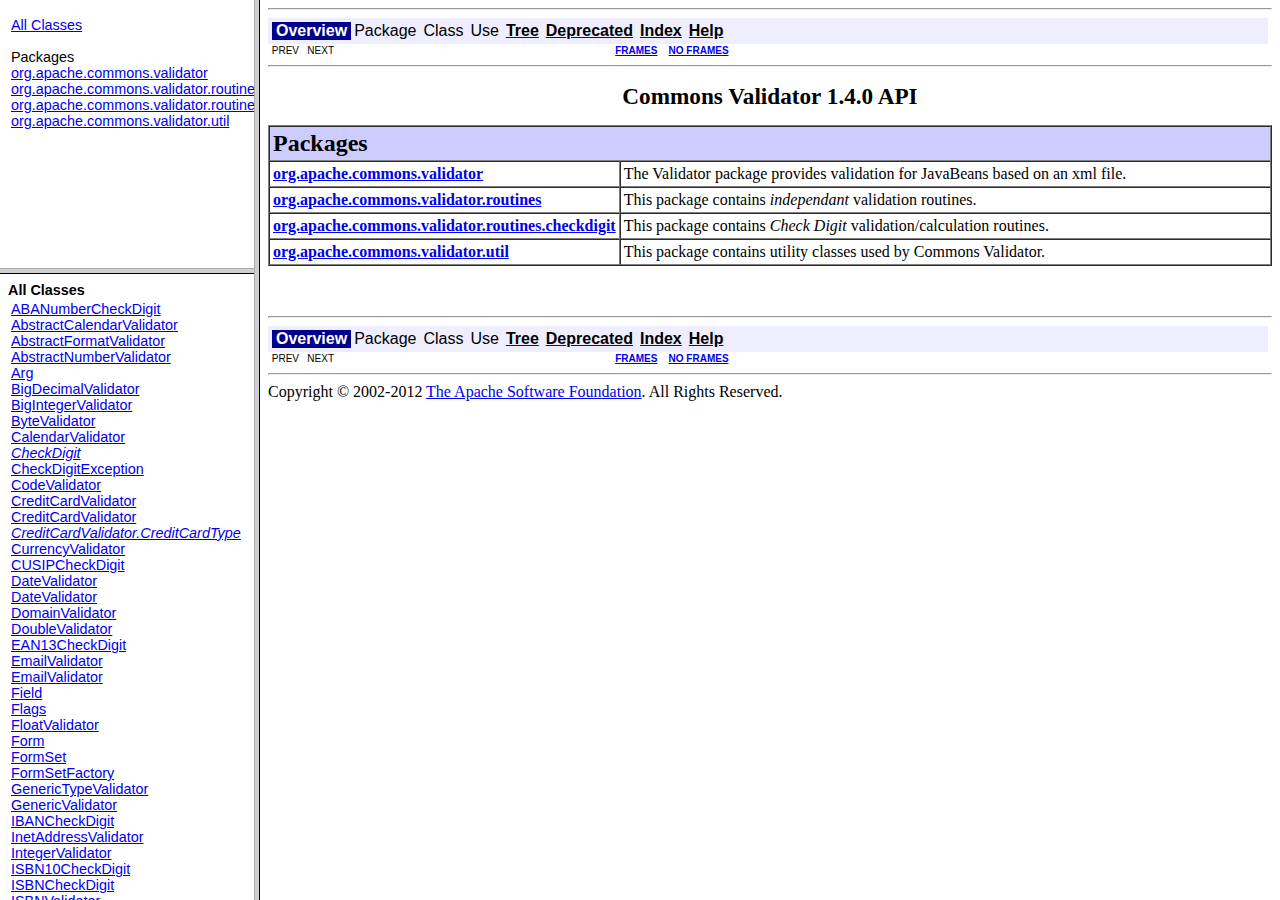
<file: lib/commons-validator-1.4.0/apidocs/index.html>
<!DOCTYPE HTML PUBLIC "-//W3C//DTD HTML 4.01 Frameset//EN" "http://www.w3.org/TR/html4/frameset.dtd">
<!--NewPage-->
<HTML>
<HEAD>
<!-- Generated by javadoc on Sun Jan 29 12:54:10 CET 2012-->
<META http-equiv="Content-Type" content="text/html; charset=iso-8859-1">
<TITLE>
Commons Validator 1.4.0 API
</TITLE>
<SCRIPT type="text/javascript">
    targetPage = "" + window.location.search;
    if (targetPage != "" && targetPage != "undefined")
        targetPage = targetPage.substring(1);
    if (targetPage.indexOf(":") != -1)
        targetPage = "undefined";
    function loadFrames() {
        if (targetPage != "" && targetPage != "undefined")
             top.classFrame.location = top.targetPage;
    }
</SCRIPT>
<NOSCRIPT>
</NOSCRIPT>
</HEAD>
<FRAMESET cols="20%,80%" title="" onLoad="top.loadFrames()">
<FRAMESET rows="30%,70%" title="" onLoad="top.loadFrames()">
<FRAME src="overview-frame.html" name="packageListFrame" title="All Packages">
<FRAME src="allclasses-frame.html" name="packageFrame" title="All classes and interfaces (except non-static nested types)">
</FRAMESET>
<FRAME src="overview-summary.html" name="classFrame" title="Package, class and interface descriptions" scrolling="yes">
<NOFRAMES>
<H2>
Frame Alert</H2>

<P>
This document is designed to be viewed using the frames feature. If you see this message, you are using a non-frame-capable web client.
<BR>
Link to<A HREF="overview-summary.html">Non-frame version.</A>
</NOFRAMES>
</FRAMESET>
</HTML>
</file>
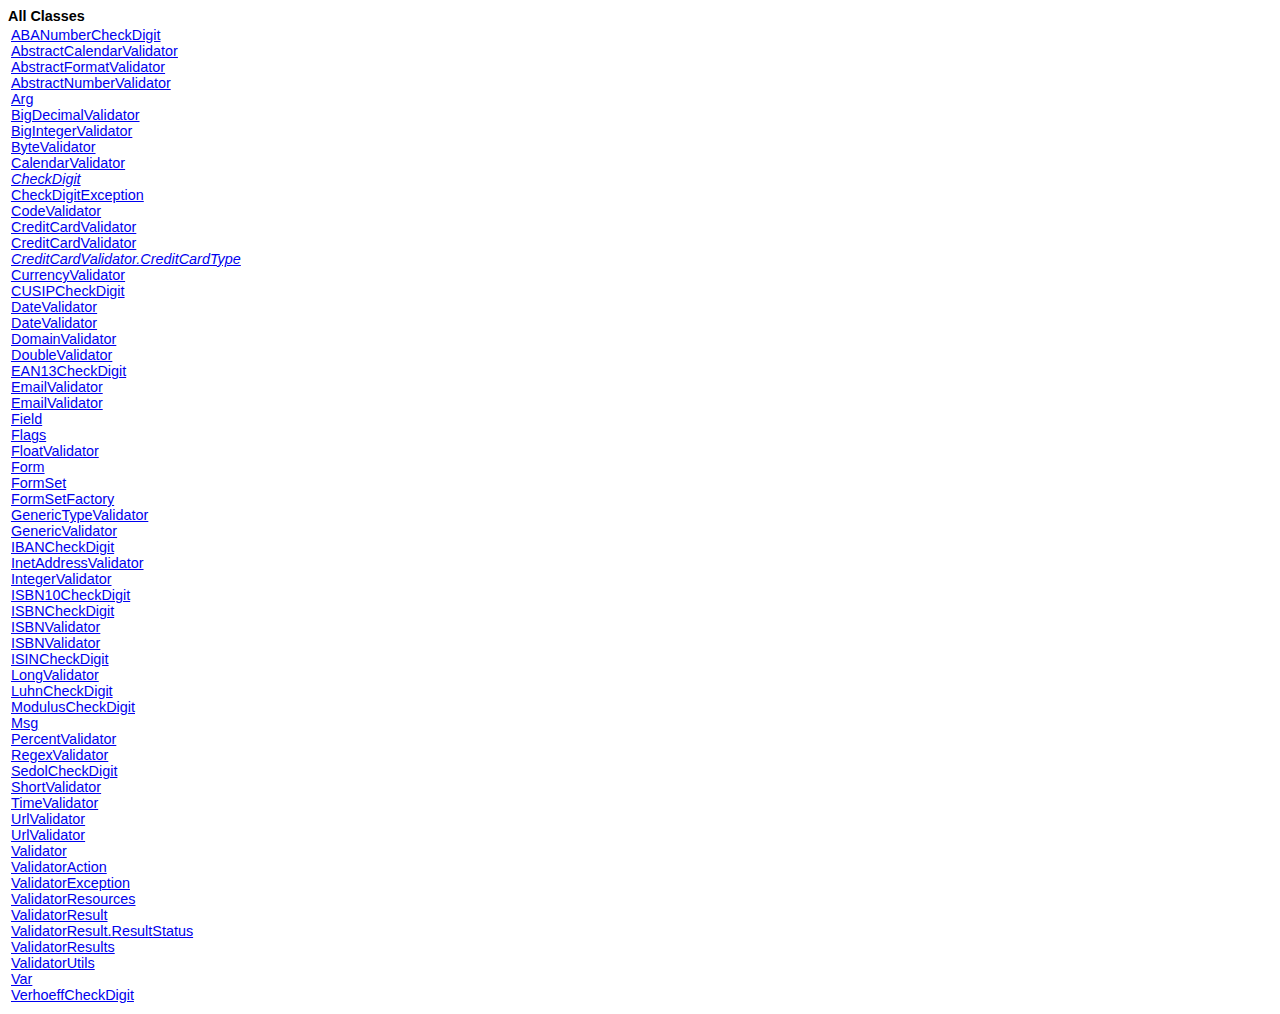
<file: lib/commons-validator-1.4.0/apidocs/allclasses-frame.html>
<!DOCTYPE HTML PUBLIC "-//W3C//DTD HTML 4.01 Transitional//EN" "http://www.w3.org/TR/html4/loose.dtd">
<!--NewPage-->
<HTML>
<HEAD>
<!-- Generated by javadoc (build 1.6.0_29) on Sun Jan 29 12:54:10 CET 2012 -->
<META http-equiv="Content-Type" content="text/html; charset=iso-8859-1">
<TITLE>
All Classes (Commons Validator 1.4.0 API)
</TITLE>

<META NAME="date" CONTENT="2012-01-29">

<LINK REL ="stylesheet" TYPE="text/css" HREF="stylesheet.css" TITLE="Style">


</HEAD>

<BODY BGCOLOR="white">
<FONT size="+1" CLASS="FrameHeadingFont">
<B>All Classes</B></FONT>
<BR>

<TABLE BORDER="0" WIDTH="100%" SUMMARY="">
<TR>
<TD NOWRAP><FONT CLASS="FrameItemFont"><A HREF="org/apache/commons/validator/routines/checkdigit/ABANumberCheckDigit.html" title="class in org.apache.commons.validator.routines.checkdigit" target="classFrame">ABANumberCheckDigit</A>
<BR>
<A HREF="org/apache/commons/validator/routines/AbstractCalendarValidator.html" title="class in org.apache.commons.validator.routines" target="classFrame">AbstractCalendarValidator</A>
<BR>
<A HREF="org/apache/commons/validator/routines/AbstractFormatValidator.html" title="class in org.apache.commons.validator.routines" target="classFrame">AbstractFormatValidator</A>
<BR>
<A HREF="org/apache/commons/validator/routines/AbstractNumberValidator.html" title="class in org.apache.commons.validator.routines" target="classFrame">AbstractNumberValidator</A>
<BR>
<A HREF="org/apache/commons/validator/Arg.html" title="class in org.apache.commons.validator" target="classFrame">Arg</A>
<BR>
<A HREF="org/apache/commons/validator/routines/BigDecimalValidator.html" title="class in org.apache.commons.validator.routines" target="classFrame">BigDecimalValidator</A>
<BR>
<A HREF="org/apache/commons/validator/routines/BigIntegerValidator.html" title="class in org.apache.commons.validator.routines" target="classFrame">BigIntegerValidator</A>
<BR>
<A HREF="org/apache/commons/validator/routines/ByteValidator.html" title="class in org.apache.commons.validator.routines" target="classFrame">ByteValidator</A>
<BR>
<A HREF="org/apache/commons/validator/routines/CalendarValidator.html" title="class in org.apache.commons.validator.routines" target="classFrame">CalendarValidator</A>
<BR>
<A HREF="org/apache/commons/validator/routines/checkdigit/CheckDigit.html" title="interface in org.apache.commons.validator.routines.checkdigit" target="classFrame"><I>CheckDigit</I></A>
<BR>
<A HREF="org/apache/commons/validator/routines/checkdigit/CheckDigitException.html" title="class in org.apache.commons.validator.routines.checkdigit" target="classFrame">CheckDigitException</A>
<BR>
<A HREF="org/apache/commons/validator/routines/CodeValidator.html" title="class in org.apache.commons.validator.routines" target="classFrame">CodeValidator</A>
<BR>
<A HREF="org/apache/commons/validator/CreditCardValidator.html" title="class in org.apache.commons.validator" target="classFrame">CreditCardValidator</A>
<BR>
<A HREF="org/apache/commons/validator/routines/CreditCardValidator.html" title="class in org.apache.commons.validator.routines" target="classFrame">CreditCardValidator</A>
<BR>
<A HREF="org/apache/commons/validator/CreditCardValidator.CreditCardType.html" title="interface in org.apache.commons.validator" target="classFrame"><I>CreditCardValidator.CreditCardType</I></A>
<BR>
<A HREF="org/apache/commons/validator/routines/CurrencyValidator.html" title="class in org.apache.commons.validator.routines" target="classFrame">CurrencyValidator</A>
<BR>
<A HREF="org/apache/commons/validator/routines/checkdigit/CUSIPCheckDigit.html" title="class in org.apache.commons.validator.routines.checkdigit" target="classFrame">CUSIPCheckDigit</A>
<BR>
<A HREF="org/apache/commons/validator/DateValidator.html" title="class in org.apache.commons.validator" target="classFrame">DateValidator</A>
<BR>
<A HREF="org/apache/commons/validator/routines/DateValidator.html" title="class in org.apache.commons.validator.routines" target="classFrame">DateValidator</A>
<BR>
<A HREF="org/apache/commons/validator/routines/DomainValidator.html" title="class in org.apache.commons.validator.routines" target="classFrame">DomainValidator</A>
<BR>
<A HREF="org/apache/commons/validator/routines/DoubleValidator.html" title="class in org.apache.commons.validator.routines" target="classFrame">DoubleValidator</A>
<BR>
<A HREF="org/apache/commons/validator/routines/checkdigit/EAN13CheckDigit.html" title="class in org.apache.commons.validator.routines.checkdigit" target="classFrame">EAN13CheckDigit</A>
<BR>
<A HREF="org/apache/commons/validator/EmailValidator.html" title="class in org.apache.commons.validator" target="classFrame">EmailValidator</A>
<BR>
<A HREF="org/apache/commons/validator/routines/EmailValidator.html" title="class in org.apache.commons.validator.routines" target="classFrame">EmailValidator</A>
<BR>
<A HREF="org/apache/commons/validator/Field.html" title="class in org.apache.commons.validator" target="classFrame">Field</A>
<BR>
<A HREF="org/apache/commons/validator/util/Flags.html" title="class in org.apache.commons.validator.util" target="classFrame">Flags</A>
<BR>
<A HREF="org/apache/commons/validator/routines/FloatValidator.html" title="class in org.apache.commons.validator.routines" target="classFrame">FloatValidator</A>
<BR>
<A HREF="org/apache/commons/validator/Form.html" title="class in org.apache.commons.validator" target="classFrame">Form</A>
<BR>
<A HREF="org/apache/commons/validator/FormSet.html" title="class in org.apache.commons.validator" target="classFrame">FormSet</A>
<BR>
<A HREF="org/apache/commons/validator/FormSetFactory.html" title="class in org.apache.commons.validator" target="classFrame">FormSetFactory</A>
<BR>
<A HREF="org/apache/commons/validator/GenericTypeValidator.html" title="class in org.apache.commons.validator" target="classFrame">GenericTypeValidator</A>
<BR>
<A HREF="org/apache/commons/validator/GenericValidator.html" title="class in org.apache.commons.validator" target="classFrame">GenericValidator</A>
<BR>
<A HREF="org/apache/commons/validator/routines/checkdigit/IBANCheckDigit.html" title="class in org.apache.commons.validator.routines.checkdigit" target="classFrame">IBANCheckDigit</A>
<BR>
<A HREF="org/apache/commons/validator/routines/InetAddressValidator.html" title="class in org.apache.commons.validator.routines" target="classFrame">InetAddressValidator</A>
<BR>
<A HREF="org/apache/commons/validator/routines/IntegerValidator.html" title="class in org.apache.commons.validator.routines" target="classFrame">IntegerValidator</A>
<BR>
<A HREF="org/apache/commons/validator/routines/checkdigit/ISBN10CheckDigit.html" title="class in org.apache.commons.validator.routines.checkdigit" target="classFrame">ISBN10CheckDigit</A>
<BR>
<A HREF="org/apache/commons/validator/routines/checkdigit/ISBNCheckDigit.html" title="class in org.apache.commons.validator.routines.checkdigit" target="classFrame">ISBNCheckDigit</A>
<BR>
<A HREF="org/apache/commons/validator/ISBNValidator.html" title="class in org.apache.commons.validator" target="classFrame">ISBNValidator</A>
<BR>
<A HREF="org/apache/commons/validator/routines/ISBNValidator.html" title="class in org.apache.commons.validator.routines" target="classFrame">ISBNValidator</A>
<BR>
<A HREF="org/apache/commons/validator/routines/checkdigit/ISINCheckDigit.html" title="class in org.apache.commons.validator.routines.checkdigit" target="classFrame">ISINCheckDigit</A>
<BR>
<A HREF="org/apache/commons/validator/routines/LongValidator.html" title="class in org.apache.commons.validator.routines" target="classFrame">LongValidator</A>
<BR>
<A HREF="org/apache/commons/validator/routines/checkdigit/LuhnCheckDigit.html" title="class in org.apache.commons.validator.routines.checkdigit" target="classFrame">LuhnCheckDigit</A>
<BR>
<A HREF="org/apache/commons/validator/routines/checkdigit/ModulusCheckDigit.html" title="class in org.apache.commons.validator.routines.checkdigit" target="classFrame">ModulusCheckDigit</A>
<BR>
<A HREF="org/apache/commons/validator/Msg.html" title="class in org.apache.commons.validator" target="classFrame">Msg</A>
<BR>
<A HREF="org/apache/commons/validator/routines/PercentValidator.html" title="class in org.apache.commons.validator.routines" target="classFrame">PercentValidator</A>
<BR>
<A HREF="org/apache/commons/validator/routines/RegexValidator.html" title="class in org.apache.commons.validator.routines" target="classFrame">RegexValidator</A>
<BR>
<A HREF="org/apache/commons/validator/routines/checkdigit/SedolCheckDigit.html" title="class in org.apache.commons.validator.routines.checkdigit" target="classFrame">SedolCheckDigit</A>
<BR>
<A HREF="org/apache/commons/validator/routines/ShortValidator.html" title="class in org.apache.commons.validator.routines" target="classFrame">ShortValidator</A>
<BR>
<A HREF="org/apache/commons/validator/routines/TimeValidator.html" title="class in org.apache.commons.validator.routines" target="classFrame">TimeValidator</A>
<BR>
<A HREF="org/apache/commons/validator/routines/UrlValidator.html" title="class in org.apache.commons.validator.routines" target="classFrame">UrlValidator</A>
<BR>
<A HREF="org/apache/commons/validator/UrlValidator.html" title="class in org.apache.commons.validator" target="classFrame">UrlValidator</A>
<BR>
<A HREF="org/apache/commons/validator/Validator.html" title="class in org.apache.commons.validator" target="classFrame">Validator</A>
<BR>
<A HREF="org/apache/commons/validator/ValidatorAction.html" title="class in org.apache.commons.validator" target="classFrame">ValidatorAction</A>
<BR>
<A HREF="org/apache/commons/validator/ValidatorException.html" title="class in org.apache.commons.validator" target="classFrame">ValidatorException</A>
<BR>
<A HREF="org/apache/commons/validator/ValidatorResources.html" title="class in org.apache.commons.validator" target="classFrame">ValidatorResources</A>
<BR>
<A HREF="org/apache/commons/validator/ValidatorResult.html" title="class in org.apache.commons.validator" target="classFrame">ValidatorResult</A>
<BR>
<A HREF="org/apache/commons/validator/ValidatorResult.ResultStatus.html" title="class in org.apache.commons.validator" target="classFrame">ValidatorResult.ResultStatus</A>
<BR>
<A HREF="org/apache/commons/validator/ValidatorResults.html" title="class in org.apache.commons.validator" target="classFrame">ValidatorResults</A>
<BR>
<A HREF="org/apache/commons/validator/util/ValidatorUtils.html" title="class in org.apache.commons.validator.util" target="classFrame">ValidatorUtils</A>
<BR>
<A HREF="org/apache/commons/validator/Var.html" title="class in org.apache.commons.validator" target="classFrame">Var</A>
<BR>
<A HREF="org/apache/commons/validator/routines/checkdigit/VerhoeffCheckDigit.html" title="class in org.apache.commons.validator.routines.checkdigit" target="classFrame">VerhoeffCheckDigit</A>
<BR>
</FONT></TD>
</TR>
</TABLE>

</BODY>
</HTML>
</file>
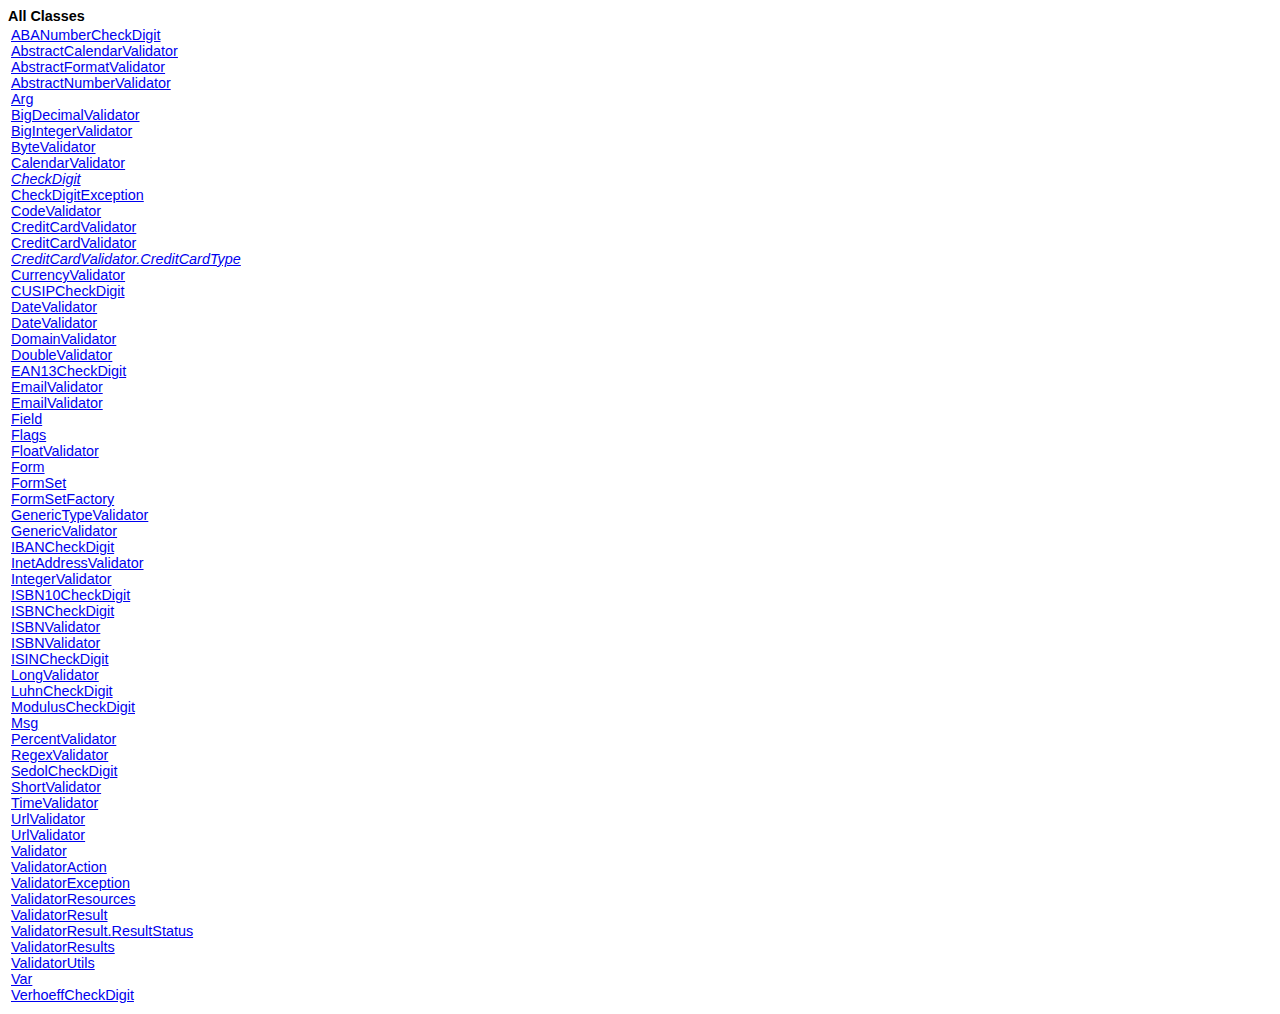
<file: lib/commons-validator-1.4.0/apidocs/allclasses-noframe.html>
<!DOCTYPE HTML PUBLIC "-//W3C//DTD HTML 4.01 Transitional//EN" "http://www.w3.org/TR/html4/loose.dtd">
<!--NewPage-->
<HTML>
<HEAD>
<!-- Generated by javadoc (build 1.6.0_29) on Sun Jan 29 12:54:10 CET 2012 -->
<META http-equiv="Content-Type" content="text/html; charset=iso-8859-1">
<TITLE>
All Classes (Commons Validator 1.4.0 API)
</TITLE>

<META NAME="date" CONTENT="2012-01-29">

<LINK REL ="stylesheet" TYPE="text/css" HREF="stylesheet.css" TITLE="Style">


</HEAD>

<BODY BGCOLOR="white">
<FONT size="+1" CLASS="FrameHeadingFont">
<B>All Classes</B></FONT>
<BR>

<TABLE BORDER="0" WIDTH="100%" SUMMARY="">
<TR>
<TD NOWRAP><FONT CLASS="FrameItemFont"><A HREF="org/apache/commons/validator/routines/checkdigit/ABANumberCheckDigit.html" title="class in org.apache.commons.validator.routines.checkdigit">ABANumberCheckDigit</A>
<BR>
<A HREF="org/apache/commons/validator/routines/AbstractCalendarValidator.html" title="class in org.apache.commons.validator.routines">AbstractCalendarValidator</A>
<BR>
<A HREF="org/apache/commons/validator/routines/AbstractFormatValidator.html" title="class in org.apache.commons.validator.routines">AbstractFormatValidator</A>
<BR>
<A HREF="org/apache/commons/validator/routines/AbstractNumberValidator.html" title="class in org.apache.commons.validator.routines">AbstractNumberValidator</A>
<BR>
<A HREF="org/apache/commons/validator/Arg.html" title="class in org.apache.commons.validator">Arg</A>
<BR>
<A HREF="org/apache/commons/validator/routines/BigDecimalValidator.html" title="class in org.apache.commons.validator.routines">BigDecimalValidator</A>
<BR>
<A HREF="org/apache/commons/validator/routines/BigIntegerValidator.html" title="class in org.apache.commons.validator.routines">BigIntegerValidator</A>
<BR>
<A HREF="org/apache/commons/validator/routines/ByteValidator.html" title="class in org.apache.commons.validator.routines">ByteValidator</A>
<BR>
<A HREF="org/apache/commons/validator/routines/CalendarValidator.html" title="class in org.apache.commons.validator.routines">CalendarValidator</A>
<BR>
<A HREF="org/apache/commons/validator/routines/checkdigit/CheckDigit.html" title="interface in org.apache.commons.validator.routines.checkdigit"><I>CheckDigit</I></A>
<BR>
<A HREF="org/apache/commons/validator/routines/checkdigit/CheckDigitException.html" title="class in org.apache.commons.validator.routines.checkdigit">CheckDigitException</A>
<BR>
<A HREF="org/apache/commons/validator/routines/CodeValidator.html" title="class in org.apache.commons.validator.routines">CodeValidator</A>
<BR>
<A HREF="org/apache/commons/validator/CreditCardValidator.html" title="class in org.apache.commons.validator">CreditCardValidator</A>
<BR>
<A HREF="org/apache/commons/validator/routines/CreditCardValidator.html" title="class in org.apache.commons.validator.routines">CreditCardValidator</A>
<BR>
<A HREF="org/apache/commons/validator/CreditCardValidator.CreditCardType.html" title="interface in org.apache.commons.validator"><I>CreditCardValidator.CreditCardType</I></A>
<BR>
<A HREF="org/apache/commons/validator/routines/CurrencyValidator.html" title="class in org.apache.commons.validator.routines">CurrencyValidator</A>
<BR>
<A HREF="org/apache/commons/validator/routines/checkdigit/CUSIPCheckDigit.html" title="class in org.apache.commons.validator.routines.checkdigit">CUSIPCheckDigit</A>
<BR>
<A HREF="org/apache/commons/validator/DateValidator.html" title="class in org.apache.commons.validator">DateValidator</A>
<BR>
<A HREF="org/apache/commons/validator/routines/DateValidator.html" title="class in org.apache.commons.validator.routines">DateValidator</A>
<BR>
<A HREF="org/apache/commons/validator/routines/DomainValidator.html" title="class in org.apache.commons.validator.routines">DomainValidator</A>
<BR>
<A HREF="org/apache/commons/validator/routines/DoubleValidator.html" title="class in org.apache.commons.validator.routines">DoubleValidator</A>
<BR>
<A HREF="org/apache/commons/validator/routines/checkdigit/EAN13CheckDigit.html" title="class in org.apache.commons.validator.routines.checkdigit">EAN13CheckDigit</A>
<BR>
<A HREF="org/apache/commons/validator/EmailValidator.html" title="class in org.apache.commons.validator">EmailValidator</A>
<BR>
<A HREF="org/apache/commons/validator/routines/EmailValidator.html" title="class in org.apache.commons.validator.routines">EmailValidator</A>
<BR>
<A HREF="org/apache/commons/validator/Field.html" title="class in org.apache.commons.validator">Field</A>
<BR>
<A HREF="org/apache/commons/validator/util/Flags.html" title="class in org.apache.commons.validator.util">Flags</A>
<BR>
<A HREF="org/apache/commons/validator/routines/FloatValidator.html" title="class in org.apache.commons.validator.routines">FloatValidator</A>
<BR>
<A HREF="org/apache/commons/validator/Form.html" title="class in org.apache.commons.validator">Form</A>
<BR>
<A HREF="org/apache/commons/validator/FormSet.html" title="class in org.apache.commons.validator">FormSet</A>
<BR>
<A HREF="org/apache/commons/validator/FormSetFactory.html" title="class in org.apache.commons.validator">FormSetFactory</A>
<BR>
<A HREF="org/apache/commons/validator/GenericTypeValidator.html" title="class in org.apache.commons.validator">GenericTypeValidator</A>
<BR>
<A HREF="org/apache/commons/validator/GenericValidator.html" title="class in org.apache.commons.validator">GenericValidator</A>
<BR>
<A HREF="org/apache/commons/validator/routines/checkdigit/IBANCheckDigit.html" title="class in org.apache.commons.validator.routines.checkdigit">IBANCheckDigit</A>
<BR>
<A HREF="org/apache/commons/validator/routines/InetAddressValidator.html" title="class in org.apache.commons.validator.routines">InetAddressValidator</A>
<BR>
<A HREF="org/apache/commons/validator/routines/IntegerValidator.html" title="class in org.apache.commons.validator.routines">IntegerValidator</A>
<BR>
<A HREF="org/apache/commons/validator/routines/checkdigit/ISBN10CheckDigit.html" title="class in org.apache.commons.validator.routines.checkdigit">ISBN10CheckDigit</A>
<BR>
<A HREF="org/apache/commons/validator/routines/checkdigit/ISBNCheckDigit.html" title="class in org.apache.commons.validator.routines.checkdigit">ISBNCheckDigit</A>
<BR>
<A HREF="org/apache/commons/validator/ISBNValidator.html" title="class in org.apache.commons.validator">ISBNValidator</A>
<BR>
<A HREF="org/apache/commons/validator/routines/ISBNValidator.html" title="class in org.apache.commons.validator.routines">ISBNValidator</A>
<BR>
<A HREF="org/apache/commons/validator/routines/checkdigit/ISINCheckDigit.html" title="class in org.apache.commons.validator.routines.checkdigit">ISINCheckDigit</A>
<BR>
<A HREF="org/apache/commons/validator/routines/LongValidator.html" title="class in org.apache.commons.validator.routines">LongValidator</A>
<BR>
<A HREF="org/apache/commons/validator/routines/checkdigit/LuhnCheckDigit.html" title="class in org.apache.commons.validator.routines.checkdigit">LuhnCheckDigit</A>
<BR>
<A HREF="org/apache/commons/validator/routines/checkdigit/ModulusCheckDigit.html" title="class in org.apache.commons.validator.routines.checkdigit">ModulusCheckDigit</A>
<BR>
<A HREF="org/apache/commons/validator/Msg.html" title="class in org.apache.commons.validator">Msg</A>
<BR>
<A HREF="org/apache/commons/validator/routines/PercentValidator.html" title="class in org.apache.commons.validator.routines">PercentValidator</A>
<BR>
<A HREF="org/apache/commons/validator/routines/RegexValidator.html" title="class in org.apache.commons.validator.routines">RegexValidator</A>
<BR>
<A HREF="org/apache/commons/validator/routines/checkdigit/SedolCheckDigit.html" title="class in org.apache.commons.validator.routines.checkdigit">SedolCheckDigit</A>
<BR>
<A HREF="org/apache/commons/validator/routines/ShortValidator.html" title="class in org.apache.commons.validator.routines">ShortValidator</A>
<BR>
<A HREF="org/apache/commons/validator/routines/TimeValidator.html" title="class in org.apache.commons.validator.routines">TimeValidator</A>
<BR>
<A HREF="org/apache/commons/validator/routines/UrlValidator.html" title="class in org.apache.commons.validator.routines">UrlValidator</A>
<BR>
<A HREF="org/apache/commons/validator/UrlValidator.html" title="class in org.apache.commons.validator">UrlValidator</A>
<BR>
<A HREF="org/apache/commons/validator/Validator.html" title="class in org.apache.commons.validator">Validator</A>
<BR>
<A HREF="org/apache/commons/validator/ValidatorAction.html" title="class in org.apache.commons.validator">ValidatorAction</A>
<BR>
<A HREF="org/apache/commons/validator/ValidatorException.html" title="class in org.apache.commons.validator">ValidatorException</A>
<BR>
<A HREF="org/apache/commons/validator/ValidatorResources.html" title="class in org.apache.commons.validator">ValidatorResources</A>
<BR>
<A HREF="org/apache/commons/validator/ValidatorResult.html" title="class in org.apache.commons.validator">ValidatorResult</A>
<BR>
<A HREF="org/apache/commons/validator/ValidatorResult.ResultStatus.html" title="class in org.apache.commons.validator">ValidatorResult.ResultStatus</A>
<BR>
<A HREF="org/apache/commons/validator/ValidatorResults.html" title="class in org.apache.commons.validator">ValidatorResults</A>
<BR>
<A HREF="org/apache/commons/validator/util/ValidatorUtils.html" title="class in org.apache.commons.validator.util">ValidatorUtils</A>
<BR>
<A HREF="org/apache/commons/validator/Var.html" title="class in org.apache.commons.validator">Var</A>
<BR>
<A HREF="org/apache/commons/validator/routines/checkdigit/VerhoeffCheckDigit.html" title="class in org.apache.commons.validator.routines.checkdigit">VerhoeffCheckDigit</A>
<BR>
</FONT></TD>
</TR>
</TABLE>

</BODY>
</HTML>
</file>
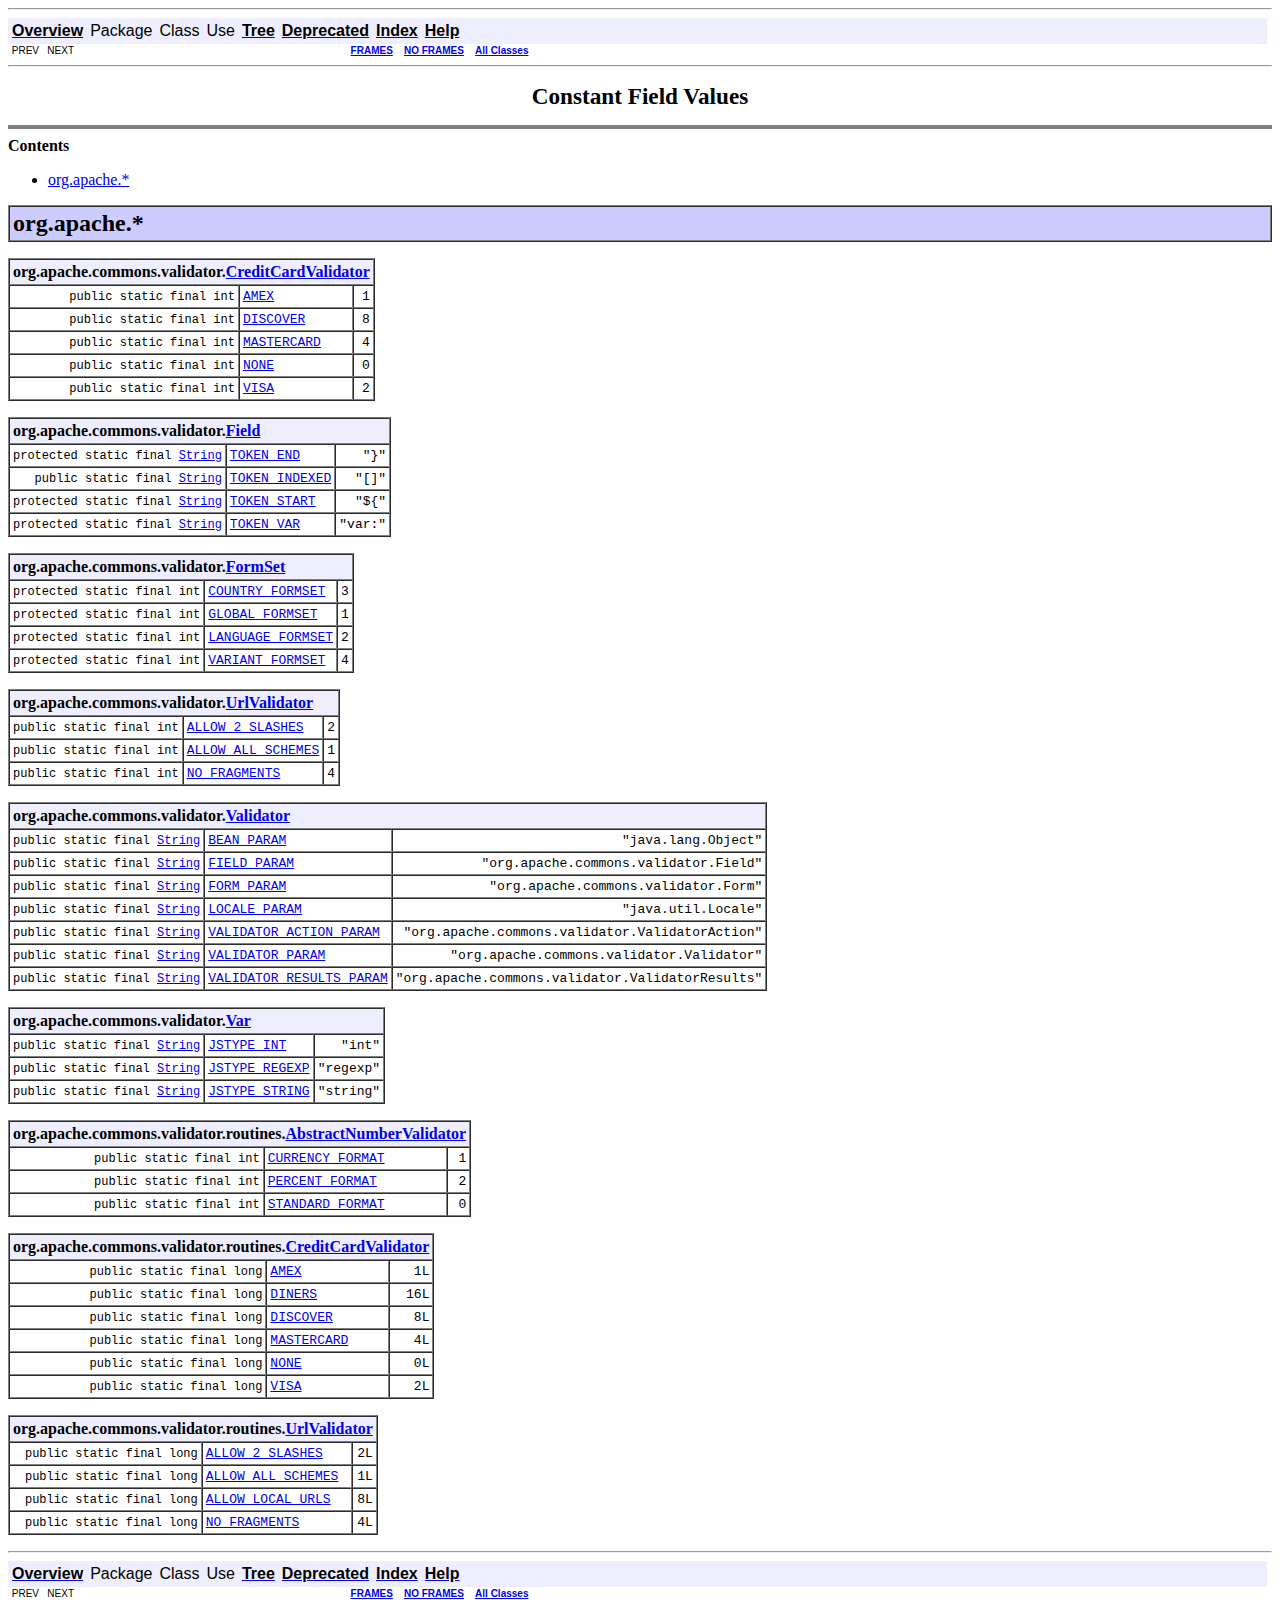
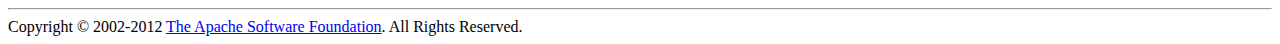
<file: lib/commons-validator-1.4.0/apidocs/constant-values.html>
<!DOCTYPE HTML PUBLIC "-//W3C//DTD HTML 4.01 Transitional//EN" "http://www.w3.org/TR/html4/loose.dtd">
<!--NewPage-->
<HTML>
<HEAD>
<!-- Generated by javadoc (build 1.6.0_29) on Sun Jan 29 12:54:09 CET 2012 -->
<META http-equiv="Content-Type" content="text/html; charset=iso-8859-1">
<TITLE>
Constant Field Values (Commons Validator 1.4.0 API)
</TITLE>

<META NAME="date" CONTENT="2012-01-29">

<LINK REL ="stylesheet" TYPE="text/css" HREF="stylesheet.css" TITLE="Style">

<SCRIPT type="text/javascript">
function windowTitle()
{
    if (location.href.indexOf('is-external=true') == -1) {
        parent.document.title="Constant Field Values (Commons Validator 1.4.0 API)";
    }
}
</SCRIPT>
<NOSCRIPT>
</NOSCRIPT>

</HEAD>

<BODY BGCOLOR="white" onload="windowTitle();">
<HR>


<!-- ========= START OF TOP NAVBAR ======= -->
<A NAME="navbar_top"><!-- --></A>
<A HREF="#skip-navbar_top" title="Skip navigation links"></A>
<TABLE BORDER="0" WIDTH="100%" CELLPADDING="1" CELLSPACING="0" SUMMARY="">
<TR>
<TD COLSPAN=2 BGCOLOR="#EEEEFF" CLASS="NavBarCell1">
<A NAME="navbar_top_firstrow"><!-- --></A>
<TABLE BORDER="0" CELLPADDING="0" CELLSPACING="3" SUMMARY="">
  <TR ALIGN="center" VALIGN="top">
  <TD BGCOLOR="#EEEEFF" CLASS="NavBarCell1">    <A HREF="overview-summary.html"><FONT CLASS="NavBarFont1"><B>Overview</B></FONT></A>&nbsp;</TD>
  <TD BGCOLOR="#EEEEFF" CLASS="NavBarCell1">    <FONT CLASS="NavBarFont1">Package</FONT>&nbsp;</TD>
  <TD BGCOLOR="#EEEEFF" CLASS="NavBarCell1">    <FONT CLASS="NavBarFont1">Class</FONT>&nbsp;</TD>
  <TD BGCOLOR="#EEEEFF" CLASS="NavBarCell1">    <FONT CLASS="NavBarFont1">Use</FONT>&nbsp;</TD>
  <TD BGCOLOR="#EEEEFF" CLASS="NavBarCell1">    <A HREF="overview-tree.html"><FONT CLASS="NavBarFont1"><B>Tree</B></FONT></A>&nbsp;</TD>
  <TD BGCOLOR="#EEEEFF" CLASS="NavBarCell1">    <A HREF="deprecated-list.html"><FONT CLASS="NavBarFont1"><B>Deprecated</B></FONT></A>&nbsp;</TD>
  <TD BGCOLOR="#EEEEFF" CLASS="NavBarCell1">    <A HREF="index-all.html"><FONT CLASS="NavBarFont1"><B>Index</B></FONT></A>&nbsp;</TD>
  <TD BGCOLOR="#EEEEFF" CLASS="NavBarCell1">    <A HREF="help-doc.html"><FONT CLASS="NavBarFont1"><B>Help</B></FONT></A>&nbsp;</TD>
  </TR>
</TABLE>
</TD>
<TD ALIGN="right" VALIGN="top" ROWSPAN=3><EM>
</EM>
</TD>
</TR>

<TR>
<TD BGCOLOR="white" CLASS="NavBarCell2"><FONT SIZE="-2">
&nbsp;PREV&nbsp;
&nbsp;NEXT</FONT></TD>
<TD BGCOLOR="white" CLASS="NavBarCell2"><FONT SIZE="-2">
  <A HREF="index.html?constant-values.html" target="_top"><B>FRAMES</B></A>  &nbsp;
&nbsp;<A HREF="constant-values.html" target="_top"><B>NO FRAMES</B></A>  &nbsp;
&nbsp;<SCRIPT type="text/javascript">
  <!--
  if(window==top) {
    document.writeln('<A HREF="allclasses-noframe.html"><B>All Classes</B></A>');
  }
  //-->
</SCRIPT>
<NOSCRIPT>
  <A HREF="allclasses-noframe.html"><B>All Classes</B></A>
</NOSCRIPT>


</FONT></TD>
</TR>
</TABLE>
<A NAME="skip-navbar_top"></A>
<!-- ========= END OF TOP NAVBAR ========= -->

<HR>
<CENTER>
<H1>
Constant Field Values</H1>
</CENTER>
<HR SIZE="4" NOSHADE>
<B>Contents</B><UL>
<LI><A HREF="#org.apache">org.apache.*</A>
</UL>

<A NAME="org.apache"><!-- --></A>
<TABLE BORDER="1" WIDTH="100%" CELLPADDING="3" CELLSPACING="0" SUMMARY="">
<TR BGCOLOR="#CCCCFF" CLASS="TableHeadingColor">
<TH ALIGN="left"><FONT SIZE="+2">
org.apache.*</FONT></TH>
</TR>
</TABLE>

<P>

<TABLE BORDER="1" CELLPADDING="3" CELLSPACING="0" SUMMARY="">
<TR BGCOLOR="#EEEEFF" CLASS="TableSubHeadingColor">
<TH ALIGN="left" COLSPAN="3">org.apache.commons.validator.<A HREF="org/apache/commons/validator/CreditCardValidator.html" title="class in org.apache.commons.validator">CreditCardValidator</A></TH>
</TR>
<TR BGCOLOR="white" CLASS="TableRowColor">
<A NAME="org.apache.commons.validator.CreditCardValidator.AMEX"><!-- --></A><TD ALIGN="right"><FONT SIZE="-1">
<CODE>public&nbsp;static&nbsp;final&nbsp;int</CODE></FONT></TD>
<TD ALIGN="left"><CODE><A HREF="org/apache/commons/validator/CreditCardValidator.html#AMEX">AMEX</A></CODE></TD>
<TD ALIGN="right"><CODE>1</CODE></TD>
</TR>
<TR BGCOLOR="white" CLASS="TableRowColor">
<A NAME="org.apache.commons.validator.CreditCardValidator.DISCOVER"><!-- --></A><TD ALIGN="right"><FONT SIZE="-1">
<CODE>public&nbsp;static&nbsp;final&nbsp;int</CODE></FONT></TD>
<TD ALIGN="left"><CODE><A HREF="org/apache/commons/validator/CreditCardValidator.html#DISCOVER">DISCOVER</A></CODE></TD>
<TD ALIGN="right"><CODE>8</CODE></TD>
</TR>
<TR BGCOLOR="white" CLASS="TableRowColor">
<A NAME="org.apache.commons.validator.CreditCardValidator.MASTERCARD"><!-- --></A><TD ALIGN="right"><FONT SIZE="-1">
<CODE>public&nbsp;static&nbsp;final&nbsp;int</CODE></FONT></TD>
<TD ALIGN="left"><CODE><A HREF="org/apache/commons/validator/CreditCardValidator.html#MASTERCARD">MASTERCARD</A></CODE></TD>
<TD ALIGN="right"><CODE>4</CODE></TD>
</TR>
<TR BGCOLOR="white" CLASS="TableRowColor">
<A NAME="org.apache.commons.validator.CreditCardValidator.NONE"><!-- --></A><TD ALIGN="right"><FONT SIZE="-1">
<CODE>public&nbsp;static&nbsp;final&nbsp;int</CODE></FONT></TD>
<TD ALIGN="left"><CODE><A HREF="org/apache/commons/validator/CreditCardValidator.html#NONE">NONE</A></CODE></TD>
<TD ALIGN="right"><CODE>0</CODE></TD>
</TR>
<TR BGCOLOR="white" CLASS="TableRowColor">
<A NAME="org.apache.commons.validator.CreditCardValidator.VISA"><!-- --></A><TD ALIGN="right"><FONT SIZE="-1">
<CODE>public&nbsp;static&nbsp;final&nbsp;int</CODE></FONT></TD>
<TD ALIGN="left"><CODE><A HREF="org/apache/commons/validator/CreditCardValidator.html#VISA">VISA</A></CODE></TD>
<TD ALIGN="right"><CODE>2</CODE></TD>
</TR>
</FONT></TD>
</TR>
</TABLE>

<P>

<P>

<TABLE BORDER="1" CELLPADDING="3" CELLSPACING="0" SUMMARY="">
<TR BGCOLOR="#EEEEFF" CLASS="TableSubHeadingColor">
<TH ALIGN="left" COLSPAN="3">org.apache.commons.validator.<A HREF="org/apache/commons/validator/Field.html" title="class in org.apache.commons.validator">Field</A></TH>
</TR>
<TR BGCOLOR="white" CLASS="TableRowColor">
<A NAME="org.apache.commons.validator.Field.TOKEN_END"><!-- --></A><TD ALIGN="right"><FONT SIZE="-1">
<CODE>protected&nbsp;static&nbsp;final&nbsp;<A HREF="http://download.oracle.com/javase/6/docs/api/java/lang/String.html?is-external=true" title="class or interface in java.lang">String</A></CODE></FONT></TD>
<TD ALIGN="left"><CODE><A HREF="org/apache/commons/validator/Field.html#TOKEN_END">TOKEN_END</A></CODE></TD>
<TD ALIGN="right"><CODE>"}"</CODE></TD>
</TR>
<TR BGCOLOR="white" CLASS="TableRowColor">
<A NAME="org.apache.commons.validator.Field.TOKEN_INDEXED"><!-- --></A><TD ALIGN="right"><FONT SIZE="-1">
<CODE>public&nbsp;static&nbsp;final&nbsp;<A HREF="http://download.oracle.com/javase/6/docs/api/java/lang/String.html?is-external=true" title="class or interface in java.lang">String</A></CODE></FONT></TD>
<TD ALIGN="left"><CODE><A HREF="org/apache/commons/validator/Field.html#TOKEN_INDEXED">TOKEN_INDEXED</A></CODE></TD>
<TD ALIGN="right"><CODE>"[]"</CODE></TD>
</TR>
<TR BGCOLOR="white" CLASS="TableRowColor">
<A NAME="org.apache.commons.validator.Field.TOKEN_START"><!-- --></A><TD ALIGN="right"><FONT SIZE="-1">
<CODE>protected&nbsp;static&nbsp;final&nbsp;<A HREF="http://download.oracle.com/javase/6/docs/api/java/lang/String.html?is-external=true" title="class or interface in java.lang">String</A></CODE></FONT></TD>
<TD ALIGN="left"><CODE><A HREF="org/apache/commons/validator/Field.html#TOKEN_START">TOKEN_START</A></CODE></TD>
<TD ALIGN="right"><CODE>"${"</CODE></TD>
</TR>
<TR BGCOLOR="white" CLASS="TableRowColor">
<A NAME="org.apache.commons.validator.Field.TOKEN_VAR"><!-- --></A><TD ALIGN="right"><FONT SIZE="-1">
<CODE>protected&nbsp;static&nbsp;final&nbsp;<A HREF="http://download.oracle.com/javase/6/docs/api/java/lang/String.html?is-external=true" title="class or interface in java.lang">String</A></CODE></FONT></TD>
<TD ALIGN="left"><CODE><A HREF="org/apache/commons/validator/Field.html#TOKEN_VAR">TOKEN_VAR</A></CODE></TD>
<TD ALIGN="right"><CODE>"var:"</CODE></TD>
</TR>
</FONT></TD>
</TR>
</TABLE>

<P>

<P>

<TABLE BORDER="1" CELLPADDING="3" CELLSPACING="0" SUMMARY="">
<TR BGCOLOR="#EEEEFF" CLASS="TableSubHeadingColor">
<TH ALIGN="left" COLSPAN="3">org.apache.commons.validator.<A HREF="org/apache/commons/validator/FormSet.html" title="class in org.apache.commons.validator">FormSet</A></TH>
</TR>
<TR BGCOLOR="white" CLASS="TableRowColor">
<A NAME="org.apache.commons.validator.FormSet.COUNTRY_FORMSET"><!-- --></A><TD ALIGN="right"><FONT SIZE="-1">
<CODE>protected&nbsp;static&nbsp;final&nbsp;int</CODE></FONT></TD>
<TD ALIGN="left"><CODE><A HREF="org/apache/commons/validator/FormSet.html#COUNTRY_FORMSET">COUNTRY_FORMSET</A></CODE></TD>
<TD ALIGN="right"><CODE>3</CODE></TD>
</TR>
<TR BGCOLOR="white" CLASS="TableRowColor">
<A NAME="org.apache.commons.validator.FormSet.GLOBAL_FORMSET"><!-- --></A><TD ALIGN="right"><FONT SIZE="-1">
<CODE>protected&nbsp;static&nbsp;final&nbsp;int</CODE></FONT></TD>
<TD ALIGN="left"><CODE><A HREF="org/apache/commons/validator/FormSet.html#GLOBAL_FORMSET">GLOBAL_FORMSET</A></CODE></TD>
<TD ALIGN="right"><CODE>1</CODE></TD>
</TR>
<TR BGCOLOR="white" CLASS="TableRowColor">
<A NAME="org.apache.commons.validator.FormSet.LANGUAGE_FORMSET"><!-- --></A><TD ALIGN="right"><FONT SIZE="-1">
<CODE>protected&nbsp;static&nbsp;final&nbsp;int</CODE></FONT></TD>
<TD ALIGN="left"><CODE><A HREF="org/apache/commons/validator/FormSet.html#LANGUAGE_FORMSET">LANGUAGE_FORMSET</A></CODE></TD>
<TD ALIGN="right"><CODE>2</CODE></TD>
</TR>
<TR BGCOLOR="white" CLASS="TableRowColor">
<A NAME="org.apache.commons.validator.FormSet.VARIANT_FORMSET"><!-- --></A><TD ALIGN="right"><FONT SIZE="-1">
<CODE>protected&nbsp;static&nbsp;final&nbsp;int</CODE></FONT></TD>
<TD ALIGN="left"><CODE><A HREF="org/apache/commons/validator/FormSet.html#VARIANT_FORMSET">VARIANT_FORMSET</A></CODE></TD>
<TD ALIGN="right"><CODE>4</CODE></TD>
</TR>
</FONT></TD>
</TR>
</TABLE>

<P>

<P>

<TABLE BORDER="1" CELLPADDING="3" CELLSPACING="0" SUMMARY="">
<TR BGCOLOR="#EEEEFF" CLASS="TableSubHeadingColor">
<TH ALIGN="left" COLSPAN="3">org.apache.commons.validator.<A HREF="org/apache/commons/validator/UrlValidator.html" title="class in org.apache.commons.validator">UrlValidator</A></TH>
</TR>
<TR BGCOLOR="white" CLASS="TableRowColor">
<A NAME="org.apache.commons.validator.UrlValidator.ALLOW_2_SLASHES"><!-- --></A><TD ALIGN="right"><FONT SIZE="-1">
<CODE>public&nbsp;static&nbsp;final&nbsp;int</CODE></FONT></TD>
<TD ALIGN="left"><CODE><A HREF="org/apache/commons/validator/UrlValidator.html#ALLOW_2_SLASHES">ALLOW_2_SLASHES</A></CODE></TD>
<TD ALIGN="right"><CODE>2</CODE></TD>
</TR>
<TR BGCOLOR="white" CLASS="TableRowColor">
<A NAME="org.apache.commons.validator.UrlValidator.ALLOW_ALL_SCHEMES"><!-- --></A><TD ALIGN="right"><FONT SIZE="-1">
<CODE>public&nbsp;static&nbsp;final&nbsp;int</CODE></FONT></TD>
<TD ALIGN="left"><CODE><A HREF="org/apache/commons/validator/UrlValidator.html#ALLOW_ALL_SCHEMES">ALLOW_ALL_SCHEMES</A></CODE></TD>
<TD ALIGN="right"><CODE>1</CODE></TD>
</TR>
<TR BGCOLOR="white" CLASS="TableRowColor">
<A NAME="org.apache.commons.validator.UrlValidator.NO_FRAGMENTS"><!-- --></A><TD ALIGN="right"><FONT SIZE="-1">
<CODE>public&nbsp;static&nbsp;final&nbsp;int</CODE></FONT></TD>
<TD ALIGN="left"><CODE><A HREF="org/apache/commons/validator/UrlValidator.html#NO_FRAGMENTS">NO_FRAGMENTS</A></CODE></TD>
<TD ALIGN="right"><CODE>4</CODE></TD>
</TR>
</FONT></TD>
</TR>
</TABLE>

<P>

<P>

<TABLE BORDER="1" CELLPADDING="3" CELLSPACING="0" SUMMARY="">
<TR BGCOLOR="#EEEEFF" CLASS="TableSubHeadingColor">
<TH ALIGN="left" COLSPAN="3">org.apache.commons.validator.<A HREF="org/apache/commons/validator/Validator.html" title="class in org.apache.commons.validator">Validator</A></TH>
</TR>
<TR BGCOLOR="white" CLASS="TableRowColor">
<A NAME="org.apache.commons.validator.Validator.BEAN_PARAM"><!-- --></A><TD ALIGN="right"><FONT SIZE="-1">
<CODE>public&nbsp;static&nbsp;final&nbsp;<A HREF="http://download.oracle.com/javase/6/docs/api/java/lang/String.html?is-external=true" title="class or interface in java.lang">String</A></CODE></FONT></TD>
<TD ALIGN="left"><CODE><A HREF="org/apache/commons/validator/Validator.html#BEAN_PARAM">BEAN_PARAM</A></CODE></TD>
<TD ALIGN="right"><CODE>"java.lang.Object"</CODE></TD>
</TR>
<TR BGCOLOR="white" CLASS="TableRowColor">
<A NAME="org.apache.commons.validator.Validator.FIELD_PARAM"><!-- --></A><TD ALIGN="right"><FONT SIZE="-1">
<CODE>public&nbsp;static&nbsp;final&nbsp;<A HREF="http://download.oracle.com/javase/6/docs/api/java/lang/String.html?is-external=true" title="class or interface in java.lang">String</A></CODE></FONT></TD>
<TD ALIGN="left"><CODE><A HREF="org/apache/commons/validator/Validator.html#FIELD_PARAM">FIELD_PARAM</A></CODE></TD>
<TD ALIGN="right"><CODE>"org.apache.commons.validator.Field"</CODE></TD>
</TR>
<TR BGCOLOR="white" CLASS="TableRowColor">
<A NAME="org.apache.commons.validator.Validator.FORM_PARAM"><!-- --></A><TD ALIGN="right"><FONT SIZE="-1">
<CODE>public&nbsp;static&nbsp;final&nbsp;<A HREF="http://download.oracle.com/javase/6/docs/api/java/lang/String.html?is-external=true" title="class or interface in java.lang">String</A></CODE></FONT></TD>
<TD ALIGN="left"><CODE><A HREF="org/apache/commons/validator/Validator.html#FORM_PARAM">FORM_PARAM</A></CODE></TD>
<TD ALIGN="right"><CODE>"org.apache.commons.validator.Form"</CODE></TD>
</TR>
<TR BGCOLOR="white" CLASS="TableRowColor">
<A NAME="org.apache.commons.validator.Validator.LOCALE_PARAM"><!-- --></A><TD ALIGN="right"><FONT SIZE="-1">
<CODE>public&nbsp;static&nbsp;final&nbsp;<A HREF="http://download.oracle.com/javase/6/docs/api/java/lang/String.html?is-external=true" title="class or interface in java.lang">String</A></CODE></FONT></TD>
<TD ALIGN="left"><CODE><A HREF="org/apache/commons/validator/Validator.html#LOCALE_PARAM">LOCALE_PARAM</A></CODE></TD>
<TD ALIGN="right"><CODE>"java.util.Locale"</CODE></TD>
</TR>
<TR BGCOLOR="white" CLASS="TableRowColor">
<A NAME="org.apache.commons.validator.Validator.VALIDATOR_ACTION_PARAM"><!-- --></A><TD ALIGN="right"><FONT SIZE="-1">
<CODE>public&nbsp;static&nbsp;final&nbsp;<A HREF="http://download.oracle.com/javase/6/docs/api/java/lang/String.html?is-external=true" title="class or interface in java.lang">String</A></CODE></FONT></TD>
<TD ALIGN="left"><CODE><A HREF="org/apache/commons/validator/Validator.html#VALIDATOR_ACTION_PARAM">VALIDATOR_ACTION_PARAM</A></CODE></TD>
<TD ALIGN="right"><CODE>"org.apache.commons.validator.ValidatorAction"</CODE></TD>
</TR>
<TR BGCOLOR="white" CLASS="TableRowColor">
<A NAME="org.apache.commons.validator.Validator.VALIDATOR_PARAM"><!-- --></A><TD ALIGN="right"><FONT SIZE="-1">
<CODE>public&nbsp;static&nbsp;final&nbsp;<A HREF="http://download.oracle.com/javase/6/docs/api/java/lang/String.html?is-external=true" title="class or interface in java.lang">String</A></CODE></FONT></TD>
<TD ALIGN="left"><CODE><A HREF="org/apache/commons/validator/Validator.html#VALIDATOR_PARAM">VALIDATOR_PARAM</A></CODE></TD>
<TD ALIGN="right"><CODE>"org.apache.commons.validator.Validator"</CODE></TD>
</TR>
<TR BGCOLOR="white" CLASS="TableRowColor">
<A NAME="org.apache.commons.validator.Validator.VALIDATOR_RESULTS_PARAM"><!-- --></A><TD ALIGN="right"><FONT SIZE="-1">
<CODE>public&nbsp;static&nbsp;final&nbsp;<A HREF="http://download.oracle.com/javase/6/docs/api/java/lang/String.html?is-external=true" title="class or interface in java.lang">String</A></CODE></FONT></TD>
<TD ALIGN="left"><CODE><A HREF="org/apache/commons/validator/Validator.html#VALIDATOR_RESULTS_PARAM">VALIDATOR_RESULTS_PARAM</A></CODE></TD>
<TD ALIGN="right"><CODE>"org.apache.commons.validator.ValidatorResults"</CODE></TD>
</TR>
</FONT></TD>
</TR>
</TABLE>

<P>

<P>

<TABLE BORDER="1" CELLPADDING="3" CELLSPACING="0" SUMMARY="">
<TR BGCOLOR="#EEEEFF" CLASS="TableSubHeadingColor">
<TH ALIGN="left" COLSPAN="3">org.apache.commons.validator.<A HREF="org/apache/commons/validator/Var.html" title="class in org.apache.commons.validator">Var</A></TH>
</TR>
<TR BGCOLOR="white" CLASS="TableRowColor">
<A NAME="org.apache.commons.validator.Var.JSTYPE_INT"><!-- --></A><TD ALIGN="right"><FONT SIZE="-1">
<CODE>public&nbsp;static&nbsp;final&nbsp;<A HREF="http://download.oracle.com/javase/6/docs/api/java/lang/String.html?is-external=true" title="class or interface in java.lang">String</A></CODE></FONT></TD>
<TD ALIGN="left"><CODE><A HREF="org/apache/commons/validator/Var.html#JSTYPE_INT">JSTYPE_INT</A></CODE></TD>
<TD ALIGN="right"><CODE>"int"</CODE></TD>
</TR>
<TR BGCOLOR="white" CLASS="TableRowColor">
<A NAME="org.apache.commons.validator.Var.JSTYPE_REGEXP"><!-- --></A><TD ALIGN="right"><FONT SIZE="-1">
<CODE>public&nbsp;static&nbsp;final&nbsp;<A HREF="http://download.oracle.com/javase/6/docs/api/java/lang/String.html?is-external=true" title="class or interface in java.lang">String</A></CODE></FONT></TD>
<TD ALIGN="left"><CODE><A HREF="org/apache/commons/validator/Var.html#JSTYPE_REGEXP">JSTYPE_REGEXP</A></CODE></TD>
<TD ALIGN="right"><CODE>"regexp"</CODE></TD>
</TR>
<TR BGCOLOR="white" CLASS="TableRowColor">
<A NAME="org.apache.commons.validator.Var.JSTYPE_STRING"><!-- --></A><TD ALIGN="right"><FONT SIZE="-1">
<CODE>public&nbsp;static&nbsp;final&nbsp;<A HREF="http://download.oracle.com/javase/6/docs/api/java/lang/String.html?is-external=true" title="class or interface in java.lang">String</A></CODE></FONT></TD>
<TD ALIGN="left"><CODE><A HREF="org/apache/commons/validator/Var.html#JSTYPE_STRING">JSTYPE_STRING</A></CODE></TD>
<TD ALIGN="right"><CODE>"string"</CODE></TD>
</TR>
</FONT></TD>
</TR>
</TABLE>

<P>

<P>

<TABLE BORDER="1" CELLPADDING="3" CELLSPACING="0" SUMMARY="">
<TR BGCOLOR="#EEEEFF" CLASS="TableSubHeadingColor">
<TH ALIGN="left" COLSPAN="3">org.apache.commons.validator.routines.<A HREF="org/apache/commons/validator/routines/AbstractNumberValidator.html" title="class in org.apache.commons.validator.routines">AbstractNumberValidator</A></TH>
</TR>
<TR BGCOLOR="white" CLASS="TableRowColor">
<A NAME="org.apache.commons.validator.routines.AbstractNumberValidator.CURRENCY_FORMAT"><!-- --></A><TD ALIGN="right"><FONT SIZE="-1">
<CODE>public&nbsp;static&nbsp;final&nbsp;int</CODE></FONT></TD>
<TD ALIGN="left"><CODE><A HREF="org/apache/commons/validator/routines/AbstractNumberValidator.html#CURRENCY_FORMAT">CURRENCY_FORMAT</A></CODE></TD>
<TD ALIGN="right"><CODE>1</CODE></TD>
</TR>
<TR BGCOLOR="white" CLASS="TableRowColor">
<A NAME="org.apache.commons.validator.routines.AbstractNumberValidator.PERCENT_FORMAT"><!-- --></A><TD ALIGN="right"><FONT SIZE="-1">
<CODE>public&nbsp;static&nbsp;final&nbsp;int</CODE></FONT></TD>
<TD ALIGN="left"><CODE><A HREF="org/apache/commons/validator/routines/AbstractNumberValidator.html#PERCENT_FORMAT">PERCENT_FORMAT</A></CODE></TD>
<TD ALIGN="right"><CODE>2</CODE></TD>
</TR>
<TR BGCOLOR="white" CLASS="TableRowColor">
<A NAME="org.apache.commons.validator.routines.AbstractNumberValidator.STANDARD_FORMAT"><!-- --></A><TD ALIGN="right"><FONT SIZE="-1">
<CODE>public&nbsp;static&nbsp;final&nbsp;int</CODE></FONT></TD>
<TD ALIGN="left"><CODE><A HREF="org/apache/commons/validator/routines/AbstractNumberValidator.html#STANDARD_FORMAT">STANDARD_FORMAT</A></CODE></TD>
<TD ALIGN="right"><CODE>0</CODE></TD>
</TR>
</FONT></TD>
</TR>
</TABLE>

<P>

<P>

<TABLE BORDER="1" CELLPADDING="3" CELLSPACING="0" SUMMARY="">
<TR BGCOLOR="#EEEEFF" CLASS="TableSubHeadingColor">
<TH ALIGN="left" COLSPAN="3">org.apache.commons.validator.routines.<A HREF="org/apache/commons/validator/routines/CreditCardValidator.html" title="class in org.apache.commons.validator.routines">CreditCardValidator</A></TH>
</TR>
<TR BGCOLOR="white" CLASS="TableRowColor">
<A NAME="org.apache.commons.validator.routines.CreditCardValidator.AMEX"><!-- --></A><TD ALIGN="right"><FONT SIZE="-1">
<CODE>public&nbsp;static&nbsp;final&nbsp;long</CODE></FONT></TD>
<TD ALIGN="left"><CODE><A HREF="org/apache/commons/validator/routines/CreditCardValidator.html#AMEX">AMEX</A></CODE></TD>
<TD ALIGN="right"><CODE>1L</CODE></TD>
</TR>
<TR BGCOLOR="white" CLASS="TableRowColor">
<A NAME="org.apache.commons.validator.routines.CreditCardValidator.DINERS"><!-- --></A><TD ALIGN="right"><FONT SIZE="-1">
<CODE>public&nbsp;static&nbsp;final&nbsp;long</CODE></FONT></TD>
<TD ALIGN="left"><CODE><A HREF="org/apache/commons/validator/routines/CreditCardValidator.html#DINERS">DINERS</A></CODE></TD>
<TD ALIGN="right"><CODE>16L</CODE></TD>
</TR>
<TR BGCOLOR="white" CLASS="TableRowColor">
<A NAME="org.apache.commons.validator.routines.CreditCardValidator.DISCOVER"><!-- --></A><TD ALIGN="right"><FONT SIZE="-1">
<CODE>public&nbsp;static&nbsp;final&nbsp;long</CODE></FONT></TD>
<TD ALIGN="left"><CODE><A HREF="org/apache/commons/validator/routines/CreditCardValidator.html#DISCOVER">DISCOVER</A></CODE></TD>
<TD ALIGN="right"><CODE>8L</CODE></TD>
</TR>
<TR BGCOLOR="white" CLASS="TableRowColor">
<A NAME="org.apache.commons.validator.routines.CreditCardValidator.MASTERCARD"><!-- --></A><TD ALIGN="right"><FONT SIZE="-1">
<CODE>public&nbsp;static&nbsp;final&nbsp;long</CODE></FONT></TD>
<TD ALIGN="left"><CODE><A HREF="org/apache/commons/validator/routines/CreditCardValidator.html#MASTERCARD">MASTERCARD</A></CODE></TD>
<TD ALIGN="right"><CODE>4L</CODE></TD>
</TR>
<TR BGCOLOR="white" CLASS="TableRowColor">
<A NAME="org.apache.commons.validator.routines.CreditCardValidator.NONE"><!-- --></A><TD ALIGN="right"><FONT SIZE="-1">
<CODE>public&nbsp;static&nbsp;final&nbsp;long</CODE></FONT></TD>
<TD ALIGN="left"><CODE><A HREF="org/apache/commons/validator/routines/CreditCardValidator.html#NONE">NONE</A></CODE></TD>
<TD ALIGN="right"><CODE>0L</CODE></TD>
</TR>
<TR BGCOLOR="white" CLASS="TableRowColor">
<A NAME="org.apache.commons.validator.routines.CreditCardValidator.VISA"><!-- --></A><TD ALIGN="right"><FONT SIZE="-1">
<CODE>public&nbsp;static&nbsp;final&nbsp;long</CODE></FONT></TD>
<TD ALIGN="left"><CODE><A HREF="org/apache/commons/validator/routines/CreditCardValidator.html#VISA">VISA</A></CODE></TD>
<TD ALIGN="right"><CODE>2L</CODE></TD>
</TR>
</FONT></TD>
</TR>
</TABLE>

<P>

<P>

<TABLE BORDER="1" CELLPADDING="3" CELLSPACING="0" SUMMARY="">
<TR BGCOLOR="#EEEEFF" CLASS="TableSubHeadingColor">
<TH ALIGN="left" COLSPAN="3">org.apache.commons.validator.routines.<A HREF="org/apache/commons/validator/routines/UrlValidator.html" title="class in org.apache.commons.validator.routines">UrlValidator</A></TH>
</TR>
<TR BGCOLOR="white" CLASS="TableRowColor">
<A NAME="org.apache.commons.validator.routines.UrlValidator.ALLOW_2_SLASHES"><!-- --></A><TD ALIGN="right"><FONT SIZE="-1">
<CODE>public&nbsp;static&nbsp;final&nbsp;long</CODE></FONT></TD>
<TD ALIGN="left"><CODE><A HREF="org/apache/commons/validator/routines/UrlValidator.html#ALLOW_2_SLASHES">ALLOW_2_SLASHES</A></CODE></TD>
<TD ALIGN="right"><CODE>2L</CODE></TD>
</TR>
<TR BGCOLOR="white" CLASS="TableRowColor">
<A NAME="org.apache.commons.validator.routines.UrlValidator.ALLOW_ALL_SCHEMES"><!-- --></A><TD ALIGN="right"><FONT SIZE="-1">
<CODE>public&nbsp;static&nbsp;final&nbsp;long</CODE></FONT></TD>
<TD ALIGN="left"><CODE><A HREF="org/apache/commons/validator/routines/UrlValidator.html#ALLOW_ALL_SCHEMES">ALLOW_ALL_SCHEMES</A></CODE></TD>
<TD ALIGN="right"><CODE>1L</CODE></TD>
</TR>
<TR BGCOLOR="white" CLASS="TableRowColor">
<A NAME="org.apache.commons.validator.routines.UrlValidator.ALLOW_LOCAL_URLS"><!-- --></A><TD ALIGN="right"><FONT SIZE="-1">
<CODE>public&nbsp;static&nbsp;final&nbsp;long</CODE></FONT></TD>
<TD ALIGN="left"><CODE><A HREF="org/apache/commons/validator/routines/UrlValidator.html#ALLOW_LOCAL_URLS">ALLOW_LOCAL_URLS</A></CODE></TD>
<TD ALIGN="right"><CODE>8L</CODE></TD>
</TR>
<TR BGCOLOR="white" CLASS="TableRowColor">
<A NAME="org.apache.commons.validator.routines.UrlValidator.NO_FRAGMENTS"><!-- --></A><TD ALIGN="right"><FONT SIZE="-1">
<CODE>public&nbsp;static&nbsp;final&nbsp;long</CODE></FONT></TD>
<TD ALIGN="left"><CODE><A HREF="org/apache/commons/validator/routines/UrlValidator.html#NO_FRAGMENTS">NO_FRAGMENTS</A></CODE></TD>
<TD ALIGN="right"><CODE>4L</CODE></TD>
</TR>
</FONT></TD>
</TR>
</TABLE>

<P>

<P>
<HR>


<!-- ======= START OF BOTTOM NAVBAR ====== -->
<A NAME="navbar_bottom"><!-- --></A>
<A HREF="#skip-navbar_bottom" title="Skip navigation links"></A>
<TABLE BORDER="0" WIDTH="100%" CELLPADDING="1" CELLSPACING="0" SUMMARY="">
<TR>
<TD COLSPAN=2 BGCOLOR="#EEEEFF" CLASS="NavBarCell1">
<A NAME="navbar_bottom_firstrow"><!-- --></A>
<TABLE BORDER="0" CELLPADDING="0" CELLSPACING="3" SUMMARY="">
  <TR ALIGN="center" VALIGN="top">
  <TD BGCOLOR="#EEEEFF" CLASS="NavBarCell1">    <A HREF="overview-summary.html"><FONT CLASS="NavBarFont1"><B>Overview</B></FONT></A>&nbsp;</TD>
  <TD BGCOLOR="#EEEEFF" CLASS="NavBarCell1">    <FONT CLASS="NavBarFont1">Package</FONT>&nbsp;</TD>
  <TD BGCOLOR="#EEEEFF" CLASS="NavBarCell1">    <FONT CLASS="NavBarFont1">Class</FONT>&nbsp;</TD>
  <TD BGCOLOR="#EEEEFF" CLASS="NavBarCell1">    <FONT CLASS="NavBarFont1">Use</FONT>&nbsp;</TD>
  <TD BGCOLOR="#EEEEFF" CLASS="NavBarCell1">    <A HREF="overview-tree.html"><FONT CLASS="NavBarFont1"><B>Tree</B></FONT></A>&nbsp;</TD>
  <TD BGCOLOR="#EEEEFF" CLASS="NavBarCell1">    <A HREF="deprecated-list.html"><FONT CLASS="NavBarFont1"><B>Deprecated</B></FONT></A>&nbsp;</TD>
  <TD BGCOLOR="#EEEEFF" CLASS="NavBarCell1">    <A HREF="index-all.html"><FONT CLASS="NavBarFont1"><B>Index</B></FONT></A>&nbsp;</TD>
  <TD BGCOLOR="#EEEEFF" CLASS="NavBarCell1">    <A HREF="help-doc.html"><FONT CLASS="NavBarFont1"><B>Help</B></FONT></A>&nbsp;</TD>
  </TR>
</TABLE>
</TD>
<TD ALIGN="right" VALIGN="top" ROWSPAN=3><EM>
</EM>
</TD>
</TR>

<TR>
<TD BGCOLOR="white" CLASS="NavBarCell2"><FONT SIZE="-2">
&nbsp;PREV&nbsp;
&nbsp;NEXT</FONT></TD>
<TD BGCOLOR="white" CLASS="NavBarCell2"><FONT SIZE="-2">
  <A HREF="index.html?constant-values.html" target="_top"><B>FRAMES</B></A>  &nbsp;
&nbsp;<A HREF="constant-values.html" target="_top"><B>NO FRAMES</B></A>  &nbsp;
&nbsp;<SCRIPT type="text/javascript">
  <!--
  if(window==top) {
    document.writeln('<A HREF="allclasses-noframe.html"><B>All Classes</B></A>');
  }
  //-->
</SCRIPT>
<NOSCRIPT>
  <A HREF="allclasses-noframe.html"><B>All Classes</B></A>
</NOSCRIPT>


</FONT></TD>
</TR>
</TABLE>
<A NAME="skip-navbar_bottom"></A>
<!-- ======== END OF BOTTOM NAVBAR ======= -->

<HR>
Copyright &#169; 2002-2012 <a href="http://www.apache.org/">The Apache Software Foundation</a>. All Rights Reserved.
</BODY>
</HTML>
</file>
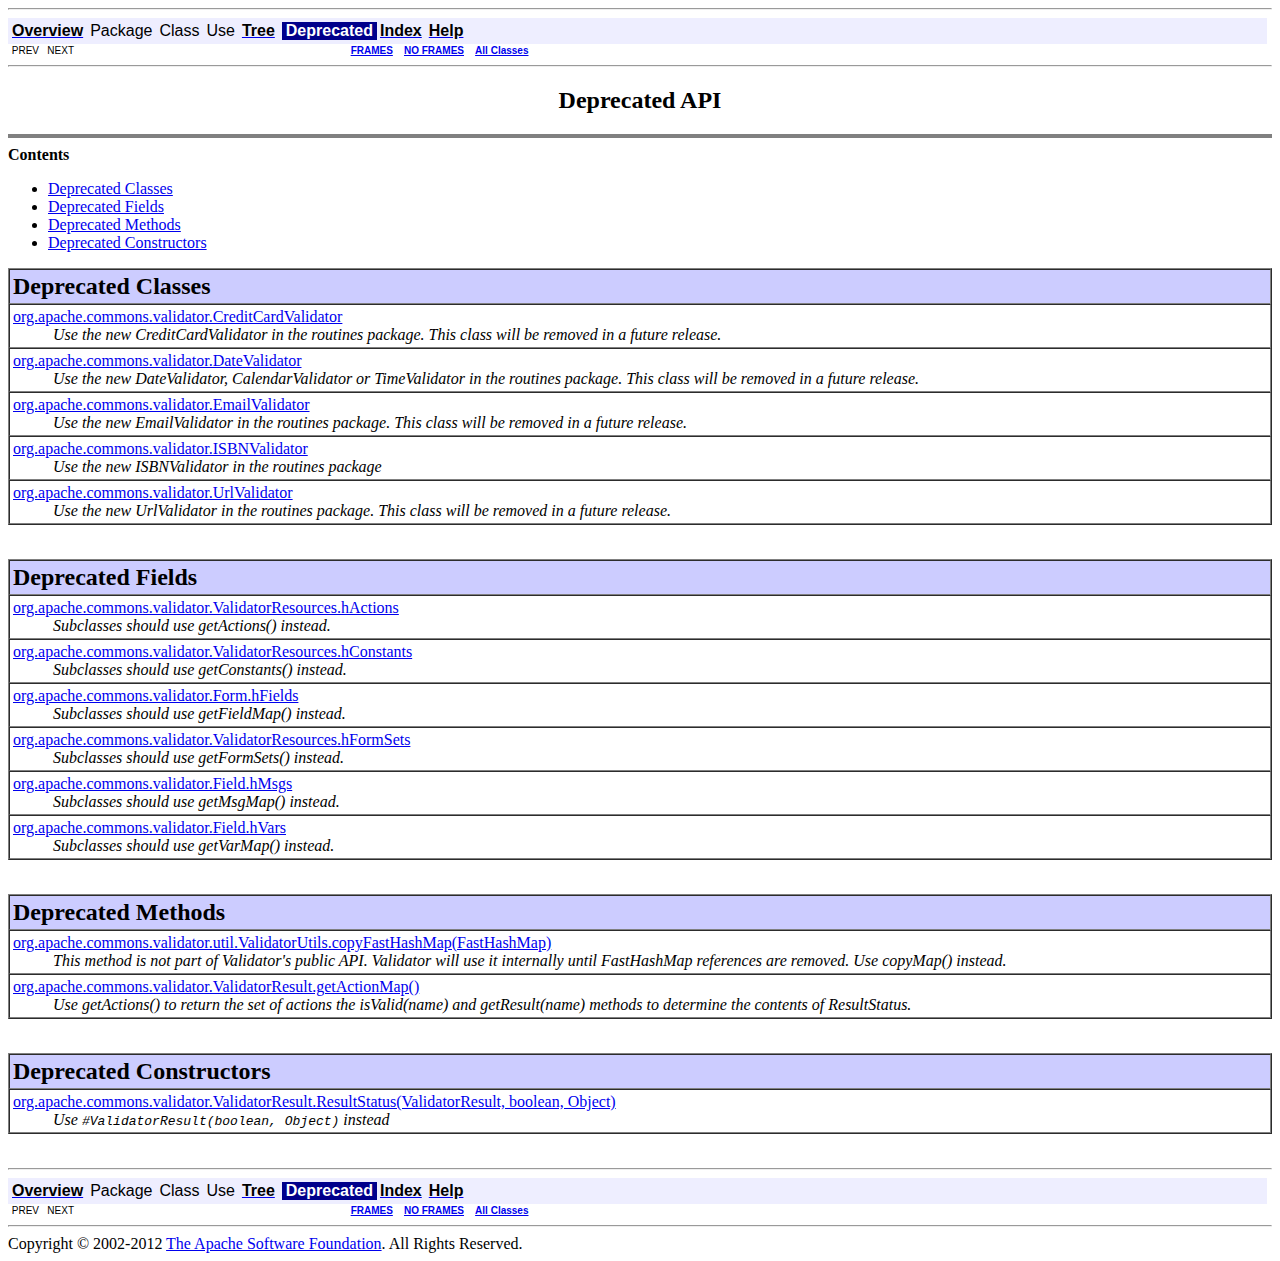
<file: lib/commons-validator-1.4.0/apidocs/deprecated-list.html>
<!DOCTYPE HTML PUBLIC "-//W3C//DTD HTML 4.01 Transitional//EN" "http://www.w3.org/TR/html4/loose.dtd">
<!--NewPage-->
<HTML>
<HEAD>
<!-- Generated by javadoc (build 1.6.0_29) on Sun Jan 29 12:54:10 CET 2012 -->
<META http-equiv="Content-Type" content="text/html; charset=iso-8859-1">
<TITLE>
Deprecated List (Commons Validator 1.4.0 API)
</TITLE>

<META NAME="date" CONTENT="2012-01-29">

<LINK REL ="stylesheet" TYPE="text/css" HREF="stylesheet.css" TITLE="Style">

<SCRIPT type="text/javascript">
function windowTitle()
{
    if (location.href.indexOf('is-external=true') == -1) {
        parent.document.title="Deprecated List (Commons Validator 1.4.0 API)";
    }
}
</SCRIPT>
<NOSCRIPT>
</NOSCRIPT>

</HEAD>

<BODY BGCOLOR="white" onload="windowTitle();">
<HR>


<!-- ========= START OF TOP NAVBAR ======= -->
<A NAME="navbar_top"><!-- --></A>
<A HREF="#skip-navbar_top" title="Skip navigation links"></A>
<TABLE BORDER="0" WIDTH="100%" CELLPADDING="1" CELLSPACING="0" SUMMARY="">
<TR>
<TD COLSPAN=2 BGCOLOR="#EEEEFF" CLASS="NavBarCell1">
<A NAME="navbar_top_firstrow"><!-- --></A>
<TABLE BORDER="0" CELLPADDING="0" CELLSPACING="3" SUMMARY="">
  <TR ALIGN="center" VALIGN="top">
  <TD BGCOLOR="#EEEEFF" CLASS="NavBarCell1">    <A HREF="overview-summary.html"><FONT CLASS="NavBarFont1"><B>Overview</B></FONT></A>&nbsp;</TD>
  <TD BGCOLOR="#EEEEFF" CLASS="NavBarCell1">    <FONT CLASS="NavBarFont1">Package</FONT>&nbsp;</TD>
  <TD BGCOLOR="#EEEEFF" CLASS="NavBarCell1">    <FONT CLASS="NavBarFont1">Class</FONT>&nbsp;</TD>
  <TD BGCOLOR="#EEEEFF" CLASS="NavBarCell1">    <FONT CLASS="NavBarFont1">Use</FONT>&nbsp;</TD>
  <TD BGCOLOR="#EEEEFF" CLASS="NavBarCell1">    <A HREF="overview-tree.html"><FONT CLASS="NavBarFont1"><B>Tree</B></FONT></A>&nbsp;</TD>
  <TD BGCOLOR="#FFFFFF" CLASS="NavBarCell1Rev"> &nbsp;<FONT CLASS="NavBarFont1Rev"><B>Deprecated</B></FONT>&nbsp;</TD>
  <TD BGCOLOR="#EEEEFF" CLASS="NavBarCell1">    <A HREF="index-all.html"><FONT CLASS="NavBarFont1"><B>Index</B></FONT></A>&nbsp;</TD>
  <TD BGCOLOR="#EEEEFF" CLASS="NavBarCell1">    <A HREF="help-doc.html"><FONT CLASS="NavBarFont1"><B>Help</B></FONT></A>&nbsp;</TD>
  </TR>
</TABLE>
</TD>
<TD ALIGN="right" VALIGN="top" ROWSPAN=3><EM>
</EM>
</TD>
</TR>

<TR>
<TD BGCOLOR="white" CLASS="NavBarCell2"><FONT SIZE="-2">
&nbsp;PREV&nbsp;
&nbsp;NEXT</FONT></TD>
<TD BGCOLOR="white" CLASS="NavBarCell2"><FONT SIZE="-2">
  <A HREF="index.html?deprecated-list.html" target="_top"><B>FRAMES</B></A>  &nbsp;
&nbsp;<A HREF="deprecated-list.html" target="_top"><B>NO FRAMES</B></A>  &nbsp;
&nbsp;<SCRIPT type="text/javascript">
  <!--
  if(window==top) {
    document.writeln('<A HREF="allclasses-noframe.html"><B>All Classes</B></A>');
  }
  //-->
</SCRIPT>
<NOSCRIPT>
  <A HREF="allclasses-noframe.html"><B>All Classes</B></A>
</NOSCRIPT>


</FONT></TD>
</TR>
</TABLE>
<A NAME="skip-navbar_top"></A>
<!-- ========= END OF TOP NAVBAR ========= -->

<HR>
<CENTER>
<H2>
<B>Deprecated API</B></H2>
</CENTER>
<HR SIZE="4" NOSHADE>
<B>Contents</B><UL>
<LI><A HREF="#class">Deprecated Classes</A>
<LI><A HREF="#field">Deprecated Fields</A>
<LI><A HREF="#method">Deprecated Methods</A>
<LI><A HREF="#constructor">Deprecated Constructors</A>
</UL>

<A NAME="class"><!-- --></A>
<TABLE BORDER="1" WIDTH="100%" CELLPADDING="3" CELLSPACING="0" SUMMARY="">
<TR BGCOLOR="#CCCCFF" CLASS="TableHeadingColor">
<TH ALIGN="left" COLSPAN="2"><FONT SIZE="+2">
<B>Deprecated Classes</B></FONT></TH>
</TR>
<TR BGCOLOR="white" CLASS="TableRowColor">
<TD><A HREF="org/apache/commons/validator/CreditCardValidator.html" title="class in org.apache.commons.validator">org.apache.commons.validator.CreditCardValidator</A>
<BR>
&nbsp;&nbsp;&nbsp;&nbsp;&nbsp;&nbsp;&nbsp;&nbsp;&nbsp;&nbsp;<I>Use the new CreditCardValidator in the routines package. This class
 will be removed in a future release.</I>&nbsp;</TD>
</TR>
<TR BGCOLOR="white" CLASS="TableRowColor">
<TD><A HREF="org/apache/commons/validator/DateValidator.html" title="class in org.apache.commons.validator">org.apache.commons.validator.DateValidator</A>
<BR>
&nbsp;&nbsp;&nbsp;&nbsp;&nbsp;&nbsp;&nbsp;&nbsp;&nbsp;&nbsp;<I>Use the new DateValidator, CalendarValidator or TimeValidator in the
 routines package. This class will be removed in a future release.</I>&nbsp;</TD>
</TR>
<TR BGCOLOR="white" CLASS="TableRowColor">
<TD><A HREF="org/apache/commons/validator/EmailValidator.html" title="class in org.apache.commons.validator">org.apache.commons.validator.EmailValidator</A>
<BR>
&nbsp;&nbsp;&nbsp;&nbsp;&nbsp;&nbsp;&nbsp;&nbsp;&nbsp;&nbsp;<I>Use the new EmailValidator in the routines package. This class
 will be removed in a future release.</I>&nbsp;</TD>
</TR>
<TR BGCOLOR="white" CLASS="TableRowColor">
<TD><A HREF="org/apache/commons/validator/ISBNValidator.html" title="class in org.apache.commons.validator">org.apache.commons.validator.ISBNValidator</A>
<BR>
&nbsp;&nbsp;&nbsp;&nbsp;&nbsp;&nbsp;&nbsp;&nbsp;&nbsp;&nbsp;<I>Use the new ISBNValidator in the routines package</I>&nbsp;</TD>
</TR>
<TR BGCOLOR="white" CLASS="TableRowColor">
<TD><A HREF="org/apache/commons/validator/UrlValidator.html" title="class in org.apache.commons.validator">org.apache.commons.validator.UrlValidator</A>
<BR>
&nbsp;&nbsp;&nbsp;&nbsp;&nbsp;&nbsp;&nbsp;&nbsp;&nbsp;&nbsp;<I>Use the new UrlValidator in the routines package. This class
 will be removed in a future release.</I>&nbsp;</TD>
</TR>
</TABLE>
&nbsp;
<P>
<A NAME="field"><!-- --></A>
<TABLE BORDER="1" WIDTH="100%" CELLPADDING="3" CELLSPACING="0" SUMMARY="">
<TR BGCOLOR="#CCCCFF" CLASS="TableHeadingColor">
<TH ALIGN="left" COLSPAN="2"><FONT SIZE="+2">
<B>Deprecated Fields</B></FONT></TH>
</TR>
<TR BGCOLOR="white" CLASS="TableRowColor">
<TD><A HREF="org/apache/commons/validator/ValidatorResources.html#hActions">org.apache.commons.validator.ValidatorResources.hActions</A>
<BR>
&nbsp;&nbsp;&nbsp;&nbsp;&nbsp;&nbsp;&nbsp;&nbsp;&nbsp;&nbsp;<I>Subclasses should use getActions() instead.</I>&nbsp;</TD>
</TR>
<TR BGCOLOR="white" CLASS="TableRowColor">
<TD><A HREF="org/apache/commons/validator/ValidatorResources.html#hConstants">org.apache.commons.validator.ValidatorResources.hConstants</A>
<BR>
&nbsp;&nbsp;&nbsp;&nbsp;&nbsp;&nbsp;&nbsp;&nbsp;&nbsp;&nbsp;<I>Subclasses should use getConstants() instead.</I>&nbsp;</TD>
</TR>
<TR BGCOLOR="white" CLASS="TableRowColor">
<TD><A HREF="org/apache/commons/validator/Form.html#hFields">org.apache.commons.validator.Form.hFields</A>
<BR>
&nbsp;&nbsp;&nbsp;&nbsp;&nbsp;&nbsp;&nbsp;&nbsp;&nbsp;&nbsp;<I>Subclasses should use getFieldMap() instead.</I>&nbsp;</TD>
</TR>
<TR BGCOLOR="white" CLASS="TableRowColor">
<TD><A HREF="org/apache/commons/validator/ValidatorResources.html#hFormSets">org.apache.commons.validator.ValidatorResources.hFormSets</A>
<BR>
&nbsp;&nbsp;&nbsp;&nbsp;&nbsp;&nbsp;&nbsp;&nbsp;&nbsp;&nbsp;<I>Subclasses should use getFormSets() instead.</I>&nbsp;</TD>
</TR>
<TR BGCOLOR="white" CLASS="TableRowColor">
<TD><A HREF="org/apache/commons/validator/Field.html#hMsgs">org.apache.commons.validator.Field.hMsgs</A>
<BR>
&nbsp;&nbsp;&nbsp;&nbsp;&nbsp;&nbsp;&nbsp;&nbsp;&nbsp;&nbsp;<I>Subclasses should use getMsgMap() instead.</I>&nbsp;</TD>
</TR>
<TR BGCOLOR="white" CLASS="TableRowColor">
<TD><A HREF="org/apache/commons/validator/Field.html#hVars">org.apache.commons.validator.Field.hVars</A>
<BR>
&nbsp;&nbsp;&nbsp;&nbsp;&nbsp;&nbsp;&nbsp;&nbsp;&nbsp;&nbsp;<I>Subclasses should use getVarMap() instead.</I>&nbsp;</TD>
</TR>
</TABLE>
&nbsp;
<P>
<A NAME="method"><!-- --></A>
<TABLE BORDER="1" WIDTH="100%" CELLPADDING="3" CELLSPACING="0" SUMMARY="">
<TR BGCOLOR="#CCCCFF" CLASS="TableHeadingColor">
<TH ALIGN="left" COLSPAN="2"><FONT SIZE="+2">
<B>Deprecated Methods</B></FONT></TH>
</TR>
<TR BGCOLOR="white" CLASS="TableRowColor">
<TD><A HREF="org/apache/commons/validator/util/ValidatorUtils.html#copyFastHashMap(org.apache.commons.collections.FastHashMap)">org.apache.commons.validator.util.ValidatorUtils.copyFastHashMap(FastHashMap)</A>
<BR>
&nbsp;&nbsp;&nbsp;&nbsp;&nbsp;&nbsp;&nbsp;&nbsp;&nbsp;&nbsp;<I>This method is not part of Validator's public API.  Validator
 will use it internally until FastHashMap references are removed.  Use
 copyMap() instead.</I>&nbsp;</TD>
</TR>
<TR BGCOLOR="white" CLASS="TableRowColor">
<TD><A HREF="org/apache/commons/validator/ValidatorResult.html#getActionMap()">org.apache.commons.validator.ValidatorResult.getActionMap()</A>
<BR>
&nbsp;&nbsp;&nbsp;&nbsp;&nbsp;&nbsp;&nbsp;&nbsp;&nbsp;&nbsp;<I>Use getActions() to return the set of actions
             the isValid(name) and getResult(name) methods
             to determine the contents of ResultStatus.</I>&nbsp;</TD>
</TR>
</TABLE>
&nbsp;
<P>
<A NAME="constructor"><!-- --></A>
<TABLE BORDER="1" WIDTH="100%" CELLPADDING="3" CELLSPACING="0" SUMMARY="">
<TR BGCOLOR="#CCCCFF" CLASS="TableHeadingColor">
<TH ALIGN="left" COLSPAN="2"><FONT SIZE="+2">
<B>Deprecated Constructors</B></FONT></TH>
</TR>
<TR BGCOLOR="white" CLASS="TableRowColor">
<TD><A HREF="org/apache/commons/validator/ValidatorResult.ResultStatus.html#ValidatorResult.ResultStatus(org.apache.commons.validator.ValidatorResult, boolean, java.lang.Object)">org.apache.commons.validator.ValidatorResult.ResultStatus(ValidatorResult, boolean, Object)</A>
<BR>
&nbsp;&nbsp;&nbsp;&nbsp;&nbsp;&nbsp;&nbsp;&nbsp;&nbsp;&nbsp;<I>Use <CODE>#ValidatorResult(boolean, Object)</CODE> instead</I>&nbsp;</TD>
</TR>
</TABLE>
&nbsp;
<P>
<HR>


<!-- ======= START OF BOTTOM NAVBAR ====== -->
<A NAME="navbar_bottom"><!-- --></A>
<A HREF="#skip-navbar_bottom" title="Skip navigation links"></A>
<TABLE BORDER="0" WIDTH="100%" CELLPADDING="1" CELLSPACING="0" SUMMARY="">
<TR>
<TD COLSPAN=2 BGCOLOR="#EEEEFF" CLASS="NavBarCell1">
<A NAME="navbar_bottom_firstrow"><!-- --></A>
<TABLE BORDER="0" CELLPADDING="0" CELLSPACING="3" SUMMARY="">
  <TR ALIGN="center" VALIGN="top">
  <TD BGCOLOR="#EEEEFF" CLASS="NavBarCell1">    <A HREF="overview-summary.html"><FONT CLASS="NavBarFont1"><B>Overview</B></FONT></A>&nbsp;</TD>
  <TD BGCOLOR="#EEEEFF" CLASS="NavBarCell1">    <FONT CLASS="NavBarFont1">Package</FONT>&nbsp;</TD>
  <TD BGCOLOR="#EEEEFF" CLASS="NavBarCell1">    <FONT CLASS="NavBarFont1">Class</FONT>&nbsp;</TD>
  <TD BGCOLOR="#EEEEFF" CLASS="NavBarCell1">    <FONT CLASS="NavBarFont1">Use</FONT>&nbsp;</TD>
  <TD BGCOLOR="#EEEEFF" CLASS="NavBarCell1">    <A HREF="overview-tree.html"><FONT CLASS="NavBarFont1"><B>Tree</B></FONT></A>&nbsp;</TD>
  <TD BGCOLOR="#FFFFFF" CLASS="NavBarCell1Rev"> &nbsp;<FONT CLASS="NavBarFont1Rev"><B>Deprecated</B></FONT>&nbsp;</TD>
  <TD BGCOLOR="#EEEEFF" CLASS="NavBarCell1">    <A HREF="index-all.html"><FONT CLASS="NavBarFont1"><B>Index</B></FONT></A>&nbsp;</TD>
  <TD BGCOLOR="#EEEEFF" CLASS="NavBarCell1">    <A HREF="help-doc.html"><FONT CLASS="NavBarFont1"><B>Help</B></FONT></A>&nbsp;</TD>
  </TR>
</TABLE>
</TD>
<TD ALIGN="right" VALIGN="top" ROWSPAN=3><EM>
</EM>
</TD>
</TR>

<TR>
<TD BGCOLOR="white" CLASS="NavBarCell2"><FONT SIZE="-2">
&nbsp;PREV&nbsp;
&nbsp;NEXT</FONT></TD>
<TD BGCOLOR="white" CLASS="NavBarCell2"><FONT SIZE="-2">
  <A HREF="index.html?deprecated-list.html" target="_top"><B>FRAMES</B></A>  &nbsp;
&nbsp;<A HREF="deprecated-list.html" target="_top"><B>NO FRAMES</B></A>  &nbsp;
&nbsp;<SCRIPT type="text/javascript">
  <!--
  if(window==top) {
    document.writeln('<A HREF="allclasses-noframe.html"><B>All Classes</B></A>');
  }
  //-->
</SCRIPT>
<NOSCRIPT>
  <A HREF="allclasses-noframe.html"><B>All Classes</B></A>
</NOSCRIPT>


</FONT></TD>
</TR>
</TABLE>
<A NAME="skip-navbar_bottom"></A>
<!-- ======== END OF BOTTOM NAVBAR ======= -->

<HR>
Copyright &#169; 2002-2012 <a href="http://www.apache.org/">The Apache Software Foundation</a>. All Rights Reserved.
</BODY>
</HTML>
</file>
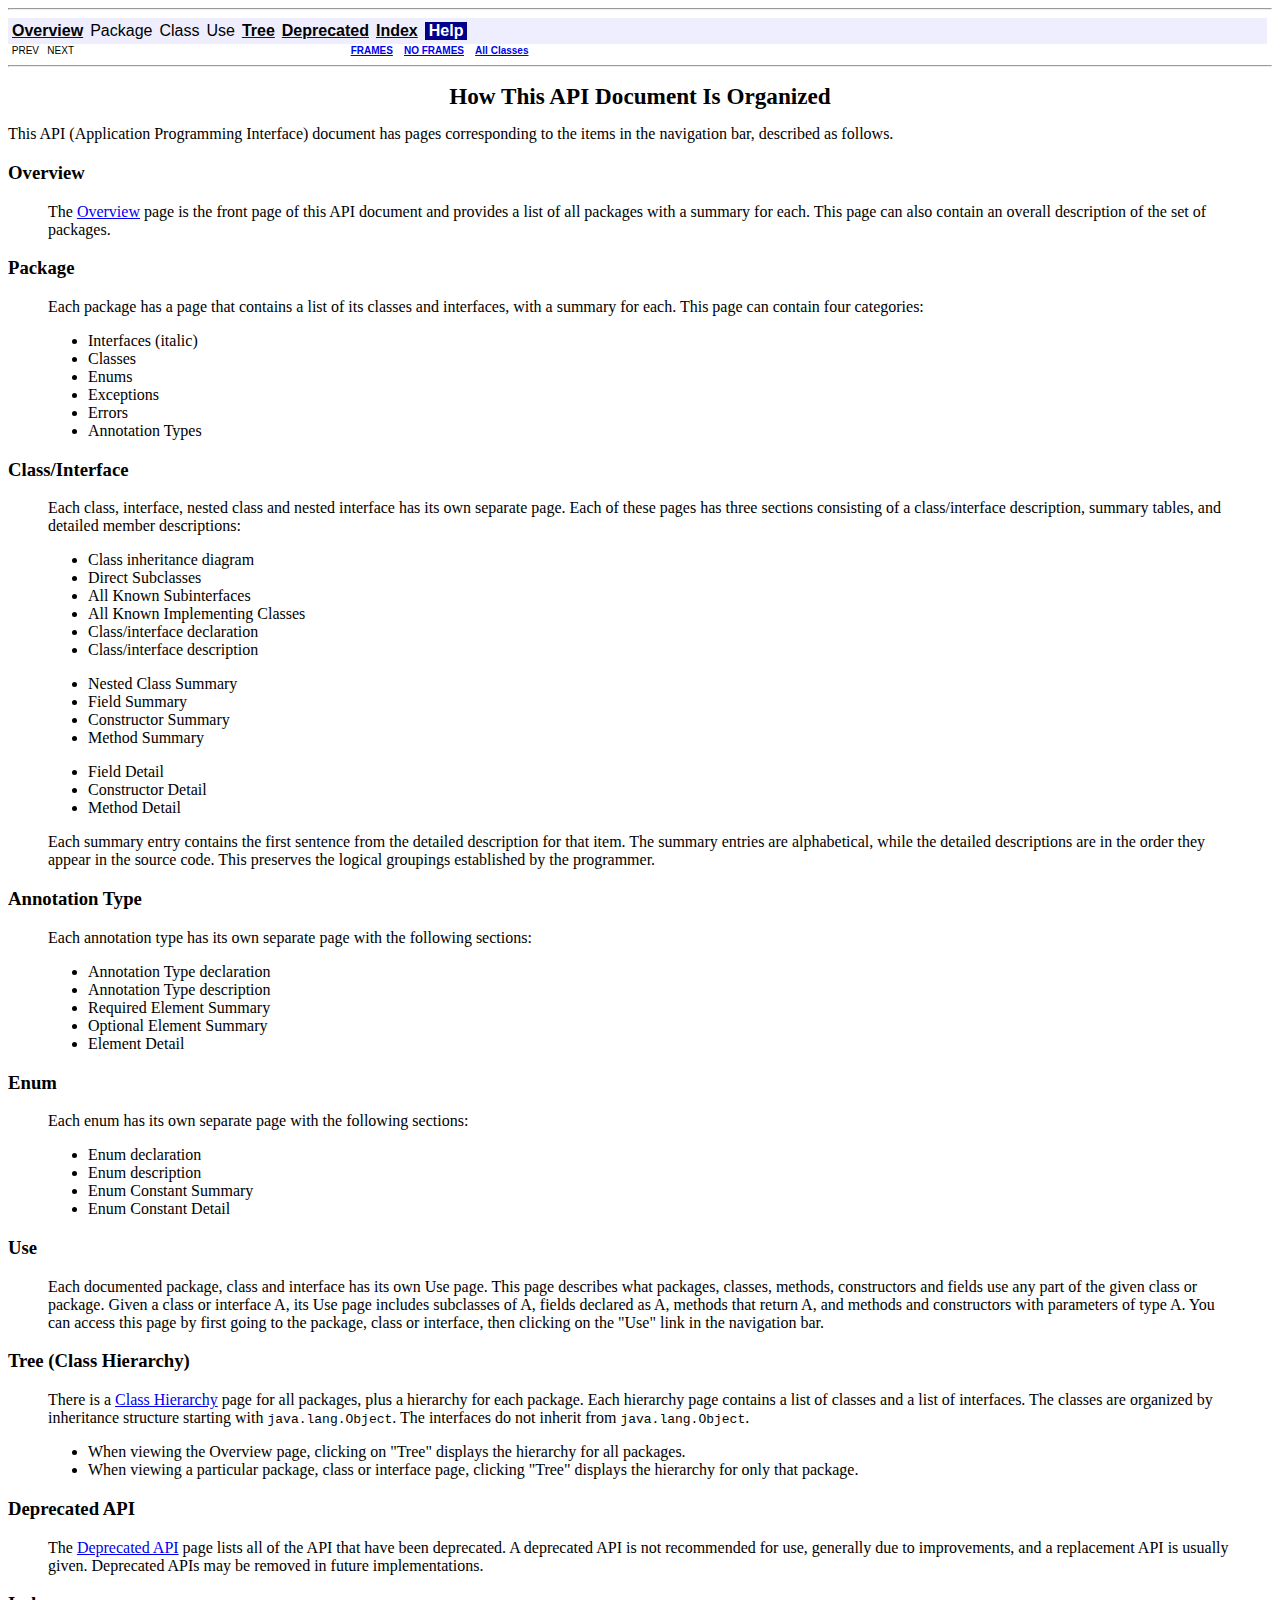
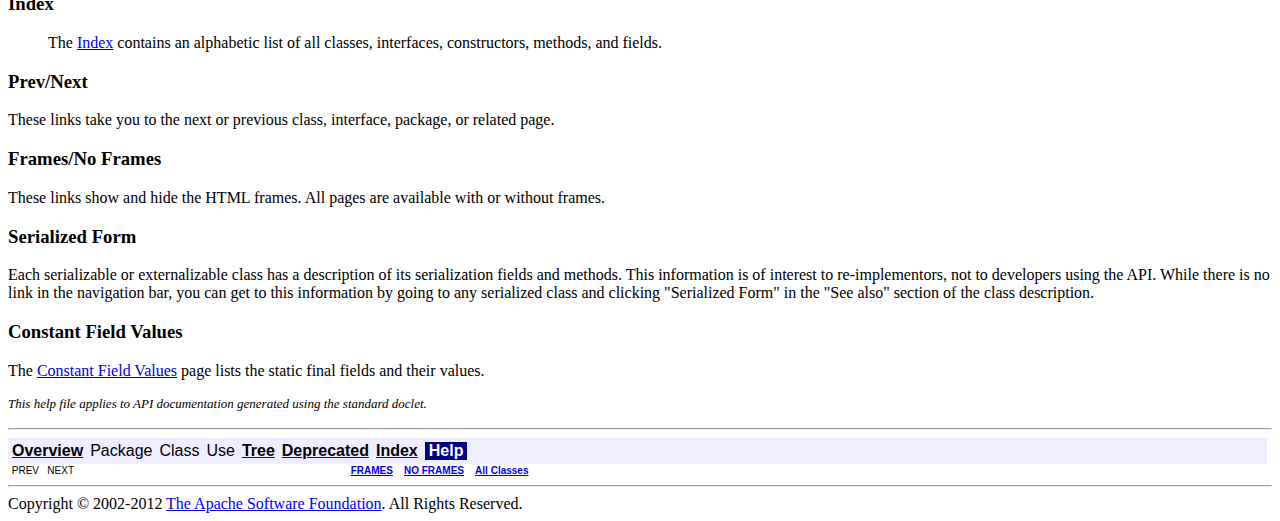
<file: lib/commons-validator-1.4.0/apidocs/help-doc.html>
<!DOCTYPE HTML PUBLIC "-//W3C//DTD HTML 4.01 Transitional//EN" "http://www.w3.org/TR/html4/loose.dtd">
<!--NewPage-->
<HTML>
<HEAD>
<!-- Generated by javadoc (build 1.6.0_29) on Sun Jan 29 12:54:10 CET 2012 -->
<META http-equiv="Content-Type" content="text/html; charset=iso-8859-1">
<TITLE>
API Help (Commons Validator 1.4.0 API)
</TITLE>

<META NAME="date" CONTENT="2012-01-29">

<LINK REL ="stylesheet" TYPE="text/css" HREF="stylesheet.css" TITLE="Style">

<SCRIPT type="text/javascript">
function windowTitle()
{
    if (location.href.indexOf('is-external=true') == -1) {
        parent.document.title="API Help (Commons Validator 1.4.0 API)";
    }
}
</SCRIPT>
<NOSCRIPT>
</NOSCRIPT>

</HEAD>

<BODY BGCOLOR="white" onload="windowTitle();">
<HR>


<!-- ========= START OF TOP NAVBAR ======= -->
<A NAME="navbar_top"><!-- --></A>
<A HREF="#skip-navbar_top" title="Skip navigation links"></A>
<TABLE BORDER="0" WIDTH="100%" CELLPADDING="1" CELLSPACING="0" SUMMARY="">
<TR>
<TD COLSPAN=2 BGCOLOR="#EEEEFF" CLASS="NavBarCell1">
<A NAME="navbar_top_firstrow"><!-- --></A>
<TABLE BORDER="0" CELLPADDING="0" CELLSPACING="3" SUMMARY="">
  <TR ALIGN="center" VALIGN="top">
  <TD BGCOLOR="#EEEEFF" CLASS="NavBarCell1">    <A HREF="overview-summary.html"><FONT CLASS="NavBarFont1"><B>Overview</B></FONT></A>&nbsp;</TD>
  <TD BGCOLOR="#EEEEFF" CLASS="NavBarCell1">    <FONT CLASS="NavBarFont1">Package</FONT>&nbsp;</TD>
  <TD BGCOLOR="#EEEEFF" CLASS="NavBarCell1">    <FONT CLASS="NavBarFont1">Class</FONT>&nbsp;</TD>
  <TD BGCOLOR="#EEEEFF" CLASS="NavBarCell1">    <FONT CLASS="NavBarFont1">Use</FONT>&nbsp;</TD>
  <TD BGCOLOR="#EEEEFF" CLASS="NavBarCell1">    <A HREF="overview-tree.html"><FONT CLASS="NavBarFont1"><B>Tree</B></FONT></A>&nbsp;</TD>
  <TD BGCOLOR="#EEEEFF" CLASS="NavBarCell1">    <A HREF="deprecated-list.html"><FONT CLASS="NavBarFont1"><B>Deprecated</B></FONT></A>&nbsp;</TD>
  <TD BGCOLOR="#EEEEFF" CLASS="NavBarCell1">    <A HREF="index-all.html"><FONT CLASS="NavBarFont1"><B>Index</B></FONT></A>&nbsp;</TD>
  <TD BGCOLOR="#FFFFFF" CLASS="NavBarCell1Rev"> &nbsp;<FONT CLASS="NavBarFont1Rev"><B>Help</B></FONT>&nbsp;</TD>
  </TR>
</TABLE>
</TD>
<TD ALIGN="right" VALIGN="top" ROWSPAN=3><EM>
</EM>
</TD>
</TR>

<TR>
<TD BGCOLOR="white" CLASS="NavBarCell2"><FONT SIZE="-2">
&nbsp;PREV&nbsp;
&nbsp;NEXT</FONT></TD>
<TD BGCOLOR="white" CLASS="NavBarCell2"><FONT SIZE="-2">
  <A HREF="index.html?help-doc.html" target="_top"><B>FRAMES</B></A>  &nbsp;
&nbsp;<A HREF="help-doc.html" target="_top"><B>NO FRAMES</B></A>  &nbsp;
&nbsp;<SCRIPT type="text/javascript">
  <!--
  if(window==top) {
    document.writeln('<A HREF="allclasses-noframe.html"><B>All Classes</B></A>');
  }
  //-->
</SCRIPT>
<NOSCRIPT>
  <A HREF="allclasses-noframe.html"><B>All Classes</B></A>
</NOSCRIPT>


</FONT></TD>
</TR>
</TABLE>
<A NAME="skip-navbar_top"></A>
<!-- ========= END OF TOP NAVBAR ========= -->

<HR>
<CENTER>
<H1>
How This API Document Is Organized</H1>
</CENTER>
This API (Application Programming Interface) document has pages corresponding to the items in the navigation bar, described as follows.<H3>
Overview</H3>
<BLOCKQUOTE>

<P>
The <A HREF="overview-summary.html">Overview</A> page is the front page of this API document and provides a list of all packages with a summary for each.  This page can also contain an overall description of the set of packages.</BLOCKQUOTE>
<H3>
Package</H3>
<BLOCKQUOTE>

<P>
Each package has a page that contains a list of its classes and interfaces, with a summary for each. This page can contain four categories:<UL>
<LI>Interfaces (italic)<LI>Classes<LI>Enums<LI>Exceptions<LI>Errors<LI>Annotation Types</UL>
</BLOCKQUOTE>
<H3>
Class/Interface</H3>
<BLOCKQUOTE>

<P>
Each class, interface, nested class and nested interface has its own separate page. Each of these pages has three sections consisting of a class/interface description, summary tables, and detailed member descriptions:<UL>
<LI>Class inheritance diagram<LI>Direct Subclasses<LI>All Known Subinterfaces<LI>All Known Implementing Classes<LI>Class/interface declaration<LI>Class/interface description
<P>
<LI>Nested Class Summary<LI>Field Summary<LI>Constructor Summary<LI>Method Summary
<P>
<LI>Field Detail<LI>Constructor Detail<LI>Method Detail</UL>
Each summary entry contains the first sentence from the detailed description for that item. The summary entries are alphabetical, while the detailed descriptions are in the order they appear in the source code. This preserves the logical groupings established by the programmer.</BLOCKQUOTE>
</BLOCKQUOTE>
<H3>
Annotation Type</H3>
<BLOCKQUOTE>

<P>
Each annotation type has its own separate page with the following sections:<UL>
<LI>Annotation Type declaration<LI>Annotation Type description<LI>Required Element Summary<LI>Optional Element Summary<LI>Element Detail</UL>
</BLOCKQUOTE>
</BLOCKQUOTE>
<H3>
Enum</H3>
<BLOCKQUOTE>

<P>
Each enum has its own separate page with the following sections:<UL>
<LI>Enum declaration<LI>Enum description<LI>Enum Constant Summary<LI>Enum Constant Detail</UL>
</BLOCKQUOTE>
<H3>
Use</H3>
<BLOCKQUOTE>
Each documented package, class and interface has its own Use page.  This page describes what packages, classes, methods, constructors and fields use any part of the given class or package. Given a class or interface A, its Use page includes subclasses of A, fields declared as A, methods that return A, and methods and constructors with parameters of type A.  You can access this page by first going to the package, class or interface, then clicking on the "Use" link in the navigation bar.</BLOCKQUOTE>
<H3>
Tree (Class Hierarchy)</H3>
<BLOCKQUOTE>
There is a <A HREF="overview-tree.html">Class Hierarchy</A> page for all packages, plus a hierarchy for each package. Each hierarchy page contains a list of classes and a list of interfaces. The classes are organized by inheritance structure starting with <code>java.lang.Object</code>. The interfaces do not inherit from <code>java.lang.Object</code>.<UL>
<LI>When viewing the Overview page, clicking on "Tree" displays the hierarchy for all packages.<LI>When viewing a particular package, class or interface page, clicking "Tree" displays the hierarchy for only that package.</UL>
</BLOCKQUOTE>
<H3>
Deprecated API</H3>
<BLOCKQUOTE>
The <A HREF="deprecated-list.html">Deprecated API</A> page lists all of the API that have been deprecated. A deprecated API is not recommended for use, generally due to improvements, and a replacement API is usually given. Deprecated APIs may be removed in future implementations.</BLOCKQUOTE>
<H3>
Index</H3>
<BLOCKQUOTE>
The <A HREF="index-all.html">Index</A> contains an alphabetic list of all classes, interfaces, constructors, methods, and fields.</BLOCKQUOTE>
<H3>
Prev/Next</H3>
These links take you to the next or previous class, interface, package, or related page.<H3>
Frames/No Frames</H3>
These links show and hide the HTML frames.  All pages are available with or without frames.
<P>
<H3>
Serialized Form</H3>
Each serializable or externalizable class has a description of its serialization fields and methods. This information is of interest to re-implementors, not to developers using the API. While there is no link in the navigation bar, you can get to this information by going to any serialized class and clicking "Serialized Form" in the "See also" section of the class description.
<P>
<H3>
Constant Field Values</H3>
The <a href="constant-values.html">Constant Field Values</a> page lists the static final fields and their values.
<P>
<FONT SIZE="-1">
<EM>
This help file applies to API documentation generated using the standard doclet.</EM>
</FONT>
<BR>
<HR>


<!-- ======= START OF BOTTOM NAVBAR ====== -->
<A NAME="navbar_bottom"><!-- --></A>
<A HREF="#skip-navbar_bottom" title="Skip navigation links"></A>
<TABLE BORDER="0" WIDTH="100%" CELLPADDING="1" CELLSPACING="0" SUMMARY="">
<TR>
<TD COLSPAN=2 BGCOLOR="#EEEEFF" CLASS="NavBarCell1">
<A NAME="navbar_bottom_firstrow"><!-- --></A>
<TABLE BORDER="0" CELLPADDING="0" CELLSPACING="3" SUMMARY="">
  <TR ALIGN="center" VALIGN="top">
  <TD BGCOLOR="#EEEEFF" CLASS="NavBarCell1">    <A HREF="overview-summary.html"><FONT CLASS="NavBarFont1"><B>Overview</B></FONT></A>&nbsp;</TD>
  <TD BGCOLOR="#EEEEFF" CLASS="NavBarCell1">    <FONT CLASS="NavBarFont1">Package</FONT>&nbsp;</TD>
  <TD BGCOLOR="#EEEEFF" CLASS="NavBarCell1">    <FONT CLASS="NavBarFont1">Class</FONT>&nbsp;</TD>
  <TD BGCOLOR="#EEEEFF" CLASS="NavBarCell1">    <FONT CLASS="NavBarFont1">Use</FONT>&nbsp;</TD>
  <TD BGCOLOR="#EEEEFF" CLASS="NavBarCell1">    <A HREF="overview-tree.html"><FONT CLASS="NavBarFont1"><B>Tree</B></FONT></A>&nbsp;</TD>
  <TD BGCOLOR="#EEEEFF" CLASS="NavBarCell1">    <A HREF="deprecated-list.html"><FONT CLASS="NavBarFont1"><B>Deprecated</B></FONT></A>&nbsp;</TD>
  <TD BGCOLOR="#EEEEFF" CLASS="NavBarCell1">    <A HREF="index-all.html"><FONT CLASS="NavBarFont1"><B>Index</B></FONT></A>&nbsp;</TD>
  <TD BGCOLOR="#FFFFFF" CLASS="NavBarCell1Rev"> &nbsp;<FONT CLASS="NavBarFont1Rev"><B>Help</B></FONT>&nbsp;</TD>
  </TR>
</TABLE>
</TD>
<TD ALIGN="right" VALIGN="top" ROWSPAN=3><EM>
</EM>
</TD>
</TR>

<TR>
<TD BGCOLOR="white" CLASS="NavBarCell2"><FONT SIZE="-2">
&nbsp;PREV&nbsp;
&nbsp;NEXT</FONT></TD>
<TD BGCOLOR="white" CLASS="NavBarCell2"><FONT SIZE="-2">
  <A HREF="index.html?help-doc.html" target="_top"><B>FRAMES</B></A>  &nbsp;
&nbsp;<A HREF="help-doc.html" target="_top"><B>NO FRAMES</B></A>  &nbsp;
&nbsp;<SCRIPT type="text/javascript">
  <!--
  if(window==top) {
    document.writeln('<A HREF="allclasses-noframe.html"><B>All Classes</B></A>');
  }
  //-->
</SCRIPT>
<NOSCRIPT>
  <A HREF="allclasses-noframe.html"><B>All Classes</B></A>
</NOSCRIPT>


</FONT></TD>
</TR>
</TABLE>
<A NAME="skip-navbar_bottom"></A>
<!-- ======== END OF BOTTOM NAVBAR ======= -->

<HR>
Copyright &#169; 2002-2012 <a href="http://www.apache.org/">The Apache Software Foundation</a>. All Rights Reserved.
</BODY>
</HTML>
</file>
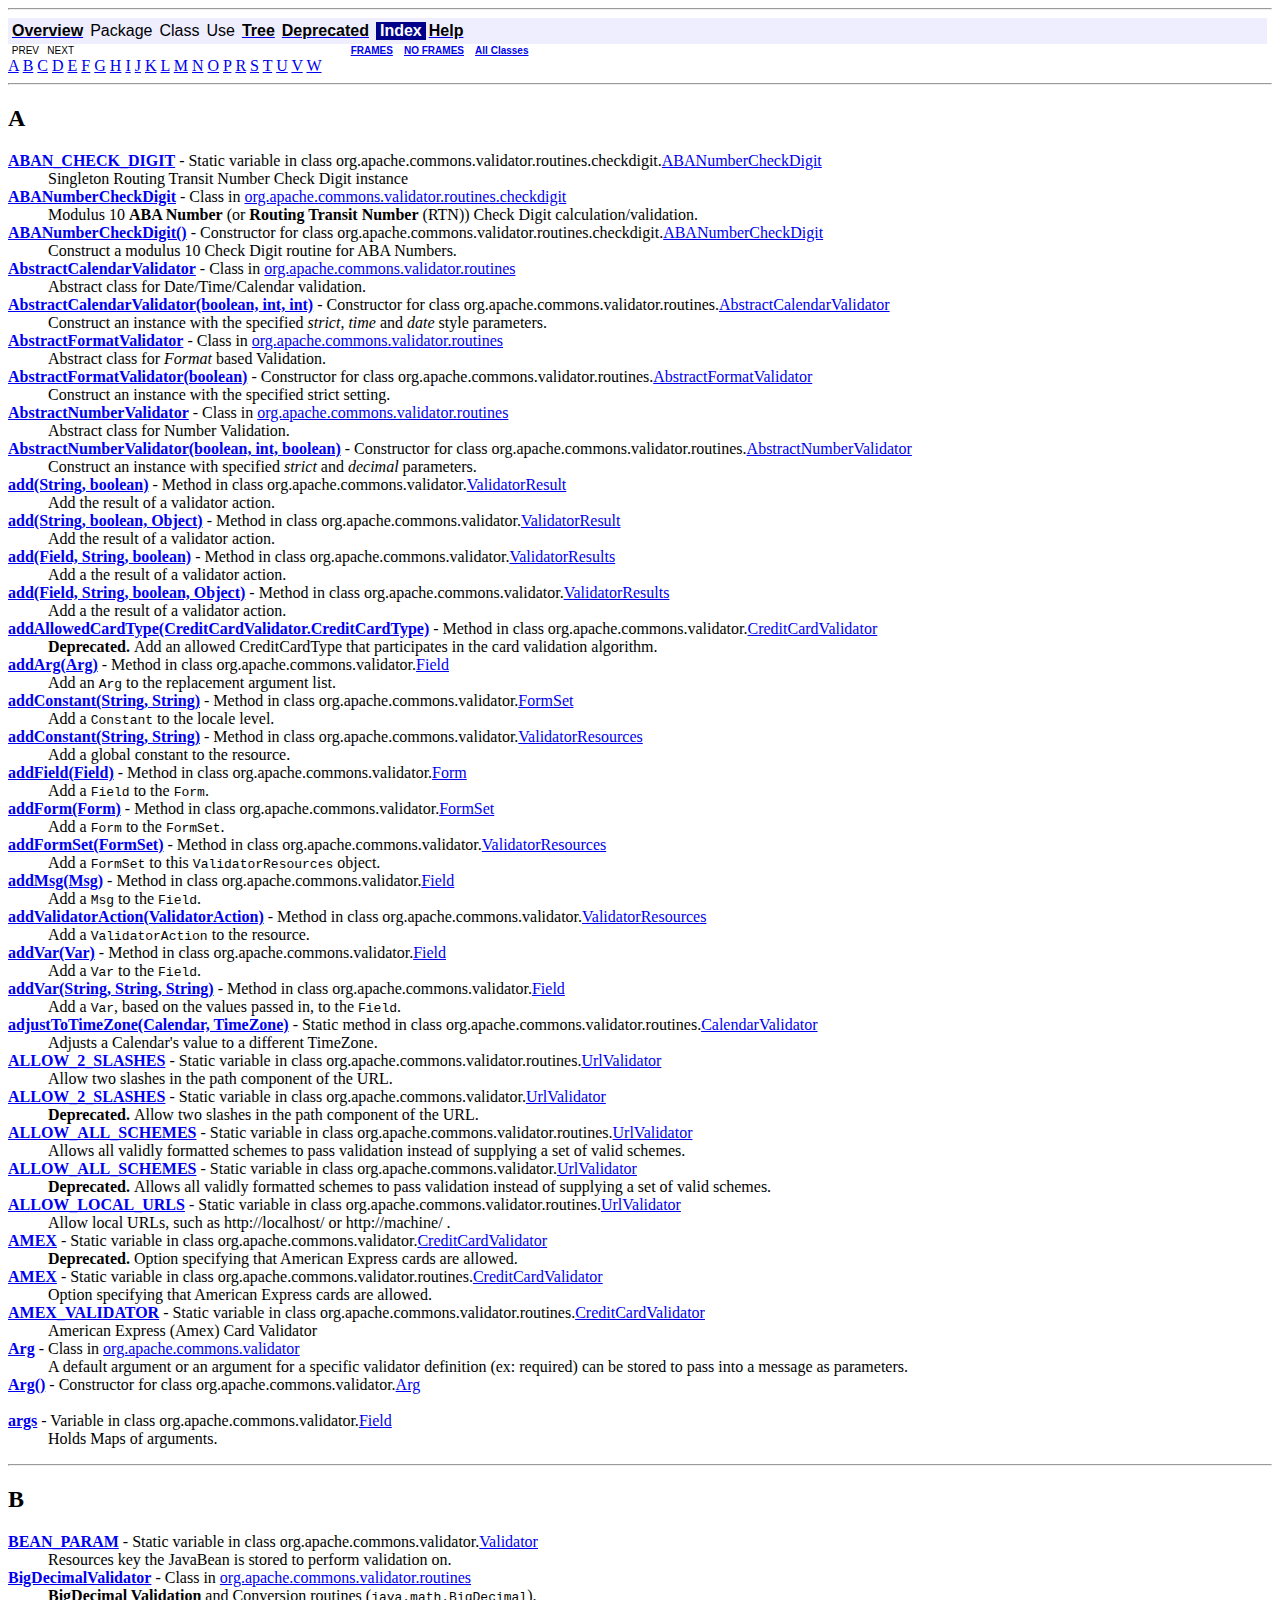
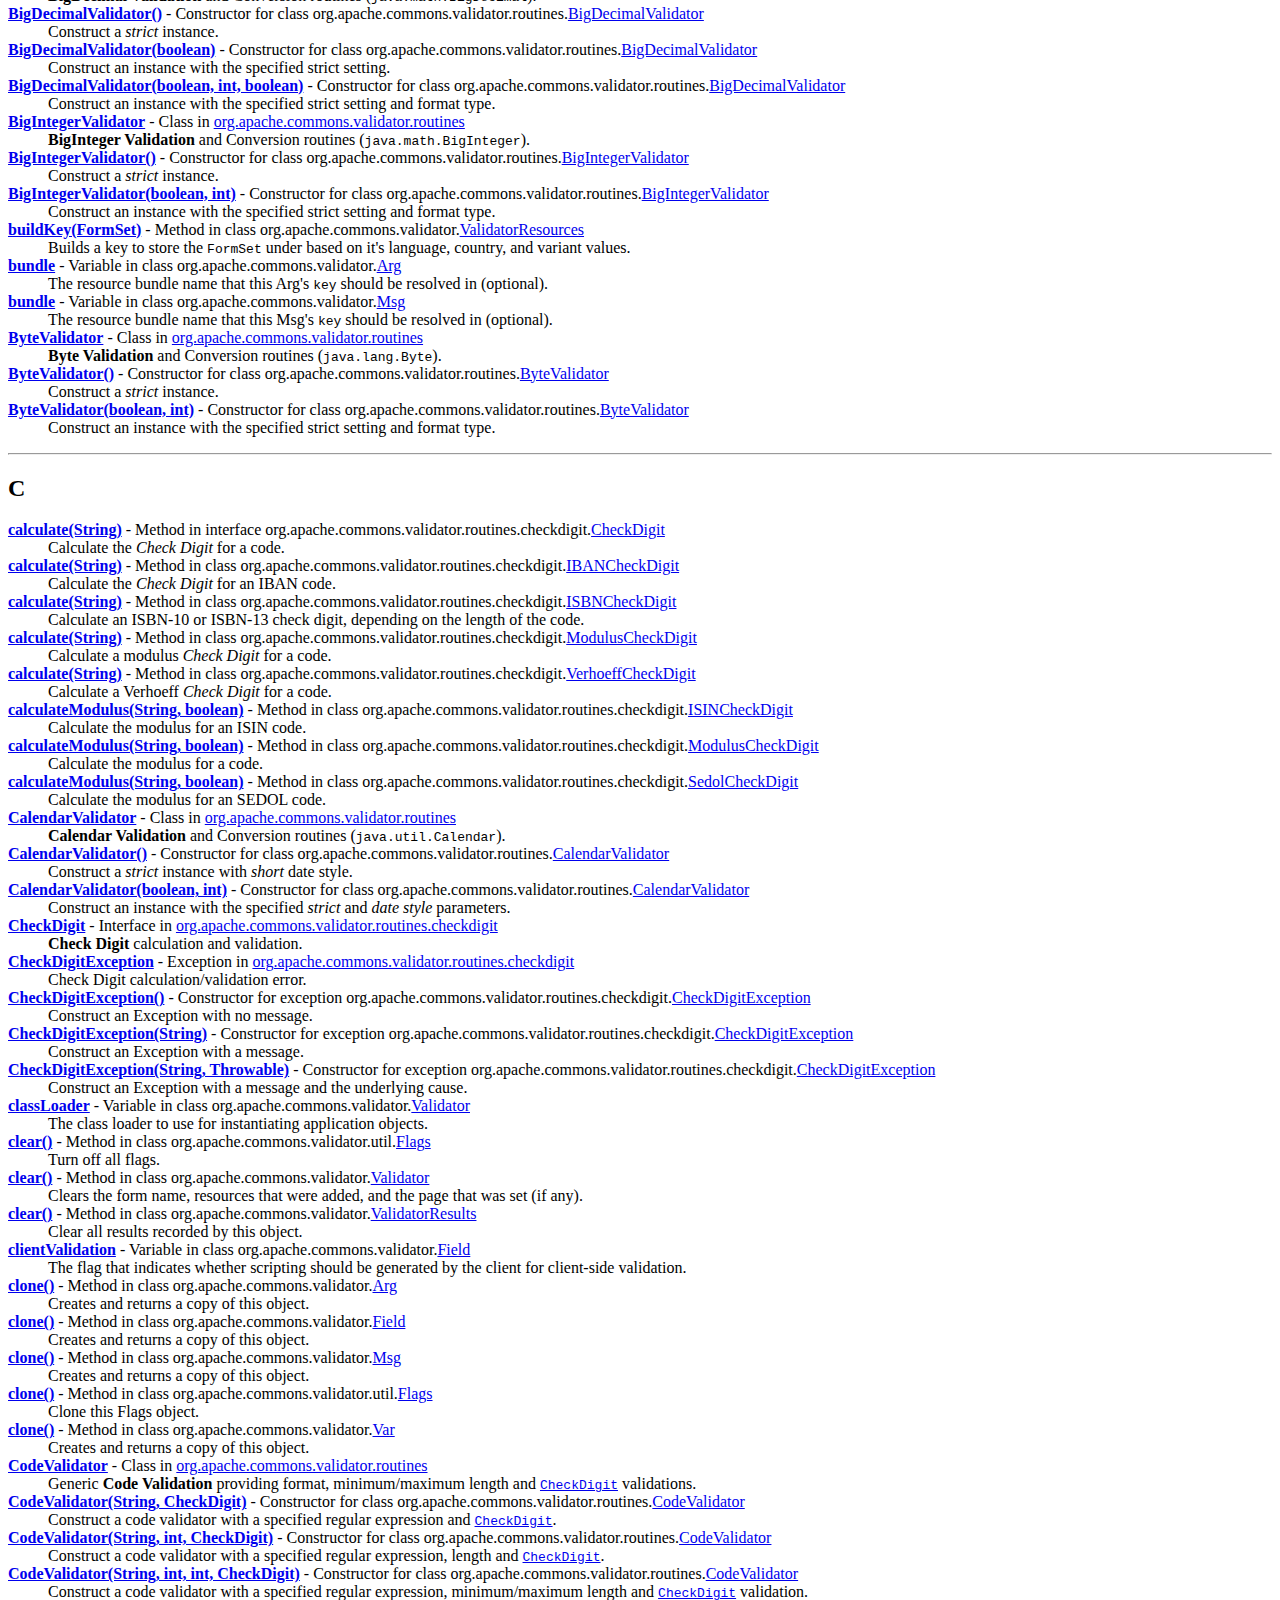
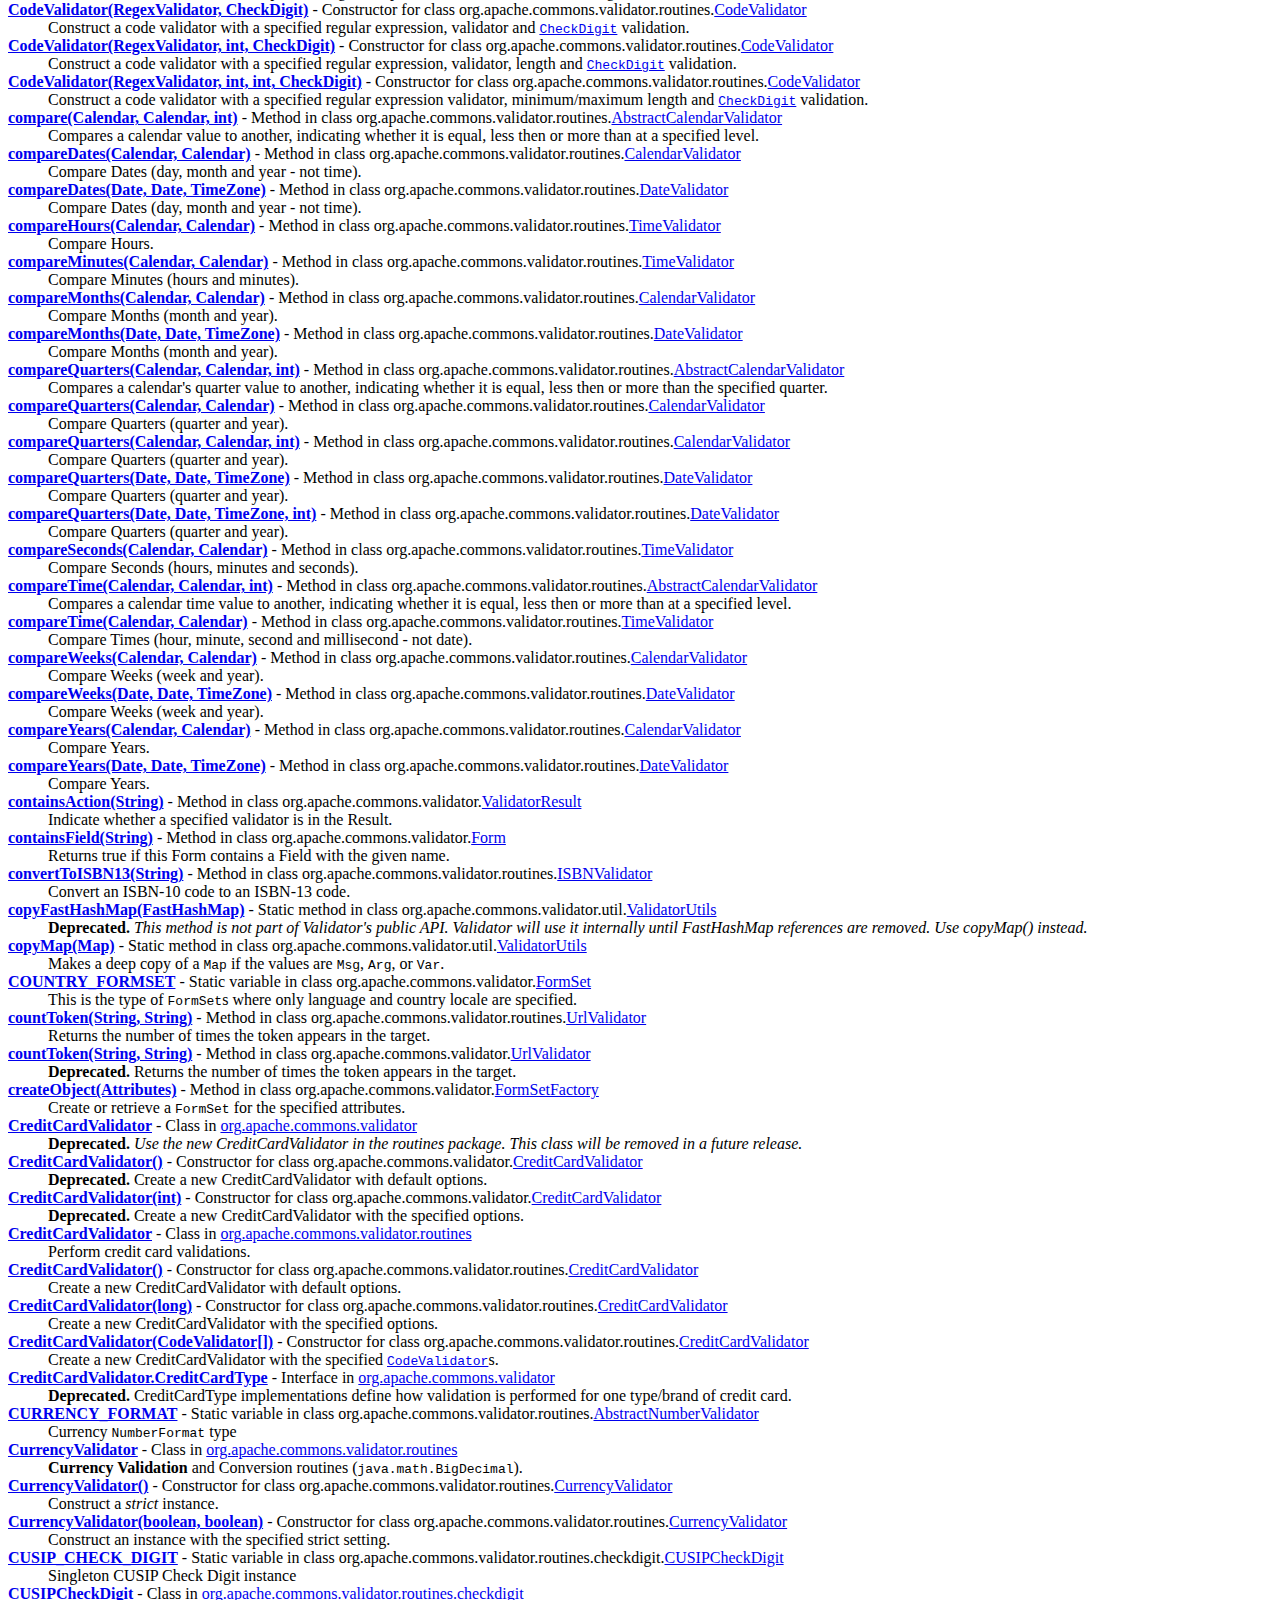
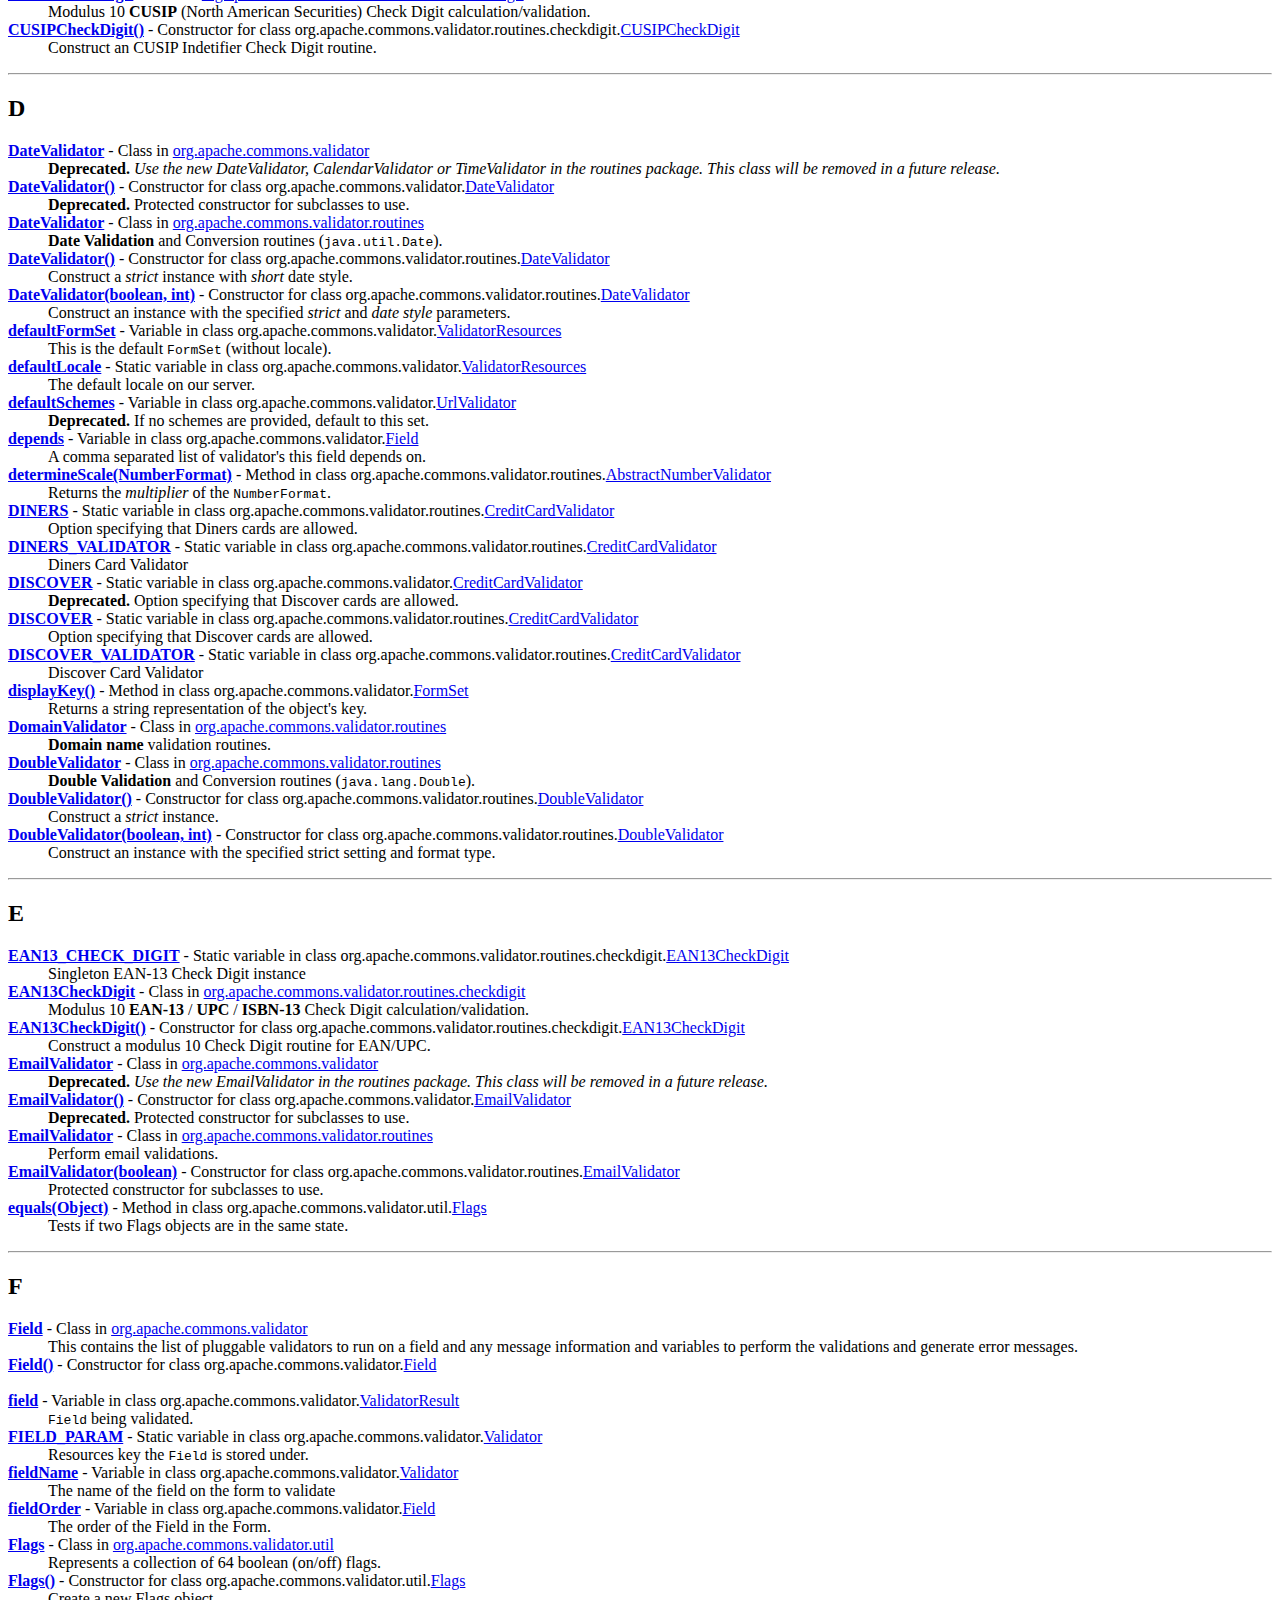
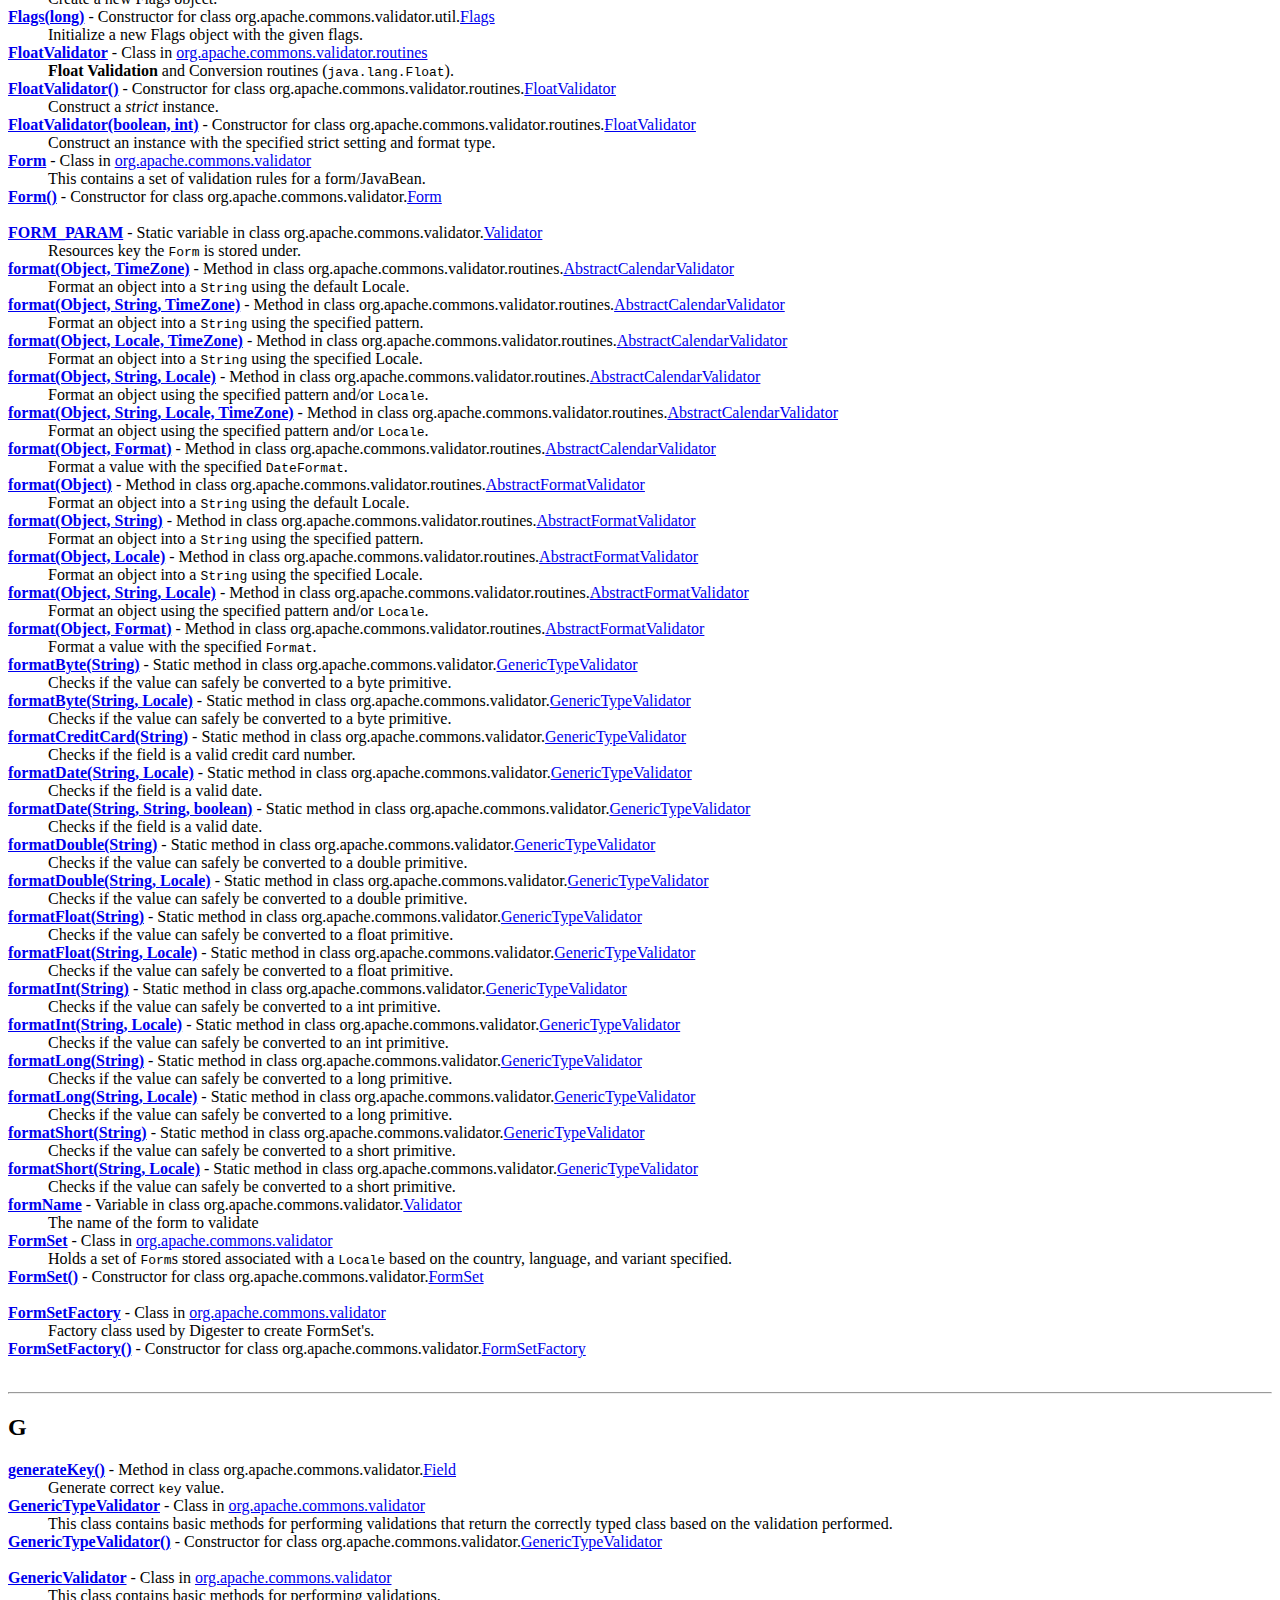
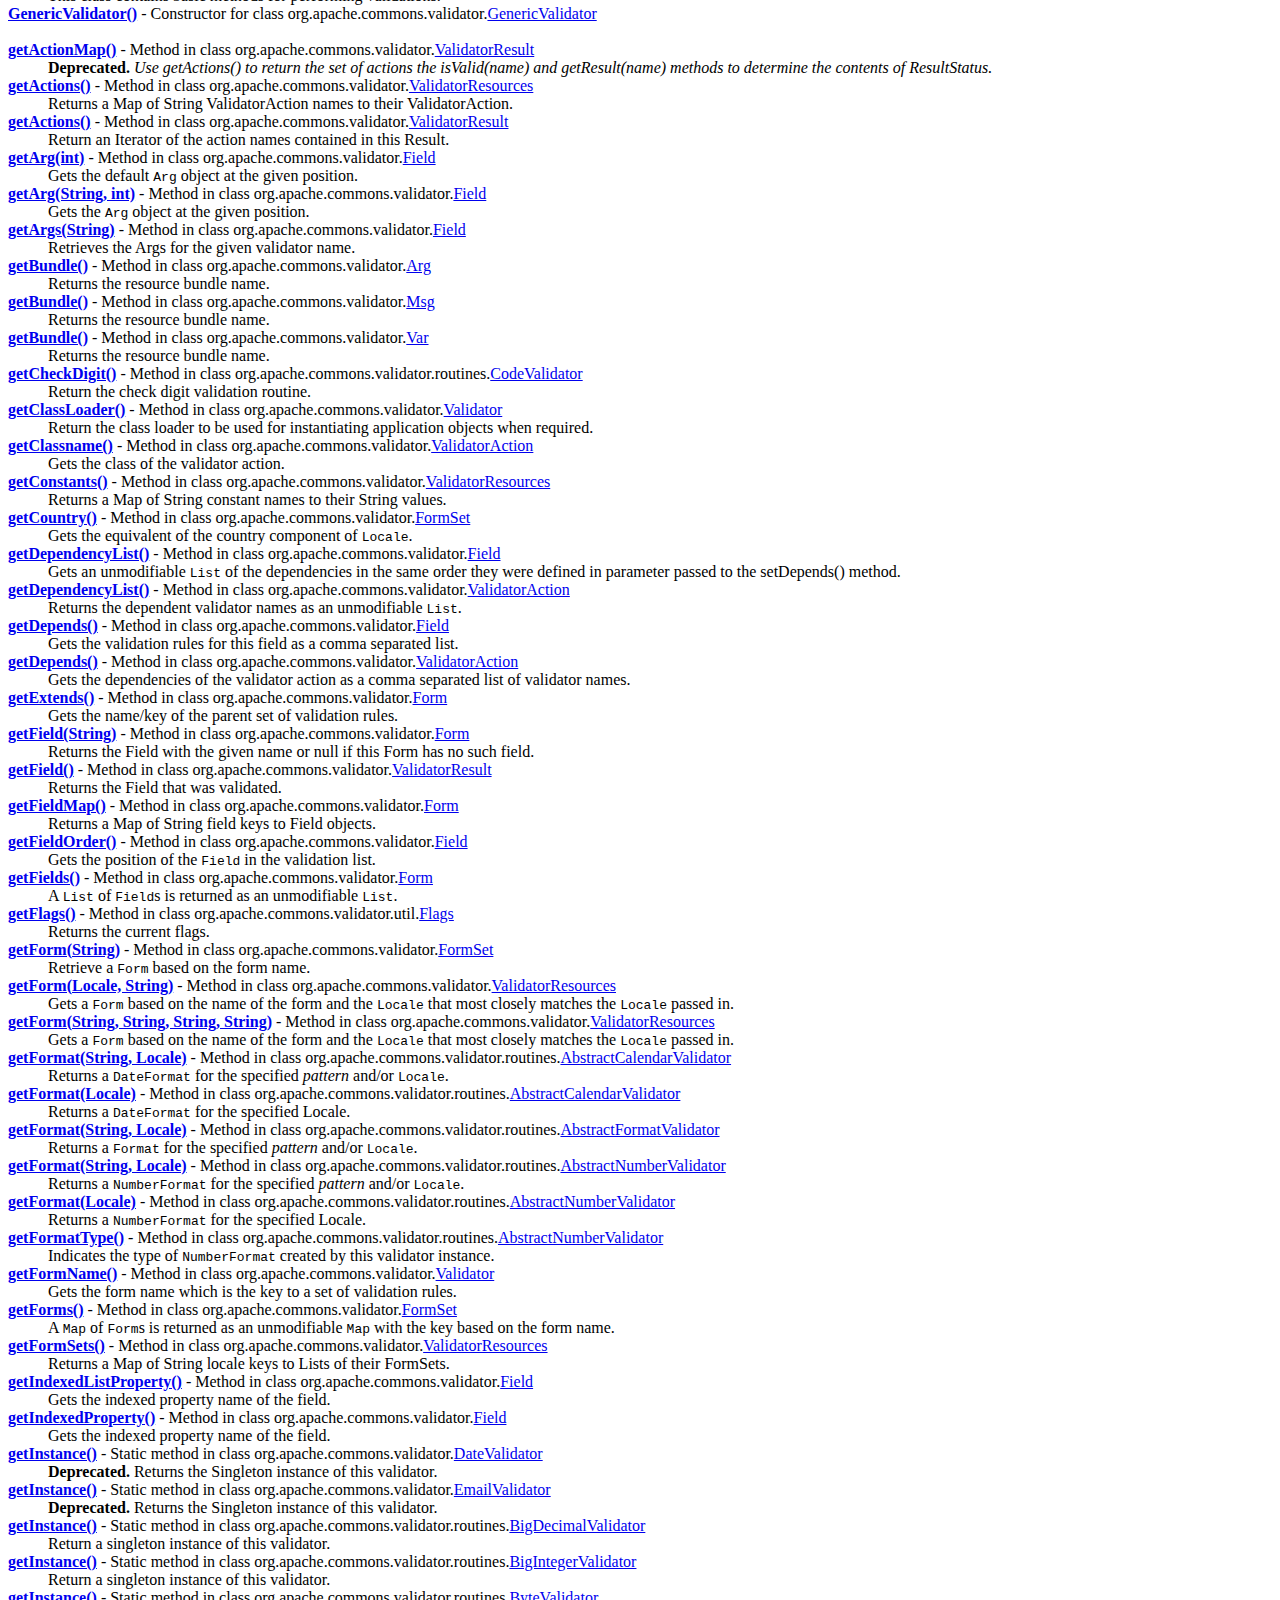
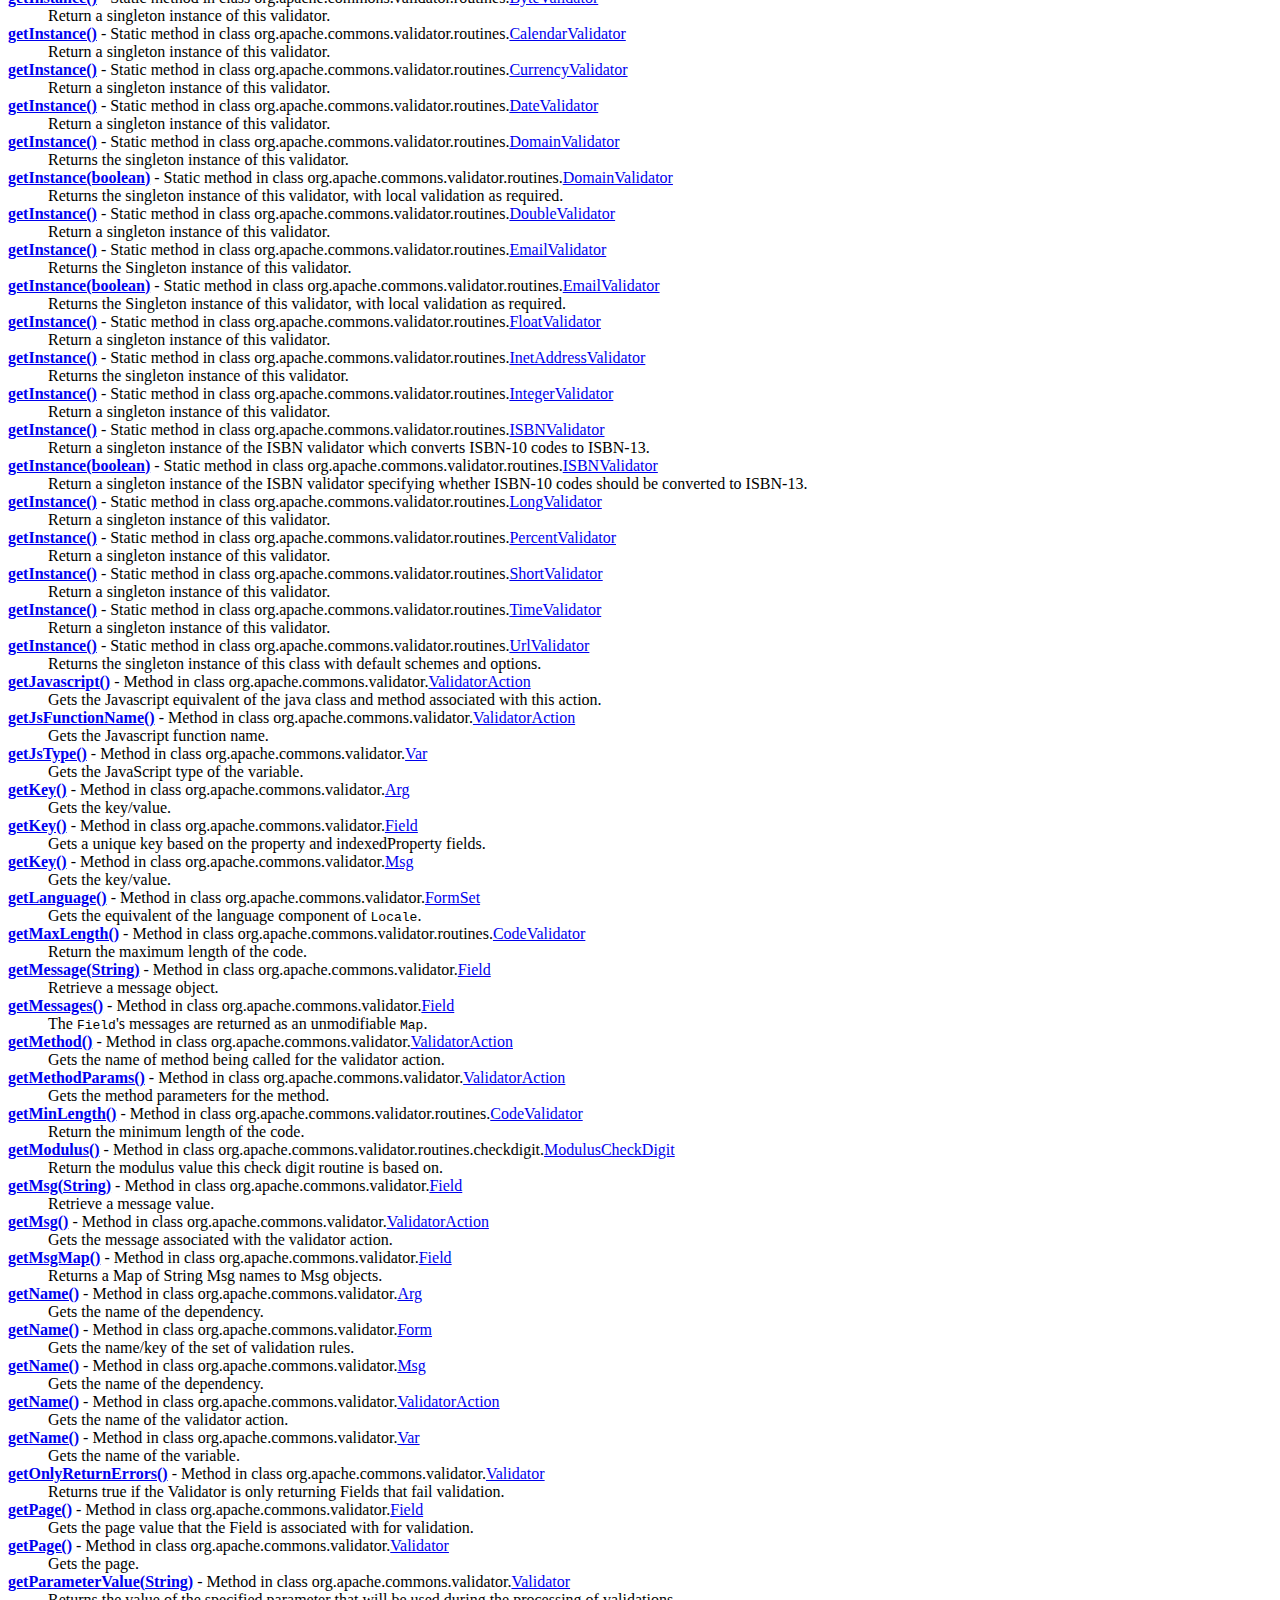
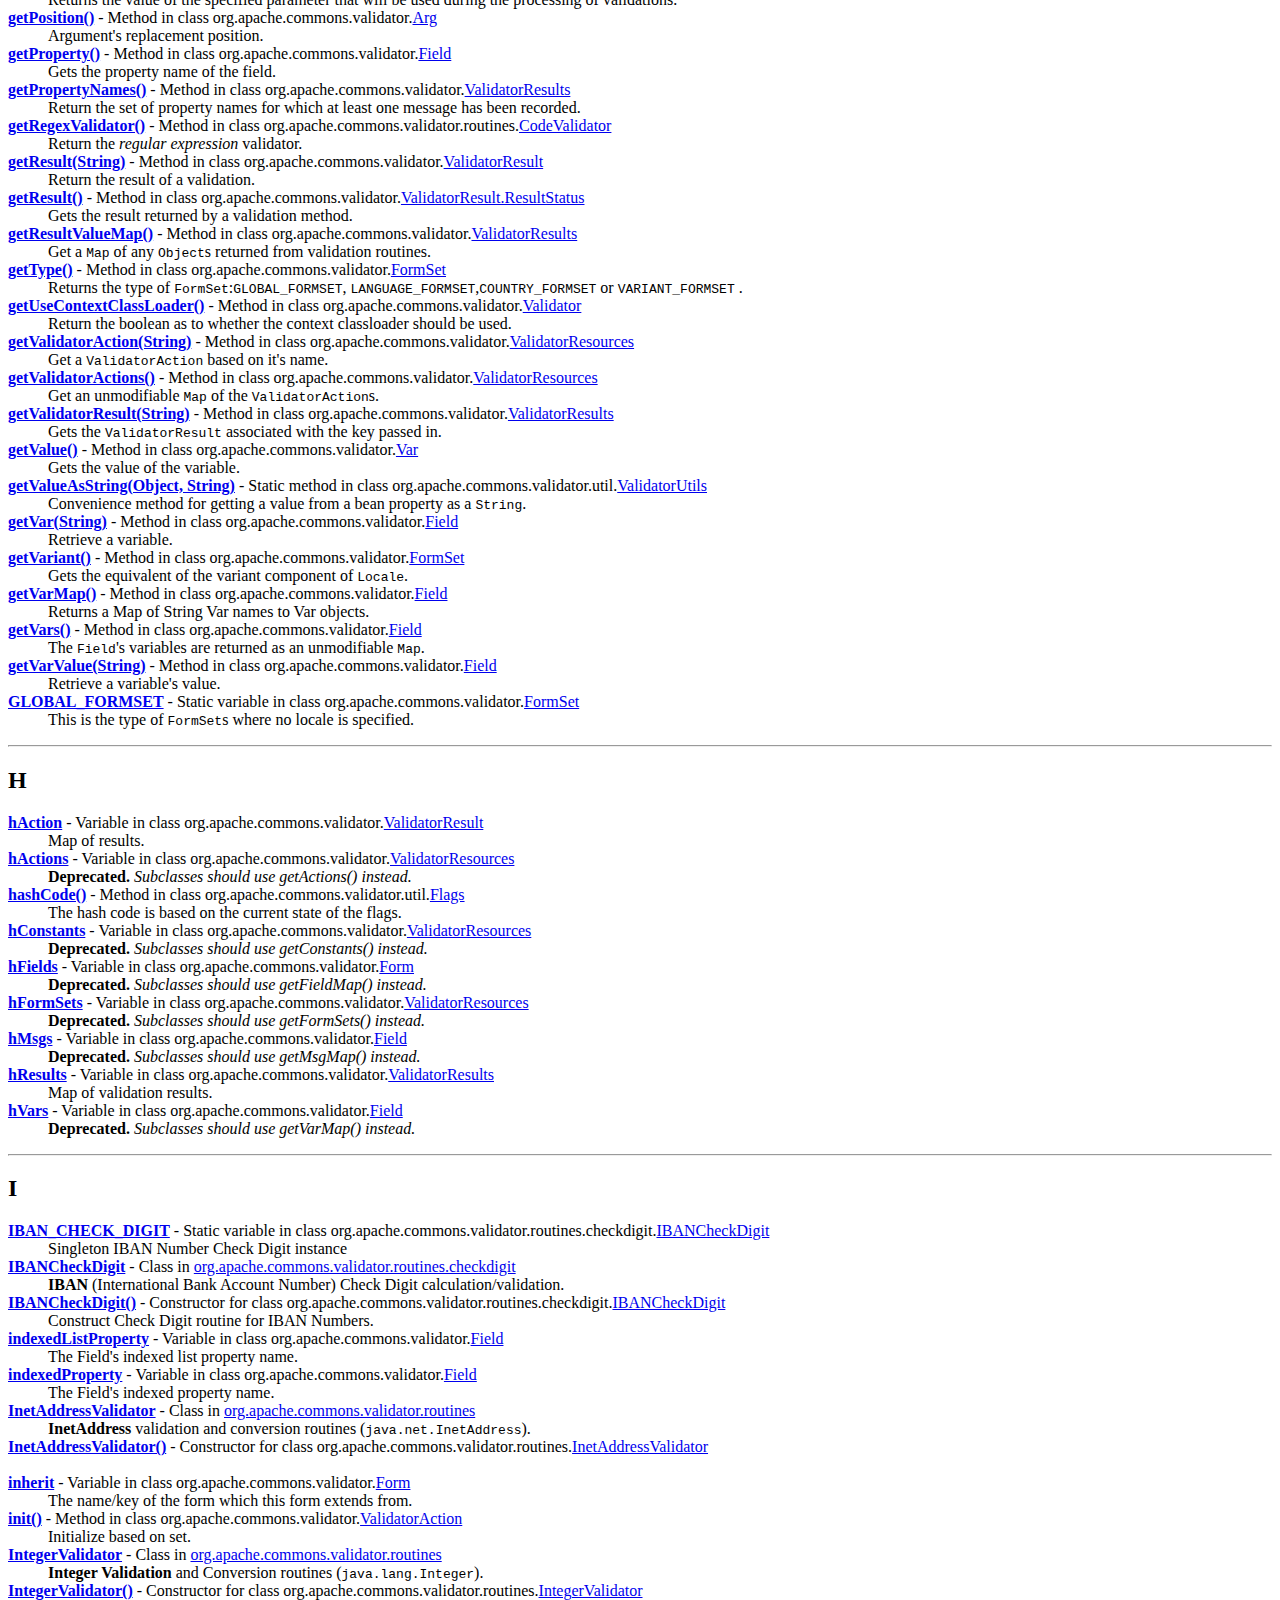
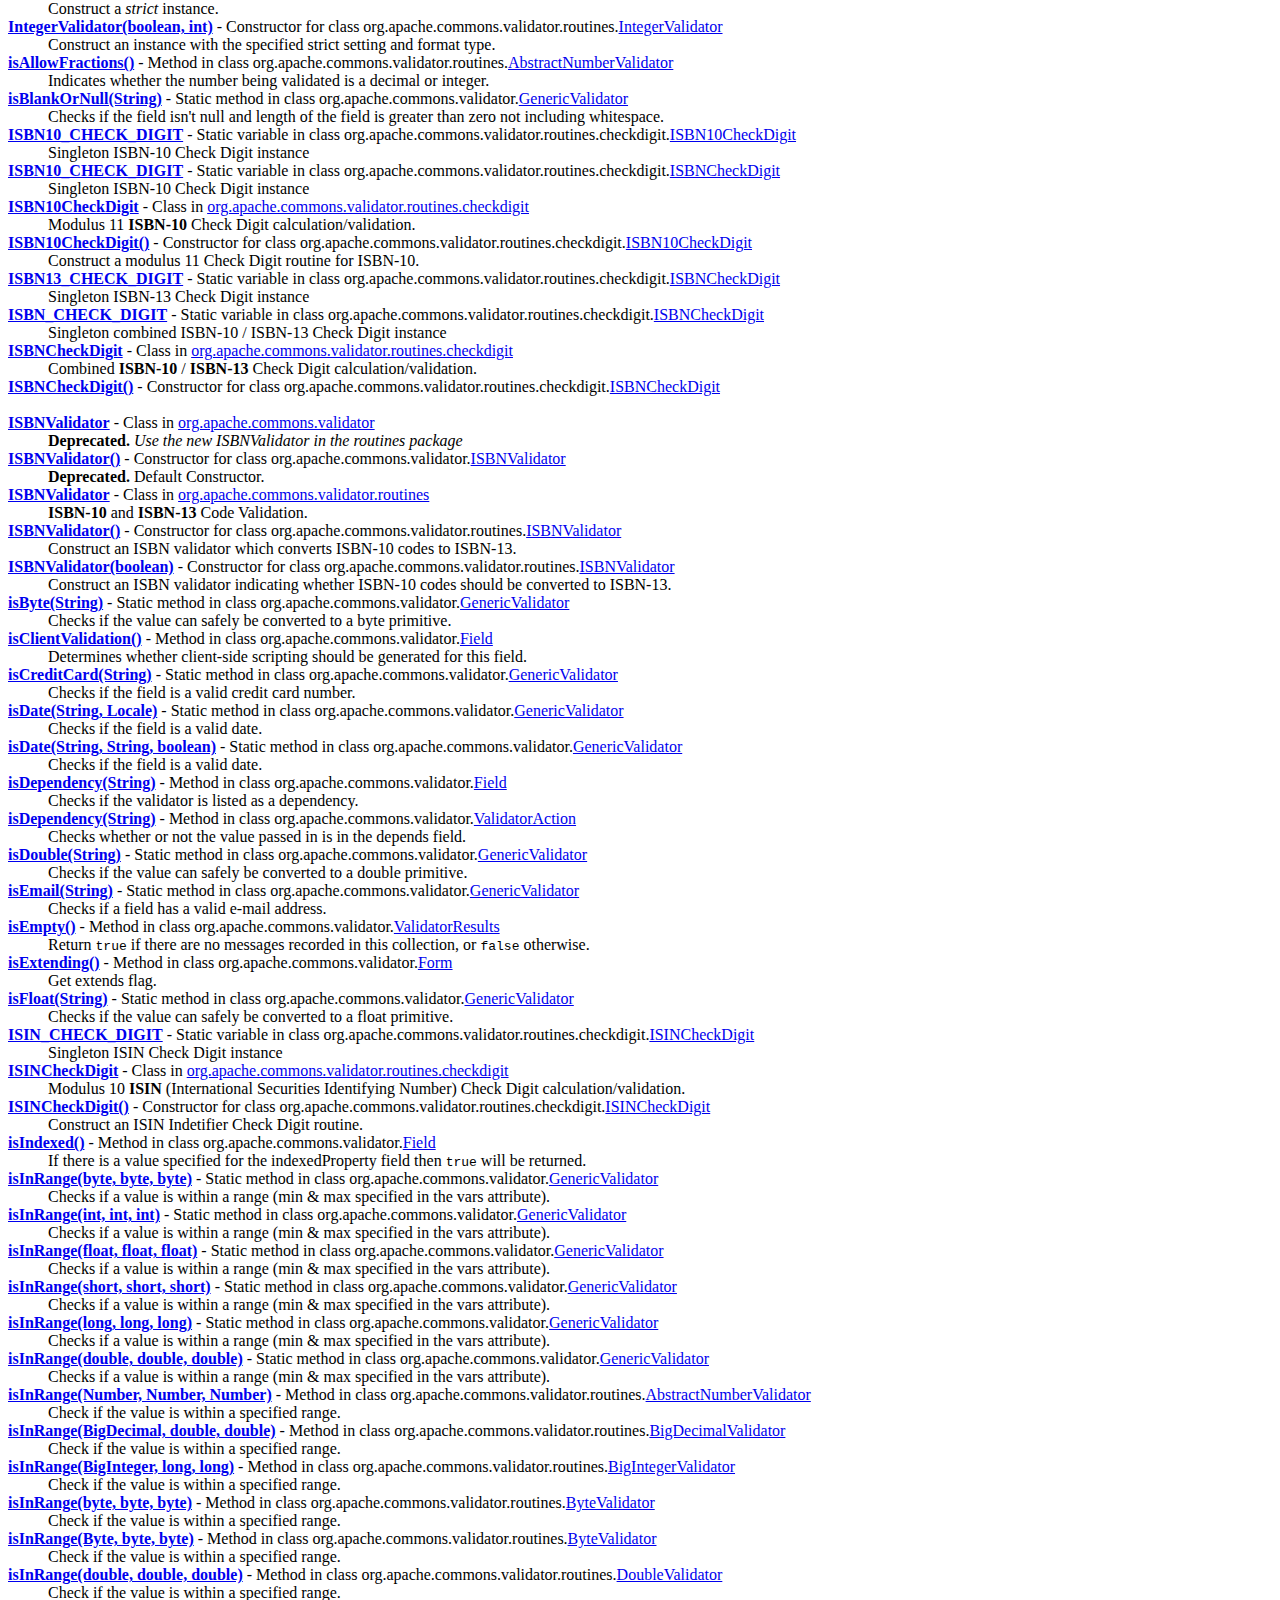
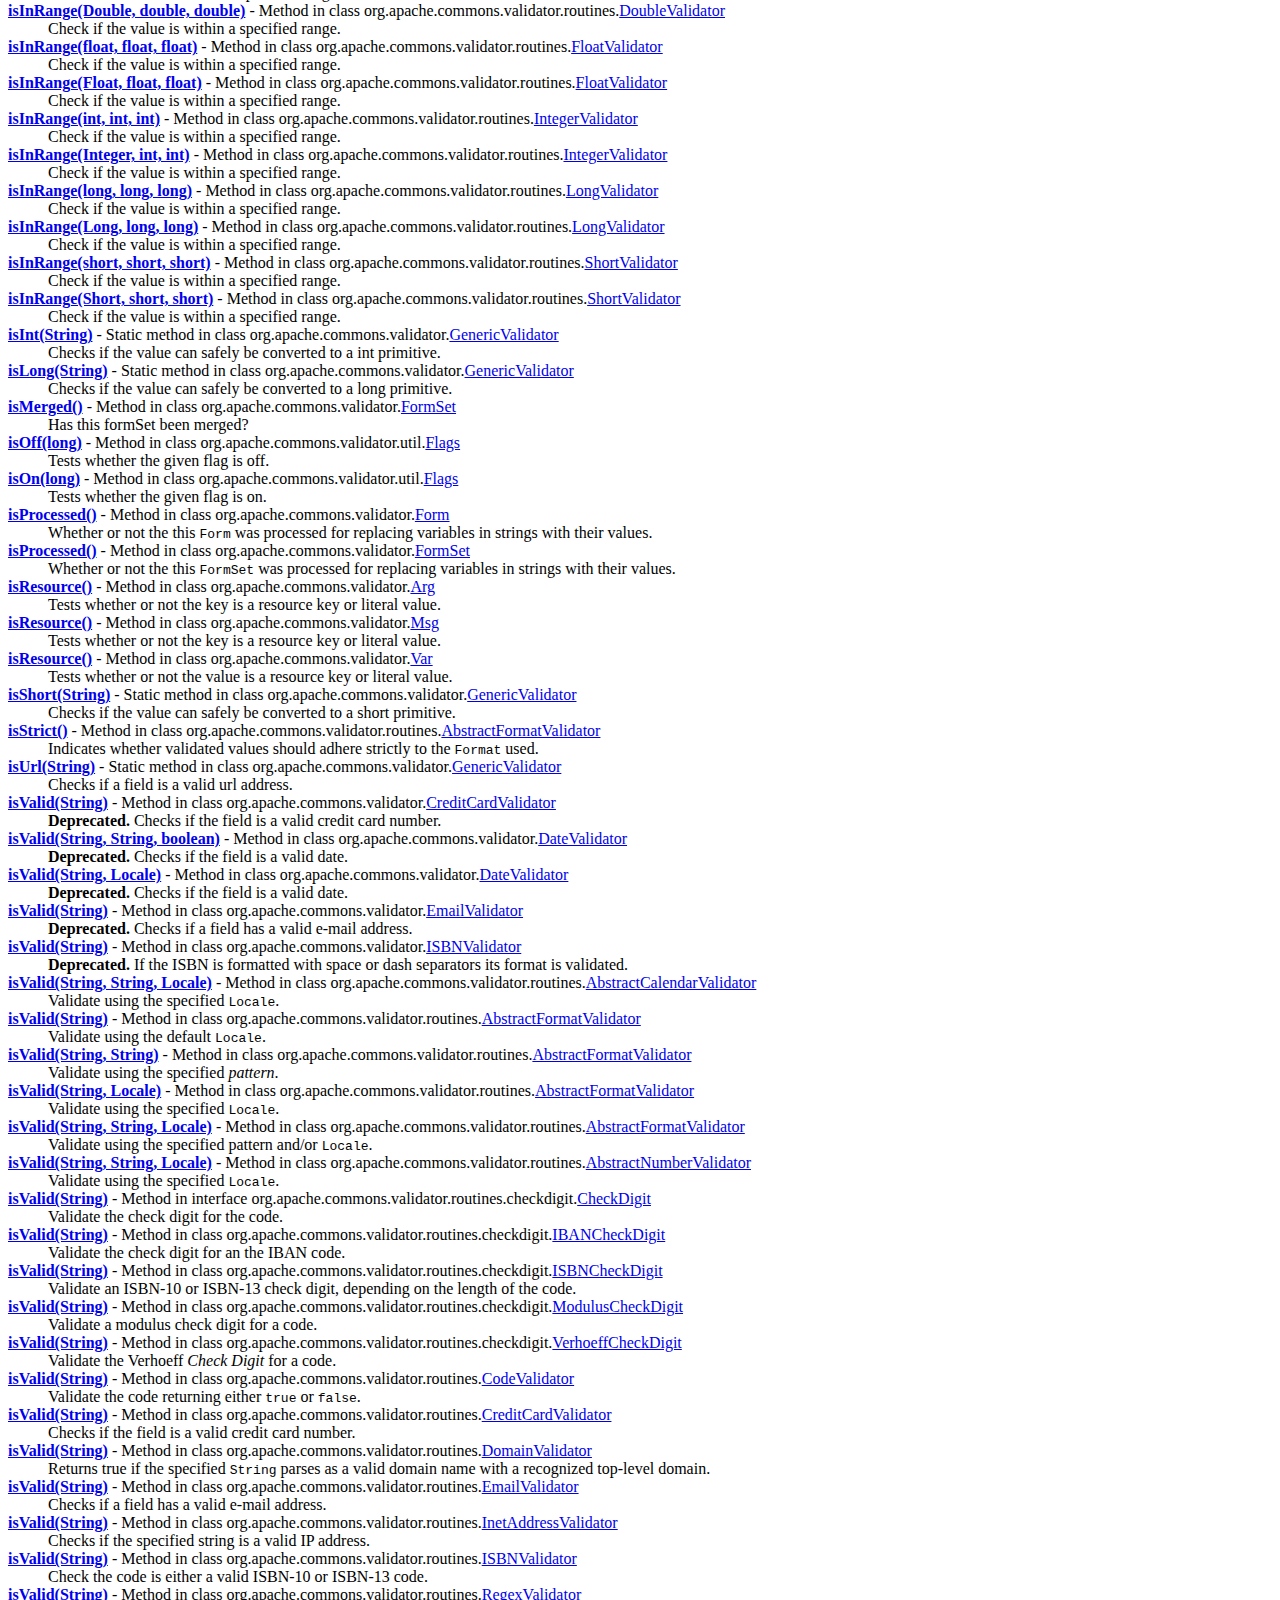
<file: lib/commons-validator-1.4.0/apidocs/index-all.html>
<!DOCTYPE HTML PUBLIC "-//W3C//DTD HTML 4.01 Transitional//EN" "http://www.w3.org/TR/html4/loose.dtd">
<!--NewPage-->
<HTML>
<HEAD>
<!-- Generated by javadoc (build 1.6.0_29) on Sun Jan 29 12:54:10 CET 2012 -->
<META http-equiv="Content-Type" content="text/html; charset=iso-8859-1">
<TITLE>
Index (Commons Validator 1.4.0 API)
</TITLE>

<META NAME="date" CONTENT="2012-01-29">

<LINK REL ="stylesheet" TYPE="text/css" HREF="./stylesheet.css" TITLE="Style">

<SCRIPT type="text/javascript">
function windowTitle()
{
    if (location.href.indexOf('is-external=true') == -1) {
        parent.document.title="Index (Commons Validator 1.4.0 API)";
    }
}
</SCRIPT>
<NOSCRIPT>
</NOSCRIPT>

</HEAD>

<BODY BGCOLOR="white" onload="windowTitle();">
<HR>


<!-- ========= START OF TOP NAVBAR ======= -->
<A NAME="navbar_top"><!-- --></A>
<A HREF="#skip-navbar_top" title="Skip navigation links"></A>
<TABLE BORDER="0" WIDTH="100%" CELLPADDING="1" CELLSPACING="0" SUMMARY="">
<TR>
<TD COLSPAN=2 BGCOLOR="#EEEEFF" CLASS="NavBarCell1">
<A NAME="navbar_top_firstrow"><!-- --></A>
<TABLE BORDER="0" CELLPADDING="0" CELLSPACING="3" SUMMARY="">
  <TR ALIGN="center" VALIGN="top">
  <TD BGCOLOR="#EEEEFF" CLASS="NavBarCell1">    <A HREF="./overview-summary.html"><FONT CLASS="NavBarFont1"><B>Overview</B></FONT></A>&nbsp;</TD>
  <TD BGCOLOR="#EEEEFF" CLASS="NavBarCell1">    <FONT CLASS="NavBarFont1">Package</FONT>&nbsp;</TD>
  <TD BGCOLOR="#EEEEFF" CLASS="NavBarCell1">    <FONT CLASS="NavBarFont1">Class</FONT>&nbsp;</TD>
  <TD BGCOLOR="#EEEEFF" CLASS="NavBarCell1">    <FONT CLASS="NavBarFont1">Use</FONT>&nbsp;</TD>
  <TD BGCOLOR="#EEEEFF" CLASS="NavBarCell1">    <A HREF="./overview-tree.html"><FONT CLASS="NavBarFont1"><B>Tree</B></FONT></A>&nbsp;</TD>
  <TD BGCOLOR="#EEEEFF" CLASS="NavBarCell1">    <A HREF="./deprecated-list.html"><FONT CLASS="NavBarFont1"><B>Deprecated</B></FONT></A>&nbsp;</TD>
  <TD BGCOLOR="#FFFFFF" CLASS="NavBarCell1Rev"> &nbsp;<FONT CLASS="NavBarFont1Rev"><B>Index</B></FONT>&nbsp;</TD>
  <TD BGCOLOR="#EEEEFF" CLASS="NavBarCell1">    <A HREF="./help-doc.html"><FONT CLASS="NavBarFont1"><B>Help</B></FONT></A>&nbsp;</TD>
  </TR>
</TABLE>
</TD>
<TD ALIGN="right" VALIGN="top" ROWSPAN=3><EM>
</EM>
</TD>
</TR>

<TR>
<TD BGCOLOR="white" CLASS="NavBarCell2"><FONT SIZE="-2">
&nbsp;PREV&nbsp;
&nbsp;NEXT</FONT></TD>
<TD BGCOLOR="white" CLASS="NavBarCell2"><FONT SIZE="-2">
  <A HREF="./index.html?index-all.html" target="_top"><B>FRAMES</B></A>  &nbsp;
&nbsp;<A HREF="index-all.html" target="_top"><B>NO FRAMES</B></A>  &nbsp;
&nbsp;<SCRIPT type="text/javascript">
  <!--
  if(window==top) {
    document.writeln('<A HREF="./allclasses-noframe.html"><B>All Classes</B></A>');
  }
  //-->
</SCRIPT>
<NOSCRIPT>
  <A HREF="./allclasses-noframe.html"><B>All Classes</B></A>
</NOSCRIPT>


</FONT></TD>
</TR>
</TABLE>
<A NAME="skip-navbar_top"></A>
<!-- ========= END OF TOP NAVBAR ========= -->

<A HREF="#_A_">A</A> <A HREF="#_B_">B</A> <A HREF="#_C_">C</A> <A HREF="#_D_">D</A> <A HREF="#_E_">E</A> <A HREF="#_F_">F</A> <A HREF="#_G_">G</A> <A HREF="#_H_">H</A> <A HREF="#_I_">I</A> <A HREF="#_J_">J</A> <A HREF="#_K_">K</A> <A HREF="#_L_">L</A> <A HREF="#_M_">M</A> <A HREF="#_N_">N</A> <A HREF="#_O_">O</A> <A HREF="#_P_">P</A> <A HREF="#_R_">R</A> <A HREF="#_S_">S</A> <A HREF="#_T_">T</A> <A HREF="#_U_">U</A> <A HREF="#_V_">V</A> <A HREF="#_W_">W</A> <HR>
<A NAME="_A_"><!-- --></A><H2>
<B>A</B></H2>
<DL>
<DT><A HREF="./org/apache/commons/validator/routines/checkdigit/ABANumberCheckDigit.html#ABAN_CHECK_DIGIT"><B>ABAN_CHECK_DIGIT</B></A> - 
Static variable in class org.apache.commons.validator.routines.checkdigit.<A HREF="./org/apache/commons/validator/routines/checkdigit/ABANumberCheckDigit.html" title="class in org.apache.commons.validator.routines.checkdigit">ABANumberCheckDigit</A>
<DD>Singleton Routing Transit Number Check Digit instance
<DT><A HREF="./org/apache/commons/validator/routines/checkdigit/ABANumberCheckDigit.html" title="class in org.apache.commons.validator.routines.checkdigit"><B>ABANumberCheckDigit</B></A> - Class in <A HREF="./org/apache/commons/validator/routines/checkdigit/package-summary.html">org.apache.commons.validator.routines.checkdigit</A><DD>Modulus 10 <b>ABA Number</b> (or <b>Routing Transit Number</b> (RTN)) Check Digit
 calculation/validation.<DT><A HREF="./org/apache/commons/validator/routines/checkdigit/ABANumberCheckDigit.html#ABANumberCheckDigit()"><B>ABANumberCheckDigit()</B></A> - 
Constructor for class org.apache.commons.validator.routines.checkdigit.<A HREF="./org/apache/commons/validator/routines/checkdigit/ABANumberCheckDigit.html" title="class in org.apache.commons.validator.routines.checkdigit">ABANumberCheckDigit</A>
<DD>Construct a modulus 10 Check Digit routine for ABA Numbers.
<DT><A HREF="./org/apache/commons/validator/routines/AbstractCalendarValidator.html" title="class in org.apache.commons.validator.routines"><B>AbstractCalendarValidator</B></A> - Class in <A HREF="./org/apache/commons/validator/routines/package-summary.html">org.apache.commons.validator.routines</A><DD>Abstract class for Date/Time/Calendar validation.<DT><A HREF="./org/apache/commons/validator/routines/AbstractCalendarValidator.html#AbstractCalendarValidator(boolean, int, int)"><B>AbstractCalendarValidator(boolean, int, int)</B></A> - 
Constructor for class org.apache.commons.validator.routines.<A HREF="./org/apache/commons/validator/routines/AbstractCalendarValidator.html" title="class in org.apache.commons.validator.routines">AbstractCalendarValidator</A>
<DD>Construct an instance with the specified <i>strict</i>,
 <i>time</i> and <i>date</i> style parameters.
<DT><A HREF="./org/apache/commons/validator/routines/AbstractFormatValidator.html" title="class in org.apache.commons.validator.routines"><B>AbstractFormatValidator</B></A> - Class in <A HREF="./org/apache/commons/validator/routines/package-summary.html">org.apache.commons.validator.routines</A><DD>Abstract class for <i>Format</i> based Validation.<DT><A HREF="./org/apache/commons/validator/routines/AbstractFormatValidator.html#AbstractFormatValidator(boolean)"><B>AbstractFormatValidator(boolean)</B></A> - 
Constructor for class org.apache.commons.validator.routines.<A HREF="./org/apache/commons/validator/routines/AbstractFormatValidator.html" title="class in org.apache.commons.validator.routines">AbstractFormatValidator</A>
<DD>Construct an instance with the specified strict setting.
<DT><A HREF="./org/apache/commons/validator/routines/AbstractNumberValidator.html" title="class in org.apache.commons.validator.routines"><B>AbstractNumberValidator</B></A> - Class in <A HREF="./org/apache/commons/validator/routines/package-summary.html">org.apache.commons.validator.routines</A><DD>Abstract class for Number Validation.<DT><A HREF="./org/apache/commons/validator/routines/AbstractNumberValidator.html#AbstractNumberValidator(boolean, int, boolean)"><B>AbstractNumberValidator(boolean, int, boolean)</B></A> - 
Constructor for class org.apache.commons.validator.routines.<A HREF="./org/apache/commons/validator/routines/AbstractNumberValidator.html" title="class in org.apache.commons.validator.routines">AbstractNumberValidator</A>
<DD>Construct an instance with specified <i>strict</i>
 and <i>decimal</i> parameters.
<DT><A HREF="./org/apache/commons/validator/ValidatorResult.html#add(java.lang.String, boolean)"><B>add(String, boolean)</B></A> - 
Method in class org.apache.commons.validator.<A HREF="./org/apache/commons/validator/ValidatorResult.html" title="class in org.apache.commons.validator">ValidatorResult</A>
<DD>Add the result of a validator action.
<DT><A HREF="./org/apache/commons/validator/ValidatorResult.html#add(java.lang.String, boolean, java.lang.Object)"><B>add(String, boolean, Object)</B></A> - 
Method in class org.apache.commons.validator.<A HREF="./org/apache/commons/validator/ValidatorResult.html" title="class in org.apache.commons.validator">ValidatorResult</A>
<DD>Add the result of a validator action.
<DT><A HREF="./org/apache/commons/validator/ValidatorResults.html#add(org.apache.commons.validator.Field, java.lang.String, boolean)"><B>add(Field, String, boolean)</B></A> - 
Method in class org.apache.commons.validator.<A HREF="./org/apache/commons/validator/ValidatorResults.html" title="class in org.apache.commons.validator">ValidatorResults</A>
<DD>Add a the result of a validator action.
<DT><A HREF="./org/apache/commons/validator/ValidatorResults.html#add(org.apache.commons.validator.Field, java.lang.String, boolean, java.lang.Object)"><B>add(Field, String, boolean, Object)</B></A> - 
Method in class org.apache.commons.validator.<A HREF="./org/apache/commons/validator/ValidatorResults.html" title="class in org.apache.commons.validator">ValidatorResults</A>
<DD>Add a the result of a validator action.
<DT><A HREF="./org/apache/commons/validator/CreditCardValidator.html#addAllowedCardType(org.apache.commons.validator.CreditCardValidator.CreditCardType)"><B>addAllowedCardType(CreditCardValidator.CreditCardType)</B></A> - 
Method in class org.apache.commons.validator.<A HREF="./org/apache/commons/validator/CreditCardValidator.html" title="class in org.apache.commons.validator">CreditCardValidator</A>
<DD><B>Deprecated.</B>&nbsp;Add an allowed CreditCardType that participates in the card
 validation algorithm.
<DT><A HREF="./org/apache/commons/validator/Field.html#addArg(org.apache.commons.validator.Arg)"><B>addArg(Arg)</B></A> - 
Method in class org.apache.commons.validator.<A HREF="./org/apache/commons/validator/Field.html" title="class in org.apache.commons.validator">Field</A>
<DD>Add an <code>Arg</code> to the replacement argument list.
<DT><A HREF="./org/apache/commons/validator/FormSet.html#addConstant(java.lang.String, java.lang.String)"><B>addConstant(String, String)</B></A> - 
Method in class org.apache.commons.validator.<A HREF="./org/apache/commons/validator/FormSet.html" title="class in org.apache.commons.validator">FormSet</A>
<DD>Add a <code>Constant</code> to the locale level.
<DT><A HREF="./org/apache/commons/validator/ValidatorResources.html#addConstant(java.lang.String, java.lang.String)"><B>addConstant(String, String)</B></A> - 
Method in class org.apache.commons.validator.<A HREF="./org/apache/commons/validator/ValidatorResources.html" title="class in org.apache.commons.validator">ValidatorResources</A>
<DD>Add a global constant to the resource.
<DT><A HREF="./org/apache/commons/validator/Form.html#addField(org.apache.commons.validator.Field)"><B>addField(Field)</B></A> - 
Method in class org.apache.commons.validator.<A HREF="./org/apache/commons/validator/Form.html" title="class in org.apache.commons.validator">Form</A>
<DD>Add a <code>Field</code> to the <code>Form</code>.
<DT><A HREF="./org/apache/commons/validator/FormSet.html#addForm(org.apache.commons.validator.Form)"><B>addForm(Form)</B></A> - 
Method in class org.apache.commons.validator.<A HREF="./org/apache/commons/validator/FormSet.html" title="class in org.apache.commons.validator">FormSet</A>
<DD>Add a <code>Form</code> to the <code>FormSet</code>.
<DT><A HREF="./org/apache/commons/validator/ValidatorResources.html#addFormSet(org.apache.commons.validator.FormSet)"><B>addFormSet(FormSet)</B></A> - 
Method in class org.apache.commons.validator.<A HREF="./org/apache/commons/validator/ValidatorResources.html" title="class in org.apache.commons.validator">ValidatorResources</A>
<DD>Add a <code>FormSet</code> to this <code>ValidatorResources</code>
 object.
<DT><A HREF="./org/apache/commons/validator/Field.html#addMsg(org.apache.commons.validator.Msg)"><B>addMsg(Msg)</B></A> - 
Method in class org.apache.commons.validator.<A HREF="./org/apache/commons/validator/Field.html" title="class in org.apache.commons.validator">Field</A>
<DD>Add a <code>Msg</code> to the <code>Field</code>.
<DT><A HREF="./org/apache/commons/validator/ValidatorResources.html#addValidatorAction(org.apache.commons.validator.ValidatorAction)"><B>addValidatorAction(ValidatorAction)</B></A> - 
Method in class org.apache.commons.validator.<A HREF="./org/apache/commons/validator/ValidatorResources.html" title="class in org.apache.commons.validator">ValidatorResources</A>
<DD>Add a <code>ValidatorAction</code> to the resource.
<DT><A HREF="./org/apache/commons/validator/Field.html#addVar(org.apache.commons.validator.Var)"><B>addVar(Var)</B></A> - 
Method in class org.apache.commons.validator.<A HREF="./org/apache/commons/validator/Field.html" title="class in org.apache.commons.validator">Field</A>
<DD>Add a <code>Var</code> to the <code>Field</code>.
<DT><A HREF="./org/apache/commons/validator/Field.html#addVar(java.lang.String, java.lang.String, java.lang.String)"><B>addVar(String, String, String)</B></A> - 
Method in class org.apache.commons.validator.<A HREF="./org/apache/commons/validator/Field.html" title="class in org.apache.commons.validator">Field</A>
<DD>Add a <code>Var</code>, based on the values passed in, to the
 <code>Field</code>.
<DT><A HREF="./org/apache/commons/validator/routines/CalendarValidator.html#adjustToTimeZone(java.util.Calendar, java.util.TimeZone)"><B>adjustToTimeZone(Calendar, TimeZone)</B></A> - 
Static method in class org.apache.commons.validator.routines.<A HREF="./org/apache/commons/validator/routines/CalendarValidator.html" title="class in org.apache.commons.validator.routines">CalendarValidator</A>
<DD>Adjusts a Calendar's value to a different TimeZone.
<DT><A HREF="./org/apache/commons/validator/routines/UrlValidator.html#ALLOW_2_SLASHES"><B>ALLOW_2_SLASHES</B></A> - 
Static variable in class org.apache.commons.validator.routines.<A HREF="./org/apache/commons/validator/routines/UrlValidator.html" title="class in org.apache.commons.validator.routines">UrlValidator</A>
<DD>Allow two slashes in the path component of the URL.
<DT><A HREF="./org/apache/commons/validator/UrlValidator.html#ALLOW_2_SLASHES"><B>ALLOW_2_SLASHES</B></A> - 
Static variable in class org.apache.commons.validator.<A HREF="./org/apache/commons/validator/UrlValidator.html" title="class in org.apache.commons.validator">UrlValidator</A>
<DD><B>Deprecated.</B>&nbsp;Allow two slashes in the path component of the URL.
<DT><A HREF="./org/apache/commons/validator/routines/UrlValidator.html#ALLOW_ALL_SCHEMES"><B>ALLOW_ALL_SCHEMES</B></A> - 
Static variable in class org.apache.commons.validator.routines.<A HREF="./org/apache/commons/validator/routines/UrlValidator.html" title="class in org.apache.commons.validator.routines">UrlValidator</A>
<DD>Allows all validly formatted schemes to pass validation instead of
 supplying a set of valid schemes.
<DT><A HREF="./org/apache/commons/validator/UrlValidator.html#ALLOW_ALL_SCHEMES"><B>ALLOW_ALL_SCHEMES</B></A> - 
Static variable in class org.apache.commons.validator.<A HREF="./org/apache/commons/validator/UrlValidator.html" title="class in org.apache.commons.validator">UrlValidator</A>
<DD><B>Deprecated.</B>&nbsp;Allows all validly formatted schemes to pass validation instead of
 supplying a set of valid schemes.
<DT><A HREF="./org/apache/commons/validator/routines/UrlValidator.html#ALLOW_LOCAL_URLS"><B>ALLOW_LOCAL_URLS</B></A> - 
Static variable in class org.apache.commons.validator.routines.<A HREF="./org/apache/commons/validator/routines/UrlValidator.html" title="class in org.apache.commons.validator.routines">UrlValidator</A>
<DD>Allow local URLs, such as http://localhost/ or http://machine/ .
<DT><A HREF="./org/apache/commons/validator/CreditCardValidator.html#AMEX"><B>AMEX</B></A> - 
Static variable in class org.apache.commons.validator.<A HREF="./org/apache/commons/validator/CreditCardValidator.html" title="class in org.apache.commons.validator">CreditCardValidator</A>
<DD><B>Deprecated.</B>&nbsp;Option specifying that American Express cards are allowed.
<DT><A HREF="./org/apache/commons/validator/routines/CreditCardValidator.html#AMEX"><B>AMEX</B></A> - 
Static variable in class org.apache.commons.validator.routines.<A HREF="./org/apache/commons/validator/routines/CreditCardValidator.html" title="class in org.apache.commons.validator.routines">CreditCardValidator</A>
<DD>Option specifying that American Express cards are allowed.
<DT><A HREF="./org/apache/commons/validator/routines/CreditCardValidator.html#AMEX_VALIDATOR"><B>AMEX_VALIDATOR</B></A> - 
Static variable in class org.apache.commons.validator.routines.<A HREF="./org/apache/commons/validator/routines/CreditCardValidator.html" title="class in org.apache.commons.validator.routines">CreditCardValidator</A>
<DD>American Express (Amex) Card Validator
<DT><A HREF="./org/apache/commons/validator/Arg.html" title="class in org.apache.commons.validator"><B>Arg</B></A> - Class in <A HREF="./org/apache/commons/validator/package-summary.html">org.apache.commons.validator</A><DD>
 A default argument or an argument for a
 specific validator definition (ex: required)
 can be stored to pass into a message as parameters.<DT><A HREF="./org/apache/commons/validator/Arg.html#Arg()"><B>Arg()</B></A> - 
Constructor for class org.apache.commons.validator.<A HREF="./org/apache/commons/validator/Arg.html" title="class in org.apache.commons.validator">Arg</A>
<DD>&nbsp;
<DT><A HREF="./org/apache/commons/validator/Field.html#args"><B>args</B></A> - 
Variable in class org.apache.commons.validator.<A HREF="./org/apache/commons/validator/Field.html" title="class in org.apache.commons.validator">Field</A>
<DD>Holds Maps of arguments.
</DL>
<HR>
<A NAME="_B_"><!-- --></A><H2>
<B>B</B></H2>
<DL>
<DT><A HREF="./org/apache/commons/validator/Validator.html#BEAN_PARAM"><B>BEAN_PARAM</B></A> - 
Static variable in class org.apache.commons.validator.<A HREF="./org/apache/commons/validator/Validator.html" title="class in org.apache.commons.validator">Validator</A>
<DD>Resources key the JavaBean is stored to perform validation on.
<DT><A HREF="./org/apache/commons/validator/routines/BigDecimalValidator.html" title="class in org.apache.commons.validator.routines"><B>BigDecimalValidator</B></A> - Class in <A HREF="./org/apache/commons/validator/routines/package-summary.html">org.apache.commons.validator.routines</A><DD><b>BigDecimal Validation</b> and Conversion routines (<code>java.math.BigDecimal</code>).<DT><A HREF="./org/apache/commons/validator/routines/BigDecimalValidator.html#BigDecimalValidator()"><B>BigDecimalValidator()</B></A> - 
Constructor for class org.apache.commons.validator.routines.<A HREF="./org/apache/commons/validator/routines/BigDecimalValidator.html" title="class in org.apache.commons.validator.routines">BigDecimalValidator</A>
<DD>Construct a <i>strict</i> instance.
<DT><A HREF="./org/apache/commons/validator/routines/BigDecimalValidator.html#BigDecimalValidator(boolean)"><B>BigDecimalValidator(boolean)</B></A> - 
Constructor for class org.apache.commons.validator.routines.<A HREF="./org/apache/commons/validator/routines/BigDecimalValidator.html" title="class in org.apache.commons.validator.routines">BigDecimalValidator</A>
<DD>Construct an instance with the specified strict setting.
<DT><A HREF="./org/apache/commons/validator/routines/BigDecimalValidator.html#BigDecimalValidator(boolean, int, boolean)"><B>BigDecimalValidator(boolean, int, boolean)</B></A> - 
Constructor for class org.apache.commons.validator.routines.<A HREF="./org/apache/commons/validator/routines/BigDecimalValidator.html" title="class in org.apache.commons.validator.routines">BigDecimalValidator</A>
<DD>Construct an instance with the specified strict setting
    and format type.
<DT><A HREF="./org/apache/commons/validator/routines/BigIntegerValidator.html" title="class in org.apache.commons.validator.routines"><B>BigIntegerValidator</B></A> - Class in <A HREF="./org/apache/commons/validator/routines/package-summary.html">org.apache.commons.validator.routines</A><DD><b>BigInteger Validation</b> and Conversion routines (<code>java.math.BigInteger</code>).<DT><A HREF="./org/apache/commons/validator/routines/BigIntegerValidator.html#BigIntegerValidator()"><B>BigIntegerValidator()</B></A> - 
Constructor for class org.apache.commons.validator.routines.<A HREF="./org/apache/commons/validator/routines/BigIntegerValidator.html" title="class in org.apache.commons.validator.routines">BigIntegerValidator</A>
<DD>Construct a <i>strict</i> instance.
<DT><A HREF="./org/apache/commons/validator/routines/BigIntegerValidator.html#BigIntegerValidator(boolean, int)"><B>BigIntegerValidator(boolean, int)</B></A> - 
Constructor for class org.apache.commons.validator.routines.<A HREF="./org/apache/commons/validator/routines/BigIntegerValidator.html" title="class in org.apache.commons.validator.routines">BigIntegerValidator</A>
<DD>Construct an instance with the specified strict setting
    and format type.
<DT><A HREF="./org/apache/commons/validator/ValidatorResources.html#buildKey(org.apache.commons.validator.FormSet)"><B>buildKey(FormSet)</B></A> - 
Method in class org.apache.commons.validator.<A HREF="./org/apache/commons/validator/ValidatorResources.html" title="class in org.apache.commons.validator">ValidatorResources</A>
<DD>Builds a key to store the <code>FormSet</code> under based on it's
 language, country, and variant values.
<DT><A HREF="./org/apache/commons/validator/Arg.html#bundle"><B>bundle</B></A> - 
Variable in class org.apache.commons.validator.<A HREF="./org/apache/commons/validator/Arg.html" title="class in org.apache.commons.validator">Arg</A>
<DD>The resource bundle name that this Arg's <code>key</code> should be
 resolved in (optional).
<DT><A HREF="./org/apache/commons/validator/Msg.html#bundle"><B>bundle</B></A> - 
Variable in class org.apache.commons.validator.<A HREF="./org/apache/commons/validator/Msg.html" title="class in org.apache.commons.validator">Msg</A>
<DD>The resource bundle name that this Msg's <code>key</code> should be
 resolved in (optional).
<DT><A HREF="./org/apache/commons/validator/routines/ByteValidator.html" title="class in org.apache.commons.validator.routines"><B>ByteValidator</B></A> - Class in <A HREF="./org/apache/commons/validator/routines/package-summary.html">org.apache.commons.validator.routines</A><DD><b>Byte Validation</b> and Conversion routines (<code>java.lang.Byte</code>).<DT><A HREF="./org/apache/commons/validator/routines/ByteValidator.html#ByteValidator()"><B>ByteValidator()</B></A> - 
Constructor for class org.apache.commons.validator.routines.<A HREF="./org/apache/commons/validator/routines/ByteValidator.html" title="class in org.apache.commons.validator.routines">ByteValidator</A>
<DD>Construct a <i>strict</i> instance.
<DT><A HREF="./org/apache/commons/validator/routines/ByteValidator.html#ByteValidator(boolean, int)"><B>ByteValidator(boolean, int)</B></A> - 
Constructor for class org.apache.commons.validator.routines.<A HREF="./org/apache/commons/validator/routines/ByteValidator.html" title="class in org.apache.commons.validator.routines">ByteValidator</A>
<DD>Construct an instance with the specified strict setting
    and format type.
</DL>
<HR>
<A NAME="_C_"><!-- --></A><H2>
<B>C</B></H2>
<DL>
<DT><A HREF="./org/apache/commons/validator/routines/checkdigit/CheckDigit.html#calculate(java.lang.String)"><B>calculate(String)</B></A> - 
Method in interface org.apache.commons.validator.routines.checkdigit.<A HREF="./org/apache/commons/validator/routines/checkdigit/CheckDigit.html" title="interface in org.apache.commons.validator.routines.checkdigit">CheckDigit</A>
<DD>Calculate the <i>Check Digit</i> for a code.
<DT><A HREF="./org/apache/commons/validator/routines/checkdigit/IBANCheckDigit.html#calculate(java.lang.String)"><B>calculate(String)</B></A> - 
Method in class org.apache.commons.validator.routines.checkdigit.<A HREF="./org/apache/commons/validator/routines/checkdigit/IBANCheckDigit.html" title="class in org.apache.commons.validator.routines.checkdigit">IBANCheckDigit</A>
<DD>Calculate the <i>Check Digit</i> for an IBAN code.
<DT><A HREF="./org/apache/commons/validator/routines/checkdigit/ISBNCheckDigit.html#calculate(java.lang.String)"><B>calculate(String)</B></A> - 
Method in class org.apache.commons.validator.routines.checkdigit.<A HREF="./org/apache/commons/validator/routines/checkdigit/ISBNCheckDigit.html" title="class in org.apache.commons.validator.routines.checkdigit">ISBNCheckDigit</A>
<DD>Calculate an ISBN-10 or ISBN-13 check digit, depending
 on the length of the code.
<DT><A HREF="./org/apache/commons/validator/routines/checkdigit/ModulusCheckDigit.html#calculate(java.lang.String)"><B>calculate(String)</B></A> - 
Method in class org.apache.commons.validator.routines.checkdigit.<A HREF="./org/apache/commons/validator/routines/checkdigit/ModulusCheckDigit.html" title="class in org.apache.commons.validator.routines.checkdigit">ModulusCheckDigit</A>
<DD>Calculate a modulus <i>Check Digit</i> for a code.
<DT><A HREF="./org/apache/commons/validator/routines/checkdigit/VerhoeffCheckDigit.html#calculate(java.lang.String)"><B>calculate(String)</B></A> - 
Method in class org.apache.commons.validator.routines.checkdigit.<A HREF="./org/apache/commons/validator/routines/checkdigit/VerhoeffCheckDigit.html" title="class in org.apache.commons.validator.routines.checkdigit">VerhoeffCheckDigit</A>
<DD>Calculate a Verhoeff <i>Check Digit</i> for a code.
<DT><A HREF="./org/apache/commons/validator/routines/checkdigit/ISINCheckDigit.html#calculateModulus(java.lang.String, boolean)"><B>calculateModulus(String, boolean)</B></A> - 
Method in class org.apache.commons.validator.routines.checkdigit.<A HREF="./org/apache/commons/validator/routines/checkdigit/ISINCheckDigit.html" title="class in org.apache.commons.validator.routines.checkdigit">ISINCheckDigit</A>
<DD>Calculate the modulus for an ISIN code.
<DT><A HREF="./org/apache/commons/validator/routines/checkdigit/ModulusCheckDigit.html#calculateModulus(java.lang.String, boolean)"><B>calculateModulus(String, boolean)</B></A> - 
Method in class org.apache.commons.validator.routines.checkdigit.<A HREF="./org/apache/commons/validator/routines/checkdigit/ModulusCheckDigit.html" title="class in org.apache.commons.validator.routines.checkdigit">ModulusCheckDigit</A>
<DD>Calculate the modulus for a code.
<DT><A HREF="./org/apache/commons/validator/routines/checkdigit/SedolCheckDigit.html#calculateModulus(java.lang.String, boolean)"><B>calculateModulus(String, boolean)</B></A> - 
Method in class org.apache.commons.validator.routines.checkdigit.<A HREF="./org/apache/commons/validator/routines/checkdigit/SedolCheckDigit.html" title="class in org.apache.commons.validator.routines.checkdigit">SedolCheckDigit</A>
<DD>Calculate the modulus for an SEDOL code.
<DT><A HREF="./org/apache/commons/validator/routines/CalendarValidator.html" title="class in org.apache.commons.validator.routines"><B>CalendarValidator</B></A> - Class in <A HREF="./org/apache/commons/validator/routines/package-summary.html">org.apache.commons.validator.routines</A><DD><b>Calendar Validation</b> and Conversion routines (<code>java.util.Calendar</code>).<DT><A HREF="./org/apache/commons/validator/routines/CalendarValidator.html#CalendarValidator()"><B>CalendarValidator()</B></A> - 
Constructor for class org.apache.commons.validator.routines.<A HREF="./org/apache/commons/validator/routines/CalendarValidator.html" title="class in org.apache.commons.validator.routines">CalendarValidator</A>
<DD>Construct a <i>strict</i> instance with <i>short</i>
 date style.
<DT><A HREF="./org/apache/commons/validator/routines/CalendarValidator.html#CalendarValidator(boolean, int)"><B>CalendarValidator(boolean, int)</B></A> - 
Constructor for class org.apache.commons.validator.routines.<A HREF="./org/apache/commons/validator/routines/CalendarValidator.html" title="class in org.apache.commons.validator.routines">CalendarValidator</A>
<DD>Construct an instance with the specified <i>strict</i>
 and <i>date style</i> parameters.
<DT><A HREF="./org/apache/commons/validator/routines/checkdigit/CheckDigit.html" title="interface in org.apache.commons.validator.routines.checkdigit"><B>CheckDigit</B></A> - Interface in <A HREF="./org/apache/commons/validator/routines/checkdigit/package-summary.html">org.apache.commons.validator.routines.checkdigit</A><DD><b>Check Digit</b> calculation and validation.<DT><A HREF="./org/apache/commons/validator/routines/checkdigit/CheckDigitException.html" title="class in org.apache.commons.validator.routines.checkdigit"><B>CheckDigitException</B></A> - Exception in <A HREF="./org/apache/commons/validator/routines/checkdigit/package-summary.html">org.apache.commons.validator.routines.checkdigit</A><DD>Check Digit calculation/validation error.<DT><A HREF="./org/apache/commons/validator/routines/checkdigit/CheckDigitException.html#CheckDigitException()"><B>CheckDigitException()</B></A> - 
Constructor for exception org.apache.commons.validator.routines.checkdigit.<A HREF="./org/apache/commons/validator/routines/checkdigit/CheckDigitException.html" title="class in org.apache.commons.validator.routines.checkdigit">CheckDigitException</A>
<DD>Construct an Exception with no message.
<DT><A HREF="./org/apache/commons/validator/routines/checkdigit/CheckDigitException.html#CheckDigitException(java.lang.String)"><B>CheckDigitException(String)</B></A> - 
Constructor for exception org.apache.commons.validator.routines.checkdigit.<A HREF="./org/apache/commons/validator/routines/checkdigit/CheckDigitException.html" title="class in org.apache.commons.validator.routines.checkdigit">CheckDigitException</A>
<DD>Construct an Exception with a message.
<DT><A HREF="./org/apache/commons/validator/routines/checkdigit/CheckDigitException.html#CheckDigitException(java.lang.String, java.lang.Throwable)"><B>CheckDigitException(String, Throwable)</B></A> - 
Constructor for exception org.apache.commons.validator.routines.checkdigit.<A HREF="./org/apache/commons/validator/routines/checkdigit/CheckDigitException.html" title="class in org.apache.commons.validator.routines.checkdigit">CheckDigitException</A>
<DD>Construct an Exception with a message and
 the underlying cause.
<DT><A HREF="./org/apache/commons/validator/Validator.html#classLoader"><B>classLoader</B></A> - 
Variable in class org.apache.commons.validator.<A HREF="./org/apache/commons/validator/Validator.html" title="class in org.apache.commons.validator">Validator</A>
<DD>The class loader to use for instantiating application objects.
<DT><A HREF="./org/apache/commons/validator/util/Flags.html#clear()"><B>clear()</B></A> - 
Method in class org.apache.commons.validator.util.<A HREF="./org/apache/commons/validator/util/Flags.html" title="class in org.apache.commons.validator.util">Flags</A>
<DD>Turn off all flags.
<DT><A HREF="./org/apache/commons/validator/Validator.html#clear()"><B>clear()</B></A> - 
Method in class org.apache.commons.validator.<A HREF="./org/apache/commons/validator/Validator.html" title="class in org.apache.commons.validator">Validator</A>
<DD>Clears the form name, resources that were added, and the page that was
 set (if any).
<DT><A HREF="./org/apache/commons/validator/ValidatorResults.html#clear()"><B>clear()</B></A> - 
Method in class org.apache.commons.validator.<A HREF="./org/apache/commons/validator/ValidatorResults.html" title="class in org.apache.commons.validator">ValidatorResults</A>
<DD>Clear all results recorded by this object.
<DT><A HREF="./org/apache/commons/validator/Field.html#clientValidation"><B>clientValidation</B></A> - 
Variable in class org.apache.commons.validator.<A HREF="./org/apache/commons/validator/Field.html" title="class in org.apache.commons.validator">Field</A>
<DD>The flag that indicates whether scripting should be generated
 by the client for client-side validation.
<DT><A HREF="./org/apache/commons/validator/Arg.html#clone()"><B>clone()</B></A> - 
Method in class org.apache.commons.validator.<A HREF="./org/apache/commons/validator/Arg.html" title="class in org.apache.commons.validator">Arg</A>
<DD>Creates and returns a copy of this object.
<DT><A HREF="./org/apache/commons/validator/Field.html#clone()"><B>clone()</B></A> - 
Method in class org.apache.commons.validator.<A HREF="./org/apache/commons/validator/Field.html" title="class in org.apache.commons.validator">Field</A>
<DD>Creates and returns a copy of this object.
<DT><A HREF="./org/apache/commons/validator/Msg.html#clone()"><B>clone()</B></A> - 
Method in class org.apache.commons.validator.<A HREF="./org/apache/commons/validator/Msg.html" title="class in org.apache.commons.validator">Msg</A>
<DD>Creates and returns a copy of this object.
<DT><A HREF="./org/apache/commons/validator/util/Flags.html#clone()"><B>clone()</B></A> - 
Method in class org.apache.commons.validator.util.<A HREF="./org/apache/commons/validator/util/Flags.html" title="class in org.apache.commons.validator.util">Flags</A>
<DD>Clone this Flags object.
<DT><A HREF="./org/apache/commons/validator/Var.html#clone()"><B>clone()</B></A> - 
Method in class org.apache.commons.validator.<A HREF="./org/apache/commons/validator/Var.html" title="class in org.apache.commons.validator">Var</A>
<DD>Creates and returns a copy of this object.
<DT><A HREF="./org/apache/commons/validator/routines/CodeValidator.html" title="class in org.apache.commons.validator.routines"><B>CodeValidator</B></A> - Class in <A HREF="./org/apache/commons/validator/routines/package-summary.html">org.apache.commons.validator.routines</A><DD>Generic <b>Code Validation</b> providing format, minimum/maximum
 length and <A HREF="./org/apache/commons/validator/routines/checkdigit/CheckDigit.html" title="interface in org.apache.commons.validator.routines.checkdigit"><CODE>CheckDigit</CODE></A> validations.<DT><A HREF="./org/apache/commons/validator/routines/CodeValidator.html#CodeValidator(java.lang.String, org.apache.commons.validator.routines.checkdigit.CheckDigit)"><B>CodeValidator(String, CheckDigit)</B></A> - 
Constructor for class org.apache.commons.validator.routines.<A HREF="./org/apache/commons/validator/routines/CodeValidator.html" title="class in org.apache.commons.validator.routines">CodeValidator</A>
<DD>Construct a code validator with a specified regular
 expression and <A HREF="./org/apache/commons/validator/routines/checkdigit/CheckDigit.html" title="interface in org.apache.commons.validator.routines.checkdigit"><CODE>CheckDigit</CODE></A>.
<DT><A HREF="./org/apache/commons/validator/routines/CodeValidator.html#CodeValidator(java.lang.String, int, org.apache.commons.validator.routines.checkdigit.CheckDigit)"><B>CodeValidator(String, int, CheckDigit)</B></A> - 
Constructor for class org.apache.commons.validator.routines.<A HREF="./org/apache/commons/validator/routines/CodeValidator.html" title="class in org.apache.commons.validator.routines">CodeValidator</A>
<DD>Construct a code validator with a specified regular
 expression, length and <A HREF="./org/apache/commons/validator/routines/checkdigit/CheckDigit.html" title="interface in org.apache.commons.validator.routines.checkdigit"><CODE>CheckDigit</CODE></A>.
<DT><A HREF="./org/apache/commons/validator/routines/CodeValidator.html#CodeValidator(java.lang.String, int, int, org.apache.commons.validator.routines.checkdigit.CheckDigit)"><B>CodeValidator(String, int, int, CheckDigit)</B></A> - 
Constructor for class org.apache.commons.validator.routines.<A HREF="./org/apache/commons/validator/routines/CodeValidator.html" title="class in org.apache.commons.validator.routines">CodeValidator</A>
<DD>Construct a code validator with a specified regular
 expression, minimum/maximum length and <A HREF="./org/apache/commons/validator/routines/checkdigit/CheckDigit.html" title="interface in org.apache.commons.validator.routines.checkdigit"><CODE>CheckDigit</CODE></A> validation.
<DT><A HREF="./org/apache/commons/validator/routines/CodeValidator.html#CodeValidator(org.apache.commons.validator.routines.RegexValidator, org.apache.commons.validator.routines.checkdigit.CheckDigit)"><B>CodeValidator(RegexValidator, CheckDigit)</B></A> - 
Constructor for class org.apache.commons.validator.routines.<A HREF="./org/apache/commons/validator/routines/CodeValidator.html" title="class in org.apache.commons.validator.routines">CodeValidator</A>
<DD>Construct a code validator with a specified regular expression,
 validator and <A HREF="./org/apache/commons/validator/routines/checkdigit/CheckDigit.html" title="interface in org.apache.commons.validator.routines.checkdigit"><CODE>CheckDigit</CODE></A> validation.
<DT><A HREF="./org/apache/commons/validator/routines/CodeValidator.html#CodeValidator(org.apache.commons.validator.routines.RegexValidator, int, org.apache.commons.validator.routines.checkdigit.CheckDigit)"><B>CodeValidator(RegexValidator, int, CheckDigit)</B></A> - 
Constructor for class org.apache.commons.validator.routines.<A HREF="./org/apache/commons/validator/routines/CodeValidator.html" title="class in org.apache.commons.validator.routines">CodeValidator</A>
<DD>Construct a code validator with a specified regular expression,
 validator, length and <A HREF="./org/apache/commons/validator/routines/checkdigit/CheckDigit.html" title="interface in org.apache.commons.validator.routines.checkdigit"><CODE>CheckDigit</CODE></A> validation.
<DT><A HREF="./org/apache/commons/validator/routines/CodeValidator.html#CodeValidator(org.apache.commons.validator.routines.RegexValidator, int, int, org.apache.commons.validator.routines.checkdigit.CheckDigit)"><B>CodeValidator(RegexValidator, int, int, CheckDigit)</B></A> - 
Constructor for class org.apache.commons.validator.routines.<A HREF="./org/apache/commons/validator/routines/CodeValidator.html" title="class in org.apache.commons.validator.routines">CodeValidator</A>
<DD>Construct a code validator with a specified regular expression
 validator, minimum/maximum length and <A HREF="./org/apache/commons/validator/routines/checkdigit/CheckDigit.html" title="interface in org.apache.commons.validator.routines.checkdigit"><CODE>CheckDigit</CODE></A> validation.
<DT><A HREF="./org/apache/commons/validator/routines/AbstractCalendarValidator.html#compare(java.util.Calendar, java.util.Calendar, int)"><B>compare(Calendar, Calendar, int)</B></A> - 
Method in class org.apache.commons.validator.routines.<A HREF="./org/apache/commons/validator/routines/AbstractCalendarValidator.html" title="class in org.apache.commons.validator.routines">AbstractCalendarValidator</A>
<DD>Compares a calendar value to another, indicating whether it is
    equal, less then or more than at a specified level.
<DT><A HREF="./org/apache/commons/validator/routines/CalendarValidator.html#compareDates(java.util.Calendar, java.util.Calendar)"><B>compareDates(Calendar, Calendar)</B></A> - 
Method in class org.apache.commons.validator.routines.<A HREF="./org/apache/commons/validator/routines/CalendarValidator.html" title="class in org.apache.commons.validator.routines">CalendarValidator</A>
<DD>Compare Dates (day, month and year - not time).
<DT><A HREF="./org/apache/commons/validator/routines/DateValidator.html#compareDates(java.util.Date, java.util.Date, java.util.TimeZone)"><B>compareDates(Date, Date, TimeZone)</B></A> - 
Method in class org.apache.commons.validator.routines.<A HREF="./org/apache/commons/validator/routines/DateValidator.html" title="class in org.apache.commons.validator.routines">DateValidator</A>
<DD>Compare Dates (day, month and year - not time).
<DT><A HREF="./org/apache/commons/validator/routines/TimeValidator.html#compareHours(java.util.Calendar, java.util.Calendar)"><B>compareHours(Calendar, Calendar)</B></A> - 
Method in class org.apache.commons.validator.routines.<A HREF="./org/apache/commons/validator/routines/TimeValidator.html" title="class in org.apache.commons.validator.routines">TimeValidator</A>
<DD>Compare Hours.
<DT><A HREF="./org/apache/commons/validator/routines/TimeValidator.html#compareMinutes(java.util.Calendar, java.util.Calendar)"><B>compareMinutes(Calendar, Calendar)</B></A> - 
Method in class org.apache.commons.validator.routines.<A HREF="./org/apache/commons/validator/routines/TimeValidator.html" title="class in org.apache.commons.validator.routines">TimeValidator</A>
<DD>Compare Minutes (hours and minutes).
<DT><A HREF="./org/apache/commons/validator/routines/CalendarValidator.html#compareMonths(java.util.Calendar, java.util.Calendar)"><B>compareMonths(Calendar, Calendar)</B></A> - 
Method in class org.apache.commons.validator.routines.<A HREF="./org/apache/commons/validator/routines/CalendarValidator.html" title="class in org.apache.commons.validator.routines">CalendarValidator</A>
<DD>Compare Months (month and year).
<DT><A HREF="./org/apache/commons/validator/routines/DateValidator.html#compareMonths(java.util.Date, java.util.Date, java.util.TimeZone)"><B>compareMonths(Date, Date, TimeZone)</B></A> - 
Method in class org.apache.commons.validator.routines.<A HREF="./org/apache/commons/validator/routines/DateValidator.html" title="class in org.apache.commons.validator.routines">DateValidator</A>
<DD>Compare Months (month and year).
<DT><A HREF="./org/apache/commons/validator/routines/AbstractCalendarValidator.html#compareQuarters(java.util.Calendar, java.util.Calendar, int)"><B>compareQuarters(Calendar, Calendar, int)</B></A> - 
Method in class org.apache.commons.validator.routines.<A HREF="./org/apache/commons/validator/routines/AbstractCalendarValidator.html" title="class in org.apache.commons.validator.routines">AbstractCalendarValidator</A>
<DD>Compares a calendar's quarter value to another, indicating whether it is
    equal, less then or more than the specified quarter.
<DT><A HREF="./org/apache/commons/validator/routines/CalendarValidator.html#compareQuarters(java.util.Calendar, java.util.Calendar)"><B>compareQuarters(Calendar, Calendar)</B></A> - 
Method in class org.apache.commons.validator.routines.<A HREF="./org/apache/commons/validator/routines/CalendarValidator.html" title="class in org.apache.commons.validator.routines">CalendarValidator</A>
<DD>Compare Quarters (quarter and year).
<DT><A HREF="./org/apache/commons/validator/routines/CalendarValidator.html#compareQuarters(java.util.Calendar, java.util.Calendar, int)"><B>compareQuarters(Calendar, Calendar, int)</B></A> - 
Method in class org.apache.commons.validator.routines.<A HREF="./org/apache/commons/validator/routines/CalendarValidator.html" title="class in org.apache.commons.validator.routines">CalendarValidator</A>
<DD>Compare Quarters (quarter and year).
<DT><A HREF="./org/apache/commons/validator/routines/DateValidator.html#compareQuarters(java.util.Date, java.util.Date, java.util.TimeZone)"><B>compareQuarters(Date, Date, TimeZone)</B></A> - 
Method in class org.apache.commons.validator.routines.<A HREF="./org/apache/commons/validator/routines/DateValidator.html" title="class in org.apache.commons.validator.routines">DateValidator</A>
<DD>Compare Quarters (quarter and year).
<DT><A HREF="./org/apache/commons/validator/routines/DateValidator.html#compareQuarters(java.util.Date, java.util.Date, java.util.TimeZone, int)"><B>compareQuarters(Date, Date, TimeZone, int)</B></A> - 
Method in class org.apache.commons.validator.routines.<A HREF="./org/apache/commons/validator/routines/DateValidator.html" title="class in org.apache.commons.validator.routines">DateValidator</A>
<DD>Compare Quarters (quarter and year).
<DT><A HREF="./org/apache/commons/validator/routines/TimeValidator.html#compareSeconds(java.util.Calendar, java.util.Calendar)"><B>compareSeconds(Calendar, Calendar)</B></A> - 
Method in class org.apache.commons.validator.routines.<A HREF="./org/apache/commons/validator/routines/TimeValidator.html" title="class in org.apache.commons.validator.routines">TimeValidator</A>
<DD>Compare Seconds (hours, minutes and seconds).
<DT><A HREF="./org/apache/commons/validator/routines/AbstractCalendarValidator.html#compareTime(java.util.Calendar, java.util.Calendar, int)"><B>compareTime(Calendar, Calendar, int)</B></A> - 
Method in class org.apache.commons.validator.routines.<A HREF="./org/apache/commons/validator/routines/AbstractCalendarValidator.html" title="class in org.apache.commons.validator.routines">AbstractCalendarValidator</A>
<DD>Compares a calendar time value to another, indicating whether it is
    equal, less then or more than at a specified level.
<DT><A HREF="./org/apache/commons/validator/routines/TimeValidator.html#compareTime(java.util.Calendar, java.util.Calendar)"><B>compareTime(Calendar, Calendar)</B></A> - 
Method in class org.apache.commons.validator.routines.<A HREF="./org/apache/commons/validator/routines/TimeValidator.html" title="class in org.apache.commons.validator.routines">TimeValidator</A>
<DD>Compare Times (hour, minute, second and millisecond - not date).
<DT><A HREF="./org/apache/commons/validator/routines/CalendarValidator.html#compareWeeks(java.util.Calendar, java.util.Calendar)"><B>compareWeeks(Calendar, Calendar)</B></A> - 
Method in class org.apache.commons.validator.routines.<A HREF="./org/apache/commons/validator/routines/CalendarValidator.html" title="class in org.apache.commons.validator.routines">CalendarValidator</A>
<DD>Compare Weeks (week and year).
<DT><A HREF="./org/apache/commons/validator/routines/DateValidator.html#compareWeeks(java.util.Date, java.util.Date, java.util.TimeZone)"><B>compareWeeks(Date, Date, TimeZone)</B></A> - 
Method in class org.apache.commons.validator.routines.<A HREF="./org/apache/commons/validator/routines/DateValidator.html" title="class in org.apache.commons.validator.routines">DateValidator</A>
<DD>Compare Weeks (week and year).
<DT><A HREF="./org/apache/commons/validator/routines/CalendarValidator.html#compareYears(java.util.Calendar, java.util.Calendar)"><B>compareYears(Calendar, Calendar)</B></A> - 
Method in class org.apache.commons.validator.routines.<A HREF="./org/apache/commons/validator/routines/CalendarValidator.html" title="class in org.apache.commons.validator.routines">CalendarValidator</A>
<DD>Compare Years.
<DT><A HREF="./org/apache/commons/validator/routines/DateValidator.html#compareYears(java.util.Date, java.util.Date, java.util.TimeZone)"><B>compareYears(Date, Date, TimeZone)</B></A> - 
Method in class org.apache.commons.validator.routines.<A HREF="./org/apache/commons/validator/routines/DateValidator.html" title="class in org.apache.commons.validator.routines">DateValidator</A>
<DD>Compare Years.
<DT><A HREF="./org/apache/commons/validator/ValidatorResult.html#containsAction(java.lang.String)"><B>containsAction(String)</B></A> - 
Method in class org.apache.commons.validator.<A HREF="./org/apache/commons/validator/ValidatorResult.html" title="class in org.apache.commons.validator">ValidatorResult</A>
<DD>Indicate whether a specified validator is in the Result.
<DT><A HREF="./org/apache/commons/validator/Form.html#containsField(java.lang.String)"><B>containsField(String)</B></A> - 
Method in class org.apache.commons.validator.<A HREF="./org/apache/commons/validator/Form.html" title="class in org.apache.commons.validator">Form</A>
<DD>Returns true if this Form contains a Field with the given name.
<DT><A HREF="./org/apache/commons/validator/routines/ISBNValidator.html#convertToISBN13(java.lang.String)"><B>convertToISBN13(String)</B></A> - 
Method in class org.apache.commons.validator.routines.<A HREF="./org/apache/commons/validator/routines/ISBNValidator.html" title="class in org.apache.commons.validator.routines">ISBNValidator</A>
<DD>Convert an ISBN-10 code to an ISBN-13 code.
<DT><A HREF="./org/apache/commons/validator/util/ValidatorUtils.html#copyFastHashMap(org.apache.commons.collections.FastHashMap)"><B>copyFastHashMap(FastHashMap)</B></A> - 
Static method in class org.apache.commons.validator.util.<A HREF="./org/apache/commons/validator/util/ValidatorUtils.html" title="class in org.apache.commons.validator.util">ValidatorUtils</A>
<DD><B>Deprecated.</B>&nbsp;<I>This method is not part of Validator's public API.  Validator
 will use it internally until FastHashMap references are removed.  Use
 copyMap() instead.</I>
<DT><A HREF="./org/apache/commons/validator/util/ValidatorUtils.html#copyMap(java.util.Map)"><B>copyMap(Map)</B></A> - 
Static method in class org.apache.commons.validator.util.<A HREF="./org/apache/commons/validator/util/ValidatorUtils.html" title="class in org.apache.commons.validator.util">ValidatorUtils</A>
<DD>Makes a deep copy of a <code>Map</code> if the values are
 <code>Msg</code>, <code>Arg</code>, or <code>Var</code>.
<DT><A HREF="./org/apache/commons/validator/FormSet.html#COUNTRY_FORMSET"><B>COUNTRY_FORMSET</B></A> - 
Static variable in class org.apache.commons.validator.<A HREF="./org/apache/commons/validator/FormSet.html" title="class in org.apache.commons.validator">FormSet</A>
<DD>This is the type of <code>FormSet</code>s where only language and country
 locale are specified.
<DT><A HREF="./org/apache/commons/validator/routines/UrlValidator.html#countToken(java.lang.String, java.lang.String)"><B>countToken(String, String)</B></A> - 
Method in class org.apache.commons.validator.routines.<A HREF="./org/apache/commons/validator/routines/UrlValidator.html" title="class in org.apache.commons.validator.routines">UrlValidator</A>
<DD>Returns the number of times the token appears in the target.
<DT><A HREF="./org/apache/commons/validator/UrlValidator.html#countToken(java.lang.String, java.lang.String)"><B>countToken(String, String)</B></A> - 
Method in class org.apache.commons.validator.<A HREF="./org/apache/commons/validator/UrlValidator.html" title="class in org.apache.commons.validator">UrlValidator</A>
<DD><B>Deprecated.</B>&nbsp;Returns the number of times the token appears in the target.
<DT><A HREF="./org/apache/commons/validator/FormSetFactory.html#createObject(org.xml.sax.Attributes)"><B>createObject(Attributes)</B></A> - 
Method in class org.apache.commons.validator.<A HREF="./org/apache/commons/validator/FormSetFactory.html" title="class in org.apache.commons.validator">FormSetFactory</A>
<DD>Create or retrieve a <code>FormSet</code> for the specified
    attributes.
<DT><A HREF="./org/apache/commons/validator/CreditCardValidator.html" title="class in org.apache.commons.validator"><B>CreditCardValidator</B></A> - Class in <A HREF="./org/apache/commons/validator/package-summary.html">org.apache.commons.validator</A><DD><B>Deprecated.</B>&nbsp;<I>Use the new CreditCardValidator in the routines package. This class
 will be removed in a future release.</I><DT><A HREF="./org/apache/commons/validator/CreditCardValidator.html#CreditCardValidator()"><B>CreditCardValidator()</B></A> - 
Constructor for class org.apache.commons.validator.<A HREF="./org/apache/commons/validator/CreditCardValidator.html" title="class in org.apache.commons.validator">CreditCardValidator</A>
<DD><B>Deprecated.</B>&nbsp;Create a new CreditCardValidator with default options.
<DT><A HREF="./org/apache/commons/validator/CreditCardValidator.html#CreditCardValidator(int)"><B>CreditCardValidator(int)</B></A> - 
Constructor for class org.apache.commons.validator.<A HREF="./org/apache/commons/validator/CreditCardValidator.html" title="class in org.apache.commons.validator">CreditCardValidator</A>
<DD><B>Deprecated.</B>&nbsp;Create a new CreditCardValidator with the specified options.
<DT><A HREF="./org/apache/commons/validator/routines/CreditCardValidator.html" title="class in org.apache.commons.validator.routines"><B>CreditCardValidator</B></A> - Class in <A HREF="./org/apache/commons/validator/routines/package-summary.html">org.apache.commons.validator.routines</A><DD>Perform credit card validations.<DT><A HREF="./org/apache/commons/validator/routines/CreditCardValidator.html#CreditCardValidator()"><B>CreditCardValidator()</B></A> - 
Constructor for class org.apache.commons.validator.routines.<A HREF="./org/apache/commons/validator/routines/CreditCardValidator.html" title="class in org.apache.commons.validator.routines">CreditCardValidator</A>
<DD>Create a new CreditCardValidator with default options.
<DT><A HREF="./org/apache/commons/validator/routines/CreditCardValidator.html#CreditCardValidator(long)"><B>CreditCardValidator(long)</B></A> - 
Constructor for class org.apache.commons.validator.routines.<A HREF="./org/apache/commons/validator/routines/CreditCardValidator.html" title="class in org.apache.commons.validator.routines">CreditCardValidator</A>
<DD>Create a new CreditCardValidator with the specified options.
<DT><A HREF="./org/apache/commons/validator/routines/CreditCardValidator.html#CreditCardValidator(org.apache.commons.validator.routines.CodeValidator[])"><B>CreditCardValidator(CodeValidator[])</B></A> - 
Constructor for class org.apache.commons.validator.routines.<A HREF="./org/apache/commons/validator/routines/CreditCardValidator.html" title="class in org.apache.commons.validator.routines">CreditCardValidator</A>
<DD>Create a new CreditCardValidator with the specified <A HREF="./org/apache/commons/validator/routines/CodeValidator.html" title="class in org.apache.commons.validator.routines"><CODE>CodeValidator</CODE></A>s.
<DT><A HREF="./org/apache/commons/validator/CreditCardValidator.CreditCardType.html" title="interface in org.apache.commons.validator"><B>CreditCardValidator.CreditCardType</B></A> - Interface in <A HREF="./org/apache/commons/validator/package-summary.html">org.apache.commons.validator</A><DD><B>Deprecated.</B>&nbsp;CreditCardType implementations define how validation is performed
 for one type/brand of credit card.<DT><A HREF="./org/apache/commons/validator/routines/AbstractNumberValidator.html#CURRENCY_FORMAT"><B>CURRENCY_FORMAT</B></A> - 
Static variable in class org.apache.commons.validator.routines.<A HREF="./org/apache/commons/validator/routines/AbstractNumberValidator.html" title="class in org.apache.commons.validator.routines">AbstractNumberValidator</A>
<DD>Currency <code>NumberFormat</code> type
<DT><A HREF="./org/apache/commons/validator/routines/CurrencyValidator.html" title="class in org.apache.commons.validator.routines"><B>CurrencyValidator</B></A> - Class in <A HREF="./org/apache/commons/validator/routines/package-summary.html">org.apache.commons.validator.routines</A><DD><b>Currency Validation</b> and Conversion routines (<code>java.math.BigDecimal</code>).<DT><A HREF="./org/apache/commons/validator/routines/CurrencyValidator.html#CurrencyValidator()"><B>CurrencyValidator()</B></A> - 
Constructor for class org.apache.commons.validator.routines.<A HREF="./org/apache/commons/validator/routines/CurrencyValidator.html" title="class in org.apache.commons.validator.routines">CurrencyValidator</A>
<DD>Construct a <i>strict</i> instance.
<DT><A HREF="./org/apache/commons/validator/routines/CurrencyValidator.html#CurrencyValidator(boolean, boolean)"><B>CurrencyValidator(boolean, boolean)</B></A> - 
Constructor for class org.apache.commons.validator.routines.<A HREF="./org/apache/commons/validator/routines/CurrencyValidator.html" title="class in org.apache.commons.validator.routines">CurrencyValidator</A>
<DD>Construct an instance with the specified strict setting.
<DT><A HREF="./org/apache/commons/validator/routines/checkdigit/CUSIPCheckDigit.html#CUSIP_CHECK_DIGIT"><B>CUSIP_CHECK_DIGIT</B></A> - 
Static variable in class org.apache.commons.validator.routines.checkdigit.<A HREF="./org/apache/commons/validator/routines/checkdigit/CUSIPCheckDigit.html" title="class in org.apache.commons.validator.routines.checkdigit">CUSIPCheckDigit</A>
<DD>Singleton CUSIP Check Digit instance
<DT><A HREF="./org/apache/commons/validator/routines/checkdigit/CUSIPCheckDigit.html" title="class in org.apache.commons.validator.routines.checkdigit"><B>CUSIPCheckDigit</B></A> - Class in <A HREF="./org/apache/commons/validator/routines/checkdigit/package-summary.html">org.apache.commons.validator.routines.checkdigit</A><DD>Modulus 10 <b>CUSIP</b> (North American Securities)
 Check Digit calculation/validation.<DT><A HREF="./org/apache/commons/validator/routines/checkdigit/CUSIPCheckDigit.html#CUSIPCheckDigit()"><B>CUSIPCheckDigit()</B></A> - 
Constructor for class org.apache.commons.validator.routines.checkdigit.<A HREF="./org/apache/commons/validator/routines/checkdigit/CUSIPCheckDigit.html" title="class in org.apache.commons.validator.routines.checkdigit">CUSIPCheckDigit</A>
<DD>Construct an CUSIP Indetifier Check Digit routine.
</DL>
<HR>
<A NAME="_D_"><!-- --></A><H2>
<B>D</B></H2>
<DL>
<DT><A HREF="./org/apache/commons/validator/DateValidator.html" title="class in org.apache.commons.validator"><B>DateValidator</B></A> - Class in <A HREF="./org/apache/commons/validator/package-summary.html">org.apache.commons.validator</A><DD><B>Deprecated.</B>&nbsp;<I>Use the new DateValidator, CalendarValidator or TimeValidator in the
 routines package. This class will be removed in a future release.</I><DT><A HREF="./org/apache/commons/validator/DateValidator.html#DateValidator()"><B>DateValidator()</B></A> - 
Constructor for class org.apache.commons.validator.<A HREF="./org/apache/commons/validator/DateValidator.html" title="class in org.apache.commons.validator">DateValidator</A>
<DD><B>Deprecated.</B>&nbsp;Protected constructor for subclasses to use.
<DT><A HREF="./org/apache/commons/validator/routines/DateValidator.html" title="class in org.apache.commons.validator.routines"><B>DateValidator</B></A> - Class in <A HREF="./org/apache/commons/validator/routines/package-summary.html">org.apache.commons.validator.routines</A><DD><b>Date Validation</b> and Conversion routines (<code>java.util.Date</code>).<DT><A HREF="./org/apache/commons/validator/routines/DateValidator.html#DateValidator()"><B>DateValidator()</B></A> - 
Constructor for class org.apache.commons.validator.routines.<A HREF="./org/apache/commons/validator/routines/DateValidator.html" title="class in org.apache.commons.validator.routines">DateValidator</A>
<DD>Construct a <i>strict</i> instance with <i>short</i>
 date style.
<DT><A HREF="./org/apache/commons/validator/routines/DateValidator.html#DateValidator(boolean, int)"><B>DateValidator(boolean, int)</B></A> - 
Constructor for class org.apache.commons.validator.routines.<A HREF="./org/apache/commons/validator/routines/DateValidator.html" title="class in org.apache.commons.validator.routines">DateValidator</A>
<DD>Construct an instance with the specified <i>strict</i>
 and <i>date style</i> parameters.
<DT><A HREF="./org/apache/commons/validator/ValidatorResources.html#defaultFormSet"><B>defaultFormSet</B></A> - 
Variable in class org.apache.commons.validator.<A HREF="./org/apache/commons/validator/ValidatorResources.html" title="class in org.apache.commons.validator">ValidatorResources</A>
<DD>This is the default <code>FormSet</code> (without locale).
<DT><A HREF="./org/apache/commons/validator/ValidatorResources.html#defaultLocale"><B>defaultLocale</B></A> - 
Static variable in class org.apache.commons.validator.<A HREF="./org/apache/commons/validator/ValidatorResources.html" title="class in org.apache.commons.validator">ValidatorResources</A>
<DD>The default locale on our server.
<DT><A HREF="./org/apache/commons/validator/UrlValidator.html#defaultSchemes"><B>defaultSchemes</B></A> - 
Variable in class org.apache.commons.validator.<A HREF="./org/apache/commons/validator/UrlValidator.html" title="class in org.apache.commons.validator">UrlValidator</A>
<DD><B>Deprecated.</B>&nbsp;If no schemes are provided, default to this set.
<DT><A HREF="./org/apache/commons/validator/Field.html#depends"><B>depends</B></A> - 
Variable in class org.apache.commons.validator.<A HREF="./org/apache/commons/validator/Field.html" title="class in org.apache.commons.validator">Field</A>
<DD>A comma separated list of validator's this field depends on.
<DT><A HREF="./org/apache/commons/validator/routines/AbstractNumberValidator.html#determineScale(java.text.NumberFormat)"><B>determineScale(NumberFormat)</B></A> - 
Method in class org.apache.commons.validator.routines.<A HREF="./org/apache/commons/validator/routines/AbstractNumberValidator.html" title="class in org.apache.commons.validator.routines">AbstractNumberValidator</A>
<DD>Returns the <i>multiplier</i> of the <code>NumberFormat</code>.
<DT><A HREF="./org/apache/commons/validator/routines/CreditCardValidator.html#DINERS"><B>DINERS</B></A> - 
Static variable in class org.apache.commons.validator.routines.<A HREF="./org/apache/commons/validator/routines/CreditCardValidator.html" title="class in org.apache.commons.validator.routines">CreditCardValidator</A>
<DD>Option specifying that Diners cards are allowed.
<DT><A HREF="./org/apache/commons/validator/routines/CreditCardValidator.html#DINERS_VALIDATOR"><B>DINERS_VALIDATOR</B></A> - 
Static variable in class org.apache.commons.validator.routines.<A HREF="./org/apache/commons/validator/routines/CreditCardValidator.html" title="class in org.apache.commons.validator.routines">CreditCardValidator</A>
<DD>Diners Card Validator
<DT><A HREF="./org/apache/commons/validator/CreditCardValidator.html#DISCOVER"><B>DISCOVER</B></A> - 
Static variable in class org.apache.commons.validator.<A HREF="./org/apache/commons/validator/CreditCardValidator.html" title="class in org.apache.commons.validator">CreditCardValidator</A>
<DD><B>Deprecated.</B>&nbsp;Option specifying that Discover cards are allowed.
<DT><A HREF="./org/apache/commons/validator/routines/CreditCardValidator.html#DISCOVER"><B>DISCOVER</B></A> - 
Static variable in class org.apache.commons.validator.routines.<A HREF="./org/apache/commons/validator/routines/CreditCardValidator.html" title="class in org.apache.commons.validator.routines">CreditCardValidator</A>
<DD>Option specifying that Discover cards are allowed.
<DT><A HREF="./org/apache/commons/validator/routines/CreditCardValidator.html#DISCOVER_VALIDATOR"><B>DISCOVER_VALIDATOR</B></A> - 
Static variable in class org.apache.commons.validator.routines.<A HREF="./org/apache/commons/validator/routines/CreditCardValidator.html" title="class in org.apache.commons.validator.routines">CreditCardValidator</A>
<DD>Discover Card Validator
<DT><A HREF="./org/apache/commons/validator/FormSet.html#displayKey()"><B>displayKey()</B></A> - 
Method in class org.apache.commons.validator.<A HREF="./org/apache/commons/validator/FormSet.html" title="class in org.apache.commons.validator">FormSet</A>
<DD>Returns a string representation of the object's key.
<DT><A HREF="./org/apache/commons/validator/routines/DomainValidator.html" title="class in org.apache.commons.validator.routines"><B>DomainValidator</B></A> - Class in <A HREF="./org/apache/commons/validator/routines/package-summary.html">org.apache.commons.validator.routines</A><DD><b>Domain name</b> validation routines.<DT><A HREF="./org/apache/commons/validator/routines/DoubleValidator.html" title="class in org.apache.commons.validator.routines"><B>DoubleValidator</B></A> - Class in <A HREF="./org/apache/commons/validator/routines/package-summary.html">org.apache.commons.validator.routines</A><DD><b>Double Validation</b> and Conversion routines (<code>java.lang.Double</code>).<DT><A HREF="./org/apache/commons/validator/routines/DoubleValidator.html#DoubleValidator()"><B>DoubleValidator()</B></A> - 
Constructor for class org.apache.commons.validator.routines.<A HREF="./org/apache/commons/validator/routines/DoubleValidator.html" title="class in org.apache.commons.validator.routines">DoubleValidator</A>
<DD>Construct a <i>strict</i> instance.
<DT><A HREF="./org/apache/commons/validator/routines/DoubleValidator.html#DoubleValidator(boolean, int)"><B>DoubleValidator(boolean, int)</B></A> - 
Constructor for class org.apache.commons.validator.routines.<A HREF="./org/apache/commons/validator/routines/DoubleValidator.html" title="class in org.apache.commons.validator.routines">DoubleValidator</A>
<DD>Construct an instance with the specified strict setting
    and format type.
</DL>
<HR>
<A NAME="_E_"><!-- --></A><H2>
<B>E</B></H2>
<DL>
<DT><A HREF="./org/apache/commons/validator/routines/checkdigit/EAN13CheckDigit.html#EAN13_CHECK_DIGIT"><B>EAN13_CHECK_DIGIT</B></A> - 
Static variable in class org.apache.commons.validator.routines.checkdigit.<A HREF="./org/apache/commons/validator/routines/checkdigit/EAN13CheckDigit.html" title="class in org.apache.commons.validator.routines.checkdigit">EAN13CheckDigit</A>
<DD>Singleton EAN-13 Check Digit instance
<DT><A HREF="./org/apache/commons/validator/routines/checkdigit/EAN13CheckDigit.html" title="class in org.apache.commons.validator.routines.checkdigit"><B>EAN13CheckDigit</B></A> - Class in <A HREF="./org/apache/commons/validator/routines/checkdigit/package-summary.html">org.apache.commons.validator.routines.checkdigit</A><DD>Modulus 10 <b>EAN-13</b> / <b>UPC</b> / <b>ISBN-13</b> Check Digit
 calculation/validation.<DT><A HREF="./org/apache/commons/validator/routines/checkdigit/EAN13CheckDigit.html#EAN13CheckDigit()"><B>EAN13CheckDigit()</B></A> - 
Constructor for class org.apache.commons.validator.routines.checkdigit.<A HREF="./org/apache/commons/validator/routines/checkdigit/EAN13CheckDigit.html" title="class in org.apache.commons.validator.routines.checkdigit">EAN13CheckDigit</A>
<DD>Construct a modulus 10 Check Digit routine for EAN/UPC.
<DT><A HREF="./org/apache/commons/validator/EmailValidator.html" title="class in org.apache.commons.validator"><B>EmailValidator</B></A> - Class in <A HREF="./org/apache/commons/validator/package-summary.html">org.apache.commons.validator</A><DD><B>Deprecated.</B>&nbsp;<I>Use the new EmailValidator in the routines package. This class
 will be removed in a future release.</I><DT><A HREF="./org/apache/commons/validator/EmailValidator.html#EmailValidator()"><B>EmailValidator()</B></A> - 
Constructor for class org.apache.commons.validator.<A HREF="./org/apache/commons/validator/EmailValidator.html" title="class in org.apache.commons.validator">EmailValidator</A>
<DD><B>Deprecated.</B>&nbsp;Protected constructor for subclasses to use.
<DT><A HREF="./org/apache/commons/validator/routines/EmailValidator.html" title="class in org.apache.commons.validator.routines"><B>EmailValidator</B></A> - Class in <A HREF="./org/apache/commons/validator/routines/package-summary.html">org.apache.commons.validator.routines</A><DD>Perform email validations.<DT><A HREF="./org/apache/commons/validator/routines/EmailValidator.html#EmailValidator(boolean)"><B>EmailValidator(boolean)</B></A> - 
Constructor for class org.apache.commons.validator.routines.<A HREF="./org/apache/commons/validator/routines/EmailValidator.html" title="class in org.apache.commons.validator.routines">EmailValidator</A>
<DD>Protected constructor for subclasses to use.
<DT><A HREF="./org/apache/commons/validator/util/Flags.html#equals(java.lang.Object)"><B>equals(Object)</B></A> - 
Method in class org.apache.commons.validator.util.<A HREF="./org/apache/commons/validator/util/Flags.html" title="class in org.apache.commons.validator.util">Flags</A>
<DD>Tests if two Flags objects are in the same state.
</DL>
<HR>
<A NAME="_F_"><!-- --></A><H2>
<B>F</B></H2>
<DL>
<DT><A HREF="./org/apache/commons/validator/Field.html" title="class in org.apache.commons.validator"><B>Field</B></A> - Class in <A HREF="./org/apache/commons/validator/package-summary.html">org.apache.commons.validator</A><DD>This contains the list of pluggable validators to run on a field and any
 message information and variables to perform the validations and generate
 error messages.<DT><A HREF="./org/apache/commons/validator/Field.html#Field()"><B>Field()</B></A> - 
Constructor for class org.apache.commons.validator.<A HREF="./org/apache/commons/validator/Field.html" title="class in org.apache.commons.validator">Field</A>
<DD>&nbsp;
<DT><A HREF="./org/apache/commons/validator/ValidatorResult.html#field"><B>field</B></A> - 
Variable in class org.apache.commons.validator.<A HREF="./org/apache/commons/validator/ValidatorResult.html" title="class in org.apache.commons.validator">ValidatorResult</A>
<DD><code>Field</code> being validated.
<DT><A HREF="./org/apache/commons/validator/Validator.html#FIELD_PARAM"><B>FIELD_PARAM</B></A> - 
Static variable in class org.apache.commons.validator.<A HREF="./org/apache/commons/validator/Validator.html" title="class in org.apache.commons.validator">Validator</A>
<DD>Resources key the <code>Field</code> is stored under.
<DT><A HREF="./org/apache/commons/validator/Validator.html#fieldName"><B>fieldName</B></A> - 
Variable in class org.apache.commons.validator.<A HREF="./org/apache/commons/validator/Validator.html" title="class in org.apache.commons.validator">Validator</A>
<DD>The name of the field on the form to validate
<DT><A HREF="./org/apache/commons/validator/Field.html#fieldOrder"><B>fieldOrder</B></A> - 
Variable in class org.apache.commons.validator.<A HREF="./org/apache/commons/validator/Field.html" title="class in org.apache.commons.validator">Field</A>
<DD>The order of the Field in the Form.
<DT><A HREF="./org/apache/commons/validator/util/Flags.html" title="class in org.apache.commons.validator.util"><B>Flags</B></A> - Class in <A HREF="./org/apache/commons/validator/util/package-summary.html">org.apache.commons.validator.util</A><DD>Represents a collection of 64 boolean (on/off) flags.<DT><A HREF="./org/apache/commons/validator/util/Flags.html#Flags()"><B>Flags()</B></A> - 
Constructor for class org.apache.commons.validator.util.<A HREF="./org/apache/commons/validator/util/Flags.html" title="class in org.apache.commons.validator.util">Flags</A>
<DD>Create a new Flags object.
<DT><A HREF="./org/apache/commons/validator/util/Flags.html#Flags(long)"><B>Flags(long)</B></A> - 
Constructor for class org.apache.commons.validator.util.<A HREF="./org/apache/commons/validator/util/Flags.html" title="class in org.apache.commons.validator.util">Flags</A>
<DD>Initialize a new Flags object with the given flags.
<DT><A HREF="./org/apache/commons/validator/routines/FloatValidator.html" title="class in org.apache.commons.validator.routines"><B>FloatValidator</B></A> - Class in <A HREF="./org/apache/commons/validator/routines/package-summary.html">org.apache.commons.validator.routines</A><DD><b>Float Validation</b> and Conversion routines (<code>java.lang.Float</code>).<DT><A HREF="./org/apache/commons/validator/routines/FloatValidator.html#FloatValidator()"><B>FloatValidator()</B></A> - 
Constructor for class org.apache.commons.validator.routines.<A HREF="./org/apache/commons/validator/routines/FloatValidator.html" title="class in org.apache.commons.validator.routines">FloatValidator</A>
<DD>Construct a <i>strict</i> instance.
<DT><A HREF="./org/apache/commons/validator/routines/FloatValidator.html#FloatValidator(boolean, int)"><B>FloatValidator(boolean, int)</B></A> - 
Constructor for class org.apache.commons.validator.routines.<A HREF="./org/apache/commons/validator/routines/FloatValidator.html" title="class in org.apache.commons.validator.routines">FloatValidator</A>
<DD>Construct an instance with the specified strict setting
    and format type.
<DT><A HREF="./org/apache/commons/validator/Form.html" title="class in org.apache.commons.validator"><B>Form</B></A> - Class in <A HREF="./org/apache/commons/validator/package-summary.html">org.apache.commons.validator</A><DD>

 This contains a set of validation rules for a form/JavaBean.<DT><A HREF="./org/apache/commons/validator/Form.html#Form()"><B>Form()</B></A> - 
Constructor for class org.apache.commons.validator.<A HREF="./org/apache/commons/validator/Form.html" title="class in org.apache.commons.validator">Form</A>
<DD>&nbsp;
<DT><A HREF="./org/apache/commons/validator/Validator.html#FORM_PARAM"><B>FORM_PARAM</B></A> - 
Static variable in class org.apache.commons.validator.<A HREF="./org/apache/commons/validator/Validator.html" title="class in org.apache.commons.validator">Validator</A>
<DD>Resources key the <code>Form</code> is stored under.
<DT><A HREF="./org/apache/commons/validator/routines/AbstractCalendarValidator.html#format(java.lang.Object, java.util.TimeZone)"><B>format(Object, TimeZone)</B></A> - 
Method in class org.apache.commons.validator.routines.<A HREF="./org/apache/commons/validator/routines/AbstractCalendarValidator.html" title="class in org.apache.commons.validator.routines">AbstractCalendarValidator</A>
<DD>Format an object into a <code>String</code> using
 the default Locale.
<DT><A HREF="./org/apache/commons/validator/routines/AbstractCalendarValidator.html#format(java.lang.Object, java.lang.String, java.util.TimeZone)"><B>format(Object, String, TimeZone)</B></A> - 
Method in class org.apache.commons.validator.routines.<A HREF="./org/apache/commons/validator/routines/AbstractCalendarValidator.html" title="class in org.apache.commons.validator.routines">AbstractCalendarValidator</A>
<DD>Format an object into a <code>String</code> using
 the specified pattern.
<DT><A HREF="./org/apache/commons/validator/routines/AbstractCalendarValidator.html#format(java.lang.Object, java.util.Locale, java.util.TimeZone)"><B>format(Object, Locale, TimeZone)</B></A> - 
Method in class org.apache.commons.validator.routines.<A HREF="./org/apache/commons/validator/routines/AbstractCalendarValidator.html" title="class in org.apache.commons.validator.routines">AbstractCalendarValidator</A>
<DD>Format an object into a <code>String</code> using
 the specified Locale.
<DT><A HREF="./org/apache/commons/validator/routines/AbstractCalendarValidator.html#format(java.lang.Object, java.lang.String, java.util.Locale)"><B>format(Object, String, Locale)</B></A> - 
Method in class org.apache.commons.validator.routines.<A HREF="./org/apache/commons/validator/routines/AbstractCalendarValidator.html" title="class in org.apache.commons.validator.routines">AbstractCalendarValidator</A>
<DD>Format an object using the specified pattern and/or
    <code>Locale</code>.
<DT><A HREF="./org/apache/commons/validator/routines/AbstractCalendarValidator.html#format(java.lang.Object, java.lang.String, java.util.Locale, java.util.TimeZone)"><B>format(Object, String, Locale, TimeZone)</B></A> - 
Method in class org.apache.commons.validator.routines.<A HREF="./org/apache/commons/validator/routines/AbstractCalendarValidator.html" title="class in org.apache.commons.validator.routines">AbstractCalendarValidator</A>
<DD>Format an object using the specified pattern and/or
    <code>Locale</code>.
<DT><A HREF="./org/apache/commons/validator/routines/AbstractCalendarValidator.html#format(java.lang.Object, java.text.Format)"><B>format(Object, Format)</B></A> - 
Method in class org.apache.commons.validator.routines.<A HREF="./org/apache/commons/validator/routines/AbstractCalendarValidator.html" title="class in org.apache.commons.validator.routines">AbstractCalendarValidator</A>
<DD>Format a value with the specified <code>DateFormat</code>.
<DT><A HREF="./org/apache/commons/validator/routines/AbstractFormatValidator.html#format(java.lang.Object)"><B>format(Object)</B></A> - 
Method in class org.apache.commons.validator.routines.<A HREF="./org/apache/commons/validator/routines/AbstractFormatValidator.html" title="class in org.apache.commons.validator.routines">AbstractFormatValidator</A>
<DD>Format an object into a <code>String</code> using
 the default Locale.
<DT><A HREF="./org/apache/commons/validator/routines/AbstractFormatValidator.html#format(java.lang.Object, java.lang.String)"><B>format(Object, String)</B></A> - 
Method in class org.apache.commons.validator.routines.<A HREF="./org/apache/commons/validator/routines/AbstractFormatValidator.html" title="class in org.apache.commons.validator.routines">AbstractFormatValidator</A>
<DD>Format an object into a <code>String</code> using
 the specified pattern.
<DT><A HREF="./org/apache/commons/validator/routines/AbstractFormatValidator.html#format(java.lang.Object, java.util.Locale)"><B>format(Object, Locale)</B></A> - 
Method in class org.apache.commons.validator.routines.<A HREF="./org/apache/commons/validator/routines/AbstractFormatValidator.html" title="class in org.apache.commons.validator.routines">AbstractFormatValidator</A>
<DD>Format an object into a <code>String</code> using
 the specified Locale.
<DT><A HREF="./org/apache/commons/validator/routines/AbstractFormatValidator.html#format(java.lang.Object, java.lang.String, java.util.Locale)"><B>format(Object, String, Locale)</B></A> - 
Method in class org.apache.commons.validator.routines.<A HREF="./org/apache/commons/validator/routines/AbstractFormatValidator.html" title="class in org.apache.commons.validator.routines">AbstractFormatValidator</A>
<DD>Format an object using the specified pattern and/or
    <code>Locale</code>.
<DT><A HREF="./org/apache/commons/validator/routines/AbstractFormatValidator.html#format(java.lang.Object, java.text.Format)"><B>format(Object, Format)</B></A> - 
Method in class org.apache.commons.validator.routines.<A HREF="./org/apache/commons/validator/routines/AbstractFormatValidator.html" title="class in org.apache.commons.validator.routines">AbstractFormatValidator</A>
<DD>Format a value with the specified <code>Format</code>.
<DT><A HREF="./org/apache/commons/validator/GenericTypeValidator.html#formatByte(java.lang.String)"><B>formatByte(String)</B></A> - 
Static method in class org.apache.commons.validator.<A HREF="./org/apache/commons/validator/GenericTypeValidator.html" title="class in org.apache.commons.validator">GenericTypeValidator</A>
<DD>Checks if the value can safely be converted to a byte primitive.
<DT><A HREF="./org/apache/commons/validator/GenericTypeValidator.html#formatByte(java.lang.String, java.util.Locale)"><B>formatByte(String, Locale)</B></A> - 
Static method in class org.apache.commons.validator.<A HREF="./org/apache/commons/validator/GenericTypeValidator.html" title="class in org.apache.commons.validator">GenericTypeValidator</A>
<DD>Checks if the value can safely be converted to a byte primitive.
<DT><A HREF="./org/apache/commons/validator/GenericTypeValidator.html#formatCreditCard(java.lang.String)"><B>formatCreditCard(String)</B></A> - 
Static method in class org.apache.commons.validator.<A HREF="./org/apache/commons/validator/GenericTypeValidator.html" title="class in org.apache.commons.validator">GenericTypeValidator</A>
<DD>
  Checks if the field is a valid credit card number.
<DT><A HREF="./org/apache/commons/validator/GenericTypeValidator.html#formatDate(java.lang.String, java.util.Locale)"><B>formatDate(String, Locale)</B></A> - 
Static method in class org.apache.commons.validator.<A HREF="./org/apache/commons/validator/GenericTypeValidator.html" title="class in org.apache.commons.validator">GenericTypeValidator</A>
<DD>

  Checks if the field is a valid date.
<DT><A HREF="./org/apache/commons/validator/GenericTypeValidator.html#formatDate(java.lang.String, java.lang.String, boolean)"><B>formatDate(String, String, boolean)</B></A> - 
Static method in class org.apache.commons.validator.<A HREF="./org/apache/commons/validator/GenericTypeValidator.html" title="class in org.apache.commons.validator">GenericTypeValidator</A>
<DD>
  Checks if the field is a valid date.
<DT><A HREF="./org/apache/commons/validator/GenericTypeValidator.html#formatDouble(java.lang.String)"><B>formatDouble(String)</B></A> - 
Static method in class org.apache.commons.validator.<A HREF="./org/apache/commons/validator/GenericTypeValidator.html" title="class in org.apache.commons.validator">GenericTypeValidator</A>
<DD>Checks if the value can safely be converted to a double primitive.
<DT><A HREF="./org/apache/commons/validator/GenericTypeValidator.html#formatDouble(java.lang.String, java.util.Locale)"><B>formatDouble(String, Locale)</B></A> - 
Static method in class org.apache.commons.validator.<A HREF="./org/apache/commons/validator/GenericTypeValidator.html" title="class in org.apache.commons.validator">GenericTypeValidator</A>
<DD>Checks if the value can safely be converted to a double primitive.
<DT><A HREF="./org/apache/commons/validator/GenericTypeValidator.html#formatFloat(java.lang.String)"><B>formatFloat(String)</B></A> - 
Static method in class org.apache.commons.validator.<A HREF="./org/apache/commons/validator/GenericTypeValidator.html" title="class in org.apache.commons.validator">GenericTypeValidator</A>
<DD>Checks if the value can safely be converted to a float primitive.
<DT><A HREF="./org/apache/commons/validator/GenericTypeValidator.html#formatFloat(java.lang.String, java.util.Locale)"><B>formatFloat(String, Locale)</B></A> - 
Static method in class org.apache.commons.validator.<A HREF="./org/apache/commons/validator/GenericTypeValidator.html" title="class in org.apache.commons.validator">GenericTypeValidator</A>
<DD>Checks if the value can safely be converted to a float primitive.
<DT><A HREF="./org/apache/commons/validator/GenericTypeValidator.html#formatInt(java.lang.String)"><B>formatInt(String)</B></A> - 
Static method in class org.apache.commons.validator.<A HREF="./org/apache/commons/validator/GenericTypeValidator.html" title="class in org.apache.commons.validator">GenericTypeValidator</A>
<DD>Checks if the value can safely be converted to a int primitive.
<DT><A HREF="./org/apache/commons/validator/GenericTypeValidator.html#formatInt(java.lang.String, java.util.Locale)"><B>formatInt(String, Locale)</B></A> - 
Static method in class org.apache.commons.validator.<A HREF="./org/apache/commons/validator/GenericTypeValidator.html" title="class in org.apache.commons.validator">GenericTypeValidator</A>
<DD>Checks if the value can safely be converted to an int primitive.
<DT><A HREF="./org/apache/commons/validator/GenericTypeValidator.html#formatLong(java.lang.String)"><B>formatLong(String)</B></A> - 
Static method in class org.apache.commons.validator.<A HREF="./org/apache/commons/validator/GenericTypeValidator.html" title="class in org.apache.commons.validator">GenericTypeValidator</A>
<DD>Checks if the value can safely be converted to a long primitive.
<DT><A HREF="./org/apache/commons/validator/GenericTypeValidator.html#formatLong(java.lang.String, java.util.Locale)"><B>formatLong(String, Locale)</B></A> - 
Static method in class org.apache.commons.validator.<A HREF="./org/apache/commons/validator/GenericTypeValidator.html" title="class in org.apache.commons.validator">GenericTypeValidator</A>
<DD>Checks if the value can safely be converted to a long primitive.
<DT><A HREF="./org/apache/commons/validator/GenericTypeValidator.html#formatShort(java.lang.String)"><B>formatShort(String)</B></A> - 
Static method in class org.apache.commons.validator.<A HREF="./org/apache/commons/validator/GenericTypeValidator.html" title="class in org.apache.commons.validator">GenericTypeValidator</A>
<DD>Checks if the value can safely be converted to a short primitive.
<DT><A HREF="./org/apache/commons/validator/GenericTypeValidator.html#formatShort(java.lang.String, java.util.Locale)"><B>formatShort(String, Locale)</B></A> - 
Static method in class org.apache.commons.validator.<A HREF="./org/apache/commons/validator/GenericTypeValidator.html" title="class in org.apache.commons.validator">GenericTypeValidator</A>
<DD>Checks if the value can safely be converted to a short primitive.
<DT><A HREF="./org/apache/commons/validator/Validator.html#formName"><B>formName</B></A> - 
Variable in class org.apache.commons.validator.<A HREF="./org/apache/commons/validator/Validator.html" title="class in org.apache.commons.validator">Validator</A>
<DD>The name of the form to validate
<DT><A HREF="./org/apache/commons/validator/FormSet.html" title="class in org.apache.commons.validator"><B>FormSet</B></A> - Class in <A HREF="./org/apache/commons/validator/package-summary.html">org.apache.commons.validator</A><DD>Holds a set of <code>Form</code>s stored associated with a <code>Locale</code>
 based on the country, language, and variant specified.<DT><A HREF="./org/apache/commons/validator/FormSet.html#FormSet()"><B>FormSet()</B></A> - 
Constructor for class org.apache.commons.validator.<A HREF="./org/apache/commons/validator/FormSet.html" title="class in org.apache.commons.validator">FormSet</A>
<DD>&nbsp;
<DT><A HREF="./org/apache/commons/validator/FormSetFactory.html" title="class in org.apache.commons.validator"><B>FormSetFactory</B></A> - Class in <A HREF="./org/apache/commons/validator/package-summary.html">org.apache.commons.validator</A><DD>Factory class used by Digester to create FormSet's.<DT><A HREF="./org/apache/commons/validator/FormSetFactory.html#FormSetFactory()"><B>FormSetFactory()</B></A> - 
Constructor for class org.apache.commons.validator.<A HREF="./org/apache/commons/validator/FormSetFactory.html" title="class in org.apache.commons.validator">FormSetFactory</A>
<DD>&nbsp;
</DL>
<HR>
<A NAME="_G_"><!-- --></A><H2>
<B>G</B></H2>
<DL>
<DT><A HREF="./org/apache/commons/validator/Field.html#generateKey()"><B>generateKey()</B></A> - 
Method in class org.apache.commons.validator.<A HREF="./org/apache/commons/validator/Field.html" title="class in org.apache.commons.validator">Field</A>
<DD>Generate correct <code>key</code> value.
<DT><A HREF="./org/apache/commons/validator/GenericTypeValidator.html" title="class in org.apache.commons.validator"><B>GenericTypeValidator</B></A> - Class in <A HREF="./org/apache/commons/validator/package-summary.html">org.apache.commons.validator</A><DD>This class contains basic methods for performing validations that return the
  correctly typed class based on the validation performed.<DT><A HREF="./org/apache/commons/validator/GenericTypeValidator.html#GenericTypeValidator()"><B>GenericTypeValidator()</B></A> - 
Constructor for class org.apache.commons.validator.<A HREF="./org/apache/commons/validator/GenericTypeValidator.html" title="class in org.apache.commons.validator">GenericTypeValidator</A>
<DD>&nbsp;
<DT><A HREF="./org/apache/commons/validator/GenericValidator.html" title="class in org.apache.commons.validator"><B>GenericValidator</B></A> - Class in <A HREF="./org/apache/commons/validator/package-summary.html">org.apache.commons.validator</A><DD>This class contains basic methods for performing validations.<DT><A HREF="./org/apache/commons/validator/GenericValidator.html#GenericValidator()"><B>GenericValidator()</B></A> - 
Constructor for class org.apache.commons.validator.<A HREF="./org/apache/commons/validator/GenericValidator.html" title="class in org.apache.commons.validator">GenericValidator</A>
<DD>&nbsp;
<DT><A HREF="./org/apache/commons/validator/ValidatorResult.html#getActionMap()"><B>getActionMap()</B></A> - 
Method in class org.apache.commons.validator.<A HREF="./org/apache/commons/validator/ValidatorResult.html" title="class in org.apache.commons.validator">ValidatorResult</A>
<DD><B>Deprecated.</B>&nbsp;<I>Use getActions() to return the set of actions
             the isValid(name) and getResult(name) methods
             to determine the contents of ResultStatus.</I>
<DT><A HREF="./org/apache/commons/validator/ValidatorResources.html#getActions()"><B>getActions()</B></A> - 
Method in class org.apache.commons.validator.<A HREF="./org/apache/commons/validator/ValidatorResources.html" title="class in org.apache.commons.validator">ValidatorResources</A>
<DD>Returns a Map of String ValidatorAction names to their ValidatorAction.
<DT><A HREF="./org/apache/commons/validator/ValidatorResult.html#getActions()"><B>getActions()</B></A> - 
Method in class org.apache.commons.validator.<A HREF="./org/apache/commons/validator/ValidatorResult.html" title="class in org.apache.commons.validator">ValidatorResult</A>
<DD>Return an Iterator of the action names contained in this Result.
<DT><A HREF="./org/apache/commons/validator/Field.html#getArg(int)"><B>getArg(int)</B></A> - 
Method in class org.apache.commons.validator.<A HREF="./org/apache/commons/validator/Field.html" title="class in org.apache.commons.validator">Field</A>
<DD>Gets the default <code>Arg</code> object at the given position.
<DT><A HREF="./org/apache/commons/validator/Field.html#getArg(java.lang.String, int)"><B>getArg(String, int)</B></A> - 
Method in class org.apache.commons.validator.<A HREF="./org/apache/commons/validator/Field.html" title="class in org.apache.commons.validator">Field</A>
<DD>Gets the <code>Arg</code> object at the given position.
<DT><A HREF="./org/apache/commons/validator/Field.html#getArgs(java.lang.String)"><B>getArgs(String)</B></A> - 
Method in class org.apache.commons.validator.<A HREF="./org/apache/commons/validator/Field.html" title="class in org.apache.commons.validator">Field</A>
<DD>Retrieves the Args for the given validator name.
<DT><A HREF="./org/apache/commons/validator/Arg.html#getBundle()"><B>getBundle()</B></A> - 
Method in class org.apache.commons.validator.<A HREF="./org/apache/commons/validator/Arg.html" title="class in org.apache.commons.validator">Arg</A>
<DD>Returns the resource bundle name.
<DT><A HREF="./org/apache/commons/validator/Msg.html#getBundle()"><B>getBundle()</B></A> - 
Method in class org.apache.commons.validator.<A HREF="./org/apache/commons/validator/Msg.html" title="class in org.apache.commons.validator">Msg</A>
<DD>Returns the resource bundle name.
<DT><A HREF="./org/apache/commons/validator/Var.html#getBundle()"><B>getBundle()</B></A> - 
Method in class org.apache.commons.validator.<A HREF="./org/apache/commons/validator/Var.html" title="class in org.apache.commons.validator">Var</A>
<DD>Returns the resource bundle name.
<DT><A HREF="./org/apache/commons/validator/routines/CodeValidator.html#getCheckDigit()"><B>getCheckDigit()</B></A> - 
Method in class org.apache.commons.validator.routines.<A HREF="./org/apache/commons/validator/routines/CodeValidator.html" title="class in org.apache.commons.validator.routines">CodeValidator</A>
<DD>Return the check digit validation routine.
<DT><A HREF="./org/apache/commons/validator/Validator.html#getClassLoader()"><B>getClassLoader()</B></A> - 
Method in class org.apache.commons.validator.<A HREF="./org/apache/commons/validator/Validator.html" title="class in org.apache.commons.validator">Validator</A>
<DD>Return the class loader to be used for instantiating application objects
 when required.
<DT><A HREF="./org/apache/commons/validator/ValidatorAction.html#getClassname()"><B>getClassname()</B></A> - 
Method in class org.apache.commons.validator.<A HREF="./org/apache/commons/validator/ValidatorAction.html" title="class in org.apache.commons.validator">ValidatorAction</A>
<DD>Gets the class of the validator action.
<DT><A HREF="./org/apache/commons/validator/ValidatorResources.html#getConstants()"><B>getConstants()</B></A> - 
Method in class org.apache.commons.validator.<A HREF="./org/apache/commons/validator/ValidatorResources.html" title="class in org.apache.commons.validator">ValidatorResources</A>
<DD>Returns a Map of String constant names to their String values.
<DT><A HREF="./org/apache/commons/validator/FormSet.html#getCountry()"><B>getCountry()</B></A> - 
Method in class org.apache.commons.validator.<A HREF="./org/apache/commons/validator/FormSet.html" title="class in org.apache.commons.validator">FormSet</A>
<DD>Gets the equivalent of the country component of <code>Locale</code>.
<DT><A HREF="./org/apache/commons/validator/Field.html#getDependencyList()"><B>getDependencyList()</B></A> - 
Method in class org.apache.commons.validator.<A HREF="./org/apache/commons/validator/Field.html" title="class in org.apache.commons.validator">Field</A>
<DD>Gets an unmodifiable <code>List</code> of the dependencies in the same
 order they were defined in parameter passed to the setDepends() method.
<DT><A HREF="./org/apache/commons/validator/ValidatorAction.html#getDependencyList()"><B>getDependencyList()</B></A> - 
Method in class org.apache.commons.validator.<A HREF="./org/apache/commons/validator/ValidatorAction.html" title="class in org.apache.commons.validator">ValidatorAction</A>
<DD>Returns the dependent validator names as an unmodifiable
 <code>List</code>.
<DT><A HREF="./org/apache/commons/validator/Field.html#getDepends()"><B>getDepends()</B></A> - 
Method in class org.apache.commons.validator.<A HREF="./org/apache/commons/validator/Field.html" title="class in org.apache.commons.validator">Field</A>
<DD>Gets the validation rules for this field as a comma separated list.
<DT><A HREF="./org/apache/commons/validator/ValidatorAction.html#getDepends()"><B>getDepends()</B></A> - 
Method in class org.apache.commons.validator.<A HREF="./org/apache/commons/validator/ValidatorAction.html" title="class in org.apache.commons.validator">ValidatorAction</A>
<DD>Gets the dependencies of the validator action as a comma separated list
 of validator names.
<DT><A HREF="./org/apache/commons/validator/Form.html#getExtends()"><B>getExtends()</B></A> - 
Method in class org.apache.commons.validator.<A HREF="./org/apache/commons/validator/Form.html" title="class in org.apache.commons.validator">Form</A>
<DD>Gets the name/key of the parent set of validation rules.
<DT><A HREF="./org/apache/commons/validator/Form.html#getField(java.lang.String)"><B>getField(String)</B></A> - 
Method in class org.apache.commons.validator.<A HREF="./org/apache/commons/validator/Form.html" title="class in org.apache.commons.validator">Form</A>
<DD>Returns the Field with the given name or null if this Form has no such
 field.
<DT><A HREF="./org/apache/commons/validator/ValidatorResult.html#getField()"><B>getField()</B></A> - 
Method in class org.apache.commons.validator.<A HREF="./org/apache/commons/validator/ValidatorResult.html" title="class in org.apache.commons.validator">ValidatorResult</A>
<DD>Returns the Field that was validated.
<DT><A HREF="./org/apache/commons/validator/Form.html#getFieldMap()"><B>getFieldMap()</B></A> - 
Method in class org.apache.commons.validator.<A HREF="./org/apache/commons/validator/Form.html" title="class in org.apache.commons.validator">Form</A>
<DD>Returns a Map of String field keys to Field objects.
<DT><A HREF="./org/apache/commons/validator/Field.html#getFieldOrder()"><B>getFieldOrder()</B></A> - 
Method in class org.apache.commons.validator.<A HREF="./org/apache/commons/validator/Field.html" title="class in org.apache.commons.validator">Field</A>
<DD>Gets the position of the <code>Field</code> in the validation list.
<DT><A HREF="./org/apache/commons/validator/Form.html#getFields()"><B>getFields()</B></A> - 
Method in class org.apache.commons.validator.<A HREF="./org/apache/commons/validator/Form.html" title="class in org.apache.commons.validator">Form</A>
<DD>A <code>List</code> of <code>Field</code>s is returned as an unmodifiable
 <code>List</code>.
<DT><A HREF="./org/apache/commons/validator/util/Flags.html#getFlags()"><B>getFlags()</B></A> - 
Method in class org.apache.commons.validator.util.<A HREF="./org/apache/commons/validator/util/Flags.html" title="class in org.apache.commons.validator.util">Flags</A>
<DD>Returns the current flags.
<DT><A HREF="./org/apache/commons/validator/FormSet.html#getForm(java.lang.String)"><B>getForm(String)</B></A> - 
Method in class org.apache.commons.validator.<A HREF="./org/apache/commons/validator/FormSet.html" title="class in org.apache.commons.validator">FormSet</A>
<DD>Retrieve a <code>Form</code> based on the form name.
<DT><A HREF="./org/apache/commons/validator/ValidatorResources.html#getForm(java.util.Locale, java.lang.String)"><B>getForm(Locale, String)</B></A> - 
Method in class org.apache.commons.validator.<A HREF="./org/apache/commons/validator/ValidatorResources.html" title="class in org.apache.commons.validator">ValidatorResources</A>
<DD>Gets a <code>Form</code> based on the name of the form and the
 <code>Locale</code> that most closely matches the <code>Locale</code>
 passed in.
<DT><A HREF="./org/apache/commons/validator/ValidatorResources.html#getForm(java.lang.String, java.lang.String, java.lang.String, java.lang.String)"><B>getForm(String, String, String, String)</B></A> - 
Method in class org.apache.commons.validator.<A HREF="./org/apache/commons/validator/ValidatorResources.html" title="class in org.apache.commons.validator">ValidatorResources</A>
<DD>Gets a <code>Form</code> based on the name of the form and the
 <code>Locale</code> that most closely matches the <code>Locale</code>
 passed in.
<DT><A HREF="./org/apache/commons/validator/routines/AbstractCalendarValidator.html#getFormat(java.lang.String, java.util.Locale)"><B>getFormat(String, Locale)</B></A> - 
Method in class org.apache.commons.validator.routines.<A HREF="./org/apache/commons/validator/routines/AbstractCalendarValidator.html" title="class in org.apache.commons.validator.routines">AbstractCalendarValidator</A>
<DD>Returns a <code>DateFormat</code> for the specified <i>pattern</i>
    and/or <code>Locale</code>.
<DT><A HREF="./org/apache/commons/validator/routines/AbstractCalendarValidator.html#getFormat(java.util.Locale)"><B>getFormat(Locale)</B></A> - 
Method in class org.apache.commons.validator.routines.<A HREF="./org/apache/commons/validator/routines/AbstractCalendarValidator.html" title="class in org.apache.commons.validator.routines">AbstractCalendarValidator</A>
<DD>Returns a <code>DateFormat</code> for the specified Locale.
<DT><A HREF="./org/apache/commons/validator/routines/AbstractFormatValidator.html#getFormat(java.lang.String, java.util.Locale)"><B>getFormat(String, Locale)</B></A> - 
Method in class org.apache.commons.validator.routines.<A HREF="./org/apache/commons/validator/routines/AbstractFormatValidator.html" title="class in org.apache.commons.validator.routines">AbstractFormatValidator</A>
<DD>Returns a <code>Format</code> for the specified <i>pattern</i>
    and/or <code>Locale</code>.
<DT><A HREF="./org/apache/commons/validator/routines/AbstractNumberValidator.html#getFormat(java.lang.String, java.util.Locale)"><B>getFormat(String, Locale)</B></A> - 
Method in class org.apache.commons.validator.routines.<A HREF="./org/apache/commons/validator/routines/AbstractNumberValidator.html" title="class in org.apache.commons.validator.routines">AbstractNumberValidator</A>
<DD>Returns a <code>NumberFormat</code> for the specified <i>pattern</i>
    and/or <code>Locale</code>.
<DT><A HREF="./org/apache/commons/validator/routines/AbstractNumberValidator.html#getFormat(java.util.Locale)"><B>getFormat(Locale)</B></A> - 
Method in class org.apache.commons.validator.routines.<A HREF="./org/apache/commons/validator/routines/AbstractNumberValidator.html" title="class in org.apache.commons.validator.routines">AbstractNumberValidator</A>
<DD>Returns a <code>NumberFormat</code> for the specified Locale.
<DT><A HREF="./org/apache/commons/validator/routines/AbstractNumberValidator.html#getFormatType()"><B>getFormatType()</B></A> - 
Method in class org.apache.commons.validator.routines.<A HREF="./org/apache/commons/validator/routines/AbstractNumberValidator.html" title="class in org.apache.commons.validator.routines">AbstractNumberValidator</A>
<DD>Indicates the type of <code>NumberFormat</code> created
    by this validator instance.
<DT><A HREF="./org/apache/commons/validator/Validator.html#getFormName()"><B>getFormName()</B></A> - 
Method in class org.apache.commons.validator.<A HREF="./org/apache/commons/validator/Validator.html" title="class in org.apache.commons.validator">Validator</A>
<DD>Gets the form name which is the key to a set of validation rules.
<DT><A HREF="./org/apache/commons/validator/FormSet.html#getForms()"><B>getForms()</B></A> - 
Method in class org.apache.commons.validator.<A HREF="./org/apache/commons/validator/FormSet.html" title="class in org.apache.commons.validator">FormSet</A>
<DD>A <code>Map</code> of <code>Form</code>s is returned as an unmodifiable
 <code>Map</code> with the key based on the form name.
<DT><A HREF="./org/apache/commons/validator/ValidatorResources.html#getFormSets()"><B>getFormSets()</B></A> - 
Method in class org.apache.commons.validator.<A HREF="./org/apache/commons/validator/ValidatorResources.html" title="class in org.apache.commons.validator">ValidatorResources</A>
<DD>Returns a Map of String locale keys to Lists of their FormSets.
<DT><A HREF="./org/apache/commons/validator/Field.html#getIndexedListProperty()"><B>getIndexedListProperty()</B></A> - 
Method in class org.apache.commons.validator.<A HREF="./org/apache/commons/validator/Field.html" title="class in org.apache.commons.validator">Field</A>
<DD>Gets the indexed property name of the field.
<DT><A HREF="./org/apache/commons/validator/Field.html#getIndexedProperty()"><B>getIndexedProperty()</B></A> - 
Method in class org.apache.commons.validator.<A HREF="./org/apache/commons/validator/Field.html" title="class in org.apache.commons.validator">Field</A>
<DD>Gets the indexed property name of the field.
<DT><A HREF="./org/apache/commons/validator/DateValidator.html#getInstance()"><B>getInstance()</B></A> - 
Static method in class org.apache.commons.validator.<A HREF="./org/apache/commons/validator/DateValidator.html" title="class in org.apache.commons.validator">DateValidator</A>
<DD><B>Deprecated.</B>&nbsp;Returns the Singleton instance of this validator.
<DT><A HREF="./org/apache/commons/validator/EmailValidator.html#getInstance()"><B>getInstance()</B></A> - 
Static method in class org.apache.commons.validator.<A HREF="./org/apache/commons/validator/EmailValidator.html" title="class in org.apache.commons.validator">EmailValidator</A>
<DD><B>Deprecated.</B>&nbsp;Returns the Singleton instance of this validator.
<DT><A HREF="./org/apache/commons/validator/routines/BigDecimalValidator.html#getInstance()"><B>getInstance()</B></A> - 
Static method in class org.apache.commons.validator.routines.<A HREF="./org/apache/commons/validator/routines/BigDecimalValidator.html" title="class in org.apache.commons.validator.routines">BigDecimalValidator</A>
<DD>Return a singleton instance of this validator.
<DT><A HREF="./org/apache/commons/validator/routines/BigIntegerValidator.html#getInstance()"><B>getInstance()</B></A> - 
Static method in class org.apache.commons.validator.routines.<A HREF="./org/apache/commons/validator/routines/BigIntegerValidator.html" title="class in org.apache.commons.validator.routines">BigIntegerValidator</A>
<DD>Return a singleton instance of this validator.
<DT><A HREF="./org/apache/commons/validator/routines/ByteValidator.html#getInstance()"><B>getInstance()</B></A> - 
Static method in class org.apache.commons.validator.routines.<A HREF="./org/apache/commons/validator/routines/ByteValidator.html" title="class in org.apache.commons.validator.routines">ByteValidator</A>
<DD>Return a singleton instance of this validator.
<DT><A HREF="./org/apache/commons/validator/routines/CalendarValidator.html#getInstance()"><B>getInstance()</B></A> - 
Static method in class org.apache.commons.validator.routines.<A HREF="./org/apache/commons/validator/routines/CalendarValidator.html" title="class in org.apache.commons.validator.routines">CalendarValidator</A>
<DD>Return a singleton instance of this validator.
<DT><A HREF="./org/apache/commons/validator/routines/CurrencyValidator.html#getInstance()"><B>getInstance()</B></A> - 
Static method in class org.apache.commons.validator.routines.<A HREF="./org/apache/commons/validator/routines/CurrencyValidator.html" title="class in org.apache.commons.validator.routines">CurrencyValidator</A>
<DD>Return a singleton instance of this validator.
<DT><A HREF="./org/apache/commons/validator/routines/DateValidator.html#getInstance()"><B>getInstance()</B></A> - 
Static method in class org.apache.commons.validator.routines.<A HREF="./org/apache/commons/validator/routines/DateValidator.html" title="class in org.apache.commons.validator.routines">DateValidator</A>
<DD>Return a singleton instance of this validator.
<DT><A HREF="./org/apache/commons/validator/routines/DomainValidator.html#getInstance()"><B>getInstance()</B></A> - 
Static method in class org.apache.commons.validator.routines.<A HREF="./org/apache/commons/validator/routines/DomainValidator.html" title="class in org.apache.commons.validator.routines">DomainValidator</A>
<DD>Returns the singleton instance of this validator.
<DT><A HREF="./org/apache/commons/validator/routines/DomainValidator.html#getInstance(boolean)"><B>getInstance(boolean)</B></A> - 
Static method in class org.apache.commons.validator.routines.<A HREF="./org/apache/commons/validator/routines/DomainValidator.html" title="class in org.apache.commons.validator.routines">DomainValidator</A>
<DD>Returns the singleton instance of this validator,
  with local validation as required.
<DT><A HREF="./org/apache/commons/validator/routines/DoubleValidator.html#getInstance()"><B>getInstance()</B></A> - 
Static method in class org.apache.commons.validator.routines.<A HREF="./org/apache/commons/validator/routines/DoubleValidator.html" title="class in org.apache.commons.validator.routines">DoubleValidator</A>
<DD>Return a singleton instance of this validator.
<DT><A HREF="./org/apache/commons/validator/routines/EmailValidator.html#getInstance()"><B>getInstance()</B></A> - 
Static method in class org.apache.commons.validator.routines.<A HREF="./org/apache/commons/validator/routines/EmailValidator.html" title="class in org.apache.commons.validator.routines">EmailValidator</A>
<DD>Returns the Singleton instance of this validator.
<DT><A HREF="./org/apache/commons/validator/routines/EmailValidator.html#getInstance(boolean)"><B>getInstance(boolean)</B></A> - 
Static method in class org.apache.commons.validator.routines.<A HREF="./org/apache/commons/validator/routines/EmailValidator.html" title="class in org.apache.commons.validator.routines">EmailValidator</A>
<DD>Returns the Singleton instance of this validator,
  with local validation as required.
<DT><A HREF="./org/apache/commons/validator/routines/FloatValidator.html#getInstance()"><B>getInstance()</B></A> - 
Static method in class org.apache.commons.validator.routines.<A HREF="./org/apache/commons/validator/routines/FloatValidator.html" title="class in org.apache.commons.validator.routines">FloatValidator</A>
<DD>Return a singleton instance of this validator.
<DT><A HREF="./org/apache/commons/validator/routines/InetAddressValidator.html#getInstance()"><B>getInstance()</B></A> - 
Static method in class org.apache.commons.validator.routines.<A HREF="./org/apache/commons/validator/routines/InetAddressValidator.html" title="class in org.apache.commons.validator.routines">InetAddressValidator</A>
<DD>Returns the singleton instance of this validator.
<DT><A HREF="./org/apache/commons/validator/routines/IntegerValidator.html#getInstance()"><B>getInstance()</B></A> - 
Static method in class org.apache.commons.validator.routines.<A HREF="./org/apache/commons/validator/routines/IntegerValidator.html" title="class in org.apache.commons.validator.routines">IntegerValidator</A>
<DD>Return a singleton instance of this validator.
<DT><A HREF="./org/apache/commons/validator/routines/ISBNValidator.html#getInstance()"><B>getInstance()</B></A> - 
Static method in class org.apache.commons.validator.routines.<A HREF="./org/apache/commons/validator/routines/ISBNValidator.html" title="class in org.apache.commons.validator.routines">ISBNValidator</A>
<DD>Return a singleton instance of the ISBN validator which
 converts ISBN-10 codes to ISBN-13.
<DT><A HREF="./org/apache/commons/validator/routines/ISBNValidator.html#getInstance(boolean)"><B>getInstance(boolean)</B></A> - 
Static method in class org.apache.commons.validator.routines.<A HREF="./org/apache/commons/validator/routines/ISBNValidator.html" title="class in org.apache.commons.validator.routines">ISBNValidator</A>
<DD>Return a singleton instance of the ISBN validator specifying
 whether ISBN-10 codes should be converted to ISBN-13.
<DT><A HREF="./org/apache/commons/validator/routines/LongValidator.html#getInstance()"><B>getInstance()</B></A> - 
Static method in class org.apache.commons.validator.routines.<A HREF="./org/apache/commons/validator/routines/LongValidator.html" title="class in org.apache.commons.validator.routines">LongValidator</A>
<DD>Return a singleton instance of this validator.
<DT><A HREF="./org/apache/commons/validator/routines/PercentValidator.html#getInstance()"><B>getInstance()</B></A> - 
Static method in class org.apache.commons.validator.routines.<A HREF="./org/apache/commons/validator/routines/PercentValidator.html" title="class in org.apache.commons.validator.routines">PercentValidator</A>
<DD>Return a singleton instance of this validator.
<DT><A HREF="./org/apache/commons/validator/routines/ShortValidator.html#getInstance()"><B>getInstance()</B></A> - 
Static method in class org.apache.commons.validator.routines.<A HREF="./org/apache/commons/validator/routines/ShortValidator.html" title="class in org.apache.commons.validator.routines">ShortValidator</A>
<DD>Return a singleton instance of this validator.
<DT><A HREF="./org/apache/commons/validator/routines/TimeValidator.html#getInstance()"><B>getInstance()</B></A> - 
Static method in class org.apache.commons.validator.routines.<A HREF="./org/apache/commons/validator/routines/TimeValidator.html" title="class in org.apache.commons.validator.routines">TimeValidator</A>
<DD>Return a singleton instance of this validator.
<DT><A HREF="./org/apache/commons/validator/routines/UrlValidator.html#getInstance()"><B>getInstance()</B></A> - 
Static method in class org.apache.commons.validator.routines.<A HREF="./org/apache/commons/validator/routines/UrlValidator.html" title="class in org.apache.commons.validator.routines">UrlValidator</A>
<DD>Returns the singleton instance of this class with default schemes and options.
<DT><A HREF="./org/apache/commons/validator/ValidatorAction.html#getJavascript()"><B>getJavascript()</B></A> - 
Method in class org.apache.commons.validator.<A HREF="./org/apache/commons/validator/ValidatorAction.html" title="class in org.apache.commons.validator">ValidatorAction</A>
<DD>Gets the Javascript equivalent of the java class and method
 associated with this action.
<DT><A HREF="./org/apache/commons/validator/ValidatorAction.html#getJsFunctionName()"><B>getJsFunctionName()</B></A> - 
Method in class org.apache.commons.validator.<A HREF="./org/apache/commons/validator/ValidatorAction.html" title="class in org.apache.commons.validator">ValidatorAction</A>
<DD>Gets the Javascript function name.
<DT><A HREF="./org/apache/commons/validator/Var.html#getJsType()"><B>getJsType()</B></A> - 
Method in class org.apache.commons.validator.<A HREF="./org/apache/commons/validator/Var.html" title="class in org.apache.commons.validator">Var</A>
<DD>Gets the JavaScript type of the variable.
<DT><A HREF="./org/apache/commons/validator/Arg.html#getKey()"><B>getKey()</B></A> - 
Method in class org.apache.commons.validator.<A HREF="./org/apache/commons/validator/Arg.html" title="class in org.apache.commons.validator">Arg</A>
<DD>Gets the key/value.
<DT><A HREF="./org/apache/commons/validator/Field.html#getKey()"><B>getKey()</B></A> - 
Method in class org.apache.commons.validator.<A HREF="./org/apache/commons/validator/Field.html" title="class in org.apache.commons.validator">Field</A>
<DD>Gets a unique key based on the property and indexedProperty fields.
<DT><A HREF="./org/apache/commons/validator/Msg.html#getKey()"><B>getKey()</B></A> - 
Method in class org.apache.commons.validator.<A HREF="./org/apache/commons/validator/Msg.html" title="class in org.apache.commons.validator">Msg</A>
<DD>Gets the key/value.
<DT><A HREF="./org/apache/commons/validator/FormSet.html#getLanguage()"><B>getLanguage()</B></A> - 
Method in class org.apache.commons.validator.<A HREF="./org/apache/commons/validator/FormSet.html" title="class in org.apache.commons.validator">FormSet</A>
<DD>Gets the equivalent of the language component of <code>Locale</code>.
<DT><A HREF="./org/apache/commons/validator/routines/CodeValidator.html#getMaxLength()"><B>getMaxLength()</B></A> - 
Method in class org.apache.commons.validator.routines.<A HREF="./org/apache/commons/validator/routines/CodeValidator.html" title="class in org.apache.commons.validator.routines">CodeValidator</A>
<DD>Return the maximum length of the code.
<DT><A HREF="./org/apache/commons/validator/Field.html#getMessage(java.lang.String)"><B>getMessage(String)</B></A> - 
Method in class org.apache.commons.validator.<A HREF="./org/apache/commons/validator/Field.html" title="class in org.apache.commons.validator">Field</A>
<DD>Retrieve a message object.
<DT><A HREF="./org/apache/commons/validator/Field.html#getMessages()"><B>getMessages()</B></A> - 
Method in class org.apache.commons.validator.<A HREF="./org/apache/commons/validator/Field.html" title="class in org.apache.commons.validator">Field</A>
<DD>The <code>Field</code>'s messages are returned as an
 unmodifiable <code>Map</code>.
<DT><A HREF="./org/apache/commons/validator/ValidatorAction.html#getMethod()"><B>getMethod()</B></A> - 
Method in class org.apache.commons.validator.<A HREF="./org/apache/commons/validator/ValidatorAction.html" title="class in org.apache.commons.validator">ValidatorAction</A>
<DD>Gets the name of method being called for the validator action.
<DT><A HREF="./org/apache/commons/validator/ValidatorAction.html#getMethodParams()"><B>getMethodParams()</B></A> - 
Method in class org.apache.commons.validator.<A HREF="./org/apache/commons/validator/ValidatorAction.html" title="class in org.apache.commons.validator">ValidatorAction</A>
<DD>Gets the method parameters for the method.
<DT><A HREF="./org/apache/commons/validator/routines/CodeValidator.html#getMinLength()"><B>getMinLength()</B></A> - 
Method in class org.apache.commons.validator.routines.<A HREF="./org/apache/commons/validator/routines/CodeValidator.html" title="class in org.apache.commons.validator.routines">CodeValidator</A>
<DD>Return the minimum length of the code.
<DT><A HREF="./org/apache/commons/validator/routines/checkdigit/ModulusCheckDigit.html#getModulus()"><B>getModulus()</B></A> - 
Method in class org.apache.commons.validator.routines.checkdigit.<A HREF="./org/apache/commons/validator/routines/checkdigit/ModulusCheckDigit.html" title="class in org.apache.commons.validator.routines.checkdigit">ModulusCheckDigit</A>
<DD>Return the modulus value this check digit routine is based on.
<DT><A HREF="./org/apache/commons/validator/Field.html#getMsg(java.lang.String)"><B>getMsg(String)</B></A> - 
Method in class org.apache.commons.validator.<A HREF="./org/apache/commons/validator/Field.html" title="class in org.apache.commons.validator">Field</A>
<DD>Retrieve a message value.
<DT><A HREF="./org/apache/commons/validator/ValidatorAction.html#getMsg()"><B>getMsg()</B></A> - 
Method in class org.apache.commons.validator.<A HREF="./org/apache/commons/validator/ValidatorAction.html" title="class in org.apache.commons.validator">ValidatorAction</A>
<DD>Gets the message associated with the validator action.
<DT><A HREF="./org/apache/commons/validator/Field.html#getMsgMap()"><B>getMsgMap()</B></A> - 
Method in class org.apache.commons.validator.<A HREF="./org/apache/commons/validator/Field.html" title="class in org.apache.commons.validator">Field</A>
<DD>Returns a Map of String Msg names to Msg objects.
<DT><A HREF="./org/apache/commons/validator/Arg.html#getName()"><B>getName()</B></A> - 
Method in class org.apache.commons.validator.<A HREF="./org/apache/commons/validator/Arg.html" title="class in org.apache.commons.validator">Arg</A>
<DD>Gets the name of the dependency.
<DT><A HREF="./org/apache/commons/validator/Form.html#getName()"><B>getName()</B></A> - 
Method in class org.apache.commons.validator.<A HREF="./org/apache/commons/validator/Form.html" title="class in org.apache.commons.validator">Form</A>
<DD>Gets the name/key of the set of validation rules.
<DT><A HREF="./org/apache/commons/validator/Msg.html#getName()"><B>getName()</B></A> - 
Method in class org.apache.commons.validator.<A HREF="./org/apache/commons/validator/Msg.html" title="class in org.apache.commons.validator">Msg</A>
<DD>Gets the name of the dependency.
<DT><A HREF="./org/apache/commons/validator/ValidatorAction.html#getName()"><B>getName()</B></A> - 
Method in class org.apache.commons.validator.<A HREF="./org/apache/commons/validator/ValidatorAction.html" title="class in org.apache.commons.validator">ValidatorAction</A>
<DD>Gets the name of the validator action.
<DT><A HREF="./org/apache/commons/validator/Var.html#getName()"><B>getName()</B></A> - 
Method in class org.apache.commons.validator.<A HREF="./org/apache/commons/validator/Var.html" title="class in org.apache.commons.validator">Var</A>
<DD>Gets the name of the variable.
<DT><A HREF="./org/apache/commons/validator/Validator.html#getOnlyReturnErrors()"><B>getOnlyReturnErrors()</B></A> - 
Method in class org.apache.commons.validator.<A HREF="./org/apache/commons/validator/Validator.html" title="class in org.apache.commons.validator">Validator</A>
<DD>Returns true if the Validator is only returning Fields that fail validation.
<DT><A HREF="./org/apache/commons/validator/Field.html#getPage()"><B>getPage()</B></A> - 
Method in class org.apache.commons.validator.<A HREF="./org/apache/commons/validator/Field.html" title="class in org.apache.commons.validator">Field</A>
<DD>Gets the page value that the Field is associated with for
 validation.
<DT><A HREF="./org/apache/commons/validator/Validator.html#getPage()"><B>getPage()</B></A> - 
Method in class org.apache.commons.validator.<A HREF="./org/apache/commons/validator/Validator.html" title="class in org.apache.commons.validator">Validator</A>
<DD>Gets the page.
<DT><A HREF="./org/apache/commons/validator/Validator.html#getParameterValue(java.lang.String)"><B>getParameterValue(String)</B></A> - 
Method in class org.apache.commons.validator.<A HREF="./org/apache/commons/validator/Validator.html" title="class in org.apache.commons.validator">Validator</A>
<DD>Returns the value of the specified parameter that will be used during the
 processing of validations.
<DT><A HREF="./org/apache/commons/validator/Arg.html#getPosition()"><B>getPosition()</B></A> - 
Method in class org.apache.commons.validator.<A HREF="./org/apache/commons/validator/Arg.html" title="class in org.apache.commons.validator">Arg</A>
<DD>Argument's replacement position.
<DT><A HREF="./org/apache/commons/validator/Field.html#getProperty()"><B>getProperty()</B></A> - 
Method in class org.apache.commons.validator.<A HREF="./org/apache/commons/validator/Field.html" title="class in org.apache.commons.validator">Field</A>
<DD>Gets the property name of the field.
<DT><A HREF="./org/apache/commons/validator/ValidatorResults.html#getPropertyNames()"><B>getPropertyNames()</B></A> - 
Method in class org.apache.commons.validator.<A HREF="./org/apache/commons/validator/ValidatorResults.html" title="class in org.apache.commons.validator">ValidatorResults</A>
<DD>Return the set of property names for which at least one message has
 been recorded.
<DT><A HREF="./org/apache/commons/validator/routines/CodeValidator.html#getRegexValidator()"><B>getRegexValidator()</B></A> - 
Method in class org.apache.commons.validator.routines.<A HREF="./org/apache/commons/validator/routines/CodeValidator.html" title="class in org.apache.commons.validator.routines">CodeValidator</A>
<DD>Return the <i>regular expression</i> validator.
<DT><A HREF="./org/apache/commons/validator/ValidatorResult.html#getResult(java.lang.String)"><B>getResult(String)</B></A> - 
Method in class org.apache.commons.validator.<A HREF="./org/apache/commons/validator/ValidatorResult.html" title="class in org.apache.commons.validator">ValidatorResult</A>
<DD>Return the result of a validation.
<DT><A HREF="./org/apache/commons/validator/ValidatorResult.ResultStatus.html#getResult()"><B>getResult()</B></A> - 
Method in class org.apache.commons.validator.<A HREF="./org/apache/commons/validator/ValidatorResult.ResultStatus.html" title="class in org.apache.commons.validator">ValidatorResult.ResultStatus</A>
<DD>Gets the result returned by a validation method.
<DT><A HREF="./org/apache/commons/validator/ValidatorResults.html#getResultValueMap()"><B>getResultValueMap()</B></A> - 
Method in class org.apache.commons.validator.<A HREF="./org/apache/commons/validator/ValidatorResults.html" title="class in org.apache.commons.validator">ValidatorResults</A>
<DD>Get a <code>Map</code> of any <code>Object</code>s returned from
 validation routines.
<DT><A HREF="./org/apache/commons/validator/FormSet.html#getType()"><B>getType()</B></A> - 
Method in class org.apache.commons.validator.<A HREF="./org/apache/commons/validator/FormSet.html" title="class in org.apache.commons.validator">FormSet</A>
<DD>Returns the type of <code>FormSet</code>:<code>GLOBAL_FORMSET</code>,
 <code>LANGUAGE_FORMSET</code>,<code>COUNTRY_FORMSET</code> or <code>VARIANT_FORMSET</code>
 .
<DT><A HREF="./org/apache/commons/validator/Validator.html#getUseContextClassLoader()"><B>getUseContextClassLoader()</B></A> - 
Method in class org.apache.commons.validator.<A HREF="./org/apache/commons/validator/Validator.html" title="class in org.apache.commons.validator">Validator</A>
<DD>Return the boolean as to whether the context classloader should be used.
<DT><A HREF="./org/apache/commons/validator/ValidatorResources.html#getValidatorAction(java.lang.String)"><B>getValidatorAction(String)</B></A> - 
Method in class org.apache.commons.validator.<A HREF="./org/apache/commons/validator/ValidatorResources.html" title="class in org.apache.commons.validator">ValidatorResources</A>
<DD>Get a <code>ValidatorAction</code> based on it's name.
<DT><A HREF="./org/apache/commons/validator/ValidatorResources.html#getValidatorActions()"><B>getValidatorActions()</B></A> - 
Method in class org.apache.commons.validator.<A HREF="./org/apache/commons/validator/ValidatorResources.html" title="class in org.apache.commons.validator">ValidatorResources</A>
<DD>Get an unmodifiable <code>Map</code> of the <code>ValidatorAction</code>s.
<DT><A HREF="./org/apache/commons/validator/ValidatorResults.html#getValidatorResult(java.lang.String)"><B>getValidatorResult(String)</B></A> - 
Method in class org.apache.commons.validator.<A HREF="./org/apache/commons/validator/ValidatorResults.html" title="class in org.apache.commons.validator">ValidatorResults</A>
<DD>Gets the <code>ValidatorResult</code> associated
 with the key passed in.
<DT><A HREF="./org/apache/commons/validator/Var.html#getValue()"><B>getValue()</B></A> - 
Method in class org.apache.commons.validator.<A HREF="./org/apache/commons/validator/Var.html" title="class in org.apache.commons.validator">Var</A>
<DD>Gets the value of the variable.
<DT><A HREF="./org/apache/commons/validator/util/ValidatorUtils.html#getValueAsString(java.lang.Object, java.lang.String)"><B>getValueAsString(Object, String)</B></A> - 
Static method in class org.apache.commons.validator.util.<A HREF="./org/apache/commons/validator/util/ValidatorUtils.html" title="class in org.apache.commons.validator.util">ValidatorUtils</A>
<DD>Convenience method for getting a value from a bean property as a
 <code>String</code>.
<DT><A HREF="./org/apache/commons/validator/Field.html#getVar(java.lang.String)"><B>getVar(String)</B></A> - 
Method in class org.apache.commons.validator.<A HREF="./org/apache/commons/validator/Field.html" title="class in org.apache.commons.validator">Field</A>
<DD>Retrieve a variable.
<DT><A HREF="./org/apache/commons/validator/FormSet.html#getVariant()"><B>getVariant()</B></A> - 
Method in class org.apache.commons.validator.<A HREF="./org/apache/commons/validator/FormSet.html" title="class in org.apache.commons.validator">FormSet</A>
<DD>Gets the equivalent of the variant component of <code>Locale</code>.
<DT><A HREF="./org/apache/commons/validator/Field.html#getVarMap()"><B>getVarMap()</B></A> - 
Method in class org.apache.commons.validator.<A HREF="./org/apache/commons/validator/Field.html" title="class in org.apache.commons.validator">Field</A>
<DD>Returns a Map of String Var names to Var objects.
<DT><A HREF="./org/apache/commons/validator/Field.html#getVars()"><B>getVars()</B></A> - 
Method in class org.apache.commons.validator.<A HREF="./org/apache/commons/validator/Field.html" title="class in org.apache.commons.validator">Field</A>
<DD>The <code>Field</code>'s variables are returned as an
 unmodifiable <code>Map</code>.
<DT><A HREF="./org/apache/commons/validator/Field.html#getVarValue(java.lang.String)"><B>getVarValue(String)</B></A> - 
Method in class org.apache.commons.validator.<A HREF="./org/apache/commons/validator/Field.html" title="class in org.apache.commons.validator">Field</A>
<DD>Retrieve a variable's value.
<DT><A HREF="./org/apache/commons/validator/FormSet.html#GLOBAL_FORMSET"><B>GLOBAL_FORMSET</B></A> - 
Static variable in class org.apache.commons.validator.<A HREF="./org/apache/commons/validator/FormSet.html" title="class in org.apache.commons.validator">FormSet</A>
<DD>This is the type of <code>FormSet</code>s where no locale is specified.
</DL>
<HR>
<A NAME="_H_"><!-- --></A><H2>
<B>H</B></H2>
<DL>
<DT><A HREF="./org/apache/commons/validator/ValidatorResult.html#hAction"><B>hAction</B></A> - 
Variable in class org.apache.commons.validator.<A HREF="./org/apache/commons/validator/ValidatorResult.html" title="class in org.apache.commons.validator">ValidatorResult</A>
<DD>Map of results.
<DT><A HREF="./org/apache/commons/validator/ValidatorResources.html#hActions"><B>hActions</B></A> - 
Variable in class org.apache.commons.validator.<A HREF="./org/apache/commons/validator/ValidatorResources.html" title="class in org.apache.commons.validator">ValidatorResources</A>
<DD><B>Deprecated.</B>&nbsp;<I>Subclasses should use getActions() instead.</I>
<DT><A HREF="./org/apache/commons/validator/util/Flags.html#hashCode()"><B>hashCode()</B></A> - 
Method in class org.apache.commons.validator.util.<A HREF="./org/apache/commons/validator/util/Flags.html" title="class in org.apache.commons.validator.util">Flags</A>
<DD>The hash code is based on the current state of the flags.
<DT><A HREF="./org/apache/commons/validator/ValidatorResources.html#hConstants"><B>hConstants</B></A> - 
Variable in class org.apache.commons.validator.<A HREF="./org/apache/commons/validator/ValidatorResources.html" title="class in org.apache.commons.validator">ValidatorResources</A>
<DD><B>Deprecated.</B>&nbsp;<I>Subclasses should use getConstants() instead.</I>
<DT><A HREF="./org/apache/commons/validator/Form.html#hFields"><B>hFields</B></A> - 
Variable in class org.apache.commons.validator.<A HREF="./org/apache/commons/validator/Form.html" title="class in org.apache.commons.validator">Form</A>
<DD><B>Deprecated.</B>&nbsp;<I>Subclasses should use getFieldMap() instead.</I>
<DT><A HREF="./org/apache/commons/validator/ValidatorResources.html#hFormSets"><B>hFormSets</B></A> - 
Variable in class org.apache.commons.validator.<A HREF="./org/apache/commons/validator/ValidatorResources.html" title="class in org.apache.commons.validator">ValidatorResources</A>
<DD><B>Deprecated.</B>&nbsp;<I>Subclasses should use getFormSets() instead.</I>
<DT><A HREF="./org/apache/commons/validator/Field.html#hMsgs"><B>hMsgs</B></A> - 
Variable in class org.apache.commons.validator.<A HREF="./org/apache/commons/validator/Field.html" title="class in org.apache.commons.validator">Field</A>
<DD><B>Deprecated.</B>&nbsp;<I>Subclasses should use getMsgMap() instead.</I>
<DT><A HREF="./org/apache/commons/validator/ValidatorResults.html#hResults"><B>hResults</B></A> - 
Variable in class org.apache.commons.validator.<A HREF="./org/apache/commons/validator/ValidatorResults.html" title="class in org.apache.commons.validator">ValidatorResults</A>
<DD>Map of validation results.
<DT><A HREF="./org/apache/commons/validator/Field.html#hVars"><B>hVars</B></A> - 
Variable in class org.apache.commons.validator.<A HREF="./org/apache/commons/validator/Field.html" title="class in org.apache.commons.validator">Field</A>
<DD><B>Deprecated.</B>&nbsp;<I>Subclasses should use getVarMap() instead.</I>
</DL>
<HR>
<A NAME="_I_"><!-- --></A><H2>
<B>I</B></H2>
<DL>
<DT><A HREF="./org/apache/commons/validator/routines/checkdigit/IBANCheckDigit.html#IBAN_CHECK_DIGIT"><B>IBAN_CHECK_DIGIT</B></A> - 
Static variable in class org.apache.commons.validator.routines.checkdigit.<A HREF="./org/apache/commons/validator/routines/checkdigit/IBANCheckDigit.html" title="class in org.apache.commons.validator.routines.checkdigit">IBANCheckDigit</A>
<DD>Singleton IBAN Number Check Digit instance
<DT><A HREF="./org/apache/commons/validator/routines/checkdigit/IBANCheckDigit.html" title="class in org.apache.commons.validator.routines.checkdigit"><B>IBANCheckDigit</B></A> - Class in <A HREF="./org/apache/commons/validator/routines/checkdigit/package-summary.html">org.apache.commons.validator.routines.checkdigit</A><DD><b>IBAN</b> (International Bank Account Number) Check Digit calculation/validation.<DT><A HREF="./org/apache/commons/validator/routines/checkdigit/IBANCheckDigit.html#IBANCheckDigit()"><B>IBANCheckDigit()</B></A> - 
Constructor for class org.apache.commons.validator.routines.checkdigit.<A HREF="./org/apache/commons/validator/routines/checkdigit/IBANCheckDigit.html" title="class in org.apache.commons.validator.routines.checkdigit">IBANCheckDigit</A>
<DD>Construct Check Digit routine for IBAN Numbers.
<DT><A HREF="./org/apache/commons/validator/Field.html#indexedListProperty"><B>indexedListProperty</B></A> - 
Variable in class org.apache.commons.validator.<A HREF="./org/apache/commons/validator/Field.html" title="class in org.apache.commons.validator">Field</A>
<DD>The Field's indexed list property name.
<DT><A HREF="./org/apache/commons/validator/Field.html#indexedProperty"><B>indexedProperty</B></A> - 
Variable in class org.apache.commons.validator.<A HREF="./org/apache/commons/validator/Field.html" title="class in org.apache.commons.validator">Field</A>
<DD>The Field's indexed property name.
<DT><A HREF="./org/apache/commons/validator/routines/InetAddressValidator.html" title="class in org.apache.commons.validator.routines"><B>InetAddressValidator</B></A> - Class in <A HREF="./org/apache/commons/validator/routines/package-summary.html">org.apache.commons.validator.routines</A><DD><b>InetAddress</b> validation and conversion routines (<code>java.net.InetAddress</code>).<DT><A HREF="./org/apache/commons/validator/routines/InetAddressValidator.html#InetAddressValidator()"><B>InetAddressValidator()</B></A> - 
Constructor for class org.apache.commons.validator.routines.<A HREF="./org/apache/commons/validator/routines/InetAddressValidator.html" title="class in org.apache.commons.validator.routines">InetAddressValidator</A>
<DD>&nbsp;
<DT><A HREF="./org/apache/commons/validator/Form.html#inherit"><B>inherit</B></A> - 
Variable in class org.apache.commons.validator.<A HREF="./org/apache/commons/validator/Form.html" title="class in org.apache.commons.validator">Form</A>
<DD>The name/key of the form which this form extends from.
<DT><A HREF="./org/apache/commons/validator/ValidatorAction.html#init()"><B>init()</B></A> - 
Method in class org.apache.commons.validator.<A HREF="./org/apache/commons/validator/ValidatorAction.html" title="class in org.apache.commons.validator">ValidatorAction</A>
<DD>Initialize based on set.
<DT><A HREF="./org/apache/commons/validator/routines/IntegerValidator.html" title="class in org.apache.commons.validator.routines"><B>IntegerValidator</B></A> - Class in <A HREF="./org/apache/commons/validator/routines/package-summary.html">org.apache.commons.validator.routines</A><DD><b>Integer Validation</b> and Conversion routines (<code>java.lang.Integer</code>).<DT><A HREF="./org/apache/commons/validator/routines/IntegerValidator.html#IntegerValidator()"><B>IntegerValidator()</B></A> - 
Constructor for class org.apache.commons.validator.routines.<A HREF="./org/apache/commons/validator/routines/IntegerValidator.html" title="class in org.apache.commons.validator.routines">IntegerValidator</A>
<DD>Construct a <i>strict</i> instance.
<DT><A HREF="./org/apache/commons/validator/routines/IntegerValidator.html#IntegerValidator(boolean, int)"><B>IntegerValidator(boolean, int)</B></A> - 
Constructor for class org.apache.commons.validator.routines.<A HREF="./org/apache/commons/validator/routines/IntegerValidator.html" title="class in org.apache.commons.validator.routines">IntegerValidator</A>
<DD>Construct an instance with the specified strict setting
    and format type.
<DT><A HREF="./org/apache/commons/validator/routines/AbstractNumberValidator.html#isAllowFractions()"><B>isAllowFractions()</B></A> - 
Method in class org.apache.commons.validator.routines.<A HREF="./org/apache/commons/validator/routines/AbstractNumberValidator.html" title="class in org.apache.commons.validator.routines">AbstractNumberValidator</A>
<DD>Indicates whether the number being validated is
    a decimal or integer.
<DT><A HREF="./org/apache/commons/validator/GenericValidator.html#isBlankOrNull(java.lang.String)"><B>isBlankOrNull(String)</B></A> - 
Static method in class org.apache.commons.validator.<A HREF="./org/apache/commons/validator/GenericValidator.html" title="class in org.apache.commons.validator">GenericValidator</A>
<DD>Checks if the field isn't null and length of the field is greater
 than zero not including whitespace.
<DT><A HREF="./org/apache/commons/validator/routines/checkdigit/ISBN10CheckDigit.html#ISBN10_CHECK_DIGIT"><B>ISBN10_CHECK_DIGIT</B></A> - 
Static variable in class org.apache.commons.validator.routines.checkdigit.<A HREF="./org/apache/commons/validator/routines/checkdigit/ISBN10CheckDigit.html" title="class in org.apache.commons.validator.routines.checkdigit">ISBN10CheckDigit</A>
<DD>Singleton ISBN-10 Check Digit instance
<DT><A HREF="./org/apache/commons/validator/routines/checkdigit/ISBNCheckDigit.html#ISBN10_CHECK_DIGIT"><B>ISBN10_CHECK_DIGIT</B></A> - 
Static variable in class org.apache.commons.validator.routines.checkdigit.<A HREF="./org/apache/commons/validator/routines/checkdigit/ISBNCheckDigit.html" title="class in org.apache.commons.validator.routines.checkdigit">ISBNCheckDigit</A>
<DD>Singleton ISBN-10 Check Digit instance
<DT><A HREF="./org/apache/commons/validator/routines/checkdigit/ISBN10CheckDigit.html" title="class in org.apache.commons.validator.routines.checkdigit"><B>ISBN10CheckDigit</B></A> - Class in <A HREF="./org/apache/commons/validator/routines/checkdigit/package-summary.html">org.apache.commons.validator.routines.checkdigit</A><DD>Modulus 11 <b>ISBN-10</b> Check Digit calculation/validation.<DT><A HREF="./org/apache/commons/validator/routines/checkdigit/ISBN10CheckDigit.html#ISBN10CheckDigit()"><B>ISBN10CheckDigit()</B></A> - 
Constructor for class org.apache.commons.validator.routines.checkdigit.<A HREF="./org/apache/commons/validator/routines/checkdigit/ISBN10CheckDigit.html" title="class in org.apache.commons.validator.routines.checkdigit">ISBN10CheckDigit</A>
<DD>Construct a modulus 11 Check Digit routine for ISBN-10.
<DT><A HREF="./org/apache/commons/validator/routines/checkdigit/ISBNCheckDigit.html#ISBN13_CHECK_DIGIT"><B>ISBN13_CHECK_DIGIT</B></A> - 
Static variable in class org.apache.commons.validator.routines.checkdigit.<A HREF="./org/apache/commons/validator/routines/checkdigit/ISBNCheckDigit.html" title="class in org.apache.commons.validator.routines.checkdigit">ISBNCheckDigit</A>
<DD>Singleton ISBN-13 Check Digit instance
<DT><A HREF="./org/apache/commons/validator/routines/checkdigit/ISBNCheckDigit.html#ISBN_CHECK_DIGIT"><B>ISBN_CHECK_DIGIT</B></A> - 
Static variable in class org.apache.commons.validator.routines.checkdigit.<A HREF="./org/apache/commons/validator/routines/checkdigit/ISBNCheckDigit.html" title="class in org.apache.commons.validator.routines.checkdigit">ISBNCheckDigit</A>
<DD>Singleton combined ISBN-10 / ISBN-13 Check Digit instance
<DT><A HREF="./org/apache/commons/validator/routines/checkdigit/ISBNCheckDigit.html" title="class in org.apache.commons.validator.routines.checkdigit"><B>ISBNCheckDigit</B></A> - Class in <A HREF="./org/apache/commons/validator/routines/checkdigit/package-summary.html">org.apache.commons.validator.routines.checkdigit</A><DD>Combined <b>ISBN-10</b> / <b>ISBN-13</b> Check Digit calculation/validation.<DT><A HREF="./org/apache/commons/validator/routines/checkdigit/ISBNCheckDigit.html#ISBNCheckDigit()"><B>ISBNCheckDigit()</B></A> - 
Constructor for class org.apache.commons.validator.routines.checkdigit.<A HREF="./org/apache/commons/validator/routines/checkdigit/ISBNCheckDigit.html" title="class in org.apache.commons.validator.routines.checkdigit">ISBNCheckDigit</A>
<DD>&nbsp;
<DT><A HREF="./org/apache/commons/validator/ISBNValidator.html" title="class in org.apache.commons.validator"><B>ISBNValidator</B></A> - Class in <A HREF="./org/apache/commons/validator/package-summary.html">org.apache.commons.validator</A><DD><B>Deprecated.</B>&nbsp;<I>Use the new ISBNValidator in the routines package</I><DT><A HREF="./org/apache/commons/validator/ISBNValidator.html#ISBNValidator()"><B>ISBNValidator()</B></A> - 
Constructor for class org.apache.commons.validator.<A HREF="./org/apache/commons/validator/ISBNValidator.html" title="class in org.apache.commons.validator">ISBNValidator</A>
<DD><B>Deprecated.</B>&nbsp;Default Constructor.
<DT><A HREF="./org/apache/commons/validator/routines/ISBNValidator.html" title="class in org.apache.commons.validator.routines"><B>ISBNValidator</B></A> - Class in <A HREF="./org/apache/commons/validator/routines/package-summary.html">org.apache.commons.validator.routines</A><DD><b>ISBN-10</b> and <b>ISBN-13</b> Code Validation.<DT><A HREF="./org/apache/commons/validator/routines/ISBNValidator.html#ISBNValidator()"><B>ISBNValidator()</B></A> - 
Constructor for class org.apache.commons.validator.routines.<A HREF="./org/apache/commons/validator/routines/ISBNValidator.html" title="class in org.apache.commons.validator.routines">ISBNValidator</A>
<DD>Construct an ISBN validator which converts ISBN-10 codes
 to ISBN-13.
<DT><A HREF="./org/apache/commons/validator/routines/ISBNValidator.html#ISBNValidator(boolean)"><B>ISBNValidator(boolean)</B></A> - 
Constructor for class org.apache.commons.validator.routines.<A HREF="./org/apache/commons/validator/routines/ISBNValidator.html" title="class in org.apache.commons.validator.routines">ISBNValidator</A>
<DD>Construct an ISBN validator indicating whether
 ISBN-10 codes should be converted to ISBN-13.
<DT><A HREF="./org/apache/commons/validator/GenericValidator.html#isByte(java.lang.String)"><B>isByte(String)</B></A> - 
Static method in class org.apache.commons.validator.<A HREF="./org/apache/commons/validator/GenericValidator.html" title="class in org.apache.commons.validator">GenericValidator</A>
<DD>Checks if the value can safely be converted to a byte primitive.
<DT><A HREF="./org/apache/commons/validator/Field.html#isClientValidation()"><B>isClientValidation()</B></A> - 
Method in class org.apache.commons.validator.<A HREF="./org/apache/commons/validator/Field.html" title="class in org.apache.commons.validator">Field</A>
<DD>Determines whether client-side scripting should be generated
 for this field.
<DT><A HREF="./org/apache/commons/validator/GenericValidator.html#isCreditCard(java.lang.String)"><B>isCreditCard(String)</B></A> - 
Static method in class org.apache.commons.validator.<A HREF="./org/apache/commons/validator/GenericValidator.html" title="class in org.apache.commons.validator">GenericValidator</A>
<DD>Checks if the field is a valid credit card number.
<DT><A HREF="./org/apache/commons/validator/GenericValidator.html#isDate(java.lang.String, java.util.Locale)"><B>isDate(String, Locale)</B></A> - 
Static method in class org.apache.commons.validator.<A HREF="./org/apache/commons/validator/GenericValidator.html" title="class in org.apache.commons.validator">GenericValidator</A>
<DD>Checks if the field is a valid date.
<DT><A HREF="./org/apache/commons/validator/GenericValidator.html#isDate(java.lang.String, java.lang.String, boolean)"><B>isDate(String, String, boolean)</B></A> - 
Static method in class org.apache.commons.validator.<A HREF="./org/apache/commons/validator/GenericValidator.html" title="class in org.apache.commons.validator">GenericValidator</A>
<DD>Checks if the field is a valid date.
<DT><A HREF="./org/apache/commons/validator/Field.html#isDependency(java.lang.String)"><B>isDependency(String)</B></A> - 
Method in class org.apache.commons.validator.<A HREF="./org/apache/commons/validator/Field.html" title="class in org.apache.commons.validator">Field</A>
<DD>Checks if the validator is listed as a dependency.
<DT><A HREF="./org/apache/commons/validator/ValidatorAction.html#isDependency(java.lang.String)"><B>isDependency(String)</B></A> - 
Method in class org.apache.commons.validator.<A HREF="./org/apache/commons/validator/ValidatorAction.html" title="class in org.apache.commons.validator">ValidatorAction</A>
<DD>Checks whether or not the value passed in is in the depends field.
<DT><A HREF="./org/apache/commons/validator/GenericValidator.html#isDouble(java.lang.String)"><B>isDouble(String)</B></A> - 
Static method in class org.apache.commons.validator.<A HREF="./org/apache/commons/validator/GenericValidator.html" title="class in org.apache.commons.validator">GenericValidator</A>
<DD>Checks if the value can safely be converted to a double primitive.
<DT><A HREF="./org/apache/commons/validator/GenericValidator.html#isEmail(java.lang.String)"><B>isEmail(String)</B></A> - 
Static method in class org.apache.commons.validator.<A HREF="./org/apache/commons/validator/GenericValidator.html" title="class in org.apache.commons.validator">GenericValidator</A>
<DD>Checks if a field has a valid e-mail address.
<DT><A HREF="./org/apache/commons/validator/ValidatorResults.html#isEmpty()"><B>isEmpty()</B></A> - 
Method in class org.apache.commons.validator.<A HREF="./org/apache/commons/validator/ValidatorResults.html" title="class in org.apache.commons.validator">ValidatorResults</A>
<DD>Return <code>true</code> if there are no messages recorded
 in this collection, or <code>false</code> otherwise.
<DT><A HREF="./org/apache/commons/validator/Form.html#isExtending()"><B>isExtending()</B></A> - 
Method in class org.apache.commons.validator.<A HREF="./org/apache/commons/validator/Form.html" title="class in org.apache.commons.validator">Form</A>
<DD>Get extends flag.
<DT><A HREF="./org/apache/commons/validator/GenericValidator.html#isFloat(java.lang.String)"><B>isFloat(String)</B></A> - 
Static method in class org.apache.commons.validator.<A HREF="./org/apache/commons/validator/GenericValidator.html" title="class in org.apache.commons.validator">GenericValidator</A>
<DD>Checks if the value can safely be converted to a float primitive.
<DT><A HREF="./org/apache/commons/validator/routines/checkdigit/ISINCheckDigit.html#ISIN_CHECK_DIGIT"><B>ISIN_CHECK_DIGIT</B></A> - 
Static variable in class org.apache.commons.validator.routines.checkdigit.<A HREF="./org/apache/commons/validator/routines/checkdigit/ISINCheckDigit.html" title="class in org.apache.commons.validator.routines.checkdigit">ISINCheckDigit</A>
<DD>Singleton ISIN Check Digit instance
<DT><A HREF="./org/apache/commons/validator/routines/checkdigit/ISINCheckDigit.html" title="class in org.apache.commons.validator.routines.checkdigit"><B>ISINCheckDigit</B></A> - Class in <A HREF="./org/apache/commons/validator/routines/checkdigit/package-summary.html">org.apache.commons.validator.routines.checkdigit</A><DD>Modulus 10 <b>ISIN</b> (International Securities Identifying Number)
 Check Digit calculation/validation.<DT><A HREF="./org/apache/commons/validator/routines/checkdigit/ISINCheckDigit.html#ISINCheckDigit()"><B>ISINCheckDigit()</B></A> - 
Constructor for class org.apache.commons.validator.routines.checkdigit.<A HREF="./org/apache/commons/validator/routines/checkdigit/ISINCheckDigit.html" title="class in org.apache.commons.validator.routines.checkdigit">ISINCheckDigit</A>
<DD>Construct an ISIN Indetifier Check Digit routine.
<DT><A HREF="./org/apache/commons/validator/Field.html#isIndexed()"><B>isIndexed()</B></A> - 
Method in class org.apache.commons.validator.<A HREF="./org/apache/commons/validator/Field.html" title="class in org.apache.commons.validator">Field</A>
<DD>If there is a value specified for the indexedProperty field then
 <code>true</code> will be returned.
<DT><A HREF="./org/apache/commons/validator/GenericValidator.html#isInRange(byte, byte, byte)"><B>isInRange(byte, byte, byte)</B></A> - 
Static method in class org.apache.commons.validator.<A HREF="./org/apache/commons/validator/GenericValidator.html" title="class in org.apache.commons.validator">GenericValidator</A>
<DD>Checks if a value is within a range (min &amp; max specified
 in the vars attribute).
<DT><A HREF="./org/apache/commons/validator/GenericValidator.html#isInRange(int, int, int)"><B>isInRange(int, int, int)</B></A> - 
Static method in class org.apache.commons.validator.<A HREF="./org/apache/commons/validator/GenericValidator.html" title="class in org.apache.commons.validator">GenericValidator</A>
<DD>Checks if a value is within a range (min &amp; max specified
 in the vars attribute).
<DT><A HREF="./org/apache/commons/validator/GenericValidator.html#isInRange(float, float, float)"><B>isInRange(float, float, float)</B></A> - 
Static method in class org.apache.commons.validator.<A HREF="./org/apache/commons/validator/GenericValidator.html" title="class in org.apache.commons.validator">GenericValidator</A>
<DD>Checks if a value is within a range (min &amp; max specified
 in the vars attribute).
<DT><A HREF="./org/apache/commons/validator/GenericValidator.html#isInRange(short, short, short)"><B>isInRange(short, short, short)</B></A> - 
Static method in class org.apache.commons.validator.<A HREF="./org/apache/commons/validator/GenericValidator.html" title="class in org.apache.commons.validator">GenericValidator</A>
<DD>Checks if a value is within a range (min &amp; max specified
 in the vars attribute).
<DT><A HREF="./org/apache/commons/validator/GenericValidator.html#isInRange(long, long, long)"><B>isInRange(long, long, long)</B></A> - 
Static method in class org.apache.commons.validator.<A HREF="./org/apache/commons/validator/GenericValidator.html" title="class in org.apache.commons.validator">GenericValidator</A>
<DD>Checks if a value is within a range (min &amp; max specified
 in the vars attribute).
<DT><A HREF="./org/apache/commons/validator/GenericValidator.html#isInRange(double, double, double)"><B>isInRange(double, double, double)</B></A> - 
Static method in class org.apache.commons.validator.<A HREF="./org/apache/commons/validator/GenericValidator.html" title="class in org.apache.commons.validator">GenericValidator</A>
<DD>Checks if a value is within a range (min &amp; max specified
 in the vars attribute).
<DT><A HREF="./org/apache/commons/validator/routines/AbstractNumberValidator.html#isInRange(java.lang.Number, java.lang.Number, java.lang.Number)"><B>isInRange(Number, Number, Number)</B></A> - 
Method in class org.apache.commons.validator.routines.<A HREF="./org/apache/commons/validator/routines/AbstractNumberValidator.html" title="class in org.apache.commons.validator.routines">AbstractNumberValidator</A>
<DD>Check if the value is within a specified range.
<DT><A HREF="./org/apache/commons/validator/routines/BigDecimalValidator.html#isInRange(java.math.BigDecimal, double, double)"><B>isInRange(BigDecimal, double, double)</B></A> - 
Method in class org.apache.commons.validator.routines.<A HREF="./org/apache/commons/validator/routines/BigDecimalValidator.html" title="class in org.apache.commons.validator.routines">BigDecimalValidator</A>
<DD>Check if the value is within a specified range.
<DT><A HREF="./org/apache/commons/validator/routines/BigIntegerValidator.html#isInRange(java.math.BigInteger, long, long)"><B>isInRange(BigInteger, long, long)</B></A> - 
Method in class org.apache.commons.validator.routines.<A HREF="./org/apache/commons/validator/routines/BigIntegerValidator.html" title="class in org.apache.commons.validator.routines">BigIntegerValidator</A>
<DD>Check if the value is within a specified range.
<DT><A HREF="./org/apache/commons/validator/routines/ByteValidator.html#isInRange(byte, byte, byte)"><B>isInRange(byte, byte, byte)</B></A> - 
Method in class org.apache.commons.validator.routines.<A HREF="./org/apache/commons/validator/routines/ByteValidator.html" title="class in org.apache.commons.validator.routines">ByteValidator</A>
<DD>Check if the value is within a specified range.
<DT><A HREF="./org/apache/commons/validator/routines/ByteValidator.html#isInRange(java.lang.Byte, byte, byte)"><B>isInRange(Byte, byte, byte)</B></A> - 
Method in class org.apache.commons.validator.routines.<A HREF="./org/apache/commons/validator/routines/ByteValidator.html" title="class in org.apache.commons.validator.routines">ByteValidator</A>
<DD>Check if the value is within a specified range.
<DT><A HREF="./org/apache/commons/validator/routines/DoubleValidator.html#isInRange(double, double, double)"><B>isInRange(double, double, double)</B></A> - 
Method in class org.apache.commons.validator.routines.<A HREF="./org/apache/commons/validator/routines/DoubleValidator.html" title="class in org.apache.commons.validator.routines">DoubleValidator</A>
<DD>Check if the value is within a specified range.
<DT><A HREF="./org/apache/commons/validator/routines/DoubleValidator.html#isInRange(java.lang.Double, double, double)"><B>isInRange(Double, double, double)</B></A> - 
Method in class org.apache.commons.validator.routines.<A HREF="./org/apache/commons/validator/routines/DoubleValidator.html" title="class in org.apache.commons.validator.routines">DoubleValidator</A>
<DD>Check if the value is within a specified range.
<DT><A HREF="./org/apache/commons/validator/routines/FloatValidator.html#isInRange(float, float, float)"><B>isInRange(float, float, float)</B></A> - 
Method in class org.apache.commons.validator.routines.<A HREF="./org/apache/commons/validator/routines/FloatValidator.html" title="class in org.apache.commons.validator.routines">FloatValidator</A>
<DD>Check if the value is within a specified range.
<DT><A HREF="./org/apache/commons/validator/routines/FloatValidator.html#isInRange(java.lang.Float, float, float)"><B>isInRange(Float, float, float)</B></A> - 
Method in class org.apache.commons.validator.routines.<A HREF="./org/apache/commons/validator/routines/FloatValidator.html" title="class in org.apache.commons.validator.routines">FloatValidator</A>
<DD>Check if the value is within a specified range.
<DT><A HREF="./org/apache/commons/validator/routines/IntegerValidator.html#isInRange(int, int, int)"><B>isInRange(int, int, int)</B></A> - 
Method in class org.apache.commons.validator.routines.<A HREF="./org/apache/commons/validator/routines/IntegerValidator.html" title="class in org.apache.commons.validator.routines">IntegerValidator</A>
<DD>Check if the value is within a specified range.
<DT><A HREF="./org/apache/commons/validator/routines/IntegerValidator.html#isInRange(java.lang.Integer, int, int)"><B>isInRange(Integer, int, int)</B></A> - 
Method in class org.apache.commons.validator.routines.<A HREF="./org/apache/commons/validator/routines/IntegerValidator.html" title="class in org.apache.commons.validator.routines">IntegerValidator</A>
<DD>Check if the value is within a specified range.
<DT><A HREF="./org/apache/commons/validator/routines/LongValidator.html#isInRange(long, long, long)"><B>isInRange(long, long, long)</B></A> - 
Method in class org.apache.commons.validator.routines.<A HREF="./org/apache/commons/validator/routines/LongValidator.html" title="class in org.apache.commons.validator.routines">LongValidator</A>
<DD>Check if the value is within a specified range.
<DT><A HREF="./org/apache/commons/validator/routines/LongValidator.html#isInRange(java.lang.Long, long, long)"><B>isInRange(Long, long, long)</B></A> - 
Method in class org.apache.commons.validator.routines.<A HREF="./org/apache/commons/validator/routines/LongValidator.html" title="class in org.apache.commons.validator.routines">LongValidator</A>
<DD>Check if the value is within a specified range.
<DT><A HREF="./org/apache/commons/validator/routines/ShortValidator.html#isInRange(short, short, short)"><B>isInRange(short, short, short)</B></A> - 
Method in class org.apache.commons.validator.routines.<A HREF="./org/apache/commons/validator/routines/ShortValidator.html" title="class in org.apache.commons.validator.routines">ShortValidator</A>
<DD>Check if the value is within a specified range.
<DT><A HREF="./org/apache/commons/validator/routines/ShortValidator.html#isInRange(java.lang.Short, short, short)"><B>isInRange(Short, short, short)</B></A> - 
Method in class org.apache.commons.validator.routines.<A HREF="./org/apache/commons/validator/routines/ShortValidator.html" title="class in org.apache.commons.validator.routines">ShortValidator</A>
<DD>Check if the value is within a specified range.
<DT><A HREF="./org/apache/commons/validator/GenericValidator.html#isInt(java.lang.String)"><B>isInt(String)</B></A> - 
Static method in class org.apache.commons.validator.<A HREF="./org/apache/commons/validator/GenericValidator.html" title="class in org.apache.commons.validator">GenericValidator</A>
<DD>Checks if the value can safely be converted to a int primitive.
<DT><A HREF="./org/apache/commons/validator/GenericValidator.html#isLong(java.lang.String)"><B>isLong(String)</B></A> - 
Static method in class org.apache.commons.validator.<A HREF="./org/apache/commons/validator/GenericValidator.html" title="class in org.apache.commons.validator">GenericValidator</A>
<DD>Checks if the value can safely be converted to a long primitive.
<DT><A HREF="./org/apache/commons/validator/FormSet.html#isMerged()"><B>isMerged()</B></A> - 
Method in class org.apache.commons.validator.<A HREF="./org/apache/commons/validator/FormSet.html" title="class in org.apache.commons.validator">FormSet</A>
<DD>Has this formSet been merged?
<DT><A HREF="./org/apache/commons/validator/util/Flags.html#isOff(long)"><B>isOff(long)</B></A> - 
Method in class org.apache.commons.validator.util.<A HREF="./org/apache/commons/validator/util/Flags.html" title="class in org.apache.commons.validator.util">Flags</A>
<DD>Tests whether the given flag is off.
<DT><A HREF="./org/apache/commons/validator/util/Flags.html#isOn(long)"><B>isOn(long)</B></A> - 
Method in class org.apache.commons.validator.util.<A HREF="./org/apache/commons/validator/util/Flags.html" title="class in org.apache.commons.validator.util">Flags</A>
<DD>Tests whether the given flag is on.
<DT><A HREF="./org/apache/commons/validator/Form.html#isProcessed()"><B>isProcessed()</B></A> - 
Method in class org.apache.commons.validator.<A HREF="./org/apache/commons/validator/Form.html" title="class in org.apache.commons.validator">Form</A>
<DD>Whether or not the this <code>Form</code> was processed for replacing
 variables in strings with their values.
<DT><A HREF="./org/apache/commons/validator/FormSet.html#isProcessed()"><B>isProcessed()</B></A> - 
Method in class org.apache.commons.validator.<A HREF="./org/apache/commons/validator/FormSet.html" title="class in org.apache.commons.validator">FormSet</A>
<DD>Whether or not the this <code>FormSet</code> was processed for replacing
 variables in strings with their values.
<DT><A HREF="./org/apache/commons/validator/Arg.html#isResource()"><B>isResource()</B></A> - 
Method in class org.apache.commons.validator.<A HREF="./org/apache/commons/validator/Arg.html" title="class in org.apache.commons.validator">Arg</A>
<DD>Tests whether or not the key is a resource key or literal value.
<DT><A HREF="./org/apache/commons/validator/Msg.html#isResource()"><B>isResource()</B></A> - 
Method in class org.apache.commons.validator.<A HREF="./org/apache/commons/validator/Msg.html" title="class in org.apache.commons.validator">Msg</A>
<DD>Tests whether or not the key is a resource key or literal value.
<DT><A HREF="./org/apache/commons/validator/Var.html#isResource()"><B>isResource()</B></A> - 
Method in class org.apache.commons.validator.<A HREF="./org/apache/commons/validator/Var.html" title="class in org.apache.commons.validator">Var</A>
<DD>Tests whether or not the value is a resource key or literal value.
<DT><A HREF="./org/apache/commons/validator/GenericValidator.html#isShort(java.lang.String)"><B>isShort(String)</B></A> - 
Static method in class org.apache.commons.validator.<A HREF="./org/apache/commons/validator/GenericValidator.html" title="class in org.apache.commons.validator">GenericValidator</A>
<DD>Checks if the value can safely be converted to a short primitive.
<DT><A HREF="./org/apache/commons/validator/routines/AbstractFormatValidator.html#isStrict()"><B>isStrict()</B></A> - 
Method in class org.apache.commons.validator.routines.<A HREF="./org/apache/commons/validator/routines/AbstractFormatValidator.html" title="class in org.apache.commons.validator.routines">AbstractFormatValidator</A>
<DD>Indicates whether validated values should adhere
    strictly to the <code>Format</code> used.
<DT><A HREF="./org/apache/commons/validator/GenericValidator.html#isUrl(java.lang.String)"><B>isUrl(String)</B></A> - 
Static method in class org.apache.commons.validator.<A HREF="./org/apache/commons/validator/GenericValidator.html" title="class in org.apache.commons.validator">GenericValidator</A>
<DD>Checks if a field is a valid url address.
<DT><A HREF="./org/apache/commons/validator/CreditCardValidator.html#isValid(java.lang.String)"><B>isValid(String)</B></A> - 
Method in class org.apache.commons.validator.<A HREF="./org/apache/commons/validator/CreditCardValidator.html" title="class in org.apache.commons.validator">CreditCardValidator</A>
<DD><B>Deprecated.</B>&nbsp;Checks if the field is a valid credit card number.
<DT><A HREF="./org/apache/commons/validator/DateValidator.html#isValid(java.lang.String, java.lang.String, boolean)"><B>isValid(String, String, boolean)</B></A> - 
Method in class org.apache.commons.validator.<A HREF="./org/apache/commons/validator/DateValidator.html" title="class in org.apache.commons.validator">DateValidator</A>
<DD><B>Deprecated.</B>&nbsp;Checks if the field is a valid date.
<DT><A HREF="./org/apache/commons/validator/DateValidator.html#isValid(java.lang.String, java.util.Locale)"><B>isValid(String, Locale)</B></A> - 
Method in class org.apache.commons.validator.<A HREF="./org/apache/commons/validator/DateValidator.html" title="class in org.apache.commons.validator">DateValidator</A>
<DD><B>Deprecated.</B>&nbsp;Checks if the field is a valid date.
<DT><A HREF="./org/apache/commons/validator/EmailValidator.html#isValid(java.lang.String)"><B>isValid(String)</B></A> - 
Method in class org.apache.commons.validator.<A HREF="./org/apache/commons/validator/EmailValidator.html" title="class in org.apache.commons.validator">EmailValidator</A>
<DD><B>Deprecated.</B>&nbsp;Checks if a field has a valid e-mail address.
<DT><A HREF="./org/apache/commons/validator/ISBNValidator.html#isValid(java.lang.String)"><B>isValid(String)</B></A> - 
Method in class org.apache.commons.validator.<A HREF="./org/apache/commons/validator/ISBNValidator.html" title="class in org.apache.commons.validator">ISBNValidator</A>
<DD><B>Deprecated.</B>&nbsp;If the ISBN is formatted with space or dash separators its format is
 validated.
<DT><A HREF="./org/apache/commons/validator/routines/AbstractCalendarValidator.html#isValid(java.lang.String, java.lang.String, java.util.Locale)"><B>isValid(String, String, Locale)</B></A> - 
Method in class org.apache.commons.validator.routines.<A HREF="./org/apache/commons/validator/routines/AbstractCalendarValidator.html" title="class in org.apache.commons.validator.routines">AbstractCalendarValidator</A>
<DD>Validate using the specified <code>Locale</code>.
<DT><A HREF="./org/apache/commons/validator/routines/AbstractFormatValidator.html#isValid(java.lang.String)"><B>isValid(String)</B></A> - 
Method in class org.apache.commons.validator.routines.<A HREF="./org/apache/commons/validator/routines/AbstractFormatValidator.html" title="class in org.apache.commons.validator.routines">AbstractFormatValidator</A>
<DD>Validate using the default <code>Locale</code>.
<DT><A HREF="./org/apache/commons/validator/routines/AbstractFormatValidator.html#isValid(java.lang.String, java.lang.String)"><B>isValid(String, String)</B></A> - 
Method in class org.apache.commons.validator.routines.<A HREF="./org/apache/commons/validator/routines/AbstractFormatValidator.html" title="class in org.apache.commons.validator.routines">AbstractFormatValidator</A>
<DD>Validate using the specified <i>pattern</i>.
<DT><A HREF="./org/apache/commons/validator/routines/AbstractFormatValidator.html#isValid(java.lang.String, java.util.Locale)"><B>isValid(String, Locale)</B></A> - 
Method in class org.apache.commons.validator.routines.<A HREF="./org/apache/commons/validator/routines/AbstractFormatValidator.html" title="class in org.apache.commons.validator.routines">AbstractFormatValidator</A>
<DD>Validate using the specified <code>Locale</code>.
<DT><A HREF="./org/apache/commons/validator/routines/AbstractFormatValidator.html#isValid(java.lang.String, java.lang.String, java.util.Locale)"><B>isValid(String, String, Locale)</B></A> - 
Method in class org.apache.commons.validator.routines.<A HREF="./org/apache/commons/validator/routines/AbstractFormatValidator.html" title="class in org.apache.commons.validator.routines">AbstractFormatValidator</A>
<DD>Validate using the specified pattern and/or <code>Locale</code>.
<DT><A HREF="./org/apache/commons/validator/routines/AbstractNumberValidator.html#isValid(java.lang.String, java.lang.String, java.util.Locale)"><B>isValid(String, String, Locale)</B></A> - 
Method in class org.apache.commons.validator.routines.<A HREF="./org/apache/commons/validator/routines/AbstractNumberValidator.html" title="class in org.apache.commons.validator.routines">AbstractNumberValidator</A>
<DD>Validate using the specified <code>Locale</code>.
<DT><A HREF="./org/apache/commons/validator/routines/checkdigit/CheckDigit.html#isValid(java.lang.String)"><B>isValid(String)</B></A> - 
Method in interface org.apache.commons.validator.routines.checkdigit.<A HREF="./org/apache/commons/validator/routines/checkdigit/CheckDigit.html" title="interface in org.apache.commons.validator.routines.checkdigit">CheckDigit</A>
<DD>Validate the check digit for the code.
<DT><A HREF="./org/apache/commons/validator/routines/checkdigit/IBANCheckDigit.html#isValid(java.lang.String)"><B>isValid(String)</B></A> - 
Method in class org.apache.commons.validator.routines.checkdigit.<A HREF="./org/apache/commons/validator/routines/checkdigit/IBANCheckDigit.html" title="class in org.apache.commons.validator.routines.checkdigit">IBANCheckDigit</A>
<DD>Validate the check digit for an the IBAN code.
<DT><A HREF="./org/apache/commons/validator/routines/checkdigit/ISBNCheckDigit.html#isValid(java.lang.String)"><B>isValid(String)</B></A> - 
Method in class org.apache.commons.validator.routines.checkdigit.<A HREF="./org/apache/commons/validator/routines/checkdigit/ISBNCheckDigit.html" title="class in org.apache.commons.validator.routines.checkdigit">ISBNCheckDigit</A>
<DD>Validate an ISBN-10 or ISBN-13 check digit, depending
 on the length of the code.
<DT><A HREF="./org/apache/commons/validator/routines/checkdigit/ModulusCheckDigit.html#isValid(java.lang.String)"><B>isValid(String)</B></A> - 
Method in class org.apache.commons.validator.routines.checkdigit.<A HREF="./org/apache/commons/validator/routines/checkdigit/ModulusCheckDigit.html" title="class in org.apache.commons.validator.routines.checkdigit">ModulusCheckDigit</A>
<DD>Validate a modulus check digit for a code.
<DT><A HREF="./org/apache/commons/validator/routines/checkdigit/VerhoeffCheckDigit.html#isValid(java.lang.String)"><B>isValid(String)</B></A> - 
Method in class org.apache.commons.validator.routines.checkdigit.<A HREF="./org/apache/commons/validator/routines/checkdigit/VerhoeffCheckDigit.html" title="class in org.apache.commons.validator.routines.checkdigit">VerhoeffCheckDigit</A>
<DD>Validate the Verhoeff <i>Check Digit</i> for a code.
<DT><A HREF="./org/apache/commons/validator/routines/CodeValidator.html#isValid(java.lang.String)"><B>isValid(String)</B></A> - 
Method in class org.apache.commons.validator.routines.<A HREF="./org/apache/commons/validator/routines/CodeValidator.html" title="class in org.apache.commons.validator.routines">CodeValidator</A>
<DD>Validate the code returning either <code>true</code>
 or <code>false</code>.
<DT><A HREF="./org/apache/commons/validator/routines/CreditCardValidator.html#isValid(java.lang.String)"><B>isValid(String)</B></A> - 
Method in class org.apache.commons.validator.routines.<A HREF="./org/apache/commons/validator/routines/CreditCardValidator.html" title="class in org.apache.commons.validator.routines">CreditCardValidator</A>
<DD>Checks if the field is a valid credit card number.
<DT><A HREF="./org/apache/commons/validator/routines/DomainValidator.html#isValid(java.lang.String)"><B>isValid(String)</B></A> - 
Method in class org.apache.commons.validator.routines.<A HREF="./org/apache/commons/validator/routines/DomainValidator.html" title="class in org.apache.commons.validator.routines">DomainValidator</A>
<DD>Returns true if the specified <code>String</code> parses
 as a valid domain name with a recognized top-level domain.
<DT><A HREF="./org/apache/commons/validator/routines/EmailValidator.html#isValid(java.lang.String)"><B>isValid(String)</B></A> - 
Method in class org.apache.commons.validator.routines.<A HREF="./org/apache/commons/validator/routines/EmailValidator.html" title="class in org.apache.commons.validator.routines">EmailValidator</A>
<DD>Checks if a field has a valid e-mail address.
<DT><A HREF="./org/apache/commons/validator/routines/InetAddressValidator.html#isValid(java.lang.String)"><B>isValid(String)</B></A> - 
Method in class org.apache.commons.validator.routines.<A HREF="./org/apache/commons/validator/routines/InetAddressValidator.html" title="class in org.apache.commons.validator.routines">InetAddressValidator</A>
<DD>Checks if the specified string is a valid IP address.
<DT><A HREF="./org/apache/commons/validator/routines/ISBNValidator.html#isValid(java.lang.String)"><B>isValid(String)</B></A> - 
Method in class org.apache.commons.validator.routines.<A HREF="./org/apache/commons/validator/routines/ISBNValidator.html" title="class in org.apache.commons.validator.routines">ISBNValidator</A>
<DD>Check the code is either a valid ISBN-10 or ISBN-13 code.
<DT><A HREF="./org/apache/commons/validator/routines/RegexValidator.html#isValid(java.lang.String)"><B>isValid(String)</B></A> - 
Method in class org.apache.commons.validator.routines.<A HREF="./org/apache/commons/validator/routines/RegexValidator.html" title="class in org.apache.commons.validator.routines">RegexValidator</A>
<DD>Validate a value against the set of regular expressions.
<DT><A HREF="./org/apache/commons/validator/routines/UrlValidator.html#isValid(java.lang.String)"><B>isValid(String)</B></A> - 
Method in class org.apache.commons.validator.routines.<A HREF="./org/apache/commons/validator/routines/UrlValidator.html" title="class in org.apache.commons.validator.routines">UrlValidator</A>
<DD>Checks if a field has a valid url address.
<DT><A HREF="./org/apache/commons/validator/UrlValidator.html#isValid(java.lang.String)"><B>isValid(String)</B></A> - 
Method in class org.apache.commons.validator.<A HREF="./org/apache/commons/validator/UrlValidator.html" title="class in org.apache.commons.validator">UrlValidator</A>
<DD><B>Deprecated.</B>&nbsp;Checks if a field has a valid url address.
<DT><A HREF="./org/apache/commons/validator/ValidatorResult.html#isValid(java.lang.String)"><B>isValid(String)</B></A> - 
Method in class org.apache.commons.validator.<A HREF="./org/apache/commons/validator/ValidatorResult.html" title="class in org.apache.commons.validator">ValidatorResult</A>
<DD>Indicate whether a specified validation passed.
<DT><A HREF="./org/apache/commons/validator/ValidatorResult.ResultStatus.html#isValid()"><B>isValid()</B></A> - 
Method in class org.apache.commons.validator.<A HREF="./org/apache/commons/validator/ValidatorResult.ResultStatus.html" title="class in org.apache.commons.validator">ValidatorResult.ResultStatus</A>
<DD>Tests whether or not the validation passed.
<DT><A HREF="./org/apache/commons/validator/routines/UrlValidator.html#isValidAuthority(java.lang.String)"><B>isValidAuthority(String)</B></A> - 
Method in class org.apache.commons.validator.routines.<A HREF="./org/apache/commons/validator/routines/UrlValidator.html" title="class in org.apache.commons.validator.routines">UrlValidator</A>
<DD>Returns true if the authority is properly formatted.
<DT><A HREF="./org/apache/commons/validator/UrlValidator.html#isValidAuthority(java.lang.String)"><B>isValidAuthority(String)</B></A> - 
Method in class org.apache.commons.validator.<A HREF="./org/apache/commons/validator/UrlValidator.html" title="class in org.apache.commons.validator">UrlValidator</A>
<DD><B>Deprecated.</B>&nbsp;Returns true if the authority is properly formatted.
<DT><A HREF="./org/apache/commons/validator/routines/DomainValidator.html#isValidCountryCodeTld(java.lang.String)"><B>isValidCountryCodeTld(String)</B></A> - 
Method in class org.apache.commons.validator.routines.<A HREF="./org/apache/commons/validator/routines/DomainValidator.html" title="class in org.apache.commons.validator.routines">DomainValidator</A>
<DD>Returns true if the specified <code>String</code> matches any
 IANA-defined country code top-level domain.
<DT><A HREF="./org/apache/commons/validator/EmailValidator.html#isValidDomain(java.lang.String)"><B>isValidDomain(String)</B></A> - 
Method in class org.apache.commons.validator.<A HREF="./org/apache/commons/validator/EmailValidator.html" title="class in org.apache.commons.validator">EmailValidator</A>
<DD><B>Deprecated.</B>&nbsp;Returns true if the domain component of an email address is valid.
<DT><A HREF="./org/apache/commons/validator/routines/EmailValidator.html#isValidDomain(java.lang.String)"><B>isValidDomain(String)</B></A> - 
Method in class org.apache.commons.validator.routines.<A HREF="./org/apache/commons/validator/routines/EmailValidator.html" title="class in org.apache.commons.validator.routines">EmailValidator</A>
<DD>Returns true if the domain component of an email address is valid.
<DT><A HREF="./org/apache/commons/validator/routines/UrlValidator.html#isValidFragment(java.lang.String)"><B>isValidFragment(String)</B></A> - 
Method in class org.apache.commons.validator.routines.<A HREF="./org/apache/commons/validator/routines/UrlValidator.html" title="class in org.apache.commons.validator.routines">UrlValidator</A>
<DD>Returns true if the given fragment is null or fragments are allowed.
<DT><A HREF="./org/apache/commons/validator/UrlValidator.html#isValidFragment(java.lang.String)"><B>isValidFragment(String)</B></A> - 
Method in class org.apache.commons.validator.<A HREF="./org/apache/commons/validator/UrlValidator.html" title="class in org.apache.commons.validator">UrlValidator</A>
<DD><B>Deprecated.</B>&nbsp;Returns true if the given fragment is null or fragments are allowed.
<DT><A HREF="./org/apache/commons/validator/routines/DomainValidator.html#isValidGenericTld(java.lang.String)"><B>isValidGenericTld(String)</B></A> - 
Method in class org.apache.commons.validator.routines.<A HREF="./org/apache/commons/validator/routines/DomainValidator.html" title="class in org.apache.commons.validator.routines">DomainValidator</A>
<DD>Returns true if the specified <code>String</code> matches any
 IANA-defined generic top-level domain.
<DT><A HREF="./org/apache/commons/validator/routines/InetAddressValidator.html#isValidInet4Address(java.lang.String)"><B>isValidInet4Address(String)</B></A> - 
Method in class org.apache.commons.validator.routines.<A HREF="./org/apache/commons/validator/routines/InetAddressValidator.html" title="class in org.apache.commons.validator.routines">InetAddressValidator</A>
<DD>Validates an IPv4 address.
<DT><A HREF="./org/apache/commons/validator/routines/DomainValidator.html#isValidInfrastructureTld(java.lang.String)"><B>isValidInfrastructureTld(String)</B></A> - 
Method in class org.apache.commons.validator.routines.<A HREF="./org/apache/commons/validator/routines/DomainValidator.html" title="class in org.apache.commons.validator.routines">DomainValidator</A>
<DD>Returns true if the specified <code>String</code> matches any
 IANA-defined infrastructure top-level domain.
<DT><A HREF="./org/apache/commons/validator/EmailValidator.html#isValidIpAddress(java.lang.String)"><B>isValidIpAddress(String)</B></A> - 
Method in class org.apache.commons.validator.<A HREF="./org/apache/commons/validator/EmailValidator.html" title="class in org.apache.commons.validator">EmailValidator</A>
<DD><B>Deprecated.</B>&nbsp;Validates an IP address.
<DT><A HREF="./org/apache/commons/validator/routines/ISBNValidator.html#isValidISBN10(java.lang.String)"><B>isValidISBN10(String)</B></A> - 
Method in class org.apache.commons.validator.routines.<A HREF="./org/apache/commons/validator/routines/ISBNValidator.html" title="class in org.apache.commons.validator.routines">ISBNValidator</A>
<DD>Check the code is a valid ISBN-10 code.
<DT><A HREF="./org/apache/commons/validator/routines/ISBNValidator.html#isValidISBN13(java.lang.String)"><B>isValidISBN13(String)</B></A> - 
Method in class org.apache.commons.validator.routines.<A HREF="./org/apache/commons/validator/routines/ISBNValidator.html" title="class in org.apache.commons.validator.routines">ISBNValidator</A>
<DD>Check the code is a valid ISBN-13 code.
<DT><A HREF="./org/apache/commons/validator/routines/DomainValidator.html#isValidLocalTld(java.lang.String)"><B>isValidLocalTld(String)</B></A> - 
Method in class org.apache.commons.validator.routines.<A HREF="./org/apache/commons/validator/routines/DomainValidator.html" title="class in org.apache.commons.validator.routines">DomainValidator</A>
<DD>Returns true if the specified <code>String</code> matches any
 widely used "local" domains (localhost or localdomain).
<DT><A HREF="./org/apache/commons/validator/routines/UrlValidator.html#isValidPath(java.lang.String)"><B>isValidPath(String)</B></A> - 
Method in class org.apache.commons.validator.routines.<A HREF="./org/apache/commons/validator/routines/UrlValidator.html" title="class in org.apache.commons.validator.routines">UrlValidator</A>
<DD>Returns true if the path is valid.
<DT><A HREF="./org/apache/commons/validator/UrlValidator.html#isValidPath(java.lang.String)"><B>isValidPath(String)</B></A> - 
Method in class org.apache.commons.validator.<A HREF="./org/apache/commons/validator/UrlValidator.html" title="class in org.apache.commons.validator">UrlValidator</A>
<DD><B>Deprecated.</B>&nbsp;Returns true if the path is valid.
<DT><A HREF="./org/apache/commons/validator/routines/UrlValidator.html#isValidQuery(java.lang.String)"><B>isValidQuery(String)</B></A> - 
Method in class org.apache.commons.validator.routines.<A HREF="./org/apache/commons/validator/routines/UrlValidator.html" title="class in org.apache.commons.validator.routines">UrlValidator</A>
<DD>Returns true if the query is null or it's a properly formatted query string.
<DT><A HREF="./org/apache/commons/validator/UrlValidator.html#isValidQuery(java.lang.String)"><B>isValidQuery(String)</B></A> - 
Method in class org.apache.commons.validator.<A HREF="./org/apache/commons/validator/UrlValidator.html" title="class in org.apache.commons.validator">UrlValidator</A>
<DD><B>Deprecated.</B>&nbsp;Returns true if the query is null or it's a properly formatted query string.
<DT><A HREF="./org/apache/commons/validator/routines/UrlValidator.html#isValidScheme(java.lang.String)"><B>isValidScheme(String)</B></A> - 
Method in class org.apache.commons.validator.routines.<A HREF="./org/apache/commons/validator/routines/UrlValidator.html" title="class in org.apache.commons.validator.routines">UrlValidator</A>
<DD>Validate scheme.
<DT><A HREF="./org/apache/commons/validator/UrlValidator.html#isValidScheme(java.lang.String)"><B>isValidScheme(String)</B></A> - 
Method in class org.apache.commons.validator.<A HREF="./org/apache/commons/validator/UrlValidator.html" title="class in org.apache.commons.validator">UrlValidator</A>
<DD><B>Deprecated.</B>&nbsp;Validate scheme.
<DT><A HREF="./org/apache/commons/validator/EmailValidator.html#isValidSymbolicDomain(java.lang.String)"><B>isValidSymbolicDomain(String)</B></A> - 
Method in class org.apache.commons.validator.<A HREF="./org/apache/commons/validator/EmailValidator.html" title="class in org.apache.commons.validator">EmailValidator</A>
<DD><B>Deprecated.</B>&nbsp;Validates a symbolic domain name.
<DT><A HREF="./org/apache/commons/validator/routines/DomainValidator.html#isValidTld(java.lang.String)"><B>isValidTld(String)</B></A> - 
Method in class org.apache.commons.validator.routines.<A HREF="./org/apache/commons/validator/routines/DomainValidator.html" title="class in org.apache.commons.validator.routines">DomainValidator</A>
<DD>Returns true if the specified <code>String</code> matches any
 IANA-defined top-level domain.
<DT><A HREF="./org/apache/commons/validator/EmailValidator.html#isValidUser(java.lang.String)"><B>isValidUser(String)</B></A> - 
Method in class org.apache.commons.validator.<A HREF="./org/apache/commons/validator/EmailValidator.html" title="class in org.apache.commons.validator">EmailValidator</A>
<DD><B>Deprecated.</B>&nbsp;Returns true if the user component of an email address is valid.
<DT><A HREF="./org/apache/commons/validator/routines/EmailValidator.html#isValidUser(java.lang.String)"><B>isValidUser(String)</B></A> - 
Method in class org.apache.commons.validator.routines.<A HREF="./org/apache/commons/validator/routines/EmailValidator.html" title="class in org.apache.commons.validator.routines">EmailValidator</A>
<DD>Returns true if the user component of an email address is valid.
</DL>
<HR>
<A NAME="_J_"><!-- --></A><H2>
<B>J</B></H2>
<DL>
<DT><A HREF="./org/apache/commons/validator/Var.html#JSTYPE_INT"><B>JSTYPE_INT</B></A> - 
Static variable in class org.apache.commons.validator.<A HREF="./org/apache/commons/validator/Var.html" title="class in org.apache.commons.validator">Var</A>
<DD>Int Constant for JavaScript type.
<DT><A HREF="./org/apache/commons/validator/Var.html#JSTYPE_REGEXP"><B>JSTYPE_REGEXP</B></A> - 
Static variable in class org.apache.commons.validator.<A HREF="./org/apache/commons/validator/Var.html" title="class in org.apache.commons.validator">Var</A>
<DD>Regular Expression Constant for JavaScript type.
<DT><A HREF="./org/apache/commons/validator/Var.html#JSTYPE_STRING"><B>JSTYPE_STRING</B></A> - 
Static variable in class org.apache.commons.validator.<A HREF="./org/apache/commons/validator/Var.html" title="class in org.apache.commons.validator">Var</A>
<DD>String Constant for JavaScript type.
</DL>
<HR>
<A NAME="_K_"><!-- --></A><H2>
<B>K</B></H2>
<DL>
<DT><A HREF="./org/apache/commons/validator/Arg.html#key"><B>key</B></A> - 
Variable in class org.apache.commons.validator.<A HREF="./org/apache/commons/validator/Arg.html" title="class in org.apache.commons.validator">Arg</A>
<DD>The key or value of the argument.
<DT><A HREF="./org/apache/commons/validator/Field.html#key"><B>key</B></A> - 
Variable in class org.apache.commons.validator.<A HREF="./org/apache/commons/validator/Field.html" title="class in org.apache.commons.validator">Field</A>
<DD>The Field's unique key.
<DT><A HREF="./org/apache/commons/validator/Msg.html#key"><B>key</B></A> - 
Variable in class org.apache.commons.validator.<A HREF="./org/apache/commons/validator/Msg.html" title="class in org.apache.commons.validator">Msg</A>
<DD>The key or value of the argument.
</DL>
<HR>
<A NAME="_L_"><!-- --></A><H2>
<B>L</B></H2>
<DL>
<DT><A HREF="./org/apache/commons/validator/FormSet.html#LANGUAGE_FORMSET"><B>LANGUAGE_FORMSET</B></A> - 
Static variable in class org.apache.commons.validator.<A HREF="./org/apache/commons/validator/FormSet.html" title="class in org.apache.commons.validator">FormSet</A>
<DD>This is the type of <code>FormSet</code>s where only language locale is
 specified.
<DT><A HREF="./org/apache/commons/validator/Form.html#lFields"><B>lFields</B></A> - 
Variable in class org.apache.commons.validator.<A HREF="./org/apache/commons/validator/Form.html" title="class in org.apache.commons.validator">Form</A>
<DD>List of <code>Field</code>s.
<DT><A HREF="./org/apache/commons/validator/ValidatorAction.html#loadJavascriptFunction()"><B>loadJavascriptFunction()</B></A> - 
Method in class org.apache.commons.validator.<A HREF="./org/apache/commons/validator/ValidatorAction.html" title="class in org.apache.commons.validator">ValidatorAction</A>
<DD>Load the javascript function specified by the given path.
<DT><A HREF="./org/apache/commons/validator/Validator.html#LOCALE_PARAM"><B>LOCALE_PARAM</B></A> - 
Static variable in class org.apache.commons.validator.<A HREF="./org/apache/commons/validator/Validator.html" title="class in org.apache.commons.validator">Validator</A>
<DD>Resources key the <code>Locale</code> is stored.
<DT><A HREF="./org/apache/commons/validator/routines/LongValidator.html" title="class in org.apache.commons.validator.routines"><B>LongValidator</B></A> - Class in <A HREF="./org/apache/commons/validator/routines/package-summary.html">org.apache.commons.validator.routines</A><DD><b>Long Validation</b> and Conversion routines (<code>java.lang.Long</code>).<DT><A HREF="./org/apache/commons/validator/routines/LongValidator.html#LongValidator()"><B>LongValidator()</B></A> - 
Constructor for class org.apache.commons.validator.routines.<A HREF="./org/apache/commons/validator/routines/LongValidator.html" title="class in org.apache.commons.validator.routines">LongValidator</A>
<DD>Construct a <i>strict</i> instance.
<DT><A HREF="./org/apache/commons/validator/routines/LongValidator.html#LongValidator(boolean, int)"><B>LongValidator(boolean, int)</B></A> - 
Constructor for class org.apache.commons.validator.routines.<A HREF="./org/apache/commons/validator/routines/LongValidator.html" title="class in org.apache.commons.validator.routines">LongValidator</A>
<DD>Construct an instance with the specified strict setting
    and format type.
<DT><A HREF="./org/apache/commons/validator/routines/checkdigit/LuhnCheckDigit.html#LUHN_CHECK_DIGIT"><B>LUHN_CHECK_DIGIT</B></A> - 
Static variable in class org.apache.commons.validator.routines.checkdigit.<A HREF="./org/apache/commons/validator/routines/checkdigit/LuhnCheckDigit.html" title="class in org.apache.commons.validator.routines.checkdigit">LuhnCheckDigit</A>
<DD>Singleton Luhn Check Digit instance
<DT><A HREF="./org/apache/commons/validator/CreditCardValidator.html#luhnCheck(java.lang.String)"><B>luhnCheck(String)</B></A> - 
Method in class org.apache.commons.validator.<A HREF="./org/apache/commons/validator/CreditCardValidator.html" title="class in org.apache.commons.validator">CreditCardValidator</A>
<DD><B>Deprecated.</B>&nbsp;Checks for a valid credit card number.
<DT><A HREF="./org/apache/commons/validator/routines/checkdigit/LuhnCheckDigit.html" title="class in org.apache.commons.validator.routines.checkdigit"><B>LuhnCheckDigit</B></A> - Class in <A HREF="./org/apache/commons/validator/routines/checkdigit/package-summary.html">org.apache.commons.validator.routines.checkdigit</A><DD>Modulus 10 <b>Luhn</b> Check Digit calculation/validation.<DT><A HREF="./org/apache/commons/validator/routines/checkdigit/LuhnCheckDigit.html#LuhnCheckDigit()"><B>LuhnCheckDigit()</B></A> - 
Constructor for class org.apache.commons.validator.routines.checkdigit.<A HREF="./org/apache/commons/validator/routines/checkdigit/LuhnCheckDigit.html" title="class in org.apache.commons.validator.routines.checkdigit">LuhnCheckDigit</A>
<DD>Construct a modulus 10 Luhn Check Digit routine.
</DL>
<HR>
<A NAME="_M_"><!-- --></A><H2>
<B>M</B></H2>
<DL>
<DT><A HREF="./org/apache/commons/validator/CreditCardValidator.html#MASTERCARD"><B>MASTERCARD</B></A> - 
Static variable in class org.apache.commons.validator.<A HREF="./org/apache/commons/validator/CreditCardValidator.html" title="class in org.apache.commons.validator">CreditCardValidator</A>
<DD><B>Deprecated.</B>&nbsp;Option specifying that Mastercard cards are allowed.
<DT><A HREF="./org/apache/commons/validator/routines/CreditCardValidator.html#MASTERCARD"><B>MASTERCARD</B></A> - 
Static variable in class org.apache.commons.validator.routines.<A HREF="./org/apache/commons/validator/routines/CreditCardValidator.html" title="class in org.apache.commons.validator.routines">CreditCardValidator</A>
<DD>Option specifying that Mastercard cards are allowed.
<DT><A HREF="./org/apache/commons/validator/routines/CreditCardValidator.html#MASTERCARD_VALIDATOR"><B>MASTERCARD_VALIDATOR</B></A> - 
Static variable in class org.apache.commons.validator.routines.<A HREF="./org/apache/commons/validator/routines/CreditCardValidator.html" title="class in org.apache.commons.validator.routines">CreditCardValidator</A>
<DD>Mastercard Card Validator
<DT><A HREF="./org/apache/commons/validator/routines/RegexValidator.html#match(java.lang.String)"><B>match(String)</B></A> - 
Method in class org.apache.commons.validator.routines.<A HREF="./org/apache/commons/validator/routines/RegexValidator.html" title="class in org.apache.commons.validator.routines">RegexValidator</A>
<DD>Validate a value against the set of regular expressions
 returning the array of matched groups.
<DT><A HREF="./org/apache/commons/validator/CreditCardValidator.CreditCardType.html#matches(java.lang.String)"><B>matches(String)</B></A> - 
Method in interface org.apache.commons.validator.<A HREF="./org/apache/commons/validator/CreditCardValidator.CreditCardType.html" title="interface in org.apache.commons.validator">CreditCardValidator.CreditCardType</A>
<DD><B>Deprecated.</B>&nbsp;Returns true if the card number matches this type of credit
 card.
<DT><A HREF="./org/apache/commons/validator/GenericValidator.html#matchRegexp(java.lang.String, java.lang.String)"><B>matchRegexp(String, String)</B></A> - 
Static method in class org.apache.commons.validator.<A HREF="./org/apache/commons/validator/GenericValidator.html" title="class in org.apache.commons.validator">GenericValidator</A>
<DD>Checks if the value matches the regular expression.
<DT><A HREF="./org/apache/commons/validator/GenericValidator.html#maxLength(java.lang.String, int)"><B>maxLength(String, int)</B></A> - 
Static method in class org.apache.commons.validator.<A HREF="./org/apache/commons/validator/GenericValidator.html" title="class in org.apache.commons.validator">GenericValidator</A>
<DD>Checks if the value's length is less than or equal to the max.
<DT><A HREF="./org/apache/commons/validator/GenericValidator.html#maxLength(java.lang.String, int, int)"><B>maxLength(String, int, int)</B></A> - 
Static method in class org.apache.commons.validator.<A HREF="./org/apache/commons/validator/GenericValidator.html" title="class in org.apache.commons.validator">GenericValidator</A>
<DD>Checks if the value's adjusted length is less than or equal to the max.
<DT><A HREF="./org/apache/commons/validator/GenericValidator.html#maxValue(int, int)"><B>maxValue(int, int)</B></A> - 
Static method in class org.apache.commons.validator.<A HREF="./org/apache/commons/validator/GenericValidator.html" title="class in org.apache.commons.validator">GenericValidator</A>
<DD>Checks if the value is less than or equal to the max.
<DT><A HREF="./org/apache/commons/validator/GenericValidator.html#maxValue(long, long)"><B>maxValue(long, long)</B></A> - 
Static method in class org.apache.commons.validator.<A HREF="./org/apache/commons/validator/GenericValidator.html" title="class in org.apache.commons.validator">GenericValidator</A>
<DD>Checks if the value is less than or equal to the max.
<DT><A HREF="./org/apache/commons/validator/GenericValidator.html#maxValue(double, double)"><B>maxValue(double, double)</B></A> - 
Static method in class org.apache.commons.validator.<A HREF="./org/apache/commons/validator/GenericValidator.html" title="class in org.apache.commons.validator">GenericValidator</A>
<DD>Checks if the value is less than or equal to the max.
<DT><A HREF="./org/apache/commons/validator/GenericValidator.html#maxValue(float, float)"><B>maxValue(float, float)</B></A> - 
Static method in class org.apache.commons.validator.<A HREF="./org/apache/commons/validator/GenericValidator.html" title="class in org.apache.commons.validator">GenericValidator</A>
<DD>Checks if the value is less than or equal to the max.
<DT><A HREF="./org/apache/commons/validator/routines/AbstractNumberValidator.html#maxValue(java.lang.Number, java.lang.Number)"><B>maxValue(Number, Number)</B></A> - 
Method in class org.apache.commons.validator.routines.<A HREF="./org/apache/commons/validator/routines/AbstractNumberValidator.html" title="class in org.apache.commons.validator.routines">AbstractNumberValidator</A>
<DD>Check if the value is less than or equal to a maximum.
<DT><A HREF="./org/apache/commons/validator/routines/BigDecimalValidator.html#maxValue(java.math.BigDecimal, double)"><B>maxValue(BigDecimal, double)</B></A> - 
Method in class org.apache.commons.validator.routines.<A HREF="./org/apache/commons/validator/routines/BigDecimalValidator.html" title="class in org.apache.commons.validator.routines">BigDecimalValidator</A>
<DD>Check if the value is less than or equal to a maximum.
<DT><A HREF="./org/apache/commons/validator/routines/BigIntegerValidator.html#maxValue(java.math.BigInteger, long)"><B>maxValue(BigInteger, long)</B></A> - 
Method in class org.apache.commons.validator.routines.<A HREF="./org/apache/commons/validator/routines/BigIntegerValidator.html" title="class in org.apache.commons.validator.routines">BigIntegerValidator</A>
<DD>Check if the value is less than or equal to a maximum.
<DT><A HREF="./org/apache/commons/validator/routines/ByteValidator.html#maxValue(byte, byte)"><B>maxValue(byte, byte)</B></A> - 
Method in class org.apache.commons.validator.routines.<A HREF="./org/apache/commons/validator/routines/ByteValidator.html" title="class in org.apache.commons.validator.routines">ByteValidator</A>
<DD>Check if the value is less than or equal to a maximum.
<DT><A HREF="./org/apache/commons/validator/routines/ByteValidator.html#maxValue(java.lang.Byte, byte)"><B>maxValue(Byte, byte)</B></A> - 
Method in class org.apache.commons.validator.routines.<A HREF="./org/apache/commons/validator/routines/ByteValidator.html" title="class in org.apache.commons.validator.routines">ByteValidator</A>
<DD>Check if the value is less than or equal to a maximum.
<DT><A HREF="./org/apache/commons/validator/routines/DoubleValidator.html#maxValue(double, double)"><B>maxValue(double, double)</B></A> - 
Method in class org.apache.commons.validator.routines.<A HREF="./org/apache/commons/validator/routines/DoubleValidator.html" title="class in org.apache.commons.validator.routines">DoubleValidator</A>
<DD>Check if the value is less than or equal to a maximum.
<DT><A HREF="./org/apache/commons/validator/routines/DoubleValidator.html#maxValue(java.lang.Double, double)"><B>maxValue(Double, double)</B></A> - 
Method in class org.apache.commons.validator.routines.<A HREF="./org/apache/commons/validator/routines/DoubleValidator.html" title="class in org.apache.commons.validator.routines">DoubleValidator</A>
<DD>Check if the value is less than or equal to a maximum.
<DT><A HREF="./org/apache/commons/validator/routines/FloatValidator.html#maxValue(float, float)"><B>maxValue(float, float)</B></A> - 
Method in class org.apache.commons.validator.routines.<A HREF="./org/apache/commons/validator/routines/FloatValidator.html" title="class in org.apache.commons.validator.routines">FloatValidator</A>
<DD>Check if the value is less than or equal to a maximum.
<DT><A HREF="./org/apache/commons/validator/routines/FloatValidator.html#maxValue(java.lang.Float, float)"><B>maxValue(Float, float)</B></A> - 
Method in class org.apache.commons.validator.routines.<A HREF="./org/apache/commons/validator/routines/FloatValidator.html" title="class in org.apache.commons.validator.routines">FloatValidator</A>
<DD>Check if the value is less than or equal to a maximum.
<DT><A HREF="./org/apache/commons/validator/routines/IntegerValidator.html#maxValue(int, int)"><B>maxValue(int, int)</B></A> - 
Method in class org.apache.commons.validator.routines.<A HREF="./org/apache/commons/validator/routines/IntegerValidator.html" title="class in org.apache.commons.validator.routines">IntegerValidator</A>
<DD>Check if the value is less than or equal to a maximum.
<DT><A HREF="./org/apache/commons/validator/routines/IntegerValidator.html#maxValue(java.lang.Integer, int)"><B>maxValue(Integer, int)</B></A> - 
Method in class org.apache.commons.validator.routines.<A HREF="./org/apache/commons/validator/routines/IntegerValidator.html" title="class in org.apache.commons.validator.routines">IntegerValidator</A>
<DD>Check if the value is less than or equal to a maximum.
<DT><A HREF="./org/apache/commons/validator/routines/LongValidator.html#maxValue(long, long)"><B>maxValue(long, long)</B></A> - 
Method in class org.apache.commons.validator.routines.<A HREF="./org/apache/commons/validator/routines/LongValidator.html" title="class in org.apache.commons.validator.routines">LongValidator</A>
<DD>Check if the value is less than or equal to a maximum.
<DT><A HREF="./org/apache/commons/validator/routines/LongValidator.html#maxValue(java.lang.Long, long)"><B>maxValue(Long, long)</B></A> - 
Method in class org.apache.commons.validator.routines.<A HREF="./org/apache/commons/validator/routines/LongValidator.html" title="class in org.apache.commons.validator.routines">LongValidator</A>
<DD>Check if the value is less than or equal to a maximum.
<DT><A HREF="./org/apache/commons/validator/routines/ShortValidator.html#maxValue(short, short)"><B>maxValue(short, short)</B></A> - 
Method in class org.apache.commons.validator.routines.<A HREF="./org/apache/commons/validator/routines/ShortValidator.html" title="class in org.apache.commons.validator.routines">ShortValidator</A>
<DD>Check if the value is less than or equal to a maximum.
<DT><A HREF="./org/apache/commons/validator/routines/ShortValidator.html#maxValue(java.lang.Short, short)"><B>maxValue(Short, short)</B></A> - 
Method in class org.apache.commons.validator.routines.<A HREF="./org/apache/commons/validator/routines/ShortValidator.html" title="class in org.apache.commons.validator.routines">ShortValidator</A>
<DD>Check if the value is less than or equal to a maximum.
<DT><A HREF="./org/apache/commons/validator/Form.html#merge(org.apache.commons.validator.Form)"><B>merge(Form)</B></A> - 
Method in class org.apache.commons.validator.<A HREF="./org/apache/commons/validator/Form.html" title="class in org.apache.commons.validator">Form</A>
<DD>Merges the given form into this one.
<DT><A HREF="./org/apache/commons/validator/FormSet.html#merge(org.apache.commons.validator.FormSet)"><B>merge(FormSet)</B></A> - 
Method in class org.apache.commons.validator.<A HREF="./org/apache/commons/validator/FormSet.html" title="class in org.apache.commons.validator">FormSet</A>
<DD>Merges the given <code>FormSet</code> into this one.
<DT><A HREF="./org/apache/commons/validator/ValidatorResults.html#merge(org.apache.commons.validator.ValidatorResults)"><B>merge(ValidatorResults)</B></A> - 
Method in class org.apache.commons.validator.<A HREF="./org/apache/commons/validator/ValidatorResults.html" title="class in org.apache.commons.validator">ValidatorResults</A>
<DD>Merge another ValidatorResults into mine.
<DT><A HREF="./org/apache/commons/validator/GenericValidator.html#minLength(java.lang.String, int)"><B>minLength(String, int)</B></A> - 
Static method in class org.apache.commons.validator.<A HREF="./org/apache/commons/validator/GenericValidator.html" title="class in org.apache.commons.validator">GenericValidator</A>
<DD>Checks if the value's length is greater than or equal to the min.
<DT><A HREF="./org/apache/commons/validator/GenericValidator.html#minLength(java.lang.String, int, int)"><B>minLength(String, int, int)</B></A> - 
Static method in class org.apache.commons.validator.<A HREF="./org/apache/commons/validator/GenericValidator.html" title="class in org.apache.commons.validator">GenericValidator</A>
<DD>Checks if the value's adjusted length is greater than or equal to the min.
<DT><A HREF="./org/apache/commons/validator/GenericValidator.html#minValue(int, int)"><B>minValue(int, int)</B></A> - 
Static method in class org.apache.commons.validator.<A HREF="./org/apache/commons/validator/GenericValidator.html" title="class in org.apache.commons.validator">GenericValidator</A>
<DD>Checks if the value is greater than or equal to the min.
<DT><A HREF="./org/apache/commons/validator/GenericValidator.html#minValue(long, long)"><B>minValue(long, long)</B></A> - 
Static method in class org.apache.commons.validator.<A HREF="./org/apache/commons/validator/GenericValidator.html" title="class in org.apache.commons.validator">GenericValidator</A>
<DD>Checks if the value is greater than or equal to the min.
<DT><A HREF="./org/apache/commons/validator/GenericValidator.html#minValue(double, double)"><B>minValue(double, double)</B></A> - 
Static method in class org.apache.commons.validator.<A HREF="./org/apache/commons/validator/GenericValidator.html" title="class in org.apache.commons.validator">GenericValidator</A>
<DD>Checks if the value is greater than or equal to the min.
<DT><A HREF="./org/apache/commons/validator/GenericValidator.html#minValue(float, float)"><B>minValue(float, float)</B></A> - 
Static method in class org.apache.commons.validator.<A HREF="./org/apache/commons/validator/GenericValidator.html" title="class in org.apache.commons.validator">GenericValidator</A>
<DD>Checks if the value is greater than or equal to the min.
<DT><A HREF="./org/apache/commons/validator/routines/AbstractNumberValidator.html#minValue(java.lang.Number, java.lang.Number)"><B>minValue(Number, Number)</B></A> - 
Method in class org.apache.commons.validator.routines.<A HREF="./org/apache/commons/validator/routines/AbstractNumberValidator.html" title="class in org.apache.commons.validator.routines">AbstractNumberValidator</A>
<DD>Check if the value is greater than or equal to a minimum.
<DT><A HREF="./org/apache/commons/validator/routines/BigDecimalValidator.html#minValue(java.math.BigDecimal, double)"><B>minValue(BigDecimal, double)</B></A> - 
Method in class org.apache.commons.validator.routines.<A HREF="./org/apache/commons/validator/routines/BigDecimalValidator.html" title="class in org.apache.commons.validator.routines">BigDecimalValidator</A>
<DD>Check if the value is greater than or equal to a minimum.
<DT><A HREF="./org/apache/commons/validator/routines/BigIntegerValidator.html#minValue(java.math.BigInteger, long)"><B>minValue(BigInteger, long)</B></A> - 
Method in class org.apache.commons.validator.routines.<A HREF="./org/apache/commons/validator/routines/BigIntegerValidator.html" title="class in org.apache.commons.validator.routines">BigIntegerValidator</A>
<DD>Check if the value is greater than or equal to a minimum.
<DT><A HREF="./org/apache/commons/validator/routines/ByteValidator.html#minValue(byte, byte)"><B>minValue(byte, byte)</B></A> - 
Method in class org.apache.commons.validator.routines.<A HREF="./org/apache/commons/validator/routines/ByteValidator.html" title="class in org.apache.commons.validator.routines">ByteValidator</A>
<DD>Check if the value is greater than or equal to a minimum.
<DT><A HREF="./org/apache/commons/validator/routines/ByteValidator.html#minValue(java.lang.Byte, byte)"><B>minValue(Byte, byte)</B></A> - 
Method in class org.apache.commons.validator.routines.<A HREF="./org/apache/commons/validator/routines/ByteValidator.html" title="class in org.apache.commons.validator.routines">ByteValidator</A>
<DD>Check if the value is greater than or equal to a minimum.
<DT><A HREF="./org/apache/commons/validator/routines/DoubleValidator.html#minValue(double, double)"><B>minValue(double, double)</B></A> - 
Method in class org.apache.commons.validator.routines.<A HREF="./org/apache/commons/validator/routines/DoubleValidator.html" title="class in org.apache.commons.validator.routines">DoubleValidator</A>
<DD>Check if the value is greater than or equal to a minimum.
<DT><A HREF="./org/apache/commons/validator/routines/DoubleValidator.html#minValue(java.lang.Double, double)"><B>minValue(Double, double)</B></A> - 
Method in class org.apache.commons.validator.routines.<A HREF="./org/apache/commons/validator/routines/DoubleValidator.html" title="class in org.apache.commons.validator.routines">DoubleValidator</A>
<DD>Check if the value is greater than or equal to a minimum.
<DT><A HREF="./org/apache/commons/validator/routines/FloatValidator.html#minValue(float, float)"><B>minValue(float, float)</B></A> - 
Method in class org.apache.commons.validator.routines.<A HREF="./org/apache/commons/validator/routines/FloatValidator.html" title="class in org.apache.commons.validator.routines">FloatValidator</A>
<DD>Check if the value is greater than or equal to a minimum.
<DT><A HREF="./org/apache/commons/validator/routines/FloatValidator.html#minValue(java.lang.Float, float)"><B>minValue(Float, float)</B></A> - 
Method in class org.apache.commons.validator.routines.<A HREF="./org/apache/commons/validator/routines/FloatValidator.html" title="class in org.apache.commons.validator.routines">FloatValidator</A>
<DD>Check if the value is greater than or equal to a minimum.
<DT><A HREF="./org/apache/commons/validator/routines/IntegerValidator.html#minValue(int, int)"><B>minValue(int, int)</B></A> - 
Method in class org.apache.commons.validator.routines.<A HREF="./org/apache/commons/validator/routines/IntegerValidator.html" title="class in org.apache.commons.validator.routines">IntegerValidator</A>
<DD>Check if the value is greater than or equal to a minimum.
<DT><A HREF="./org/apache/commons/validator/routines/IntegerValidator.html#minValue(java.lang.Integer, int)"><B>minValue(Integer, int)</B></A> - 
Method in class org.apache.commons.validator.routines.<A HREF="./org/apache/commons/validator/routines/IntegerValidator.html" title="class in org.apache.commons.validator.routines">IntegerValidator</A>
<DD>Check if the value is greater than or equal to a minimum.
<DT><A HREF="./org/apache/commons/validator/routines/LongValidator.html#minValue(long, long)"><B>minValue(long, long)</B></A> - 
Method in class org.apache.commons.validator.routines.<A HREF="./org/apache/commons/validator/routines/LongValidator.html" title="class in org.apache.commons.validator.routines">LongValidator</A>
<DD>Check if the value is greater than or equal to a minimum.
<DT><A HREF="./org/apache/commons/validator/routines/LongValidator.html#minValue(java.lang.Long, long)"><B>minValue(Long, long)</B></A> - 
Method in class org.apache.commons.validator.routines.<A HREF="./org/apache/commons/validator/routines/LongValidator.html" title="class in org.apache.commons.validator.routines">LongValidator</A>
<DD>Check if the value is greater than or equal to a minimum.
<DT><A HREF="./org/apache/commons/validator/routines/ShortValidator.html#minValue(short, short)"><B>minValue(short, short)</B></A> - 
Method in class org.apache.commons.validator.routines.<A HREF="./org/apache/commons/validator/routines/ShortValidator.html" title="class in org.apache.commons.validator.routines">ShortValidator</A>
<DD>Check if the value is greater than or equal to a minimum.
<DT><A HREF="./org/apache/commons/validator/routines/ShortValidator.html#minValue(java.lang.Short, short)"><B>minValue(Short, short)</B></A> - 
Method in class org.apache.commons.validator.routines.<A HREF="./org/apache/commons/validator/routines/ShortValidator.html" title="class in org.apache.commons.validator.routines">ShortValidator</A>
<DD>Check if the value is greater than or equal to a minimum.
<DT><A HREF="./org/apache/commons/validator/routines/checkdigit/ModulusCheckDigit.html" title="class in org.apache.commons.validator.routines.checkdigit"><B>ModulusCheckDigit</B></A> - Class in <A HREF="./org/apache/commons/validator/routines/checkdigit/package-summary.html">org.apache.commons.validator.routines.checkdigit</A><DD>Abstract <b>Modulus</b> Check digit calculation/validation.<DT><A HREF="./org/apache/commons/validator/routines/checkdigit/ModulusCheckDigit.html#ModulusCheckDigit(int)"><B>ModulusCheckDigit(int)</B></A> - 
Constructor for class org.apache.commons.validator.routines.checkdigit.<A HREF="./org/apache/commons/validator/routines/checkdigit/ModulusCheckDigit.html" title="class in org.apache.commons.validator.routines.checkdigit">ModulusCheckDigit</A>
<DD>Construct a <A HREF="./org/apache/commons/validator/routines/checkdigit/CheckDigit.html" title="interface in org.apache.commons.validator.routines.checkdigit"><CODE>CheckDigit</CODE></A> routine for a specified modulus.
<DT><A HREF="./org/apache/commons/validator/Msg.html" title="class in org.apache.commons.validator"><B>Msg</B></A> - Class in <A HREF="./org/apache/commons/validator/package-summary.html">org.apache.commons.validator</A><DD>An alternative message can be associated with a <code>Field</code>
 and a pluggable validator instead of using the default message
 stored in the <code>ValidatorAction</code> (aka pluggable validator).<DT><A HREF="./org/apache/commons/validator/Msg.html#Msg()"><B>Msg()</B></A> - 
Constructor for class org.apache.commons.validator.<A HREF="./org/apache/commons/validator/Msg.html" title="class in org.apache.commons.validator">Msg</A>
<DD>&nbsp;
</DL>
<HR>
<A NAME="_N_"><!-- --></A><H2>
<B>N</B></H2>
<DL>
<DT><A HREF="./org/apache/commons/validator/Arg.html#name"><B>name</B></A> - 
Variable in class org.apache.commons.validator.<A HREF="./org/apache/commons/validator/Arg.html" title="class in org.apache.commons.validator">Arg</A>
<DD>The name dependency that this argument goes with (optional).
<DT><A HREF="./org/apache/commons/validator/Form.html#name"><B>name</B></A> - 
Variable in class org.apache.commons.validator.<A HREF="./org/apache/commons/validator/Form.html" title="class in org.apache.commons.validator">Form</A>
<DD>The name/key the set of validation rules is stored under.
<DT><A HREF="./org/apache/commons/validator/Msg.html#name"><B>name</B></A> - 
Variable in class org.apache.commons.validator.<A HREF="./org/apache/commons/validator/Msg.html" title="class in org.apache.commons.validator">Msg</A>
<DD>The name dependency that this argument goes with (optional).
<DT><A HREF="./org/apache/commons/validator/routines/UrlValidator.html#NO_FRAGMENTS"><B>NO_FRAGMENTS</B></A> - 
Static variable in class org.apache.commons.validator.routines.<A HREF="./org/apache/commons/validator/routines/UrlValidator.html" title="class in org.apache.commons.validator.routines">UrlValidator</A>
<DD>Enabling this options disallows any URL fragments.
<DT><A HREF="./org/apache/commons/validator/UrlValidator.html#NO_FRAGMENTS"><B>NO_FRAGMENTS</B></A> - 
Static variable in class org.apache.commons.validator.<A HREF="./org/apache/commons/validator/UrlValidator.html" title="class in org.apache.commons.validator">UrlValidator</A>
<DD><B>Deprecated.</B>&nbsp;Enabling this options disallows any URL fragments.
<DT><A HREF="./org/apache/commons/validator/CreditCardValidator.html#NONE"><B>NONE</B></A> - 
Static variable in class org.apache.commons.validator.<A HREF="./org/apache/commons/validator/CreditCardValidator.html" title="class in org.apache.commons.validator">CreditCardValidator</A>
<DD><B>Deprecated.</B>&nbsp;Option specifying that no cards are allowed.
<DT><A HREF="./org/apache/commons/validator/routines/CreditCardValidator.html#NONE"><B>NONE</B></A> - 
Static variable in class org.apache.commons.validator.routines.<A HREF="./org/apache/commons/validator/routines/CreditCardValidator.html" title="class in org.apache.commons.validator.routines">CreditCardValidator</A>
<DD>Option specifying that no cards are allowed.
</DL>
<HR>
<A NAME="_O_"><!-- --></A><H2>
<B>O</B></H2>
<DL>
<DT><A HREF="./org/apache/commons/validator/Validator.html#onlyReturnErrors"><B>onlyReturnErrors</B></A> - 
Variable in class org.apache.commons.validator.<A HREF="./org/apache/commons/validator/Validator.html" title="class in org.apache.commons.validator">Validator</A>
<DD>Set this to true to not return Fields that pass validation.
<DT><A HREF="./org/apache/commons/validator/package-summary.html"><B>org.apache.commons.validator</B></A> - package org.apache.commons.validator<DD>The Validator package provides validation for JavaBeans based on an xml file.<DT><A HREF="./org/apache/commons/validator/routines/package-summary.html"><B>org.apache.commons.validator.routines</B></A> - package org.apache.commons.validator.routines<DD>This package contains <i>independant</i> validation routines.<DT><A HREF="./org/apache/commons/validator/routines/checkdigit/package-summary.html"><B>org.apache.commons.validator.routines.checkdigit</B></A> - package org.apache.commons.validator.routines.checkdigit<DD>This package contains <i>Check Digit</i> validation/calculation routines.<DT><A HREF="./org/apache/commons/validator/util/package-summary.html"><B>org.apache.commons.validator.util</B></A> - package org.apache.commons.validator.util<DD>
This package contains utility classes used by Commons Validator.</DL>
<HR>
<A NAME="_P_"><!-- --></A><H2>
<B>P</B></H2>
<DL>
<DT><A HREF="./org/apache/commons/validator/Field.html#page"><B>page</B></A> - 
Variable in class org.apache.commons.validator.<A HREF="./org/apache/commons/validator/Field.html" title="class in org.apache.commons.validator">Field</A>
<DD>The Page Number
<DT><A HREF="./org/apache/commons/validator/Validator.html#page"><B>page</B></A> - 
Variable in class org.apache.commons.validator.<A HREF="./org/apache/commons/validator/Validator.html" title="class in org.apache.commons.validator">Validator</A>
<DD>The current page number to validate.
<DT><A HREF="./org/apache/commons/validator/Validator.html#parameters"><B>parameters</B></A> - 
Variable in class org.apache.commons.validator.<A HREF="./org/apache/commons/validator/Validator.html" title="class in org.apache.commons.validator">Validator</A>
<DD>Maps validation method parameter class names to the objects to be passed
 into the method.
<DT><A HREF="./org/apache/commons/validator/routines/AbstractCalendarValidator.html#parse(java.lang.String, java.lang.String, java.util.Locale, java.util.TimeZone)"><B>parse(String, String, Locale, TimeZone)</B></A> - 
Method in class org.apache.commons.validator.routines.<A HREF="./org/apache/commons/validator/routines/AbstractCalendarValidator.html" title="class in org.apache.commons.validator.routines">AbstractCalendarValidator</A>
<DD>Checks if the value is valid against a specified pattern.
<DT><A HREF="./org/apache/commons/validator/routines/AbstractFormatValidator.html#parse(java.lang.String, java.text.Format)"><B>parse(String, Format)</B></A> - 
Method in class org.apache.commons.validator.routines.<A HREF="./org/apache/commons/validator/routines/AbstractFormatValidator.html" title="class in org.apache.commons.validator.routines">AbstractFormatValidator</A>
<DD>Parse the value with the specified <code>Format</code>.
<DT><A HREF="./org/apache/commons/validator/routines/AbstractNumberValidator.html#parse(java.lang.String, java.lang.String, java.util.Locale)"><B>parse(String, String, Locale)</B></A> - 
Method in class org.apache.commons.validator.routines.<A HREF="./org/apache/commons/validator/routines/AbstractNumberValidator.html" title="class in org.apache.commons.validator.routines">AbstractNumberValidator</A>
<DD>Parse the value using the specified pattern.
<DT><A HREF="./org/apache/commons/validator/routines/CurrencyValidator.html#parse(java.lang.String, java.text.Format)"><B>parse(String, Format)</B></A> - 
Method in class org.apache.commons.validator.routines.<A HREF="./org/apache/commons/validator/routines/CurrencyValidator.html" title="class in org.apache.commons.validator.routines">CurrencyValidator</A>
<DD>Parse the value with the specified <code>Format</code>.
<DT><A HREF="./org/apache/commons/validator/routines/PercentValidator.html#parse(java.lang.String, java.text.Format)"><B>parse(String, Format)</B></A> - 
Method in class org.apache.commons.validator.routines.<A HREF="./org/apache/commons/validator/routines/PercentValidator.html" title="class in org.apache.commons.validator.routines">PercentValidator</A>
<DD>Parse the value with the specified <code>Format</code>.
<DT><A HREF="./org/apache/commons/validator/routines/AbstractNumberValidator.html#PERCENT_FORMAT"><B>PERCENT_FORMAT</B></A> - 
Static variable in class org.apache.commons.validator.routines.<A HREF="./org/apache/commons/validator/routines/AbstractNumberValidator.html" title="class in org.apache.commons.validator.routines">AbstractNumberValidator</A>
<DD>Percent <code>NumberFormat</code> type
<DT><A HREF="./org/apache/commons/validator/routines/PercentValidator.html" title="class in org.apache.commons.validator.routines"><B>PercentValidator</B></A> - Class in <A HREF="./org/apache/commons/validator/routines/package-summary.html">org.apache.commons.validator.routines</A><DD><b>Percentage Validation</b> and Conversion routines (<code>java.math.BigDecimal</code>).<DT><A HREF="./org/apache/commons/validator/routines/PercentValidator.html#PercentValidator()"><B>PercentValidator()</B></A> - 
Constructor for class org.apache.commons.validator.routines.<A HREF="./org/apache/commons/validator/routines/PercentValidator.html" title="class in org.apache.commons.validator.routines">PercentValidator</A>
<DD>Construct a <i>strict</i> instance.
<DT><A HREF="./org/apache/commons/validator/routines/PercentValidator.html#PercentValidator(boolean)"><B>PercentValidator(boolean)</B></A> - 
Constructor for class org.apache.commons.validator.routines.<A HREF="./org/apache/commons/validator/routines/PercentValidator.html" title="class in org.apache.commons.validator.routines">PercentValidator</A>
<DD>Construct an instance with the specified strict setting.
<DT><A HREF="./org/apache/commons/validator/Arg.html#position"><B>position</B></A> - 
Variable in class org.apache.commons.validator.<A HREF="./org/apache/commons/validator/Arg.html" title="class in org.apache.commons.validator">Arg</A>
<DD>This argument's position in the message.
<DT><A HREF="./org/apache/commons/validator/Form.html#process(java.util.Map, java.util.Map, java.util.Map)"><B>process(Map, Map, Map)</B></A> - 
Method in class org.apache.commons.validator.<A HREF="./org/apache/commons/validator/Form.html" title="class in org.apache.commons.validator">Form</A>
<DD>Processes all of the <code>Form</code>'s <code>Field</code>s.
<DT><A HREF="./org/apache/commons/validator/ValidatorResources.html#process()"><B>process()</B></A> - 
Method in class org.apache.commons.validator.<A HREF="./org/apache/commons/validator/ValidatorResources.html" title="class in org.apache.commons.validator">ValidatorResources</A>
<DD>Process the <code>ValidatorResources</code> object.
<DT><A HREF="./org/apache/commons/validator/routines/AbstractCalendarValidator.html#processParsedValue(java.lang.Object, java.text.Format)"><B>processParsedValue(Object, Format)</B></A> - 
Method in class org.apache.commons.validator.routines.<A HREF="./org/apache/commons/validator/routines/AbstractCalendarValidator.html" title="class in org.apache.commons.validator.routines">AbstractCalendarValidator</A>
<DD>Process the parsed value, performing any further validation
    and type conversion required.
<DT><A HREF="./org/apache/commons/validator/routines/AbstractFormatValidator.html#processParsedValue(java.lang.Object, java.text.Format)"><B>processParsedValue(Object, Format)</B></A> - 
Method in class org.apache.commons.validator.routines.<A HREF="./org/apache/commons/validator/routines/AbstractFormatValidator.html" title="class in org.apache.commons.validator.routines">AbstractFormatValidator</A>
<DD>Process the parsed value, performing any further validation
    and type conversion required.
<DT><A HREF="./org/apache/commons/validator/routines/AbstractNumberValidator.html#processParsedValue(java.lang.Object, java.text.Format)"><B>processParsedValue(Object, Format)</B></A> - 
Method in class org.apache.commons.validator.routines.<A HREF="./org/apache/commons/validator/routines/AbstractNumberValidator.html" title="class in org.apache.commons.validator.routines">AbstractNumberValidator</A>
<DD>Process the parsed value, performing any further validation
    and type conversion required.
<DT><A HREF="./org/apache/commons/validator/routines/BigDecimalValidator.html#processParsedValue(java.lang.Object, java.text.Format)"><B>processParsedValue(Object, Format)</B></A> - 
Method in class org.apache.commons.validator.routines.<A HREF="./org/apache/commons/validator/routines/BigDecimalValidator.html" title="class in org.apache.commons.validator.routines">BigDecimalValidator</A>
<DD>Convert the parsed value to a <code>BigDecimal</code>.
<DT><A HREF="./org/apache/commons/validator/routines/BigIntegerValidator.html#processParsedValue(java.lang.Object, java.text.Format)"><B>processParsedValue(Object, Format)</B></A> - 
Method in class org.apache.commons.validator.routines.<A HREF="./org/apache/commons/validator/routines/BigIntegerValidator.html" title="class in org.apache.commons.validator.routines">BigIntegerValidator</A>
<DD>Convert the parsed value to a <code>BigInteger</code>.
<DT><A HREF="./org/apache/commons/validator/routines/ByteValidator.html#processParsedValue(java.lang.Object, java.text.Format)"><B>processParsedValue(Object, Format)</B></A> - 
Method in class org.apache.commons.validator.routines.<A HREF="./org/apache/commons/validator/routines/ByteValidator.html" title="class in org.apache.commons.validator.routines">ByteValidator</A>
<DD>Perform further validation and convert the <code>Number</code> to
 a <code>Byte</code>.
<DT><A HREF="./org/apache/commons/validator/routines/CalendarValidator.html#processParsedValue(java.lang.Object, java.text.Format)"><B>processParsedValue(Object, Format)</B></A> - 
Method in class org.apache.commons.validator.routines.<A HREF="./org/apache/commons/validator/routines/CalendarValidator.html" title="class in org.apache.commons.validator.routines">CalendarValidator</A>
<DD>Convert the parsed <code>Date</code> to a <code>Calendar</code>.
<DT><A HREF="./org/apache/commons/validator/routines/DateValidator.html#processParsedValue(java.lang.Object, java.text.Format)"><B>processParsedValue(Object, Format)</B></A> - 
Method in class org.apache.commons.validator.routines.<A HREF="./org/apache/commons/validator/routines/DateValidator.html" title="class in org.apache.commons.validator.routines">DateValidator</A>
<DD>Returns the parsed <code>Date</code> unchanged.
<DT><A HREF="./org/apache/commons/validator/routines/DoubleValidator.html#processParsedValue(java.lang.Object, java.text.Format)"><B>processParsedValue(Object, Format)</B></A> - 
Method in class org.apache.commons.validator.routines.<A HREF="./org/apache/commons/validator/routines/DoubleValidator.html" title="class in org.apache.commons.validator.routines">DoubleValidator</A>
<DD>Convert the parsed value to a <code>Double</code>.
<DT><A HREF="./org/apache/commons/validator/routines/FloatValidator.html#processParsedValue(java.lang.Object, java.text.Format)"><B>processParsedValue(Object, Format)</B></A> - 
Method in class org.apache.commons.validator.routines.<A HREF="./org/apache/commons/validator/routines/FloatValidator.html" title="class in org.apache.commons.validator.routines">FloatValidator</A>
<DD>Perform further validation and convert the <code>Number</code> to
 a <code>Float</code>.
<DT><A HREF="./org/apache/commons/validator/routines/IntegerValidator.html#processParsedValue(java.lang.Object, java.text.Format)"><B>processParsedValue(Object, Format)</B></A> - 
Method in class org.apache.commons.validator.routines.<A HREF="./org/apache/commons/validator/routines/IntegerValidator.html" title="class in org.apache.commons.validator.routines">IntegerValidator</A>
<DD>Perform further validation and convert the <code>Number</code> to
 an <code>Integer</code>.
<DT><A HREF="./org/apache/commons/validator/routines/LongValidator.html#processParsedValue(java.lang.Object, java.text.Format)"><B>processParsedValue(Object, Format)</B></A> - 
Method in class org.apache.commons.validator.routines.<A HREF="./org/apache/commons/validator/routines/LongValidator.html" title="class in org.apache.commons.validator.routines">LongValidator</A>
<DD>Convert the parsed value to a <code>Long</code>.
<DT><A HREF="./org/apache/commons/validator/routines/ShortValidator.html#processParsedValue(java.lang.Object, java.text.Format)"><B>processParsedValue(Object, Format)</B></A> - 
Method in class org.apache.commons.validator.routines.<A HREF="./org/apache/commons/validator/routines/ShortValidator.html" title="class in org.apache.commons.validator.routines">ShortValidator</A>
<DD>Perform further validation and convert the <code>Number</code> to
 a <code>Short</code>.
<DT><A HREF="./org/apache/commons/validator/routines/TimeValidator.html#processParsedValue(java.lang.Object, java.text.Format)"><B>processParsedValue(Object, Format)</B></A> - 
Method in class org.apache.commons.validator.routines.<A HREF="./org/apache/commons/validator/routines/TimeValidator.html" title="class in org.apache.commons.validator.routines">TimeValidator</A>
<DD>Convert the parsed <code>Date</code> to a <code>Calendar</code>.
<DT><A HREF="./org/apache/commons/validator/Field.html#property"><B>property</B></A> - 
Variable in class org.apache.commons.validator.<A HREF="./org/apache/commons/validator/Field.html" title="class in org.apache.commons.validator">Field</A>
<DD>The Field's property name.
</DL>
<HR>
<A NAME="_R_"><!-- --></A><H2>
<B>R</B></H2>
<DL>
<DT><A HREF="./org/apache/commons/validator/routines/RegexValidator.html" title="class in org.apache.commons.validator.routines"><B>RegexValidator</B></A> - Class in <A HREF="./org/apache/commons/validator/routines/package-summary.html">org.apache.commons.validator.routines</A><DD><b>Regular Expression</b> validation (using JDK 1.4+ regex support).<DT><A HREF="./org/apache/commons/validator/routines/RegexValidator.html#RegexValidator(java.lang.String)"><B>RegexValidator(String)</B></A> - 
Constructor for class org.apache.commons.validator.routines.<A HREF="./org/apache/commons/validator/routines/RegexValidator.html" title="class in org.apache.commons.validator.routines">RegexValidator</A>
<DD>Construct a <i>case sensitive</i> validator for a single
 regular expression.
<DT><A HREF="./org/apache/commons/validator/routines/RegexValidator.html#RegexValidator(java.lang.String, boolean)"><B>RegexValidator(String, boolean)</B></A> - 
Constructor for class org.apache.commons.validator.routines.<A HREF="./org/apache/commons/validator/routines/RegexValidator.html" title="class in org.apache.commons.validator.routines">RegexValidator</A>
<DD>Construct a validator for a single regular expression
 with the specified case sensitivity.
<DT><A HREF="./org/apache/commons/validator/routines/RegexValidator.html#RegexValidator(java.lang.String[])"><B>RegexValidator(String[])</B></A> - 
Constructor for class org.apache.commons.validator.routines.<A HREF="./org/apache/commons/validator/routines/RegexValidator.html" title="class in org.apache.commons.validator.routines">RegexValidator</A>
<DD>Construct a <i>case sensitive</i> validator that matches any one
 of the set of regular expressions.
<DT><A HREF="./org/apache/commons/validator/routines/RegexValidator.html#RegexValidator(java.lang.String[], boolean)"><B>RegexValidator(String[], boolean)</B></A> - 
Constructor for class org.apache.commons.validator.routines.<A HREF="./org/apache/commons/validator/routines/RegexValidator.html" title="class in org.apache.commons.validator.routines">RegexValidator</A>
<DD>Construct a validator that matches any one of the set of regular
 expressions with the specified case sensitivity.
<DT><A HREF="./org/apache/commons/validator/util/ValidatorUtils.html#replace(java.lang.String, java.lang.String, java.lang.String)"><B>replace(String, String, String)</B></A> - 
Static method in class org.apache.commons.validator.util.<A HREF="./org/apache/commons/validator/util/ValidatorUtils.html" title="class in org.apache.commons.validator.util">ValidatorUtils</A>
<DD>Replace part of a <code>String</code> with another value.
<DT><A HREF="./org/apache/commons/validator/Arg.html#resource"><B>resource</B></A> - 
Variable in class org.apache.commons.validator.<A HREF="./org/apache/commons/validator/Arg.html" title="class in org.apache.commons.validator">Arg</A>
<DD>Whether or not the key is a message resource (optional).
<DT><A HREF="./org/apache/commons/validator/Msg.html#resource"><B>resource</B></A> - 
Variable in class org.apache.commons.validator.<A HREF="./org/apache/commons/validator/Msg.html" title="class in org.apache.commons.validator">Msg</A>
<DD>Whether or not the key is a message resource (optional).
<DT><A HREF="./org/apache/commons/validator/Validator.html#resources"><B>resources</B></A> - 
Variable in class org.apache.commons.validator.<A HREF="./org/apache/commons/validator/Validator.html" title="class in org.apache.commons.validator">Validator</A>
<DD>The Validator Resources.
</DL>
<HR>
<A NAME="_S_"><!-- --></A><H2>
<B>S</B></H2>
<DL>
<DT><A HREF="./org/apache/commons/validator/routines/checkdigit/SedolCheckDigit.html#SEDOL_CHECK_DIGIT"><B>SEDOL_CHECK_DIGIT</B></A> - 
Static variable in class org.apache.commons.validator.routines.checkdigit.<A HREF="./org/apache/commons/validator/routines/checkdigit/SedolCheckDigit.html" title="class in org.apache.commons.validator.routines.checkdigit">SedolCheckDigit</A>
<DD>Singleton SEDOL check digit instance
<DT><A HREF="./org/apache/commons/validator/routines/checkdigit/SedolCheckDigit.html" title="class in org.apache.commons.validator.routines.checkdigit"><B>SedolCheckDigit</B></A> - Class in <A HREF="./org/apache/commons/validator/routines/checkdigit/package-summary.html">org.apache.commons.validator.routines.checkdigit</A><DD>Modulus 10 <b>SEDOL</b> (UK Securities) Check Digit calculation/validation.<DT><A HREF="./org/apache/commons/validator/routines/checkdigit/SedolCheckDigit.html#SedolCheckDigit()"><B>SedolCheckDigit()</B></A> - 
Constructor for class org.apache.commons.validator.routines.checkdigit.<A HREF="./org/apache/commons/validator/routines/checkdigit/SedolCheckDigit.html" title="class in org.apache.commons.validator.routines.checkdigit">SedolCheckDigit</A>
<DD>Construct a modulus 11 Check Digit routine for ISBN-10.
<DT><A HREF="./org/apache/commons/validator/Arg.html#setBundle(java.lang.String)"><B>setBundle(String)</B></A> - 
Method in class org.apache.commons.validator.<A HREF="./org/apache/commons/validator/Arg.html" title="class in org.apache.commons.validator">Arg</A>
<DD>Sets the resource bundle name.
<DT><A HREF="./org/apache/commons/validator/Msg.html#setBundle(java.lang.String)"><B>setBundle(String)</B></A> - 
Method in class org.apache.commons.validator.<A HREF="./org/apache/commons/validator/Msg.html" title="class in org.apache.commons.validator">Msg</A>
<DD>Sets the resource bundle name.
<DT><A HREF="./org/apache/commons/validator/Var.html#setBundle(java.lang.String)"><B>setBundle(String)</B></A> - 
Method in class org.apache.commons.validator.<A HREF="./org/apache/commons/validator/Var.html" title="class in org.apache.commons.validator">Var</A>
<DD>Sets the resource bundle name.
<DT><A HREF="./org/apache/commons/validator/Validator.html#setClassLoader(java.lang.ClassLoader)"><B>setClassLoader(ClassLoader)</B></A> - 
Method in class org.apache.commons.validator.<A HREF="./org/apache/commons/validator/Validator.html" title="class in org.apache.commons.validator">Validator</A>
<DD>Set the class loader to be used for instantiating application objects
 when required.
<DT><A HREF="./org/apache/commons/validator/ValidatorAction.html#setClassname(java.lang.String)"><B>setClassname(String)</B></A> - 
Method in class org.apache.commons.validator.<A HREF="./org/apache/commons/validator/ValidatorAction.html" title="class in org.apache.commons.validator">ValidatorAction</A>
<DD>Sets the class of the validator action.
<DT><A HREF="./org/apache/commons/validator/Field.html#setClientValidation(boolean)"><B>setClientValidation(boolean)</B></A> - 
Method in class org.apache.commons.validator.<A HREF="./org/apache/commons/validator/Field.html" title="class in org.apache.commons.validator">Field</A>
<DD>Sets the flag that determines whether client-side scripting should
 be generated for this field.
<DT><A HREF="./org/apache/commons/validator/FormSet.html#setCountry(java.lang.String)"><B>setCountry(String)</B></A> - 
Method in class org.apache.commons.validator.<A HREF="./org/apache/commons/validator/FormSet.html" title="class in org.apache.commons.validator">FormSet</A>
<DD>Sets the equivalent of the country component of <code>Locale</code>.
<DT><A HREF="./org/apache/commons/validator/Field.html#setDepends(java.lang.String)"><B>setDepends(String)</B></A> - 
Method in class org.apache.commons.validator.<A HREF="./org/apache/commons/validator/Field.html" title="class in org.apache.commons.validator">Field</A>
<DD>Sets the validation rules for this field as a comma separated list.
<DT><A HREF="./org/apache/commons/validator/ValidatorAction.html#setDepends(java.lang.String)"><B>setDepends(String)</B></A> - 
Method in class org.apache.commons.validator.<A HREF="./org/apache/commons/validator/ValidatorAction.html" title="class in org.apache.commons.validator">ValidatorAction</A>
<DD>Sets the dependencies of the validator action.
<DT><A HREF="./org/apache/commons/validator/Form.html#setExtends(java.lang.String)"><B>setExtends(String)</B></A> - 
Method in class org.apache.commons.validator.<A HREF="./org/apache/commons/validator/Form.html" title="class in org.apache.commons.validator">Form</A>
<DD>Sets the name/key of the parent set of validation rules.
<DT><A HREF="./org/apache/commons/validator/Validator.html#setFieldName(java.lang.String)"><B>setFieldName(String)</B></A> - 
Method in class org.apache.commons.validator.<A HREF="./org/apache/commons/validator/Validator.html" title="class in org.apache.commons.validator">Validator</A>
<DD>Sets the name of the field to validate in a form (optional)
<DT><A HREF="./org/apache/commons/validator/Field.html#setFieldOrder(int)"><B>setFieldOrder(int)</B></A> - 
Method in class org.apache.commons.validator.<A HREF="./org/apache/commons/validator/Field.html" title="class in org.apache.commons.validator">Field</A>
<DD>Sets the position of the <code>Field</code> in the validation list.
<DT><A HREF="./org/apache/commons/validator/Validator.html#setFormName(java.lang.String)"><B>setFormName(String)</B></A> - 
Method in class org.apache.commons.validator.<A HREF="./org/apache/commons/validator/Validator.html" title="class in org.apache.commons.validator">Validator</A>
<DD>Sets the form name which is the key to a set of validation rules.
<DT><A HREF="./org/apache/commons/validator/Field.html#setIndexedListProperty(java.lang.String)"><B>setIndexedListProperty(String)</B></A> - 
Method in class org.apache.commons.validator.<A HREF="./org/apache/commons/validator/Field.html" title="class in org.apache.commons.validator">Field</A>
<DD>Sets the indexed property name of the field.
<DT><A HREF="./org/apache/commons/validator/Field.html#setIndexedProperty(java.lang.String)"><B>setIndexedProperty(String)</B></A> - 
Method in class org.apache.commons.validator.<A HREF="./org/apache/commons/validator/Field.html" title="class in org.apache.commons.validator">Field</A>
<DD>Sets the indexed property name of the field.
<DT><A HREF="./org/apache/commons/validator/ValidatorAction.html#setJavascript(java.lang.String)"><B>setJavascript(String)</B></A> - 
Method in class org.apache.commons.validator.<A HREF="./org/apache/commons/validator/ValidatorAction.html" title="class in org.apache.commons.validator">ValidatorAction</A>
<DD>Sets the Javascript equivalent of the java class and method
 associated with this action.
<DT><A HREF="./org/apache/commons/validator/ValidatorAction.html#setJsFunction(java.lang.String)"><B>setJsFunction(String)</B></A> - 
Method in class org.apache.commons.validator.<A HREF="./org/apache/commons/validator/ValidatorAction.html" title="class in org.apache.commons.validator">ValidatorAction</A>
<DD>Sets the fully qualified class path of the Javascript function.
<DT><A HREF="./org/apache/commons/validator/ValidatorAction.html#setJsFunctionName(java.lang.String)"><B>setJsFunctionName(String)</B></A> - 
Method in class org.apache.commons.validator.<A HREF="./org/apache/commons/validator/ValidatorAction.html" title="class in org.apache.commons.validator">ValidatorAction</A>
<DD>Sets the Javascript function name.
<DT><A HREF="./org/apache/commons/validator/Var.html#setJsType(java.lang.String)"><B>setJsType(String)</B></A> - 
Method in class org.apache.commons.validator.<A HREF="./org/apache/commons/validator/Var.html" title="class in org.apache.commons.validator">Var</A>
<DD>Sets the JavaScript type of the variable.
<DT><A HREF="./org/apache/commons/validator/Arg.html#setKey(java.lang.String)"><B>setKey(String)</B></A> - 
Method in class org.apache.commons.validator.<A HREF="./org/apache/commons/validator/Arg.html" title="class in org.apache.commons.validator">Arg</A>
<DD>Sets the key/value.
<DT><A HREF="./org/apache/commons/validator/Field.html#setKey(java.lang.String)"><B>setKey(String)</B></A> - 
Method in class org.apache.commons.validator.<A HREF="./org/apache/commons/validator/Field.html" title="class in org.apache.commons.validator">Field</A>
<DD>Sets a unique key for the field.
<DT><A HREF="./org/apache/commons/validator/Msg.html#setKey(java.lang.String)"><B>setKey(String)</B></A> - 
Method in class org.apache.commons.validator.<A HREF="./org/apache/commons/validator/Msg.html" title="class in org.apache.commons.validator">Msg</A>
<DD>Sets the key/value.
<DT><A HREF="./org/apache/commons/validator/FormSet.html#setLanguage(java.lang.String)"><B>setLanguage(String)</B></A> - 
Method in class org.apache.commons.validator.<A HREF="./org/apache/commons/validator/FormSet.html" title="class in org.apache.commons.validator">FormSet</A>
<DD>Sets the equivalent of the language component of <code>Locale</code>.
<DT><A HREF="./org/apache/commons/validator/ValidatorAction.html#setMethod(java.lang.String)"><B>setMethod(String)</B></A> - 
Method in class org.apache.commons.validator.<A HREF="./org/apache/commons/validator/ValidatorAction.html" title="class in org.apache.commons.validator">ValidatorAction</A>
<DD>Sets the name of method being called for the validator action.
<DT><A HREF="./org/apache/commons/validator/ValidatorAction.html#setMethodParams(java.lang.String)"><B>setMethodParams(String)</B></A> - 
Method in class org.apache.commons.validator.<A HREF="./org/apache/commons/validator/ValidatorAction.html" title="class in org.apache.commons.validator">ValidatorAction</A>
<DD>Sets the method parameters for the method.
<DT><A HREF="./org/apache/commons/validator/ValidatorAction.html#setMsg(java.lang.String)"><B>setMsg(String)</B></A> - 
Method in class org.apache.commons.validator.<A HREF="./org/apache/commons/validator/ValidatorAction.html" title="class in org.apache.commons.validator">ValidatorAction</A>
<DD>Sets the message associated with the validator action.
<DT><A HREF="./org/apache/commons/validator/Arg.html#setName(java.lang.String)"><B>setName(String)</B></A> - 
Method in class org.apache.commons.validator.<A HREF="./org/apache/commons/validator/Arg.html" title="class in org.apache.commons.validator">Arg</A>
<DD>Sets the name of the dependency.
<DT><A HREF="./org/apache/commons/validator/Form.html#setName(java.lang.String)"><B>setName(String)</B></A> - 
Method in class org.apache.commons.validator.<A HREF="./org/apache/commons/validator/Form.html" title="class in org.apache.commons.validator">Form</A>
<DD>Sets the name/key of the set of validation rules.
<DT><A HREF="./org/apache/commons/validator/Msg.html#setName(java.lang.String)"><B>setName(String)</B></A> - 
Method in class org.apache.commons.validator.<A HREF="./org/apache/commons/validator/Msg.html" title="class in org.apache.commons.validator">Msg</A>
<DD>Sets the name of the dependency.
<DT><A HREF="./org/apache/commons/validator/ValidatorAction.html#setName(java.lang.String)"><B>setName(String)</B></A> - 
Method in class org.apache.commons.validator.<A HREF="./org/apache/commons/validator/ValidatorAction.html" title="class in org.apache.commons.validator">ValidatorAction</A>
<DD>Sets the name of the validator action.
<DT><A HREF="./org/apache/commons/validator/Var.html#setName(java.lang.String)"><B>setName(String)</B></A> - 
Method in class org.apache.commons.validator.<A HREF="./org/apache/commons/validator/Var.html" title="class in org.apache.commons.validator">Var</A>
<DD>Sets the name of the variable.
<DT><A HREF="./org/apache/commons/validator/Validator.html#setOnlyReturnErrors(boolean)"><B>setOnlyReturnErrors(boolean)</B></A> - 
Method in class org.apache.commons.validator.<A HREF="./org/apache/commons/validator/Validator.html" title="class in org.apache.commons.validator">Validator</A>
<DD>Configures which Fields the Validator returns from the validate() method.
<DT><A HREF="./org/apache/commons/validator/Field.html#setPage(int)"><B>setPage(int)</B></A> - 
Method in class org.apache.commons.validator.<A HREF="./org/apache/commons/validator/Field.html" title="class in org.apache.commons.validator">Field</A>
<DD>Sets the page value that the Field is associated with for
 validation.
<DT><A HREF="./org/apache/commons/validator/Validator.html#setPage(int)"><B>setPage(int)</B></A> - 
Method in class org.apache.commons.validator.<A HREF="./org/apache/commons/validator/Validator.html" title="class in org.apache.commons.validator">Validator</A>
<DD>Sets the page.
<DT><A HREF="./org/apache/commons/validator/Validator.html#setParameter(java.lang.String, java.lang.Object)"><B>setParameter(String, Object)</B></A> - 
Method in class org.apache.commons.validator.<A HREF="./org/apache/commons/validator/Validator.html" title="class in org.apache.commons.validator">Validator</A>
<DD>Set a parameter of a pluggable validation method.
<DT><A HREF="./org/apache/commons/validator/Arg.html#setPosition(int)"><B>setPosition(int)</B></A> - 
Method in class org.apache.commons.validator.<A HREF="./org/apache/commons/validator/Arg.html" title="class in org.apache.commons.validator">Arg</A>
<DD>Set this argument's replacement position.
<DT><A HREF="./org/apache/commons/validator/Field.html#setProperty(java.lang.String)"><B>setProperty(String)</B></A> - 
Method in class org.apache.commons.validator.<A HREF="./org/apache/commons/validator/Field.html" title="class in org.apache.commons.validator">Field</A>
<DD>Sets the property name of the field.
<DT><A HREF="./org/apache/commons/validator/Arg.html#setResource(boolean)"><B>setResource(boolean)</B></A> - 
Method in class org.apache.commons.validator.<A HREF="./org/apache/commons/validator/Arg.html" title="class in org.apache.commons.validator">Arg</A>
<DD>Sets whether or not the key is a resource.
<DT><A HREF="./org/apache/commons/validator/Msg.html#setResource(boolean)"><B>setResource(boolean)</B></A> - 
Method in class org.apache.commons.validator.<A HREF="./org/apache/commons/validator/Msg.html" title="class in org.apache.commons.validator">Msg</A>
<DD>Sets whether or not the key is a resource.
<DT><A HREF="./org/apache/commons/validator/Var.html#setResource(boolean)"><B>setResource(boolean)</B></A> - 
Method in class org.apache.commons.validator.<A HREF="./org/apache/commons/validator/Var.html" title="class in org.apache.commons.validator">Var</A>
<DD>Sets whether or not the value is a resource.
<DT><A HREF="./org/apache/commons/validator/ValidatorResult.ResultStatus.html#setResult(java.lang.Object)"><B>setResult(Object)</B></A> - 
Method in class org.apache.commons.validator.<A HREF="./org/apache/commons/validator/ValidatorResult.ResultStatus.html" title="class in org.apache.commons.validator">ValidatorResult.ResultStatus</A>
<DD>Sets the result returned by a validation method.
<DT><A HREF="./org/apache/commons/validator/Validator.html#setUseContextClassLoader(boolean)"><B>setUseContextClassLoader(boolean)</B></A> - 
Method in class org.apache.commons.validator.<A HREF="./org/apache/commons/validator/Validator.html" title="class in org.apache.commons.validator">Validator</A>
<DD>Determine whether to use the Context ClassLoader (the one found by
 calling <code>Thread.currentThread().getContextClassLoader()</code>)
 to resolve/load classes that are defined in various rules.
<DT><A HREF="./org/apache/commons/validator/ValidatorResult.ResultStatus.html#setValid(boolean)"><B>setValid(boolean)</B></A> - 
Method in class org.apache.commons.validator.<A HREF="./org/apache/commons/validator/ValidatorResult.ResultStatus.html" title="class in org.apache.commons.validator">ValidatorResult.ResultStatus</A>
<DD>Sets whether or not the validation passed.
<DT><A HREF="./org/apache/commons/validator/Var.html#setValue(java.lang.String)"><B>setValue(String)</B></A> - 
Method in class org.apache.commons.validator.<A HREF="./org/apache/commons/validator/Var.html" title="class in org.apache.commons.validator">Var</A>
<DD>Sets the value of the variable.
<DT><A HREF="./org/apache/commons/validator/FormSet.html#setVariant(java.lang.String)"><B>setVariant(String)</B></A> - 
Method in class org.apache.commons.validator.<A HREF="./org/apache/commons/validator/FormSet.html" title="class in org.apache.commons.validator">FormSet</A>
<DD>Sets the equivalent of the variant component of <code>Locale</code>.
<DT><A HREF="./org/apache/commons/validator/routines/ShortValidator.html" title="class in org.apache.commons.validator.routines"><B>ShortValidator</B></A> - Class in <A HREF="./org/apache/commons/validator/routines/package-summary.html">org.apache.commons.validator.routines</A><DD><b>Short Validation</b> and Conversion routines (<code>java.lang.Short</code>).<DT><A HREF="./org/apache/commons/validator/routines/ShortValidator.html#ShortValidator()"><B>ShortValidator()</B></A> - 
Constructor for class org.apache.commons.validator.routines.<A HREF="./org/apache/commons/validator/routines/ShortValidator.html" title="class in org.apache.commons.validator.routines">ShortValidator</A>
<DD>Construct a <i>strict</i> instance.
<DT><A HREF="./org/apache/commons/validator/routines/ShortValidator.html#ShortValidator(boolean, int)"><B>ShortValidator(boolean, int)</B></A> - 
Constructor for class org.apache.commons.validator.routines.<A HREF="./org/apache/commons/validator/routines/ShortValidator.html" title="class in org.apache.commons.validator.routines">ShortValidator</A>
<DD>Construct an instance with the specified strict setting
    and format type.
<DT><A HREF="./org/apache/commons/validator/routines/AbstractNumberValidator.html#STANDARD_FORMAT"><B>STANDARD_FORMAT</B></A> - 
Static variable in class org.apache.commons.validator.routines.<A HREF="./org/apache/commons/validator/routines/AbstractNumberValidator.html" title="class in org.apache.commons.validator.routines">AbstractNumberValidator</A>
<DD>Standard <code>NumberFormat</code> type
<DT><A HREF="./org/apache/commons/validator/EmailValidator.html#stripComments(java.lang.String)"><B>stripComments(String)</B></A> - 
Method in class org.apache.commons.validator.<A HREF="./org/apache/commons/validator/EmailValidator.html" title="class in org.apache.commons.validator">EmailValidator</A>
<DD><B>Deprecated.</B>&nbsp;Recursively remove comments, and replace with a single space.
<DT><A HREF="./org/apache/commons/validator/routines/checkdigit/ModulusCheckDigit.html#sumDigits(int)"><B>sumDigits(int)</B></A> - 
Static method in class org.apache.commons.validator.routines.checkdigit.<A HREF="./org/apache/commons/validator/routines/checkdigit/ModulusCheckDigit.html" title="class in org.apache.commons.validator.routines.checkdigit">ModulusCheckDigit</A>
<DD>Add together the individual digits in a number.
</DL>
<HR>
<A NAME="_T_"><!-- --></A><H2>
<B>T</B></H2>
<DL>
<DT><A HREF="./org/apache/commons/validator/routines/TimeValidator.html" title="class in org.apache.commons.validator.routines"><B>TimeValidator</B></A> - Class in <A HREF="./org/apache/commons/validator/routines/package-summary.html">org.apache.commons.validator.routines</A><DD><b>Time Validation</b> and Conversion routines (<code>java.util.Calendar</code>).<DT><A HREF="./org/apache/commons/validator/routines/TimeValidator.html#TimeValidator()"><B>TimeValidator()</B></A> - 
Constructor for class org.apache.commons.validator.routines.<A HREF="./org/apache/commons/validator/routines/TimeValidator.html" title="class in org.apache.commons.validator.routines">TimeValidator</A>
<DD>Construct a <i>strict</i> instance with <i>short</i>
 time style.
<DT><A HREF="./org/apache/commons/validator/routines/TimeValidator.html#TimeValidator(boolean, int)"><B>TimeValidator(boolean, int)</B></A> - 
Constructor for class org.apache.commons.validator.routines.<A HREF="./org/apache/commons/validator/routines/TimeValidator.html" title="class in org.apache.commons.validator.routines">TimeValidator</A>
<DD>Construct an instance with the specified <i>strict</i>
 and <i>time style</i> parameters.
<DT><A HREF="./org/apache/commons/validator/routines/checkdigit/ISBN10CheckDigit.html#toCheckDigit(int)"><B>toCheckDigit(int)</B></A> - 
Method in class org.apache.commons.validator.routines.checkdigit.<A HREF="./org/apache/commons/validator/routines/checkdigit/ISBN10CheckDigit.html" title="class in org.apache.commons.validator.routines.checkdigit">ISBN10CheckDigit</A>
<DD>Convert an integer value to a character at a specified position.
<DT><A HREF="./org/apache/commons/validator/routines/checkdigit/ModulusCheckDigit.html#toCheckDigit(int)"><B>toCheckDigit(int)</B></A> - 
Method in class org.apache.commons.validator.routines.checkdigit.<A HREF="./org/apache/commons/validator/routines/checkdigit/ModulusCheckDigit.html" title="class in org.apache.commons.validator.routines.checkdigit">ModulusCheckDigit</A>
<DD>Convert an integer value to a check digit.
<DT><A HREF="./org/apache/commons/validator/routines/checkdigit/CUSIPCheckDigit.html#toInt(char, int, int)"><B>toInt(char, int, int)</B></A> - 
Method in class org.apache.commons.validator.routines.checkdigit.<A HREF="./org/apache/commons/validator/routines/checkdigit/CUSIPCheckDigit.html" title="class in org.apache.commons.validator.routines.checkdigit">CUSIPCheckDigit</A>
<DD>Convert a character at a specified position to an integer value.
<DT><A HREF="./org/apache/commons/validator/routines/checkdigit/ISBN10CheckDigit.html#toInt(char, int, int)"><B>toInt(char, int, int)</B></A> - 
Method in class org.apache.commons.validator.routines.checkdigit.<A HREF="./org/apache/commons/validator/routines/checkdigit/ISBN10CheckDigit.html" title="class in org.apache.commons.validator.routines.checkdigit">ISBN10CheckDigit</A>
<DD>Convert a character at a specified position to an
 integer value.
<DT><A HREF="./org/apache/commons/validator/routines/checkdigit/ModulusCheckDigit.html#toInt(char, int, int)"><B>toInt(char, int, int)</B></A> - 
Method in class org.apache.commons.validator.routines.checkdigit.<A HREF="./org/apache/commons/validator/routines/checkdigit/ModulusCheckDigit.html" title="class in org.apache.commons.validator.routines.checkdigit">ModulusCheckDigit</A>
<DD>Convert a character at a specified position to an integer value.
<DT><A HREF="./org/apache/commons/validator/routines/checkdigit/SedolCheckDigit.html#toInt(char, int, int)"><B>toInt(char, int, int)</B></A> - 
Method in class org.apache.commons.validator.routines.checkdigit.<A HREF="./org/apache/commons/validator/routines/checkdigit/SedolCheckDigit.html" title="class in org.apache.commons.validator.routines.checkdigit">SedolCheckDigit</A>
<DD>Convert a character at a specified position to an integer value.
<DT><A HREF="./org/apache/commons/validator/Field.html#TOKEN_END"><B>TOKEN_END</B></A> - 
Static variable in class org.apache.commons.validator.<A HREF="./org/apache/commons/validator/Field.html" title="class in org.apache.commons.validator">Field</A>
<DD>The end of a token.
<DT><A HREF="./org/apache/commons/validator/Field.html#TOKEN_INDEXED"><B>TOKEN_INDEXED</B></A> - 
Static variable in class org.apache.commons.validator.<A HREF="./org/apache/commons/validator/Field.html" title="class in org.apache.commons.validator">Field</A>
<DD>This indicates an indexed property is being referenced.
<DT><A HREF="./org/apache/commons/validator/Field.html#TOKEN_START"><B>TOKEN_START</B></A> - 
Static variable in class org.apache.commons.validator.<A HREF="./org/apache/commons/validator/Field.html" title="class in org.apache.commons.validator">Field</A>
<DD>The start of a token.
<DT><A HREF="./org/apache/commons/validator/Field.html#TOKEN_VAR"><B>TOKEN_VAR</B></A> - 
Static variable in class org.apache.commons.validator.<A HREF="./org/apache/commons/validator/Field.html" title="class in org.apache.commons.validator">Field</A>
<DD>A Vriable token.
<DT><A HREF="./org/apache/commons/validator/Arg.html#toString()"><B>toString()</B></A> - 
Method in class org.apache.commons.validator.<A HREF="./org/apache/commons/validator/Arg.html" title="class in org.apache.commons.validator">Arg</A>
<DD>Returns a string representation of the object.
<DT><A HREF="./org/apache/commons/validator/Field.html#toString()"><B>toString()</B></A> - 
Method in class org.apache.commons.validator.<A HREF="./org/apache/commons/validator/Field.html" title="class in org.apache.commons.validator">Field</A>
<DD>Returns a string representation of the object.
<DT><A HREF="./org/apache/commons/validator/Form.html#toString()"><B>toString()</B></A> - 
Method in class org.apache.commons.validator.<A HREF="./org/apache/commons/validator/Form.html" title="class in org.apache.commons.validator">Form</A>
<DD>Returns a string representation of the object.
<DT><A HREF="./org/apache/commons/validator/FormSet.html#toString()"><B>toString()</B></A> - 
Method in class org.apache.commons.validator.<A HREF="./org/apache/commons/validator/FormSet.html" title="class in org.apache.commons.validator">FormSet</A>
<DD>Returns a string representation of the object.
<DT><A HREF="./org/apache/commons/validator/Msg.html#toString()"><B>toString()</B></A> - 
Method in class org.apache.commons.validator.<A HREF="./org/apache/commons/validator/Msg.html" title="class in org.apache.commons.validator">Msg</A>
<DD>Returns a string representation of the object.
<DT><A HREF="./org/apache/commons/validator/routines/RegexValidator.html#toString()"><B>toString()</B></A> - 
Method in class org.apache.commons.validator.routines.<A HREF="./org/apache/commons/validator/routines/RegexValidator.html" title="class in org.apache.commons.validator.routines">RegexValidator</A>
<DD>Provide a String representation of this validator.
<DT><A HREF="./org/apache/commons/validator/util/Flags.html#toString()"><B>toString()</B></A> - 
Method in class org.apache.commons.validator.util.<A HREF="./org/apache/commons/validator/util/Flags.html" title="class in org.apache.commons.validator.util">Flags</A>
<DD>Returns a 64 length String with the first flag on the right and the
 64th flag on the left.
<DT><A HREF="./org/apache/commons/validator/ValidatorAction.html#toString()"><B>toString()</B></A> - 
Method in class org.apache.commons.validator.<A HREF="./org/apache/commons/validator/ValidatorAction.html" title="class in org.apache.commons.validator">ValidatorAction</A>
<DD>Returns a string representation of the object.
<DT><A HREF="./org/apache/commons/validator/Var.html#toString()"><B>toString()</B></A> - 
Method in class org.apache.commons.validator.<A HREF="./org/apache/commons/validator/Var.html" title="class in org.apache.commons.validator">Var</A>
<DD>Returns a string representation of the object.
<DT><A HREF="./org/apache/commons/validator/util/Flags.html#turnOff(long)"><B>turnOff(long)</B></A> - 
Method in class org.apache.commons.validator.util.<A HREF="./org/apache/commons/validator/util/Flags.html" title="class in org.apache.commons.validator.util">Flags</A>
<DD>Turns off the given flag.
<DT><A HREF="./org/apache/commons/validator/util/Flags.html#turnOffAll()"><B>turnOffAll()</B></A> - 
Method in class org.apache.commons.validator.util.<A HREF="./org/apache/commons/validator/util/Flags.html" title="class in org.apache.commons.validator.util">Flags</A>
<DD>Turn off all flags.
<DT><A HREF="./org/apache/commons/validator/util/Flags.html#turnOn(long)"><B>turnOn(long)</B></A> - 
Method in class org.apache.commons.validator.util.<A HREF="./org/apache/commons/validator/util/Flags.html" title="class in org.apache.commons.validator.util">Flags</A>
<DD>Turns on the given flag.
<DT><A HREF="./org/apache/commons/validator/util/Flags.html#turnOnAll()"><B>turnOnAll()</B></A> - 
Method in class org.apache.commons.validator.util.<A HREF="./org/apache/commons/validator/util/Flags.html" title="class in org.apache.commons.validator.util">Flags</A>
<DD>Turn on all 64 flags.
</DL>
<HR>
<A NAME="_U_"><!-- --></A><H2>
<B>U</B></H2>
<DL>
<DT><A HREF="./org/apache/commons/validator/routines/UrlValidator.html" title="class in org.apache.commons.validator.routines"><B>UrlValidator</B></A> - Class in <A HREF="./org/apache/commons/validator/routines/package-summary.html">org.apache.commons.validator.routines</A><DD><b>URL Validation</b> routines.<DT><A HREF="./org/apache/commons/validator/routines/UrlValidator.html#UrlValidator()"><B>UrlValidator()</B></A> - 
Constructor for class org.apache.commons.validator.routines.<A HREF="./org/apache/commons/validator/routines/UrlValidator.html" title="class in org.apache.commons.validator.routines">UrlValidator</A>
<DD>Create a UrlValidator with default properties.
<DT><A HREF="./org/apache/commons/validator/routines/UrlValidator.html#UrlValidator(java.lang.String[])"><B>UrlValidator(String[])</B></A> - 
Constructor for class org.apache.commons.validator.routines.<A HREF="./org/apache/commons/validator/routines/UrlValidator.html" title="class in org.apache.commons.validator.routines">UrlValidator</A>
<DD>Behavior of validation is modified by passing in several strings options:
<DT><A HREF="./org/apache/commons/validator/routines/UrlValidator.html#UrlValidator(long)"><B>UrlValidator(long)</B></A> - 
Constructor for class org.apache.commons.validator.routines.<A HREF="./org/apache/commons/validator/routines/UrlValidator.html" title="class in org.apache.commons.validator.routines">UrlValidator</A>
<DD>Initialize a UrlValidator with the given validation options.
<DT><A HREF="./org/apache/commons/validator/routines/UrlValidator.html#UrlValidator(java.lang.String[], long)"><B>UrlValidator(String[], long)</B></A> - 
Constructor for class org.apache.commons.validator.routines.<A HREF="./org/apache/commons/validator/routines/UrlValidator.html" title="class in org.apache.commons.validator.routines">UrlValidator</A>
<DD>Behavior of validation is modified by passing in options:
<DT><A HREF="./org/apache/commons/validator/routines/UrlValidator.html#UrlValidator(org.apache.commons.validator.routines.RegexValidator, long)"><B>UrlValidator(RegexValidator, long)</B></A> - 
Constructor for class org.apache.commons.validator.routines.<A HREF="./org/apache/commons/validator/routines/UrlValidator.html" title="class in org.apache.commons.validator.routines">UrlValidator</A>
<DD>Initialize a UrlValidator with the given validation options.
<DT><A HREF="./org/apache/commons/validator/routines/UrlValidator.html#UrlValidator(java.lang.String[], org.apache.commons.validator.routines.RegexValidator, long)"><B>UrlValidator(String[], RegexValidator, long)</B></A> - 
Constructor for class org.apache.commons.validator.routines.<A HREF="./org/apache/commons/validator/routines/UrlValidator.html" title="class in org.apache.commons.validator.routines">UrlValidator</A>
<DD>Customizable constructor.
<DT><A HREF="./org/apache/commons/validator/UrlValidator.html" title="class in org.apache.commons.validator"><B>UrlValidator</B></A> - Class in <A HREF="./org/apache/commons/validator/package-summary.html">org.apache.commons.validator</A><DD><B>Deprecated.</B>&nbsp;<I>Use the new UrlValidator in the routines package. This class
 will be removed in a future release.</I><DT><A HREF="./org/apache/commons/validator/UrlValidator.html#UrlValidator()"><B>UrlValidator()</B></A> - 
Constructor for class org.apache.commons.validator.<A HREF="./org/apache/commons/validator/UrlValidator.html" title="class in org.apache.commons.validator">UrlValidator</A>
<DD><B>Deprecated.</B>&nbsp;Create a UrlValidator with default properties.
<DT><A HREF="./org/apache/commons/validator/UrlValidator.html#UrlValidator(java.lang.String[])"><B>UrlValidator(String[])</B></A> - 
Constructor for class org.apache.commons.validator.<A HREF="./org/apache/commons/validator/UrlValidator.html" title="class in org.apache.commons.validator">UrlValidator</A>
<DD><B>Deprecated.</B>&nbsp;Behavior of validation is modified by passing in several strings options:
<DT><A HREF="./org/apache/commons/validator/UrlValidator.html#UrlValidator(int)"><B>UrlValidator(int)</B></A> - 
Constructor for class org.apache.commons.validator.<A HREF="./org/apache/commons/validator/UrlValidator.html" title="class in org.apache.commons.validator">UrlValidator</A>
<DD><B>Deprecated.</B>&nbsp;Initialize a UrlValidator with the given validation options.
<DT><A HREF="./org/apache/commons/validator/UrlValidator.html#UrlValidator(java.lang.String[], int)"><B>UrlValidator(String[], int)</B></A> - 
Constructor for class org.apache.commons.validator.<A HREF="./org/apache/commons/validator/UrlValidator.html" title="class in org.apache.commons.validator">UrlValidator</A>
<DD><B>Deprecated.</B>&nbsp;Behavour of validation is modified by passing in options:
<DT><A HREF="./org/apache/commons/validator/Validator.html#useContextClassLoader"><B>useContextClassLoader</B></A> - 
Variable in class org.apache.commons.validator.<A HREF="./org/apache/commons/validator/Validator.html" title="class in org.apache.commons.validator">Validator</A>
<DD>Whether or not to use the Context ClassLoader when loading classes
 for instantiating new objects.
</DL>
<HR>
<A NAME="_V_"><!-- --></A><H2>
<B>V</B></H2>
<DL>
<DT><A HREF="./org/apache/commons/validator/Field.html#validate(java.util.Map, java.util.Map)"><B>validate(Map, Map)</B></A> - 
Method in class org.apache.commons.validator.<A HREF="./org/apache/commons/validator/Field.html" title="class in org.apache.commons.validator">Field</A>
<DD>Run the configured validations on this field.
<DT><A HREF="./org/apache/commons/validator/routines/BigDecimalValidator.html#validate(java.lang.String)"><B>validate(String)</B></A> - 
Method in class org.apache.commons.validator.routines.<A HREF="./org/apache/commons/validator/routines/BigDecimalValidator.html" title="class in org.apache.commons.validator.routines">BigDecimalValidator</A>
<DD>Validate/convert a <code>BigDecimal</code> using the default
    <code>Locale</code>.
<DT><A HREF="./org/apache/commons/validator/routines/BigDecimalValidator.html#validate(java.lang.String, java.lang.String)"><B>validate(String, String)</B></A> - 
Method in class org.apache.commons.validator.routines.<A HREF="./org/apache/commons/validator/routines/BigDecimalValidator.html" title="class in org.apache.commons.validator.routines">BigDecimalValidator</A>
<DD>Validate/convert a <code>BigDecimal</code> using the
    specified <i>pattern</i>.
<DT><A HREF="./org/apache/commons/validator/routines/BigDecimalValidator.html#validate(java.lang.String, java.util.Locale)"><B>validate(String, Locale)</B></A> - 
Method in class org.apache.commons.validator.routines.<A HREF="./org/apache/commons/validator/routines/BigDecimalValidator.html" title="class in org.apache.commons.validator.routines">BigDecimalValidator</A>
<DD>Validate/convert a <code>BigDecimal</code> using the
    specified <code>Locale</code>.
<DT><A HREF="./org/apache/commons/validator/routines/BigDecimalValidator.html#validate(java.lang.String, java.lang.String, java.util.Locale)"><B>validate(String, String, Locale)</B></A> - 
Method in class org.apache.commons.validator.routines.<A HREF="./org/apache/commons/validator/routines/BigDecimalValidator.html" title="class in org.apache.commons.validator.routines">BigDecimalValidator</A>
<DD>Validate/convert a <code>BigDecimal</code> using the
    specified pattern and/ or <code>Locale</code>.
<DT><A HREF="./org/apache/commons/validator/routines/BigIntegerValidator.html#validate(java.lang.String)"><B>validate(String)</B></A> - 
Method in class org.apache.commons.validator.routines.<A HREF="./org/apache/commons/validator/routines/BigIntegerValidator.html" title="class in org.apache.commons.validator.routines">BigIntegerValidator</A>
<DD>Validate/convert a <code>BigInteger</code> using the default
    <code>Locale</code>.
<DT><A HREF="./org/apache/commons/validator/routines/BigIntegerValidator.html#validate(java.lang.String, java.lang.String)"><B>validate(String, String)</B></A> - 
Method in class org.apache.commons.validator.routines.<A HREF="./org/apache/commons/validator/routines/BigIntegerValidator.html" title="class in org.apache.commons.validator.routines">BigIntegerValidator</A>
<DD>Validate/convert a <code>BigInteger</code> using the
    specified <i>pattern</i>.
<DT><A HREF="./org/apache/commons/validator/routines/BigIntegerValidator.html#validate(java.lang.String, java.util.Locale)"><B>validate(String, Locale)</B></A> - 
Method in class org.apache.commons.validator.routines.<A HREF="./org/apache/commons/validator/routines/BigIntegerValidator.html" title="class in org.apache.commons.validator.routines">BigIntegerValidator</A>
<DD>Validate/convert a <code>BigInteger</code> using the
    specified <code>Locale</code>.
<DT><A HREF="./org/apache/commons/validator/routines/BigIntegerValidator.html#validate(java.lang.String, java.lang.String, java.util.Locale)"><B>validate(String, String, Locale)</B></A> - 
Method in class org.apache.commons.validator.routines.<A HREF="./org/apache/commons/validator/routines/BigIntegerValidator.html" title="class in org.apache.commons.validator.routines">BigIntegerValidator</A>
<DD>Validate/convert a <code>BigInteger</code> using the
    specified pattern and/ or <code>Locale</code>.
<DT><A HREF="./org/apache/commons/validator/routines/ByteValidator.html#validate(java.lang.String)"><B>validate(String)</B></A> - 
Method in class org.apache.commons.validator.routines.<A HREF="./org/apache/commons/validator/routines/ByteValidator.html" title="class in org.apache.commons.validator.routines">ByteValidator</A>
<DD>Validate/convert a <code>Byte</code> using the default
    <code>Locale</code>.
<DT><A HREF="./org/apache/commons/validator/routines/ByteValidator.html#validate(java.lang.String, java.lang.String)"><B>validate(String, String)</B></A> - 
Method in class org.apache.commons.validator.routines.<A HREF="./org/apache/commons/validator/routines/ByteValidator.html" title="class in org.apache.commons.validator.routines">ByteValidator</A>
<DD>Validate/convert a <code>Byte</code> using the
    specified <i>pattern</i>.
<DT><A HREF="./org/apache/commons/validator/routines/ByteValidator.html#validate(java.lang.String, java.util.Locale)"><B>validate(String, Locale)</B></A> - 
Method in class org.apache.commons.validator.routines.<A HREF="./org/apache/commons/validator/routines/ByteValidator.html" title="class in org.apache.commons.validator.routines">ByteValidator</A>
<DD>Validate/convert a <code>Byte</code> using the
    specified <code>Locale</code>.
<DT><A HREF="./org/apache/commons/validator/routines/ByteValidator.html#validate(java.lang.String, java.lang.String, java.util.Locale)"><B>validate(String, String, Locale)</B></A> - 
Method in class org.apache.commons.validator.routines.<A HREF="./org/apache/commons/validator/routines/ByteValidator.html" title="class in org.apache.commons.validator.routines">ByteValidator</A>
<DD>Validate/convert a <code>Byte</code> using the
    specified pattern and/ or <code>Locale</code>.
<DT><A HREF="./org/apache/commons/validator/routines/CalendarValidator.html#validate(java.lang.String)"><B>validate(String)</B></A> - 
Method in class org.apache.commons.validator.routines.<A HREF="./org/apache/commons/validator/routines/CalendarValidator.html" title="class in org.apache.commons.validator.routines">CalendarValidator</A>
<DD>Validate/convert a <code>Calendar</code> using the default
    <code>Locale</code> and <code>TimeZone</code>.
<DT><A HREF="./org/apache/commons/validator/routines/CalendarValidator.html#validate(java.lang.String, java.util.TimeZone)"><B>validate(String, TimeZone)</B></A> - 
Method in class org.apache.commons.validator.routines.<A HREF="./org/apache/commons/validator/routines/CalendarValidator.html" title="class in org.apache.commons.validator.routines">CalendarValidator</A>
<DD>Validate/convert a <code>Calendar</code> using the specified
    <code>TimeZone</code> and default <code>Locale</code>.
<DT><A HREF="./org/apache/commons/validator/routines/CalendarValidator.html#validate(java.lang.String, java.lang.String)"><B>validate(String, String)</B></A> - 
Method in class org.apache.commons.validator.routines.<A HREF="./org/apache/commons/validator/routines/CalendarValidator.html" title="class in org.apache.commons.validator.routines">CalendarValidator</A>
<DD>Validate/convert a <code>Calendar</code> using the specified
    <i>pattern</i> and default <code>TimeZone</code>.
<DT><A HREF="./org/apache/commons/validator/routines/CalendarValidator.html#validate(java.lang.String, java.lang.String, java.util.TimeZone)"><B>validate(String, String, TimeZone)</B></A> - 
Method in class org.apache.commons.validator.routines.<A HREF="./org/apache/commons/validator/routines/CalendarValidator.html" title="class in org.apache.commons.validator.routines">CalendarValidator</A>
<DD>Validate/convert a <code>Calendar</code> using the specified
    <i>pattern</i> and <code>TimeZone</code>.
<DT><A HREF="./org/apache/commons/validator/routines/CalendarValidator.html#validate(java.lang.String, java.util.Locale)"><B>validate(String, Locale)</B></A> - 
Method in class org.apache.commons.validator.routines.<A HREF="./org/apache/commons/validator/routines/CalendarValidator.html" title="class in org.apache.commons.validator.routines">CalendarValidator</A>
<DD>Validate/convert a <code>Calendar</code> using the specified
    <code>Locale</code> and default <code>TimeZone</code>.
<DT><A HREF="./org/apache/commons/validator/routines/CalendarValidator.html#validate(java.lang.String, java.util.Locale, java.util.TimeZone)"><B>validate(String, Locale, TimeZone)</B></A> - 
Method in class org.apache.commons.validator.routines.<A HREF="./org/apache/commons/validator/routines/CalendarValidator.html" title="class in org.apache.commons.validator.routines">CalendarValidator</A>
<DD>Validate/convert a <code>Calendar</code> using the specified
    <code>Locale</code> and <code>TimeZone</code>.
<DT><A HREF="./org/apache/commons/validator/routines/CalendarValidator.html#validate(java.lang.String, java.lang.String, java.util.Locale)"><B>validate(String, String, Locale)</B></A> - 
Method in class org.apache.commons.validator.routines.<A HREF="./org/apache/commons/validator/routines/CalendarValidator.html" title="class in org.apache.commons.validator.routines">CalendarValidator</A>
<DD>Validate/convert a <code>Calendar</code> using the specified pattern
    and <code>Locale</code> and the default <code>TimeZone</code>.
<DT><A HREF="./org/apache/commons/validator/routines/CalendarValidator.html#validate(java.lang.String, java.lang.String, java.util.Locale, java.util.TimeZone)"><B>validate(String, String, Locale, TimeZone)</B></A> - 
Method in class org.apache.commons.validator.routines.<A HREF="./org/apache/commons/validator/routines/CalendarValidator.html" title="class in org.apache.commons.validator.routines">CalendarValidator</A>
<DD>Validate/convert a <code>Calendar</code> using the specified
    pattern, and <code>Locale</code> and <code>TimeZone</code>.
<DT><A HREF="./org/apache/commons/validator/routines/CodeValidator.html#validate(java.lang.String)"><B>validate(String)</B></A> - 
Method in class org.apache.commons.validator.routines.<A HREF="./org/apache/commons/validator/routines/CodeValidator.html" title="class in org.apache.commons.validator.routines">CodeValidator</A>
<DD>Validate the code returning either the valid code or
 <code>null</code> if invalid.
<DT><A HREF="./org/apache/commons/validator/routines/CreditCardValidator.html#validate(java.lang.String)"><B>validate(String)</B></A> - 
Method in class org.apache.commons.validator.routines.<A HREF="./org/apache/commons/validator/routines/CreditCardValidator.html" title="class in org.apache.commons.validator.routines">CreditCardValidator</A>
<DD>Checks if the field is a valid credit card number.
<DT><A HREF="./org/apache/commons/validator/routines/DateValidator.html#validate(java.lang.String)"><B>validate(String)</B></A> - 
Method in class org.apache.commons.validator.routines.<A HREF="./org/apache/commons/validator/routines/DateValidator.html" title="class in org.apache.commons.validator.routines">DateValidator</A>
<DD>Validate/convert a <code>Date</code> using the default
    <code>Locale</code> and <code>TimeZone</code>.
<DT><A HREF="./org/apache/commons/validator/routines/DateValidator.html#validate(java.lang.String, java.util.TimeZone)"><B>validate(String, TimeZone)</B></A> - 
Method in class org.apache.commons.validator.routines.<A HREF="./org/apache/commons/validator/routines/DateValidator.html" title="class in org.apache.commons.validator.routines">DateValidator</A>
<DD>Validate/convert a <code>Date</code> using the specified
    <code>TimeZone</code> and default <code>Locale</code>.
<DT><A HREF="./org/apache/commons/validator/routines/DateValidator.html#validate(java.lang.String, java.lang.String)"><B>validate(String, String)</B></A> - 
Method in class org.apache.commons.validator.routines.<A HREF="./org/apache/commons/validator/routines/DateValidator.html" title="class in org.apache.commons.validator.routines">DateValidator</A>
<DD>Validate/convert a <code>Date</code> using the specified
    <i>pattern</i> and default <code>TimeZone</code>.
<DT><A HREF="./org/apache/commons/validator/routines/DateValidator.html#validate(java.lang.String, java.lang.String, java.util.TimeZone)"><B>validate(String, String, TimeZone)</B></A> - 
Method in class org.apache.commons.validator.routines.<A HREF="./org/apache/commons/validator/routines/DateValidator.html" title="class in org.apache.commons.validator.routines">DateValidator</A>
<DD>Validate/convert a <code>Date</code> using the specified
    <i>pattern</i> and <code>TimeZone</code>.
<DT><A HREF="./org/apache/commons/validator/routines/DateValidator.html#validate(java.lang.String, java.util.Locale)"><B>validate(String, Locale)</B></A> - 
Method in class org.apache.commons.validator.routines.<A HREF="./org/apache/commons/validator/routines/DateValidator.html" title="class in org.apache.commons.validator.routines">DateValidator</A>
<DD>Validate/convert a <code>Date</code> using the specified
    <code>Locale</code> and default <code>TimeZone</code>.
<DT><A HREF="./org/apache/commons/validator/routines/DateValidator.html#validate(java.lang.String, java.util.Locale, java.util.TimeZone)"><B>validate(String, Locale, TimeZone)</B></A> - 
Method in class org.apache.commons.validator.routines.<A HREF="./org/apache/commons/validator/routines/DateValidator.html" title="class in org.apache.commons.validator.routines">DateValidator</A>
<DD>Validate/convert a <code>Date</code> using the specified
    <code>Locale</code> and <code>TimeZone</code>.
<DT><A HREF="./org/apache/commons/validator/routines/DateValidator.html#validate(java.lang.String, java.lang.String, java.util.Locale)"><B>validate(String, String, Locale)</B></A> - 
Method in class org.apache.commons.validator.routines.<A HREF="./org/apache/commons/validator/routines/DateValidator.html" title="class in org.apache.commons.validator.routines">DateValidator</A>
<DD>Validate/convert a <code>Date</code> using the specified pattern
    and <code>Locale</code> and the default <code>TimeZone</code>.
<DT><A HREF="./org/apache/commons/validator/routines/DateValidator.html#validate(java.lang.String, java.lang.String, java.util.Locale, java.util.TimeZone)"><B>validate(String, String, Locale, TimeZone)</B></A> - 
Method in class org.apache.commons.validator.routines.<A HREF="./org/apache/commons/validator/routines/DateValidator.html" title="class in org.apache.commons.validator.routines">DateValidator</A>
<DD>Validate/convert a <code>Date</code> using the specified
    pattern, and <code>Locale</code> and <code>TimeZone</code>.
<DT><A HREF="./org/apache/commons/validator/routines/DoubleValidator.html#validate(java.lang.String)"><B>validate(String)</B></A> - 
Method in class org.apache.commons.validator.routines.<A HREF="./org/apache/commons/validator/routines/DoubleValidator.html" title="class in org.apache.commons.validator.routines">DoubleValidator</A>
<DD>Validate/convert a <code>Double</code> using the default
    <code>Locale</code>.
<DT><A HREF="./org/apache/commons/validator/routines/DoubleValidator.html#validate(java.lang.String, java.lang.String)"><B>validate(String, String)</B></A> - 
Method in class org.apache.commons.validator.routines.<A HREF="./org/apache/commons/validator/routines/DoubleValidator.html" title="class in org.apache.commons.validator.routines">DoubleValidator</A>
<DD>Validate/convert a <code>Double</code> using the
    specified <i>pattern</i>.
<DT><A HREF="./org/apache/commons/validator/routines/DoubleValidator.html#validate(java.lang.String, java.util.Locale)"><B>validate(String, Locale)</B></A> - 
Method in class org.apache.commons.validator.routines.<A HREF="./org/apache/commons/validator/routines/DoubleValidator.html" title="class in org.apache.commons.validator.routines">DoubleValidator</A>
<DD>Validate/convert a <code>Double</code> using the
    specified <code>Locale</code>.
<DT><A HREF="./org/apache/commons/validator/routines/DoubleValidator.html#validate(java.lang.String, java.lang.String, java.util.Locale)"><B>validate(String, String, Locale)</B></A> - 
Method in class org.apache.commons.validator.routines.<A HREF="./org/apache/commons/validator/routines/DoubleValidator.html" title="class in org.apache.commons.validator.routines">DoubleValidator</A>
<DD>Validate/convert a <code>Double</code> using the
    specified pattern and/ or <code>Locale</code>.
<DT><A HREF="./org/apache/commons/validator/routines/FloatValidator.html#validate(java.lang.String)"><B>validate(String)</B></A> - 
Method in class org.apache.commons.validator.routines.<A HREF="./org/apache/commons/validator/routines/FloatValidator.html" title="class in org.apache.commons.validator.routines">FloatValidator</A>
<DD>Validate/convert a <code>Float</code> using the default
    <code>Locale</code>.
<DT><A HREF="./org/apache/commons/validator/routines/FloatValidator.html#validate(java.lang.String, java.lang.String)"><B>validate(String, String)</B></A> - 
Method in class org.apache.commons.validator.routines.<A HREF="./org/apache/commons/validator/routines/FloatValidator.html" title="class in org.apache.commons.validator.routines">FloatValidator</A>
<DD>Validate/convert a <code>Float</code> using the
    specified <i>pattern</i>.
<DT><A HREF="./org/apache/commons/validator/routines/FloatValidator.html#validate(java.lang.String, java.util.Locale)"><B>validate(String, Locale)</B></A> - 
Method in class org.apache.commons.validator.routines.<A HREF="./org/apache/commons/validator/routines/FloatValidator.html" title="class in org.apache.commons.validator.routines">FloatValidator</A>
<DD>Validate/convert a <code>Float</code> using the
    specified <code>Locale</code>.
<DT><A HREF="./org/apache/commons/validator/routines/FloatValidator.html#validate(java.lang.String, java.lang.String, java.util.Locale)"><B>validate(String, String, Locale)</B></A> - 
Method in class org.apache.commons.validator.routines.<A HREF="./org/apache/commons/validator/routines/FloatValidator.html" title="class in org.apache.commons.validator.routines">FloatValidator</A>
<DD>Validate/convert a <code>Float</code> using the
    specified pattern and/ or <code>Locale</code>.
<DT><A HREF="./org/apache/commons/validator/routines/IntegerValidator.html#validate(java.lang.String)"><B>validate(String)</B></A> - 
Method in class org.apache.commons.validator.routines.<A HREF="./org/apache/commons/validator/routines/IntegerValidator.html" title="class in org.apache.commons.validator.routines">IntegerValidator</A>
<DD>Validate/convert an <code>Integer</code> using the default
    <code>Locale</code>.
<DT><A HREF="./org/apache/commons/validator/routines/IntegerValidator.html#validate(java.lang.String, java.lang.String)"><B>validate(String, String)</B></A> - 
Method in class org.apache.commons.validator.routines.<A HREF="./org/apache/commons/validator/routines/IntegerValidator.html" title="class in org.apache.commons.validator.routines">IntegerValidator</A>
<DD>Validate/convert an <code>Integer</code> using the
    specified <i>pattern</i>.
<DT><A HREF="./org/apache/commons/validator/routines/IntegerValidator.html#validate(java.lang.String, java.util.Locale)"><B>validate(String, Locale)</B></A> - 
Method in class org.apache.commons.validator.routines.<A HREF="./org/apache/commons/validator/routines/IntegerValidator.html" title="class in org.apache.commons.validator.routines">IntegerValidator</A>
<DD>Validate/convert an <code>Integer</code> using the
    specified <code>Locale</code>.
<DT><A HREF="./org/apache/commons/validator/routines/IntegerValidator.html#validate(java.lang.String, java.lang.String, java.util.Locale)"><B>validate(String, String, Locale)</B></A> - 
Method in class org.apache.commons.validator.routines.<A HREF="./org/apache/commons/validator/routines/IntegerValidator.html" title="class in org.apache.commons.validator.routines">IntegerValidator</A>
<DD>Validate/convert a <code>Integer</code> using the
    specified pattern and/ or <code>Locale</code>.
<DT><A HREF="./org/apache/commons/validator/routines/ISBNValidator.html#validate(java.lang.String)"><B>validate(String)</B></A> - 
Method in class org.apache.commons.validator.routines.<A HREF="./org/apache/commons/validator/routines/ISBNValidator.html" title="class in org.apache.commons.validator.routines">ISBNValidator</A>
<DD>Check the code is either a valid ISBN-10 or ISBN-13 code.
<DT><A HREF="./org/apache/commons/validator/routines/LongValidator.html#validate(java.lang.String)"><B>validate(String)</B></A> - 
Method in class org.apache.commons.validator.routines.<A HREF="./org/apache/commons/validator/routines/LongValidator.html" title="class in org.apache.commons.validator.routines">LongValidator</A>
<DD>Validate/convert a <code>Long</code> using the default
    <code>Locale</code>.
<DT><A HREF="./org/apache/commons/validator/routines/LongValidator.html#validate(java.lang.String, java.lang.String)"><B>validate(String, String)</B></A> - 
Method in class org.apache.commons.validator.routines.<A HREF="./org/apache/commons/validator/routines/LongValidator.html" title="class in org.apache.commons.validator.routines">LongValidator</A>
<DD>Validate/convert a <code>Long</code> using the
    specified <i>pattern</i>.
<DT><A HREF="./org/apache/commons/validator/routines/LongValidator.html#validate(java.lang.String, java.util.Locale)"><B>validate(String, Locale)</B></A> - 
Method in class org.apache.commons.validator.routines.<A HREF="./org/apache/commons/validator/routines/LongValidator.html" title="class in org.apache.commons.validator.routines">LongValidator</A>
<DD>Validate/convert a <code>Long</code> using the
    specified <code>Locale</code>.
<DT><A HREF="./org/apache/commons/validator/routines/LongValidator.html#validate(java.lang.String, java.lang.String, java.util.Locale)"><B>validate(String, String, Locale)</B></A> - 
Method in class org.apache.commons.validator.routines.<A HREF="./org/apache/commons/validator/routines/LongValidator.html" title="class in org.apache.commons.validator.routines">LongValidator</A>
<DD>Validate/convert a <code>Long</code> using the
    specified pattern and/ or <code>Locale</code>.
<DT><A HREF="./org/apache/commons/validator/routines/RegexValidator.html#validate(java.lang.String)"><B>validate(String)</B></A> - 
Method in class org.apache.commons.validator.routines.<A HREF="./org/apache/commons/validator/routines/RegexValidator.html" title="class in org.apache.commons.validator.routines">RegexValidator</A>
<DD>Validate a value against the set of regular expressions
 returning a String value of the aggregated groups.
<DT><A HREF="./org/apache/commons/validator/routines/ShortValidator.html#validate(java.lang.String)"><B>validate(String)</B></A> - 
Method in class org.apache.commons.validator.routines.<A HREF="./org/apache/commons/validator/routines/ShortValidator.html" title="class in org.apache.commons.validator.routines">ShortValidator</A>
<DD>Validate/convert a <code>Short</code> using the default
    <code>Locale</code>.
<DT><A HREF="./org/apache/commons/validator/routines/ShortValidator.html#validate(java.lang.String, java.lang.String)"><B>validate(String, String)</B></A> - 
Method in class org.apache.commons.validator.routines.<A HREF="./org/apache/commons/validator/routines/ShortValidator.html" title="class in org.apache.commons.validator.routines">ShortValidator</A>
<DD>Validate/convert a <code>Short</code> using the
    specified <i>pattern</i>.
<DT><A HREF="./org/apache/commons/validator/routines/ShortValidator.html#validate(java.lang.String, java.util.Locale)"><B>validate(String, Locale)</B></A> - 
Method in class org.apache.commons.validator.routines.<A HREF="./org/apache/commons/validator/routines/ShortValidator.html" title="class in org.apache.commons.validator.routines">ShortValidator</A>
<DD>Validate/convert a <code>Short</code> using the
    specified <code>Locale</code>.
<DT><A HREF="./org/apache/commons/validator/routines/ShortValidator.html#validate(java.lang.String, java.lang.String, java.util.Locale)"><B>validate(String, String, Locale)</B></A> - 
Method in class org.apache.commons.validator.routines.<A HREF="./org/apache/commons/validator/routines/ShortValidator.html" title="class in org.apache.commons.validator.routines">ShortValidator</A>
<DD>Validate/convert a <code>Short</code> using the
    specified pattern and/ or <code>Locale</code>.
<DT><A HREF="./org/apache/commons/validator/routines/TimeValidator.html#validate(java.lang.String)"><B>validate(String)</B></A> - 
Method in class org.apache.commons.validator.routines.<A HREF="./org/apache/commons/validator/routines/TimeValidator.html" title="class in org.apache.commons.validator.routines">TimeValidator</A>
<DD>Validate/convert a time using the default <code>Locale</code>
    and <code>TimeZone</code>.
<DT><A HREF="./org/apache/commons/validator/routines/TimeValidator.html#validate(java.lang.String, java.util.TimeZone)"><B>validate(String, TimeZone)</B></A> - 
Method in class org.apache.commons.validator.routines.<A HREF="./org/apache/commons/validator/routines/TimeValidator.html" title="class in org.apache.commons.validator.routines">TimeValidator</A>
<DD>Validate/convert a time using the specified <code>TimeZone</code>
    and default <code>Locale</code>.
<DT><A HREF="./org/apache/commons/validator/routines/TimeValidator.html#validate(java.lang.String, java.lang.String)"><B>validate(String, String)</B></A> - 
Method in class org.apache.commons.validator.routines.<A HREF="./org/apache/commons/validator/routines/TimeValidator.html" title="class in org.apache.commons.validator.routines">TimeValidator</A>
<DD>Validate/convert a time using the specified <i>pattern</i> and
    default <code>TimeZone</code>.
<DT><A HREF="./org/apache/commons/validator/routines/TimeValidator.html#validate(java.lang.String, java.lang.String, java.util.TimeZone)"><B>validate(String, String, TimeZone)</B></A> - 
Method in class org.apache.commons.validator.routines.<A HREF="./org/apache/commons/validator/routines/TimeValidator.html" title="class in org.apache.commons.validator.routines">TimeValidator</A>
<DD>Validate/convert a time using the specified <i>pattern</i>
    and <code>TimeZone</code>.
<DT><A HREF="./org/apache/commons/validator/routines/TimeValidator.html#validate(java.lang.String, java.util.Locale)"><B>validate(String, Locale)</B></A> - 
Method in class org.apache.commons.validator.routines.<A HREF="./org/apache/commons/validator/routines/TimeValidator.html" title="class in org.apache.commons.validator.routines">TimeValidator</A>
<DD>Validate/convert a time using the specified <code>Locale</code>
    default <code>TimeZone</code>.
<DT><A HREF="./org/apache/commons/validator/routines/TimeValidator.html#validate(java.lang.String, java.util.Locale, java.util.TimeZone)"><B>validate(String, Locale, TimeZone)</B></A> - 
Method in class org.apache.commons.validator.routines.<A HREF="./org/apache/commons/validator/routines/TimeValidator.html" title="class in org.apache.commons.validator.routines">TimeValidator</A>
<DD>Validate/convert a time using the specified specified <code>Locale</code>
    and <code>TimeZone</code>.
<DT><A HREF="./org/apache/commons/validator/routines/TimeValidator.html#validate(java.lang.String, java.lang.String, java.util.Locale)"><B>validate(String, String, Locale)</B></A> - 
Method in class org.apache.commons.validator.routines.<A HREF="./org/apache/commons/validator/routines/TimeValidator.html" title="class in org.apache.commons.validator.routines">TimeValidator</A>
<DD>Validate/convert a time using the specified pattern and <code>Locale</code>
    and the default <code>TimeZone</code>.
<DT><A HREF="./org/apache/commons/validator/routines/TimeValidator.html#validate(java.lang.String, java.lang.String, java.util.Locale, java.util.TimeZone)"><B>validate(String, String, Locale, TimeZone)</B></A> - 
Method in class org.apache.commons.validator.routines.<A HREF="./org/apache/commons/validator/routines/TimeValidator.html" title="class in org.apache.commons.validator.routines">TimeValidator</A>
<DD>Validate/convert a time using the specified pattern, <code>Locale</code>
    and <code>TimeZone</code>.
<DT><A HREF="./org/apache/commons/validator/Validator.html#validate()"><B>validate()</B></A> - 
Method in class org.apache.commons.validator.<A HREF="./org/apache/commons/validator/Validator.html" title="class in org.apache.commons.validator">Validator</A>
<DD>Performs validations based on the configured resources.
<DT><A HREF="./org/apache/commons/validator/routines/ISBNValidator.html#validateISBN10(java.lang.String)"><B>validateISBN10(String)</B></A> - 
Method in class org.apache.commons.validator.routines.<A HREF="./org/apache/commons/validator/routines/ISBNValidator.html" title="class in org.apache.commons.validator.routines">ISBNValidator</A>
<DD>Check the code is a valid ISBN-10 code.
<DT><A HREF="./org/apache/commons/validator/routines/ISBNValidator.html#validateISBN13(java.lang.String)"><B>validateISBN13(String)</B></A> - 
Method in class org.apache.commons.validator.routines.<A HREF="./org/apache/commons/validator/routines/ISBNValidator.html" title="class in org.apache.commons.validator.routines">ISBNValidator</A>
<DD>Check the code is a valid ISBN-13 code.
<DT><A HREF="./org/apache/commons/validator/Validator.html" title="class in org.apache.commons.validator"><B>Validator</B></A> - Class in <A HREF="./org/apache/commons/validator/package-summary.html">org.apache.commons.validator</A><DD>Validations are processed by the validate method.<DT><A HREF="./org/apache/commons/validator/Validator.html#Validator(org.apache.commons.validator.ValidatorResources)"><B>Validator(ValidatorResources)</B></A> - 
Constructor for class org.apache.commons.validator.<A HREF="./org/apache/commons/validator/Validator.html" title="class in org.apache.commons.validator">Validator</A>
<DD>Construct a <code>Validator</code> that will
 use the <code>ValidatorResources</code>
 passed in to retrieve pluggable validators
 the different sets of validation rules.
<DT><A HREF="./org/apache/commons/validator/Validator.html#Validator(org.apache.commons.validator.ValidatorResources, java.lang.String)"><B>Validator(ValidatorResources, String)</B></A> - 
Constructor for class org.apache.commons.validator.<A HREF="./org/apache/commons/validator/Validator.html" title="class in org.apache.commons.validator">Validator</A>
<DD>Construct a <code>Validator</code> that will
 use the <code>ValidatorResources</code>
 passed in to retrieve pluggable validators
 the different sets of validation rules.
<DT><A HREF="./org/apache/commons/validator/Validator.html#Validator(org.apache.commons.validator.ValidatorResources, java.lang.String, java.lang.String)"><B>Validator(ValidatorResources, String, String)</B></A> - 
Constructor for class org.apache.commons.validator.<A HREF="./org/apache/commons/validator/Validator.html" title="class in org.apache.commons.validator">Validator</A>
<DD>Construct a <code>Validator</code> that will
 use the <code>ValidatorResources</code>
 passed in to retrieve pluggable validators
 the different sets of validation rules.
<DT><A HREF="./org/apache/commons/validator/Validator.html#VALIDATOR_ACTION_PARAM"><B>VALIDATOR_ACTION_PARAM</B></A> - 
Static variable in class org.apache.commons.validator.<A HREF="./org/apache/commons/validator/Validator.html" title="class in org.apache.commons.validator">Validator</A>
<DD>Resources key the <code>ValidatorAction</code> is stored under.
<DT><A HREF="./org/apache/commons/validator/Validator.html#VALIDATOR_PARAM"><B>VALIDATOR_PARAM</B></A> - 
Static variable in class org.apache.commons.validator.<A HREF="./org/apache/commons/validator/Validator.html" title="class in org.apache.commons.validator">Validator</A>
<DD>Resources key the <code>Validator</code> is stored under.
<DT><A HREF="./org/apache/commons/validator/Validator.html#VALIDATOR_RESULTS_PARAM"><B>VALIDATOR_RESULTS_PARAM</B></A> - 
Static variable in class org.apache.commons.validator.<A HREF="./org/apache/commons/validator/Validator.html" title="class in org.apache.commons.validator">Validator</A>
<DD>Resources key the <code>ValidatorResults</code> is stored under.
<DT><A HREF="./org/apache/commons/validator/ValidatorAction.html" title="class in org.apache.commons.validator"><B>ValidatorAction</B></A> - Class in <A HREF="./org/apache/commons/validator/package-summary.html">org.apache.commons.validator</A><DD>Contains the information to dynamically create and run a validation
 method.<DT><A HREF="./org/apache/commons/validator/ValidatorAction.html#ValidatorAction()"><B>ValidatorAction()</B></A> - 
Constructor for class org.apache.commons.validator.<A HREF="./org/apache/commons/validator/ValidatorAction.html" title="class in org.apache.commons.validator">ValidatorAction</A>
<DD>&nbsp;
<DT><A HREF="./org/apache/commons/validator/ValidatorException.html" title="class in org.apache.commons.validator"><B>ValidatorException</B></A> - Exception in <A HREF="./org/apache/commons/validator/package-summary.html">org.apache.commons.validator</A><DD>The base exception for the Validator Framework.<DT><A HREF="./org/apache/commons/validator/ValidatorException.html#ValidatorException()"><B>ValidatorException()</B></A> - 
Constructor for exception org.apache.commons.validator.<A HREF="./org/apache/commons/validator/ValidatorException.html" title="class in org.apache.commons.validator">ValidatorException</A>
<DD>Constructs an Exception with no specified detail message.
<DT><A HREF="./org/apache/commons/validator/ValidatorException.html#ValidatorException(java.lang.String)"><B>ValidatorException(String)</B></A> - 
Constructor for exception org.apache.commons.validator.<A HREF="./org/apache/commons/validator/ValidatorException.html" title="class in org.apache.commons.validator">ValidatorException</A>
<DD>Constructs an Exception with the specified detail message.
<DT><A HREF="./org/apache/commons/validator/ValidatorResources.html" title="class in org.apache.commons.validator"><B>ValidatorResources</B></A> - Class in <A HREF="./org/apache/commons/validator/package-summary.html">org.apache.commons.validator</A><DD>
 General purpose class for storing <code>FormSet</code> objects based
 on their associated <code>Locale</code>.<DT><A HREF="./org/apache/commons/validator/ValidatorResources.html#ValidatorResources()"><B>ValidatorResources()</B></A> - 
Constructor for class org.apache.commons.validator.<A HREF="./org/apache/commons/validator/ValidatorResources.html" title="class in org.apache.commons.validator">ValidatorResources</A>
<DD>Create an empty ValidatorResources object.
<DT><A HREF="./org/apache/commons/validator/ValidatorResources.html#ValidatorResources(java.io.InputStream)"><B>ValidatorResources(InputStream)</B></A> - 
Constructor for class org.apache.commons.validator.<A HREF="./org/apache/commons/validator/ValidatorResources.html" title="class in org.apache.commons.validator">ValidatorResources</A>
<DD>Create a ValidatorResources object from an InputStream.
<DT><A HREF="./org/apache/commons/validator/ValidatorResources.html#ValidatorResources(java.io.InputStream[])"><B>ValidatorResources(InputStream[])</B></A> - 
Constructor for class org.apache.commons.validator.<A HREF="./org/apache/commons/validator/ValidatorResources.html" title="class in org.apache.commons.validator">ValidatorResources</A>
<DD>Create a ValidatorResources object from an InputStream.
<DT><A HREF="./org/apache/commons/validator/ValidatorResources.html#ValidatorResources(java.lang.String)"><B>ValidatorResources(String)</B></A> - 
Constructor for class org.apache.commons.validator.<A HREF="./org/apache/commons/validator/ValidatorResources.html" title="class in org.apache.commons.validator">ValidatorResources</A>
<DD>Create a ValidatorResources object from an uri
<DT><A HREF="./org/apache/commons/validator/ValidatorResources.html#ValidatorResources(java.lang.String[])"><B>ValidatorResources(String[])</B></A> - 
Constructor for class org.apache.commons.validator.<A HREF="./org/apache/commons/validator/ValidatorResources.html" title="class in org.apache.commons.validator">ValidatorResources</A>
<DD>Create a ValidatorResources object from several uris
<DT><A HREF="./org/apache/commons/validator/ValidatorResources.html#ValidatorResources(java.net.URL)"><B>ValidatorResources(URL)</B></A> - 
Constructor for class org.apache.commons.validator.<A HREF="./org/apache/commons/validator/ValidatorResources.html" title="class in org.apache.commons.validator">ValidatorResources</A>
<DD>Create a ValidatorResources object from a URL.
<DT><A HREF="./org/apache/commons/validator/ValidatorResources.html#ValidatorResources(java.net.URL[])"><B>ValidatorResources(URL[])</B></A> - 
Constructor for class org.apache.commons.validator.<A HREF="./org/apache/commons/validator/ValidatorResources.html" title="class in org.apache.commons.validator">ValidatorResources</A>
<DD>Create a ValidatorResources object from several URL.
<DT><A HREF="./org/apache/commons/validator/ValidatorResult.html" title="class in org.apache.commons.validator"><B>ValidatorResult</B></A> - Class in <A HREF="./org/apache/commons/validator/package-summary.html">org.apache.commons.validator</A><DD>This contains the results of a set of validation rules processed
 on a JavaBean.<DT><A HREF="./org/apache/commons/validator/ValidatorResult.html#ValidatorResult(org.apache.commons.validator.Field)"><B>ValidatorResult(Field)</B></A> - 
Constructor for class org.apache.commons.validator.<A HREF="./org/apache/commons/validator/ValidatorResult.html" title="class in org.apache.commons.validator">ValidatorResult</A>
<DD>Constructs a <code>ValidatorResult</code> with the associated field being
 validated.
<DT><A HREF="./org/apache/commons/validator/ValidatorResult.ResultStatus.html" title="class in org.apache.commons.validator"><B>ValidatorResult.ResultStatus</B></A> - Class in <A HREF="./org/apache/commons/validator/package-summary.html">org.apache.commons.validator</A><DD>Contains the status of the validation.<DT><A HREF="./org/apache/commons/validator/ValidatorResult.ResultStatus.html#ValidatorResult.ResultStatus(boolean, java.lang.Object)"><B>ValidatorResult.ResultStatus(boolean, Object)</B></A> - 
Constructor for class org.apache.commons.validator.<A HREF="./org/apache/commons/validator/ValidatorResult.ResultStatus.html" title="class in org.apache.commons.validator">ValidatorResult.ResultStatus</A>
<DD>Construct a Result status.
<DT><A HREF="./org/apache/commons/validator/ValidatorResult.ResultStatus.html#ValidatorResult.ResultStatus(org.apache.commons.validator.ValidatorResult, boolean, java.lang.Object)"><B>ValidatorResult.ResultStatus(ValidatorResult, boolean, Object)</B></A> - 
Constructor for class org.apache.commons.validator.<A HREF="./org/apache/commons/validator/ValidatorResult.ResultStatus.html" title="class in org.apache.commons.validator">ValidatorResult.ResultStatus</A>
<DD><B>Deprecated.</B>&nbsp;<I>Use <CODE>#ValidatorResult(boolean, Object)</CODE> instead</I>
<DT><A HREF="./org/apache/commons/validator/ValidatorResults.html" title="class in org.apache.commons.validator"><B>ValidatorResults</B></A> - Class in <A HREF="./org/apache/commons/validator/package-summary.html">org.apache.commons.validator</A><DD>This contains the results of a set of validation rules processed
 on a JavaBean.<DT><A HREF="./org/apache/commons/validator/ValidatorResults.html#ValidatorResults()"><B>ValidatorResults()</B></A> - 
Constructor for class org.apache.commons.validator.<A HREF="./org/apache/commons/validator/ValidatorResults.html" title="class in org.apache.commons.validator">ValidatorResults</A>
<DD>&nbsp;
<DT><A HREF="./org/apache/commons/validator/util/ValidatorUtils.html" title="class in org.apache.commons.validator.util"><B>ValidatorUtils</B></A> - Class in <A HREF="./org/apache/commons/validator/util/package-summary.html">org.apache.commons.validator.util</A><DD>Basic utility methods.<DT><A HREF="./org/apache/commons/validator/util/ValidatorUtils.html#ValidatorUtils()"><B>ValidatorUtils()</B></A> - 
Constructor for class org.apache.commons.validator.util.<A HREF="./org/apache/commons/validator/util/ValidatorUtils.html" title="class in org.apache.commons.validator.util">ValidatorUtils</A>
<DD>&nbsp;
<DT><A HREF="./org/apache/commons/validator/Var.html" title="class in org.apache.commons.validator"><B>Var</B></A> - Class in <A HREF="./org/apache/commons/validator/package-summary.html">org.apache.commons.validator</A><DD>A variable that can be associated with a <code>Field</code> for
 passing in information to a pluggable validator.<DT><A HREF="./org/apache/commons/validator/Var.html#Var()"><B>Var()</B></A> - 
Constructor for class org.apache.commons.validator.<A HREF="./org/apache/commons/validator/Var.html" title="class in org.apache.commons.validator">Var</A>
<DD>Default Constructor.
<DT><A HREF="./org/apache/commons/validator/Var.html#Var(java.lang.String, java.lang.String, java.lang.String)"><B>Var(String, String, String)</B></A> - 
Constructor for class org.apache.commons.validator.<A HREF="./org/apache/commons/validator/Var.html" title="class in org.apache.commons.validator">Var</A>
<DD>Constructs a variable with a specified name, value
 and Javascript type.
<DT><A HREF="./org/apache/commons/validator/FormSet.html#VARIANT_FORMSET"><B>VARIANT_FORMSET</B></A> - 
Static variable in class org.apache.commons.validator.<A HREF="./org/apache/commons/validator/FormSet.html" title="class in org.apache.commons.validator">FormSet</A>
<DD>This is the type of <code>FormSet</code>s where full locale has been set.
<DT><A HREF="./org/apache/commons/validator/routines/checkdigit/VerhoeffCheckDigit.html#VERHOEFF_CHECK_DIGIT"><B>VERHOEFF_CHECK_DIGIT</B></A> - 
Static variable in class org.apache.commons.validator.routines.checkdigit.<A HREF="./org/apache/commons/validator/routines/checkdigit/VerhoeffCheckDigit.html" title="class in org.apache.commons.validator.routines.checkdigit">VerhoeffCheckDigit</A>
<DD>Singleton Verhoeff Check Digit instance
<DT><A HREF="./org/apache/commons/validator/routines/checkdigit/VerhoeffCheckDigit.html" title="class in org.apache.commons.validator.routines.checkdigit"><B>VerhoeffCheckDigit</B></A> - Class in <A HREF="./org/apache/commons/validator/routines/checkdigit/package-summary.html">org.apache.commons.validator.routines.checkdigit</A><DD><b>Verhoeff</b> (Dihedral) Check Digit calculation/validation.<DT><A HREF="./org/apache/commons/validator/routines/checkdigit/VerhoeffCheckDigit.html#VerhoeffCheckDigit()"><B>VerhoeffCheckDigit()</B></A> - 
Constructor for class org.apache.commons.validator.routines.checkdigit.<A HREF="./org/apache/commons/validator/routines/checkdigit/VerhoeffCheckDigit.html" title="class in org.apache.commons.validator.routines.checkdigit">VerhoeffCheckDigit</A>
<DD>&nbsp;
<DT><A HREF="./org/apache/commons/validator/CreditCardValidator.html#VISA"><B>VISA</B></A> - 
Static variable in class org.apache.commons.validator.<A HREF="./org/apache/commons/validator/CreditCardValidator.html" title="class in org.apache.commons.validator">CreditCardValidator</A>
<DD><B>Deprecated.</B>&nbsp;Option specifying that Visa cards are allowed.
<DT><A HREF="./org/apache/commons/validator/routines/CreditCardValidator.html#VISA"><B>VISA</B></A> - 
Static variable in class org.apache.commons.validator.routines.<A HREF="./org/apache/commons/validator/routines/CreditCardValidator.html" title="class in org.apache.commons.validator.routines">CreditCardValidator</A>
<DD>Option specifying that Visa cards are allowed.
<DT><A HREF="./org/apache/commons/validator/routines/CreditCardValidator.html#VISA_VALIDATOR"><B>VISA_VALIDATOR</B></A> - 
Static variable in class org.apache.commons.validator.routines.<A HREF="./org/apache/commons/validator/routines/CreditCardValidator.html" title="class in org.apache.commons.validator.routines">CreditCardValidator</A>
<DD>Visa Card Validator
</DL>
<HR>
<A NAME="_W_"><!-- --></A><H2>
<B>W</B></H2>
<DL>
<DT><A HREF="./org/apache/commons/validator/routines/checkdigit/ABANumberCheckDigit.html#weightedValue(int, int, int)"><B>weightedValue(int, int, int)</B></A> - 
Method in class org.apache.commons.validator.routines.checkdigit.<A HREF="./org/apache/commons/validator/routines/checkdigit/ABANumberCheckDigit.html" title="class in org.apache.commons.validator.routines.checkdigit">ABANumberCheckDigit</A>
<DD>Calculates the <i>weighted</i> value of a character in the
 code at a specified position.
<DT><A HREF="./org/apache/commons/validator/routines/checkdigit/CUSIPCheckDigit.html#weightedValue(int, int, int)"><B>weightedValue(int, int, int)</B></A> - 
Method in class org.apache.commons.validator.routines.checkdigit.<A HREF="./org/apache/commons/validator/routines/checkdigit/CUSIPCheckDigit.html" title="class in org.apache.commons.validator.routines.checkdigit">CUSIPCheckDigit</A>
<DD>Calculates the <i>weighted</i> value of a charcter in the
 code at a specified position.
<DT><A HREF="./org/apache/commons/validator/routines/checkdigit/EAN13CheckDigit.html#weightedValue(int, int, int)"><B>weightedValue(int, int, int)</B></A> - 
Method in class org.apache.commons.validator.routines.checkdigit.<A HREF="./org/apache/commons/validator/routines/checkdigit/EAN13CheckDigit.html" title="class in org.apache.commons.validator.routines.checkdigit">EAN13CheckDigit</A>
<DD>Calculates the <i>weighted</i> value of a character in the
 code at a specified position.
<DT><A HREF="./org/apache/commons/validator/routines/checkdigit/ISBN10CheckDigit.html#weightedValue(int, int, int)"><B>weightedValue(int, int, int)</B></A> - 
Method in class org.apache.commons.validator.routines.checkdigit.<A HREF="./org/apache/commons/validator/routines/checkdigit/ISBN10CheckDigit.html" title="class in org.apache.commons.validator.routines.checkdigit">ISBN10CheckDigit</A>
<DD>Calculates the <i>weighted</i> value of a charcter in the
 code at a specified position.
<DT><A HREF="./org/apache/commons/validator/routines/checkdigit/ISINCheckDigit.html#weightedValue(int, int, int)"><B>weightedValue(int, int, int)</B></A> - 
Method in class org.apache.commons.validator.routines.checkdigit.<A HREF="./org/apache/commons/validator/routines/checkdigit/ISINCheckDigit.html" title="class in org.apache.commons.validator.routines.checkdigit">ISINCheckDigit</A>
<DD>Calculates the <i>weighted</i> value of a charcter in the
 code at a specified position.
<DT><A HREF="./org/apache/commons/validator/routines/checkdigit/LuhnCheckDigit.html#weightedValue(int, int, int)"><B>weightedValue(int, int, int)</B></A> - 
Method in class org.apache.commons.validator.routines.checkdigit.<A HREF="./org/apache/commons/validator/routines/checkdigit/LuhnCheckDigit.html" title="class in org.apache.commons.validator.routines.checkdigit">LuhnCheckDigit</A>
<DD>Calculates the <i>weighted</i> value of a charcter in the
 code at a specified position.
<DT><A HREF="./org/apache/commons/validator/routines/checkdigit/ModulusCheckDigit.html#weightedValue(int, int, int)"><B>weightedValue(int, int, int)</B></A> - 
Method in class org.apache.commons.validator.routines.checkdigit.<A HREF="./org/apache/commons/validator/routines/checkdigit/ModulusCheckDigit.html" title="class in org.apache.commons.validator.routines.checkdigit">ModulusCheckDigit</A>
<DD>Calculates the <i>weighted</i> value of a character in the
 code at a specified position.
<DT><A HREF="./org/apache/commons/validator/routines/checkdigit/SedolCheckDigit.html#weightedValue(int, int, int)"><B>weightedValue(int, int, int)</B></A> - 
Method in class org.apache.commons.validator.routines.checkdigit.<A HREF="./org/apache/commons/validator/routines/checkdigit/SedolCheckDigit.html" title="class in org.apache.commons.validator.routines.checkdigit">SedolCheckDigit</A>
<DD>Calculates the <i>weighted</i> value of a charcter in the
 code at a specified position.
</DL>
<HR>
<A HREF="#_A_">A</A> <A HREF="#_B_">B</A> <A HREF="#_C_">C</A> <A HREF="#_D_">D</A> <A HREF="#_E_">E</A> <A HREF="#_F_">F</A> <A HREF="#_G_">G</A> <A HREF="#_H_">H</A> <A HREF="#_I_">I</A> <A HREF="#_J_">J</A> <A HREF="#_K_">K</A> <A HREF="#_L_">L</A> <A HREF="#_M_">M</A> <A HREF="#_N_">N</A> <A HREF="#_O_">O</A> <A HREF="#_P_">P</A> <A HREF="#_R_">R</A> <A HREF="#_S_">S</A> <A HREF="#_T_">T</A> <A HREF="#_U_">U</A> <A HREF="#_V_">V</A> <A HREF="#_W_">W</A> 

<!-- ======= START OF BOTTOM NAVBAR ====== -->
<A NAME="navbar_bottom"><!-- --></A>
<A HREF="#skip-navbar_bottom" title="Skip navigation links"></A>
<TABLE BORDER="0" WIDTH="100%" CELLPADDING="1" CELLSPACING="0" SUMMARY="">
<TR>
<TD COLSPAN=2 BGCOLOR="#EEEEFF" CLASS="NavBarCell1">
<A NAME="navbar_bottom_firstrow"><!-- --></A>
<TABLE BORDER="0" CELLPADDING="0" CELLSPACING="3" SUMMARY="">
  <TR ALIGN="center" VALIGN="top">
  <TD BGCOLOR="#EEEEFF" CLASS="NavBarCell1">    <A HREF="./overview-summary.html"><FONT CLASS="NavBarFont1"><B>Overview</B></FONT></A>&nbsp;</TD>
  <TD BGCOLOR="#EEEEFF" CLASS="NavBarCell1">    <FONT CLASS="NavBarFont1">Package</FONT>&nbsp;</TD>
  <TD BGCOLOR="#EEEEFF" CLASS="NavBarCell1">    <FONT CLASS="NavBarFont1">Class</FONT>&nbsp;</TD>
  <TD BGCOLOR="#EEEEFF" CLASS="NavBarCell1">    <FONT CLASS="NavBarFont1">Use</FONT>&nbsp;</TD>
  <TD BGCOLOR="#EEEEFF" CLASS="NavBarCell1">    <A HREF="./overview-tree.html"><FONT CLASS="NavBarFont1"><B>Tree</B></FONT></A>&nbsp;</TD>
  <TD BGCOLOR="#EEEEFF" CLASS="NavBarCell1">    <A HREF="./deprecated-list.html"><FONT CLASS="NavBarFont1"><B>Deprecated</B></FONT></A>&nbsp;</TD>
  <TD BGCOLOR="#FFFFFF" CLASS="NavBarCell1Rev"> &nbsp;<FONT CLASS="NavBarFont1Rev"><B>Index</B></FONT>&nbsp;</TD>
  <TD BGCOLOR="#EEEEFF" CLASS="NavBarCell1">    <A HREF="./help-doc.html"><FONT CLASS="NavBarFont1"><B>Help</B></FONT></A>&nbsp;</TD>
  </TR>
</TABLE>
</TD>
<TD ALIGN="right" VALIGN="top" ROWSPAN=3><EM>
</EM>
</TD>
</TR>

<TR>
<TD BGCOLOR="white" CLASS="NavBarCell2"><FONT SIZE="-2">
&nbsp;PREV&nbsp;
&nbsp;NEXT</FONT></TD>
<TD BGCOLOR="white" CLASS="NavBarCell2"><FONT SIZE="-2">
  <A HREF="./index.html?index-all.html" target="_top"><B>FRAMES</B></A>  &nbsp;
&nbsp;<A HREF="index-all.html" target="_top"><B>NO FRAMES</B></A>  &nbsp;
&nbsp;<SCRIPT type="text/javascript">
  <!--
  if(window==top) {
    document.writeln('<A HREF="./allclasses-noframe.html"><B>All Classes</B></A>');
  }
  //-->
</SCRIPT>
<NOSCRIPT>
  <A HREF="./allclasses-noframe.html"><B>All Classes</B></A>
</NOSCRIPT>


</FONT></TD>
</TR>
</TABLE>
<A NAME="skip-navbar_bottom"></A>
<!-- ======== END OF BOTTOM NAVBAR ======= -->

<HR>
Copyright &#169; 2002-2012 <a href="http://www.apache.org/">The Apache Software Foundation</a>. All Rights Reserved.
</BODY>
</HTML>
</file>
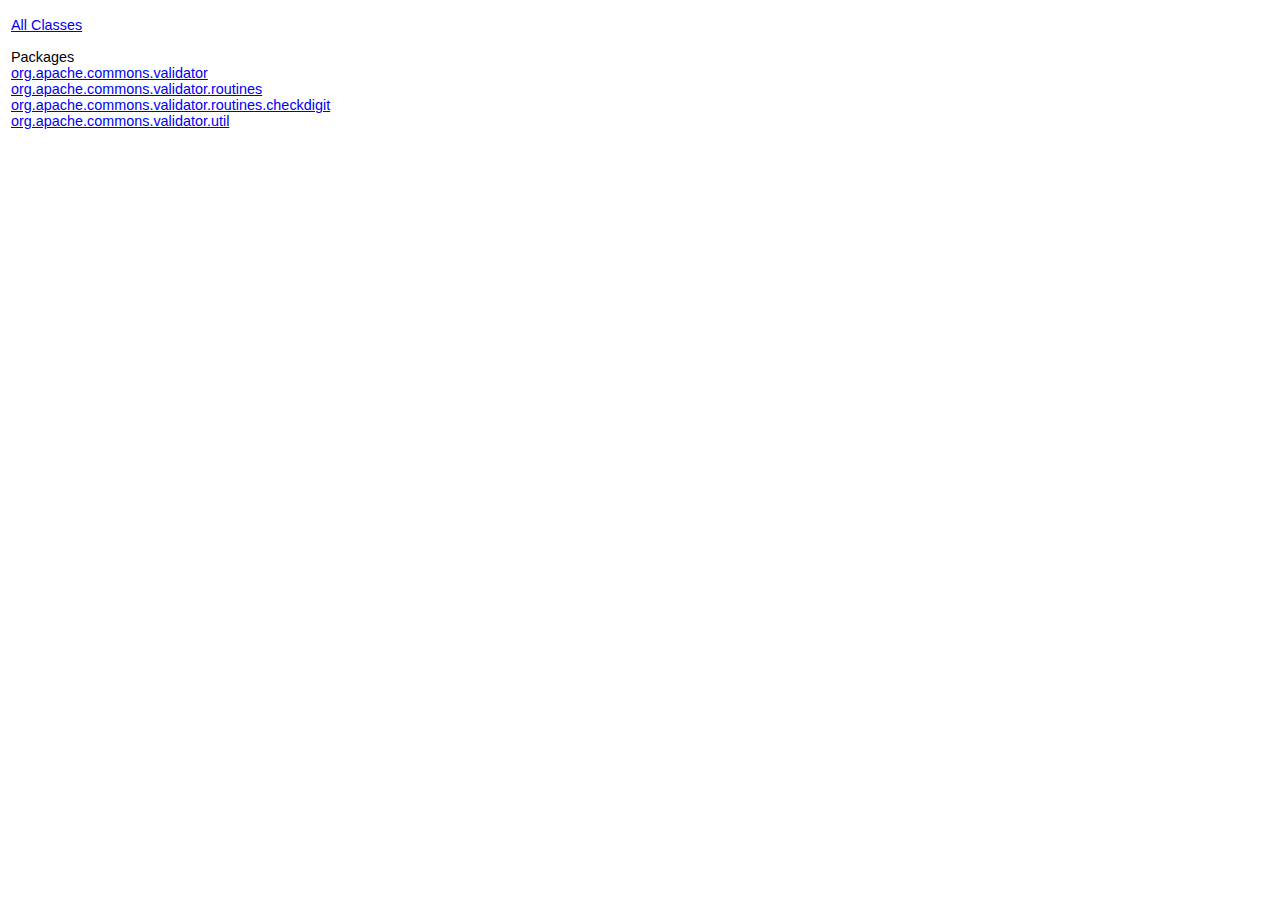
<file: lib/commons-validator-1.4.0/apidocs/overview-frame.html>
<!DOCTYPE HTML PUBLIC "-//W3C//DTD HTML 4.01 Transitional//EN" "http://www.w3.org/TR/html4/loose.dtd">
<!--NewPage-->
<HTML>
<HEAD>
<!-- Generated by javadoc (build 1.6.0_29) on Sun Jan 29 12:54:09 CET 2012 -->
<META http-equiv="Content-Type" content="text/html; charset=iso-8859-1">
<TITLE>
Overview List (Commons Validator 1.4.0 API)
</TITLE>

<META NAME="date" CONTENT="2012-01-29">

<LINK REL ="stylesheet" TYPE="text/css" HREF="stylesheet.css" TITLE="Style">


</HEAD>

<BODY BGCOLOR="white">

<TABLE BORDER="0" WIDTH="100%" SUMMARY="">
<TR>
<TH ALIGN="left" NOWRAP><FONT size="+1" CLASS="FrameTitleFont">
<B></B></FONT></TH>
</TR>
</TABLE>

<TABLE BORDER="0" WIDTH="100%" SUMMARY="">
<TR>
<TD NOWRAP><FONT CLASS="FrameItemFont"><A HREF="allclasses-frame.html" target="packageFrame">All Classes</A></FONT>
<P>
<FONT size="+1" CLASS="FrameHeadingFont">
Packages</FONT>
<BR>
<FONT CLASS="FrameItemFont"><A HREF="org/apache/commons/validator/package-frame.html" target="packageFrame">org.apache.commons.validator</A></FONT>
<BR>
<FONT CLASS="FrameItemFont"><A HREF="org/apache/commons/validator/routines/package-frame.html" target="packageFrame">org.apache.commons.validator.routines</A></FONT>
<BR>
<FONT CLASS="FrameItemFont"><A HREF="org/apache/commons/validator/routines/checkdigit/package-frame.html" target="packageFrame">org.apache.commons.validator.routines.checkdigit</A></FONT>
<BR>
<FONT CLASS="FrameItemFont"><A HREF="org/apache/commons/validator/util/package-frame.html" target="packageFrame">org.apache.commons.validator.util</A></FONT>
<BR>
</TD>
</TR>
</TABLE>

<P>
&nbsp;
</BODY>
</HTML>
</file>
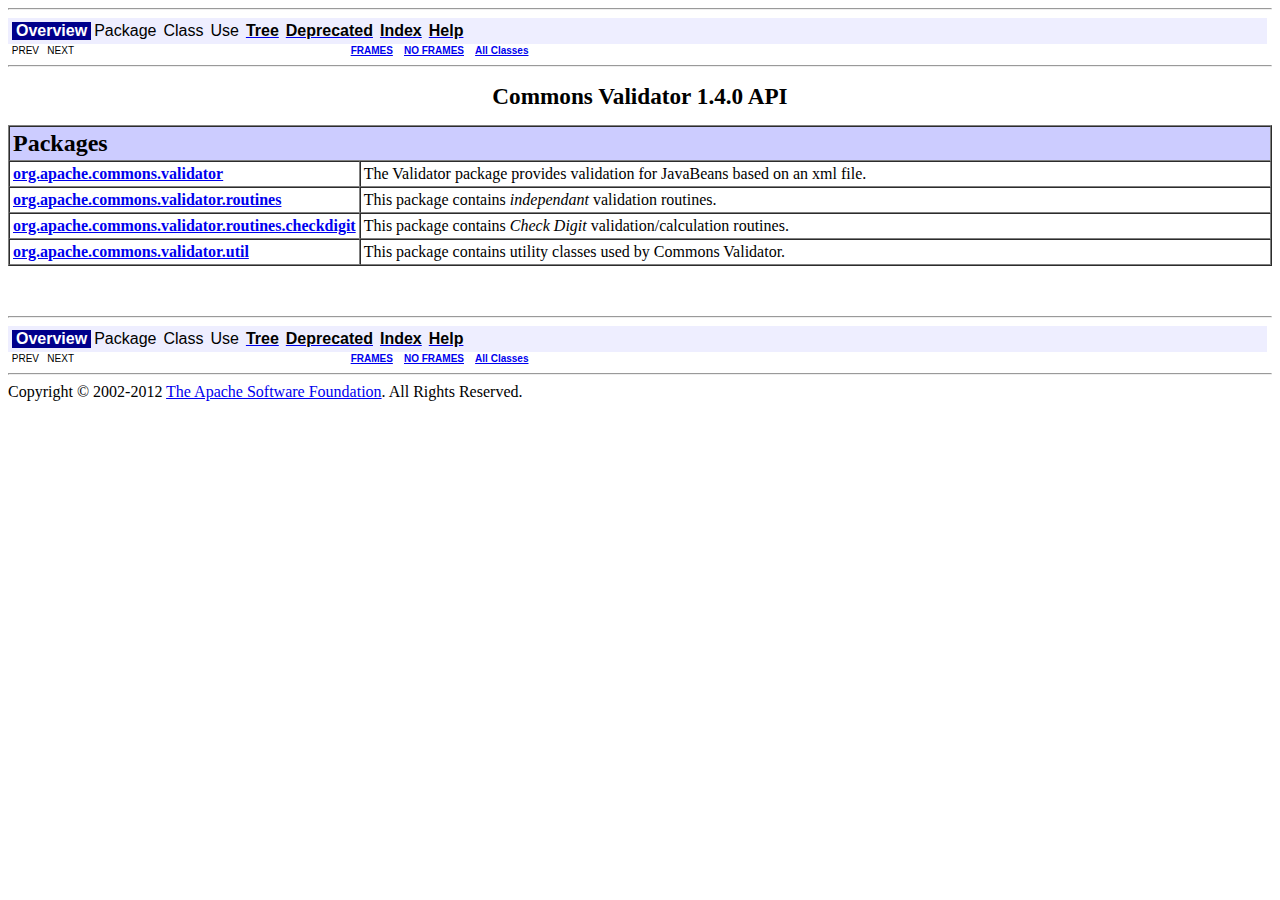
<file: lib/commons-validator-1.4.0/apidocs/overview-summary.html>
<!DOCTYPE HTML PUBLIC "-//W3C//DTD HTML 4.01 Transitional//EN" "http://www.w3.org/TR/html4/loose.dtd">
<!--NewPage-->
<HTML>
<HEAD>
<!-- Generated by javadoc (build 1.6.0_29) on Sun Jan 29 12:54:10 CET 2012 -->
<META http-equiv="Content-Type" content="text/html; charset=iso-8859-1">
<TITLE>
Overview (Commons Validator 1.4.0 API)
</TITLE>

<META NAME="date" CONTENT="2012-01-29">

<LINK REL ="stylesheet" TYPE="text/css" HREF="stylesheet.css" TITLE="Style">

<SCRIPT type="text/javascript">
function windowTitle()
{
    if (location.href.indexOf('is-external=true') == -1) {
        parent.document.title="Overview (Commons Validator 1.4.0 API)";
    }
}
</SCRIPT>
<NOSCRIPT>
</NOSCRIPT>

</HEAD>

<BODY BGCOLOR="white" onload="windowTitle();">
<HR>


<!-- ========= START OF TOP NAVBAR ======= -->
<A NAME="navbar_top"><!-- --></A>
<A HREF="#skip-navbar_top" title="Skip navigation links"></A>
<TABLE BORDER="0" WIDTH="100%" CELLPADDING="1" CELLSPACING="0" SUMMARY="">
<TR>
<TD COLSPAN=2 BGCOLOR="#EEEEFF" CLASS="NavBarCell1">
<A NAME="navbar_top_firstrow"><!-- --></A>
<TABLE BORDER="0" CELLPADDING="0" CELLSPACING="3" SUMMARY="">
  <TR ALIGN="center" VALIGN="top">
  <TD BGCOLOR="#FFFFFF" CLASS="NavBarCell1Rev"> &nbsp;<FONT CLASS="NavBarFont1Rev"><B>Overview</B></FONT>&nbsp;</TD>
  <TD BGCOLOR="#EEEEFF" CLASS="NavBarCell1">    <FONT CLASS="NavBarFont1">Package</FONT>&nbsp;</TD>
  <TD BGCOLOR="#EEEEFF" CLASS="NavBarCell1">    <FONT CLASS="NavBarFont1">Class</FONT>&nbsp;</TD>
  <TD BGCOLOR="#EEEEFF" CLASS="NavBarCell1">    <FONT CLASS="NavBarFont1">Use</FONT>&nbsp;</TD>
  <TD BGCOLOR="#EEEEFF" CLASS="NavBarCell1">    <A HREF="overview-tree.html"><FONT CLASS="NavBarFont1"><B>Tree</B></FONT></A>&nbsp;</TD>
  <TD BGCOLOR="#EEEEFF" CLASS="NavBarCell1">    <A HREF="deprecated-list.html"><FONT CLASS="NavBarFont1"><B>Deprecated</B></FONT></A>&nbsp;</TD>
  <TD BGCOLOR="#EEEEFF" CLASS="NavBarCell1">    <A HREF="index-all.html"><FONT CLASS="NavBarFont1"><B>Index</B></FONT></A>&nbsp;</TD>
  <TD BGCOLOR="#EEEEFF" CLASS="NavBarCell1">    <A HREF="help-doc.html"><FONT CLASS="NavBarFont1"><B>Help</B></FONT></A>&nbsp;</TD>
  </TR>
</TABLE>
</TD>
<TD ALIGN="right" VALIGN="top" ROWSPAN=3><EM>
</EM>
</TD>
</TR>

<TR>
<TD BGCOLOR="white" CLASS="NavBarCell2"><FONT SIZE="-2">
&nbsp;PREV&nbsp;
&nbsp;NEXT</FONT></TD>
<TD BGCOLOR="white" CLASS="NavBarCell2"><FONT SIZE="-2">
  <A HREF="index.html?overview-summary.html" target="_top"><B>FRAMES</B></A>  &nbsp;
&nbsp;<A HREF="overview-summary.html" target="_top"><B>NO FRAMES</B></A>  &nbsp;
&nbsp;<SCRIPT type="text/javascript">
  <!--
  if(window==top) {
    document.writeln('<A HREF="allclasses-noframe.html"><B>All Classes</B></A>');
  }
  //-->
</SCRIPT>
<NOSCRIPT>
  <A HREF="allclasses-noframe.html"><B>All Classes</B></A>
</NOSCRIPT>


</FONT></TD>
</TR>
</TABLE>
<A NAME="skip-navbar_top"></A>
<!-- ========= END OF TOP NAVBAR ========= -->

<HR>
<CENTER>
<H1>
Commons Validator 1.4.0 API
</H1>
</CENTER>

<TABLE BORDER="1" WIDTH="100%" CELLPADDING="3" CELLSPACING="0" SUMMARY="">
<TR BGCOLOR="#CCCCFF" CLASS="TableHeadingColor">
<TH ALIGN="left" COLSPAN="2"><FONT SIZE="+2">
<B>Packages</B></FONT></TH>
</TR>
<TR BGCOLOR="white" CLASS="TableRowColor">
<TD WIDTH="20%"><B><A HREF="org/apache/commons/validator/package-summary.html">org.apache.commons.validator</A></B></TD>
<TD>The Validator package provides validation for JavaBeans based on an xml file.</TD>
</TR>
<TR BGCOLOR="white" CLASS="TableRowColor">
<TD WIDTH="20%"><B><A HREF="org/apache/commons/validator/routines/package-summary.html">org.apache.commons.validator.routines</A></B></TD>
<TD>This package contains <i>independant</i> validation routines.</TD>
</TR>
<TR BGCOLOR="white" CLASS="TableRowColor">
<TD WIDTH="20%"><B><A HREF="org/apache/commons/validator/routines/checkdigit/package-summary.html">org.apache.commons.validator.routines.checkdigit</A></B></TD>
<TD>This package contains <i>Check Digit</i> validation/calculation routines.</TD>
</TR>
<TR BGCOLOR="white" CLASS="TableRowColor">
<TD WIDTH="20%"><B><A HREF="org/apache/commons/validator/util/package-summary.html">org.apache.commons.validator.util</A></B></TD>
<TD>
This package contains utility classes used by Commons Validator.</TD>
</TR>
</TABLE>

<P>
&nbsp;<HR>


<!-- ======= START OF BOTTOM NAVBAR ====== -->
<A NAME="navbar_bottom"><!-- --></A>
<A HREF="#skip-navbar_bottom" title="Skip navigation links"></A>
<TABLE BORDER="0" WIDTH="100%" CELLPADDING="1" CELLSPACING="0" SUMMARY="">
<TR>
<TD COLSPAN=2 BGCOLOR="#EEEEFF" CLASS="NavBarCell1">
<A NAME="navbar_bottom_firstrow"><!-- --></A>
<TABLE BORDER="0" CELLPADDING="0" CELLSPACING="3" SUMMARY="">
  <TR ALIGN="center" VALIGN="top">
  <TD BGCOLOR="#FFFFFF" CLASS="NavBarCell1Rev"> &nbsp;<FONT CLASS="NavBarFont1Rev"><B>Overview</B></FONT>&nbsp;</TD>
  <TD BGCOLOR="#EEEEFF" CLASS="NavBarCell1">    <FONT CLASS="NavBarFont1">Package</FONT>&nbsp;</TD>
  <TD BGCOLOR="#EEEEFF" CLASS="NavBarCell1">    <FONT CLASS="NavBarFont1">Class</FONT>&nbsp;</TD>
  <TD BGCOLOR="#EEEEFF" CLASS="NavBarCell1">    <FONT CLASS="NavBarFont1">Use</FONT>&nbsp;</TD>
  <TD BGCOLOR="#EEEEFF" CLASS="NavBarCell1">    <A HREF="overview-tree.html"><FONT CLASS="NavBarFont1"><B>Tree</B></FONT></A>&nbsp;</TD>
  <TD BGCOLOR="#EEEEFF" CLASS="NavBarCell1">    <A HREF="deprecated-list.html"><FONT CLASS="NavBarFont1"><B>Deprecated</B></FONT></A>&nbsp;</TD>
  <TD BGCOLOR="#EEEEFF" CLASS="NavBarCell1">    <A HREF="index-all.html"><FONT CLASS="NavBarFont1"><B>Index</B></FONT></A>&nbsp;</TD>
  <TD BGCOLOR="#EEEEFF" CLASS="NavBarCell1">    <A HREF="help-doc.html"><FONT CLASS="NavBarFont1"><B>Help</B></FONT></A>&nbsp;</TD>
  </TR>
</TABLE>
</TD>
<TD ALIGN="right" VALIGN="top" ROWSPAN=3><EM>
</EM>
</TD>
</TR>

<TR>
<TD BGCOLOR="white" CLASS="NavBarCell2"><FONT SIZE="-2">
&nbsp;PREV&nbsp;
&nbsp;NEXT</FONT></TD>
<TD BGCOLOR="white" CLASS="NavBarCell2"><FONT SIZE="-2">
  <A HREF="index.html?overview-summary.html" target="_top"><B>FRAMES</B></A>  &nbsp;
&nbsp;<A HREF="overview-summary.html" target="_top"><B>NO FRAMES</B></A>  &nbsp;
&nbsp;<SCRIPT type="text/javascript">
  <!--
  if(window==top) {
    document.writeln('<A HREF="allclasses-noframe.html"><B>All Classes</B></A>');
  }
  //-->
</SCRIPT>
<NOSCRIPT>
  <A HREF="allclasses-noframe.html"><B>All Classes</B></A>
</NOSCRIPT>


</FONT></TD>
</TR>
</TABLE>
<A NAME="skip-navbar_bottom"></A>
<!-- ======== END OF BOTTOM NAVBAR ======= -->

<HR>
Copyright &#169; 2002-2012 <a href="http://www.apache.org/">The Apache Software Foundation</a>. All Rights Reserved.
</BODY>
</HTML>
</file>
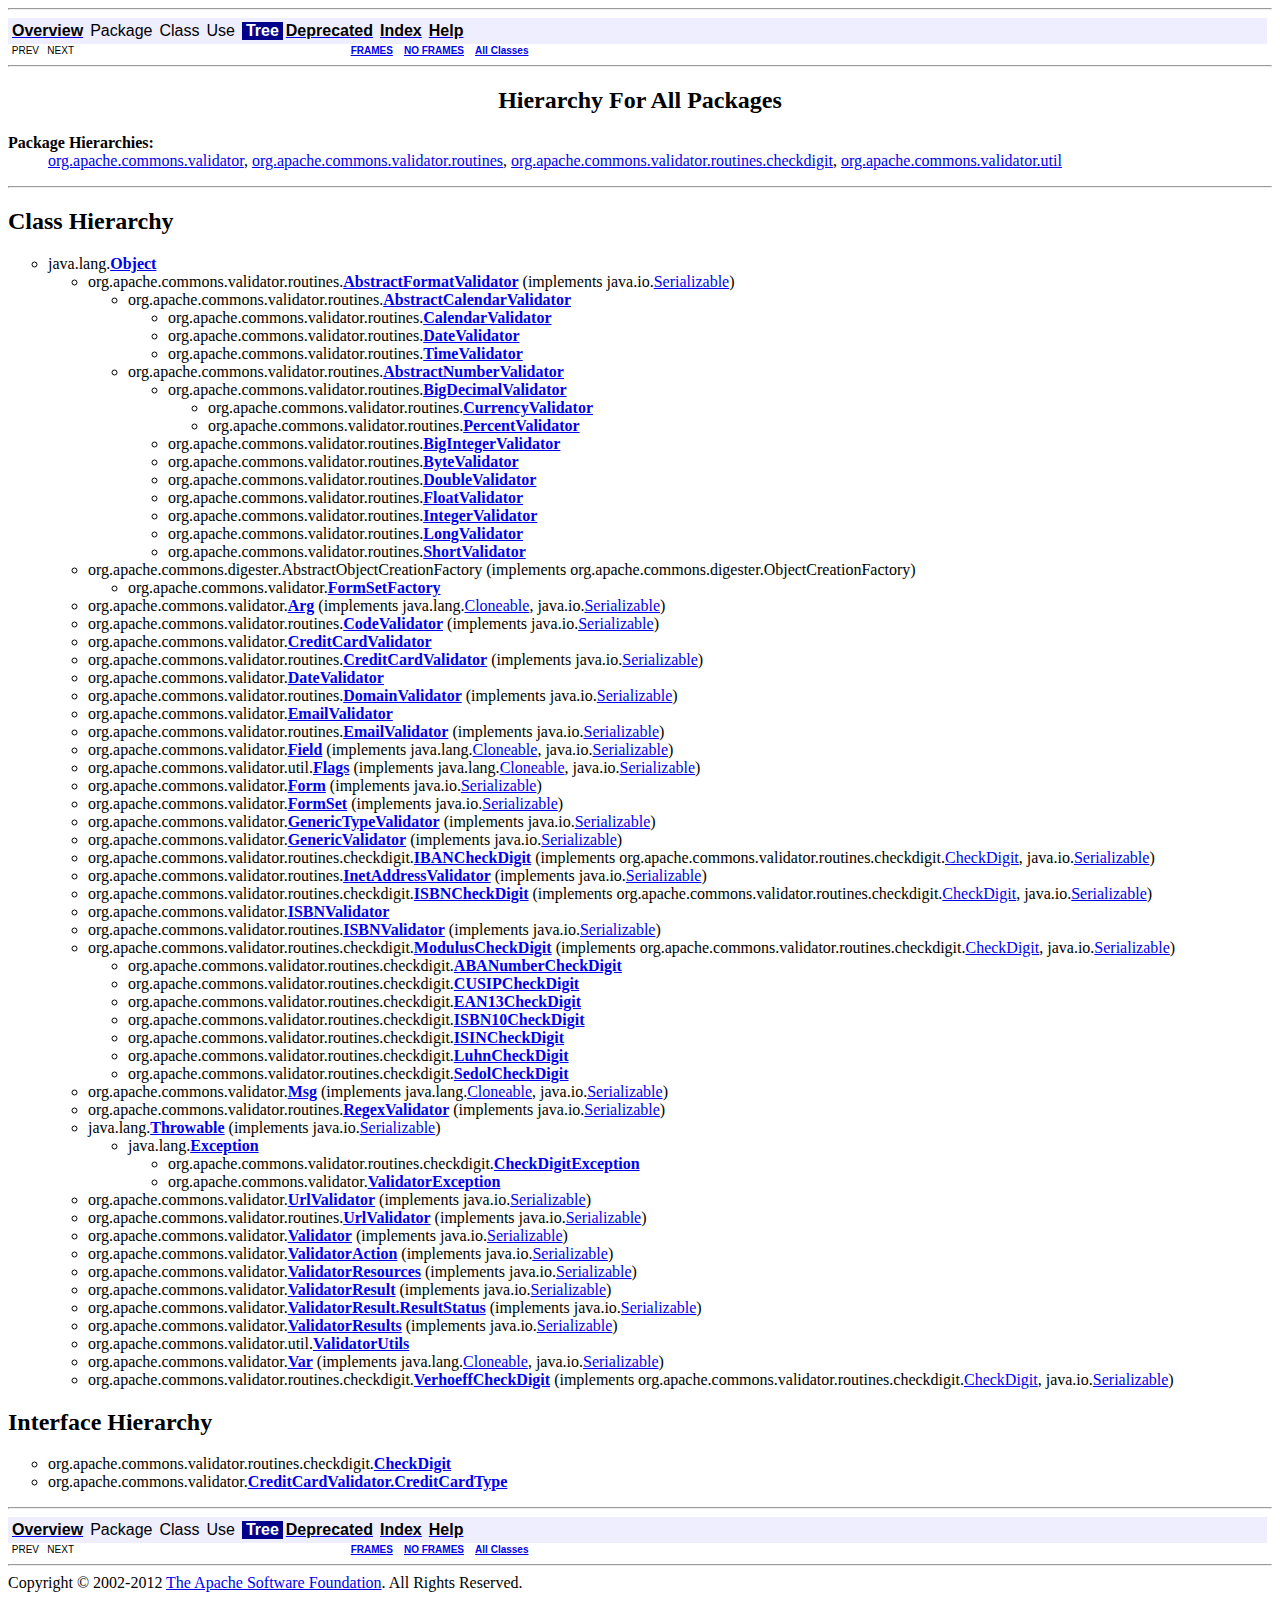
<file: lib/commons-validator-1.4.0/apidocs/overview-tree.html>
<!DOCTYPE HTML PUBLIC "-//W3C//DTD HTML 4.01 Transitional//EN" "http://www.w3.org/TR/html4/loose.dtd">
<!--NewPage-->
<HTML>
<HEAD>
<!-- Generated by javadoc (build 1.6.0_29) on Sun Jan 29 12:54:10 CET 2012 -->
<META http-equiv="Content-Type" content="text/html; charset=iso-8859-1">
<TITLE>
Class Hierarchy (Commons Validator 1.4.0 API)
</TITLE>

<META NAME="date" CONTENT="2012-01-29">

<LINK REL ="stylesheet" TYPE="text/css" HREF="stylesheet.css" TITLE="Style">

<SCRIPT type="text/javascript">
function windowTitle()
{
    if (location.href.indexOf('is-external=true') == -1) {
        parent.document.title="Class Hierarchy (Commons Validator 1.4.0 API)";
    }
}
</SCRIPT>
<NOSCRIPT>
</NOSCRIPT>

</HEAD>

<BODY BGCOLOR="white" onload="windowTitle();">
<HR>


<!-- ========= START OF TOP NAVBAR ======= -->
<A NAME="navbar_top"><!-- --></A>
<A HREF="#skip-navbar_top" title="Skip navigation links"></A>
<TABLE BORDER="0" WIDTH="100%" CELLPADDING="1" CELLSPACING="0" SUMMARY="">
<TR>
<TD COLSPAN=2 BGCOLOR="#EEEEFF" CLASS="NavBarCell1">
<A NAME="navbar_top_firstrow"><!-- --></A>
<TABLE BORDER="0" CELLPADDING="0" CELLSPACING="3" SUMMARY="">
  <TR ALIGN="center" VALIGN="top">
  <TD BGCOLOR="#EEEEFF" CLASS="NavBarCell1">    <A HREF="overview-summary.html"><FONT CLASS="NavBarFont1"><B>Overview</B></FONT></A>&nbsp;</TD>
  <TD BGCOLOR="#EEEEFF" CLASS="NavBarCell1">    <FONT CLASS="NavBarFont1">Package</FONT>&nbsp;</TD>
  <TD BGCOLOR="#EEEEFF" CLASS="NavBarCell1">    <FONT CLASS="NavBarFont1">Class</FONT>&nbsp;</TD>
  <TD BGCOLOR="#EEEEFF" CLASS="NavBarCell1">    <FONT CLASS="NavBarFont1">Use</FONT>&nbsp;</TD>
  <TD BGCOLOR="#FFFFFF" CLASS="NavBarCell1Rev"> &nbsp;<FONT CLASS="NavBarFont1Rev"><B>Tree</B></FONT>&nbsp;</TD>
  <TD BGCOLOR="#EEEEFF" CLASS="NavBarCell1">    <A HREF="deprecated-list.html"><FONT CLASS="NavBarFont1"><B>Deprecated</B></FONT></A>&nbsp;</TD>
  <TD BGCOLOR="#EEEEFF" CLASS="NavBarCell1">    <A HREF="index-all.html"><FONT CLASS="NavBarFont1"><B>Index</B></FONT></A>&nbsp;</TD>
  <TD BGCOLOR="#EEEEFF" CLASS="NavBarCell1">    <A HREF="help-doc.html"><FONT CLASS="NavBarFont1"><B>Help</B></FONT></A>&nbsp;</TD>
  </TR>
</TABLE>
</TD>
<TD ALIGN="right" VALIGN="top" ROWSPAN=3><EM>
</EM>
</TD>
</TR>

<TR>
<TD BGCOLOR="white" CLASS="NavBarCell2"><FONT SIZE="-2">
&nbsp;PREV&nbsp;
&nbsp;NEXT</FONT></TD>
<TD BGCOLOR="white" CLASS="NavBarCell2"><FONT SIZE="-2">
  <A HREF="index.html?overview-tree.html" target="_top"><B>FRAMES</B></A>  &nbsp;
&nbsp;<A HREF="overview-tree.html" target="_top"><B>NO FRAMES</B></A>  &nbsp;
&nbsp;<SCRIPT type="text/javascript">
  <!--
  if(window==top) {
    document.writeln('<A HREF="allclasses-noframe.html"><B>All Classes</B></A>');
  }
  //-->
</SCRIPT>
<NOSCRIPT>
  <A HREF="allclasses-noframe.html"><B>All Classes</B></A>
</NOSCRIPT>


</FONT></TD>
</TR>
</TABLE>
<A NAME="skip-navbar_top"></A>
<!-- ========= END OF TOP NAVBAR ========= -->

<HR>
<CENTER>
<H2>
Hierarchy For All Packages</H2>
</CENTER>
<DL>
<DT><B>Package Hierarchies:</B><DD><A HREF="org/apache/commons/validator/package-tree.html">org.apache.commons.validator</A>, <A HREF="org/apache/commons/validator/routines/package-tree.html">org.apache.commons.validator.routines</A>, <A HREF="org/apache/commons/validator/routines/checkdigit/package-tree.html">org.apache.commons.validator.routines.checkdigit</A>, <A HREF="org/apache/commons/validator/util/package-tree.html">org.apache.commons.validator.util</A></DL>
<HR>
<H2>
Class Hierarchy
</H2>
<UL>
<LI TYPE="circle">java.lang.<A HREF="http://download.oracle.com/javase/6/docs/api/java/lang/Object.html?is-external=true" title="class or interface in java.lang"><B>Object</B></A><UL>
<LI TYPE="circle">org.apache.commons.validator.routines.<A HREF="org/apache/commons/validator/routines/AbstractFormatValidator.html" title="class in org.apache.commons.validator.routines"><B>AbstractFormatValidator</B></A> (implements java.io.<A HREF="http://download.oracle.com/javase/6/docs/api/java/io/Serializable.html?is-external=true" title="class or interface in java.io">Serializable</A>)
<UL>
<LI TYPE="circle">org.apache.commons.validator.routines.<A HREF="org/apache/commons/validator/routines/AbstractCalendarValidator.html" title="class in org.apache.commons.validator.routines"><B>AbstractCalendarValidator</B></A><UL>
<LI TYPE="circle">org.apache.commons.validator.routines.<A HREF="org/apache/commons/validator/routines/CalendarValidator.html" title="class in org.apache.commons.validator.routines"><B>CalendarValidator</B></A><LI TYPE="circle">org.apache.commons.validator.routines.<A HREF="org/apache/commons/validator/routines/DateValidator.html" title="class in org.apache.commons.validator.routines"><B>DateValidator</B></A><LI TYPE="circle">org.apache.commons.validator.routines.<A HREF="org/apache/commons/validator/routines/TimeValidator.html" title="class in org.apache.commons.validator.routines"><B>TimeValidator</B></A></UL>
<LI TYPE="circle">org.apache.commons.validator.routines.<A HREF="org/apache/commons/validator/routines/AbstractNumberValidator.html" title="class in org.apache.commons.validator.routines"><B>AbstractNumberValidator</B></A><UL>
<LI TYPE="circle">org.apache.commons.validator.routines.<A HREF="org/apache/commons/validator/routines/BigDecimalValidator.html" title="class in org.apache.commons.validator.routines"><B>BigDecimalValidator</B></A><UL>
<LI TYPE="circle">org.apache.commons.validator.routines.<A HREF="org/apache/commons/validator/routines/CurrencyValidator.html" title="class in org.apache.commons.validator.routines"><B>CurrencyValidator</B></A><LI TYPE="circle">org.apache.commons.validator.routines.<A HREF="org/apache/commons/validator/routines/PercentValidator.html" title="class in org.apache.commons.validator.routines"><B>PercentValidator</B></A></UL>
<LI TYPE="circle">org.apache.commons.validator.routines.<A HREF="org/apache/commons/validator/routines/BigIntegerValidator.html" title="class in org.apache.commons.validator.routines"><B>BigIntegerValidator</B></A><LI TYPE="circle">org.apache.commons.validator.routines.<A HREF="org/apache/commons/validator/routines/ByteValidator.html" title="class in org.apache.commons.validator.routines"><B>ByteValidator</B></A><LI TYPE="circle">org.apache.commons.validator.routines.<A HREF="org/apache/commons/validator/routines/DoubleValidator.html" title="class in org.apache.commons.validator.routines"><B>DoubleValidator</B></A><LI TYPE="circle">org.apache.commons.validator.routines.<A HREF="org/apache/commons/validator/routines/FloatValidator.html" title="class in org.apache.commons.validator.routines"><B>FloatValidator</B></A><LI TYPE="circle">org.apache.commons.validator.routines.<A HREF="org/apache/commons/validator/routines/IntegerValidator.html" title="class in org.apache.commons.validator.routines"><B>IntegerValidator</B></A><LI TYPE="circle">org.apache.commons.validator.routines.<A HREF="org/apache/commons/validator/routines/LongValidator.html" title="class in org.apache.commons.validator.routines"><B>LongValidator</B></A><LI TYPE="circle">org.apache.commons.validator.routines.<A HREF="org/apache/commons/validator/routines/ShortValidator.html" title="class in org.apache.commons.validator.routines"><B>ShortValidator</B></A></UL>
</UL>
<LI TYPE="circle">org.apache.commons.digester.AbstractObjectCreationFactory (implements org.apache.commons.digester.ObjectCreationFactory)
<UL>
<LI TYPE="circle">org.apache.commons.validator.<A HREF="org/apache/commons/validator/FormSetFactory.html" title="class in org.apache.commons.validator"><B>FormSetFactory</B></A></UL>
<LI TYPE="circle">org.apache.commons.validator.<A HREF="org/apache/commons/validator/Arg.html" title="class in org.apache.commons.validator"><B>Arg</B></A> (implements java.lang.<A HREF="http://download.oracle.com/javase/6/docs/api/java/lang/Cloneable.html?is-external=true" title="class or interface in java.lang">Cloneable</A>, java.io.<A HREF="http://download.oracle.com/javase/6/docs/api/java/io/Serializable.html?is-external=true" title="class or interface in java.io">Serializable</A>)
<LI TYPE="circle">org.apache.commons.validator.routines.<A HREF="org/apache/commons/validator/routines/CodeValidator.html" title="class in org.apache.commons.validator.routines"><B>CodeValidator</B></A> (implements java.io.<A HREF="http://download.oracle.com/javase/6/docs/api/java/io/Serializable.html?is-external=true" title="class or interface in java.io">Serializable</A>)
<LI TYPE="circle">org.apache.commons.validator.<A HREF="org/apache/commons/validator/CreditCardValidator.html" title="class in org.apache.commons.validator"><B>CreditCardValidator</B></A><LI TYPE="circle">org.apache.commons.validator.routines.<A HREF="org/apache/commons/validator/routines/CreditCardValidator.html" title="class in org.apache.commons.validator.routines"><B>CreditCardValidator</B></A> (implements java.io.<A HREF="http://download.oracle.com/javase/6/docs/api/java/io/Serializable.html?is-external=true" title="class or interface in java.io">Serializable</A>)
<LI TYPE="circle">org.apache.commons.validator.<A HREF="org/apache/commons/validator/DateValidator.html" title="class in org.apache.commons.validator"><B>DateValidator</B></A><LI TYPE="circle">org.apache.commons.validator.routines.<A HREF="org/apache/commons/validator/routines/DomainValidator.html" title="class in org.apache.commons.validator.routines"><B>DomainValidator</B></A> (implements java.io.<A HREF="http://download.oracle.com/javase/6/docs/api/java/io/Serializable.html?is-external=true" title="class or interface in java.io">Serializable</A>)
<LI TYPE="circle">org.apache.commons.validator.<A HREF="org/apache/commons/validator/EmailValidator.html" title="class in org.apache.commons.validator"><B>EmailValidator</B></A><LI TYPE="circle">org.apache.commons.validator.routines.<A HREF="org/apache/commons/validator/routines/EmailValidator.html" title="class in org.apache.commons.validator.routines"><B>EmailValidator</B></A> (implements java.io.<A HREF="http://download.oracle.com/javase/6/docs/api/java/io/Serializable.html?is-external=true" title="class or interface in java.io">Serializable</A>)
<LI TYPE="circle">org.apache.commons.validator.<A HREF="org/apache/commons/validator/Field.html" title="class in org.apache.commons.validator"><B>Field</B></A> (implements java.lang.<A HREF="http://download.oracle.com/javase/6/docs/api/java/lang/Cloneable.html?is-external=true" title="class or interface in java.lang">Cloneable</A>, java.io.<A HREF="http://download.oracle.com/javase/6/docs/api/java/io/Serializable.html?is-external=true" title="class or interface in java.io">Serializable</A>)
<LI TYPE="circle">org.apache.commons.validator.util.<A HREF="org/apache/commons/validator/util/Flags.html" title="class in org.apache.commons.validator.util"><B>Flags</B></A> (implements java.lang.<A HREF="http://download.oracle.com/javase/6/docs/api/java/lang/Cloneable.html?is-external=true" title="class or interface in java.lang">Cloneable</A>, java.io.<A HREF="http://download.oracle.com/javase/6/docs/api/java/io/Serializable.html?is-external=true" title="class or interface in java.io">Serializable</A>)
<LI TYPE="circle">org.apache.commons.validator.<A HREF="org/apache/commons/validator/Form.html" title="class in org.apache.commons.validator"><B>Form</B></A> (implements java.io.<A HREF="http://download.oracle.com/javase/6/docs/api/java/io/Serializable.html?is-external=true" title="class or interface in java.io">Serializable</A>)
<LI TYPE="circle">org.apache.commons.validator.<A HREF="org/apache/commons/validator/FormSet.html" title="class in org.apache.commons.validator"><B>FormSet</B></A> (implements java.io.<A HREF="http://download.oracle.com/javase/6/docs/api/java/io/Serializable.html?is-external=true" title="class or interface in java.io">Serializable</A>)
<LI TYPE="circle">org.apache.commons.validator.<A HREF="org/apache/commons/validator/GenericTypeValidator.html" title="class in org.apache.commons.validator"><B>GenericTypeValidator</B></A> (implements java.io.<A HREF="http://download.oracle.com/javase/6/docs/api/java/io/Serializable.html?is-external=true" title="class or interface in java.io">Serializable</A>)
<LI TYPE="circle">org.apache.commons.validator.<A HREF="org/apache/commons/validator/GenericValidator.html" title="class in org.apache.commons.validator"><B>GenericValidator</B></A> (implements java.io.<A HREF="http://download.oracle.com/javase/6/docs/api/java/io/Serializable.html?is-external=true" title="class or interface in java.io">Serializable</A>)
<LI TYPE="circle">org.apache.commons.validator.routines.checkdigit.<A HREF="org/apache/commons/validator/routines/checkdigit/IBANCheckDigit.html" title="class in org.apache.commons.validator.routines.checkdigit"><B>IBANCheckDigit</B></A> (implements org.apache.commons.validator.routines.checkdigit.<A HREF="org/apache/commons/validator/routines/checkdigit/CheckDigit.html" title="interface in org.apache.commons.validator.routines.checkdigit">CheckDigit</A>, java.io.<A HREF="http://download.oracle.com/javase/6/docs/api/java/io/Serializable.html?is-external=true" title="class or interface in java.io">Serializable</A>)
<LI TYPE="circle">org.apache.commons.validator.routines.<A HREF="org/apache/commons/validator/routines/InetAddressValidator.html" title="class in org.apache.commons.validator.routines"><B>InetAddressValidator</B></A> (implements java.io.<A HREF="http://download.oracle.com/javase/6/docs/api/java/io/Serializable.html?is-external=true" title="class or interface in java.io">Serializable</A>)
<LI TYPE="circle">org.apache.commons.validator.routines.checkdigit.<A HREF="org/apache/commons/validator/routines/checkdigit/ISBNCheckDigit.html" title="class in org.apache.commons.validator.routines.checkdigit"><B>ISBNCheckDigit</B></A> (implements org.apache.commons.validator.routines.checkdigit.<A HREF="org/apache/commons/validator/routines/checkdigit/CheckDigit.html" title="interface in org.apache.commons.validator.routines.checkdigit">CheckDigit</A>, java.io.<A HREF="http://download.oracle.com/javase/6/docs/api/java/io/Serializable.html?is-external=true" title="class or interface in java.io">Serializable</A>)
<LI TYPE="circle">org.apache.commons.validator.<A HREF="org/apache/commons/validator/ISBNValidator.html" title="class in org.apache.commons.validator"><B>ISBNValidator</B></A><LI TYPE="circle">org.apache.commons.validator.routines.<A HREF="org/apache/commons/validator/routines/ISBNValidator.html" title="class in org.apache.commons.validator.routines"><B>ISBNValidator</B></A> (implements java.io.<A HREF="http://download.oracle.com/javase/6/docs/api/java/io/Serializable.html?is-external=true" title="class or interface in java.io">Serializable</A>)
<LI TYPE="circle">org.apache.commons.validator.routines.checkdigit.<A HREF="org/apache/commons/validator/routines/checkdigit/ModulusCheckDigit.html" title="class in org.apache.commons.validator.routines.checkdigit"><B>ModulusCheckDigit</B></A> (implements org.apache.commons.validator.routines.checkdigit.<A HREF="org/apache/commons/validator/routines/checkdigit/CheckDigit.html" title="interface in org.apache.commons.validator.routines.checkdigit">CheckDigit</A>, java.io.<A HREF="http://download.oracle.com/javase/6/docs/api/java/io/Serializable.html?is-external=true" title="class or interface in java.io">Serializable</A>)
<UL>
<LI TYPE="circle">org.apache.commons.validator.routines.checkdigit.<A HREF="org/apache/commons/validator/routines/checkdigit/ABANumberCheckDigit.html" title="class in org.apache.commons.validator.routines.checkdigit"><B>ABANumberCheckDigit</B></A><LI TYPE="circle">org.apache.commons.validator.routines.checkdigit.<A HREF="org/apache/commons/validator/routines/checkdigit/CUSIPCheckDigit.html" title="class in org.apache.commons.validator.routines.checkdigit"><B>CUSIPCheckDigit</B></A><LI TYPE="circle">org.apache.commons.validator.routines.checkdigit.<A HREF="org/apache/commons/validator/routines/checkdigit/EAN13CheckDigit.html" title="class in org.apache.commons.validator.routines.checkdigit"><B>EAN13CheckDigit</B></A><LI TYPE="circle">org.apache.commons.validator.routines.checkdigit.<A HREF="org/apache/commons/validator/routines/checkdigit/ISBN10CheckDigit.html" title="class in org.apache.commons.validator.routines.checkdigit"><B>ISBN10CheckDigit</B></A><LI TYPE="circle">org.apache.commons.validator.routines.checkdigit.<A HREF="org/apache/commons/validator/routines/checkdigit/ISINCheckDigit.html" title="class in org.apache.commons.validator.routines.checkdigit"><B>ISINCheckDigit</B></A><LI TYPE="circle">org.apache.commons.validator.routines.checkdigit.<A HREF="org/apache/commons/validator/routines/checkdigit/LuhnCheckDigit.html" title="class in org.apache.commons.validator.routines.checkdigit"><B>LuhnCheckDigit</B></A><LI TYPE="circle">org.apache.commons.validator.routines.checkdigit.<A HREF="org/apache/commons/validator/routines/checkdigit/SedolCheckDigit.html" title="class in org.apache.commons.validator.routines.checkdigit"><B>SedolCheckDigit</B></A></UL>
<LI TYPE="circle">org.apache.commons.validator.<A HREF="org/apache/commons/validator/Msg.html" title="class in org.apache.commons.validator"><B>Msg</B></A> (implements java.lang.<A HREF="http://download.oracle.com/javase/6/docs/api/java/lang/Cloneable.html?is-external=true" title="class or interface in java.lang">Cloneable</A>, java.io.<A HREF="http://download.oracle.com/javase/6/docs/api/java/io/Serializable.html?is-external=true" title="class or interface in java.io">Serializable</A>)
<LI TYPE="circle">org.apache.commons.validator.routines.<A HREF="org/apache/commons/validator/routines/RegexValidator.html" title="class in org.apache.commons.validator.routines"><B>RegexValidator</B></A> (implements java.io.<A HREF="http://download.oracle.com/javase/6/docs/api/java/io/Serializable.html?is-external=true" title="class or interface in java.io">Serializable</A>)
<LI TYPE="circle">java.lang.<A HREF="http://download.oracle.com/javase/6/docs/api/java/lang/Throwable.html?is-external=true" title="class or interface in java.lang"><B>Throwable</B></A> (implements java.io.<A HREF="http://download.oracle.com/javase/6/docs/api/java/io/Serializable.html?is-external=true" title="class or interface in java.io">Serializable</A>)
<UL>
<LI TYPE="circle">java.lang.<A HREF="http://download.oracle.com/javase/6/docs/api/java/lang/Exception.html?is-external=true" title="class or interface in java.lang"><B>Exception</B></A><UL>
<LI TYPE="circle">org.apache.commons.validator.routines.checkdigit.<A HREF="org/apache/commons/validator/routines/checkdigit/CheckDigitException.html" title="class in org.apache.commons.validator.routines.checkdigit"><B>CheckDigitException</B></A><LI TYPE="circle">org.apache.commons.validator.<A HREF="org/apache/commons/validator/ValidatorException.html" title="class in org.apache.commons.validator"><B>ValidatorException</B></A></UL>
</UL>
<LI TYPE="circle">org.apache.commons.validator.<A HREF="org/apache/commons/validator/UrlValidator.html" title="class in org.apache.commons.validator"><B>UrlValidator</B></A> (implements java.io.<A HREF="http://download.oracle.com/javase/6/docs/api/java/io/Serializable.html?is-external=true" title="class or interface in java.io">Serializable</A>)
<LI TYPE="circle">org.apache.commons.validator.routines.<A HREF="org/apache/commons/validator/routines/UrlValidator.html" title="class in org.apache.commons.validator.routines"><B>UrlValidator</B></A> (implements java.io.<A HREF="http://download.oracle.com/javase/6/docs/api/java/io/Serializable.html?is-external=true" title="class or interface in java.io">Serializable</A>)
<LI TYPE="circle">org.apache.commons.validator.<A HREF="org/apache/commons/validator/Validator.html" title="class in org.apache.commons.validator"><B>Validator</B></A> (implements java.io.<A HREF="http://download.oracle.com/javase/6/docs/api/java/io/Serializable.html?is-external=true" title="class or interface in java.io">Serializable</A>)
<LI TYPE="circle">org.apache.commons.validator.<A HREF="org/apache/commons/validator/ValidatorAction.html" title="class in org.apache.commons.validator"><B>ValidatorAction</B></A> (implements java.io.<A HREF="http://download.oracle.com/javase/6/docs/api/java/io/Serializable.html?is-external=true" title="class or interface in java.io">Serializable</A>)
<LI TYPE="circle">org.apache.commons.validator.<A HREF="org/apache/commons/validator/ValidatorResources.html" title="class in org.apache.commons.validator"><B>ValidatorResources</B></A> (implements java.io.<A HREF="http://download.oracle.com/javase/6/docs/api/java/io/Serializable.html?is-external=true" title="class or interface in java.io">Serializable</A>)
<LI TYPE="circle">org.apache.commons.validator.<A HREF="org/apache/commons/validator/ValidatorResult.html" title="class in org.apache.commons.validator"><B>ValidatorResult</B></A> (implements java.io.<A HREF="http://download.oracle.com/javase/6/docs/api/java/io/Serializable.html?is-external=true" title="class or interface in java.io">Serializable</A>)
<LI TYPE="circle">org.apache.commons.validator.<A HREF="org/apache/commons/validator/ValidatorResult.ResultStatus.html" title="class in org.apache.commons.validator"><B>ValidatorResult.ResultStatus</B></A> (implements java.io.<A HREF="http://download.oracle.com/javase/6/docs/api/java/io/Serializable.html?is-external=true" title="class or interface in java.io">Serializable</A>)
<LI TYPE="circle">org.apache.commons.validator.<A HREF="org/apache/commons/validator/ValidatorResults.html" title="class in org.apache.commons.validator"><B>ValidatorResults</B></A> (implements java.io.<A HREF="http://download.oracle.com/javase/6/docs/api/java/io/Serializable.html?is-external=true" title="class or interface in java.io">Serializable</A>)
<LI TYPE="circle">org.apache.commons.validator.util.<A HREF="org/apache/commons/validator/util/ValidatorUtils.html" title="class in org.apache.commons.validator.util"><B>ValidatorUtils</B></A><LI TYPE="circle">org.apache.commons.validator.<A HREF="org/apache/commons/validator/Var.html" title="class in org.apache.commons.validator"><B>Var</B></A> (implements java.lang.<A HREF="http://download.oracle.com/javase/6/docs/api/java/lang/Cloneable.html?is-external=true" title="class or interface in java.lang">Cloneable</A>, java.io.<A HREF="http://download.oracle.com/javase/6/docs/api/java/io/Serializable.html?is-external=true" title="class or interface in java.io">Serializable</A>)
<LI TYPE="circle">org.apache.commons.validator.routines.checkdigit.<A HREF="org/apache/commons/validator/routines/checkdigit/VerhoeffCheckDigit.html" title="class in org.apache.commons.validator.routines.checkdigit"><B>VerhoeffCheckDigit</B></A> (implements org.apache.commons.validator.routines.checkdigit.<A HREF="org/apache/commons/validator/routines/checkdigit/CheckDigit.html" title="interface in org.apache.commons.validator.routines.checkdigit">CheckDigit</A>, java.io.<A HREF="http://download.oracle.com/javase/6/docs/api/java/io/Serializable.html?is-external=true" title="class or interface in java.io">Serializable</A>)
</UL>
</UL>
<H2>
Interface Hierarchy
</H2>
<UL>
<LI TYPE="circle">org.apache.commons.validator.routines.checkdigit.<A HREF="org/apache/commons/validator/routines/checkdigit/CheckDigit.html" title="interface in org.apache.commons.validator.routines.checkdigit"><B>CheckDigit</B></A><LI TYPE="circle">org.apache.commons.validator.<A HREF="org/apache/commons/validator/CreditCardValidator.CreditCardType.html" title="interface in org.apache.commons.validator"><B>CreditCardValidator.CreditCardType</B></A></UL>
<HR>


<!-- ======= START OF BOTTOM NAVBAR ====== -->
<A NAME="navbar_bottom"><!-- --></A>
<A HREF="#skip-navbar_bottom" title="Skip navigation links"></A>
<TABLE BORDER="0" WIDTH="100%" CELLPADDING="1" CELLSPACING="0" SUMMARY="">
<TR>
<TD COLSPAN=2 BGCOLOR="#EEEEFF" CLASS="NavBarCell1">
<A NAME="navbar_bottom_firstrow"><!-- --></A>
<TABLE BORDER="0" CELLPADDING="0" CELLSPACING="3" SUMMARY="">
  <TR ALIGN="center" VALIGN="top">
  <TD BGCOLOR="#EEEEFF" CLASS="NavBarCell1">    <A HREF="overview-summary.html"><FONT CLASS="NavBarFont1"><B>Overview</B></FONT></A>&nbsp;</TD>
  <TD BGCOLOR="#EEEEFF" CLASS="NavBarCell1">    <FONT CLASS="NavBarFont1">Package</FONT>&nbsp;</TD>
  <TD BGCOLOR="#EEEEFF" CLASS="NavBarCell1">    <FONT CLASS="NavBarFont1">Class</FONT>&nbsp;</TD>
  <TD BGCOLOR="#EEEEFF" CLASS="NavBarCell1">    <FONT CLASS="NavBarFont1">Use</FONT>&nbsp;</TD>
  <TD BGCOLOR="#FFFFFF" CLASS="NavBarCell1Rev"> &nbsp;<FONT CLASS="NavBarFont1Rev"><B>Tree</B></FONT>&nbsp;</TD>
  <TD BGCOLOR="#EEEEFF" CLASS="NavBarCell1">    <A HREF="deprecated-list.html"><FONT CLASS="NavBarFont1"><B>Deprecated</B></FONT></A>&nbsp;</TD>
  <TD BGCOLOR="#EEEEFF" CLASS="NavBarCell1">    <A HREF="index-all.html"><FONT CLASS="NavBarFont1"><B>Index</B></FONT></A>&nbsp;</TD>
  <TD BGCOLOR="#EEEEFF" CLASS="NavBarCell1">    <A HREF="help-doc.html"><FONT CLASS="NavBarFont1"><B>Help</B></FONT></A>&nbsp;</TD>
  </TR>
</TABLE>
</TD>
<TD ALIGN="right" VALIGN="top" ROWSPAN=3><EM>
</EM>
</TD>
</TR>

<TR>
<TD BGCOLOR="white" CLASS="NavBarCell2"><FONT SIZE="-2">
&nbsp;PREV&nbsp;
&nbsp;NEXT</FONT></TD>
<TD BGCOLOR="white" CLASS="NavBarCell2"><FONT SIZE="-2">
  <A HREF="index.html?overview-tree.html" target="_top"><B>FRAMES</B></A>  &nbsp;
&nbsp;<A HREF="overview-tree.html" target="_top"><B>NO FRAMES</B></A>  &nbsp;
&nbsp;<SCRIPT type="text/javascript">
  <!--
  if(window==top) {
    document.writeln('<A HREF="allclasses-noframe.html"><B>All Classes</B></A>');
  }
  //-->
</SCRIPT>
<NOSCRIPT>
  <A HREF="allclasses-noframe.html"><B>All Classes</B></A>
</NOSCRIPT>


</FONT></TD>
</TR>
</TABLE>
<A NAME="skip-navbar_bottom"></A>
<!-- ======== END OF BOTTOM NAVBAR ======= -->

<HR>
Copyright &#169; 2002-2012 <a href="http://www.apache.org/">The Apache Software Foundation</a>. All Rights Reserved.
</BODY>
</HTML>
</file>
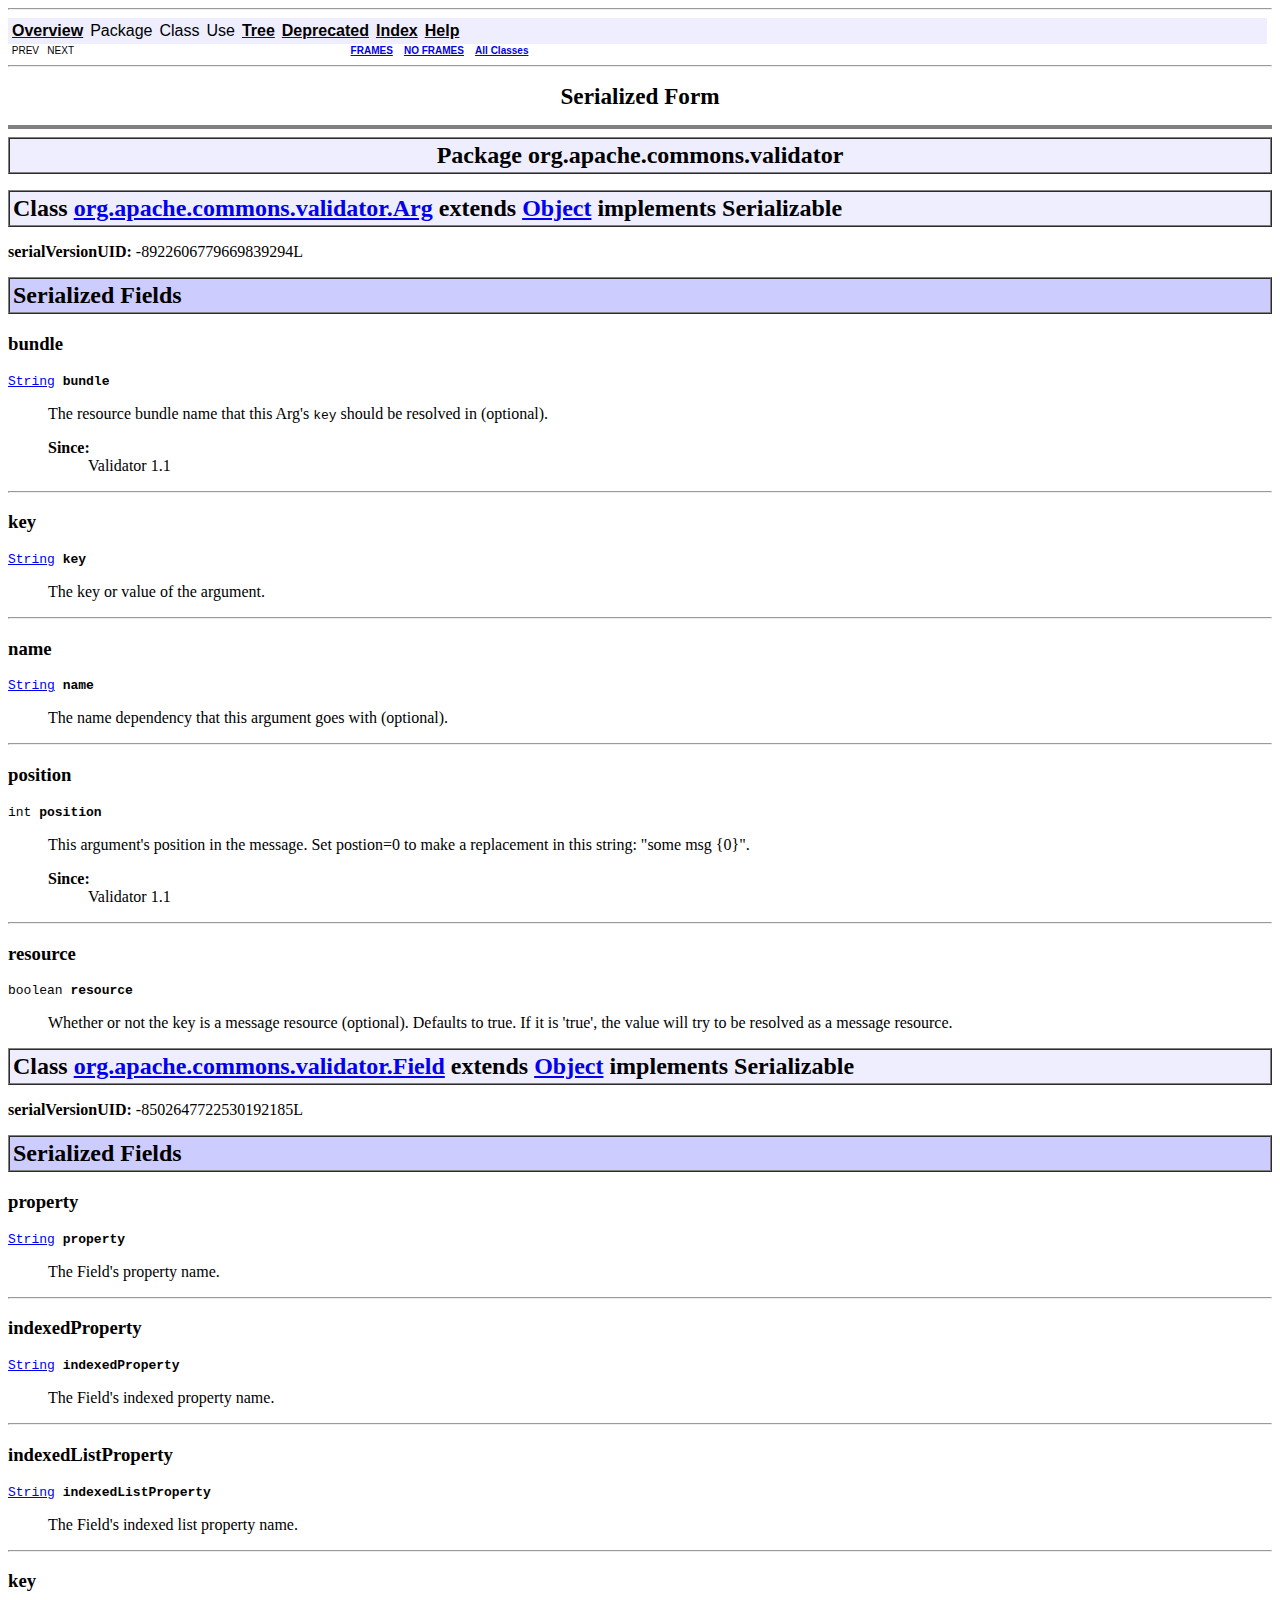
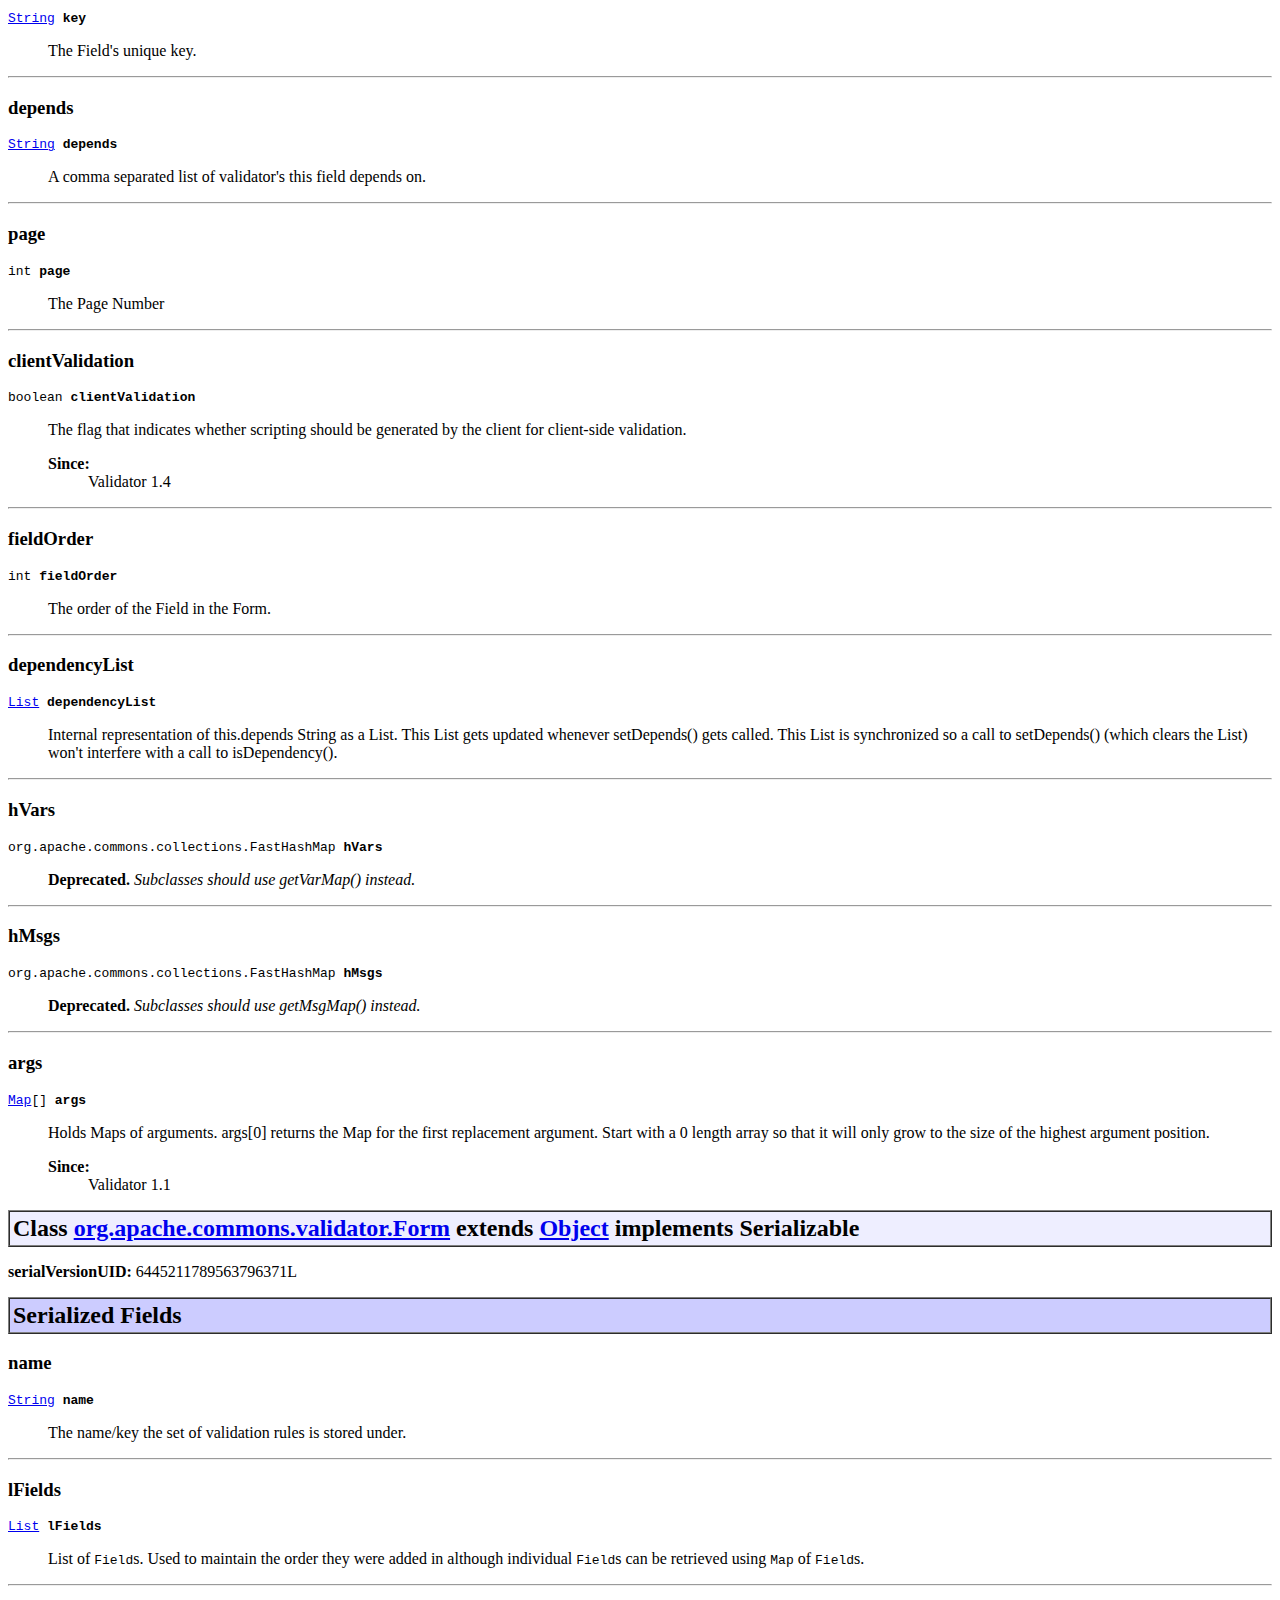
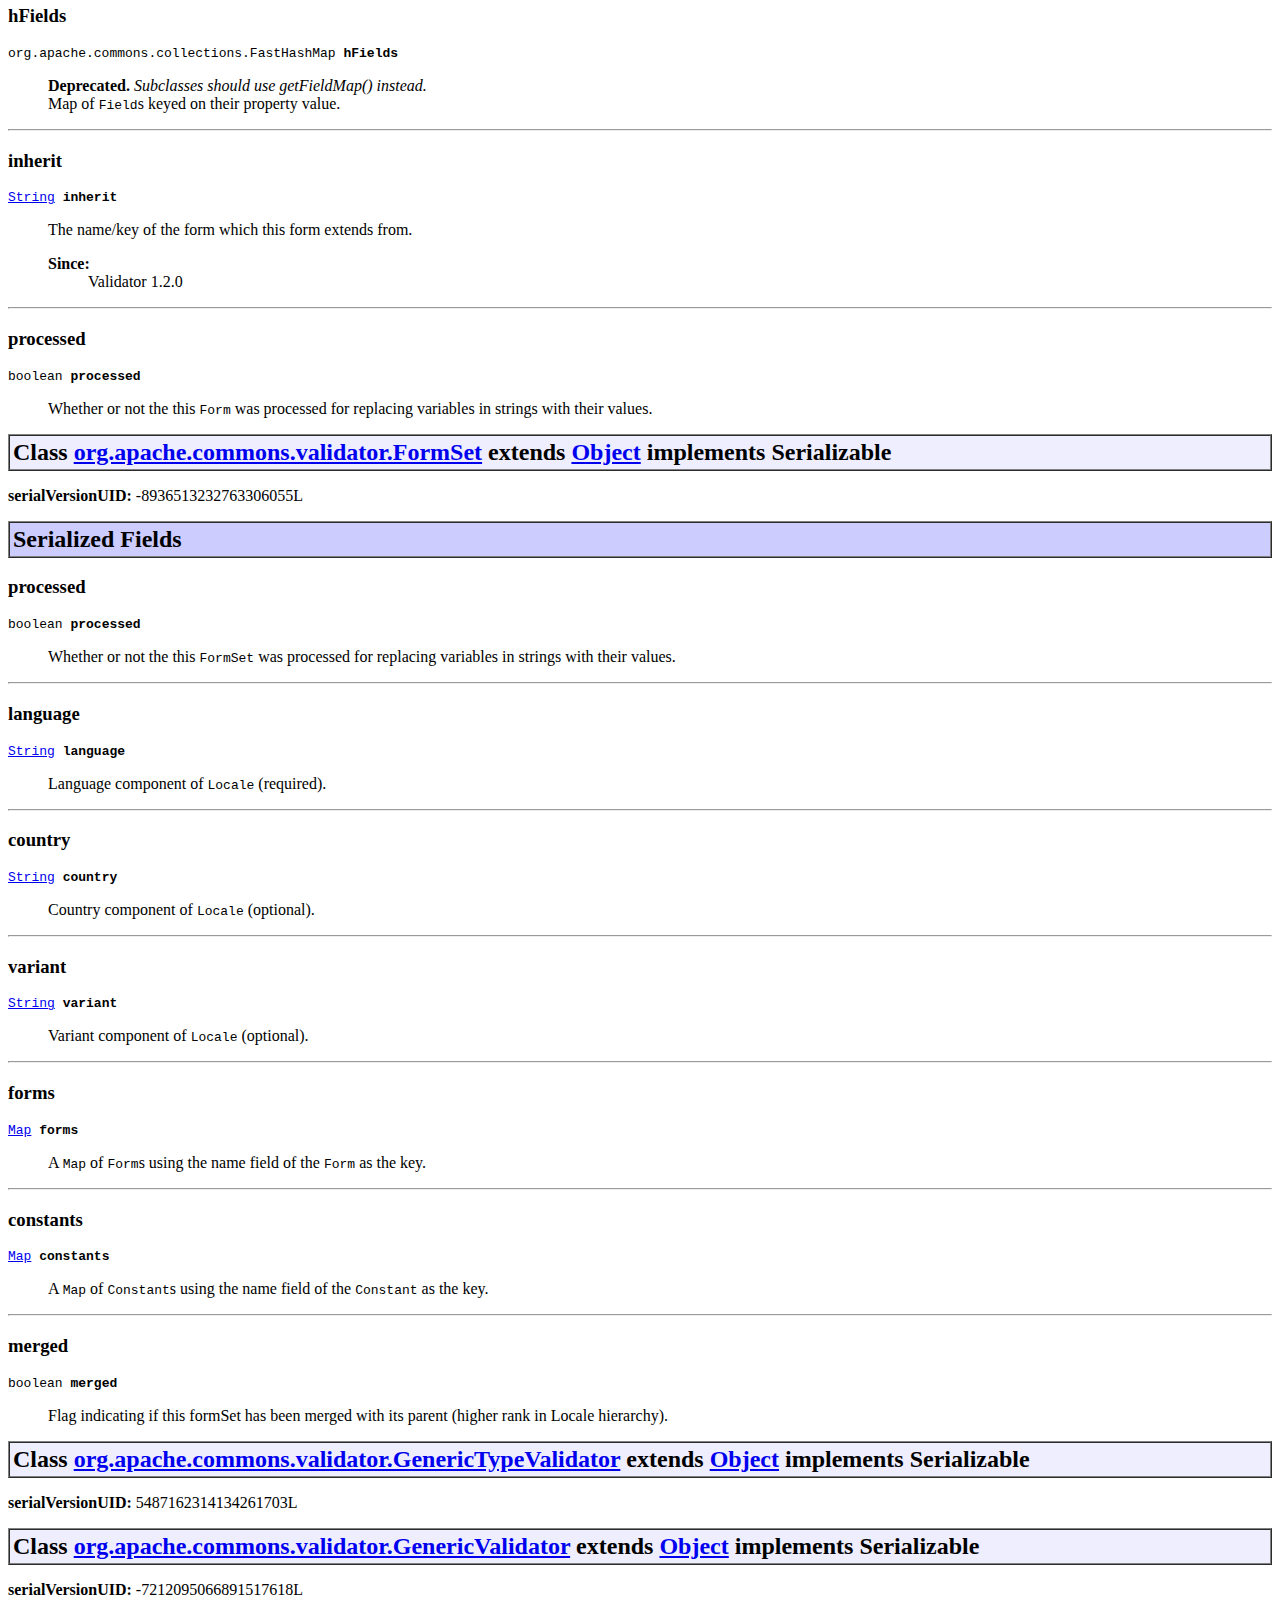
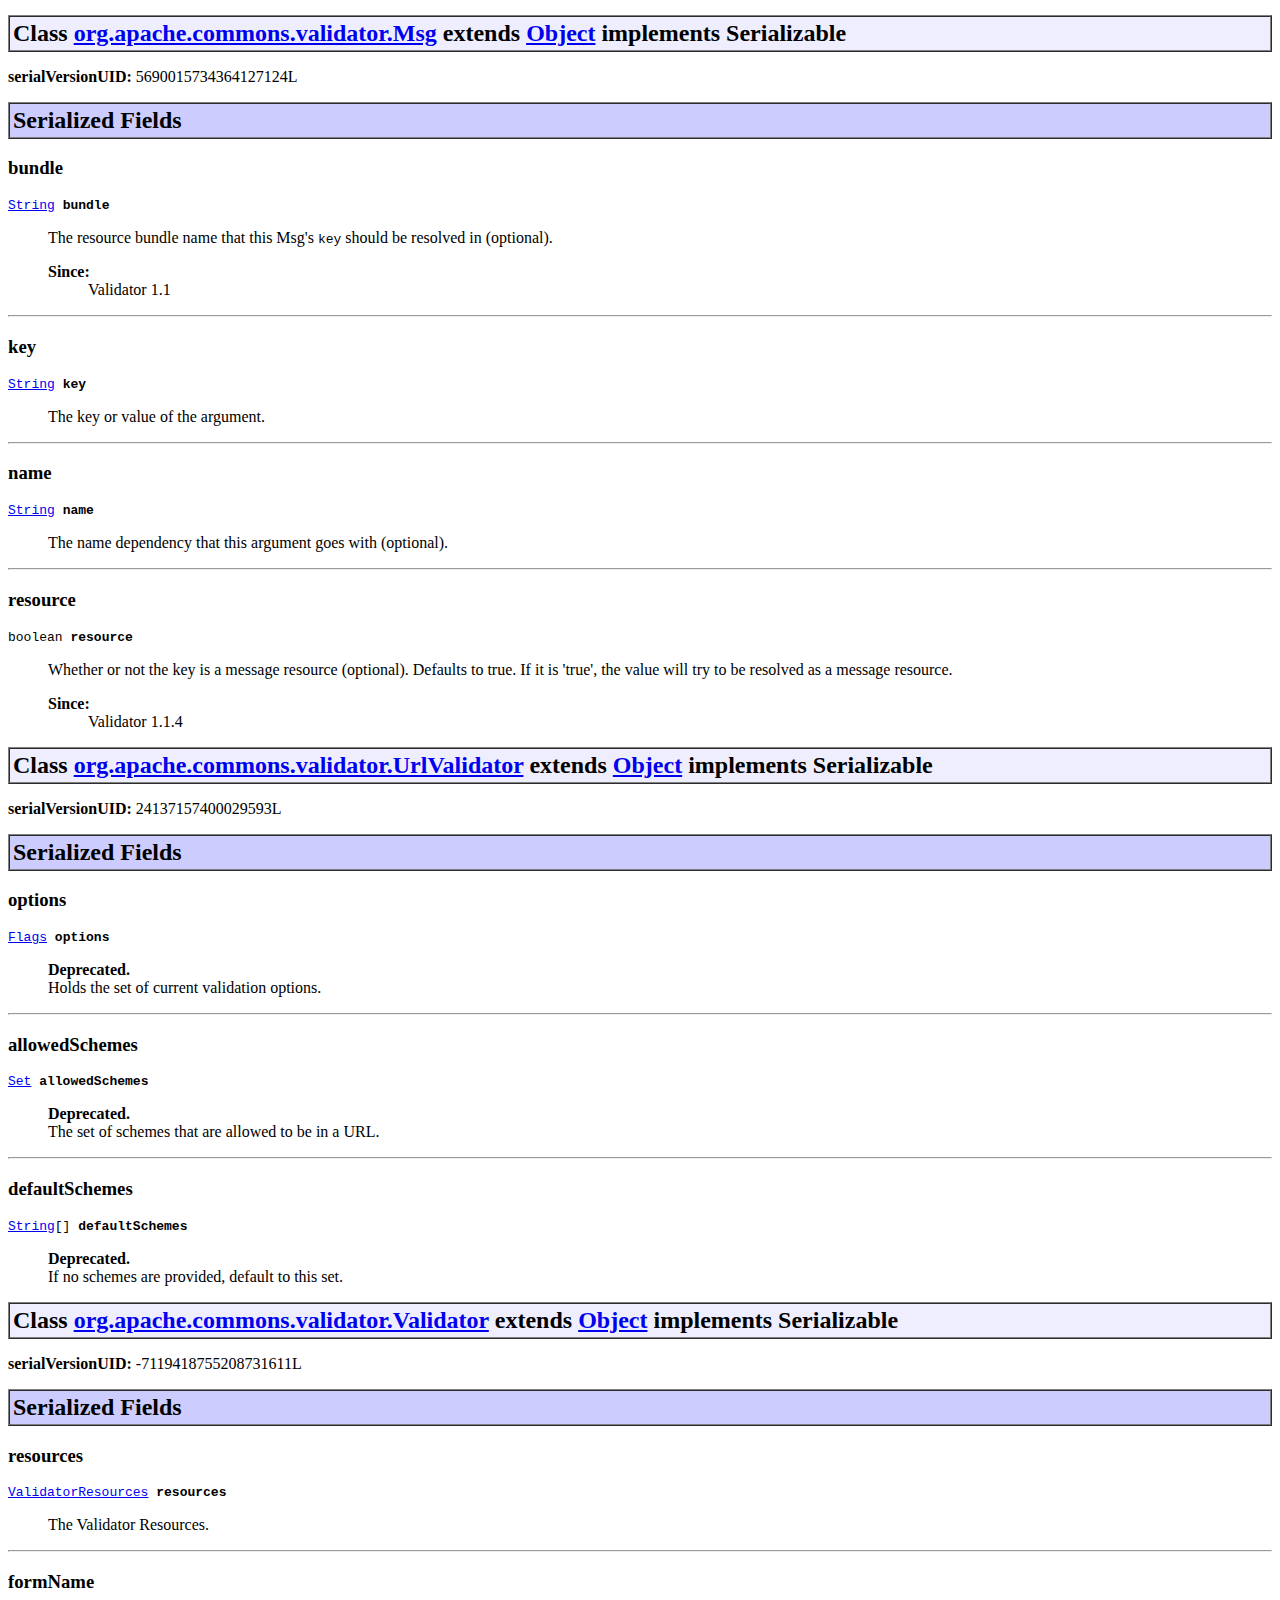
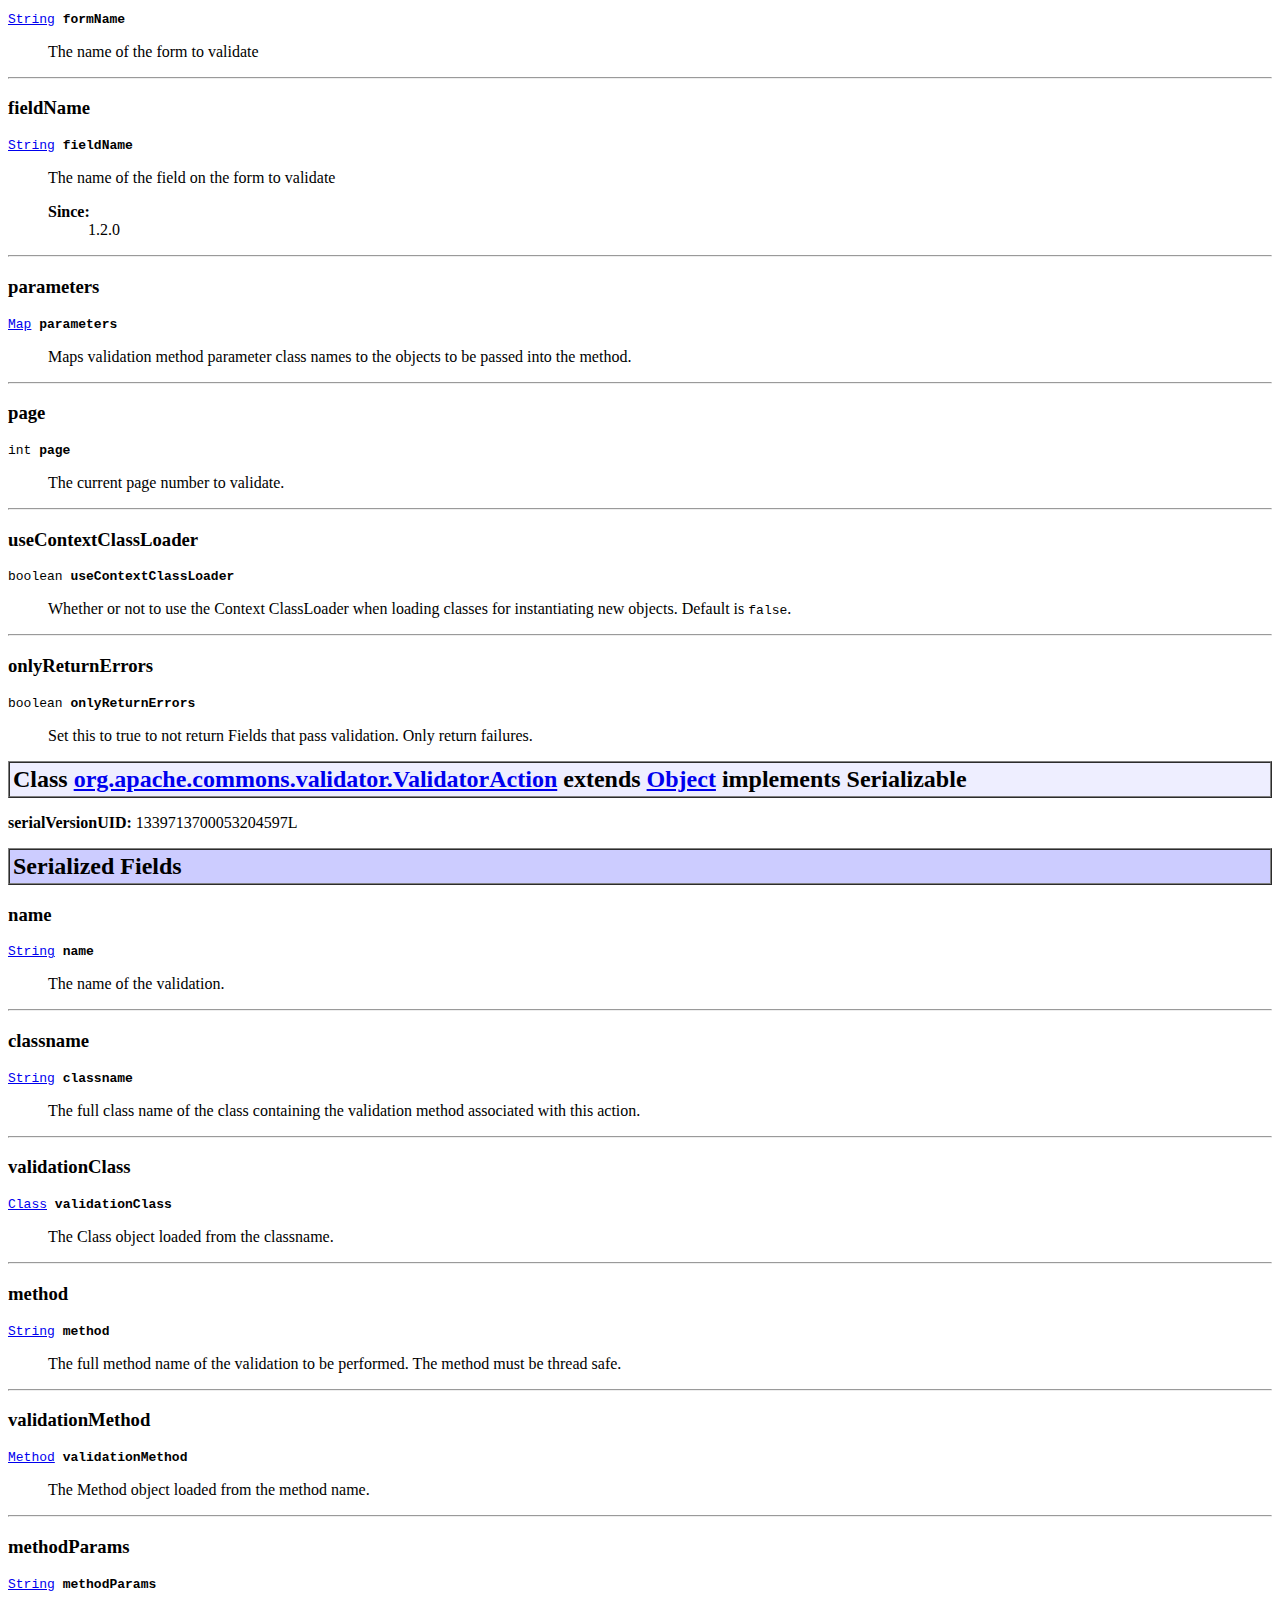
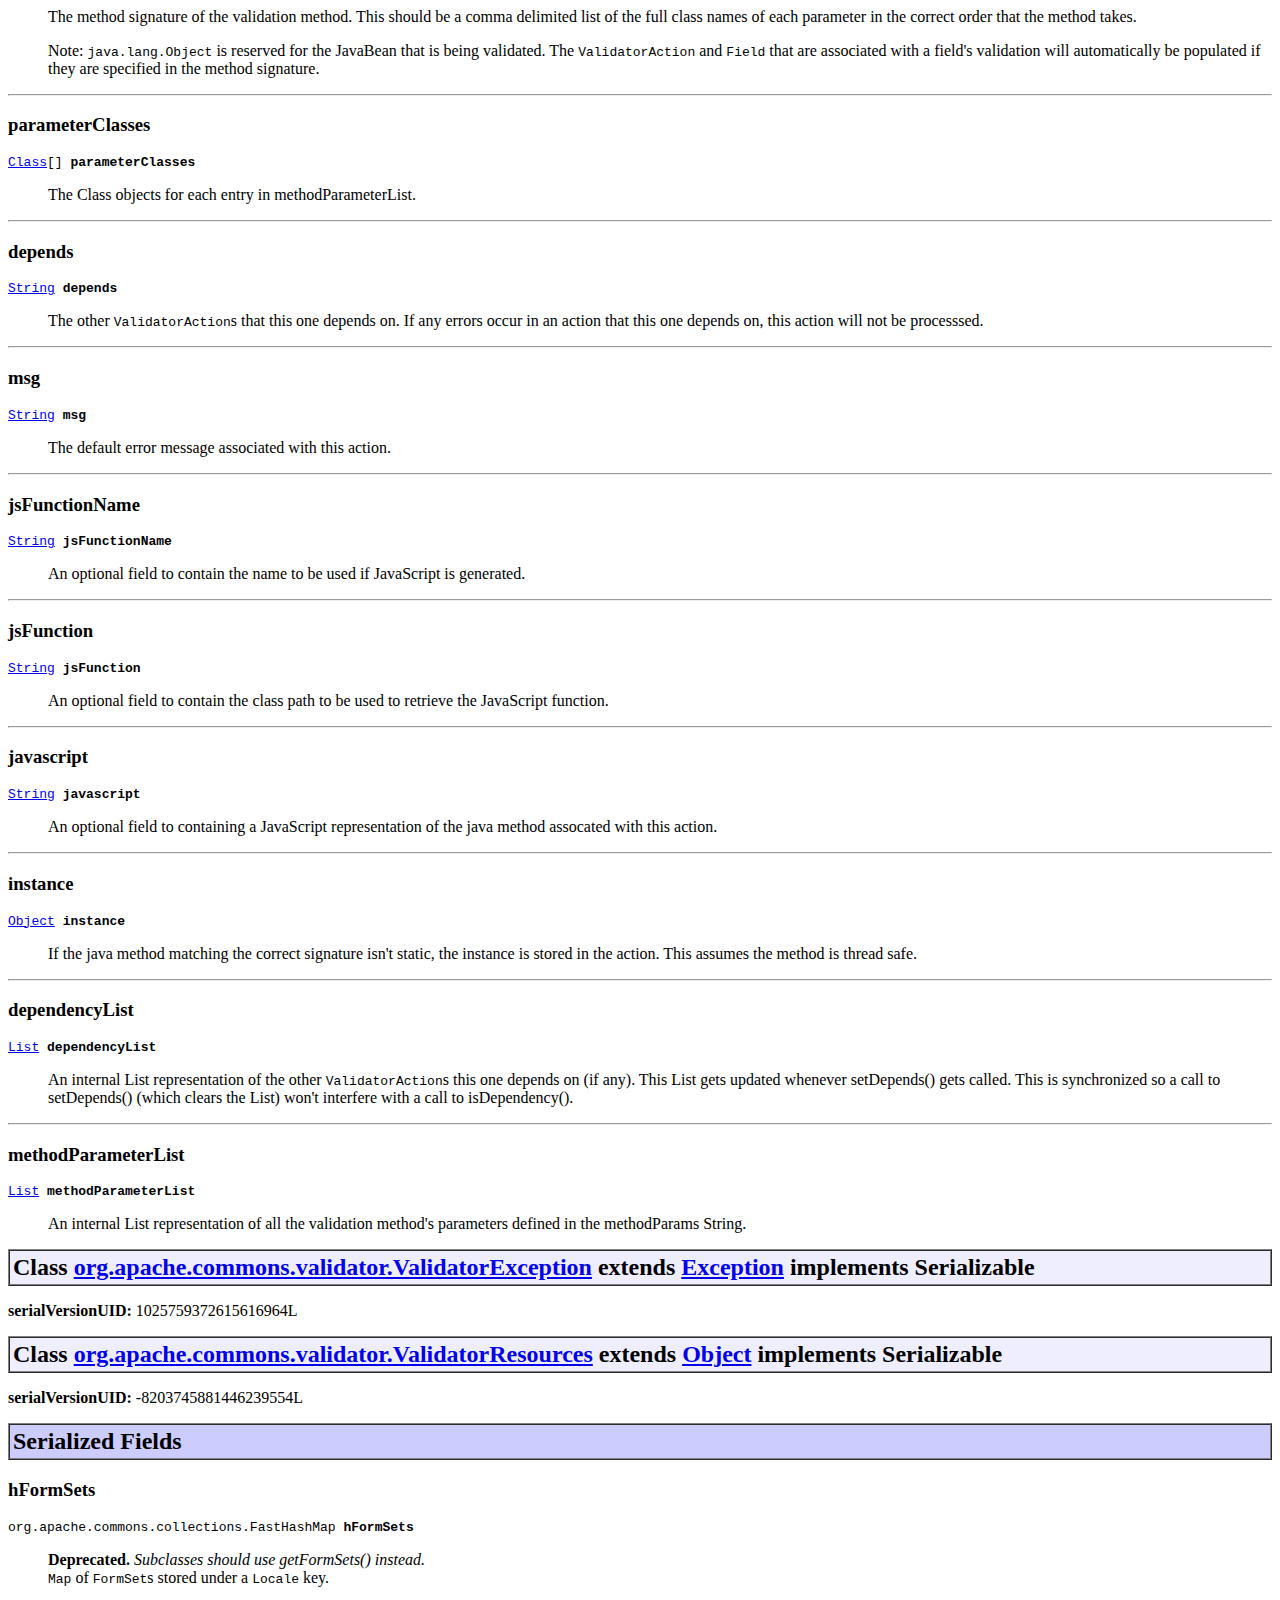
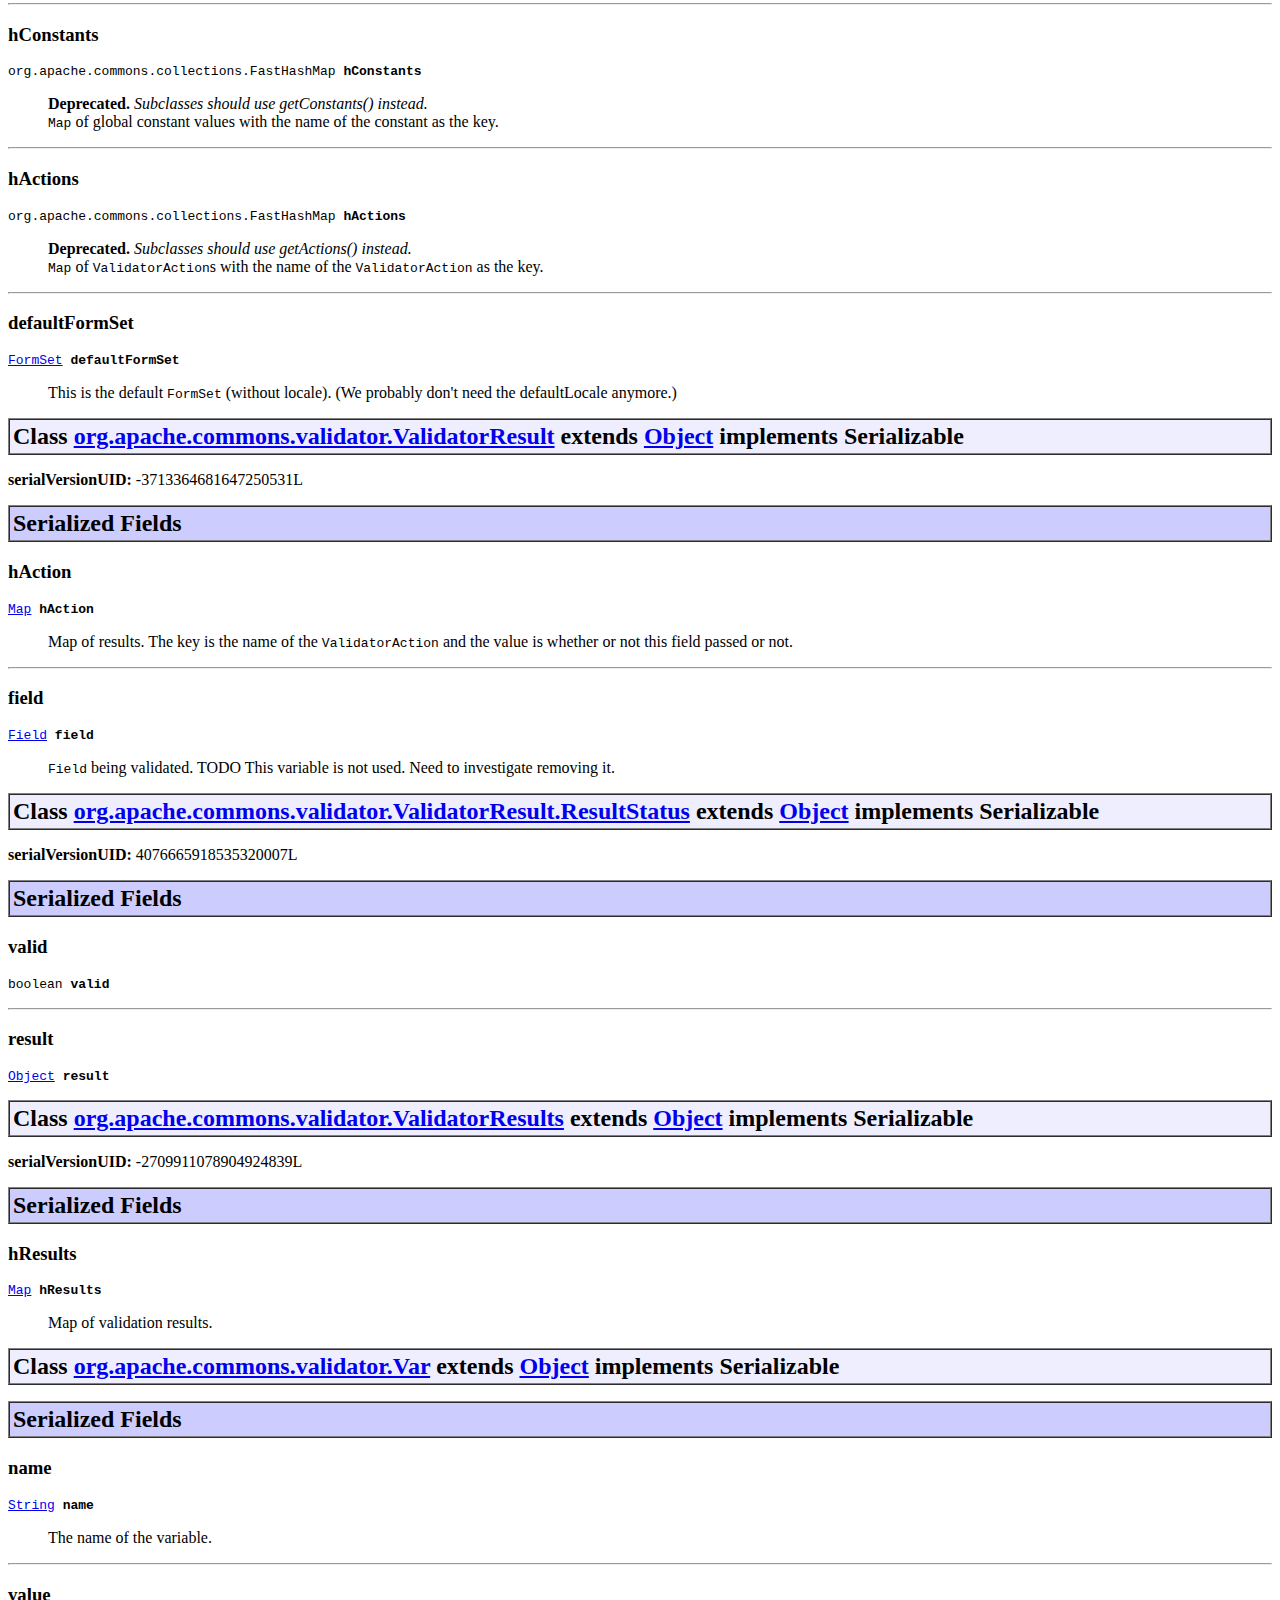
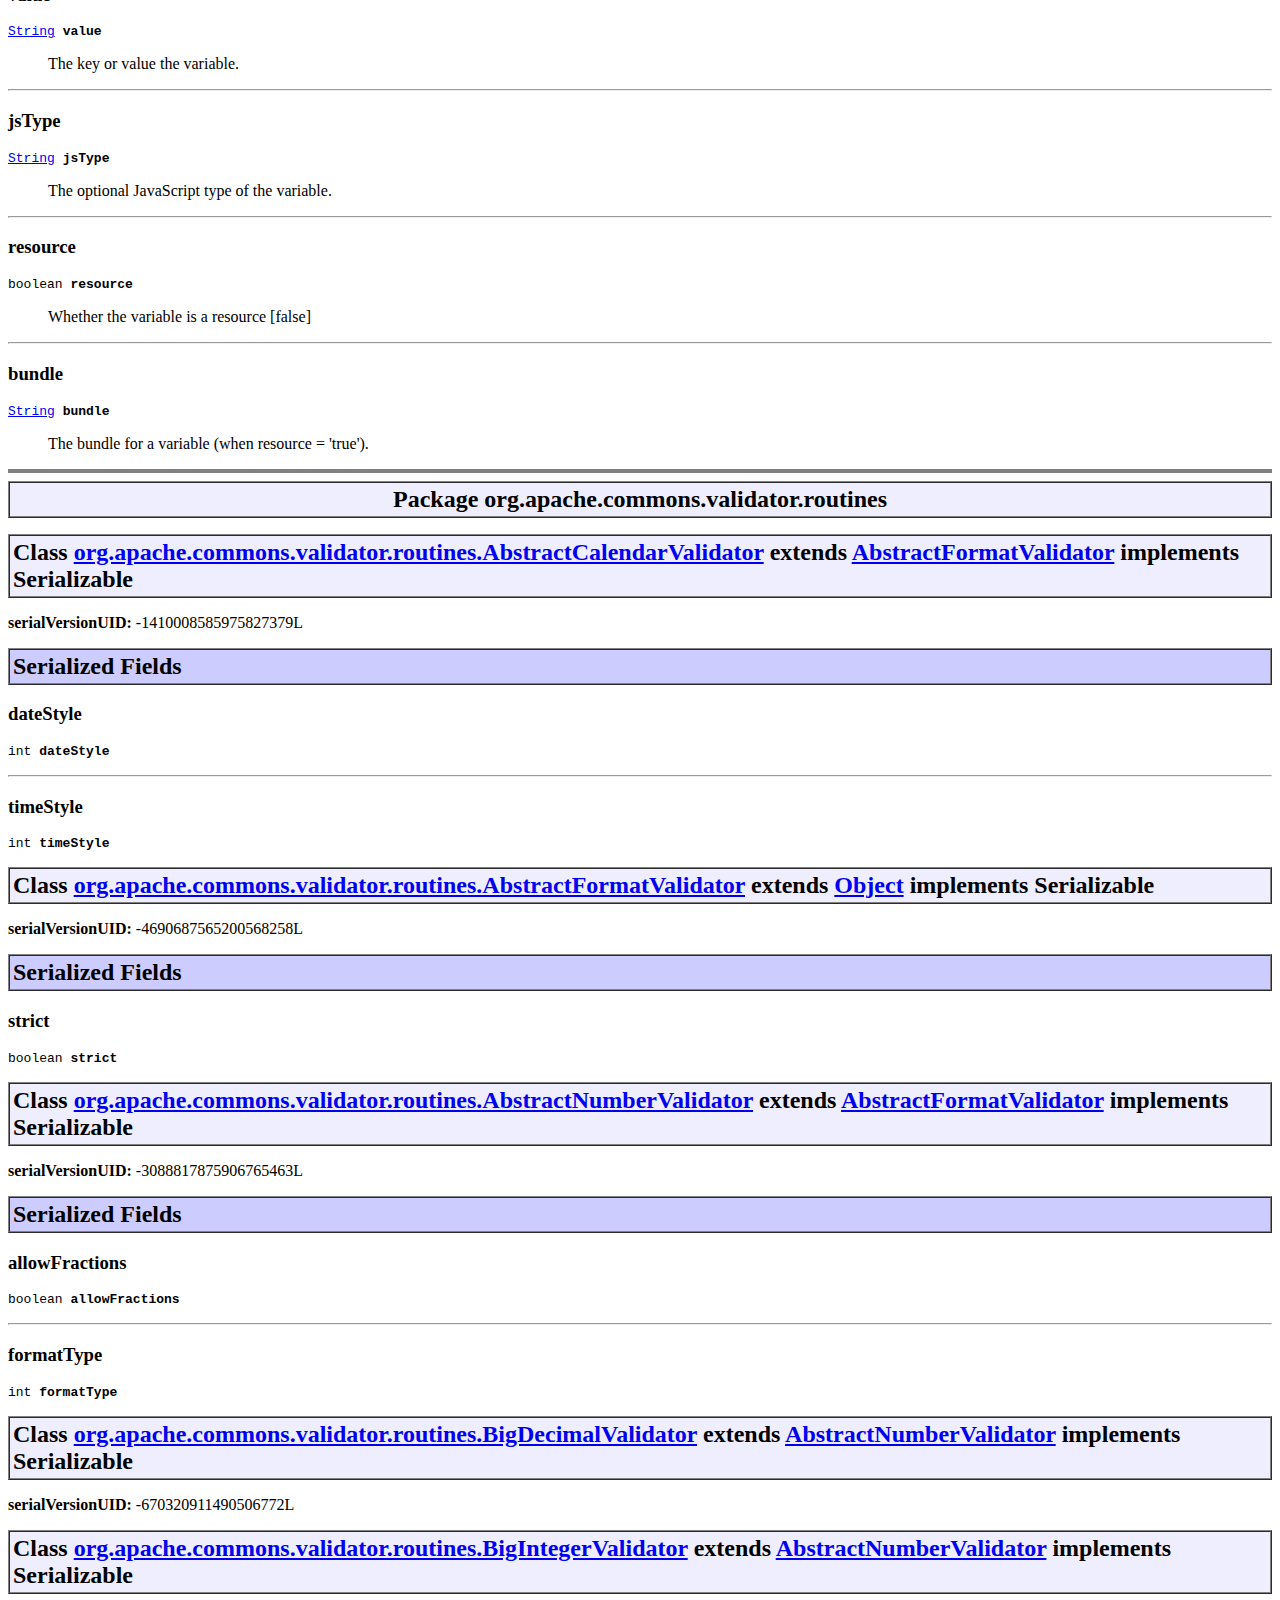
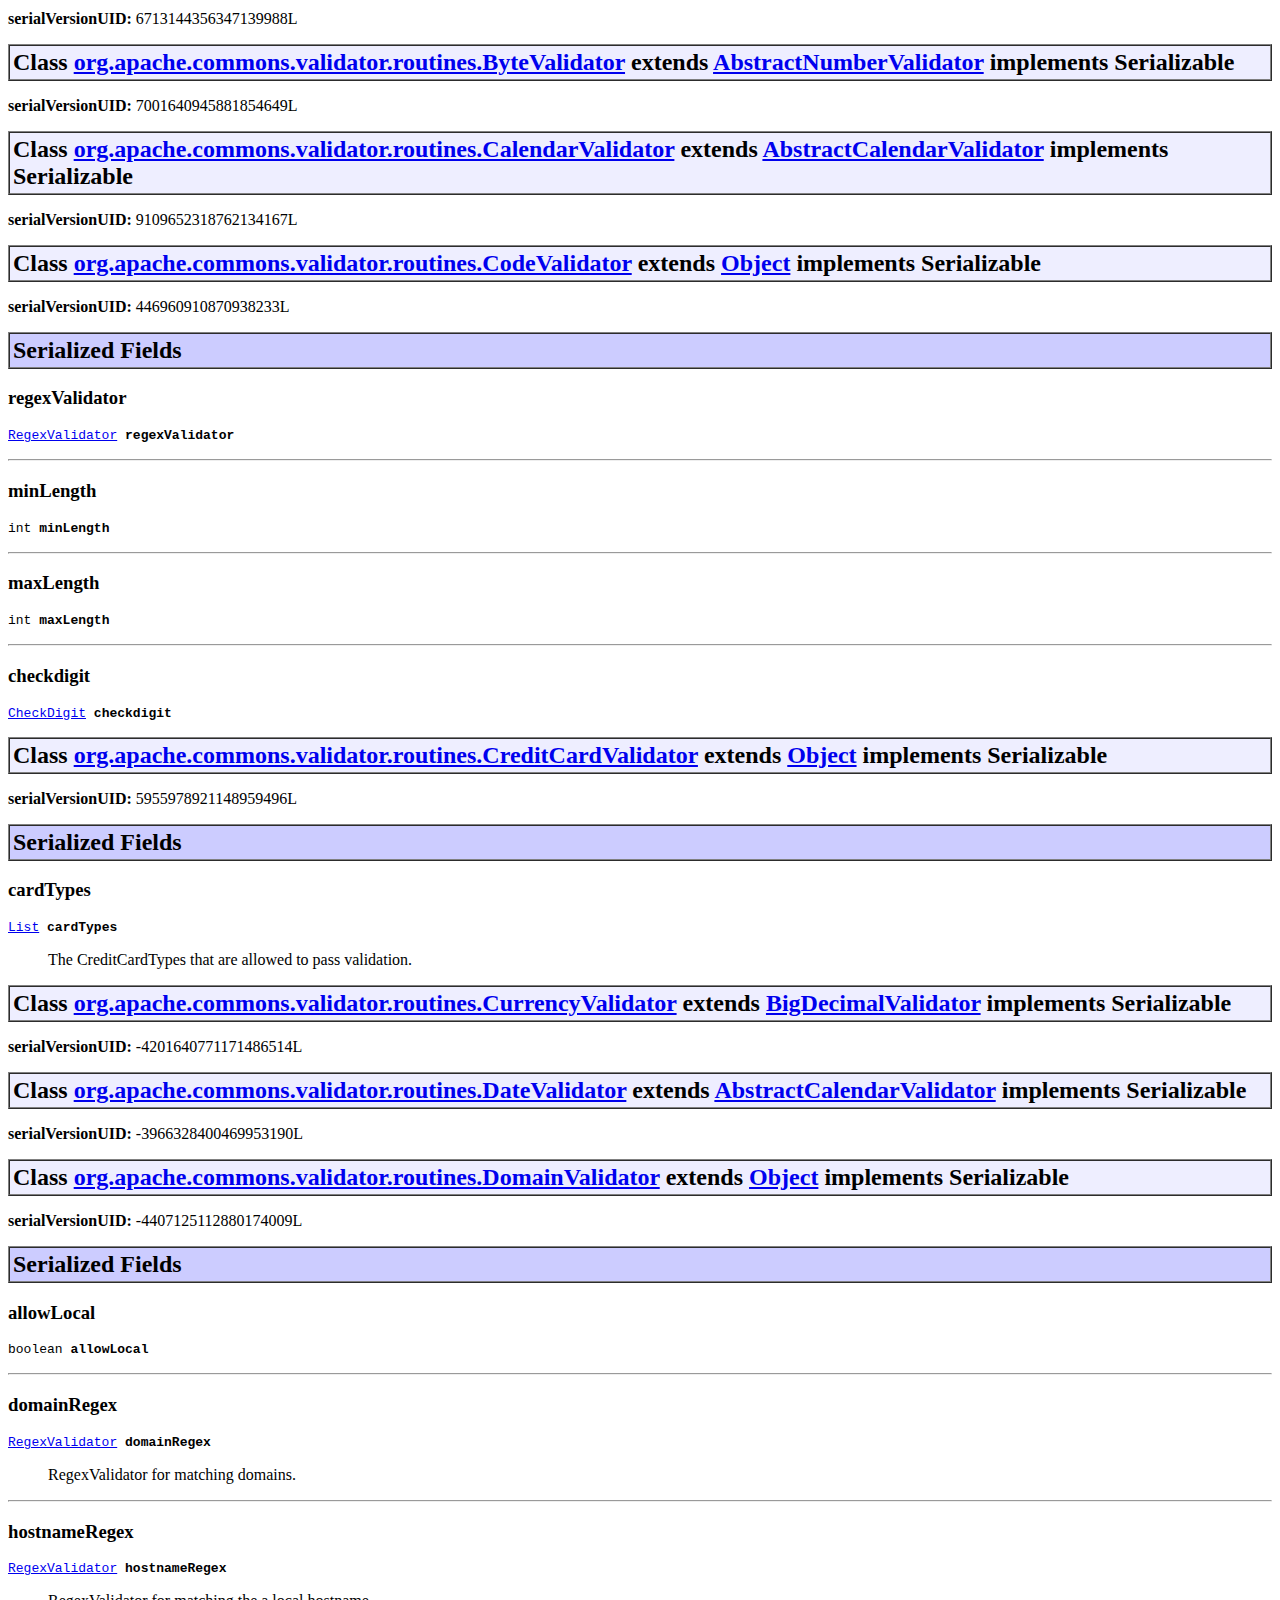
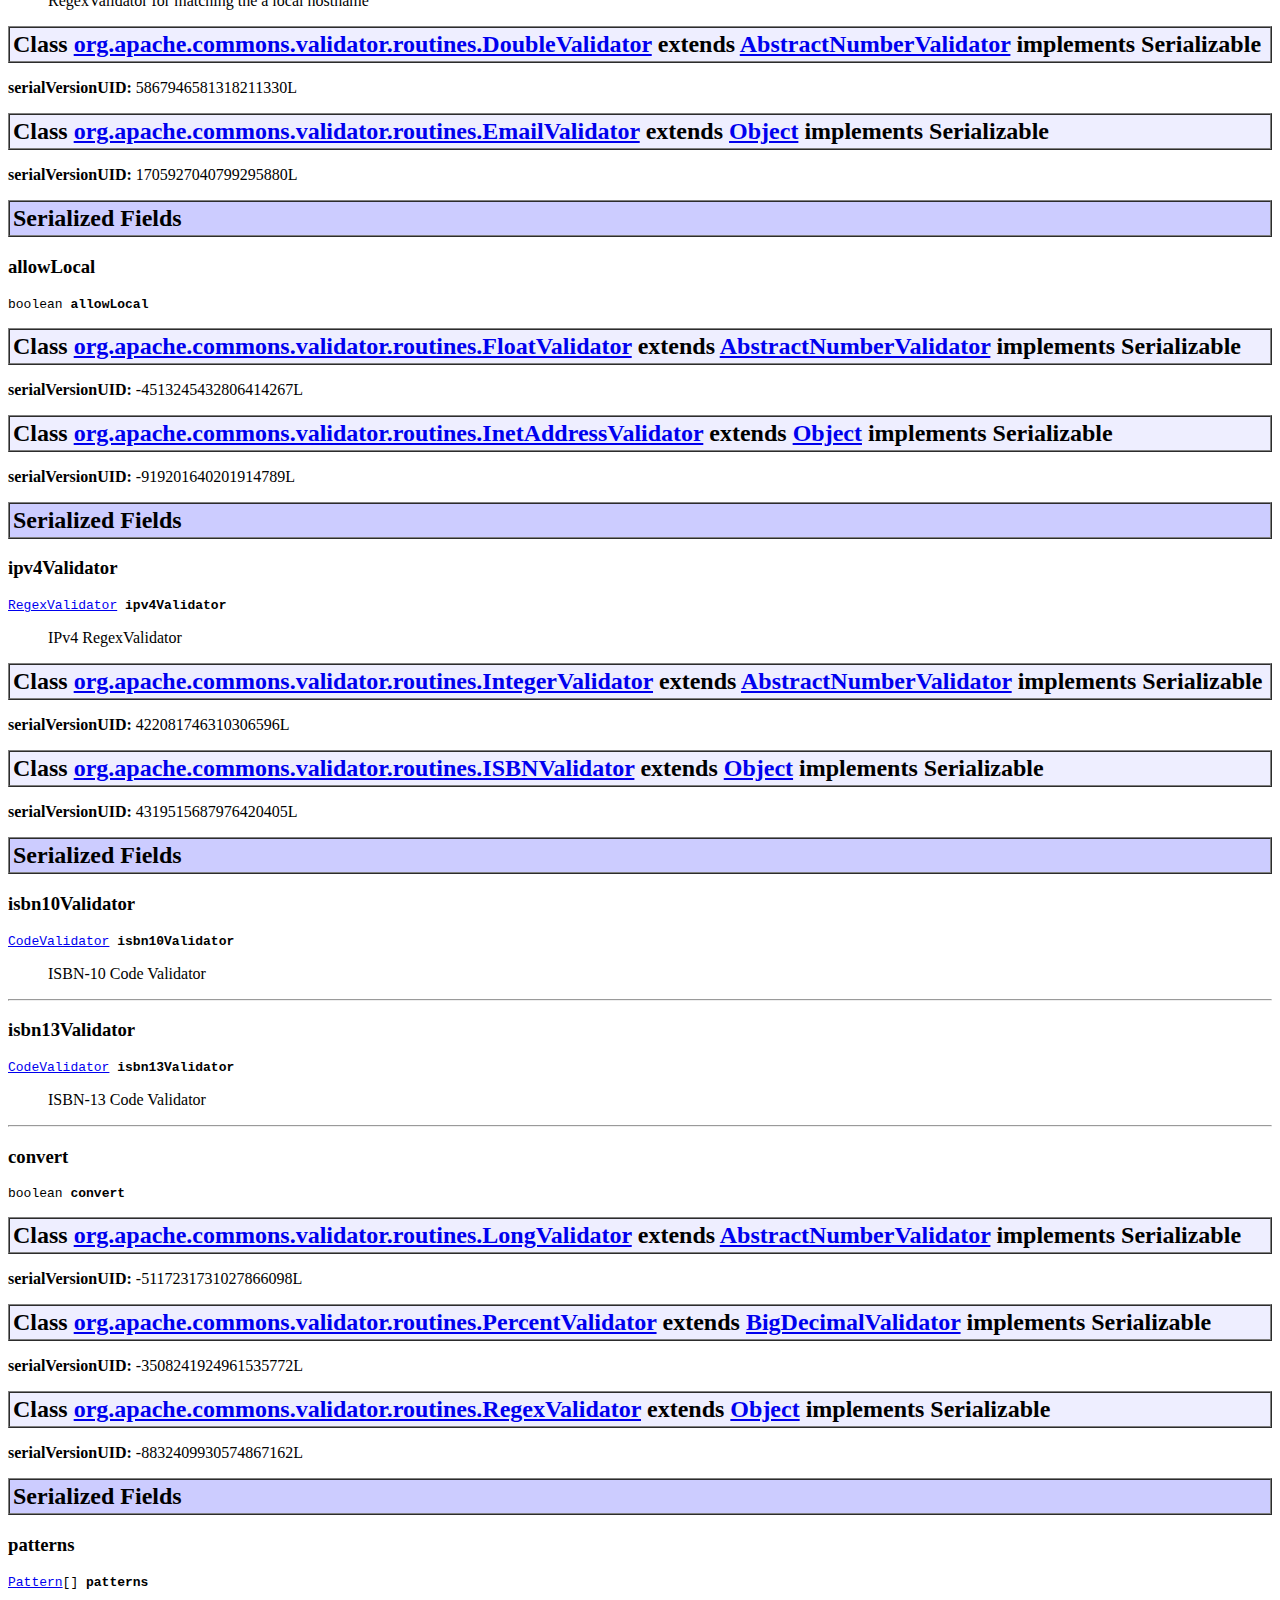
<file: lib/commons-validator-1.4.0/apidocs/serialized-form.html>
<!DOCTYPE HTML PUBLIC "-//W3C//DTD HTML 4.01 Transitional//EN" "http://www.w3.org/TR/html4/loose.dtd">
<!--NewPage-->
<HTML>
<HEAD>
<!-- Generated by javadoc (build 1.6.0_29) on Sun Jan 29 12:54:09 CET 2012 -->
<META http-equiv="Content-Type" content="text/html; charset=iso-8859-1">
<TITLE>
Serialized Form (Commons Validator 1.4.0 API)
</TITLE>

<META NAME="date" CONTENT="2012-01-29">

<LINK REL ="stylesheet" TYPE="text/css" HREF="stylesheet.css" TITLE="Style">

<SCRIPT type="text/javascript">
function windowTitle()
{
    if (location.href.indexOf('is-external=true') == -1) {
        parent.document.title="Serialized Form (Commons Validator 1.4.0 API)";
    }
}
</SCRIPT>
<NOSCRIPT>
</NOSCRIPT>

</HEAD>

<BODY BGCOLOR="white" onload="windowTitle();">
<HR>


<!-- ========= START OF TOP NAVBAR ======= -->
<A NAME="navbar_top"><!-- --></A>
<A HREF="#skip-navbar_top" title="Skip navigation links"></A>
<TABLE BORDER="0" WIDTH="100%" CELLPADDING="1" CELLSPACING="0" SUMMARY="">
<TR>
<TD COLSPAN=2 BGCOLOR="#EEEEFF" CLASS="NavBarCell1">
<A NAME="navbar_top_firstrow"><!-- --></A>
<TABLE BORDER="0" CELLPADDING="0" CELLSPACING="3" SUMMARY="">
  <TR ALIGN="center" VALIGN="top">
  <TD BGCOLOR="#EEEEFF" CLASS="NavBarCell1">    <A HREF="overview-summary.html"><FONT CLASS="NavBarFont1"><B>Overview</B></FONT></A>&nbsp;</TD>
  <TD BGCOLOR="#EEEEFF" CLASS="NavBarCell1">    <FONT CLASS="NavBarFont1">Package</FONT>&nbsp;</TD>
  <TD BGCOLOR="#EEEEFF" CLASS="NavBarCell1">    <FONT CLASS="NavBarFont1">Class</FONT>&nbsp;</TD>
  <TD BGCOLOR="#EEEEFF" CLASS="NavBarCell1">    <FONT CLASS="NavBarFont1">Use</FONT>&nbsp;</TD>
  <TD BGCOLOR="#EEEEFF" CLASS="NavBarCell1">    <A HREF="overview-tree.html"><FONT CLASS="NavBarFont1"><B>Tree</B></FONT></A>&nbsp;</TD>
  <TD BGCOLOR="#EEEEFF" CLASS="NavBarCell1">    <A HREF="deprecated-list.html"><FONT CLASS="NavBarFont1"><B>Deprecated</B></FONT></A>&nbsp;</TD>
  <TD BGCOLOR="#EEEEFF" CLASS="NavBarCell1">    <A HREF="index-all.html"><FONT CLASS="NavBarFont1"><B>Index</B></FONT></A>&nbsp;</TD>
  <TD BGCOLOR="#EEEEFF" CLASS="NavBarCell1">    <A HREF="help-doc.html"><FONT CLASS="NavBarFont1"><B>Help</B></FONT></A>&nbsp;</TD>
  </TR>
</TABLE>
</TD>
<TD ALIGN="right" VALIGN="top" ROWSPAN=3><EM>
</EM>
</TD>
</TR>

<TR>
<TD BGCOLOR="white" CLASS="NavBarCell2"><FONT SIZE="-2">
&nbsp;PREV&nbsp;
&nbsp;NEXT</FONT></TD>
<TD BGCOLOR="white" CLASS="NavBarCell2"><FONT SIZE="-2">
  <A HREF="index.html?serialized-form.html" target="_top"><B>FRAMES</B></A>  &nbsp;
&nbsp;<A HREF="serialized-form.html" target="_top"><B>NO FRAMES</B></A>  &nbsp;
&nbsp;<SCRIPT type="text/javascript">
  <!--
  if(window==top) {
    document.writeln('<A HREF="allclasses-noframe.html"><B>All Classes</B></A>');
  }
  //-->
</SCRIPT>
<NOSCRIPT>
  <A HREF="allclasses-noframe.html"><B>All Classes</B></A>
</NOSCRIPT>


</FONT></TD>
</TR>
</TABLE>
<A NAME="skip-navbar_top"></A>
<!-- ========= END OF TOP NAVBAR ========= -->

<HR>
<CENTER>
<H1>
Serialized Form</H1>
</CENTER>
<HR SIZE="4" NOSHADE>

<TABLE BORDER="1" WIDTH="100%" CELLPADDING="3" CELLSPACING="0" SUMMARY="">
<TR BGCOLOR="#CCCCFF" CLASS="TableSubHeadingColor">
<TH ALIGN="center"><FONT SIZE="+2">
<B>Package</B> <B>org.apache.commons.validator</B></FONT></TH>
</TR>
</TABLE>

<P>
<A NAME="org.apache.commons.validator.Arg"><!-- --></A>
<TABLE BORDER="1" WIDTH="100%" CELLPADDING="3" CELLSPACING="0" SUMMARY="">
<TR BGCOLOR="#CCCCFF" CLASS="TableSubHeadingColor">
<TH ALIGN="left" COLSPAN="2"><FONT SIZE="+2">
<B>Class <A HREF="org/apache/commons/validator/Arg.html" title="class in org.apache.commons.validator">org.apache.commons.validator.Arg</A> extends <A HREF="http://download.oracle.com/javase/6/docs/api/java/lang/Object.html?is-external=true" title="class or interface in java.lang">Object</A> implements Serializable</B></FONT></TH>
</TR>
</TABLE>

<P>
<B>serialVersionUID:&nbsp;</B>-8922606779669839294L

<P>
<A NAME="serializedForm"><!-- --></A>
<TABLE BORDER="1" WIDTH="100%" CELLPADDING="3" CELLSPACING="0" SUMMARY="">
<TR BGCOLOR="#CCCCFF" CLASS="TableHeadingColor">
<TH ALIGN="left" COLSPAN="1"><FONT SIZE="+2">
<B>Serialized Fields</B></FONT></TH>
</TR>
</TABLE>

<H3>
bundle</H3>
<PRE>
<A HREF="http://download.oracle.com/javase/6/docs/api/java/lang/String.html?is-external=true" title="class or interface in java.lang">String</A> <B>bundle</B></PRE>
<DL>
<DD>The resource bundle name that this Arg's <code>key</code> should be
 resolved in (optional).
<P>
<DL>
<DT><B>Since:</B></DT>
  <DD>Validator 1.1</DD>
</DL>
</DL>
<HR>
<H3>
key</H3>
<PRE>
<A HREF="http://download.oracle.com/javase/6/docs/api/java/lang/String.html?is-external=true" title="class or interface in java.lang">String</A> <B>key</B></PRE>
<DL>
<DD>The key or value of the argument.
<P>
<DL>
</DL>
</DL>
<HR>
<H3>
name</H3>
<PRE>
<A HREF="http://download.oracle.com/javase/6/docs/api/java/lang/String.html?is-external=true" title="class or interface in java.lang">String</A> <B>name</B></PRE>
<DL>
<DD>The name dependency that this argument goes with (optional).
<P>
<DL>
</DL>
</DL>
<HR>
<H3>
position</H3>
<PRE>
int <B>position</B></PRE>
<DL>
<DD>This argument's position in the message. Set postion=0 to
 make a replacement in this string: "some msg {0}".
<P>
<DL>
<DT><B>Since:</B></DT>
  <DD>Validator 1.1</DD>
</DL>
</DL>
<HR>
<H3>
resource</H3>
<PRE>
boolean <B>resource</B></PRE>
<DL>
<DD>Whether or not the key is a message resource (optional).  Defaults to
 true.  If it is 'true', the value will try to be resolved as a message
 resource.
<P>
<DL>
</DL>
</DL>

<P>
<A NAME="org.apache.commons.validator.Field"><!-- --></A>
<TABLE BORDER="1" WIDTH="100%" CELLPADDING="3" CELLSPACING="0" SUMMARY="">
<TR BGCOLOR="#CCCCFF" CLASS="TableSubHeadingColor">
<TH ALIGN="left" COLSPAN="2"><FONT SIZE="+2">
<B>Class <A HREF="org/apache/commons/validator/Field.html" title="class in org.apache.commons.validator">org.apache.commons.validator.Field</A> extends <A HREF="http://download.oracle.com/javase/6/docs/api/java/lang/Object.html?is-external=true" title="class or interface in java.lang">Object</A> implements Serializable</B></FONT></TH>
</TR>
</TABLE>

<P>
<B>serialVersionUID:&nbsp;</B>-8502647722530192185L

<P>
<A NAME="serializedForm"><!-- --></A>
<TABLE BORDER="1" WIDTH="100%" CELLPADDING="3" CELLSPACING="0" SUMMARY="">
<TR BGCOLOR="#CCCCFF" CLASS="TableHeadingColor">
<TH ALIGN="left" COLSPAN="1"><FONT SIZE="+2">
<B>Serialized Fields</B></FONT></TH>
</TR>
</TABLE>

<H3>
property</H3>
<PRE>
<A HREF="http://download.oracle.com/javase/6/docs/api/java/lang/String.html?is-external=true" title="class or interface in java.lang">String</A> <B>property</B></PRE>
<DL>
<DD>The Field's property name.
<P>
<DL>
</DL>
</DL>
<HR>
<H3>
indexedProperty</H3>
<PRE>
<A HREF="http://download.oracle.com/javase/6/docs/api/java/lang/String.html?is-external=true" title="class or interface in java.lang">String</A> <B>indexedProperty</B></PRE>
<DL>
<DD>The Field's indexed property name.
<P>
<DL>
</DL>
</DL>
<HR>
<H3>
indexedListProperty</H3>
<PRE>
<A HREF="http://download.oracle.com/javase/6/docs/api/java/lang/String.html?is-external=true" title="class or interface in java.lang">String</A> <B>indexedListProperty</B></PRE>
<DL>
<DD>The Field's indexed list property name.
<P>
<DL>
</DL>
</DL>
<HR>
<H3>
key</H3>
<PRE>
<A HREF="http://download.oracle.com/javase/6/docs/api/java/lang/String.html?is-external=true" title="class or interface in java.lang">String</A> <B>key</B></PRE>
<DL>
<DD>The Field's unique key.
<P>
<DL>
</DL>
</DL>
<HR>
<H3>
depends</H3>
<PRE>
<A HREF="http://download.oracle.com/javase/6/docs/api/java/lang/String.html?is-external=true" title="class or interface in java.lang">String</A> <B>depends</B></PRE>
<DL>
<DD>A comma separated list of validator's this field depends on.
<P>
<DL>
</DL>
</DL>
<HR>
<H3>
page</H3>
<PRE>
int <B>page</B></PRE>
<DL>
<DD>The Page Number
<P>
<DL>
</DL>
</DL>
<HR>
<H3>
clientValidation</H3>
<PRE>
boolean <B>clientValidation</B></PRE>
<DL>
<DD>The flag that indicates whether scripting should be generated
 by the client for client-side validation.
<P>
<DL>
<DT><B>Since:</B></DT>
  <DD>Validator 1.4</DD>
</DL>
</DL>
<HR>
<H3>
fieldOrder</H3>
<PRE>
int <B>fieldOrder</B></PRE>
<DL>
<DD>The order of the Field in the Form.
<P>
<DL>
</DL>
</DL>
<HR>
<H3>
dependencyList</H3>
<PRE>
<A HREF="http://download.oracle.com/javase/6/docs/api/java/util/List.html?is-external=true" title="class or interface in java.util">List</A> <B>dependencyList</B></PRE>
<DL>
<DD>Internal representation of this.depends String as a List.  This List
 gets updated whenever setDepends() gets called.  This List is
 synchronized so a call to setDepends() (which clears the List) won't
 interfere with a call to isDependency().
<P>
<DL>
</DL>
</DL>
<HR>
<H3>
hVars</H3>
<PRE>
org.apache.commons.collections.FastHashMap <B>hVars</B></PRE>
<DL>
<DD><B>Deprecated.</B>&nbsp;<I>Subclasses should use getVarMap() instead.</I><DL>
</DL>
</DL>
<HR>
<H3>
hMsgs</H3>
<PRE>
org.apache.commons.collections.FastHashMap <B>hMsgs</B></PRE>
<DL>
<DD><B>Deprecated.</B>&nbsp;<I>Subclasses should use getMsgMap() instead.</I><DL>
</DL>
</DL>
<HR>
<H3>
args</H3>
<PRE>
<A HREF="http://download.oracle.com/javase/6/docs/api/java/util/Map.html?is-external=true" title="class or interface in java.util">Map</A>[] <B>args</B></PRE>
<DL>
<DD>Holds Maps of arguments.  args[0] returns the Map for the first
 replacement argument.  Start with a 0 length array so that it will
 only grow to the size of the highest argument position.
<P>
<DL>
<DT><B>Since:</B></DT>
  <DD>Validator 1.1</DD>
</DL>
</DL>

<P>
<A NAME="org.apache.commons.validator.Form"><!-- --></A>
<TABLE BORDER="1" WIDTH="100%" CELLPADDING="3" CELLSPACING="0" SUMMARY="">
<TR BGCOLOR="#CCCCFF" CLASS="TableSubHeadingColor">
<TH ALIGN="left" COLSPAN="2"><FONT SIZE="+2">
<B>Class <A HREF="org/apache/commons/validator/Form.html" title="class in org.apache.commons.validator">org.apache.commons.validator.Form</A> extends <A HREF="http://download.oracle.com/javase/6/docs/api/java/lang/Object.html?is-external=true" title="class or interface in java.lang">Object</A> implements Serializable</B></FONT></TH>
</TR>
</TABLE>

<P>
<B>serialVersionUID:&nbsp;</B>6445211789563796371L

<P>
<A NAME="serializedForm"><!-- --></A>
<TABLE BORDER="1" WIDTH="100%" CELLPADDING="3" CELLSPACING="0" SUMMARY="">
<TR BGCOLOR="#CCCCFF" CLASS="TableHeadingColor">
<TH ALIGN="left" COLSPAN="1"><FONT SIZE="+2">
<B>Serialized Fields</B></FONT></TH>
</TR>
</TABLE>

<H3>
name</H3>
<PRE>
<A HREF="http://download.oracle.com/javase/6/docs/api/java/lang/String.html?is-external=true" title="class or interface in java.lang">String</A> <B>name</B></PRE>
<DL>
<DD>The name/key the set of validation rules is stored under.
<P>
<DL>
</DL>
</DL>
<HR>
<H3>
lFields</H3>
<PRE>
<A HREF="http://download.oracle.com/javase/6/docs/api/java/util/List.html?is-external=true" title="class or interface in java.util">List</A> <B>lFields</B></PRE>
<DL>
<DD>List of <code>Field</code>s. Used to maintain the order they were added
 in although individual <code>Field</code>s can be retrieved using <code>Map</code>
 of <code>Field</code>s.
<P>
<DL>
</DL>
</DL>
<HR>
<H3>
hFields</H3>
<PRE>
org.apache.commons.collections.FastHashMap <B>hFields</B></PRE>
<DL>
<DD><B>Deprecated.</B>&nbsp;<I>Subclasses should use getFieldMap() instead.</I><DD>Map of <code>Field</code>s keyed on their property value.
<P>
<DL>
</DL>
</DL>
<HR>
<H3>
inherit</H3>
<PRE>
<A HREF="http://download.oracle.com/javase/6/docs/api/java/lang/String.html?is-external=true" title="class or interface in java.lang">String</A> <B>inherit</B></PRE>
<DL>
<DD>The name/key of the form which this form extends from.
<P>
<DL>
<DT><B>Since:</B></DT>
  <DD>Validator 1.2.0</DD>
</DL>
</DL>
<HR>
<H3>
processed</H3>
<PRE>
boolean <B>processed</B></PRE>
<DL>
<DD>Whether or not the this <code>Form</code> was processed for replacing
 variables in strings with their values.
<P>
<DL>
</DL>
</DL>

<P>
<A NAME="org.apache.commons.validator.FormSet"><!-- --></A>
<TABLE BORDER="1" WIDTH="100%" CELLPADDING="3" CELLSPACING="0" SUMMARY="">
<TR BGCOLOR="#CCCCFF" CLASS="TableSubHeadingColor">
<TH ALIGN="left" COLSPAN="2"><FONT SIZE="+2">
<B>Class <A HREF="org/apache/commons/validator/FormSet.html" title="class in org.apache.commons.validator">org.apache.commons.validator.FormSet</A> extends <A HREF="http://download.oracle.com/javase/6/docs/api/java/lang/Object.html?is-external=true" title="class or interface in java.lang">Object</A> implements Serializable</B></FONT></TH>
</TR>
</TABLE>

<P>
<B>serialVersionUID:&nbsp;</B>-8936513232763306055L

<P>
<A NAME="serializedForm"><!-- --></A>
<TABLE BORDER="1" WIDTH="100%" CELLPADDING="3" CELLSPACING="0" SUMMARY="">
<TR BGCOLOR="#CCCCFF" CLASS="TableHeadingColor">
<TH ALIGN="left" COLSPAN="1"><FONT SIZE="+2">
<B>Serialized Fields</B></FONT></TH>
</TR>
</TABLE>

<H3>
processed</H3>
<PRE>
boolean <B>processed</B></PRE>
<DL>
<DD>Whether or not the this <code>FormSet</code> was processed for replacing
 variables in strings with their values.
<P>
<DL>
</DL>
</DL>
<HR>
<H3>
language</H3>
<PRE>
<A HREF="http://download.oracle.com/javase/6/docs/api/java/lang/String.html?is-external=true" title="class or interface in java.lang">String</A> <B>language</B></PRE>
<DL>
<DD>Language component of <code>Locale</code> (required).
<P>
<DL>
</DL>
</DL>
<HR>
<H3>
country</H3>
<PRE>
<A HREF="http://download.oracle.com/javase/6/docs/api/java/lang/String.html?is-external=true" title="class or interface in java.lang">String</A> <B>country</B></PRE>
<DL>
<DD>Country component of <code>Locale</code> (optional).
<P>
<DL>
</DL>
</DL>
<HR>
<H3>
variant</H3>
<PRE>
<A HREF="http://download.oracle.com/javase/6/docs/api/java/lang/String.html?is-external=true" title="class or interface in java.lang">String</A> <B>variant</B></PRE>
<DL>
<DD>Variant component of <code>Locale</code> (optional).
<P>
<DL>
</DL>
</DL>
<HR>
<H3>
forms</H3>
<PRE>
<A HREF="http://download.oracle.com/javase/6/docs/api/java/util/Map.html?is-external=true" title="class or interface in java.util">Map</A> <B>forms</B></PRE>
<DL>
<DD>A <code>Map</code> of <code>Form</code>s using the name field of the
 <code>Form</code> as the key.
<P>
<DL>
</DL>
</DL>
<HR>
<H3>
constants</H3>
<PRE>
<A HREF="http://download.oracle.com/javase/6/docs/api/java/util/Map.html?is-external=true" title="class or interface in java.util">Map</A> <B>constants</B></PRE>
<DL>
<DD>A <code>Map</code> of <code>Constant</code>s using the name field of the
 <code>Constant</code> as the key.
<P>
<DL>
</DL>
</DL>
<HR>
<H3>
merged</H3>
<PRE>
boolean <B>merged</B></PRE>
<DL>
<DD>Flag indicating if this formSet has been merged with its parent (higher
 rank in Locale hierarchy).
<P>
<DL>
</DL>
</DL>

<P>
<A NAME="org.apache.commons.validator.GenericTypeValidator"><!-- --></A>
<TABLE BORDER="1" WIDTH="100%" CELLPADDING="3" CELLSPACING="0" SUMMARY="">
<TR BGCOLOR="#CCCCFF" CLASS="TableSubHeadingColor">
<TH ALIGN="left" COLSPAN="2"><FONT SIZE="+2">
<B>Class <A HREF="org/apache/commons/validator/GenericTypeValidator.html" title="class in org.apache.commons.validator">org.apache.commons.validator.GenericTypeValidator</A> extends <A HREF="http://download.oracle.com/javase/6/docs/api/java/lang/Object.html?is-external=true" title="class or interface in java.lang">Object</A> implements Serializable</B></FONT></TH>
</TR>
</TABLE>

<P>
<B>serialVersionUID:&nbsp;</B>5487162314134261703L

<P>

<P>
<A NAME="org.apache.commons.validator.GenericValidator"><!-- --></A>
<TABLE BORDER="1" WIDTH="100%" CELLPADDING="3" CELLSPACING="0" SUMMARY="">
<TR BGCOLOR="#CCCCFF" CLASS="TableSubHeadingColor">
<TH ALIGN="left" COLSPAN="2"><FONT SIZE="+2">
<B>Class <A HREF="org/apache/commons/validator/GenericValidator.html" title="class in org.apache.commons.validator">org.apache.commons.validator.GenericValidator</A> extends <A HREF="http://download.oracle.com/javase/6/docs/api/java/lang/Object.html?is-external=true" title="class or interface in java.lang">Object</A> implements Serializable</B></FONT></TH>
</TR>
</TABLE>

<P>
<B>serialVersionUID:&nbsp;</B>-7212095066891517618L

<P>

<P>
<A NAME="org.apache.commons.validator.Msg"><!-- --></A>
<TABLE BORDER="1" WIDTH="100%" CELLPADDING="3" CELLSPACING="0" SUMMARY="">
<TR BGCOLOR="#CCCCFF" CLASS="TableSubHeadingColor">
<TH ALIGN="left" COLSPAN="2"><FONT SIZE="+2">
<B>Class <A HREF="org/apache/commons/validator/Msg.html" title="class in org.apache.commons.validator">org.apache.commons.validator.Msg</A> extends <A HREF="http://download.oracle.com/javase/6/docs/api/java/lang/Object.html?is-external=true" title="class or interface in java.lang">Object</A> implements Serializable</B></FONT></TH>
</TR>
</TABLE>

<P>
<B>serialVersionUID:&nbsp;</B>5690015734364127124L

<P>
<A NAME="serializedForm"><!-- --></A>
<TABLE BORDER="1" WIDTH="100%" CELLPADDING="3" CELLSPACING="0" SUMMARY="">
<TR BGCOLOR="#CCCCFF" CLASS="TableHeadingColor">
<TH ALIGN="left" COLSPAN="1"><FONT SIZE="+2">
<B>Serialized Fields</B></FONT></TH>
</TR>
</TABLE>

<H3>
bundle</H3>
<PRE>
<A HREF="http://download.oracle.com/javase/6/docs/api/java/lang/String.html?is-external=true" title="class or interface in java.lang">String</A> <B>bundle</B></PRE>
<DL>
<DD>The resource bundle name that this Msg's <code>key</code> should be
 resolved in (optional).
<P>
<DL>
<DT><B>Since:</B></DT>
  <DD>Validator 1.1</DD>
</DL>
</DL>
<HR>
<H3>
key</H3>
<PRE>
<A HREF="http://download.oracle.com/javase/6/docs/api/java/lang/String.html?is-external=true" title="class or interface in java.lang">String</A> <B>key</B></PRE>
<DL>
<DD>The key or value of the argument.
<P>
<DL>
</DL>
</DL>
<HR>
<H3>
name</H3>
<PRE>
<A HREF="http://download.oracle.com/javase/6/docs/api/java/lang/String.html?is-external=true" title="class or interface in java.lang">String</A> <B>name</B></PRE>
<DL>
<DD>The name dependency that this argument goes with (optional).
<P>
<DL>
</DL>
</DL>
<HR>
<H3>
resource</H3>
<PRE>
boolean <B>resource</B></PRE>
<DL>
<DD>Whether or not the key is a message resource (optional).  Defaults to
 true.  If it is 'true', the value will try to be resolved as a message
 resource.
<P>
<DL>
<DT><B>Since:</B></DT>
  <DD>Validator 1.1.4</DD>
</DL>
</DL>

<P>
<A NAME="org.apache.commons.validator.UrlValidator"><!-- --></A>
<TABLE BORDER="1" WIDTH="100%" CELLPADDING="3" CELLSPACING="0" SUMMARY="">
<TR BGCOLOR="#CCCCFF" CLASS="TableSubHeadingColor">
<TH ALIGN="left" COLSPAN="2"><FONT SIZE="+2">
<B>Class <A HREF="org/apache/commons/validator/UrlValidator.html" title="class in org.apache.commons.validator">org.apache.commons.validator.UrlValidator</A> extends <A HREF="http://download.oracle.com/javase/6/docs/api/java/lang/Object.html?is-external=true" title="class or interface in java.lang">Object</A> implements Serializable</B></FONT></TH>
</TR>
</TABLE>

<P>
<B>serialVersionUID:&nbsp;</B>24137157400029593L

<P>
<A NAME="serializedForm"><!-- --></A>
<TABLE BORDER="1" WIDTH="100%" CELLPADDING="3" CELLSPACING="0" SUMMARY="">
<TR BGCOLOR="#CCCCFF" CLASS="TableHeadingColor">
<TH ALIGN="left" COLSPAN="1"><FONT SIZE="+2">
<B>Serialized Fields</B></FONT></TH>
</TR>
</TABLE>

<H3>
options</H3>
<PRE>
<A HREF="org/apache/commons/validator/util/Flags.html" title="class in org.apache.commons.validator.util">Flags</A> <B>options</B></PRE>
<DL>
<DD><B>Deprecated.</B>&nbsp;<DD>Holds the set of current validation options.
<P>
<DL>
</DL>
</DL>
<HR>
<H3>
allowedSchemes</H3>
<PRE>
<A HREF="http://download.oracle.com/javase/6/docs/api/java/util/Set.html?is-external=true" title="class or interface in java.util">Set</A> <B>allowedSchemes</B></PRE>
<DL>
<DD><B>Deprecated.</B>&nbsp;<DD>The set of schemes that are allowed to be in a URL.
<P>
<DL>
</DL>
</DL>
<HR>
<H3>
defaultSchemes</H3>
<PRE>
<A HREF="http://download.oracle.com/javase/6/docs/api/java/lang/String.html?is-external=true" title="class or interface in java.lang">String</A>[] <B>defaultSchemes</B></PRE>
<DL>
<DD><B>Deprecated.</B>&nbsp;<DD>If no schemes are provided, default to this set.
<P>
<DL>
</DL>
</DL>

<P>
<A NAME="org.apache.commons.validator.Validator"><!-- --></A>
<TABLE BORDER="1" WIDTH="100%" CELLPADDING="3" CELLSPACING="0" SUMMARY="">
<TR BGCOLOR="#CCCCFF" CLASS="TableSubHeadingColor">
<TH ALIGN="left" COLSPAN="2"><FONT SIZE="+2">
<B>Class <A HREF="org/apache/commons/validator/Validator.html" title="class in org.apache.commons.validator">org.apache.commons.validator.Validator</A> extends <A HREF="http://download.oracle.com/javase/6/docs/api/java/lang/Object.html?is-external=true" title="class or interface in java.lang">Object</A> implements Serializable</B></FONT></TH>
</TR>
</TABLE>

<P>
<B>serialVersionUID:&nbsp;</B>-7119418755208731611L

<P>
<A NAME="serializedForm"><!-- --></A>
<TABLE BORDER="1" WIDTH="100%" CELLPADDING="3" CELLSPACING="0" SUMMARY="">
<TR BGCOLOR="#CCCCFF" CLASS="TableHeadingColor">
<TH ALIGN="left" COLSPAN="1"><FONT SIZE="+2">
<B>Serialized Fields</B></FONT></TH>
</TR>
</TABLE>

<H3>
resources</H3>
<PRE>
<A HREF="org/apache/commons/validator/ValidatorResources.html" title="class in org.apache.commons.validator">ValidatorResources</A> <B>resources</B></PRE>
<DL>
<DD>The Validator Resources.
<P>
<DL>
</DL>
</DL>
<HR>
<H3>
formName</H3>
<PRE>
<A HREF="http://download.oracle.com/javase/6/docs/api/java/lang/String.html?is-external=true" title="class or interface in java.lang">String</A> <B>formName</B></PRE>
<DL>
<DD>The name of the form to validate
<P>
<DL>
</DL>
</DL>
<HR>
<H3>
fieldName</H3>
<PRE>
<A HREF="http://download.oracle.com/javase/6/docs/api/java/lang/String.html?is-external=true" title="class or interface in java.lang">String</A> <B>fieldName</B></PRE>
<DL>
<DD>The name of the field on the form to validate
<P>
<DL>
<DT><B>Since:</B></DT>
  <DD>1.2.0</DD>
</DL>
</DL>
<HR>
<H3>
parameters</H3>
<PRE>
<A HREF="http://download.oracle.com/javase/6/docs/api/java/util/Map.html?is-external=true" title="class or interface in java.util">Map</A> <B>parameters</B></PRE>
<DL>
<DD>Maps validation method parameter class names to the objects to be passed
 into the method.
<P>
<DL>
</DL>
</DL>
<HR>
<H3>
page</H3>
<PRE>
int <B>page</B></PRE>
<DL>
<DD>The current page number to validate.
<P>
<DL>
</DL>
</DL>
<HR>
<H3>
useContextClassLoader</H3>
<PRE>
boolean <B>useContextClassLoader</B></PRE>
<DL>
<DD>Whether or not to use the Context ClassLoader when loading classes
 for instantiating new objects.  Default is <code>false</code>.
<P>
<DL>
</DL>
</DL>
<HR>
<H3>
onlyReturnErrors</H3>
<PRE>
boolean <B>onlyReturnErrors</B></PRE>
<DL>
<DD>Set this to true to not return Fields that pass validation.  Only return failures.
<P>
<DL>
</DL>
</DL>

<P>
<A NAME="org.apache.commons.validator.ValidatorAction"><!-- --></A>
<TABLE BORDER="1" WIDTH="100%" CELLPADDING="3" CELLSPACING="0" SUMMARY="">
<TR BGCOLOR="#CCCCFF" CLASS="TableSubHeadingColor">
<TH ALIGN="left" COLSPAN="2"><FONT SIZE="+2">
<B>Class <A HREF="org/apache/commons/validator/ValidatorAction.html" title="class in org.apache.commons.validator">org.apache.commons.validator.ValidatorAction</A> extends <A HREF="http://download.oracle.com/javase/6/docs/api/java/lang/Object.html?is-external=true" title="class or interface in java.lang">Object</A> implements Serializable</B></FONT></TH>
</TR>
</TABLE>

<P>
<B>serialVersionUID:&nbsp;</B>1339713700053204597L

<P>
<A NAME="serializedForm"><!-- --></A>
<TABLE BORDER="1" WIDTH="100%" CELLPADDING="3" CELLSPACING="0" SUMMARY="">
<TR BGCOLOR="#CCCCFF" CLASS="TableHeadingColor">
<TH ALIGN="left" COLSPAN="1"><FONT SIZE="+2">
<B>Serialized Fields</B></FONT></TH>
</TR>
</TABLE>

<H3>
name</H3>
<PRE>
<A HREF="http://download.oracle.com/javase/6/docs/api/java/lang/String.html?is-external=true" title="class or interface in java.lang">String</A> <B>name</B></PRE>
<DL>
<DD>The name of the validation.
<P>
<DL>
</DL>
</DL>
<HR>
<H3>
classname</H3>
<PRE>
<A HREF="http://download.oracle.com/javase/6/docs/api/java/lang/String.html?is-external=true" title="class or interface in java.lang">String</A> <B>classname</B></PRE>
<DL>
<DD>The full class name of the class containing
 the validation method associated with this action.
<P>
<DL>
</DL>
</DL>
<HR>
<H3>
validationClass</H3>
<PRE>
<A HREF="http://download.oracle.com/javase/6/docs/api/java/lang/Class.html?is-external=true" title="class or interface in java.lang">Class</A> <B>validationClass</B></PRE>
<DL>
<DD>The Class object loaded from the classname.
<P>
<DL>
</DL>
</DL>
<HR>
<H3>
method</H3>
<PRE>
<A HREF="http://download.oracle.com/javase/6/docs/api/java/lang/String.html?is-external=true" title="class or interface in java.lang">String</A> <B>method</B></PRE>
<DL>
<DD>The full method name of the validation to be performed.  The method
 must be thread safe.
<P>
<DL>
</DL>
</DL>
<HR>
<H3>
validationMethod</H3>
<PRE>
<A HREF="http://download.oracle.com/javase/6/docs/api/java/lang/reflect/Method.html?is-external=true" title="class or interface in java.lang.reflect">Method</A> <B>validationMethod</B></PRE>
<DL>
<DD>The Method object loaded from the method name.
<P>
<DL>
</DL>
</DL>
<HR>
<H3>
methodParams</H3>
<PRE>
<A HREF="http://download.oracle.com/javase/6/docs/api/java/lang/String.html?is-external=true" title="class or interface in java.lang">String</A> <B>methodParams</B></PRE>
<DL>
<DD><p>
 The method signature of the validation method.  This should be a comma
 delimited list of the full class names of each parameter in the correct
 order that the method takes.
 </p>
 <p>
 Note: <code>java.lang.Object</code> is reserved for the
 JavaBean that is being validated.  The <code>ValidatorAction</code>
 and <code>Field</code> that are associated with a field's
 validation will automatically be populated if they are
 specified in the method signature.
 </p>
<P>
<DL>
</DL>
</DL>
<HR>
<H3>
parameterClasses</H3>
<PRE>
<A HREF="http://download.oracle.com/javase/6/docs/api/java/lang/Class.html?is-external=true" title="class or interface in java.lang">Class</A>[] <B>parameterClasses</B></PRE>
<DL>
<DD>The Class objects for each entry in methodParameterList.
<P>
<DL>
</DL>
</DL>
<HR>
<H3>
depends</H3>
<PRE>
<A HREF="http://download.oracle.com/javase/6/docs/api/java/lang/String.html?is-external=true" title="class or interface in java.lang">String</A> <B>depends</B></PRE>
<DL>
<DD>The other <code>ValidatorAction</code>s that this one depends on.  If
 any errors occur in an action that this one depends on, this action will
 not be processsed.
<P>
<DL>
</DL>
</DL>
<HR>
<H3>
msg</H3>
<PRE>
<A HREF="http://download.oracle.com/javase/6/docs/api/java/lang/String.html?is-external=true" title="class or interface in java.lang">String</A> <B>msg</B></PRE>
<DL>
<DD>The default error message associated with this action.
<P>
<DL>
</DL>
</DL>
<HR>
<H3>
jsFunctionName</H3>
<PRE>
<A HREF="http://download.oracle.com/javase/6/docs/api/java/lang/String.html?is-external=true" title="class or interface in java.lang">String</A> <B>jsFunctionName</B></PRE>
<DL>
<DD>An optional field to contain the name to be used if JavaScript is
 generated.
<P>
<DL>
</DL>
</DL>
<HR>
<H3>
jsFunction</H3>
<PRE>
<A HREF="http://download.oracle.com/javase/6/docs/api/java/lang/String.html?is-external=true" title="class or interface in java.lang">String</A> <B>jsFunction</B></PRE>
<DL>
<DD>An optional field to contain the class path to be used to retrieve the
 JavaScript function.
<P>
<DL>
</DL>
</DL>
<HR>
<H3>
javascript</H3>
<PRE>
<A HREF="http://download.oracle.com/javase/6/docs/api/java/lang/String.html?is-external=true" title="class or interface in java.lang">String</A> <B>javascript</B></PRE>
<DL>
<DD>An optional field to containing a JavaScript representation of the
 java method assocated with this action.
<P>
<DL>
</DL>
</DL>
<HR>
<H3>
instance</H3>
<PRE>
<A HREF="http://download.oracle.com/javase/6/docs/api/java/lang/Object.html?is-external=true" title="class or interface in java.lang">Object</A> <B>instance</B></PRE>
<DL>
<DD>If the java method matching the correct signature isn't static, the
 instance is stored in the action.  This assumes the method is thread
 safe.
<P>
<DL>
</DL>
</DL>
<HR>
<H3>
dependencyList</H3>
<PRE>
<A HREF="http://download.oracle.com/javase/6/docs/api/java/util/List.html?is-external=true" title="class or interface in java.util">List</A> <B>dependencyList</B></PRE>
<DL>
<DD>An internal List representation of the other <code>ValidatorAction</code>s
 this one depends on (if any).  This List gets updated
 whenever setDepends() gets called.  This is synchronized so a call to
 setDepends() (which clears the List) won't interfere with a call to
 isDependency().
<P>
<DL>
</DL>
</DL>
<HR>
<H3>
methodParameterList</H3>
<PRE>
<A HREF="http://download.oracle.com/javase/6/docs/api/java/util/List.html?is-external=true" title="class or interface in java.util">List</A> <B>methodParameterList</B></PRE>
<DL>
<DD>An internal List representation of all the validation method's
 parameters defined in the methodParams String.
<P>
<DL>
</DL>
</DL>

<P>
<A NAME="org.apache.commons.validator.ValidatorException"><!-- --></A>
<TABLE BORDER="1" WIDTH="100%" CELLPADDING="3" CELLSPACING="0" SUMMARY="">
<TR BGCOLOR="#CCCCFF" CLASS="TableSubHeadingColor">
<TH ALIGN="left" COLSPAN="2"><FONT SIZE="+2">
<B>Class <A HREF="org/apache/commons/validator/ValidatorException.html" title="class in org.apache.commons.validator">org.apache.commons.validator.ValidatorException</A> extends <A HREF="http://download.oracle.com/javase/6/docs/api/java/lang/Exception.html?is-external=true" title="class or interface in java.lang">Exception</A> implements Serializable</B></FONT></TH>
</TR>
</TABLE>

<P>
<B>serialVersionUID:&nbsp;</B>1025759372615616964L

<P>

<P>
<A NAME="org.apache.commons.validator.ValidatorResources"><!-- --></A>
<TABLE BORDER="1" WIDTH="100%" CELLPADDING="3" CELLSPACING="0" SUMMARY="">
<TR BGCOLOR="#CCCCFF" CLASS="TableSubHeadingColor">
<TH ALIGN="left" COLSPAN="2"><FONT SIZE="+2">
<B>Class <A HREF="org/apache/commons/validator/ValidatorResources.html" title="class in org.apache.commons.validator">org.apache.commons.validator.ValidatorResources</A> extends <A HREF="http://download.oracle.com/javase/6/docs/api/java/lang/Object.html?is-external=true" title="class or interface in java.lang">Object</A> implements Serializable</B></FONT></TH>
</TR>
</TABLE>

<P>
<B>serialVersionUID:&nbsp;</B>-8203745881446239554L

<P>
<A NAME="serializedForm"><!-- --></A>
<TABLE BORDER="1" WIDTH="100%" CELLPADDING="3" CELLSPACING="0" SUMMARY="">
<TR BGCOLOR="#CCCCFF" CLASS="TableHeadingColor">
<TH ALIGN="left" COLSPAN="1"><FONT SIZE="+2">
<B>Serialized Fields</B></FONT></TH>
</TR>
</TABLE>

<H3>
hFormSets</H3>
<PRE>
org.apache.commons.collections.FastHashMap <B>hFormSets</B></PRE>
<DL>
<DD><B>Deprecated.</B>&nbsp;<I>Subclasses should use getFormSets() instead.</I><DD><code>Map</code> of <code>FormSet</code>s stored under
 a <code>Locale</code> key.
<P>
<DL>
</DL>
</DL>
<HR>
<H3>
hConstants</H3>
<PRE>
org.apache.commons.collections.FastHashMap <B>hConstants</B></PRE>
<DL>
<DD><B>Deprecated.</B>&nbsp;<I>Subclasses should use getConstants() instead.</I><DD><code>Map</code> of global constant values with
 the name of the constant as the key.
<P>
<DL>
</DL>
</DL>
<HR>
<H3>
hActions</H3>
<PRE>
org.apache.commons.collections.FastHashMap <B>hActions</B></PRE>
<DL>
<DD><B>Deprecated.</B>&nbsp;<I>Subclasses should use getActions() instead.</I><DD><code>Map</code> of <code>ValidatorAction</code>s with
 the name of the <code>ValidatorAction</code> as the key.
<P>
<DL>
</DL>
</DL>
<HR>
<H3>
defaultFormSet</H3>
<PRE>
<A HREF="org/apache/commons/validator/FormSet.html" title="class in org.apache.commons.validator">FormSet</A> <B>defaultFormSet</B></PRE>
<DL>
<DD>This is the default <code>FormSet</code> (without locale). (We probably don't need
 the defaultLocale anymore.)
<P>
<DL>
</DL>
</DL>

<P>
<A NAME="org.apache.commons.validator.ValidatorResult"><!-- --></A>
<TABLE BORDER="1" WIDTH="100%" CELLPADDING="3" CELLSPACING="0" SUMMARY="">
<TR BGCOLOR="#CCCCFF" CLASS="TableSubHeadingColor">
<TH ALIGN="left" COLSPAN="2"><FONT SIZE="+2">
<B>Class <A HREF="org/apache/commons/validator/ValidatorResult.html" title="class in org.apache.commons.validator">org.apache.commons.validator.ValidatorResult</A> extends <A HREF="http://download.oracle.com/javase/6/docs/api/java/lang/Object.html?is-external=true" title="class or interface in java.lang">Object</A> implements Serializable</B></FONT></TH>
</TR>
</TABLE>

<P>
<B>serialVersionUID:&nbsp;</B>-3713364681647250531L

<P>
<A NAME="serializedForm"><!-- --></A>
<TABLE BORDER="1" WIDTH="100%" CELLPADDING="3" CELLSPACING="0" SUMMARY="">
<TR BGCOLOR="#CCCCFF" CLASS="TableHeadingColor">
<TH ALIGN="left" COLSPAN="1"><FONT SIZE="+2">
<B>Serialized Fields</B></FONT></TH>
</TR>
</TABLE>

<H3>
hAction</H3>
<PRE>
<A HREF="http://download.oracle.com/javase/6/docs/api/java/util/Map.html?is-external=true" title="class or interface in java.util">Map</A> <B>hAction</B></PRE>
<DL>
<DD>Map of results.  The key is the name of the <code>ValidatorAction</code>
 and the value is whether or not this field passed or not.
<P>
<DL>
</DL>
</DL>
<HR>
<H3>
field</H3>
<PRE>
<A HREF="org/apache/commons/validator/Field.html" title="class in org.apache.commons.validator">Field</A> <B>field</B></PRE>
<DL>
<DD><code>Field</code> being validated.
 TODO This variable is not used.  Need to investigate removing it.
<P>
<DL>
</DL>
</DL>

<P>
<A NAME="org.apache.commons.validator.ValidatorResult.ResultStatus"><!-- --></A>
<TABLE BORDER="1" WIDTH="100%" CELLPADDING="3" CELLSPACING="0" SUMMARY="">
<TR BGCOLOR="#CCCCFF" CLASS="TableSubHeadingColor">
<TH ALIGN="left" COLSPAN="2"><FONT SIZE="+2">
<B>Class <A HREF="org/apache/commons/validator/ValidatorResult.ResultStatus.html" title="class in org.apache.commons.validator">org.apache.commons.validator.ValidatorResult.ResultStatus</A> extends <A HREF="http://download.oracle.com/javase/6/docs/api/java/lang/Object.html?is-external=true" title="class or interface in java.lang">Object</A> implements Serializable</B></FONT></TH>
</TR>
</TABLE>

<P>
<B>serialVersionUID:&nbsp;</B>4076665918535320007L

<P>
<A NAME="serializedForm"><!-- --></A>
<TABLE BORDER="1" WIDTH="100%" CELLPADDING="3" CELLSPACING="0" SUMMARY="">
<TR BGCOLOR="#CCCCFF" CLASS="TableHeadingColor">
<TH ALIGN="left" COLSPAN="1"><FONT SIZE="+2">
<B>Serialized Fields</B></FONT></TH>
</TR>
</TABLE>

<H3>
valid</H3>
<PRE>
boolean <B>valid</B></PRE>
<DL>
<DL>
</DL>
</DL>
<HR>
<H3>
result</H3>
<PRE>
<A HREF="http://download.oracle.com/javase/6/docs/api/java/lang/Object.html?is-external=true" title="class or interface in java.lang">Object</A> <B>result</B></PRE>
<DL>
<DL>
</DL>
</DL>

<P>
<A NAME="org.apache.commons.validator.ValidatorResults"><!-- --></A>
<TABLE BORDER="1" WIDTH="100%" CELLPADDING="3" CELLSPACING="0" SUMMARY="">
<TR BGCOLOR="#CCCCFF" CLASS="TableSubHeadingColor">
<TH ALIGN="left" COLSPAN="2"><FONT SIZE="+2">
<B>Class <A HREF="org/apache/commons/validator/ValidatorResults.html" title="class in org.apache.commons.validator">org.apache.commons.validator.ValidatorResults</A> extends <A HREF="http://download.oracle.com/javase/6/docs/api/java/lang/Object.html?is-external=true" title="class or interface in java.lang">Object</A> implements Serializable</B></FONT></TH>
</TR>
</TABLE>

<P>
<B>serialVersionUID:&nbsp;</B>-2709911078904924839L

<P>
<A NAME="serializedForm"><!-- --></A>
<TABLE BORDER="1" WIDTH="100%" CELLPADDING="3" CELLSPACING="0" SUMMARY="">
<TR BGCOLOR="#CCCCFF" CLASS="TableHeadingColor">
<TH ALIGN="left" COLSPAN="1"><FONT SIZE="+2">
<B>Serialized Fields</B></FONT></TH>
</TR>
</TABLE>

<H3>
hResults</H3>
<PRE>
<A HREF="http://download.oracle.com/javase/6/docs/api/java/util/Map.html?is-external=true" title="class or interface in java.util">Map</A> <B>hResults</B></PRE>
<DL>
<DD>Map of validation results.
<P>
<DL>
</DL>
</DL>

<P>
<A NAME="org.apache.commons.validator.Var"><!-- --></A>
<TABLE BORDER="1" WIDTH="100%" CELLPADDING="3" CELLSPACING="0" SUMMARY="">
<TR BGCOLOR="#CCCCFF" CLASS="TableSubHeadingColor">
<TH ALIGN="left" COLSPAN="2"><FONT SIZE="+2">
<B>Class <A HREF="org/apache/commons/validator/Var.html" title="class in org.apache.commons.validator">org.apache.commons.validator.Var</A> extends <A HREF="http://download.oracle.com/javase/6/docs/api/java/lang/Object.html?is-external=true" title="class or interface in java.lang">Object</A> implements Serializable</B></FONT></TH>
</TR>
</TABLE>

<P>
<A NAME="serializedForm"><!-- --></A>
<TABLE BORDER="1" WIDTH="100%" CELLPADDING="3" CELLSPACING="0" SUMMARY="">
<TR BGCOLOR="#CCCCFF" CLASS="TableHeadingColor">
<TH ALIGN="left" COLSPAN="1"><FONT SIZE="+2">
<B>Serialized Fields</B></FONT></TH>
</TR>
</TABLE>

<H3>
name</H3>
<PRE>
<A HREF="http://download.oracle.com/javase/6/docs/api/java/lang/String.html?is-external=true" title="class or interface in java.lang">String</A> <B>name</B></PRE>
<DL>
<DD>The name of the variable.
<P>
<DL>
</DL>
</DL>
<HR>
<H3>
value</H3>
<PRE>
<A HREF="http://download.oracle.com/javase/6/docs/api/java/lang/String.html?is-external=true" title="class or interface in java.lang">String</A> <B>value</B></PRE>
<DL>
<DD>The key or value the variable.
<P>
<DL>
</DL>
</DL>
<HR>
<H3>
jsType</H3>
<PRE>
<A HREF="http://download.oracle.com/javase/6/docs/api/java/lang/String.html?is-external=true" title="class or interface in java.lang">String</A> <B>jsType</B></PRE>
<DL>
<DD>The optional JavaScript type of the variable.
<P>
<DL>
</DL>
</DL>
<HR>
<H3>
resource</H3>
<PRE>
boolean <B>resource</B></PRE>
<DL>
<DD>Whether the variable is a resource [false]
<P>
<DL>
</DL>
</DL>
<HR>
<H3>
bundle</H3>
<PRE>
<A HREF="http://download.oracle.com/javase/6/docs/api/java/lang/String.html?is-external=true" title="class or interface in java.lang">String</A> <B>bundle</B></PRE>
<DL>
<DD>The bundle for a variable (when resource = 'true').
<P>
<DL>
</DL>
</DL>
<HR SIZE="4" NOSHADE>

<TABLE BORDER="1" WIDTH="100%" CELLPADDING="3" CELLSPACING="0" SUMMARY="">
<TR BGCOLOR="#CCCCFF" CLASS="TableSubHeadingColor">
<TH ALIGN="center"><FONT SIZE="+2">
<B>Package</B> <B>org.apache.commons.validator.routines</B></FONT></TH>
</TR>
</TABLE>

<P>
<A NAME="org.apache.commons.validator.routines.AbstractCalendarValidator"><!-- --></A>
<TABLE BORDER="1" WIDTH="100%" CELLPADDING="3" CELLSPACING="0" SUMMARY="">
<TR BGCOLOR="#CCCCFF" CLASS="TableSubHeadingColor">
<TH ALIGN="left" COLSPAN="2"><FONT SIZE="+2">
<B>Class <A HREF="org/apache/commons/validator/routines/AbstractCalendarValidator.html" title="class in org.apache.commons.validator.routines">org.apache.commons.validator.routines.AbstractCalendarValidator</A> extends <A HREF="org/apache/commons/validator/routines/AbstractFormatValidator.html" title="class in org.apache.commons.validator.routines">AbstractFormatValidator</A> implements Serializable</B></FONT></TH>
</TR>
</TABLE>

<P>
<B>serialVersionUID:&nbsp;</B>-1410008585975827379L

<P>
<A NAME="serializedForm"><!-- --></A>
<TABLE BORDER="1" WIDTH="100%" CELLPADDING="3" CELLSPACING="0" SUMMARY="">
<TR BGCOLOR="#CCCCFF" CLASS="TableHeadingColor">
<TH ALIGN="left" COLSPAN="1"><FONT SIZE="+2">
<B>Serialized Fields</B></FONT></TH>
</TR>
</TABLE>

<H3>
dateStyle</H3>
<PRE>
int <B>dateStyle</B></PRE>
<DL>
<DL>
</DL>
</DL>
<HR>
<H3>
timeStyle</H3>
<PRE>
int <B>timeStyle</B></PRE>
<DL>
<DL>
</DL>
</DL>

<P>
<A NAME="org.apache.commons.validator.routines.AbstractFormatValidator"><!-- --></A>
<TABLE BORDER="1" WIDTH="100%" CELLPADDING="3" CELLSPACING="0" SUMMARY="">
<TR BGCOLOR="#CCCCFF" CLASS="TableSubHeadingColor">
<TH ALIGN="left" COLSPAN="2"><FONT SIZE="+2">
<B>Class <A HREF="org/apache/commons/validator/routines/AbstractFormatValidator.html" title="class in org.apache.commons.validator.routines">org.apache.commons.validator.routines.AbstractFormatValidator</A> extends <A HREF="http://download.oracle.com/javase/6/docs/api/java/lang/Object.html?is-external=true" title="class or interface in java.lang">Object</A> implements Serializable</B></FONT></TH>
</TR>
</TABLE>

<P>
<B>serialVersionUID:&nbsp;</B>-4690687565200568258L

<P>
<A NAME="serializedForm"><!-- --></A>
<TABLE BORDER="1" WIDTH="100%" CELLPADDING="3" CELLSPACING="0" SUMMARY="">
<TR BGCOLOR="#CCCCFF" CLASS="TableHeadingColor">
<TH ALIGN="left" COLSPAN="1"><FONT SIZE="+2">
<B>Serialized Fields</B></FONT></TH>
</TR>
</TABLE>

<H3>
strict</H3>
<PRE>
boolean <B>strict</B></PRE>
<DL>
<DL>
</DL>
</DL>

<P>
<A NAME="org.apache.commons.validator.routines.AbstractNumberValidator"><!-- --></A>
<TABLE BORDER="1" WIDTH="100%" CELLPADDING="3" CELLSPACING="0" SUMMARY="">
<TR BGCOLOR="#CCCCFF" CLASS="TableSubHeadingColor">
<TH ALIGN="left" COLSPAN="2"><FONT SIZE="+2">
<B>Class <A HREF="org/apache/commons/validator/routines/AbstractNumberValidator.html" title="class in org.apache.commons.validator.routines">org.apache.commons.validator.routines.AbstractNumberValidator</A> extends <A HREF="org/apache/commons/validator/routines/AbstractFormatValidator.html" title="class in org.apache.commons.validator.routines">AbstractFormatValidator</A> implements Serializable</B></FONT></TH>
</TR>
</TABLE>

<P>
<B>serialVersionUID:&nbsp;</B>-3088817875906765463L

<P>
<A NAME="serializedForm"><!-- --></A>
<TABLE BORDER="1" WIDTH="100%" CELLPADDING="3" CELLSPACING="0" SUMMARY="">
<TR BGCOLOR="#CCCCFF" CLASS="TableHeadingColor">
<TH ALIGN="left" COLSPAN="1"><FONT SIZE="+2">
<B>Serialized Fields</B></FONT></TH>
</TR>
</TABLE>

<H3>
allowFractions</H3>
<PRE>
boolean <B>allowFractions</B></PRE>
<DL>
<DL>
</DL>
</DL>
<HR>
<H3>
formatType</H3>
<PRE>
int <B>formatType</B></PRE>
<DL>
<DL>
</DL>
</DL>

<P>
<A NAME="org.apache.commons.validator.routines.BigDecimalValidator"><!-- --></A>
<TABLE BORDER="1" WIDTH="100%" CELLPADDING="3" CELLSPACING="0" SUMMARY="">
<TR BGCOLOR="#CCCCFF" CLASS="TableSubHeadingColor">
<TH ALIGN="left" COLSPAN="2"><FONT SIZE="+2">
<B>Class <A HREF="org/apache/commons/validator/routines/BigDecimalValidator.html" title="class in org.apache.commons.validator.routines">org.apache.commons.validator.routines.BigDecimalValidator</A> extends <A HREF="org/apache/commons/validator/routines/AbstractNumberValidator.html" title="class in org.apache.commons.validator.routines">AbstractNumberValidator</A> implements Serializable</B></FONT></TH>
</TR>
</TABLE>

<P>
<B>serialVersionUID:&nbsp;</B>-670320911490506772L

<P>

<P>
<A NAME="org.apache.commons.validator.routines.BigIntegerValidator"><!-- --></A>
<TABLE BORDER="1" WIDTH="100%" CELLPADDING="3" CELLSPACING="0" SUMMARY="">
<TR BGCOLOR="#CCCCFF" CLASS="TableSubHeadingColor">
<TH ALIGN="left" COLSPAN="2"><FONT SIZE="+2">
<B>Class <A HREF="org/apache/commons/validator/routines/BigIntegerValidator.html" title="class in org.apache.commons.validator.routines">org.apache.commons.validator.routines.BigIntegerValidator</A> extends <A HREF="org/apache/commons/validator/routines/AbstractNumberValidator.html" title="class in org.apache.commons.validator.routines">AbstractNumberValidator</A> implements Serializable</B></FONT></TH>
</TR>
</TABLE>

<P>
<B>serialVersionUID:&nbsp;</B>6713144356347139988L

<P>

<P>
<A NAME="org.apache.commons.validator.routines.ByteValidator"><!-- --></A>
<TABLE BORDER="1" WIDTH="100%" CELLPADDING="3" CELLSPACING="0" SUMMARY="">
<TR BGCOLOR="#CCCCFF" CLASS="TableSubHeadingColor">
<TH ALIGN="left" COLSPAN="2"><FONT SIZE="+2">
<B>Class <A HREF="org/apache/commons/validator/routines/ByteValidator.html" title="class in org.apache.commons.validator.routines">org.apache.commons.validator.routines.ByteValidator</A> extends <A HREF="org/apache/commons/validator/routines/AbstractNumberValidator.html" title="class in org.apache.commons.validator.routines">AbstractNumberValidator</A> implements Serializable</B></FONT></TH>
</TR>
</TABLE>

<P>
<B>serialVersionUID:&nbsp;</B>7001640945881854649L

<P>

<P>
<A NAME="org.apache.commons.validator.routines.CalendarValidator"><!-- --></A>
<TABLE BORDER="1" WIDTH="100%" CELLPADDING="3" CELLSPACING="0" SUMMARY="">
<TR BGCOLOR="#CCCCFF" CLASS="TableSubHeadingColor">
<TH ALIGN="left" COLSPAN="2"><FONT SIZE="+2">
<B>Class <A HREF="org/apache/commons/validator/routines/CalendarValidator.html" title="class in org.apache.commons.validator.routines">org.apache.commons.validator.routines.CalendarValidator</A> extends <A HREF="org/apache/commons/validator/routines/AbstractCalendarValidator.html" title="class in org.apache.commons.validator.routines">AbstractCalendarValidator</A> implements Serializable</B></FONT></TH>
</TR>
</TABLE>

<P>
<B>serialVersionUID:&nbsp;</B>9109652318762134167L

<P>

<P>
<A NAME="org.apache.commons.validator.routines.CodeValidator"><!-- --></A>
<TABLE BORDER="1" WIDTH="100%" CELLPADDING="3" CELLSPACING="0" SUMMARY="">
<TR BGCOLOR="#CCCCFF" CLASS="TableSubHeadingColor">
<TH ALIGN="left" COLSPAN="2"><FONT SIZE="+2">
<B>Class <A HREF="org/apache/commons/validator/routines/CodeValidator.html" title="class in org.apache.commons.validator.routines">org.apache.commons.validator.routines.CodeValidator</A> extends <A HREF="http://download.oracle.com/javase/6/docs/api/java/lang/Object.html?is-external=true" title="class or interface in java.lang">Object</A> implements Serializable</B></FONT></TH>
</TR>
</TABLE>

<P>
<B>serialVersionUID:&nbsp;</B>446960910870938233L

<P>
<A NAME="serializedForm"><!-- --></A>
<TABLE BORDER="1" WIDTH="100%" CELLPADDING="3" CELLSPACING="0" SUMMARY="">
<TR BGCOLOR="#CCCCFF" CLASS="TableHeadingColor">
<TH ALIGN="left" COLSPAN="1"><FONT SIZE="+2">
<B>Serialized Fields</B></FONT></TH>
</TR>
</TABLE>

<H3>
regexValidator</H3>
<PRE>
<A HREF="org/apache/commons/validator/routines/RegexValidator.html" title="class in org.apache.commons.validator.routines">RegexValidator</A> <B>regexValidator</B></PRE>
<DL>
<DL>
</DL>
</DL>
<HR>
<H3>
minLength</H3>
<PRE>
int <B>minLength</B></PRE>
<DL>
<DL>
</DL>
</DL>
<HR>
<H3>
maxLength</H3>
<PRE>
int <B>maxLength</B></PRE>
<DL>
<DL>
</DL>
</DL>
<HR>
<H3>
checkdigit</H3>
<PRE>
<A HREF="org/apache/commons/validator/routines/checkdigit/CheckDigit.html" title="interface in org.apache.commons.validator.routines.checkdigit">CheckDigit</A> <B>checkdigit</B></PRE>
<DL>
<DL>
</DL>
</DL>

<P>
<A NAME="org.apache.commons.validator.routines.CreditCardValidator"><!-- --></A>
<TABLE BORDER="1" WIDTH="100%" CELLPADDING="3" CELLSPACING="0" SUMMARY="">
<TR BGCOLOR="#CCCCFF" CLASS="TableSubHeadingColor">
<TH ALIGN="left" COLSPAN="2"><FONT SIZE="+2">
<B>Class <A HREF="org/apache/commons/validator/routines/CreditCardValidator.html" title="class in org.apache.commons.validator.routines">org.apache.commons.validator.routines.CreditCardValidator</A> extends <A HREF="http://download.oracle.com/javase/6/docs/api/java/lang/Object.html?is-external=true" title="class or interface in java.lang">Object</A> implements Serializable</B></FONT></TH>
</TR>
</TABLE>

<P>
<B>serialVersionUID:&nbsp;</B>5955978921148959496L

<P>
<A NAME="serializedForm"><!-- --></A>
<TABLE BORDER="1" WIDTH="100%" CELLPADDING="3" CELLSPACING="0" SUMMARY="">
<TR BGCOLOR="#CCCCFF" CLASS="TableHeadingColor">
<TH ALIGN="left" COLSPAN="1"><FONT SIZE="+2">
<B>Serialized Fields</B></FONT></TH>
</TR>
</TABLE>

<H3>
cardTypes</H3>
<PRE>
<A HREF="http://download.oracle.com/javase/6/docs/api/java/util/List.html?is-external=true" title="class or interface in java.util">List</A> <B>cardTypes</B></PRE>
<DL>
<DD>The CreditCardTypes that are allowed to pass validation.
<P>
<DL>
</DL>
</DL>

<P>
<A NAME="org.apache.commons.validator.routines.CurrencyValidator"><!-- --></A>
<TABLE BORDER="1" WIDTH="100%" CELLPADDING="3" CELLSPACING="0" SUMMARY="">
<TR BGCOLOR="#CCCCFF" CLASS="TableSubHeadingColor">
<TH ALIGN="left" COLSPAN="2"><FONT SIZE="+2">
<B>Class <A HREF="org/apache/commons/validator/routines/CurrencyValidator.html" title="class in org.apache.commons.validator.routines">org.apache.commons.validator.routines.CurrencyValidator</A> extends <A HREF="org/apache/commons/validator/routines/BigDecimalValidator.html" title="class in org.apache.commons.validator.routines">BigDecimalValidator</A> implements Serializable</B></FONT></TH>
</TR>
</TABLE>

<P>
<B>serialVersionUID:&nbsp;</B>-4201640771171486514L

<P>

<P>
<A NAME="org.apache.commons.validator.routines.DateValidator"><!-- --></A>
<TABLE BORDER="1" WIDTH="100%" CELLPADDING="3" CELLSPACING="0" SUMMARY="">
<TR BGCOLOR="#CCCCFF" CLASS="TableSubHeadingColor">
<TH ALIGN="left" COLSPAN="2"><FONT SIZE="+2">
<B>Class <A HREF="org/apache/commons/validator/routines/DateValidator.html" title="class in org.apache.commons.validator.routines">org.apache.commons.validator.routines.DateValidator</A> extends <A HREF="org/apache/commons/validator/routines/AbstractCalendarValidator.html" title="class in org.apache.commons.validator.routines">AbstractCalendarValidator</A> implements Serializable</B></FONT></TH>
</TR>
</TABLE>

<P>
<B>serialVersionUID:&nbsp;</B>-3966328400469953190L

<P>

<P>
<A NAME="org.apache.commons.validator.routines.DomainValidator"><!-- --></A>
<TABLE BORDER="1" WIDTH="100%" CELLPADDING="3" CELLSPACING="0" SUMMARY="">
<TR BGCOLOR="#CCCCFF" CLASS="TableSubHeadingColor">
<TH ALIGN="left" COLSPAN="2"><FONT SIZE="+2">
<B>Class <A HREF="org/apache/commons/validator/routines/DomainValidator.html" title="class in org.apache.commons.validator.routines">org.apache.commons.validator.routines.DomainValidator</A> extends <A HREF="http://download.oracle.com/javase/6/docs/api/java/lang/Object.html?is-external=true" title="class or interface in java.lang">Object</A> implements Serializable</B></FONT></TH>
</TR>
</TABLE>

<P>
<B>serialVersionUID:&nbsp;</B>-4407125112880174009L

<P>
<A NAME="serializedForm"><!-- --></A>
<TABLE BORDER="1" WIDTH="100%" CELLPADDING="3" CELLSPACING="0" SUMMARY="">
<TR BGCOLOR="#CCCCFF" CLASS="TableHeadingColor">
<TH ALIGN="left" COLSPAN="1"><FONT SIZE="+2">
<B>Serialized Fields</B></FONT></TH>
</TR>
</TABLE>

<H3>
allowLocal</H3>
<PRE>
boolean <B>allowLocal</B></PRE>
<DL>
<DL>
</DL>
</DL>
<HR>
<H3>
domainRegex</H3>
<PRE>
<A HREF="org/apache/commons/validator/routines/RegexValidator.html" title="class in org.apache.commons.validator.routines">RegexValidator</A> <B>domainRegex</B></PRE>
<DL>
<DD>RegexValidator for matching domains.
<P>
<DL>
</DL>
</DL>
<HR>
<H3>
hostnameRegex</H3>
<PRE>
<A HREF="org/apache/commons/validator/routines/RegexValidator.html" title="class in org.apache.commons.validator.routines">RegexValidator</A> <B>hostnameRegex</B></PRE>
<DL>
<DD>RegexValidator for matching the a local hostname
<P>
<DL>
</DL>
</DL>

<P>
<A NAME="org.apache.commons.validator.routines.DoubleValidator"><!-- --></A>
<TABLE BORDER="1" WIDTH="100%" CELLPADDING="3" CELLSPACING="0" SUMMARY="">
<TR BGCOLOR="#CCCCFF" CLASS="TableSubHeadingColor">
<TH ALIGN="left" COLSPAN="2"><FONT SIZE="+2">
<B>Class <A HREF="org/apache/commons/validator/routines/DoubleValidator.html" title="class in org.apache.commons.validator.routines">org.apache.commons.validator.routines.DoubleValidator</A> extends <A HREF="org/apache/commons/validator/routines/AbstractNumberValidator.html" title="class in org.apache.commons.validator.routines">AbstractNumberValidator</A> implements Serializable</B></FONT></TH>
</TR>
</TABLE>

<P>
<B>serialVersionUID:&nbsp;</B>5867946581318211330L

<P>

<P>
<A NAME="org.apache.commons.validator.routines.EmailValidator"><!-- --></A>
<TABLE BORDER="1" WIDTH="100%" CELLPADDING="3" CELLSPACING="0" SUMMARY="">
<TR BGCOLOR="#CCCCFF" CLASS="TableSubHeadingColor">
<TH ALIGN="left" COLSPAN="2"><FONT SIZE="+2">
<B>Class <A HREF="org/apache/commons/validator/routines/EmailValidator.html" title="class in org.apache.commons.validator.routines">org.apache.commons.validator.routines.EmailValidator</A> extends <A HREF="http://download.oracle.com/javase/6/docs/api/java/lang/Object.html?is-external=true" title="class or interface in java.lang">Object</A> implements Serializable</B></FONT></TH>
</TR>
</TABLE>

<P>
<B>serialVersionUID:&nbsp;</B>1705927040799295880L

<P>
<A NAME="serializedForm"><!-- --></A>
<TABLE BORDER="1" WIDTH="100%" CELLPADDING="3" CELLSPACING="0" SUMMARY="">
<TR BGCOLOR="#CCCCFF" CLASS="TableHeadingColor">
<TH ALIGN="left" COLSPAN="1"><FONT SIZE="+2">
<B>Serialized Fields</B></FONT></TH>
</TR>
</TABLE>

<H3>
allowLocal</H3>
<PRE>
boolean <B>allowLocal</B></PRE>
<DL>
<DL>
</DL>
</DL>

<P>
<A NAME="org.apache.commons.validator.routines.FloatValidator"><!-- --></A>
<TABLE BORDER="1" WIDTH="100%" CELLPADDING="3" CELLSPACING="0" SUMMARY="">
<TR BGCOLOR="#CCCCFF" CLASS="TableSubHeadingColor">
<TH ALIGN="left" COLSPAN="2"><FONT SIZE="+2">
<B>Class <A HREF="org/apache/commons/validator/routines/FloatValidator.html" title="class in org.apache.commons.validator.routines">org.apache.commons.validator.routines.FloatValidator</A> extends <A HREF="org/apache/commons/validator/routines/AbstractNumberValidator.html" title="class in org.apache.commons.validator.routines">AbstractNumberValidator</A> implements Serializable</B></FONT></TH>
</TR>
</TABLE>

<P>
<B>serialVersionUID:&nbsp;</B>-4513245432806414267L

<P>

<P>
<A NAME="org.apache.commons.validator.routines.InetAddressValidator"><!-- --></A>
<TABLE BORDER="1" WIDTH="100%" CELLPADDING="3" CELLSPACING="0" SUMMARY="">
<TR BGCOLOR="#CCCCFF" CLASS="TableSubHeadingColor">
<TH ALIGN="left" COLSPAN="2"><FONT SIZE="+2">
<B>Class <A HREF="org/apache/commons/validator/routines/InetAddressValidator.html" title="class in org.apache.commons.validator.routines">org.apache.commons.validator.routines.InetAddressValidator</A> extends <A HREF="http://download.oracle.com/javase/6/docs/api/java/lang/Object.html?is-external=true" title="class or interface in java.lang">Object</A> implements Serializable</B></FONT></TH>
</TR>
</TABLE>

<P>
<B>serialVersionUID:&nbsp;</B>-919201640201914789L

<P>
<A NAME="serializedForm"><!-- --></A>
<TABLE BORDER="1" WIDTH="100%" CELLPADDING="3" CELLSPACING="0" SUMMARY="">
<TR BGCOLOR="#CCCCFF" CLASS="TableHeadingColor">
<TH ALIGN="left" COLSPAN="1"><FONT SIZE="+2">
<B>Serialized Fields</B></FONT></TH>
</TR>
</TABLE>

<H3>
ipv4Validator</H3>
<PRE>
<A HREF="org/apache/commons/validator/routines/RegexValidator.html" title="class in org.apache.commons.validator.routines">RegexValidator</A> <B>ipv4Validator</B></PRE>
<DL>
<DD>IPv4 RegexValidator
<P>
<DL>
</DL>
</DL>

<P>
<A NAME="org.apache.commons.validator.routines.IntegerValidator"><!-- --></A>
<TABLE BORDER="1" WIDTH="100%" CELLPADDING="3" CELLSPACING="0" SUMMARY="">
<TR BGCOLOR="#CCCCFF" CLASS="TableSubHeadingColor">
<TH ALIGN="left" COLSPAN="2"><FONT SIZE="+2">
<B>Class <A HREF="org/apache/commons/validator/routines/IntegerValidator.html" title="class in org.apache.commons.validator.routines">org.apache.commons.validator.routines.IntegerValidator</A> extends <A HREF="org/apache/commons/validator/routines/AbstractNumberValidator.html" title="class in org.apache.commons.validator.routines">AbstractNumberValidator</A> implements Serializable</B></FONT></TH>
</TR>
</TABLE>

<P>
<B>serialVersionUID:&nbsp;</B>422081746310306596L

<P>

<P>
<A NAME="org.apache.commons.validator.routines.ISBNValidator"><!-- --></A>
<TABLE BORDER="1" WIDTH="100%" CELLPADDING="3" CELLSPACING="0" SUMMARY="">
<TR BGCOLOR="#CCCCFF" CLASS="TableSubHeadingColor">
<TH ALIGN="left" COLSPAN="2"><FONT SIZE="+2">
<B>Class <A HREF="org/apache/commons/validator/routines/ISBNValidator.html" title="class in org.apache.commons.validator.routines">org.apache.commons.validator.routines.ISBNValidator</A> extends <A HREF="http://download.oracle.com/javase/6/docs/api/java/lang/Object.html?is-external=true" title="class or interface in java.lang">Object</A> implements Serializable</B></FONT></TH>
</TR>
</TABLE>

<P>
<B>serialVersionUID:&nbsp;</B>4319515687976420405L

<P>
<A NAME="serializedForm"><!-- --></A>
<TABLE BORDER="1" WIDTH="100%" CELLPADDING="3" CELLSPACING="0" SUMMARY="">
<TR BGCOLOR="#CCCCFF" CLASS="TableHeadingColor">
<TH ALIGN="left" COLSPAN="1"><FONT SIZE="+2">
<B>Serialized Fields</B></FONT></TH>
</TR>
</TABLE>

<H3>
isbn10Validator</H3>
<PRE>
<A HREF="org/apache/commons/validator/routines/CodeValidator.html" title="class in org.apache.commons.validator.routines">CodeValidator</A> <B>isbn10Validator</B></PRE>
<DL>
<DD>ISBN-10 Code Validator
<P>
<DL>
</DL>
</DL>
<HR>
<H3>
isbn13Validator</H3>
<PRE>
<A HREF="org/apache/commons/validator/routines/CodeValidator.html" title="class in org.apache.commons.validator.routines">CodeValidator</A> <B>isbn13Validator</B></PRE>
<DL>
<DD>ISBN-13 Code Validator
<P>
<DL>
</DL>
</DL>
<HR>
<H3>
convert</H3>
<PRE>
boolean <B>convert</B></PRE>
<DL>
<DL>
</DL>
</DL>

<P>
<A NAME="org.apache.commons.validator.routines.LongValidator"><!-- --></A>
<TABLE BORDER="1" WIDTH="100%" CELLPADDING="3" CELLSPACING="0" SUMMARY="">
<TR BGCOLOR="#CCCCFF" CLASS="TableSubHeadingColor">
<TH ALIGN="left" COLSPAN="2"><FONT SIZE="+2">
<B>Class <A HREF="org/apache/commons/validator/routines/LongValidator.html" title="class in org.apache.commons.validator.routines">org.apache.commons.validator.routines.LongValidator</A> extends <A HREF="org/apache/commons/validator/routines/AbstractNumberValidator.html" title="class in org.apache.commons.validator.routines">AbstractNumberValidator</A> implements Serializable</B></FONT></TH>
</TR>
</TABLE>

<P>
<B>serialVersionUID:&nbsp;</B>-5117231731027866098L

<P>

<P>
<A NAME="org.apache.commons.validator.routines.PercentValidator"><!-- --></A>
<TABLE BORDER="1" WIDTH="100%" CELLPADDING="3" CELLSPACING="0" SUMMARY="">
<TR BGCOLOR="#CCCCFF" CLASS="TableSubHeadingColor">
<TH ALIGN="left" COLSPAN="2"><FONT SIZE="+2">
<B>Class <A HREF="org/apache/commons/validator/routines/PercentValidator.html" title="class in org.apache.commons.validator.routines">org.apache.commons.validator.routines.PercentValidator</A> extends <A HREF="org/apache/commons/validator/routines/BigDecimalValidator.html" title="class in org.apache.commons.validator.routines">BigDecimalValidator</A> implements Serializable</B></FONT></TH>
</TR>
</TABLE>

<P>
<B>serialVersionUID:&nbsp;</B>-3508241924961535772L

<P>

<P>
<A NAME="org.apache.commons.validator.routines.RegexValidator"><!-- --></A>
<TABLE BORDER="1" WIDTH="100%" CELLPADDING="3" CELLSPACING="0" SUMMARY="">
<TR BGCOLOR="#CCCCFF" CLASS="TableSubHeadingColor">
<TH ALIGN="left" COLSPAN="2"><FONT SIZE="+2">
<B>Class <A HREF="org/apache/commons/validator/routines/RegexValidator.html" title="class in org.apache.commons.validator.routines">org.apache.commons.validator.routines.RegexValidator</A> extends <A HREF="http://download.oracle.com/javase/6/docs/api/java/lang/Object.html?is-external=true" title="class or interface in java.lang">Object</A> implements Serializable</B></FONT></TH>
</TR>
</TABLE>

<P>
<B>serialVersionUID:&nbsp;</B>-8832409930574867162L

<P>
<A NAME="serializedForm"><!-- --></A>
<TABLE BORDER="1" WIDTH="100%" CELLPADDING="3" CELLSPACING="0" SUMMARY="">
<TR BGCOLOR="#CCCCFF" CLASS="TableHeadingColor">
<TH ALIGN="left" COLSPAN="1"><FONT SIZE="+2">
<B>Serialized Fields</B></FONT></TH>
</TR>
</TABLE>

<H3>
patterns</H3>
<PRE>
<A HREF="http://download.oracle.com/javase/6/docs/api/java/util/regex/Pattern.html?is-external=true" title="class or interface in java.util.regex">Pattern</A>[] <B>patterns</B></PRE>
<DL>
<DL>
</DL>
</DL>

<P>
<A NAME="org.apache.commons.validator.routines.ShortValidator"><!-- --></A>
<TABLE BORDER="1" WIDTH="100%" CELLPADDING="3" CELLSPACING="0" SUMMARY="">
<TR BGCOLOR="#CCCCFF" CLASS="TableSubHeadingColor">
<TH ALIGN="left" COLSPAN="2"><FONT SIZE="+2">
<B>Class <A HREF="org/apache/commons/validator/routines/ShortValidator.html" title="class in org.apache.commons.validator.routines">org.apache.commons.validator.routines.ShortValidator</A> extends <A HREF="org/apache/commons/validator/routines/AbstractNumberValidator.html" title="class in org.apache.commons.validator.routines">AbstractNumberValidator</A> implements Serializable</B></FONT></TH>
</TR>
</TABLE>

<P>
<B>serialVersionUID:&nbsp;</B>-5227510699747787066L

<P>

<P>
<A NAME="org.apache.commons.validator.routines.TimeValidator"><!-- --></A>
<TABLE BORDER="1" WIDTH="100%" CELLPADDING="3" CELLSPACING="0" SUMMARY="">
<TR BGCOLOR="#CCCCFF" CLASS="TableSubHeadingColor">
<TH ALIGN="left" COLSPAN="2"><FONT SIZE="+2">
<B>Class <A HREF="org/apache/commons/validator/routines/TimeValidator.html" title="class in org.apache.commons.validator.routines">org.apache.commons.validator.routines.TimeValidator</A> extends <A HREF="org/apache/commons/validator/routines/AbstractCalendarValidator.html" title="class in org.apache.commons.validator.routines">AbstractCalendarValidator</A> implements Serializable</B></FONT></TH>
</TR>
</TABLE>

<P>
<B>serialVersionUID:&nbsp;</B>3494007492269691581L

<P>

<P>
<A NAME="org.apache.commons.validator.routines.UrlValidator"><!-- --></A>
<TABLE BORDER="1" WIDTH="100%" CELLPADDING="3" CELLSPACING="0" SUMMARY="">
<TR BGCOLOR="#CCCCFF" CLASS="TableSubHeadingColor">
<TH ALIGN="left" COLSPAN="2"><FONT SIZE="+2">
<B>Class <A HREF="org/apache/commons/validator/routines/UrlValidator.html" title="class in org.apache.commons.validator.routines">org.apache.commons.validator.routines.UrlValidator</A> extends <A HREF="http://download.oracle.com/javase/6/docs/api/java/lang/Object.html?is-external=true" title="class or interface in java.lang">Object</A> implements Serializable</B></FONT></TH>
</TR>
</TABLE>

<P>
<B>serialVersionUID:&nbsp;</B>7557161713937335013L

<P>
<A NAME="serializedForm"><!-- --></A>
<TABLE BORDER="1" WIDTH="100%" CELLPADDING="3" CELLSPACING="0" SUMMARY="">
<TR BGCOLOR="#CCCCFF" CLASS="TableHeadingColor">
<TH ALIGN="left" COLSPAN="1"><FONT SIZE="+2">
<B>Serialized Fields</B></FONT></TH>
</TR>
</TABLE>

<H3>
options</H3>
<PRE>
long <B>options</B></PRE>
<DL>
<DD>Holds the set of current validation options.
<P>
<DL>
</DL>
</DL>
<HR>
<H3>
allowedSchemes</H3>
<PRE>
<A HREF="http://download.oracle.com/javase/6/docs/api/java/util/Set.html?is-external=true" title="class or interface in java.util">Set</A> <B>allowedSchemes</B></PRE>
<DL>
<DD>The set of schemes that are allowed to be in a URL.
<P>
<DL>
</DL>
</DL>
<HR>
<H3>
authorityValidator</H3>
<PRE>
<A HREF="org/apache/commons/validator/routines/RegexValidator.html" title="class in org.apache.commons.validator.routines">RegexValidator</A> <B>authorityValidator</B></PRE>
<DL>
<DD>Regular expressions used to manually validate authorities if IANA
 domain name validation isn't desired.
<P>
<DL>
</DL>
</DL>
<HR SIZE="4" NOSHADE>

<TABLE BORDER="1" WIDTH="100%" CELLPADDING="3" CELLSPACING="0" SUMMARY="">
<TR BGCOLOR="#CCCCFF" CLASS="TableSubHeadingColor">
<TH ALIGN="center"><FONT SIZE="+2">
<B>Package</B> <B>org.apache.commons.validator.routines.checkdigit</B></FONT></TH>
</TR>
</TABLE>

<P>
<A NAME="org.apache.commons.validator.routines.checkdigit.ABANumberCheckDigit"><!-- --></A>
<TABLE BORDER="1" WIDTH="100%" CELLPADDING="3" CELLSPACING="0" SUMMARY="">
<TR BGCOLOR="#CCCCFF" CLASS="TableSubHeadingColor">
<TH ALIGN="left" COLSPAN="2"><FONT SIZE="+2">
<B>Class <A HREF="org/apache/commons/validator/routines/checkdigit/ABANumberCheckDigit.html" title="class in org.apache.commons.validator.routines.checkdigit">org.apache.commons.validator.routines.checkdigit.ABANumberCheckDigit</A> extends <A HREF="org/apache/commons/validator/routines/checkdigit/ModulusCheckDigit.html" title="class in org.apache.commons.validator.routines.checkdigit">ModulusCheckDigit</A> implements Serializable</B></FONT></TH>
</TR>
</TABLE>

<P>
<B>serialVersionUID:&nbsp;</B>-8255937433810380145L

<P>

<P>
<A NAME="org.apache.commons.validator.routines.checkdigit.CheckDigitException"><!-- --></A>
<TABLE BORDER="1" WIDTH="100%" CELLPADDING="3" CELLSPACING="0" SUMMARY="">
<TR BGCOLOR="#CCCCFF" CLASS="TableSubHeadingColor">
<TH ALIGN="left" COLSPAN="2"><FONT SIZE="+2">
<B>Class <A HREF="org/apache/commons/validator/routines/checkdigit/CheckDigitException.html" title="class in org.apache.commons.validator.routines.checkdigit">org.apache.commons.validator.routines.checkdigit.CheckDigitException</A> extends <A HREF="http://download.oracle.com/javase/6/docs/api/java/lang/Exception.html?is-external=true" title="class or interface in java.lang">Exception</A> implements Serializable</B></FONT></TH>
</TR>
</TABLE>

<P>
<B>serialVersionUID:&nbsp;</B>-3519894732624685477L

<P>

<P>
<A NAME="org.apache.commons.validator.routines.checkdigit.CUSIPCheckDigit"><!-- --></A>
<TABLE BORDER="1" WIDTH="100%" CELLPADDING="3" CELLSPACING="0" SUMMARY="">
<TR BGCOLOR="#CCCCFF" CLASS="TableSubHeadingColor">
<TH ALIGN="left" COLSPAN="2"><FONT SIZE="+2">
<B>Class <A HREF="org/apache/commons/validator/routines/checkdigit/CUSIPCheckDigit.html" title="class in org.apache.commons.validator.routines.checkdigit">org.apache.commons.validator.routines.checkdigit.CUSIPCheckDigit</A> extends <A HREF="org/apache/commons/validator/routines/checkdigit/ModulusCheckDigit.html" title="class in org.apache.commons.validator.routines.checkdigit">ModulusCheckDigit</A> implements Serializable</B></FONT></TH>
</TR>
</TABLE>

<P>
<B>serialVersionUID:&nbsp;</B>666941918490152456L

<P>

<P>
<A NAME="org.apache.commons.validator.routines.checkdigit.EAN13CheckDigit"><!-- --></A>
<TABLE BORDER="1" WIDTH="100%" CELLPADDING="3" CELLSPACING="0" SUMMARY="">
<TR BGCOLOR="#CCCCFF" CLASS="TableSubHeadingColor">
<TH ALIGN="left" COLSPAN="2"><FONT SIZE="+2">
<B>Class <A HREF="org/apache/commons/validator/routines/checkdigit/EAN13CheckDigit.html" title="class in org.apache.commons.validator.routines.checkdigit">org.apache.commons.validator.routines.checkdigit.EAN13CheckDigit</A> extends <A HREF="org/apache/commons/validator/routines/checkdigit/ModulusCheckDigit.html" title="class in org.apache.commons.validator.routines.checkdigit">ModulusCheckDigit</A> implements Serializable</B></FONT></TH>
</TR>
</TABLE>

<P>
<B>serialVersionUID:&nbsp;</B>1726347093230424107L

<P>

<P>
<A NAME="org.apache.commons.validator.routines.checkdigit.IBANCheckDigit"><!-- --></A>
<TABLE BORDER="1" WIDTH="100%" CELLPADDING="3" CELLSPACING="0" SUMMARY="">
<TR BGCOLOR="#CCCCFF" CLASS="TableSubHeadingColor">
<TH ALIGN="left" COLSPAN="2"><FONT SIZE="+2">
<B>Class <A HREF="org/apache/commons/validator/routines/checkdigit/IBANCheckDigit.html" title="class in org.apache.commons.validator.routines.checkdigit">org.apache.commons.validator.routines.checkdigit.IBANCheckDigit</A> extends <A HREF="http://download.oracle.com/javase/6/docs/api/java/lang/Object.html?is-external=true" title="class or interface in java.lang">Object</A> implements Serializable</B></FONT></TH>
</TR>
</TABLE>

<P>
<B>serialVersionUID:&nbsp;</B>-3600191725934382801L

<P>

<P>
<A NAME="org.apache.commons.validator.routines.checkdigit.ISBN10CheckDigit"><!-- --></A>
<TABLE BORDER="1" WIDTH="100%" CELLPADDING="3" CELLSPACING="0" SUMMARY="">
<TR BGCOLOR="#CCCCFF" CLASS="TableSubHeadingColor">
<TH ALIGN="left" COLSPAN="2"><FONT SIZE="+2">
<B>Class <A HREF="org/apache/commons/validator/routines/checkdigit/ISBN10CheckDigit.html" title="class in org.apache.commons.validator.routines.checkdigit">org.apache.commons.validator.routines.checkdigit.ISBN10CheckDigit</A> extends <A HREF="org/apache/commons/validator/routines/checkdigit/ModulusCheckDigit.html" title="class in org.apache.commons.validator.routines.checkdigit">ModulusCheckDigit</A> implements Serializable</B></FONT></TH>
</TR>
</TABLE>

<P>
<B>serialVersionUID:&nbsp;</B>8000855044504864964L

<P>

<P>
<A NAME="org.apache.commons.validator.routines.checkdigit.ISBNCheckDigit"><!-- --></A>
<TABLE BORDER="1" WIDTH="100%" CELLPADDING="3" CELLSPACING="0" SUMMARY="">
<TR BGCOLOR="#CCCCFF" CLASS="TableSubHeadingColor">
<TH ALIGN="left" COLSPAN="2"><FONT SIZE="+2">
<B>Class <A HREF="org/apache/commons/validator/routines/checkdigit/ISBNCheckDigit.html" title="class in org.apache.commons.validator.routines.checkdigit">org.apache.commons.validator.routines.checkdigit.ISBNCheckDigit</A> extends <A HREF="http://download.oracle.com/javase/6/docs/api/java/lang/Object.html?is-external=true" title="class or interface in java.lang">Object</A> implements Serializable</B></FONT></TH>
</TR>
</TABLE>

<P>
<B>serialVersionUID:&nbsp;</B>1391849166205184558L

<P>

<P>
<A NAME="org.apache.commons.validator.routines.checkdigit.ISINCheckDigit"><!-- --></A>
<TABLE BORDER="1" WIDTH="100%" CELLPADDING="3" CELLSPACING="0" SUMMARY="">
<TR BGCOLOR="#CCCCFF" CLASS="TableSubHeadingColor">
<TH ALIGN="left" COLSPAN="2"><FONT SIZE="+2">
<B>Class <A HREF="org/apache/commons/validator/routines/checkdigit/ISINCheckDigit.html" title="class in org.apache.commons.validator.routines.checkdigit">org.apache.commons.validator.routines.checkdigit.ISINCheckDigit</A> extends <A HREF="org/apache/commons/validator/routines/checkdigit/ModulusCheckDigit.html" title="class in org.apache.commons.validator.routines.checkdigit">ModulusCheckDigit</A> implements Serializable</B></FONT></TH>
</TR>
</TABLE>

<P>
<B>serialVersionUID:&nbsp;</B>-1239211208101323599L

<P>

<P>
<A NAME="org.apache.commons.validator.routines.checkdigit.LuhnCheckDigit"><!-- --></A>
<TABLE BORDER="1" WIDTH="100%" CELLPADDING="3" CELLSPACING="0" SUMMARY="">
<TR BGCOLOR="#CCCCFF" CLASS="TableSubHeadingColor">
<TH ALIGN="left" COLSPAN="2"><FONT SIZE="+2">
<B>Class <A HREF="org/apache/commons/validator/routines/checkdigit/LuhnCheckDigit.html" title="class in org.apache.commons.validator.routines.checkdigit">org.apache.commons.validator.routines.checkdigit.LuhnCheckDigit</A> extends <A HREF="org/apache/commons/validator/routines/checkdigit/ModulusCheckDigit.html" title="class in org.apache.commons.validator.routines.checkdigit">ModulusCheckDigit</A> implements Serializable</B></FONT></TH>
</TR>
</TABLE>

<P>
<B>serialVersionUID:&nbsp;</B>-2976900113942875999L

<P>

<P>
<A NAME="org.apache.commons.validator.routines.checkdigit.ModulusCheckDigit"><!-- --></A>
<TABLE BORDER="1" WIDTH="100%" CELLPADDING="3" CELLSPACING="0" SUMMARY="">
<TR BGCOLOR="#CCCCFF" CLASS="TableSubHeadingColor">
<TH ALIGN="left" COLSPAN="2"><FONT SIZE="+2">
<B>Class <A HREF="org/apache/commons/validator/routines/checkdigit/ModulusCheckDigit.html" title="class in org.apache.commons.validator.routines.checkdigit">org.apache.commons.validator.routines.checkdigit.ModulusCheckDigit</A> extends <A HREF="http://download.oracle.com/javase/6/docs/api/java/lang/Object.html?is-external=true" title="class or interface in java.lang">Object</A> implements Serializable</B></FONT></TH>
</TR>
</TABLE>

<P>
<B>serialVersionUID:&nbsp;</B>2948962251251528941L

<P>
<A NAME="serializedForm"><!-- --></A>
<TABLE BORDER="1" WIDTH="100%" CELLPADDING="3" CELLSPACING="0" SUMMARY="">
<TR BGCOLOR="#CCCCFF" CLASS="TableHeadingColor">
<TH ALIGN="left" COLSPAN="1"><FONT SIZE="+2">
<B>Serialized Fields</B></FONT></TH>
</TR>
</TABLE>

<H3>
modulus</H3>
<PRE>
int <B>modulus</B></PRE>
<DL>
<DL>
</DL>
</DL>

<P>
<A NAME="org.apache.commons.validator.routines.checkdigit.SedolCheckDigit"><!-- --></A>
<TABLE BORDER="1" WIDTH="100%" CELLPADDING="3" CELLSPACING="0" SUMMARY="">
<TR BGCOLOR="#CCCCFF" CLASS="TableSubHeadingColor">
<TH ALIGN="left" COLSPAN="2"><FONT SIZE="+2">
<B>Class <A HREF="org/apache/commons/validator/routines/checkdigit/SedolCheckDigit.html" title="class in org.apache.commons.validator.routines.checkdigit">org.apache.commons.validator.routines.checkdigit.SedolCheckDigit</A> extends <A HREF="org/apache/commons/validator/routines/checkdigit/ModulusCheckDigit.html" title="class in org.apache.commons.validator.routines.checkdigit">ModulusCheckDigit</A> implements Serializable</B></FONT></TH>
</TR>
</TABLE>

<P>
<B>serialVersionUID:&nbsp;</B>-8976881621148878443L

<P>

<P>
<A NAME="org.apache.commons.validator.routines.checkdigit.VerhoeffCheckDigit"><!-- --></A>
<TABLE BORDER="1" WIDTH="100%" CELLPADDING="3" CELLSPACING="0" SUMMARY="">
<TR BGCOLOR="#CCCCFF" CLASS="TableSubHeadingColor">
<TH ALIGN="left" COLSPAN="2"><FONT SIZE="+2">
<B>Class <A HREF="org/apache/commons/validator/routines/checkdigit/VerhoeffCheckDigit.html" title="class in org.apache.commons.validator.routines.checkdigit">org.apache.commons.validator.routines.checkdigit.VerhoeffCheckDigit</A> extends <A HREF="http://download.oracle.com/javase/6/docs/api/java/lang/Object.html?is-external=true" title="class or interface in java.lang">Object</A> implements Serializable</B></FONT></TH>
</TR>
</TABLE>

<P>
<B>serialVersionUID:&nbsp;</B>4138993995483695178L

<P>
<HR SIZE="4" NOSHADE>

<TABLE BORDER="1" WIDTH="100%" CELLPADDING="3" CELLSPACING="0" SUMMARY="">
<TR BGCOLOR="#CCCCFF" CLASS="TableSubHeadingColor">
<TH ALIGN="center"><FONT SIZE="+2">
<B>Package</B> <B>org.apache.commons.validator.util</B></FONT></TH>
</TR>
</TABLE>

<P>
<A NAME="org.apache.commons.validator.util.Flags"><!-- --></A>
<TABLE BORDER="1" WIDTH="100%" CELLPADDING="3" CELLSPACING="0" SUMMARY="">
<TR BGCOLOR="#CCCCFF" CLASS="TableSubHeadingColor">
<TH ALIGN="left" COLSPAN="2"><FONT SIZE="+2">
<B>Class <A HREF="org/apache/commons/validator/util/Flags.html" title="class in org.apache.commons.validator.util">org.apache.commons.validator.util.Flags</A> extends <A HREF="http://download.oracle.com/javase/6/docs/api/java/lang/Object.html?is-external=true" title="class or interface in java.lang">Object</A> implements Serializable</B></FONT></TH>
</TR>
</TABLE>

<P>
<B>serialVersionUID:&nbsp;</B>8481587558770237995L

<P>
<A NAME="serializedForm"><!-- --></A>
<TABLE BORDER="1" WIDTH="100%" CELLPADDING="3" CELLSPACING="0" SUMMARY="">
<TR BGCOLOR="#CCCCFF" CLASS="TableHeadingColor">
<TH ALIGN="left" COLSPAN="1"><FONT SIZE="+2">
<B>Serialized Fields</B></FONT></TH>
</TR>
</TABLE>

<H3>
flags</H3>
<PRE>
long <B>flags</B></PRE>
<DL>
<DD>Represents the current flag state.
<P>
<DL>
</DL>
</DL>

<P>
<HR>


<!-- ======= START OF BOTTOM NAVBAR ====== -->
<A NAME="navbar_bottom"><!-- --></A>
<A HREF="#skip-navbar_bottom" title="Skip navigation links"></A>
<TABLE BORDER="0" WIDTH="100%" CELLPADDING="1" CELLSPACING="0" SUMMARY="">
<TR>
<TD COLSPAN=2 BGCOLOR="#EEEEFF" CLASS="NavBarCell1">
<A NAME="navbar_bottom_firstrow"><!-- --></A>
<TABLE BORDER="0" CELLPADDING="0" CELLSPACING="3" SUMMARY="">
  <TR ALIGN="center" VALIGN="top">
  <TD BGCOLOR="#EEEEFF" CLASS="NavBarCell1">    <A HREF="overview-summary.html"><FONT CLASS="NavBarFont1"><B>Overview</B></FONT></A>&nbsp;</TD>
  <TD BGCOLOR="#EEEEFF" CLASS="NavBarCell1">    <FONT CLASS="NavBarFont1">Package</FONT>&nbsp;</TD>
  <TD BGCOLOR="#EEEEFF" CLASS="NavBarCell1">    <FONT CLASS="NavBarFont1">Class</FONT>&nbsp;</TD>
  <TD BGCOLOR="#EEEEFF" CLASS="NavBarCell1">    <FONT CLASS="NavBarFont1">Use</FONT>&nbsp;</TD>
  <TD BGCOLOR="#EEEEFF" CLASS="NavBarCell1">    <A HREF="overview-tree.html"><FONT CLASS="NavBarFont1"><B>Tree</B></FONT></A>&nbsp;</TD>
  <TD BGCOLOR="#EEEEFF" CLASS="NavBarCell1">    <A HREF="deprecated-list.html"><FONT CLASS="NavBarFont1"><B>Deprecated</B></FONT></A>&nbsp;</TD>
  <TD BGCOLOR="#EEEEFF" CLASS="NavBarCell1">    <A HREF="index-all.html"><FONT CLASS="NavBarFont1"><B>Index</B></FONT></A>&nbsp;</TD>
  <TD BGCOLOR="#EEEEFF" CLASS="NavBarCell1">    <A HREF="help-doc.html"><FONT CLASS="NavBarFont1"><B>Help</B></FONT></A>&nbsp;</TD>
  </TR>
</TABLE>
</TD>
<TD ALIGN="right" VALIGN="top" ROWSPAN=3><EM>
</EM>
</TD>
</TR>

<TR>
<TD BGCOLOR="white" CLASS="NavBarCell2"><FONT SIZE="-2">
&nbsp;PREV&nbsp;
&nbsp;NEXT</FONT></TD>
<TD BGCOLOR="white" CLASS="NavBarCell2"><FONT SIZE="-2">
  <A HREF="index.html?serialized-form.html" target="_top"><B>FRAMES</B></A>  &nbsp;
&nbsp;<A HREF="serialized-form.html" target="_top"><B>NO FRAMES</B></A>  &nbsp;
&nbsp;<SCRIPT type="text/javascript">
  <!--
  if(window==top) {
    document.writeln('<A HREF="allclasses-noframe.html"><B>All Classes</B></A>');
  }
  //-->
</SCRIPT>
<NOSCRIPT>
  <A HREF="allclasses-noframe.html"><B>All Classes</B></A>
</NOSCRIPT>


</FONT></TD>
</TR>
</TABLE>
<A NAME="skip-navbar_bottom"></A>
<!-- ======== END OF BOTTOM NAVBAR ======= -->

<HR>
Copyright &#169; 2002-2012 <a href="http://www.apache.org/">The Apache Software Foundation</a>. All Rights Reserved.
</BODY>
</HTML>
</file>
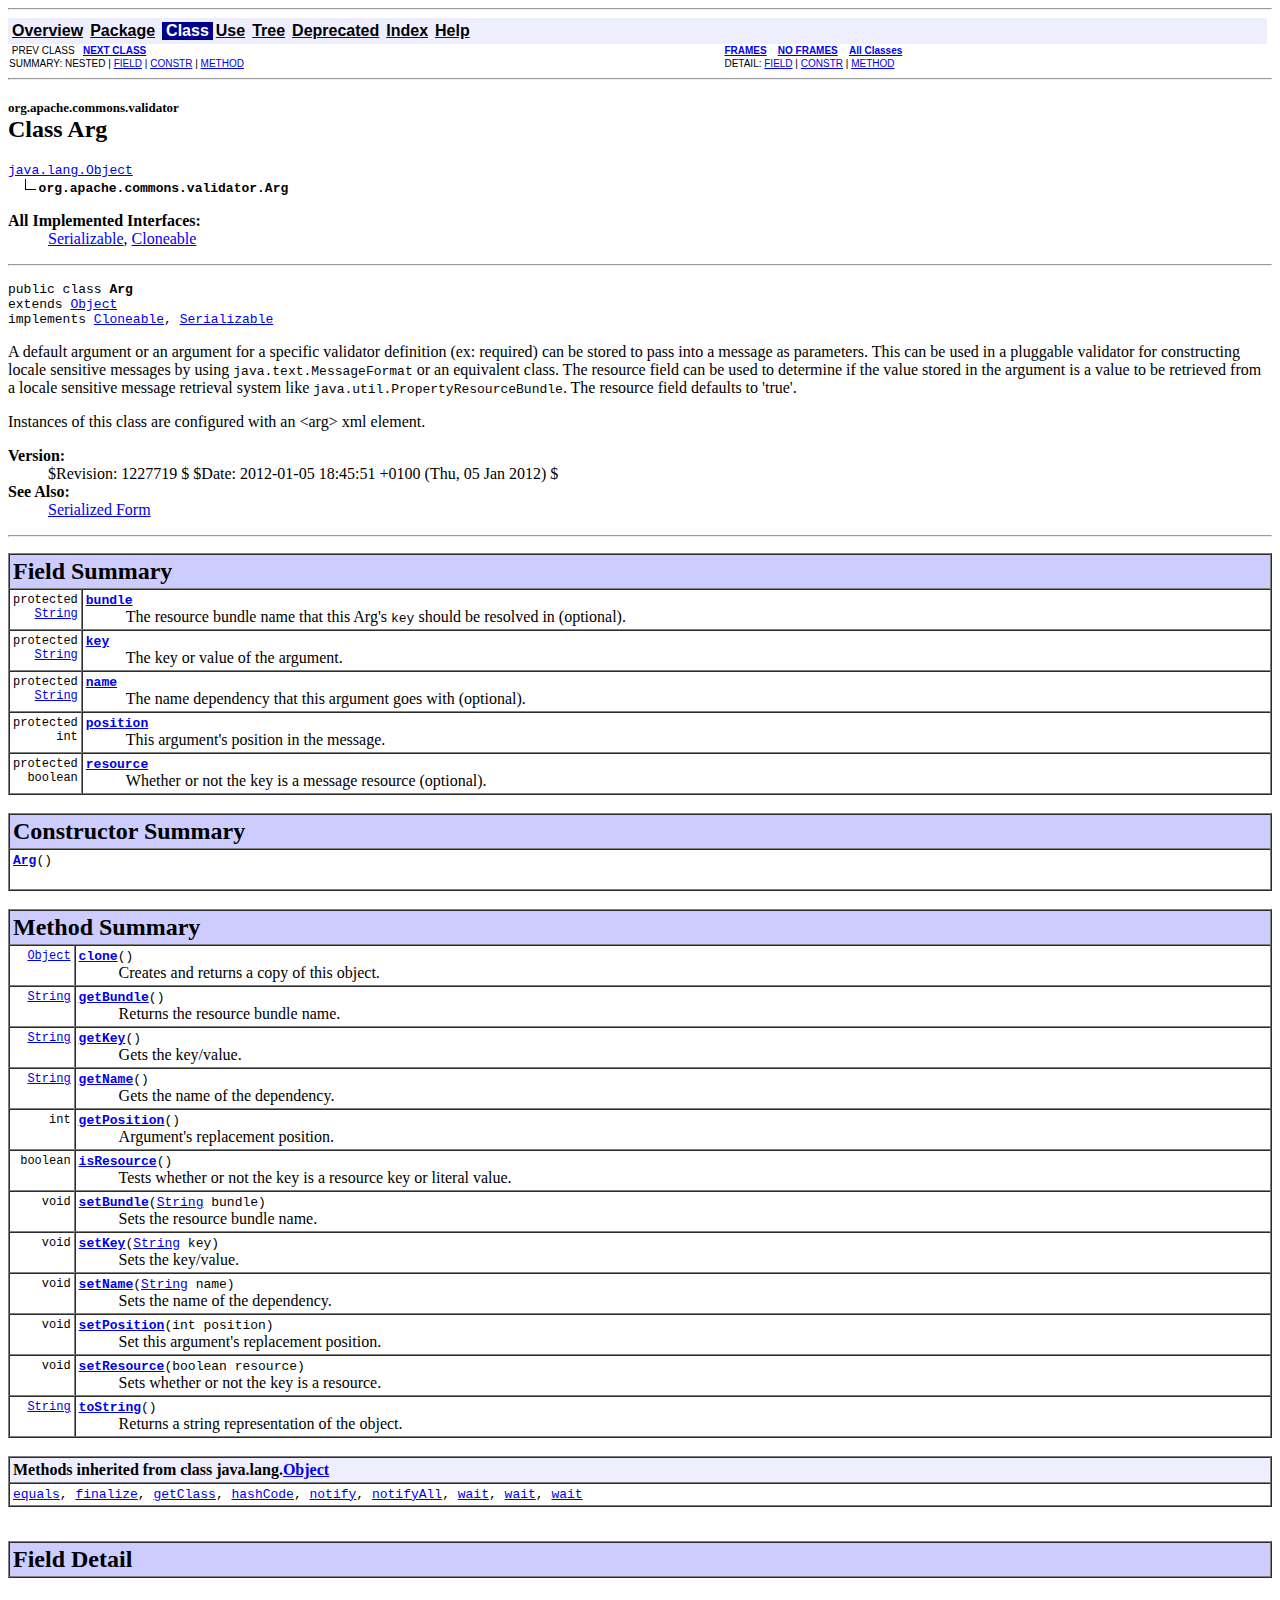
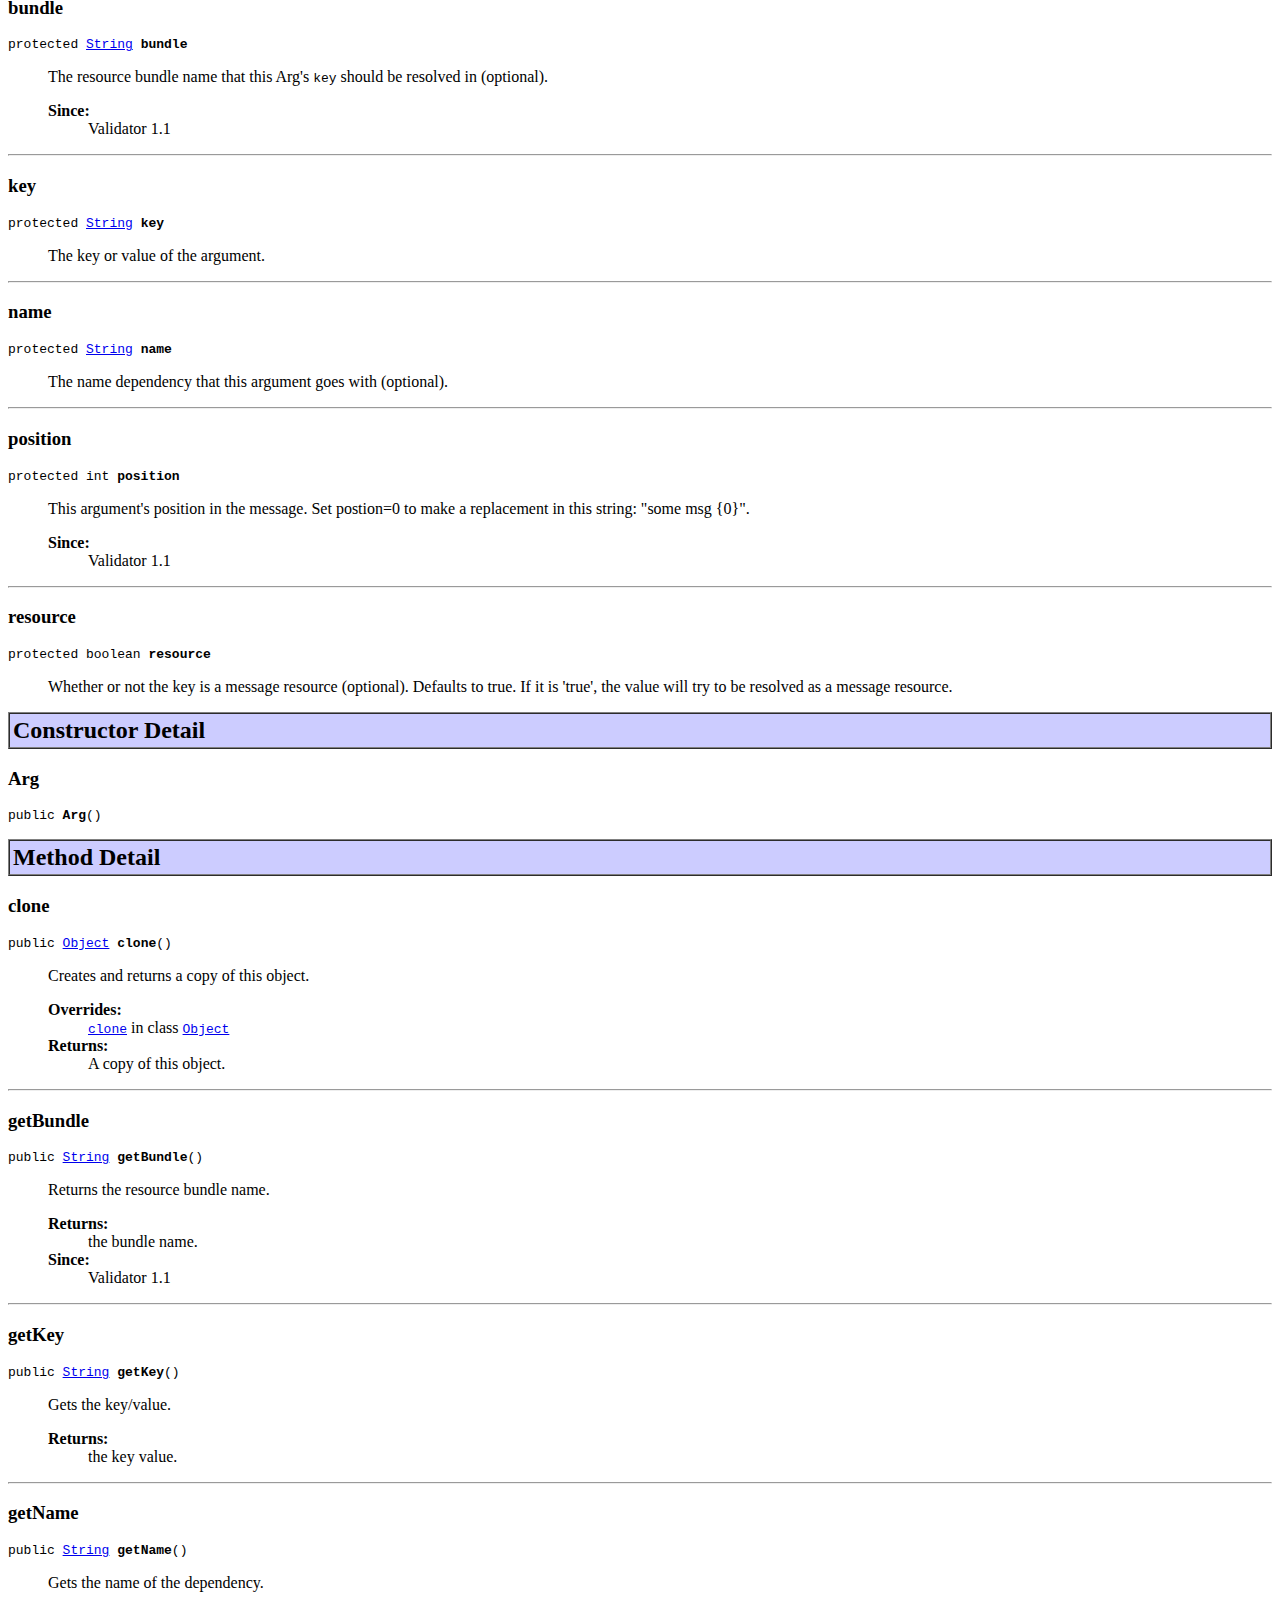
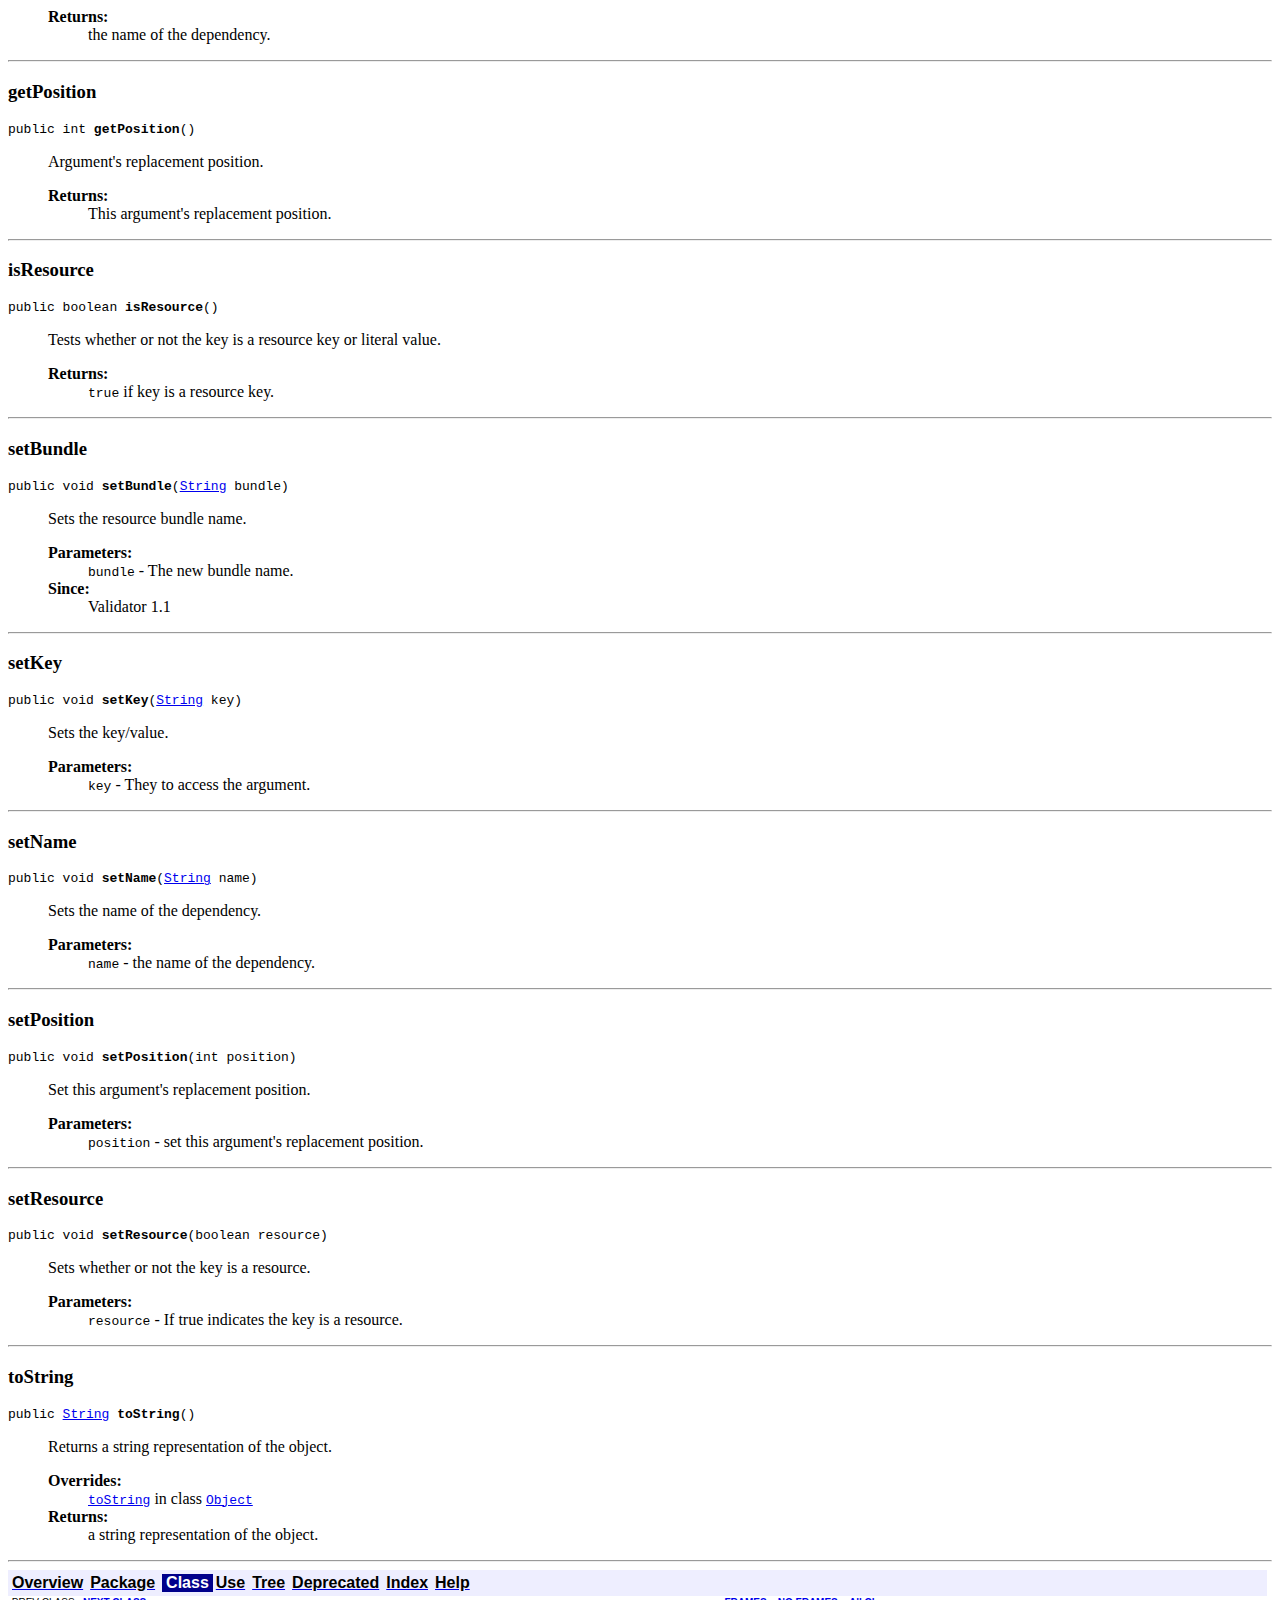
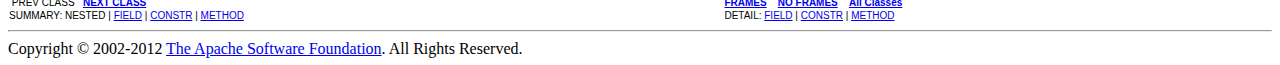
<file: lib/commons-validator-1.4.0/apidocs/org/apache/commons/validator/Arg.html>
<!DOCTYPE HTML PUBLIC "-//W3C//DTD HTML 4.01 Transitional//EN" "http://www.w3.org/TR/html4/loose.dtd">
<!--NewPage-->
<HTML>
<HEAD>
<!-- Generated by javadoc (build 1.6.0_29) on Sun Jan 29 12:54:08 CET 2012 -->
<META http-equiv="Content-Type" content="text/html; charset=iso-8859-1">
<TITLE>
Arg (Commons Validator 1.4.0 API)
</TITLE>

<META NAME="date" CONTENT="2012-01-29">

<LINK REL ="stylesheet" TYPE="text/css" HREF="../../../../stylesheet.css" TITLE="Style">

<SCRIPT type="text/javascript">
function windowTitle()
{
    if (location.href.indexOf('is-external=true') == -1) {
        parent.document.title="Arg (Commons Validator 1.4.0 API)";
    }
}
</SCRIPT>
<NOSCRIPT>
</NOSCRIPT>

</HEAD>

<BODY BGCOLOR="white" onload="windowTitle();">
<HR>


<!-- ========= START OF TOP NAVBAR ======= -->
<A NAME="navbar_top"><!-- --></A>
<A HREF="#skip-navbar_top" title="Skip navigation links"></A>
<TABLE BORDER="0" WIDTH="100%" CELLPADDING="1" CELLSPACING="0" SUMMARY="">
<TR>
<TD COLSPAN=2 BGCOLOR="#EEEEFF" CLASS="NavBarCell1">
<A NAME="navbar_top_firstrow"><!-- --></A>
<TABLE BORDER="0" CELLPADDING="0" CELLSPACING="3" SUMMARY="">
  <TR ALIGN="center" VALIGN="top">
  <TD BGCOLOR="#EEEEFF" CLASS="NavBarCell1">    <A HREF="../../../../overview-summary.html"><FONT CLASS="NavBarFont1"><B>Overview</B></FONT></A>&nbsp;</TD>
  <TD BGCOLOR="#EEEEFF" CLASS="NavBarCell1">    <A HREF="package-summary.html"><FONT CLASS="NavBarFont1"><B>Package</B></FONT></A>&nbsp;</TD>
  <TD BGCOLOR="#FFFFFF" CLASS="NavBarCell1Rev"> &nbsp;<FONT CLASS="NavBarFont1Rev"><B>Class</B></FONT>&nbsp;</TD>
  <TD BGCOLOR="#EEEEFF" CLASS="NavBarCell1">    <A HREF="class-use/Arg.html"><FONT CLASS="NavBarFont1"><B>Use</B></FONT></A>&nbsp;</TD>
  <TD BGCOLOR="#EEEEFF" CLASS="NavBarCell1">    <A HREF="package-tree.html"><FONT CLASS="NavBarFont1"><B>Tree</B></FONT></A>&nbsp;</TD>
  <TD BGCOLOR="#EEEEFF" CLASS="NavBarCell1">    <A HREF="../../../../deprecated-list.html"><FONT CLASS="NavBarFont1"><B>Deprecated</B></FONT></A>&nbsp;</TD>
  <TD BGCOLOR="#EEEEFF" CLASS="NavBarCell1">    <A HREF="../../../../index-all.html"><FONT CLASS="NavBarFont1"><B>Index</B></FONT></A>&nbsp;</TD>
  <TD BGCOLOR="#EEEEFF" CLASS="NavBarCell1">    <A HREF="../../../../help-doc.html"><FONT CLASS="NavBarFont1"><B>Help</B></FONT></A>&nbsp;</TD>
  </TR>
</TABLE>
</TD>
<TD ALIGN="right" VALIGN="top" ROWSPAN=3><EM>
</EM>
</TD>
</TR>

<TR>
<TD BGCOLOR="white" CLASS="NavBarCell2"><FONT SIZE="-2">
&nbsp;PREV CLASS&nbsp;
&nbsp;<A HREF="../../../../org/apache/commons/validator/CreditCardValidator.html" title="class in org.apache.commons.validator"><B>NEXT CLASS</B></A></FONT></TD>
<TD BGCOLOR="white" CLASS="NavBarCell2"><FONT SIZE="-2">
  <A HREF="../../../../index.html?org/apache/commons/validator/Arg.html" target="_top"><B>FRAMES</B></A>  &nbsp;
&nbsp;<A HREF="Arg.html" target="_top"><B>NO FRAMES</B></A>  &nbsp;
&nbsp;<SCRIPT type="text/javascript">
  <!--
  if(window==top) {
    document.writeln('<A HREF="../../../../allclasses-noframe.html"><B>All Classes</B></A>');
  }
  //-->
</SCRIPT>
<NOSCRIPT>
  <A HREF="../../../../allclasses-noframe.html"><B>All Classes</B></A>
</NOSCRIPT>


</FONT></TD>
</TR>
<TR>
<TD VALIGN="top" CLASS="NavBarCell3"><FONT SIZE="-2">
  SUMMARY:&nbsp;NESTED&nbsp;|&nbsp;<A HREF="#field_summary">FIELD</A>&nbsp;|&nbsp;<A HREF="#constructor_summary">CONSTR</A>&nbsp;|&nbsp;<A HREF="#method_summary">METHOD</A></FONT></TD>
<TD VALIGN="top" CLASS="NavBarCell3"><FONT SIZE="-2">
DETAIL:&nbsp;<A HREF="#field_detail">FIELD</A>&nbsp;|&nbsp;<A HREF="#constructor_detail">CONSTR</A>&nbsp;|&nbsp;<A HREF="#method_detail">METHOD</A></FONT></TD>
</TR>
</TABLE>
<A NAME="skip-navbar_top"></A>
<!-- ========= END OF TOP NAVBAR ========= -->

<HR>
<!-- ======== START OF CLASS DATA ======== -->
<H2>
<FONT SIZE="-1">
org.apache.commons.validator</FONT>
<BR>
Class Arg</H2>
<PRE>
<A HREF="http://download.oracle.com/javase/6/docs/api/java/lang/Object.html?is-external=true" title="class or interface in java.lang">java.lang.Object</A>
  <IMG SRC="../../../../resources/inherit.gif" ALT="extended by "><B>org.apache.commons.validator.Arg</B>
</PRE>
<DL>
<DT><B>All Implemented Interfaces:</B> <DD><A HREF="http://download.oracle.com/javase/6/docs/api/java/io/Serializable.html?is-external=true" title="class or interface in java.io">Serializable</A>, <A HREF="http://download.oracle.com/javase/6/docs/api/java/lang/Cloneable.html?is-external=true" title="class or interface in java.lang">Cloneable</A></DD>
</DL>
<HR>
<DL>
<DT><PRE>public class <B>Arg</B><DT>extends <A HREF="http://download.oracle.com/javase/6/docs/api/java/lang/Object.html?is-external=true" title="class or interface in java.lang">Object</A><DT>implements <A HREF="http://download.oracle.com/javase/6/docs/api/java/lang/Cloneable.html?is-external=true" title="class or interface in java.lang">Cloneable</A>, <A HREF="http://download.oracle.com/javase/6/docs/api/java/io/Serializable.html?is-external=true" title="class or interface in java.io">Serializable</A></DL>
</PRE>

<P>
<p>
 A default argument or an argument for a
 specific validator definition (ex: required)
 can be stored to pass into a message as parameters.  This can be used in a
 pluggable validator for constructing locale
 sensitive messages by using <code>java.text.MessageFormat</code>
 or an equivalent class.  The resource field can be
 used to determine if the value stored in the argument
 is a value to be retrieved from a locale sensitive
 message retrieval system like <code>java.util.PropertyResourceBundle</code>.
 The resource field defaults to 'true'.
 </p>
 <p>Instances of this class are configured with an &lt;arg&gt; xml element.</p>
<P>

<P>
<DL>
<DT><B>Version:</B></DT>
  <DD>$Revision: 1227719 $ $Date: 2012-01-05 18:45:51 +0100 (Thu, 05 Jan 2012) $</DD>
<DT><B>See Also:</B><DD><A HREF="../../../../serialized-form.html#org.apache.commons.validator.Arg">Serialized Form</A></DL>
<HR>

<P>
<!-- =========== FIELD SUMMARY =========== -->

<A NAME="field_summary"><!-- --></A>
<TABLE BORDER="1" WIDTH="100%" CELLPADDING="3" CELLSPACING="0" SUMMARY="">
<TR BGCOLOR="#CCCCFF" CLASS="TableHeadingColor">
<TH ALIGN="left" COLSPAN="2"><FONT SIZE="+2">
<B>Field Summary</B></FONT></TH>
</TR>
<TR BGCOLOR="white" CLASS="TableRowColor">
<TD ALIGN="right" VALIGN="top" WIDTH="1%"><FONT SIZE="-1">
<CODE>protected &nbsp;<A HREF="http://download.oracle.com/javase/6/docs/api/java/lang/String.html?is-external=true" title="class or interface in java.lang">String</A></CODE></FONT></TD>
<TD><CODE><B><A HREF="../../../../org/apache/commons/validator/Arg.html#bundle">bundle</A></B></CODE>

<BR>
&nbsp;&nbsp;&nbsp;&nbsp;&nbsp;&nbsp;&nbsp;&nbsp;&nbsp;&nbsp;The resource bundle name that this Arg's <code>key</code> should be
 resolved in (optional).</TD>
</TR>
<TR BGCOLOR="white" CLASS="TableRowColor">
<TD ALIGN="right" VALIGN="top" WIDTH="1%"><FONT SIZE="-1">
<CODE>protected &nbsp;<A HREF="http://download.oracle.com/javase/6/docs/api/java/lang/String.html?is-external=true" title="class or interface in java.lang">String</A></CODE></FONT></TD>
<TD><CODE><B><A HREF="../../../../org/apache/commons/validator/Arg.html#key">key</A></B></CODE>

<BR>
&nbsp;&nbsp;&nbsp;&nbsp;&nbsp;&nbsp;&nbsp;&nbsp;&nbsp;&nbsp;The key or value of the argument.</TD>
</TR>
<TR BGCOLOR="white" CLASS="TableRowColor">
<TD ALIGN="right" VALIGN="top" WIDTH="1%"><FONT SIZE="-1">
<CODE>protected &nbsp;<A HREF="http://download.oracle.com/javase/6/docs/api/java/lang/String.html?is-external=true" title="class or interface in java.lang">String</A></CODE></FONT></TD>
<TD><CODE><B><A HREF="../../../../org/apache/commons/validator/Arg.html#name">name</A></B></CODE>

<BR>
&nbsp;&nbsp;&nbsp;&nbsp;&nbsp;&nbsp;&nbsp;&nbsp;&nbsp;&nbsp;The name dependency that this argument goes with (optional).</TD>
</TR>
<TR BGCOLOR="white" CLASS="TableRowColor">
<TD ALIGN="right" VALIGN="top" WIDTH="1%"><FONT SIZE="-1">
<CODE>protected &nbsp;int</CODE></FONT></TD>
<TD><CODE><B><A HREF="../../../../org/apache/commons/validator/Arg.html#position">position</A></B></CODE>

<BR>
&nbsp;&nbsp;&nbsp;&nbsp;&nbsp;&nbsp;&nbsp;&nbsp;&nbsp;&nbsp;This argument's position in the message.</TD>
</TR>
<TR BGCOLOR="white" CLASS="TableRowColor">
<TD ALIGN="right" VALIGN="top" WIDTH="1%"><FONT SIZE="-1">
<CODE>protected &nbsp;boolean</CODE></FONT></TD>
<TD><CODE><B><A HREF="../../../../org/apache/commons/validator/Arg.html#resource">resource</A></B></CODE>

<BR>
&nbsp;&nbsp;&nbsp;&nbsp;&nbsp;&nbsp;&nbsp;&nbsp;&nbsp;&nbsp;Whether or not the key is a message resource (optional).</TD>
</TR>
</TABLE>
&nbsp;
<!-- ======== CONSTRUCTOR SUMMARY ======== -->

<A NAME="constructor_summary"><!-- --></A>
<TABLE BORDER="1" WIDTH="100%" CELLPADDING="3" CELLSPACING="0" SUMMARY="">
<TR BGCOLOR="#CCCCFF" CLASS="TableHeadingColor">
<TH ALIGN="left" COLSPAN="2"><FONT SIZE="+2">
<B>Constructor Summary</B></FONT></TH>
</TR>
<TR BGCOLOR="white" CLASS="TableRowColor">
<TD><CODE><B><A HREF="../../../../org/apache/commons/validator/Arg.html#Arg()">Arg</A></B>()</CODE>

<BR>
&nbsp;&nbsp;&nbsp;&nbsp;&nbsp;&nbsp;&nbsp;&nbsp;&nbsp;&nbsp;&nbsp;</TD>
</TR>
</TABLE>
&nbsp;
<!-- ========== METHOD SUMMARY =========== -->

<A NAME="method_summary"><!-- --></A>
<TABLE BORDER="1" WIDTH="100%" CELLPADDING="3" CELLSPACING="0" SUMMARY="">
<TR BGCOLOR="#CCCCFF" CLASS="TableHeadingColor">
<TH ALIGN="left" COLSPAN="2"><FONT SIZE="+2">
<B>Method Summary</B></FONT></TH>
</TR>
<TR BGCOLOR="white" CLASS="TableRowColor">
<TD ALIGN="right" VALIGN="top" WIDTH="1%"><FONT SIZE="-1">
<CODE>&nbsp;<A HREF="http://download.oracle.com/javase/6/docs/api/java/lang/Object.html?is-external=true" title="class or interface in java.lang">Object</A></CODE></FONT></TD>
<TD><CODE><B><A HREF="../../../../org/apache/commons/validator/Arg.html#clone()">clone</A></B>()</CODE>

<BR>
&nbsp;&nbsp;&nbsp;&nbsp;&nbsp;&nbsp;&nbsp;&nbsp;&nbsp;&nbsp;Creates and returns a copy of this object.</TD>
</TR>
<TR BGCOLOR="white" CLASS="TableRowColor">
<TD ALIGN="right" VALIGN="top" WIDTH="1%"><FONT SIZE="-1">
<CODE>&nbsp;<A HREF="http://download.oracle.com/javase/6/docs/api/java/lang/String.html?is-external=true" title="class or interface in java.lang">String</A></CODE></FONT></TD>
<TD><CODE><B><A HREF="../../../../org/apache/commons/validator/Arg.html#getBundle()">getBundle</A></B>()</CODE>

<BR>
&nbsp;&nbsp;&nbsp;&nbsp;&nbsp;&nbsp;&nbsp;&nbsp;&nbsp;&nbsp;Returns the resource bundle name.</TD>
</TR>
<TR BGCOLOR="white" CLASS="TableRowColor">
<TD ALIGN="right" VALIGN="top" WIDTH="1%"><FONT SIZE="-1">
<CODE>&nbsp;<A HREF="http://download.oracle.com/javase/6/docs/api/java/lang/String.html?is-external=true" title="class or interface in java.lang">String</A></CODE></FONT></TD>
<TD><CODE><B><A HREF="../../../../org/apache/commons/validator/Arg.html#getKey()">getKey</A></B>()</CODE>

<BR>
&nbsp;&nbsp;&nbsp;&nbsp;&nbsp;&nbsp;&nbsp;&nbsp;&nbsp;&nbsp;Gets the key/value.</TD>
</TR>
<TR BGCOLOR="white" CLASS="TableRowColor">
<TD ALIGN="right" VALIGN="top" WIDTH="1%"><FONT SIZE="-1">
<CODE>&nbsp;<A HREF="http://download.oracle.com/javase/6/docs/api/java/lang/String.html?is-external=true" title="class or interface in java.lang">String</A></CODE></FONT></TD>
<TD><CODE><B><A HREF="../../../../org/apache/commons/validator/Arg.html#getName()">getName</A></B>()</CODE>

<BR>
&nbsp;&nbsp;&nbsp;&nbsp;&nbsp;&nbsp;&nbsp;&nbsp;&nbsp;&nbsp;Gets the name of the dependency.</TD>
</TR>
<TR BGCOLOR="white" CLASS="TableRowColor">
<TD ALIGN="right" VALIGN="top" WIDTH="1%"><FONT SIZE="-1">
<CODE>&nbsp;int</CODE></FONT></TD>
<TD><CODE><B><A HREF="../../../../org/apache/commons/validator/Arg.html#getPosition()">getPosition</A></B>()</CODE>

<BR>
&nbsp;&nbsp;&nbsp;&nbsp;&nbsp;&nbsp;&nbsp;&nbsp;&nbsp;&nbsp;Argument's replacement position.</TD>
</TR>
<TR BGCOLOR="white" CLASS="TableRowColor">
<TD ALIGN="right" VALIGN="top" WIDTH="1%"><FONT SIZE="-1">
<CODE>&nbsp;boolean</CODE></FONT></TD>
<TD><CODE><B><A HREF="../../../../org/apache/commons/validator/Arg.html#isResource()">isResource</A></B>()</CODE>

<BR>
&nbsp;&nbsp;&nbsp;&nbsp;&nbsp;&nbsp;&nbsp;&nbsp;&nbsp;&nbsp;Tests whether or not the key is a resource key or literal value.</TD>
</TR>
<TR BGCOLOR="white" CLASS="TableRowColor">
<TD ALIGN="right" VALIGN="top" WIDTH="1%"><FONT SIZE="-1">
<CODE>&nbsp;void</CODE></FONT></TD>
<TD><CODE><B><A HREF="../../../../org/apache/commons/validator/Arg.html#setBundle(java.lang.String)">setBundle</A></B>(<A HREF="http://download.oracle.com/javase/6/docs/api/java/lang/String.html?is-external=true" title="class or interface in java.lang">String</A>&nbsp;bundle)</CODE>

<BR>
&nbsp;&nbsp;&nbsp;&nbsp;&nbsp;&nbsp;&nbsp;&nbsp;&nbsp;&nbsp;Sets the resource bundle name.</TD>
</TR>
<TR BGCOLOR="white" CLASS="TableRowColor">
<TD ALIGN="right" VALIGN="top" WIDTH="1%"><FONT SIZE="-1">
<CODE>&nbsp;void</CODE></FONT></TD>
<TD><CODE><B><A HREF="../../../../org/apache/commons/validator/Arg.html#setKey(java.lang.String)">setKey</A></B>(<A HREF="http://download.oracle.com/javase/6/docs/api/java/lang/String.html?is-external=true" title="class or interface in java.lang">String</A>&nbsp;key)</CODE>

<BR>
&nbsp;&nbsp;&nbsp;&nbsp;&nbsp;&nbsp;&nbsp;&nbsp;&nbsp;&nbsp;Sets the key/value.</TD>
</TR>
<TR BGCOLOR="white" CLASS="TableRowColor">
<TD ALIGN="right" VALIGN="top" WIDTH="1%"><FONT SIZE="-1">
<CODE>&nbsp;void</CODE></FONT></TD>
<TD><CODE><B><A HREF="../../../../org/apache/commons/validator/Arg.html#setName(java.lang.String)">setName</A></B>(<A HREF="http://download.oracle.com/javase/6/docs/api/java/lang/String.html?is-external=true" title="class or interface in java.lang">String</A>&nbsp;name)</CODE>

<BR>
&nbsp;&nbsp;&nbsp;&nbsp;&nbsp;&nbsp;&nbsp;&nbsp;&nbsp;&nbsp;Sets the name of the dependency.</TD>
</TR>
<TR BGCOLOR="white" CLASS="TableRowColor">
<TD ALIGN="right" VALIGN="top" WIDTH="1%"><FONT SIZE="-1">
<CODE>&nbsp;void</CODE></FONT></TD>
<TD><CODE><B><A HREF="../../../../org/apache/commons/validator/Arg.html#setPosition(int)">setPosition</A></B>(int&nbsp;position)</CODE>

<BR>
&nbsp;&nbsp;&nbsp;&nbsp;&nbsp;&nbsp;&nbsp;&nbsp;&nbsp;&nbsp;Set this argument's replacement position.</TD>
</TR>
<TR BGCOLOR="white" CLASS="TableRowColor">
<TD ALIGN="right" VALIGN="top" WIDTH="1%"><FONT SIZE="-1">
<CODE>&nbsp;void</CODE></FONT></TD>
<TD><CODE><B><A HREF="../../../../org/apache/commons/validator/Arg.html#setResource(boolean)">setResource</A></B>(boolean&nbsp;resource)</CODE>

<BR>
&nbsp;&nbsp;&nbsp;&nbsp;&nbsp;&nbsp;&nbsp;&nbsp;&nbsp;&nbsp;Sets whether or not the key is a resource.</TD>
</TR>
<TR BGCOLOR="white" CLASS="TableRowColor">
<TD ALIGN="right" VALIGN="top" WIDTH="1%"><FONT SIZE="-1">
<CODE>&nbsp;<A HREF="http://download.oracle.com/javase/6/docs/api/java/lang/String.html?is-external=true" title="class or interface in java.lang">String</A></CODE></FONT></TD>
<TD><CODE><B><A HREF="../../../../org/apache/commons/validator/Arg.html#toString()">toString</A></B>()</CODE>

<BR>
&nbsp;&nbsp;&nbsp;&nbsp;&nbsp;&nbsp;&nbsp;&nbsp;&nbsp;&nbsp;Returns a string representation of the object.</TD>
</TR>
</TABLE>
&nbsp;<A NAME="methods_inherited_from_class_java.lang.Object"><!-- --></A>
<TABLE BORDER="1" WIDTH="100%" CELLPADDING="3" CELLSPACING="0" SUMMARY="">
<TR BGCOLOR="#EEEEFF" CLASS="TableSubHeadingColor">
<TH ALIGN="left"><B>Methods inherited from class java.lang.<A HREF="http://download.oracle.com/javase/6/docs/api/java/lang/Object.html?is-external=true" title="class or interface in java.lang">Object</A></B></TH>
</TR>
<TR BGCOLOR="white" CLASS="TableRowColor">
<TD><CODE><A HREF="http://download.oracle.com/javase/6/docs/api/java/lang/Object.html?is-external=true#equals(java.lang.Object)" title="class or interface in java.lang">equals</A>, <A HREF="http://download.oracle.com/javase/6/docs/api/java/lang/Object.html?is-external=true#finalize()" title="class or interface in java.lang">finalize</A>, <A HREF="http://download.oracle.com/javase/6/docs/api/java/lang/Object.html?is-external=true#getClass()" title="class or interface in java.lang">getClass</A>, <A HREF="http://download.oracle.com/javase/6/docs/api/java/lang/Object.html?is-external=true#hashCode()" title="class or interface in java.lang">hashCode</A>, <A HREF="http://download.oracle.com/javase/6/docs/api/java/lang/Object.html?is-external=true#notify()" title="class or interface in java.lang">notify</A>, <A HREF="http://download.oracle.com/javase/6/docs/api/java/lang/Object.html?is-external=true#notifyAll()" title="class or interface in java.lang">notifyAll</A>, <A HREF="http://download.oracle.com/javase/6/docs/api/java/lang/Object.html?is-external=true#wait()" title="class or interface in java.lang">wait</A>, <A HREF="http://download.oracle.com/javase/6/docs/api/java/lang/Object.html?is-external=true#wait(long)" title="class or interface in java.lang">wait</A>, <A HREF="http://download.oracle.com/javase/6/docs/api/java/lang/Object.html?is-external=true#wait(long, int)" title="class or interface in java.lang">wait</A></CODE></TD>
</TR>
</TABLE>
&nbsp;
<P>

<!-- ============ FIELD DETAIL =========== -->

<A NAME="field_detail"><!-- --></A>
<TABLE BORDER="1" WIDTH="100%" CELLPADDING="3" CELLSPACING="0" SUMMARY="">
<TR BGCOLOR="#CCCCFF" CLASS="TableHeadingColor">
<TH ALIGN="left" COLSPAN="1"><FONT SIZE="+2">
<B>Field Detail</B></FONT></TH>
</TR>
</TABLE>

<A NAME="bundle"><!-- --></A><H3>
bundle</H3>
<PRE>
protected <A HREF="http://download.oracle.com/javase/6/docs/api/java/lang/String.html?is-external=true" title="class or interface in java.lang">String</A> <B>bundle</B></PRE>
<DL>
<DD>The resource bundle name that this Arg's <code>key</code> should be
 resolved in (optional).
<P>
<DL>
<DT><B>Since:</B></DT>
  <DD>Validator 1.1</DD>
</DL>
</DL>
<HR>

<A NAME="key"><!-- --></A><H3>
key</H3>
<PRE>
protected <A HREF="http://download.oracle.com/javase/6/docs/api/java/lang/String.html?is-external=true" title="class or interface in java.lang">String</A> <B>key</B></PRE>
<DL>
<DD>The key or value of the argument.
<P>
<DL>
</DL>
</DL>
<HR>

<A NAME="name"><!-- --></A><H3>
name</H3>
<PRE>
protected <A HREF="http://download.oracle.com/javase/6/docs/api/java/lang/String.html?is-external=true" title="class or interface in java.lang">String</A> <B>name</B></PRE>
<DL>
<DD>The name dependency that this argument goes with (optional).
<P>
<DL>
</DL>
</DL>
<HR>

<A NAME="position"><!-- --></A><H3>
position</H3>
<PRE>
protected int <B>position</B></PRE>
<DL>
<DD>This argument's position in the message. Set postion=0 to
 make a replacement in this string: "some msg {0}".
<P>
<DL>
<DT><B>Since:</B></DT>
  <DD>Validator 1.1</DD>
</DL>
</DL>
<HR>

<A NAME="resource"><!-- --></A><H3>
resource</H3>
<PRE>
protected boolean <B>resource</B></PRE>
<DL>
<DD>Whether or not the key is a message resource (optional).  Defaults to
 true.  If it is 'true', the value will try to be resolved as a message
 resource.
<P>
<DL>
</DL>
</DL>

<!-- ========= CONSTRUCTOR DETAIL ======== -->

<A NAME="constructor_detail"><!-- --></A>
<TABLE BORDER="1" WIDTH="100%" CELLPADDING="3" CELLSPACING="0" SUMMARY="">
<TR BGCOLOR="#CCCCFF" CLASS="TableHeadingColor">
<TH ALIGN="left" COLSPAN="1"><FONT SIZE="+2">
<B>Constructor Detail</B></FONT></TH>
</TR>
</TABLE>

<A NAME="Arg()"><!-- --></A><H3>
Arg</H3>
<PRE>
public <B>Arg</B>()</PRE>
<DL>
</DL>

<!-- ============ METHOD DETAIL ========== -->

<A NAME="method_detail"><!-- --></A>
<TABLE BORDER="1" WIDTH="100%" CELLPADDING="3" CELLSPACING="0" SUMMARY="">
<TR BGCOLOR="#CCCCFF" CLASS="TableHeadingColor">
<TH ALIGN="left" COLSPAN="1"><FONT SIZE="+2">
<B>Method Detail</B></FONT></TH>
</TR>
</TABLE>

<A NAME="clone()"><!-- --></A><H3>
clone</H3>
<PRE>
public <A HREF="http://download.oracle.com/javase/6/docs/api/java/lang/Object.html?is-external=true" title="class or interface in java.lang">Object</A> <B>clone</B>()</PRE>
<DL>
<DD>Creates and returns a copy of this object.
<P>
<DD><DL>
<DT><B>Overrides:</B><DD><CODE><A HREF="http://download.oracle.com/javase/6/docs/api/java/lang/Object.html?is-external=true#clone()" title="class or interface in java.lang">clone</A></CODE> in class <CODE><A HREF="http://download.oracle.com/javase/6/docs/api/java/lang/Object.html?is-external=true" title="class or interface in java.lang">Object</A></CODE></DL>
</DD>
<DD><DL>

<DT><B>Returns:</B><DD>A copy of this object.</DL>
</DD>
</DL>
<HR>

<A NAME="getBundle()"><!-- --></A><H3>
getBundle</H3>
<PRE>
public <A HREF="http://download.oracle.com/javase/6/docs/api/java/lang/String.html?is-external=true" title="class or interface in java.lang">String</A> <B>getBundle</B>()</PRE>
<DL>
<DD>Returns the resource bundle name.
<P>
<DD><DL>
</DL>
</DD>
<DD><DL>

<DT><B>Returns:</B><DD>the bundle name.<DT><B>Since:</B></DT>
  <DD>Validator 1.1</DD>
</DL>
</DD>
</DL>
<HR>

<A NAME="getKey()"><!-- --></A><H3>
getKey</H3>
<PRE>
public <A HREF="http://download.oracle.com/javase/6/docs/api/java/lang/String.html?is-external=true" title="class or interface in java.lang">String</A> <B>getKey</B>()</PRE>
<DL>
<DD>Gets the key/value.
<P>
<DD><DL>
</DL>
</DD>
<DD><DL>

<DT><B>Returns:</B><DD>the key value.</DL>
</DD>
</DL>
<HR>

<A NAME="getName()"><!-- --></A><H3>
getName</H3>
<PRE>
public <A HREF="http://download.oracle.com/javase/6/docs/api/java/lang/String.html?is-external=true" title="class or interface in java.lang">String</A> <B>getName</B>()</PRE>
<DL>
<DD>Gets the name of the dependency.
<P>
<DD><DL>
</DL>
</DD>
<DD><DL>

<DT><B>Returns:</B><DD>the name of the dependency.</DL>
</DD>
</DL>
<HR>

<A NAME="getPosition()"><!-- --></A><H3>
getPosition</H3>
<PRE>
public int <B>getPosition</B>()</PRE>
<DL>
<DD>Argument's replacement position.
<P>
<DD><DL>
</DL>
</DD>
<DD><DL>

<DT><B>Returns:</B><DD>This argument's replacement position.</DL>
</DD>
</DL>
<HR>

<A NAME="isResource()"><!-- --></A><H3>
isResource</H3>
<PRE>
public boolean <B>isResource</B>()</PRE>
<DL>
<DD>Tests whether or not the key is a resource key or literal value.
<P>
<DD><DL>
</DL>
</DD>
<DD><DL>

<DT><B>Returns:</B><DD><code>true</code> if key is a resource key.</DL>
</DD>
</DL>
<HR>

<A NAME="setBundle(java.lang.String)"><!-- --></A><H3>
setBundle</H3>
<PRE>
public void <B>setBundle</B>(<A HREF="http://download.oracle.com/javase/6/docs/api/java/lang/String.html?is-external=true" title="class or interface in java.lang">String</A>&nbsp;bundle)</PRE>
<DL>
<DD>Sets the resource bundle name.
<P>
<DD><DL>
</DL>
</DD>
<DD><DL>
<DT><B>Parameters:</B><DD><CODE>bundle</CODE> - The new bundle name.<DT><B>Since:</B></DT>
  <DD>Validator 1.1</DD>
</DL>
</DD>
</DL>
<HR>

<A NAME="setKey(java.lang.String)"><!-- --></A><H3>
setKey</H3>
<PRE>
public void <B>setKey</B>(<A HREF="http://download.oracle.com/javase/6/docs/api/java/lang/String.html?is-external=true" title="class or interface in java.lang">String</A>&nbsp;key)</PRE>
<DL>
<DD>Sets the key/value.
<P>
<DD><DL>
</DL>
</DD>
<DD><DL>
<DT><B>Parameters:</B><DD><CODE>key</CODE> - They to access the argument.</DL>
</DD>
</DL>
<HR>

<A NAME="setName(java.lang.String)"><!-- --></A><H3>
setName</H3>
<PRE>
public void <B>setName</B>(<A HREF="http://download.oracle.com/javase/6/docs/api/java/lang/String.html?is-external=true" title="class or interface in java.lang">String</A>&nbsp;name)</PRE>
<DL>
<DD>Sets the name of the dependency.
<P>
<DD><DL>
</DL>
</DD>
<DD><DL>
<DT><B>Parameters:</B><DD><CODE>name</CODE> - the name of the dependency.</DL>
</DD>
</DL>
<HR>

<A NAME="setPosition(int)"><!-- --></A><H3>
setPosition</H3>
<PRE>
public void <B>setPosition</B>(int&nbsp;position)</PRE>
<DL>
<DD>Set this argument's replacement position.
<P>
<DD><DL>
</DL>
</DD>
<DD><DL>
<DT><B>Parameters:</B><DD><CODE>position</CODE> - set this argument's replacement position.</DL>
</DD>
</DL>
<HR>

<A NAME="setResource(boolean)"><!-- --></A><H3>
setResource</H3>
<PRE>
public void <B>setResource</B>(boolean&nbsp;resource)</PRE>
<DL>
<DD>Sets whether or not the key is a resource.
<P>
<DD><DL>
</DL>
</DD>
<DD><DL>
<DT><B>Parameters:</B><DD><CODE>resource</CODE> - If true indicates the key is a resource.</DL>
</DD>
</DL>
<HR>

<A NAME="toString()"><!-- --></A><H3>
toString</H3>
<PRE>
public <A HREF="http://download.oracle.com/javase/6/docs/api/java/lang/String.html?is-external=true" title="class or interface in java.lang">String</A> <B>toString</B>()</PRE>
<DL>
<DD>Returns a string representation of the object.
<P>
<DD><DL>
<DT><B>Overrides:</B><DD><CODE><A HREF="http://download.oracle.com/javase/6/docs/api/java/lang/Object.html?is-external=true#toString()" title="class or interface in java.lang">toString</A></CODE> in class <CODE><A HREF="http://download.oracle.com/javase/6/docs/api/java/lang/Object.html?is-external=true" title="class or interface in java.lang">Object</A></CODE></DL>
</DD>
<DD><DL>

<DT><B>Returns:</B><DD>a string representation of the object.</DL>
</DD>
</DL>
<!-- ========= END OF CLASS DATA ========= -->
<HR>


<!-- ======= START OF BOTTOM NAVBAR ====== -->
<A NAME="navbar_bottom"><!-- --></A>
<A HREF="#skip-navbar_bottom" title="Skip navigation links"></A>
<TABLE BORDER="0" WIDTH="100%" CELLPADDING="1" CELLSPACING="0" SUMMARY="">
<TR>
<TD COLSPAN=2 BGCOLOR="#EEEEFF" CLASS="NavBarCell1">
<A NAME="navbar_bottom_firstrow"><!-- --></A>
<TABLE BORDER="0" CELLPADDING="0" CELLSPACING="3" SUMMARY="">
  <TR ALIGN="center" VALIGN="top">
  <TD BGCOLOR="#EEEEFF" CLASS="NavBarCell1">    <A HREF="../../../../overview-summary.html"><FONT CLASS="NavBarFont1"><B>Overview</B></FONT></A>&nbsp;</TD>
  <TD BGCOLOR="#EEEEFF" CLASS="NavBarCell1">    <A HREF="package-summary.html"><FONT CLASS="NavBarFont1"><B>Package</B></FONT></A>&nbsp;</TD>
  <TD BGCOLOR="#FFFFFF" CLASS="NavBarCell1Rev"> &nbsp;<FONT CLASS="NavBarFont1Rev"><B>Class</B></FONT>&nbsp;</TD>
  <TD BGCOLOR="#EEEEFF" CLASS="NavBarCell1">    <A HREF="class-use/Arg.html"><FONT CLASS="NavBarFont1"><B>Use</B></FONT></A>&nbsp;</TD>
  <TD BGCOLOR="#EEEEFF" CLASS="NavBarCell1">    <A HREF="package-tree.html"><FONT CLASS="NavBarFont1"><B>Tree</B></FONT></A>&nbsp;</TD>
  <TD BGCOLOR="#EEEEFF" CLASS="NavBarCell1">    <A HREF="../../../../deprecated-list.html"><FONT CLASS="NavBarFont1"><B>Deprecated</B></FONT></A>&nbsp;</TD>
  <TD BGCOLOR="#EEEEFF" CLASS="NavBarCell1">    <A HREF="../../../../index-all.html"><FONT CLASS="NavBarFont1"><B>Index</B></FONT></A>&nbsp;</TD>
  <TD BGCOLOR="#EEEEFF" CLASS="NavBarCell1">    <A HREF="../../../../help-doc.html"><FONT CLASS="NavBarFont1"><B>Help</B></FONT></A>&nbsp;</TD>
  </TR>
</TABLE>
</TD>
<TD ALIGN="right" VALIGN="top" ROWSPAN=3><EM>
</EM>
</TD>
</TR>

<TR>
<TD BGCOLOR="white" CLASS="NavBarCell2"><FONT SIZE="-2">
&nbsp;PREV CLASS&nbsp;
&nbsp;<A HREF="../../../../org/apache/commons/validator/CreditCardValidator.html" title="class in org.apache.commons.validator"><B>NEXT CLASS</B></A></FONT></TD>
<TD BGCOLOR="white" CLASS="NavBarCell2"><FONT SIZE="-2">
  <A HREF="../../../../index.html?org/apache/commons/validator/Arg.html" target="_top"><B>FRAMES</B></A>  &nbsp;
&nbsp;<A HREF="Arg.html" target="_top"><B>NO FRAMES</B></A>  &nbsp;
&nbsp;<SCRIPT type="text/javascript">
  <!--
  if(window==top) {
    document.writeln('<A HREF="../../../../allclasses-noframe.html"><B>All Classes</B></A>');
  }
  //-->
</SCRIPT>
<NOSCRIPT>
  <A HREF="../../../../allclasses-noframe.html"><B>All Classes</B></A>
</NOSCRIPT>


</FONT></TD>
</TR>
<TR>
<TD VALIGN="top" CLASS="NavBarCell3"><FONT SIZE="-2">
  SUMMARY:&nbsp;NESTED&nbsp;|&nbsp;<A HREF="#field_summary">FIELD</A>&nbsp;|&nbsp;<A HREF="#constructor_summary">CONSTR</A>&nbsp;|&nbsp;<A HREF="#method_summary">METHOD</A></FONT></TD>
<TD VALIGN="top" CLASS="NavBarCell3"><FONT SIZE="-2">
DETAIL:&nbsp;<A HREF="#field_detail">FIELD</A>&nbsp;|&nbsp;<A HREF="#constructor_detail">CONSTR</A>&nbsp;|&nbsp;<A HREF="#method_detail">METHOD</A></FONT></TD>
</TR>
</TABLE>
<A NAME="skip-navbar_bottom"></A>
<!-- ======== END OF BOTTOM NAVBAR ======= -->

<HR>
Copyright &#169; 2002-2012 <a href="http://www.apache.org/">The Apache Software Foundation</a>. All Rights Reserved.
</BODY>
</HTML>
</file>
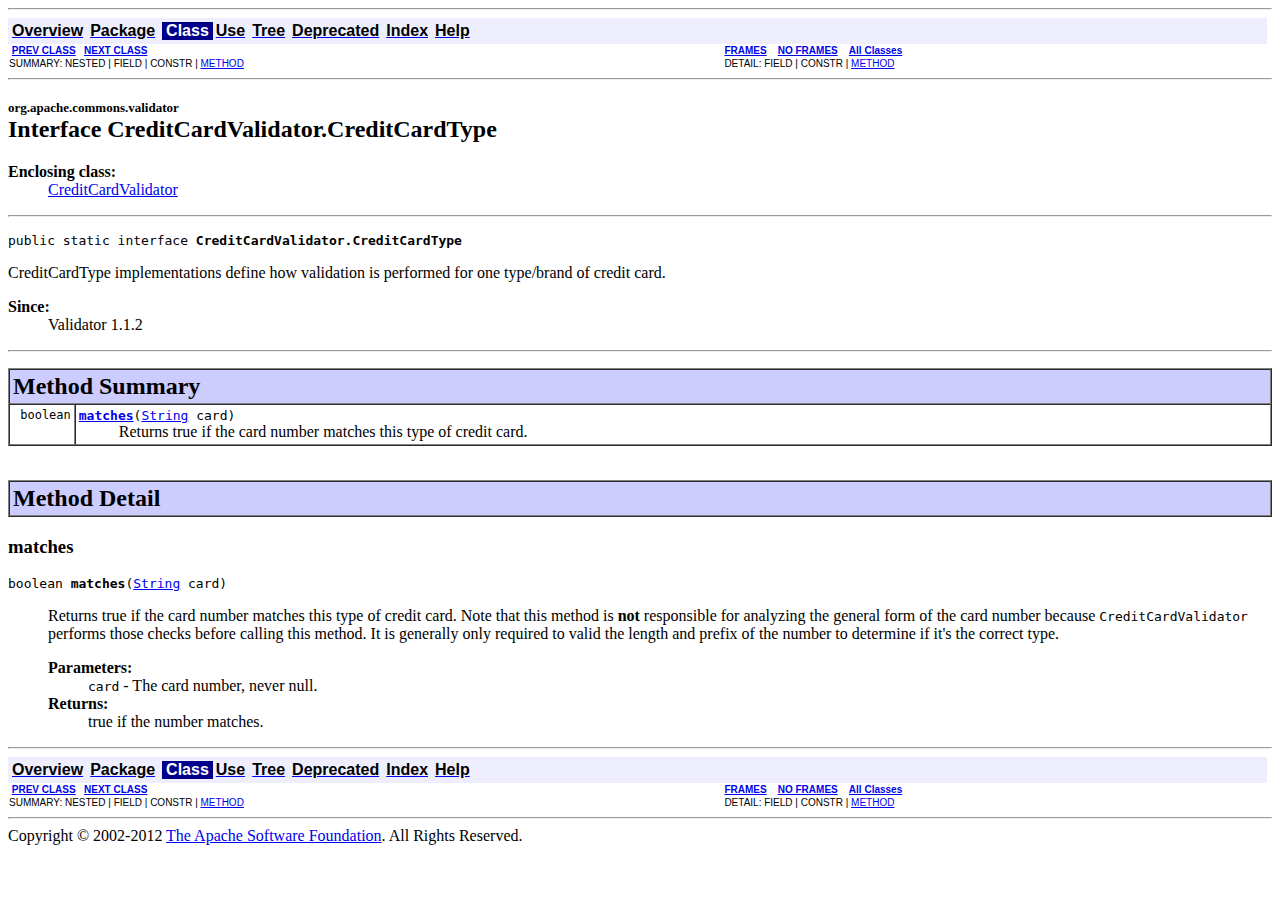
<file: lib/commons-validator-1.4.0/apidocs/org/apache/commons/validator/CreditCardValidator.CreditCardType.html>
<!DOCTYPE HTML PUBLIC "-//W3C//DTD HTML 4.01 Transitional//EN" "http://www.w3.org/TR/html4/loose.dtd">
<!--NewPage-->
<HTML>
<HEAD>
<!-- Generated by javadoc (build 1.6.0_29) on Sun Jan 29 12:54:08 CET 2012 -->
<META http-equiv="Content-Type" content="text/html; charset=iso-8859-1">
<TITLE>
CreditCardValidator.CreditCardType (Commons Validator 1.4.0 API)
</TITLE>

<META NAME="date" CONTENT="2012-01-29">

<LINK REL ="stylesheet" TYPE="text/css" HREF="../../../../stylesheet.css" TITLE="Style">

<SCRIPT type="text/javascript">
function windowTitle()
{
    if (location.href.indexOf('is-external=true') == -1) {
        parent.document.title="CreditCardValidator.CreditCardType (Commons Validator 1.4.0 API)";
    }
}
</SCRIPT>
<NOSCRIPT>
</NOSCRIPT>

</HEAD>

<BODY BGCOLOR="white" onload="windowTitle();">
<HR>


<!-- ========= START OF TOP NAVBAR ======= -->
<A NAME="navbar_top"><!-- --></A>
<A HREF="#skip-navbar_top" title="Skip navigation links"></A>
<TABLE BORDER="0" WIDTH="100%" CELLPADDING="1" CELLSPACING="0" SUMMARY="">
<TR>
<TD COLSPAN=2 BGCOLOR="#EEEEFF" CLASS="NavBarCell1">
<A NAME="navbar_top_firstrow"><!-- --></A>
<TABLE BORDER="0" CELLPADDING="0" CELLSPACING="3" SUMMARY="">
  <TR ALIGN="center" VALIGN="top">
  <TD BGCOLOR="#EEEEFF" CLASS="NavBarCell1">    <A HREF="../../../../overview-summary.html"><FONT CLASS="NavBarFont1"><B>Overview</B></FONT></A>&nbsp;</TD>
  <TD BGCOLOR="#EEEEFF" CLASS="NavBarCell1">    <A HREF="package-summary.html"><FONT CLASS="NavBarFont1"><B>Package</B></FONT></A>&nbsp;</TD>
  <TD BGCOLOR="#FFFFFF" CLASS="NavBarCell1Rev"> &nbsp;<FONT CLASS="NavBarFont1Rev"><B>Class</B></FONT>&nbsp;</TD>
  <TD BGCOLOR="#EEEEFF" CLASS="NavBarCell1">    <A HREF="class-use/CreditCardValidator.CreditCardType.html"><FONT CLASS="NavBarFont1"><B>Use</B></FONT></A>&nbsp;</TD>
  <TD BGCOLOR="#EEEEFF" CLASS="NavBarCell1">    <A HREF="package-tree.html"><FONT CLASS="NavBarFont1"><B>Tree</B></FONT></A>&nbsp;</TD>
  <TD BGCOLOR="#EEEEFF" CLASS="NavBarCell1">    <A HREF="../../../../deprecated-list.html"><FONT CLASS="NavBarFont1"><B>Deprecated</B></FONT></A>&nbsp;</TD>
  <TD BGCOLOR="#EEEEFF" CLASS="NavBarCell1">    <A HREF="../../../../index-all.html"><FONT CLASS="NavBarFont1"><B>Index</B></FONT></A>&nbsp;</TD>
  <TD BGCOLOR="#EEEEFF" CLASS="NavBarCell1">    <A HREF="../../../../help-doc.html"><FONT CLASS="NavBarFont1"><B>Help</B></FONT></A>&nbsp;</TD>
  </TR>
</TABLE>
</TD>
<TD ALIGN="right" VALIGN="top" ROWSPAN=3><EM>
</EM>
</TD>
</TR>

<TR>
<TD BGCOLOR="white" CLASS="NavBarCell2"><FONT SIZE="-2">
&nbsp;<A HREF="../../../../org/apache/commons/validator/CreditCardValidator.html" title="class in org.apache.commons.validator"><B>PREV CLASS</B></A>&nbsp;
&nbsp;<A HREF="../../../../org/apache/commons/validator/DateValidator.html" title="class in org.apache.commons.validator"><B>NEXT CLASS</B></A></FONT></TD>
<TD BGCOLOR="white" CLASS="NavBarCell2"><FONT SIZE="-2">
  <A HREF="../../../../index.html?org/apache/commons/validator/CreditCardValidator.CreditCardType.html" target="_top"><B>FRAMES</B></A>  &nbsp;
&nbsp;<A HREF="CreditCardValidator.CreditCardType.html" target="_top"><B>NO FRAMES</B></A>  &nbsp;
&nbsp;<SCRIPT type="text/javascript">
  <!--
  if(window==top) {
    document.writeln('<A HREF="../../../../allclasses-noframe.html"><B>All Classes</B></A>');
  }
  //-->
</SCRIPT>
<NOSCRIPT>
  <A HREF="../../../../allclasses-noframe.html"><B>All Classes</B></A>
</NOSCRIPT>


</FONT></TD>
</TR>
<TR>
<TD VALIGN="top" CLASS="NavBarCell3"><FONT SIZE="-2">
  SUMMARY:&nbsp;NESTED&nbsp;|&nbsp;FIELD&nbsp;|&nbsp;CONSTR&nbsp;|&nbsp;<A HREF="#method_summary">METHOD</A></FONT></TD>
<TD VALIGN="top" CLASS="NavBarCell3"><FONT SIZE="-2">
DETAIL:&nbsp;FIELD&nbsp;|&nbsp;CONSTR&nbsp;|&nbsp;<A HREF="#method_detail">METHOD</A></FONT></TD>
</TR>
</TABLE>
<A NAME="skip-navbar_top"></A>
<!-- ========= END OF TOP NAVBAR ========= -->

<HR>
<!-- ======== START OF CLASS DATA ======== -->
<H2>
<FONT SIZE="-1">
org.apache.commons.validator</FONT>
<BR>
Interface CreditCardValidator.CreditCardType</H2>
<DL>
<DT><B>Enclosing class:</B><DD><A HREF="../../../../org/apache/commons/validator/CreditCardValidator.html" title="class in org.apache.commons.validator">CreditCardValidator</A></DD>
</DL>
<HR>
<DL>
<DT><PRE>public static interface <B>CreditCardValidator.CreditCardType</B></DL>
</PRE>

<P>
CreditCardType implementations define how validation is performed
 for one type/brand of credit card.
<P>

<P>
<DL>
<DT><B>Since:</B></DT>
  <DD>Validator 1.1.2</DD>
</DL>
<HR>

<P>

<!-- ========== METHOD SUMMARY =========== -->

<A NAME="method_summary"><!-- --></A>
<TABLE BORDER="1" WIDTH="100%" CELLPADDING="3" CELLSPACING="0" SUMMARY="">
<TR BGCOLOR="#CCCCFF" CLASS="TableHeadingColor">
<TH ALIGN="left" COLSPAN="2"><FONT SIZE="+2">
<B>Method Summary</B></FONT></TH>
</TR>
<TR BGCOLOR="white" CLASS="TableRowColor">
<TD ALIGN="right" VALIGN="top" WIDTH="1%"><FONT SIZE="-1">
<CODE>&nbsp;boolean</CODE></FONT></TD>
<TD><CODE><B><A HREF="../../../../org/apache/commons/validator/CreditCardValidator.CreditCardType.html#matches(java.lang.String)">matches</A></B>(<A HREF="http://download.oracle.com/javase/6/docs/api/java/lang/String.html?is-external=true" title="class or interface in java.lang">String</A>&nbsp;card)</CODE>

<BR>
&nbsp;&nbsp;&nbsp;&nbsp;&nbsp;&nbsp;&nbsp;&nbsp;&nbsp;&nbsp;Returns true if the card number matches this type of credit
 card.</TD>
</TR>
</TABLE>
&nbsp;
<P>

<!-- ============ METHOD DETAIL ========== -->

<A NAME="method_detail"><!-- --></A>
<TABLE BORDER="1" WIDTH="100%" CELLPADDING="3" CELLSPACING="0" SUMMARY="">
<TR BGCOLOR="#CCCCFF" CLASS="TableHeadingColor">
<TH ALIGN="left" COLSPAN="1"><FONT SIZE="+2">
<B>Method Detail</B></FONT></TH>
</TR>
</TABLE>

<A NAME="matches(java.lang.String)"><!-- --></A><H3>
matches</H3>
<PRE>
boolean <B>matches</B>(<A HREF="http://download.oracle.com/javase/6/docs/api/java/lang/String.html?is-external=true" title="class or interface in java.lang">String</A>&nbsp;card)</PRE>
<DL>
<DD>Returns true if the card number matches this type of credit
 card.  Note that this method is <strong>not</strong> responsible
 for analyzing the general form of the card number because
 <code>CreditCardValidator</code> performs those checks before
 calling this method.  It is generally only required to valid the
 length and prefix of the number to determine if it's the correct
 type.
<P>
<DD><DL>
<DT><B>Parameters:</B><DD><CODE>card</CODE> - The card number, never null.
<DT><B>Returns:</B><DD>true if the number matches.</DL>
</DD>
</DL>
<!-- ========= END OF CLASS DATA ========= -->
<HR>


<!-- ======= START OF BOTTOM NAVBAR ====== -->
<A NAME="navbar_bottom"><!-- --></A>
<A HREF="#skip-navbar_bottom" title="Skip navigation links"></A>
<TABLE BORDER="0" WIDTH="100%" CELLPADDING="1" CELLSPACING="0" SUMMARY="">
<TR>
<TD COLSPAN=2 BGCOLOR="#EEEEFF" CLASS="NavBarCell1">
<A NAME="navbar_bottom_firstrow"><!-- --></A>
<TABLE BORDER="0" CELLPADDING="0" CELLSPACING="3" SUMMARY="">
  <TR ALIGN="center" VALIGN="top">
  <TD BGCOLOR="#EEEEFF" CLASS="NavBarCell1">    <A HREF="../../../../overview-summary.html"><FONT CLASS="NavBarFont1"><B>Overview</B></FONT></A>&nbsp;</TD>
  <TD BGCOLOR="#EEEEFF" CLASS="NavBarCell1">    <A HREF="package-summary.html"><FONT CLASS="NavBarFont1"><B>Package</B></FONT></A>&nbsp;</TD>
  <TD BGCOLOR="#FFFFFF" CLASS="NavBarCell1Rev"> &nbsp;<FONT CLASS="NavBarFont1Rev"><B>Class</B></FONT>&nbsp;</TD>
  <TD BGCOLOR="#EEEEFF" CLASS="NavBarCell1">    <A HREF="class-use/CreditCardValidator.CreditCardType.html"><FONT CLASS="NavBarFont1"><B>Use</B></FONT></A>&nbsp;</TD>
  <TD BGCOLOR="#EEEEFF" CLASS="NavBarCell1">    <A HREF="package-tree.html"><FONT CLASS="NavBarFont1"><B>Tree</B></FONT></A>&nbsp;</TD>
  <TD BGCOLOR="#EEEEFF" CLASS="NavBarCell1">    <A HREF="../../../../deprecated-list.html"><FONT CLASS="NavBarFont1"><B>Deprecated</B></FONT></A>&nbsp;</TD>
  <TD BGCOLOR="#EEEEFF" CLASS="NavBarCell1">    <A HREF="../../../../index-all.html"><FONT CLASS="NavBarFont1"><B>Index</B></FONT></A>&nbsp;</TD>
  <TD BGCOLOR="#EEEEFF" CLASS="NavBarCell1">    <A HREF="../../../../help-doc.html"><FONT CLASS="NavBarFont1"><B>Help</B></FONT></A>&nbsp;</TD>
  </TR>
</TABLE>
</TD>
<TD ALIGN="right" VALIGN="top" ROWSPAN=3><EM>
</EM>
</TD>
</TR>

<TR>
<TD BGCOLOR="white" CLASS="NavBarCell2"><FONT SIZE="-2">
&nbsp;<A HREF="../../../../org/apache/commons/validator/CreditCardValidator.html" title="class in org.apache.commons.validator"><B>PREV CLASS</B></A>&nbsp;
&nbsp;<A HREF="../../../../org/apache/commons/validator/DateValidator.html" title="class in org.apache.commons.validator"><B>NEXT CLASS</B></A></FONT></TD>
<TD BGCOLOR="white" CLASS="NavBarCell2"><FONT SIZE="-2">
  <A HREF="../../../../index.html?org/apache/commons/validator/CreditCardValidator.CreditCardType.html" target="_top"><B>FRAMES</B></A>  &nbsp;
&nbsp;<A HREF="CreditCardValidator.CreditCardType.html" target="_top"><B>NO FRAMES</B></A>  &nbsp;
&nbsp;<SCRIPT type="text/javascript">
  <!--
  if(window==top) {
    document.writeln('<A HREF="../../../../allclasses-noframe.html"><B>All Classes</B></A>');
  }
  //-->
</SCRIPT>
<NOSCRIPT>
  <A HREF="../../../../allclasses-noframe.html"><B>All Classes</B></A>
</NOSCRIPT>


</FONT></TD>
</TR>
<TR>
<TD VALIGN="top" CLASS="NavBarCell3"><FONT SIZE="-2">
  SUMMARY:&nbsp;NESTED&nbsp;|&nbsp;FIELD&nbsp;|&nbsp;CONSTR&nbsp;|&nbsp;<A HREF="#method_summary">METHOD</A></FONT></TD>
<TD VALIGN="top" CLASS="NavBarCell3"><FONT SIZE="-2">
DETAIL:&nbsp;FIELD&nbsp;|&nbsp;CONSTR&nbsp;|&nbsp;<A HREF="#method_detail">METHOD</A></FONT></TD>
</TR>
</TABLE>
<A NAME="skip-navbar_bottom"></A>
<!-- ======== END OF BOTTOM NAVBAR ======= -->

<HR>
Copyright &#169; 2002-2012 <a href="http://www.apache.org/">The Apache Software Foundation</a>. All Rights Reserved.
</BODY>
</HTML>
</file>
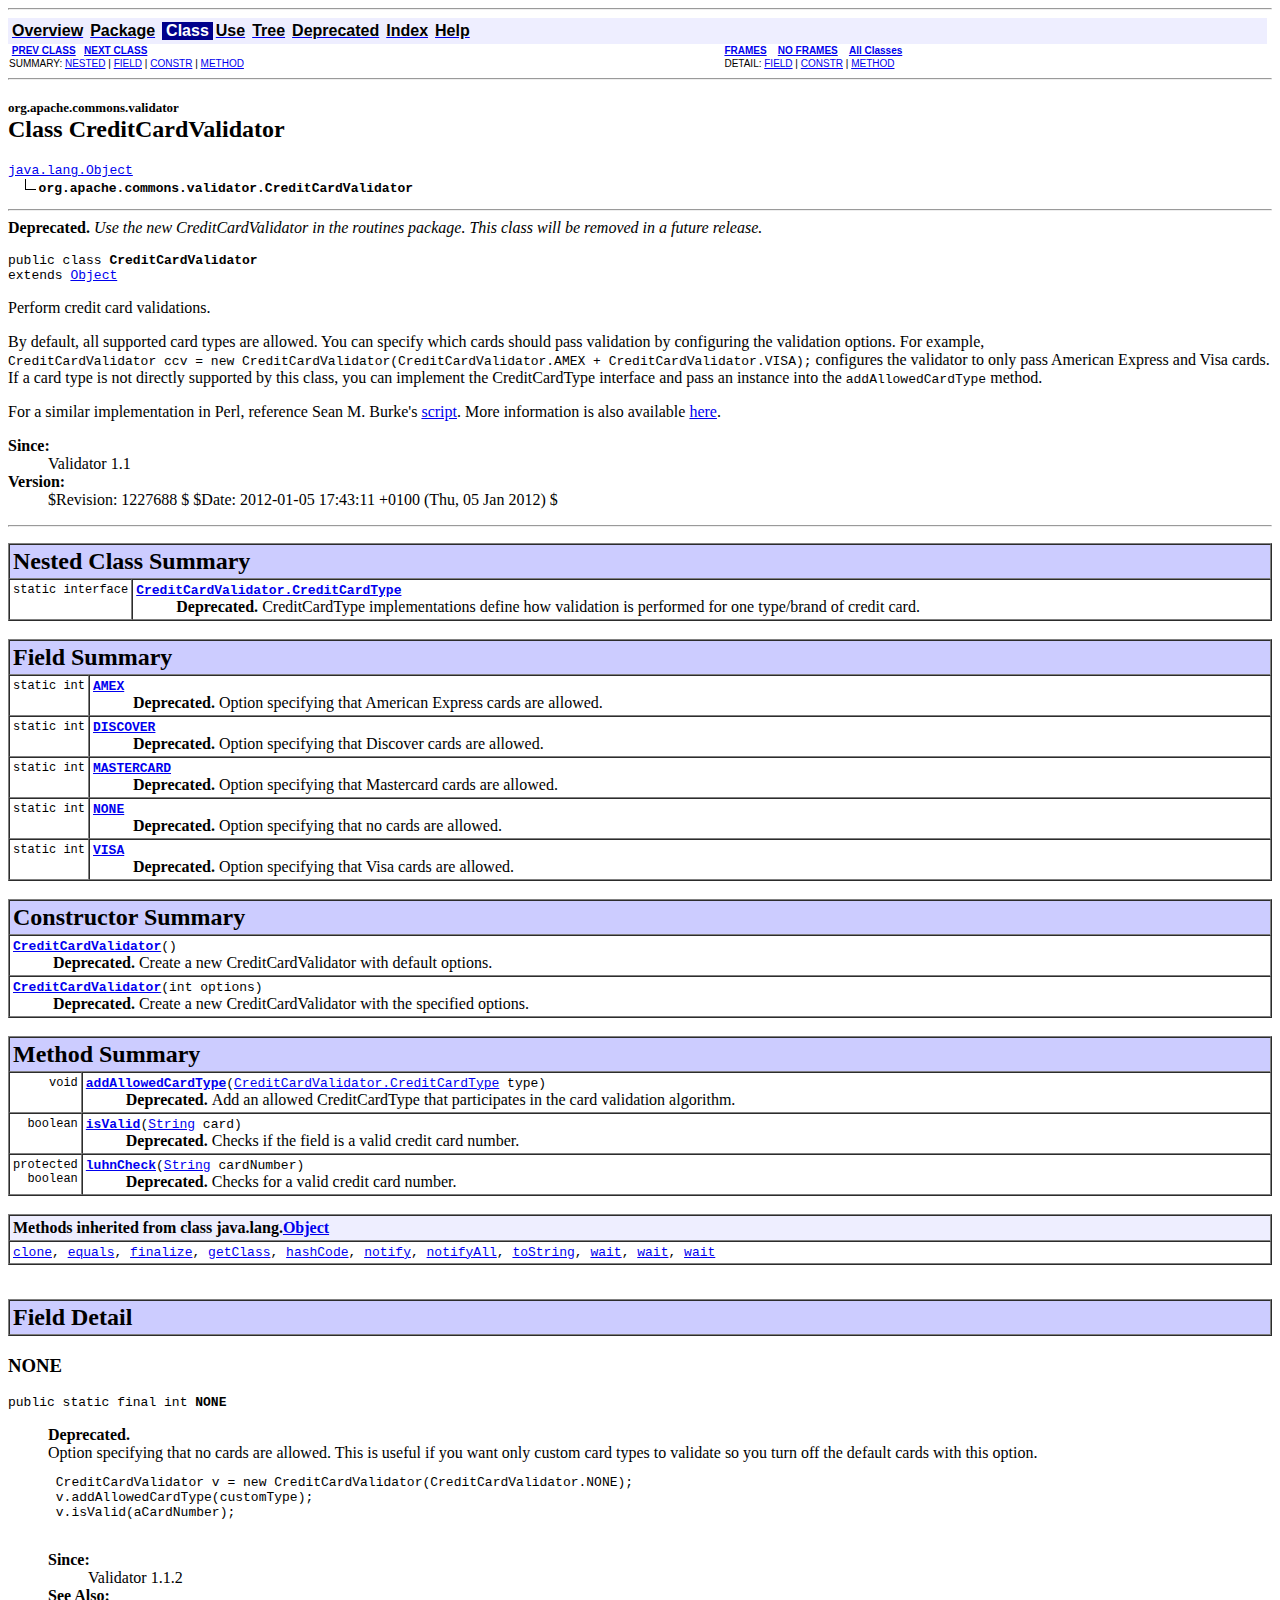
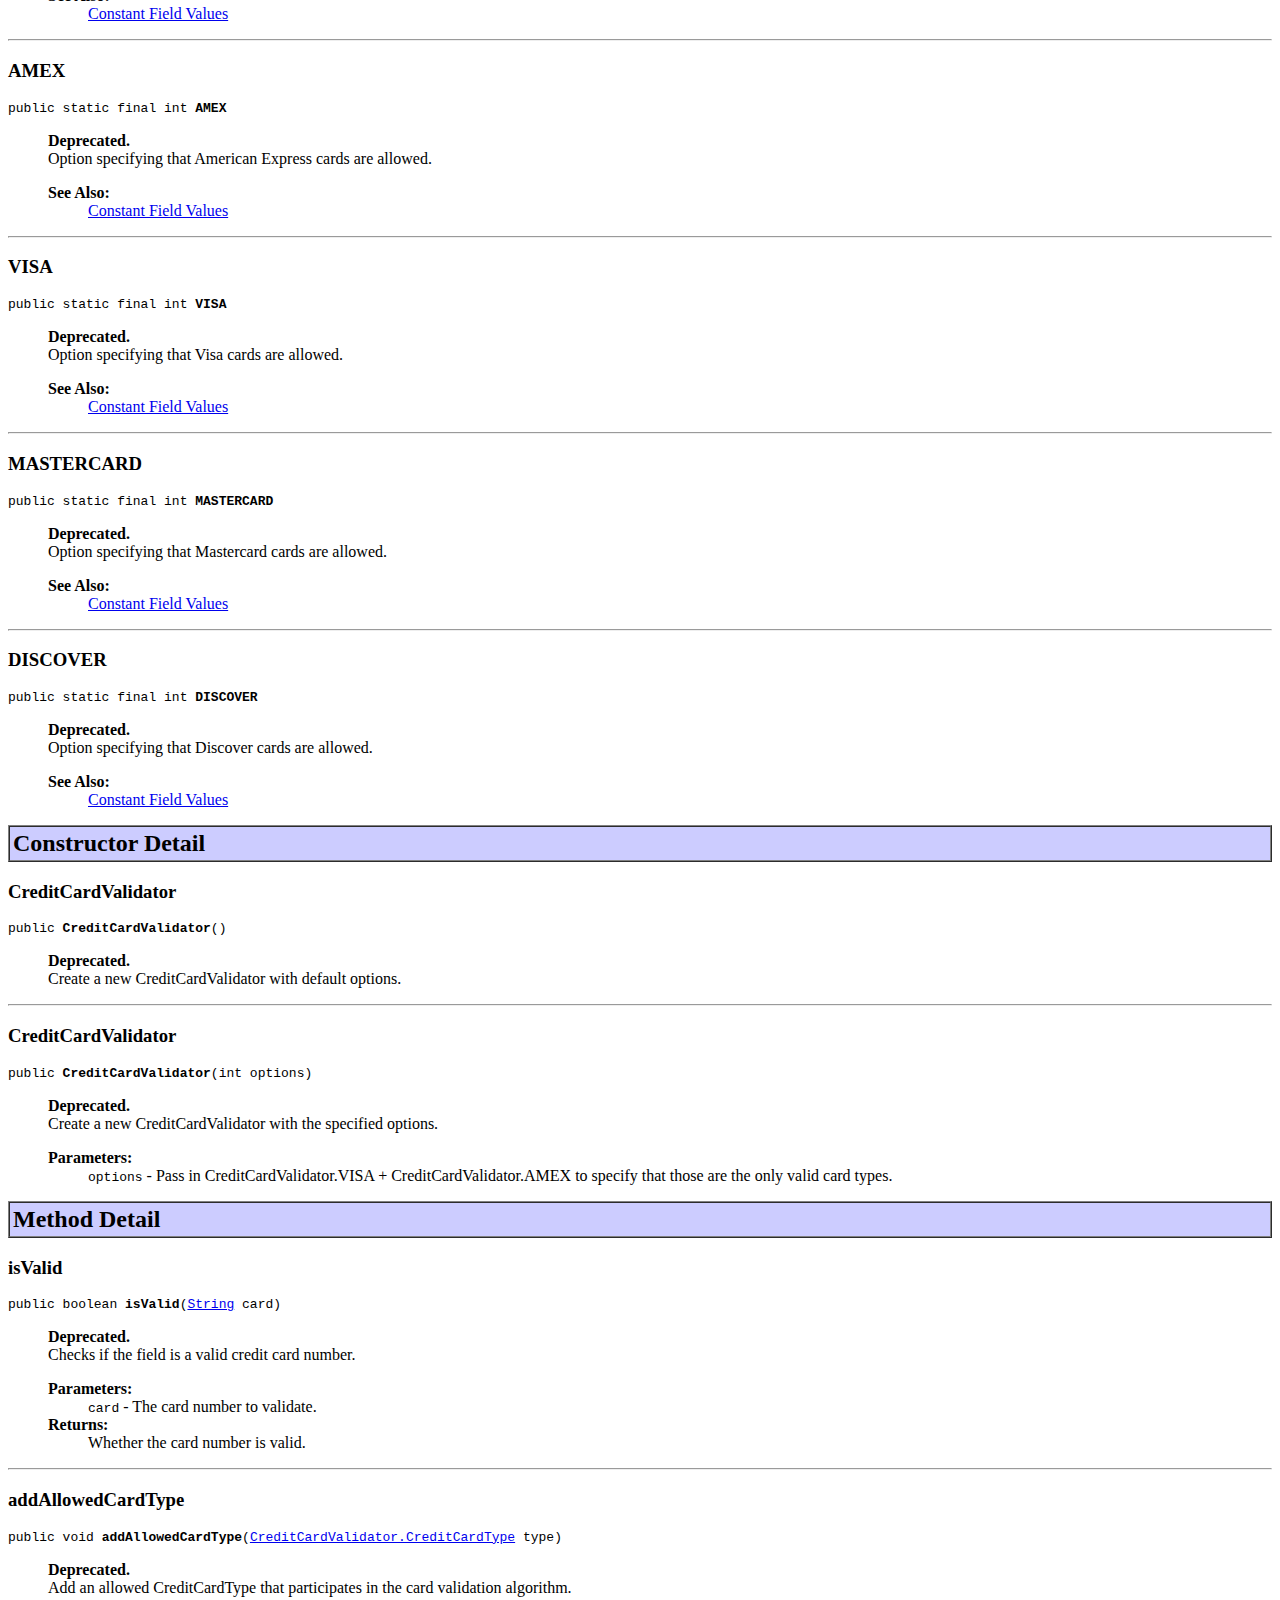
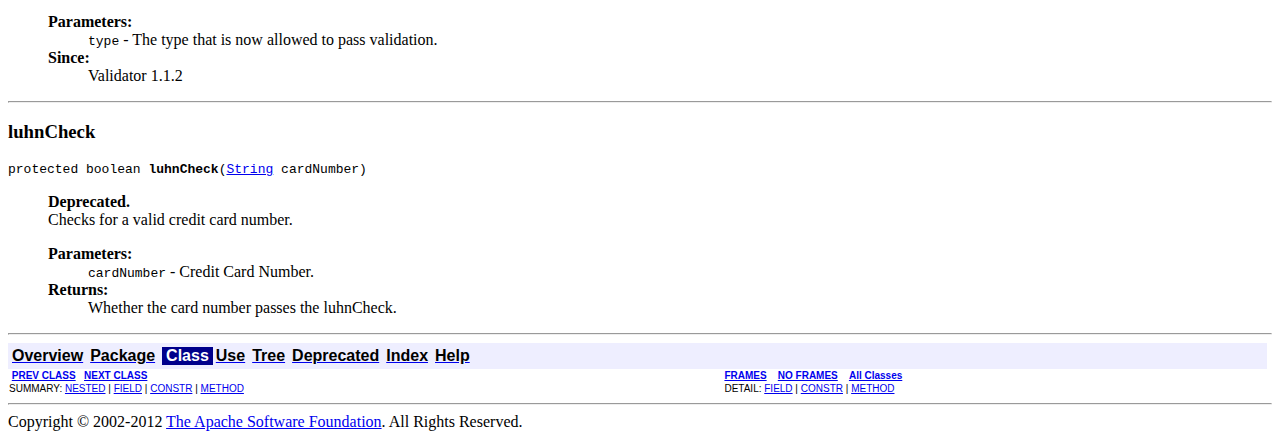
<file: lib/commons-validator-1.4.0/apidocs/org/apache/commons/validator/CreditCardValidator.html>
<!DOCTYPE HTML PUBLIC "-//W3C//DTD HTML 4.01 Transitional//EN" "http://www.w3.org/TR/html4/loose.dtd">
<!--NewPage-->
<HTML>
<HEAD>
<!-- Generated by javadoc (build 1.6.0_29) on Sun Jan 29 12:54:08 CET 2012 -->
<META http-equiv="Content-Type" content="text/html; charset=iso-8859-1">
<TITLE>
CreditCardValidator (Commons Validator 1.4.0 API)
</TITLE>

<META NAME="date" CONTENT="2012-01-29">

<LINK REL ="stylesheet" TYPE="text/css" HREF="../../../../stylesheet.css" TITLE="Style">

<SCRIPT type="text/javascript">
function windowTitle()
{
    if (location.href.indexOf('is-external=true') == -1) {
        parent.document.title="CreditCardValidator (Commons Validator 1.4.0 API)";
    }
}
</SCRIPT>
<NOSCRIPT>
</NOSCRIPT>

</HEAD>

<BODY BGCOLOR="white" onload="windowTitle();">
<HR>


<!-- ========= START OF TOP NAVBAR ======= -->
<A NAME="navbar_top"><!-- --></A>
<A HREF="#skip-navbar_top" title="Skip navigation links"></A>
<TABLE BORDER="0" WIDTH="100%" CELLPADDING="1" CELLSPACING="0" SUMMARY="">
<TR>
<TD COLSPAN=2 BGCOLOR="#EEEEFF" CLASS="NavBarCell1">
<A NAME="navbar_top_firstrow"><!-- --></A>
<TABLE BORDER="0" CELLPADDING="0" CELLSPACING="3" SUMMARY="">
  <TR ALIGN="center" VALIGN="top">
  <TD BGCOLOR="#EEEEFF" CLASS="NavBarCell1">    <A HREF="../../../../overview-summary.html"><FONT CLASS="NavBarFont1"><B>Overview</B></FONT></A>&nbsp;</TD>
  <TD BGCOLOR="#EEEEFF" CLASS="NavBarCell1">    <A HREF="package-summary.html"><FONT CLASS="NavBarFont1"><B>Package</B></FONT></A>&nbsp;</TD>
  <TD BGCOLOR="#FFFFFF" CLASS="NavBarCell1Rev"> &nbsp;<FONT CLASS="NavBarFont1Rev"><B>Class</B></FONT>&nbsp;</TD>
  <TD BGCOLOR="#EEEEFF" CLASS="NavBarCell1">    <A HREF="class-use/CreditCardValidator.html"><FONT CLASS="NavBarFont1"><B>Use</B></FONT></A>&nbsp;</TD>
  <TD BGCOLOR="#EEEEFF" CLASS="NavBarCell1">    <A HREF="package-tree.html"><FONT CLASS="NavBarFont1"><B>Tree</B></FONT></A>&nbsp;</TD>
  <TD BGCOLOR="#EEEEFF" CLASS="NavBarCell1">    <A HREF="../../../../deprecated-list.html"><FONT CLASS="NavBarFont1"><B>Deprecated</B></FONT></A>&nbsp;</TD>
  <TD BGCOLOR="#EEEEFF" CLASS="NavBarCell1">    <A HREF="../../../../index-all.html"><FONT CLASS="NavBarFont1"><B>Index</B></FONT></A>&nbsp;</TD>
  <TD BGCOLOR="#EEEEFF" CLASS="NavBarCell1">    <A HREF="../../../../help-doc.html"><FONT CLASS="NavBarFont1"><B>Help</B></FONT></A>&nbsp;</TD>
  </TR>
</TABLE>
</TD>
<TD ALIGN="right" VALIGN="top" ROWSPAN=3><EM>
</EM>
</TD>
</TR>

<TR>
<TD BGCOLOR="white" CLASS="NavBarCell2"><FONT SIZE="-2">
&nbsp;<A HREF="../../../../org/apache/commons/validator/Arg.html" title="class in org.apache.commons.validator"><B>PREV CLASS</B></A>&nbsp;
&nbsp;<A HREF="../../../../org/apache/commons/validator/CreditCardValidator.CreditCardType.html" title="interface in org.apache.commons.validator"><B>NEXT CLASS</B></A></FONT></TD>
<TD BGCOLOR="white" CLASS="NavBarCell2"><FONT SIZE="-2">
  <A HREF="../../../../index.html?org/apache/commons/validator/CreditCardValidator.html" target="_top"><B>FRAMES</B></A>  &nbsp;
&nbsp;<A HREF="CreditCardValidator.html" target="_top"><B>NO FRAMES</B></A>  &nbsp;
&nbsp;<SCRIPT type="text/javascript">
  <!--
  if(window==top) {
    document.writeln('<A HREF="../../../../allclasses-noframe.html"><B>All Classes</B></A>');
  }
  //-->
</SCRIPT>
<NOSCRIPT>
  <A HREF="../../../../allclasses-noframe.html"><B>All Classes</B></A>
</NOSCRIPT>


</FONT></TD>
</TR>
<TR>
<TD VALIGN="top" CLASS="NavBarCell3"><FONT SIZE="-2">
  SUMMARY:&nbsp;<A HREF="#nested_class_summary">NESTED</A>&nbsp;|&nbsp;<A HREF="#field_summary">FIELD</A>&nbsp;|&nbsp;<A HREF="#constructor_summary">CONSTR</A>&nbsp;|&nbsp;<A HREF="#method_summary">METHOD</A></FONT></TD>
<TD VALIGN="top" CLASS="NavBarCell3"><FONT SIZE="-2">
DETAIL:&nbsp;<A HREF="#field_detail">FIELD</A>&nbsp;|&nbsp;<A HREF="#constructor_detail">CONSTR</A>&nbsp;|&nbsp;<A HREF="#method_detail">METHOD</A></FONT></TD>
</TR>
</TABLE>
<A NAME="skip-navbar_top"></A>
<!-- ========= END OF TOP NAVBAR ========= -->

<HR>
<!-- ======== START OF CLASS DATA ======== -->
<H2>
<FONT SIZE="-1">
org.apache.commons.validator</FONT>
<BR>
Class CreditCardValidator</H2>
<PRE>
<A HREF="http://download.oracle.com/javase/6/docs/api/java/lang/Object.html?is-external=true" title="class or interface in java.lang">java.lang.Object</A>
  <IMG SRC="../../../../resources/inherit.gif" ALT="extended by "><B>org.apache.commons.validator.CreditCardValidator</B>
</PRE>
<HR>
<B>Deprecated.</B>&nbsp;<I>Use the new CreditCardValidator in the routines package. This class
 will be removed in a future release.</I>
<P>
<DL>
<DT><PRE>public class <B>CreditCardValidator</B><DT>extends <A HREF="http://download.oracle.com/javase/6/docs/api/java/lang/Object.html?is-external=true" title="class or interface in java.lang">Object</A></DL>
</PRE>

<P>
<p>Perform credit card validations.</p>
 <p>
 By default, all supported card types are allowed.  You can specify which
 cards should pass validation by configuring the validation options.  For
 example,<br/><code>CreditCardValidator ccv = new CreditCardValidator(CreditCardValidator.AMEX + CreditCardValidator.VISA);</code>
 configures the validator to only pass American Express and Visa cards.
 If a card type is not directly supported by this class, you can implement
 the CreditCardType interface and pass an instance into the
 <code>addAllowedCardType</code> method.
 </p>
 For a similar implementation in Perl, reference Sean M. Burke's
 <a href="http://www.speech.cs.cmu.edu/~sburke/pub/luhn_lib.html">script</a>.
 More information is also available
 <a href="http://www.merriampark.com/anatomycc.htm">here</a>.
<P>

<P>
<DL>
<DT><B>Since:</B></DT>
  <DD>Validator 1.1</DD>
<DT><B>Version:</B></DT>
  <DD>$Revision: 1227688 $ $Date: 2012-01-05 17:43:11 +0100 (Thu, 05 Jan 2012) $</DD>
</DL>
<HR>

<P>
<!-- ======== NESTED CLASS SUMMARY ======== -->

<A NAME="nested_class_summary"><!-- --></A>
<TABLE BORDER="1" WIDTH="100%" CELLPADDING="3" CELLSPACING="0" SUMMARY="">
<TR BGCOLOR="#CCCCFF" CLASS="TableHeadingColor">
<TH ALIGN="left" COLSPAN="2"><FONT SIZE="+2">
<B>Nested Class Summary</B></FONT></TH>
</TR>
<TR BGCOLOR="white" CLASS="TableRowColor">
<TD ALIGN="right" VALIGN="top" WIDTH="1%"><FONT SIZE="-1">
<CODE>static&nbsp;interface</CODE></FONT></TD>
<TD><CODE><B><A HREF="../../../../org/apache/commons/validator/CreditCardValidator.CreditCardType.html" title="interface in org.apache.commons.validator">CreditCardValidator.CreditCardType</A></B></CODE>

<BR>
&nbsp;&nbsp;&nbsp;&nbsp;&nbsp;&nbsp;&nbsp;&nbsp;&nbsp;&nbsp;<B>Deprecated.</B>&nbsp;CreditCardType implementations define how validation is performed
 for one type/brand of credit card.</TD>
</TR>
</TABLE>
&nbsp;<!-- =========== FIELD SUMMARY =========== -->

<A NAME="field_summary"><!-- --></A>
<TABLE BORDER="1" WIDTH="100%" CELLPADDING="3" CELLSPACING="0" SUMMARY="">
<TR BGCOLOR="#CCCCFF" CLASS="TableHeadingColor">
<TH ALIGN="left" COLSPAN="2"><FONT SIZE="+2">
<B>Field Summary</B></FONT></TH>
</TR>
<TR BGCOLOR="white" CLASS="TableRowColor">
<TD ALIGN="right" VALIGN="top" WIDTH="1%"><FONT SIZE="-1">
<CODE>static&nbsp;int</CODE></FONT></TD>
<TD><CODE><B><A HREF="../../../../org/apache/commons/validator/CreditCardValidator.html#AMEX">AMEX</A></B></CODE>

<BR>
&nbsp;&nbsp;&nbsp;&nbsp;&nbsp;&nbsp;&nbsp;&nbsp;&nbsp;&nbsp;<B>Deprecated.</B>&nbsp;Option specifying that American Express cards are allowed.</TD>
</TR>
<TR BGCOLOR="white" CLASS="TableRowColor">
<TD ALIGN="right" VALIGN="top" WIDTH="1%"><FONT SIZE="-1">
<CODE>static&nbsp;int</CODE></FONT></TD>
<TD><CODE><B><A HREF="../../../../org/apache/commons/validator/CreditCardValidator.html#DISCOVER">DISCOVER</A></B></CODE>

<BR>
&nbsp;&nbsp;&nbsp;&nbsp;&nbsp;&nbsp;&nbsp;&nbsp;&nbsp;&nbsp;<B>Deprecated.</B>&nbsp;Option specifying that Discover cards are allowed.</TD>
</TR>
<TR BGCOLOR="white" CLASS="TableRowColor">
<TD ALIGN="right" VALIGN="top" WIDTH="1%"><FONT SIZE="-1">
<CODE>static&nbsp;int</CODE></FONT></TD>
<TD><CODE><B><A HREF="../../../../org/apache/commons/validator/CreditCardValidator.html#MASTERCARD">MASTERCARD</A></B></CODE>

<BR>
&nbsp;&nbsp;&nbsp;&nbsp;&nbsp;&nbsp;&nbsp;&nbsp;&nbsp;&nbsp;<B>Deprecated.</B>&nbsp;Option specifying that Mastercard cards are allowed.</TD>
</TR>
<TR BGCOLOR="white" CLASS="TableRowColor">
<TD ALIGN="right" VALIGN="top" WIDTH="1%"><FONT SIZE="-1">
<CODE>static&nbsp;int</CODE></FONT></TD>
<TD><CODE><B><A HREF="../../../../org/apache/commons/validator/CreditCardValidator.html#NONE">NONE</A></B></CODE>

<BR>
&nbsp;&nbsp;&nbsp;&nbsp;&nbsp;&nbsp;&nbsp;&nbsp;&nbsp;&nbsp;<B>Deprecated.</B>&nbsp;Option specifying that no cards are allowed.</TD>
</TR>
<TR BGCOLOR="white" CLASS="TableRowColor">
<TD ALIGN="right" VALIGN="top" WIDTH="1%"><FONT SIZE="-1">
<CODE>static&nbsp;int</CODE></FONT></TD>
<TD><CODE><B><A HREF="../../../../org/apache/commons/validator/CreditCardValidator.html#VISA">VISA</A></B></CODE>

<BR>
&nbsp;&nbsp;&nbsp;&nbsp;&nbsp;&nbsp;&nbsp;&nbsp;&nbsp;&nbsp;<B>Deprecated.</B>&nbsp;Option specifying that Visa cards are allowed.</TD>
</TR>
</TABLE>
&nbsp;
<!-- ======== CONSTRUCTOR SUMMARY ======== -->

<A NAME="constructor_summary"><!-- --></A>
<TABLE BORDER="1" WIDTH="100%" CELLPADDING="3" CELLSPACING="0" SUMMARY="">
<TR BGCOLOR="#CCCCFF" CLASS="TableHeadingColor">
<TH ALIGN="left" COLSPAN="2"><FONT SIZE="+2">
<B>Constructor Summary</B></FONT></TH>
</TR>
<TR BGCOLOR="white" CLASS="TableRowColor">
<TD><CODE><B><A HREF="../../../../org/apache/commons/validator/CreditCardValidator.html#CreditCardValidator()">CreditCardValidator</A></B>()</CODE>

<BR>
&nbsp;&nbsp;&nbsp;&nbsp;&nbsp;&nbsp;&nbsp;&nbsp;&nbsp;&nbsp;<B>Deprecated.</B>&nbsp;Create a new CreditCardValidator with default options.</TD>
</TR>
<TR BGCOLOR="white" CLASS="TableRowColor">
<TD><CODE><B><A HREF="../../../../org/apache/commons/validator/CreditCardValidator.html#CreditCardValidator(int)">CreditCardValidator</A></B>(int&nbsp;options)</CODE>

<BR>
&nbsp;&nbsp;&nbsp;&nbsp;&nbsp;&nbsp;&nbsp;&nbsp;&nbsp;&nbsp;<B>Deprecated.</B>&nbsp;Create a new CreditCardValidator with the specified options.</TD>
</TR>
</TABLE>
&nbsp;
<!-- ========== METHOD SUMMARY =========== -->

<A NAME="method_summary"><!-- --></A>
<TABLE BORDER="1" WIDTH="100%" CELLPADDING="3" CELLSPACING="0" SUMMARY="">
<TR BGCOLOR="#CCCCFF" CLASS="TableHeadingColor">
<TH ALIGN="left" COLSPAN="2"><FONT SIZE="+2">
<B>Method Summary</B></FONT></TH>
</TR>
<TR BGCOLOR="white" CLASS="TableRowColor">
<TD ALIGN="right" VALIGN="top" WIDTH="1%"><FONT SIZE="-1">
<CODE>&nbsp;void</CODE></FONT></TD>
<TD><CODE><B><A HREF="../../../../org/apache/commons/validator/CreditCardValidator.html#addAllowedCardType(org.apache.commons.validator.CreditCardValidator.CreditCardType)">addAllowedCardType</A></B>(<A HREF="../../../../org/apache/commons/validator/CreditCardValidator.CreditCardType.html" title="interface in org.apache.commons.validator">CreditCardValidator.CreditCardType</A>&nbsp;type)</CODE>

<BR>
&nbsp;&nbsp;&nbsp;&nbsp;&nbsp;&nbsp;&nbsp;&nbsp;&nbsp;&nbsp;<B>Deprecated.</B>&nbsp;Add an allowed CreditCardType that participates in the card
 validation algorithm.</TD>
</TR>
<TR BGCOLOR="white" CLASS="TableRowColor">
<TD ALIGN="right" VALIGN="top" WIDTH="1%"><FONT SIZE="-1">
<CODE>&nbsp;boolean</CODE></FONT></TD>
<TD><CODE><B><A HREF="../../../../org/apache/commons/validator/CreditCardValidator.html#isValid(java.lang.String)">isValid</A></B>(<A HREF="http://download.oracle.com/javase/6/docs/api/java/lang/String.html?is-external=true" title="class or interface in java.lang">String</A>&nbsp;card)</CODE>

<BR>
&nbsp;&nbsp;&nbsp;&nbsp;&nbsp;&nbsp;&nbsp;&nbsp;&nbsp;&nbsp;<B>Deprecated.</B>&nbsp;Checks if the field is a valid credit card number.</TD>
</TR>
<TR BGCOLOR="white" CLASS="TableRowColor">
<TD ALIGN="right" VALIGN="top" WIDTH="1%"><FONT SIZE="-1">
<CODE>protected &nbsp;boolean</CODE></FONT></TD>
<TD><CODE><B><A HREF="../../../../org/apache/commons/validator/CreditCardValidator.html#luhnCheck(java.lang.String)">luhnCheck</A></B>(<A HREF="http://download.oracle.com/javase/6/docs/api/java/lang/String.html?is-external=true" title="class or interface in java.lang">String</A>&nbsp;cardNumber)</CODE>

<BR>
&nbsp;&nbsp;&nbsp;&nbsp;&nbsp;&nbsp;&nbsp;&nbsp;&nbsp;&nbsp;<B>Deprecated.</B>&nbsp;Checks for a valid credit card number.</TD>
</TR>
</TABLE>
&nbsp;<A NAME="methods_inherited_from_class_java.lang.Object"><!-- --></A>
<TABLE BORDER="1" WIDTH="100%" CELLPADDING="3" CELLSPACING="0" SUMMARY="">
<TR BGCOLOR="#EEEEFF" CLASS="TableSubHeadingColor">
<TH ALIGN="left"><B>Methods inherited from class java.lang.<A HREF="http://download.oracle.com/javase/6/docs/api/java/lang/Object.html?is-external=true" title="class or interface in java.lang">Object</A></B></TH>
</TR>
<TR BGCOLOR="white" CLASS="TableRowColor">
<TD><CODE><A HREF="http://download.oracle.com/javase/6/docs/api/java/lang/Object.html?is-external=true#clone()" title="class or interface in java.lang">clone</A>, <A HREF="http://download.oracle.com/javase/6/docs/api/java/lang/Object.html?is-external=true#equals(java.lang.Object)" title="class or interface in java.lang">equals</A>, <A HREF="http://download.oracle.com/javase/6/docs/api/java/lang/Object.html?is-external=true#finalize()" title="class or interface in java.lang">finalize</A>, <A HREF="http://download.oracle.com/javase/6/docs/api/java/lang/Object.html?is-external=true#getClass()" title="class or interface in java.lang">getClass</A>, <A HREF="http://download.oracle.com/javase/6/docs/api/java/lang/Object.html?is-external=true#hashCode()" title="class or interface in java.lang">hashCode</A>, <A HREF="http://download.oracle.com/javase/6/docs/api/java/lang/Object.html?is-external=true#notify()" title="class or interface in java.lang">notify</A>, <A HREF="http://download.oracle.com/javase/6/docs/api/java/lang/Object.html?is-external=true#notifyAll()" title="class or interface in java.lang">notifyAll</A>, <A HREF="http://download.oracle.com/javase/6/docs/api/java/lang/Object.html?is-external=true#toString()" title="class or interface in java.lang">toString</A>, <A HREF="http://download.oracle.com/javase/6/docs/api/java/lang/Object.html?is-external=true#wait()" title="class or interface in java.lang">wait</A>, <A HREF="http://download.oracle.com/javase/6/docs/api/java/lang/Object.html?is-external=true#wait(long)" title="class or interface in java.lang">wait</A>, <A HREF="http://download.oracle.com/javase/6/docs/api/java/lang/Object.html?is-external=true#wait(long, int)" title="class or interface in java.lang">wait</A></CODE></TD>
</TR>
</TABLE>
&nbsp;
<P>

<!-- ============ FIELD DETAIL =========== -->

<A NAME="field_detail"><!-- --></A>
<TABLE BORDER="1" WIDTH="100%" CELLPADDING="3" CELLSPACING="0" SUMMARY="">
<TR BGCOLOR="#CCCCFF" CLASS="TableHeadingColor">
<TH ALIGN="left" COLSPAN="1"><FONT SIZE="+2">
<B>Field Detail</B></FONT></TH>
</TR>
</TABLE>

<A NAME="NONE"><!-- --></A><H3>
NONE</H3>
<PRE>
public static final int <B>NONE</B></PRE>
<DL>
<DD><B>Deprecated.</B>&nbsp;<DD>Option specifying that no cards are allowed.  This is useful if
 you want only custom card types to validate so you turn off the
 default cards with this option.
 <br/>
 <pre>
 CreditCardValidator v = new CreditCardValidator(CreditCardValidator.NONE);
 v.addAllowedCardType(customType);
 v.isValid(aCardNumber);
 </pre>
<P>
<DL>
<DT><B>Since:</B></DT>
  <DD>Validator 1.1.2</DD>
<DT><B>See Also:</B><DD><A HREF="../../../../constant-values.html#org.apache.commons.validator.CreditCardValidator.NONE">Constant Field Values</A></DL>
</DL>
<HR>

<A NAME="AMEX"><!-- --></A><H3>
AMEX</H3>
<PRE>
public static final int <B>AMEX</B></PRE>
<DL>
<DD><B>Deprecated.</B>&nbsp;<DD>Option specifying that American Express cards are allowed.
<P>
<DL>
<DT><B>See Also:</B><DD><A HREF="../../../../constant-values.html#org.apache.commons.validator.CreditCardValidator.AMEX">Constant Field Values</A></DL>
</DL>
<HR>

<A NAME="VISA"><!-- --></A><H3>
VISA</H3>
<PRE>
public static final int <B>VISA</B></PRE>
<DL>
<DD><B>Deprecated.</B>&nbsp;<DD>Option specifying that Visa cards are allowed.
<P>
<DL>
<DT><B>See Also:</B><DD><A HREF="../../../../constant-values.html#org.apache.commons.validator.CreditCardValidator.VISA">Constant Field Values</A></DL>
</DL>
<HR>

<A NAME="MASTERCARD"><!-- --></A><H3>
MASTERCARD</H3>
<PRE>
public static final int <B>MASTERCARD</B></PRE>
<DL>
<DD><B>Deprecated.</B>&nbsp;<DD>Option specifying that Mastercard cards are allowed.
<P>
<DL>
<DT><B>See Also:</B><DD><A HREF="../../../../constant-values.html#org.apache.commons.validator.CreditCardValidator.MASTERCARD">Constant Field Values</A></DL>
</DL>
<HR>

<A NAME="DISCOVER"><!-- --></A><H3>
DISCOVER</H3>
<PRE>
public static final int <B>DISCOVER</B></PRE>
<DL>
<DD><B>Deprecated.</B>&nbsp;<DD>Option specifying that Discover cards are allowed.
<P>
<DL>
<DT><B>See Also:</B><DD><A HREF="../../../../constant-values.html#org.apache.commons.validator.CreditCardValidator.DISCOVER">Constant Field Values</A></DL>
</DL>

<!-- ========= CONSTRUCTOR DETAIL ======== -->

<A NAME="constructor_detail"><!-- --></A>
<TABLE BORDER="1" WIDTH="100%" CELLPADDING="3" CELLSPACING="0" SUMMARY="">
<TR BGCOLOR="#CCCCFF" CLASS="TableHeadingColor">
<TH ALIGN="left" COLSPAN="1"><FONT SIZE="+2">
<B>Constructor Detail</B></FONT></TH>
</TR>
</TABLE>

<A NAME="CreditCardValidator()"><!-- --></A><H3>
CreditCardValidator</H3>
<PRE>
public <B>CreditCardValidator</B>()</PRE>
<DL>
<DD><B>Deprecated.</B>&nbsp;<DD>Create a new CreditCardValidator with default options.
<P>
</DL>
<HR>

<A NAME="CreditCardValidator(int)"><!-- --></A><H3>
CreditCardValidator</H3>
<PRE>
public <B>CreditCardValidator</B>(int&nbsp;options)</PRE>
<DL>
<DD><B>Deprecated.</B>&nbsp;<DD>Create a new CreditCardValidator with the specified options.
<P>
<DL>
<DT><B>Parameters:</B><DD><CODE>options</CODE> - Pass in
 CreditCardValidator.VISA + CreditCardValidator.AMEX to specify that
 those are the only valid card types.</DL>
</DL>

<!-- ============ METHOD DETAIL ========== -->

<A NAME="method_detail"><!-- --></A>
<TABLE BORDER="1" WIDTH="100%" CELLPADDING="3" CELLSPACING="0" SUMMARY="">
<TR BGCOLOR="#CCCCFF" CLASS="TableHeadingColor">
<TH ALIGN="left" COLSPAN="1"><FONT SIZE="+2">
<B>Method Detail</B></FONT></TH>
</TR>
</TABLE>

<A NAME="isValid(java.lang.String)"><!-- --></A><H3>
isValid</H3>
<PRE>
public boolean <B>isValid</B>(<A HREF="http://download.oracle.com/javase/6/docs/api/java/lang/String.html?is-external=true" title="class or interface in java.lang">String</A>&nbsp;card)</PRE>
<DL>
<DD><B>Deprecated.</B>&nbsp;<DD>Checks if the field is a valid credit card number.
<P>
<DD><DL>
<DT><B>Parameters:</B><DD><CODE>card</CODE> - The card number to validate.
<DT><B>Returns:</B><DD>Whether the card number is valid.</DL>
</DD>
</DL>
<HR>

<A NAME="addAllowedCardType(org.apache.commons.validator.CreditCardValidator.CreditCardType)"><!-- --></A><H3>
addAllowedCardType</H3>
<PRE>
public void <B>addAllowedCardType</B>(<A HREF="../../../../org/apache/commons/validator/CreditCardValidator.CreditCardType.html" title="interface in org.apache.commons.validator">CreditCardValidator.CreditCardType</A>&nbsp;type)</PRE>
<DL>
<DD><B>Deprecated.</B>&nbsp;<DD>Add an allowed CreditCardType that participates in the card
 validation algorithm.
<P>
<DD><DL>
<DT><B>Parameters:</B><DD><CODE>type</CODE> - The type that is now allowed to pass validation.<DT><B>Since:</B></DT>
  <DD>Validator 1.1.2</DD>
</DL>
</DD>
</DL>
<HR>

<A NAME="luhnCheck(java.lang.String)"><!-- --></A><H3>
luhnCheck</H3>
<PRE>
protected boolean <B>luhnCheck</B>(<A HREF="http://download.oracle.com/javase/6/docs/api/java/lang/String.html?is-external=true" title="class or interface in java.lang">String</A>&nbsp;cardNumber)</PRE>
<DL>
<DD><B>Deprecated.</B>&nbsp;<DD>Checks for a valid credit card number.
<P>
<DD><DL>
<DT><B>Parameters:</B><DD><CODE>cardNumber</CODE> - Credit Card Number.
<DT><B>Returns:</B><DD>Whether the card number passes the luhnCheck.</DL>
</DD>
</DL>
<!-- ========= END OF CLASS DATA ========= -->
<HR>


<!-- ======= START OF BOTTOM NAVBAR ====== -->
<A NAME="navbar_bottom"><!-- --></A>
<A HREF="#skip-navbar_bottom" title="Skip navigation links"></A>
<TABLE BORDER="0" WIDTH="100%" CELLPADDING="1" CELLSPACING="0" SUMMARY="">
<TR>
<TD COLSPAN=2 BGCOLOR="#EEEEFF" CLASS="NavBarCell1">
<A NAME="navbar_bottom_firstrow"><!-- --></A>
<TABLE BORDER="0" CELLPADDING="0" CELLSPACING="3" SUMMARY="">
  <TR ALIGN="center" VALIGN="top">
  <TD BGCOLOR="#EEEEFF" CLASS="NavBarCell1">    <A HREF="../../../../overview-summary.html"><FONT CLASS="NavBarFont1"><B>Overview</B></FONT></A>&nbsp;</TD>
  <TD BGCOLOR="#EEEEFF" CLASS="NavBarCell1">    <A HREF="package-summary.html"><FONT CLASS="NavBarFont1"><B>Package</B></FONT></A>&nbsp;</TD>
  <TD BGCOLOR="#FFFFFF" CLASS="NavBarCell1Rev"> &nbsp;<FONT CLASS="NavBarFont1Rev"><B>Class</B></FONT>&nbsp;</TD>
  <TD BGCOLOR="#EEEEFF" CLASS="NavBarCell1">    <A HREF="class-use/CreditCardValidator.html"><FONT CLASS="NavBarFont1"><B>Use</B></FONT></A>&nbsp;</TD>
  <TD BGCOLOR="#EEEEFF" CLASS="NavBarCell1">    <A HREF="package-tree.html"><FONT CLASS="NavBarFont1"><B>Tree</B></FONT></A>&nbsp;</TD>
  <TD BGCOLOR="#EEEEFF" CLASS="NavBarCell1">    <A HREF="../../../../deprecated-list.html"><FONT CLASS="NavBarFont1"><B>Deprecated</B></FONT></A>&nbsp;</TD>
  <TD BGCOLOR="#EEEEFF" CLASS="NavBarCell1">    <A HREF="../../../../index-all.html"><FONT CLASS="NavBarFont1"><B>Index</B></FONT></A>&nbsp;</TD>
  <TD BGCOLOR="#EEEEFF" CLASS="NavBarCell1">    <A HREF="../../../../help-doc.html"><FONT CLASS="NavBarFont1"><B>Help</B></FONT></A>&nbsp;</TD>
  </TR>
</TABLE>
</TD>
<TD ALIGN="right" VALIGN="top" ROWSPAN=3><EM>
</EM>
</TD>
</TR>

<TR>
<TD BGCOLOR="white" CLASS="NavBarCell2"><FONT SIZE="-2">
&nbsp;<A HREF="../../../../org/apache/commons/validator/Arg.html" title="class in org.apache.commons.validator"><B>PREV CLASS</B></A>&nbsp;
&nbsp;<A HREF="../../../../org/apache/commons/validator/CreditCardValidator.CreditCardType.html" title="interface in org.apache.commons.validator"><B>NEXT CLASS</B></A></FONT></TD>
<TD BGCOLOR="white" CLASS="NavBarCell2"><FONT SIZE="-2">
  <A HREF="../../../../index.html?org/apache/commons/validator/CreditCardValidator.html" target="_top"><B>FRAMES</B></A>  &nbsp;
&nbsp;<A HREF="CreditCardValidator.html" target="_top"><B>NO FRAMES</B></A>  &nbsp;
&nbsp;<SCRIPT type="text/javascript">
  <!--
  if(window==top) {
    document.writeln('<A HREF="../../../../allclasses-noframe.html"><B>All Classes</B></A>');
  }
  //-->
</SCRIPT>
<NOSCRIPT>
  <A HREF="../../../../allclasses-noframe.html"><B>All Classes</B></A>
</NOSCRIPT>


</FONT></TD>
</TR>
<TR>
<TD VALIGN="top" CLASS="NavBarCell3"><FONT SIZE="-2">
  SUMMARY:&nbsp;<A HREF="#nested_class_summary">NESTED</A>&nbsp;|&nbsp;<A HREF="#field_summary">FIELD</A>&nbsp;|&nbsp;<A HREF="#constructor_summary">CONSTR</A>&nbsp;|&nbsp;<A HREF="#method_summary">METHOD</A></FONT></TD>
<TD VALIGN="top" CLASS="NavBarCell3"><FONT SIZE="-2">
DETAIL:&nbsp;<A HREF="#field_detail">FIELD</A>&nbsp;|&nbsp;<A HREF="#constructor_detail">CONSTR</A>&nbsp;|&nbsp;<A HREF="#method_detail">METHOD</A></FONT></TD>
</TR>
</TABLE>
<A NAME="skip-navbar_bottom"></A>
<!-- ======== END OF BOTTOM NAVBAR ======= -->

<HR>
Copyright &#169; 2002-2012 <a href="http://www.apache.org/">The Apache Software Foundation</a>. All Rights Reserved.
</BODY>
</HTML>
</file>
<file: lib/commons-validator-1.4.0/apidocs/stylesheet.css>
/* Javadoc style sheet */

/* Define colors, fonts and other style attributes here to override the defaults */

/* Page background color */
body { background-color: #FFFFFF; color:#000000 }

/* Headings */
h1 { font-size: 145% }

/* Table colors */
.TableHeadingColor     { background: #CCCCFF; color:#000000 } /* Dark mauve */
.TableSubHeadingColor  { background: #EEEEFF; color:#000000 } /* Light mauve */
.TableRowColor         { background: #FFFFFF; color:#000000 } /* White */

/* Font used in left-hand frame lists */
.FrameTitleFont   { font-size: 100%; font-family: Helvetica, Arial, sans-serif; color:#000000 }
.FrameHeadingFont { font-size:  90%; font-family: Helvetica, Arial, sans-serif; color:#000000 }
.FrameItemFont    { font-size:  90%; font-family: Helvetica, Arial, sans-serif; color:#000000 }

/* Navigation bar fonts and colors */
.NavBarCell1    { background-color:#EEEEFF; color:#000000} /* Light mauve */
.NavBarCell1Rev { background-color:#00008B; color:#FFFFFF} /* Dark Blue */
.NavBarFont1    { font-family: Arial, Helvetica, sans-serif; color:#000000;color:#000000;}
.NavBarFont1Rev { font-family: Arial, Helvetica, sans-serif; color:#FFFFFF;color:#FFFFFF;}

.NavBarCell2    { font-family: Arial, Helvetica, sans-serif; background-color:#FFFFFF; color:#000000}
.NavBarCell3    { font-family: Arial, Helvetica, sans-serif; background-color:#FFFFFF; color:#000000}
</file>
